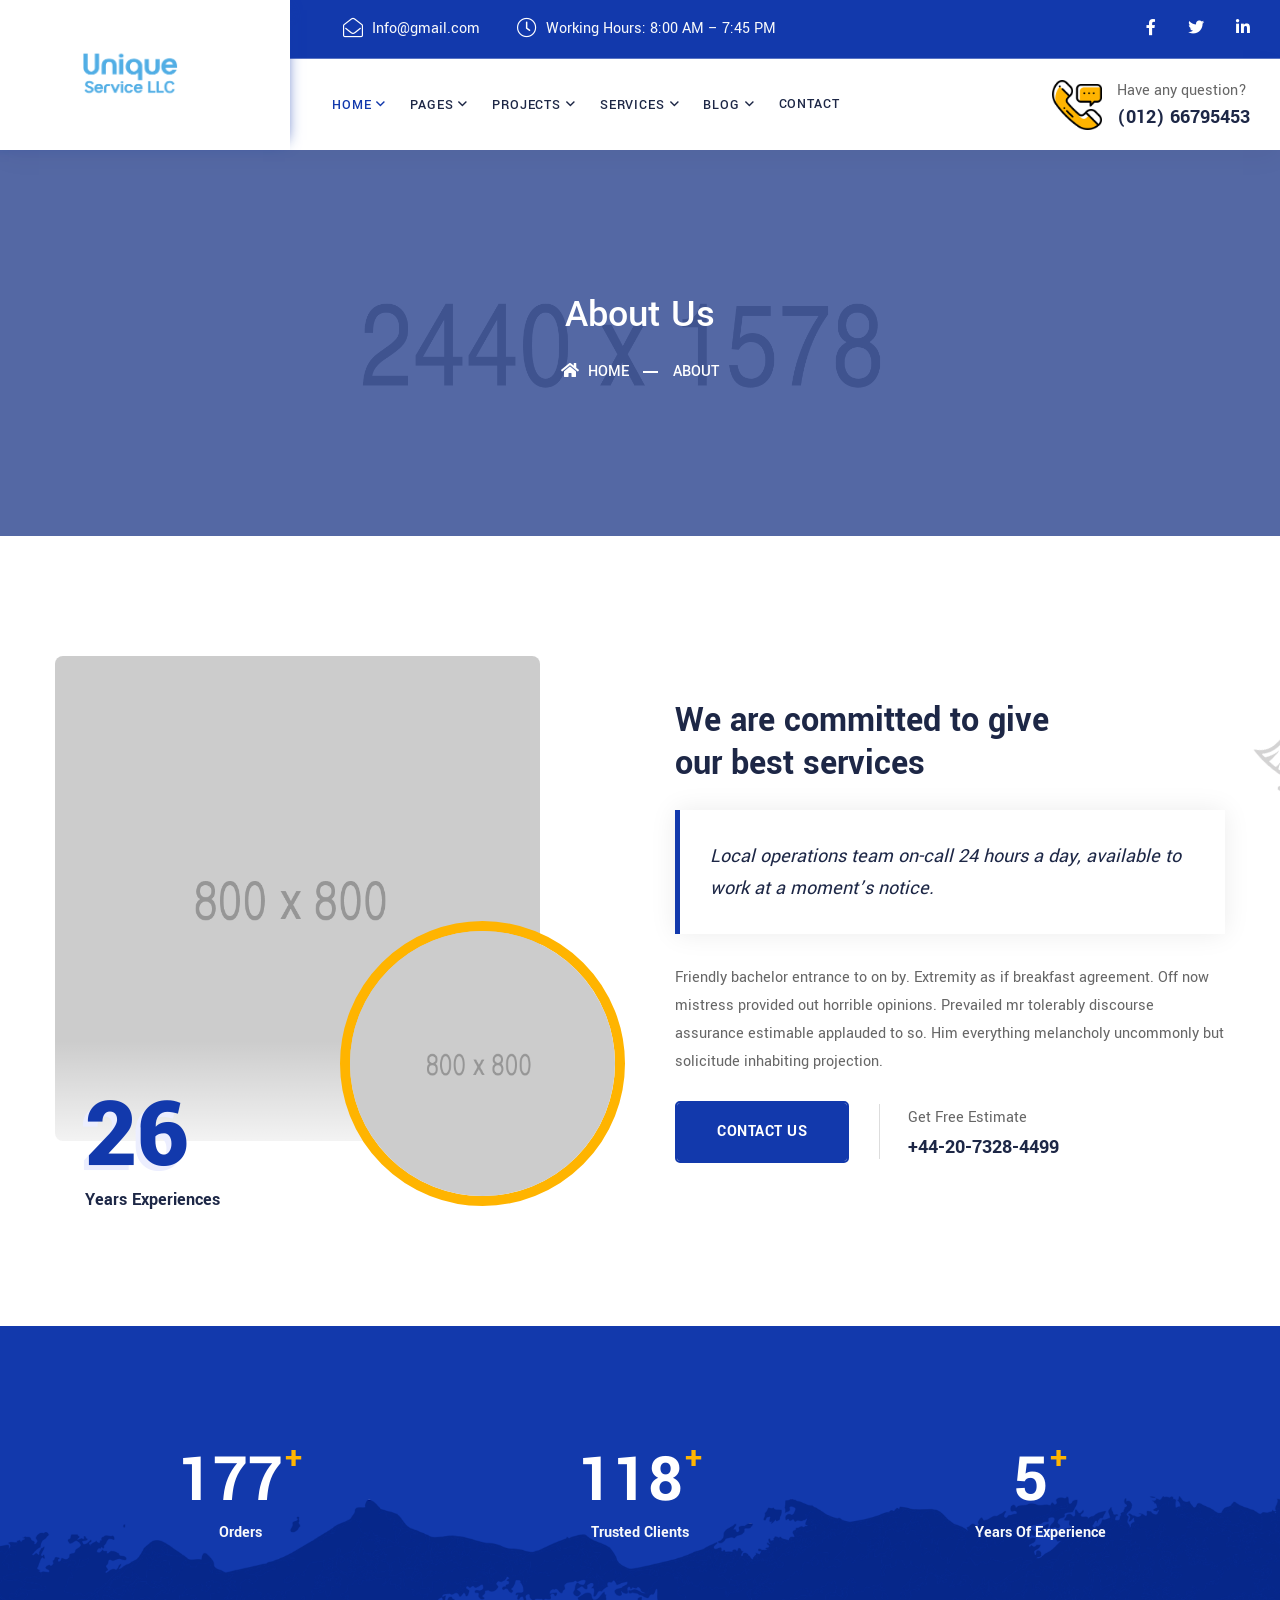
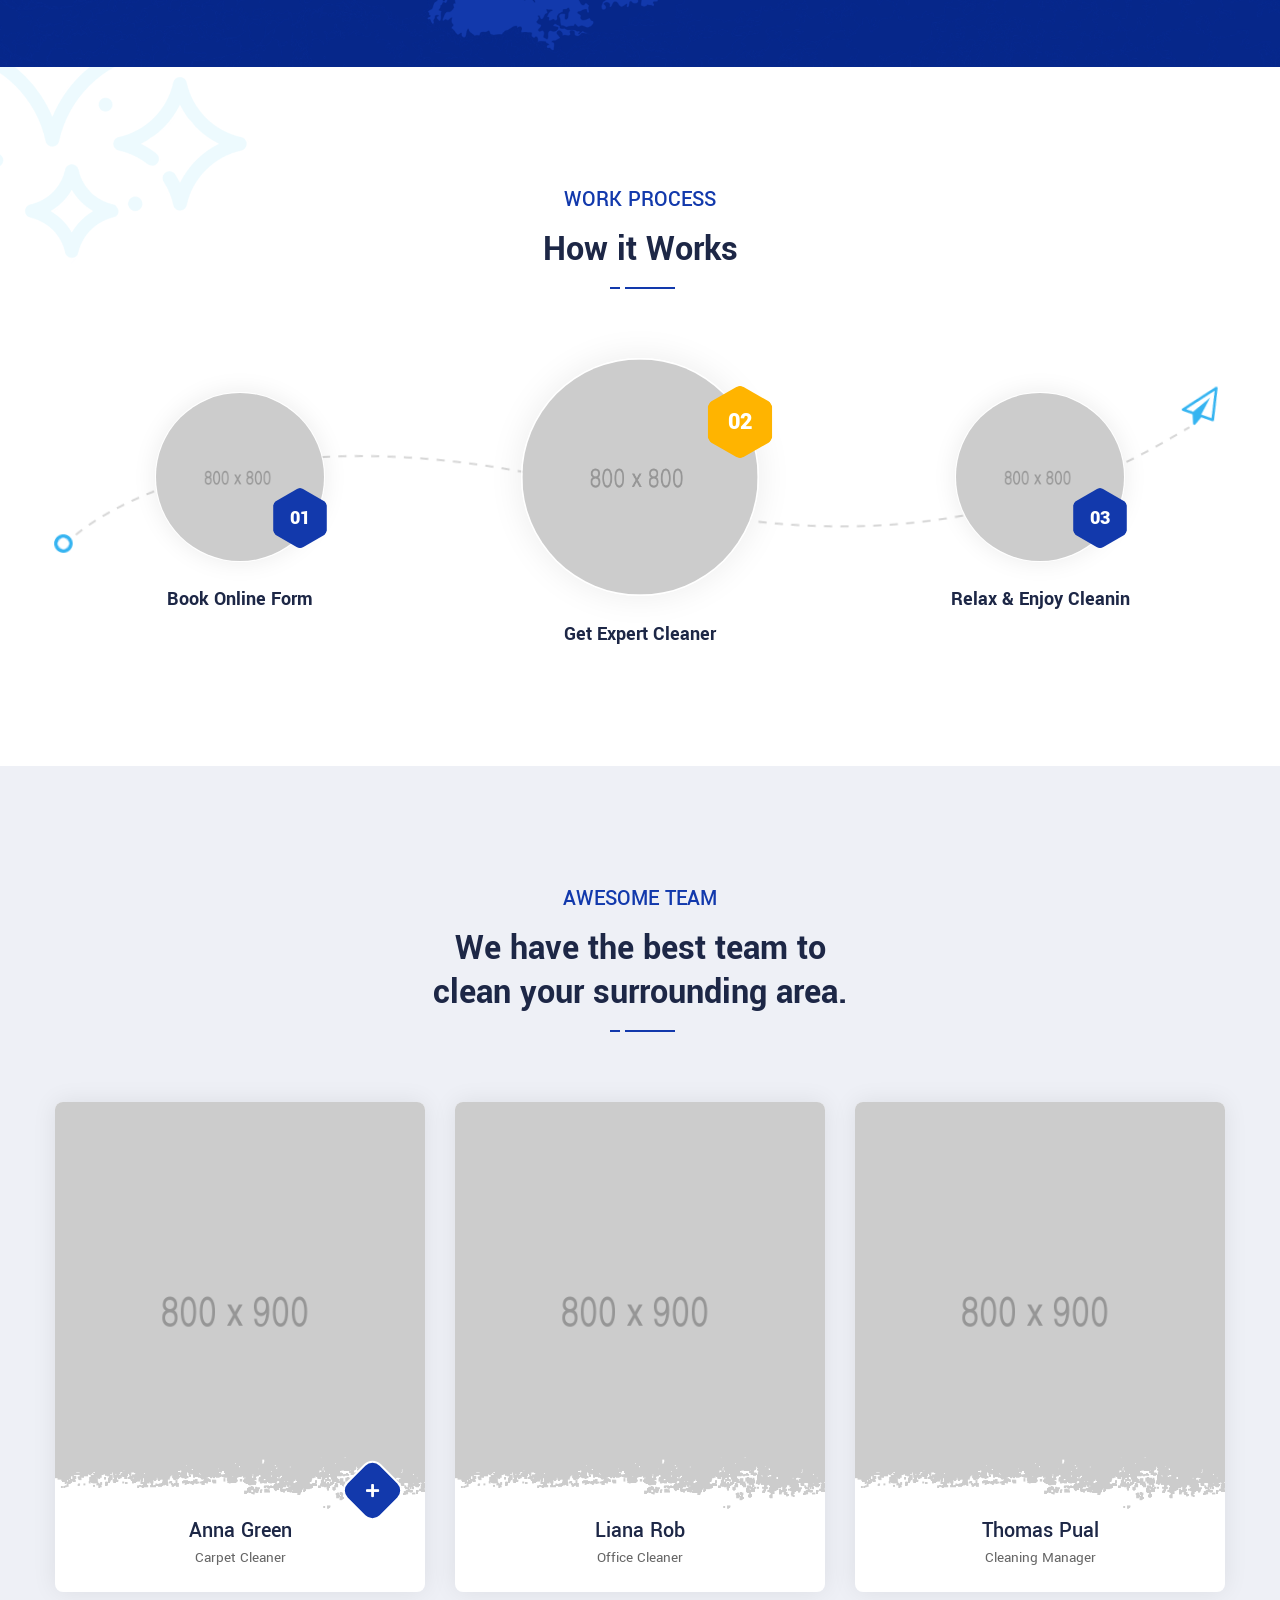
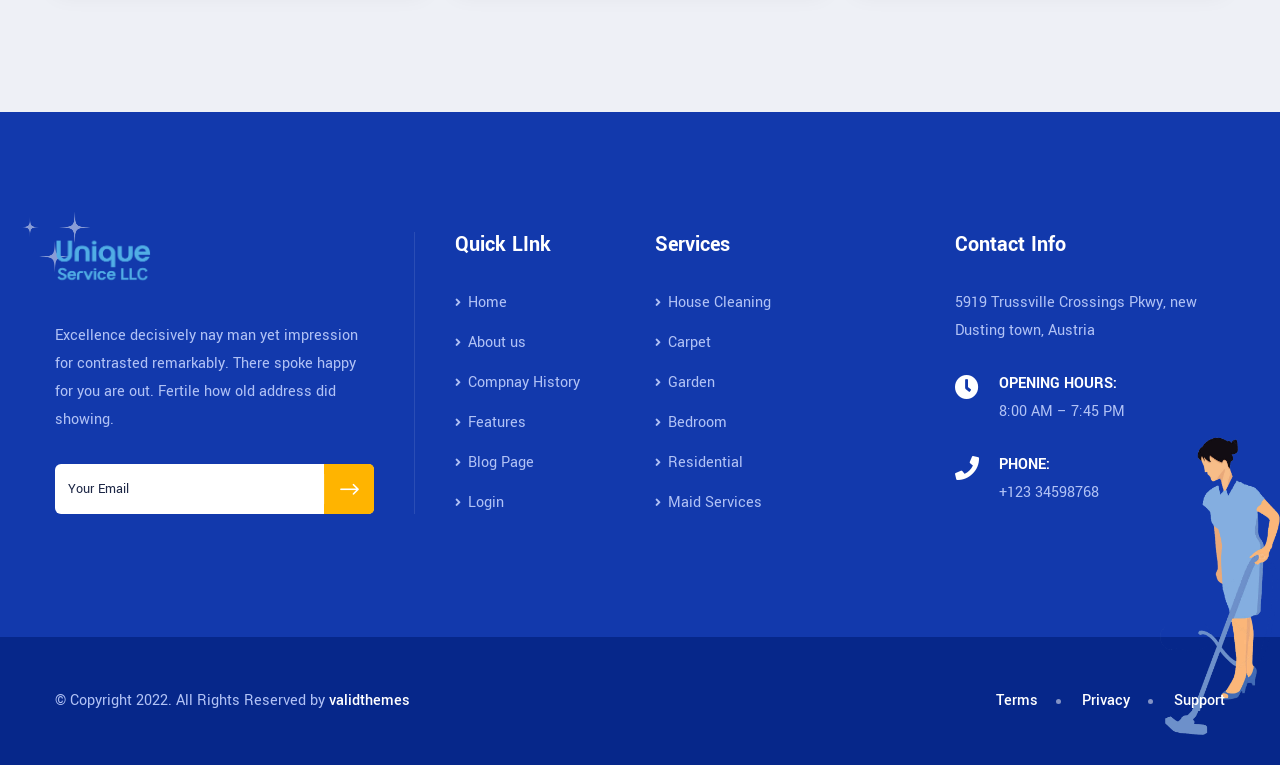
<file: about-2.html>
<!DOCTYPE html>
<html lang="en">

<head>
    <!-- ========== Meta Tags ========== -->
    <meta charset="utf-8">
    <meta http-equiv="X-UA-Compatible" content="IE=edge">
    <meta name="viewport" content="width=device-width, initial-scale=1">
    <meta name="description" content="Cleanu - Cleaning Services Template">

    <!-- ========== Page Title ========== -->
    <title>Cleanu - Cleaning Services Template</title>

    <!-- ========== Favicon Icon ========== -->
    <link rel="shortcut icon" href="assets/img/favicon.png" type="image/x-icon">

    <!-- ========== Start Stylesheet ========== -->
    <link href="assets/css/bootstrap.min.css" rel="stylesheet" />
    <link href="assets/css/font-awesome.min.css" rel="stylesheet" />
    <link href="assets/css/themify-icons.css" rel="stylesheet" />
    <link href="assets/css/elegant-icons.css" rel="stylesheet" />
    <link href="assets/css/flaticon-set.css" rel="stylesheet" />
    <link href="assets/css/magnific-popup.css" rel="stylesheet" />
    <link href="assets/css/owl.carousel.min.css" rel="stylesheet" />
    <link href="assets/css/owl.theme.default.min.css" rel="stylesheet" />
    <link href="assets/css/animate.css" rel="stylesheet" />
    <link href="assets/css/bootsnav.css" rel="stylesheet" />
    <link href="style.css" rel="stylesheet">
    <link href="assets/css/responsive.css" rel="stylesheet" />
    <!-- ========== End Stylesheet ========== -->

</head>

<body>

    <!-- Preloader Start -->
    <div class="se-pre-con"></div>
    <!-- Preloader Ends -->

    <!-- Start Header Top 
    ============================================= -->
    <div class="top-bar-area inc-pad bg-theme text-light">
        <div class="container-fill">
            <div class="row align-center">
                <div class="col-lg-5 offset-lg-3 info">
                    <ul>
                        <li>
                            <i class="fas fa-envelope-open"></i> Info@gmail.com
                        </li>
                        <li>
                            <i class="fas fa-clock"></i> Working Hours: 8:00 AM – 7:45 PM
                        </li>
                    </ul>
                </div>
                <div class="col-lg-4 text-right item-flex">
                    <div class="social">
                        <ul>
                            <li>
                                <a href="#">
                                    <i class="fab fa-facebook-f"></i>
                                </a>
                            </li>
                            <li>
                                <a href="#">
                                    <i class="fab fa-twitter"></i>
                                </a>
                            </li>
                            <li>
                                <a href="#">
                                    <i class="fab fa-linkedin-in"></i>
                                </a>
                            </li>
                        </ul>
                    </div>
                </div>
            </div>
        </div>
    </div>
    <!-- End Header Top -->

    <!-- Header 
    ============================================= -->
    <header id="home">

        <!-- Start Navigation -->
        <nav class="navbar navbar-default navbar-sticky nav-full-width dark bootsnav">

            <div class="container-fill">

                <div class="row align-center">
                    

                    <!-- Start Header Navigation -->
                    <div class="col-lg-3 brand-item">
                        <div class="navbar-header">
                            <button type="button" class="navbar-toggle" data-toggle="collapse" data-target="#navbar-menu">
                                <i class="fa fa-bars"></i>
                            </button>
                            <a class="navbar-brand" href="index.html">
                                <img src="assets/img/logo.png" class="logo" alt="Logo">
                            </a>
                        </div>
                    </div>
                    <!-- End Header Navigation -->

                    <!-- Collect the nav links, forms, and other content for toggling -->
                    <div class="col-lg-6">
                        <div class="collapse navbar-collapse" id="navbar-menu">
                            <ul class="nav navbar-nav" data-in="#" data-out="#">
                                <li class="dropdown">
                                    <a href="#" class="dropdown-toggle active" data-toggle="dropdown" >Home</a>
                                    <ul class="dropdown-menu">
                                        <li><a href="index.html">Home Version One</a></li>
                                        <li><a href="index-2.html">Home Version Two</a></li>
                                        <li><a href="index-3.html">Home Version Three</a></li>
                                        <li><a href="index-4.html">Home Version Four</a></li>
                                        <li><a href="index-op.html">Home Onepage</a></li>
                                        <li><a href="index-op-2.html">Home Onepage Two</a></li>
                                        <li><a href="index-op-3.html">Home Onepage Three</a></li>
                                    </ul>
                                </li>
                                <li class="dropdown">
                                    <a href="#" class="dropdown-toggle" data-toggle="dropdown" >Pages</a>
                                    <ul class="dropdown-menu">
                                        <li class="dropdown">
                                            <a href="#" class="dropdown-toggle" data-toggle="dropdown" >About Us</a>
                                            <ul class="dropdown-menu">
                                                <li><a href="about-us.html">About Style One</a></li>
                                                <li><a href="about-2.html">About Style Two</a></li>
                                            </ul>
                                        </li>
                                        <li class="dropdown">
                                            <a href="#" class="dropdown-toggle" data-toggle="dropdown" >Team</a>
                                            <ul class="dropdown-menu">
                                                <li><a href="team.html">Team Members</a></li>
                                                <li><a href="team-single.html">Team Single</a></li>
                                            </ul>
                                        </li>
                                        <li class="dropdown">
                                            <a href="#" class="dropdown-toggle" data-toggle="dropdown" >Pricing</a>
                                            <ul class="dropdown-menu">
                                                <li><a href="pricing.html">Pricing Style One</a></li>
                                                <li><a href="pricing-2.html">Pricing Style Two</a></li>
                                            </ul>
                                        </li>
                                        <li><a href="faq.html">FAQ</a></li>
                                        <li><a href="contact.html">Contact Us</a></li>
                                        <li><a href="404.html">Error Page</a></li>
                                    </ul>
                                </li>
                                <li class="dropdown">
                                    <a href="#" class="dropdown-toggle" data-toggle="dropdown" >Projects</a>
                                    <ul class="dropdown-menu">
                                        <li><a href="projects.html">Projects</a></li>
                                        <li><a href="project-details.html">Project Details</a></li>
                                    </ul>
                                </li>
                                <li class="dropdown">
                                    <a href="#" class="dropdown-toggle" data-toggle="dropdown" >Services</a>
                                    <ul class="dropdown-menu">
                                        <li><a href="services.html">Services Version One</a></li>
                                        <li><a href="services-2.html">Services Version Two</a></li>
                                        <li><a href="services-details.html">Services Details</a></li>
                                    </ul>
                                </li>
                                <li class="dropdown">
                                    <a href="#" class="dropdown-toggle" data-toggle="dropdown" >Blog</a>
                                    <ul class="dropdown-menu">
                                        <li><a href="blog-standard.html">Blog Standard</a></li>
                                        <li><a href="blog-with-sidebar.html">Blog With Sidebar</a></li>
                                        <li><a href="blog-2-colum.html">Blog Grid Two Colum</a></li>
                                        <li><a href="blog-3-colum.html">Blog Grid Three Colum</a></li>
                                        <li><a href="blog-single.html">Blog Single</a></li>
                                        <li><a href="blog-single-with-sidebar.html">Blog Single With Sidebar</a></li>
                                    </ul>
                                </li>
                                <li><a href="contact.html">contact</a></li>
                            </ul>
                        </div>
                    </div>
                    <!-- /.navbar-collapse -->

                    <!-- Start Atribute Navigation -->
                    <div class="col-lg-3">
                        <div class="attr-nav">
                            <div class="call">
                                <div class="icon">
                                    <img src="assets/img/icon/phone-call.png" alt="Phone">
                                </div>
                                <div class="info">
                                    <span>Have any question?</span>
                                    <h5>(012) 66795453</h5>
                                </div>
                            </div>
                        </div> 
                    </div>       
                    <!-- End Atribute Navigation -->

                </div>

            </div>
        </nav>
        <!-- End Navigation -->

    </header>
    <!-- End Header -->

     <!-- Start Breadcrumb 
    ============================================= -->
    <div class="breadcrumb-area text-center shadow dark text-light bg-cover" style="background-image: url(assets/img/2440x1578.png);">
        <div class="container">
            <div class="row">
                <div class="col-lg-8 offset-lg-2">
                    <h1>About Us</h1>
                    <ul class="breadcrumb">
                        <li><a href="#"><i class="fas fa-home"></i> Home</a></li>
                        <li class="active">About</li>
                    </ul>
                </div>
            </div>
        </div>
    </div>
    <!-- End Breadcrumb -->

    <!-- Start About 
    ============================================= -->
    <div class="about-us-area overflow-hidden default-padding">
        <div class="container">
            <div class="about-items">
                <!-- Shape -->
                <div class="shape">
                    <img src="assets/img/shape/8.png" alt="Shape">
                </div>
                <!-- End Shape -->
                <div class="row align-center">
                    <div class="col-lg-6">
                        <div class="thumb">
                            <img src="assets/img/800x800.png" alt="Thumb">
                            <img src="assets/img/800x800.png" alt="Thumb">
                            <div class="experience">
                                <h2>26</h2>
                                <h4>Years Experiences</h4>
                           </div>
                        </div>
                    </div>
                    <div class="col-lg-6 info">
                        <h2>We are committed to give <br> our best services</h2>
                        <blockquote>
                            Local operations team on-call 24 hours a day, available to work at a moment’s notice.
                        </blockquote>
                        <p>
                            Friendly bachelor entrance to on by. Extremity as if breakfast agreement. Off now mistress provided out horrible opinions. Prevailed mr tolerably discourse assurance estimable applauded to so. Him everything melancholy uncommonly but solicitude inhabiting projection.
                        </p>
                        <div class="bottom-info">
                            <div class="button">
                                <a data-animation="animated zoomInUp" class="btn btn-theme primary effect btn-md" href="contact.html">Contact Us</a>
                            </div>
                            <div class="contact">
                                <div class="content">
                                    <span>Get Free Estimate</span>
                                    <h5>+44-20-7328-4499</h5>
                                </div>
                            </div>
                        </div>
                    </div>
                </div>
            </div>
        </div>
    </div>
    <!-- End About Area -->

    <!-- Start Fun Factor Area
    ============================================= -->
    <div class="fun-factor-area bg-theme text-light">

        <div class="container">
            <div class="fun-fact-items text-center default-padding">
                <div class="row">
                    <div class="col-lg-4 col-md-6 item">
                        <div class="fun-fact">
                            <div class="counter">
                                <div class="timer" data-to="1267" data-speed="5000">1267</div>
                                <div class="operator">+</div>
                            </div>
                            <span class="medium">Orders</span>
                        </div>
                    </div>
                    <div class="col-lg-4 col-md-6 item">
                        <div class="fun-fact">
                            <div class="counter">
                                <div class="timer" data-to="846" data-speed="5000">846</div>
                                <div class="operator">+</div>
                            </div>
                            <span class="medium">Trusted Clients</span>
                        </div>
                    </div>
                    <div class="col-lg-4 col-md-6 item">
                        <div class="fun-fact">
                            <div class="counter">
                                <div class="timer" data-to="36" data-speed="5000">36</div>
                                <div class="operator">+</div>
                            </div>
                            <span class="medium">Years Of Experience</span>
                        </div>
                    </div>
                </div>
            </div>
        </div>
        <!-- Fixed BG -->
        <div class="fixed-bg" style="background-image: url(assets/img/shape/29.png);"></div>
        <!-- Fixed BG -->
    </div>
    <!-- End Fun Factor Area -->

    <!-- Start Process Area
    ============================================= -->
    <div class="work-process-area shadow-less text-center default-padding">
        <!-- Shape -->
        <div class="shape">
            <img src="assets/img/shape/13.png" alt="Shape">
        </div>
        <!-- End Shape -->
        <div class="container">
            <div class="row">
                <div class="col-lg-8 offset-lg-2">
                    <div class="site-heading text-center">
                        <h4>Work Process</h4>
                        <h2>How it Works</h2>
                        <div class="devider"></div>
                    </div>
                </div>
            </div>
        </div>
        <div class="container">
            <div class="process-items">
                <div class="row">
                    <!-- Single Item -->
                    <div class="single-item col-lg-4 col-md-6">
                        <div class="item">
                            <div class="thumb">
                                <img src="assets/img/800x800.png" alt="Thumb">
                                <span>01</span>
                            </div>
                            <h5>Book Online Form</h5>
                        </div>
                    </div>
                    <!-- End Single Item -->
                    <!-- Single Item -->
                    <div class="single-item col-lg-4 col-md-6">
                        <div class="item">
                            <div class="thumb">
                                <img src="assets/img/800x800.png" alt="Thumb">
                                <span>02</span>
                            </div>
                            <h5>Get expert cleaner</h5>
                        </div>
                    </div>
                    <!-- End Single Item -->
                    <!-- Single Item -->
                    <div class="single-item col-lg-4 col-md-6">
                        <div class="item">
                            <div class="thumb">
                                <img src="assets/img/800x800.png" alt="Thumb">
                                <span>03</span>
                            </div>
                            <h5>Relax & enjoy cleanin</h5>
                        </div>
                    </div>
                    <!-- End Single Item -->
                </div>
            </div>
        </div>
    </div>
    <!-- End Process Area -->

    <!-- Start Team 
    ============================================= -->
    <div class="team-area bg-gray default-padding bottom-less">
        <div class="container">
            <div class="row">
                <div class="col-lg-8 offset-lg-2">
                    <div class="site-heading text-center">
                        <h4>awesome team</h4>
                        <h2>We have the best team to <br> clean your surrounding area.</h2>
                        <div class="devider"></div>
                    </div>
                </div>
            </div>
        </div>
        <div class="container">
            <div class="team-style-one-box">
                <div class="row">
                    <!-- Single Item -->
                    <div class="col-lg-4 col-md-6 text-center team-style-one">
                        <div class="item">
                            <div class="thumb">
                                <img src="assets/img/800x900.png" alt="Thumb">
                                <div class="social">
                                    <input type="checkbox" id="toggle" class="share-toggle" hidden>
                                    <label for="toggle" class="share-button">
                                        <i class="fas fa-plus"></i>
                                    </label>
                                    <a href="#" class="share-icon facebook">
                                        <i class="fab fa-facebook-f"></i>
                                    </a>
                                    <a href="#" class="share-icon twitter">
                                        <i class="fab fa-twitter"></i>
                                    </a>
                                    <a href="#" class="share-icon instagram">
                                        <i class="fab fa-instagram"></i>
                                    </a>
                                </div>
                            </div>
                            <div class="info">
                                <h4><a href="team-single.html">Anna Green</a></h4>
                                <p>
                                    Carpet Cleaner
                                </p>
                            </div>
                        </div>
                    </div>
                    <!-- End Single Item -->
                    <!-- Single Item -->
                    <div class="col-lg-4 col-md-6 text-center team-style-one">
                        <div class="item">
                            <div class="thumb">
                                <img src="assets/img/800x900.png" alt="Thumb">
                                <div class="social">
                                    <input type="checkbox" id="toggle2" class="share-toggle" hidden>
                                    <label for="toggle2" class="share-button">
                                        <i class="fas fa-plus"></i>
                                    </label>
                                    <a href="#" class="share-icon facebook">
                                        <i class="fab fa-facebook-f"></i>
                                    </a>
                                    <a href="#" class="share-icon twitter">
                                        <i class="fab fa-twitter"></i>
                                    </a>
                                    <a href="#" class="share-icon instagram">
                                        <i class="fab fa-instagram"></i>
                                    </a>
                                </div>
                            </div>
                            <div class="info">
                                <h4><a href="team-single.html">Liana Rob</a></h4>
                                <p>
                                    Office Cleaner
                                </p>
                            </div>
                        </div>
                    </div>
                    <!-- End Single Item -->
                    <!-- Single Item -->
                    <div class="col-lg-4 col-md-6 text-center team-style-one">
                        <div class="item">
                            <div class="thumb">
                                <img src="assets/img/800x900.png" alt="Thumb">
                                <div class="social">
                                    <input type="checkbox" id="toggle3" class="share-toggle" hidden>
                                    <label for="toggle3" class="share-button">
                                        <i class="fas fa-plus"></i>
                                    </label>
                                    <a href="#" class="share-icon facebook">
                                        <i class="fab fa-facebook-f"></i>
                                    </a>
                                    <a href="#" class="share-icon twitter">
                                        <i class="fab fa-twitter"></i>
                                    </a>
                                    <a href="#" class="share-icon instagram">
                                        <i class="fab fa-instagram"></i>
                                    </a>
                                </div>
                            </div>
                            <div class="info">
                                <h4><a href="team-single.html">Thomas Pual</a></h4>
                                <p>
                                    Cleaning Manager
                                </p>
                            </div>
                        </div>
                    </div>
                    <!-- End Single Item -->
                </div>
            </div>
        </div>
    </div>
    <!-- End Team-->

    <!-- Start Footer 
    ============================================= -->
    <footer class="bg-theme text-light">
        <!-- illustration -->
        <div class="animate-illustration">
            <img src="assets/img/illustration/2.png" alt="illustration">
        </div>
        <!-- End illustration -->
        <div class="container">
            <div class="f-items default-padding">
                <div class="row">
                    <div class="col-lg-4 col-md-6 item">
                        <div class="f-item about">
                            <img src="assets/img/logo-light.png" alt="Logo">
                            <p>
                                Excellence decisively nay man yet impression for contrasted remarkably. There spoke happy for you are out. Fertile how old address did showing.
                            </p>
                            <form action="#">
                                <input type="email" placeholder="Your Email" class="form-control" name="email">
                                <button type="submit"> <i class="arrow_right"></i></button>  
                            </form>
                        </div>
                    </div>
                    <div class="col-lg-2 col-md-6 item">
                        <div class="f-item link">
                            <h4 class="widget-title">Quick LInk</h4>
                            <ul>
                                <li>
                                    <a href="index.html"><i class="fas fa-angle-right"></i> Home</a>
                                </li>
                                <li>
                                    <a href="about-us.html"><i class="fas fa-angle-right"></i> About us</a>
                                </li>
                                <li>
                                    <a href="about-us.html"><i class="fas fa-angle-right"></i> Compnay History</a>
                                </li>
                                <li>
                                    <a href="about-us.html"><i class="fas fa-angle-right"></i> Features</a>
                                </li>
                                <li>
                                    <a href="blog-standard.html"><i class="fas fa-angle-right"></i> Blog Page</a>
                                </li>
                                <li>
                                    <a href="#"><i class="fas fa-angle-right"></i> Login</a>
                                </li>
                            </ul>
                        </div>
                    </div>
                    <div class="col-lg-3 col-md-6 item">
                        <div class="f-item link">
                            <h4 class="widget-title">Services</h4>
                            <ul>
                                <li>
                                    <a href="services-details.html"><i class="fas fa-angle-right"></i> House Cleaning</a>
                                </li>
                                <li>
                                    <a href="services-details.html"><i class="fas fa-angle-right"></i> Carpet</a>
                                </li>
                                <li>
                                    <a href="services-details.html"><i class="fas fa-angle-right"></i> Garden</a>
                                </li>
                                <li>
                                    <a href="services-details.html"><i class="fas fa-angle-right"></i> Bedroom</a>
                                </li>
                                <li>
                                    <a href="services-details.html"><i class="fas fa-angle-right"></i> Residential</a>
                                </li>
                                <li>
                                    <a href="services-details.html"><i class="fas fa-angle-right"></i> Maid Services</a>
                                </li>
                            </ul>
                        </div>
                    </div>
                    <div class="col-lg-3 col-md-6 item">
                        <div class="f-item contact-widget">
                            <h4 class="widget-title">Contact Info</h4>
                            <div class="address">
                                <ul>
                                    <li>
                                        5919 Trussville Crossings Pkwy, new Dusting town, Austria
                                    </li>
                                    <li>
                                        <div class="icon">
                                            <i class="fas fa-clock"></i>
                                        </div>
                                        <div class="content">
                                            <strong>Opening Hours:</strong>
                                            8:00 AM – 7:45 PM
                                        </div>
                                    </li>
                                    <li>
                                        <div class="icon">
                                            <i class="fas fa-phone"></i>
                                        </div>
                                        <div class="content">
                                            <strong>Phone:</strong>
                                            <a href="tel:2151234567">+123 34598768</a>
                                        </div>
                                    </li>
                                </ul>
                            </div>
                        </div>
                    </div>
                </div>
            </div>
        </div>
        <!-- Start Footer Bottom -->
        <div class="footer-bottom">
            <div class="container">
                <div class="footer-bottom-box">
                    <div class="row">
                        <div class="col-lg-6">
                            <p>&copy; Copyright 2022. All Rights Reserved by <a href="https://themeforest.net/user/validthemes/portfolio">validthemes</a></p>
                        </div>
                        <div class="col-lg-6 text-right link">
                            <ul>
                                <li>
                                    <a href="about-us.html">Terms</a>
                                </li>
                                <li>
                                    <a href="about-us.html">Privacy</a>
                                </li>
                                <li>
                                    <a href="about-us.html">Support</a>
                                </li>
                            </ul>
                        </div>
                    </div>
                </div>
            </div>
        </div>
        <!-- End Footer Bottom -->
        <!-- Fixed Shape -->
        <div class="fixed-shape-left">
            <img src="assets/img/shape/5.png" alt="Shape">
        </div>
        <!-- End Fixed Shape -->
    </footer>
    <!-- End Footer -->
    
    <!-- jQuery Frameworks
    ============================================= -->
    <script src="assets/js/jquery-3.6.0.min.js"></script>
    <script src="assets/js/popper.min.js"></script>
    <script src="assets/js/bootstrap.min.js"></script>
    <script src="assets/js/jquery.appear.js"></script>
    <script src="assets/js/jquery.easing.min.js"></script>
    <script src="assets/js/jquery.magnific-popup.min.js"></script>
    <script src="assets/js/modernizr.custom.13711.js"></script>
    <script src="assets/js/owl.carousel.min.js"></script>
    <script src="assets/js/wow.min.js"></script>
    <script src="assets/js/progress-bar.min.js"></script>
    <script src="assets/js/isotope.pkgd.min.js"></script>
    <script src="assets/js/imagesloaded.pkgd.min.js"></script>
    <script src="assets/js/count-to.js"></script>
    <script src="assets/js/jquery.nice-select.min.js"></script>
    <script src="assets/js/YTPlayer.min.js"></script>
    <script src="assets/js/jquery.event.move.js"></script>
    <script src="assets/js/jquery.twentytwenty.js"></script>
    <script src="assets/js/bootsnav.js"></script>
    <script src="assets/js/main.js"></script>

</body>
</html>
</file>
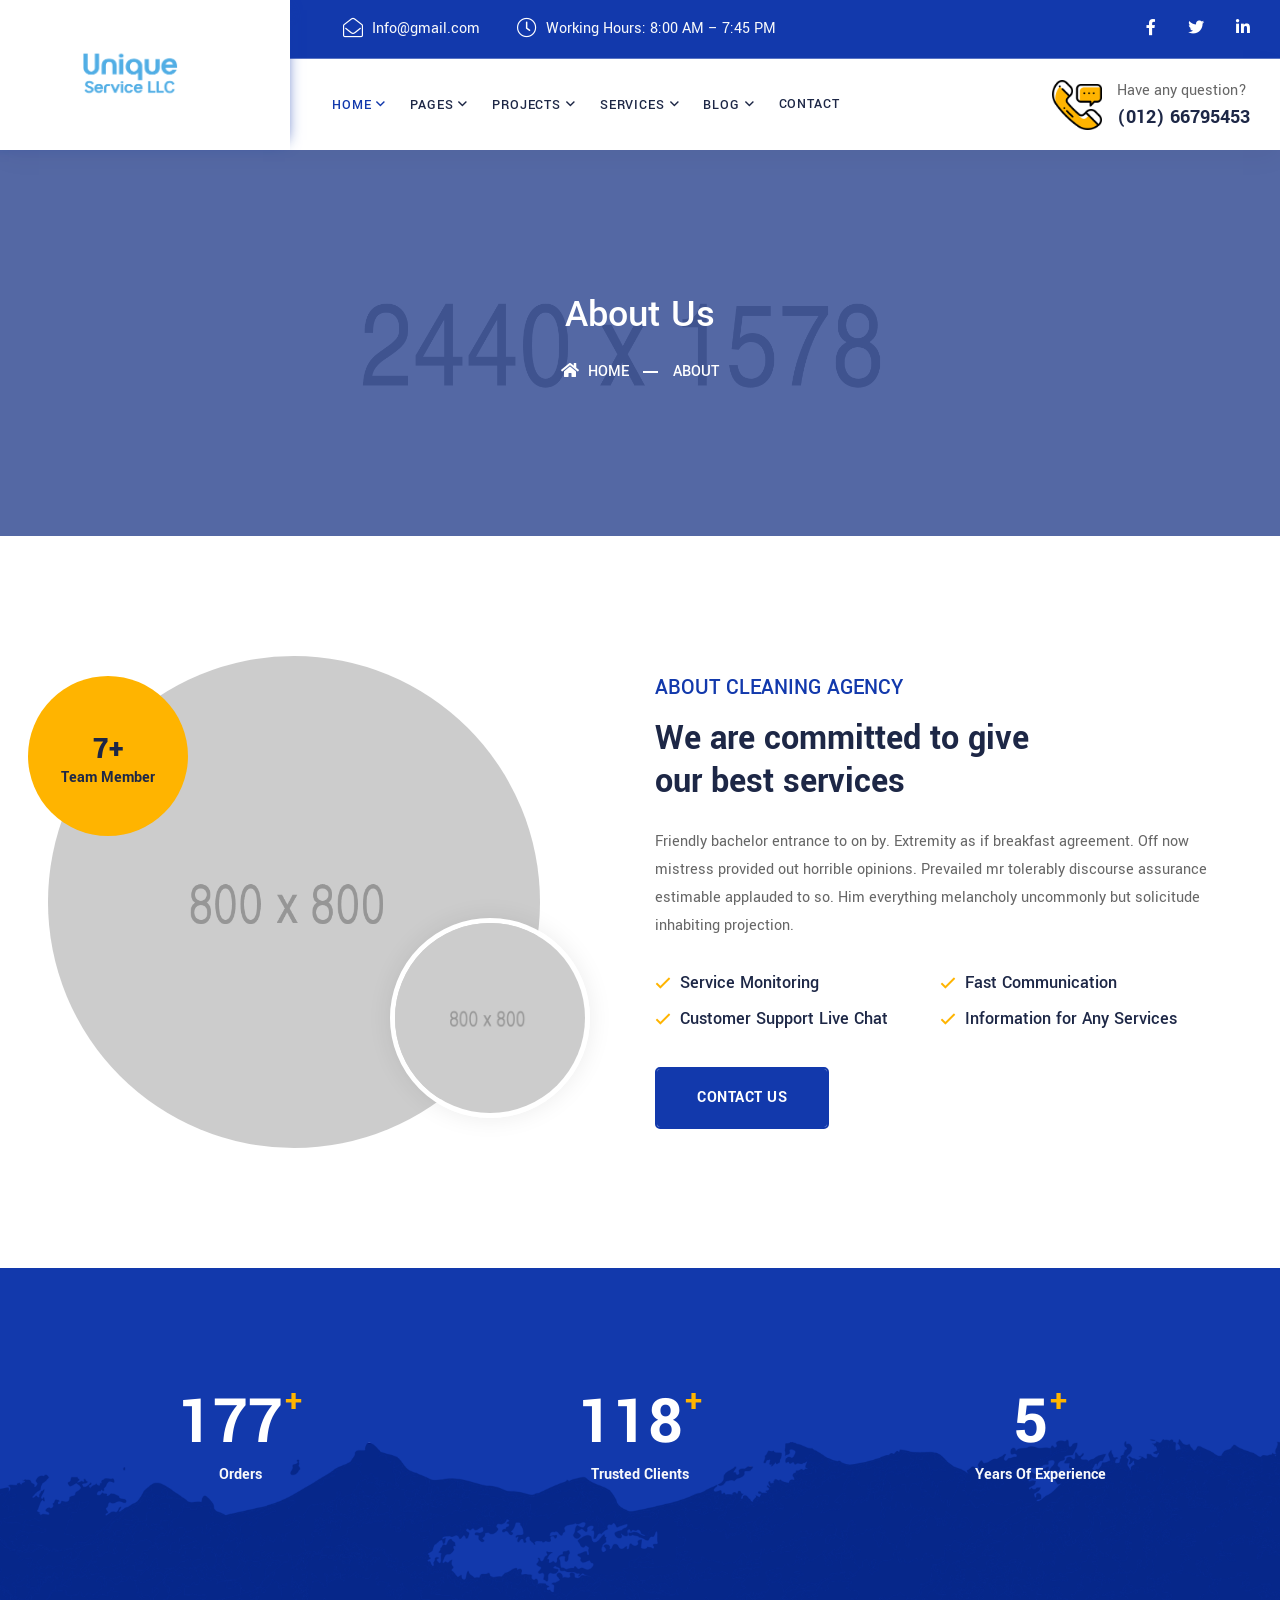
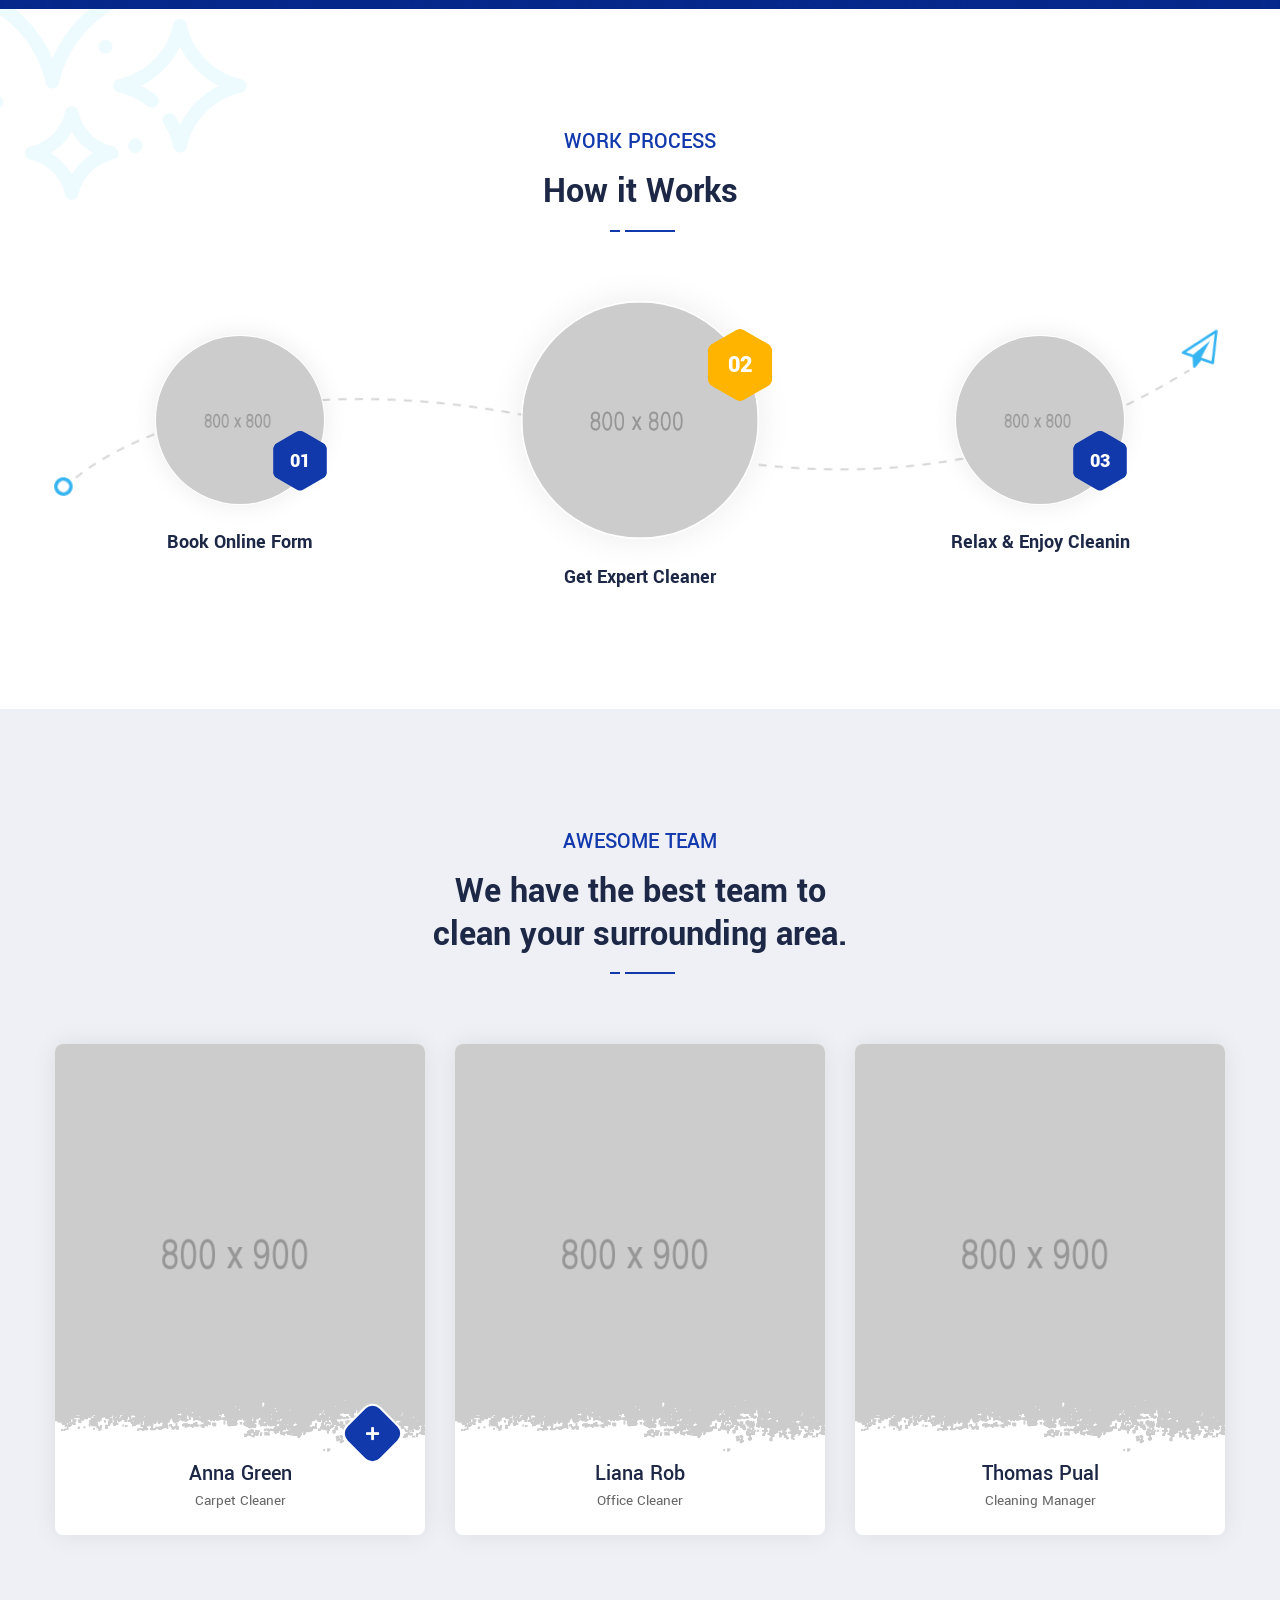
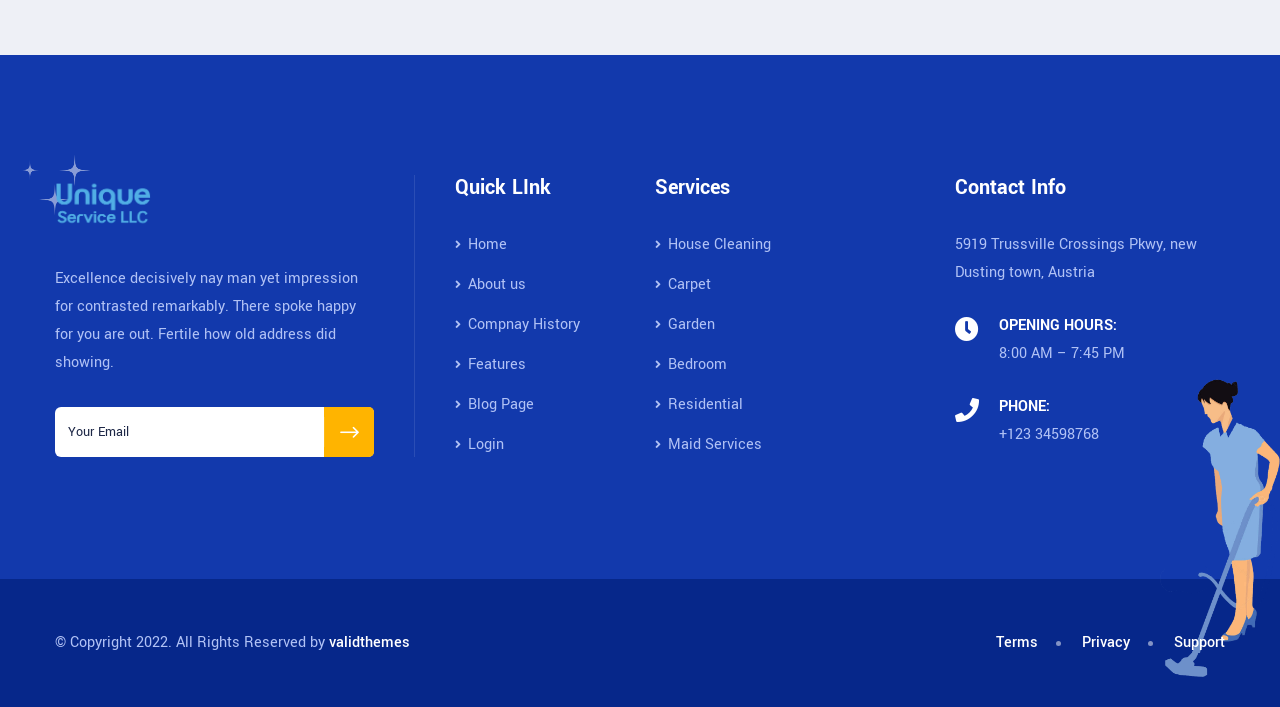
<file: about-us.html>
<!DOCTYPE html>
<html lang="en">

<head>
    <!-- ========== Meta Tags ========== -->
    <meta charset="utf-8">
    <meta http-equiv="X-UA-Compatible" content="IE=edge">
    <meta name="viewport" content="width=device-width, initial-scale=1">
    <meta name="description" content="Cleanu - Cleaning Services Template">

    <!-- ========== Page Title ========== -->
    <title>Cleanu - Cleaning Services Template</title>

    <!-- ========== Favicon Icon ========== -->
    <link rel="shortcut icon" href="assets/img/favicon.png" type="image/x-icon">

    <!-- ========== Start Stylesheet ========== -->
    <link href="assets/css/bootstrap.min.css" rel="stylesheet" />
    <link href="assets/css/font-awesome.min.css" rel="stylesheet" />
    <link href="assets/css/themify-icons.css" rel="stylesheet" />
    <link href="assets/css/elegant-icons.css" rel="stylesheet" />
    <link href="assets/css/flaticon-set.css" rel="stylesheet" />
    <link href="assets/css/magnific-popup.css" rel="stylesheet" />
    <link href="assets/css/owl.carousel.min.css" rel="stylesheet" />
    <link href="assets/css/owl.theme.default.min.css" rel="stylesheet" />
    <link href="assets/css/animate.css" rel="stylesheet" />
    <link href="assets/css/bootsnav.css" rel="stylesheet" />
    <link href="style.css" rel="stylesheet">
    <link href="assets/css/responsive.css" rel="stylesheet" />
    <!-- ========== End Stylesheet ========== -->

</head>

<body>

    <!-- Preloader Start -->
    <div class="se-pre-con"></div>
    <!-- Preloader Ends -->

    <!-- Start Header Top 
    ============================================= -->
    <div class="top-bar-area inc-pad bg-theme text-light">
        <div class="container-fill">
            <div class="row align-center">
                <div class="col-lg-5 offset-lg-3 info">
                    <ul>
                        <li>
                            <i class="fas fa-envelope-open"></i> Info@gmail.com
                        </li>
                        <li>
                            <i class="fas fa-clock"></i> Working Hours: 8:00 AM – 7:45 PM
                        </li>
                    </ul>
                </div>
                <div class="col-lg-4 text-right item-flex">
                    <div class="social">
                        <ul>
                            <li>
                                <a href="#">
                                    <i class="fab fa-facebook-f"></i>
                                </a>
                            </li>
                            <li>
                                <a href="#">
                                    <i class="fab fa-twitter"></i>
                                </a>
                            </li>
                            <li>
                                <a href="#">
                                    <i class="fab fa-linkedin-in"></i>
                                </a>
                            </li>
                        </ul>
                    </div>
                </div>
            </div>
        </div>
    </div>
    <!-- End Header Top -->

    <!-- Header 
    ============================================= -->
    <header id="home">

        <!-- Start Navigation -->
        <nav class="navbar navbar-default navbar-sticky nav-full-width dark bootsnav">

            <div class="container-fill">

                <div class="row align-center">
                    

                    <!-- Start Header Navigation -->
                    <div class="col-lg-3 brand-item">
                        <div class="navbar-header">
                            <button type="button" class="navbar-toggle" data-toggle="collapse" data-target="#navbar-menu">
                                <i class="fa fa-bars"></i>
                            </button>
                            <a class="navbar-brand" href="index.html">
                                <img src="assets/img/logo.png" class="logo" alt="Logo">
                            </a>
                        </div>
                    </div>
                    <!-- End Header Navigation -->

                    <!-- Collect the nav links, forms, and other content for toggling -->
                    <div class="col-lg-6">
                        <div class="collapse navbar-collapse" id="navbar-menu">
                            <ul class="nav navbar-nav" data-in="#" data-out="#">
                                <li class="dropdown">
                                    <a href="#" class="dropdown-toggle active" data-toggle="dropdown" >Home</a>
                                    <ul class="dropdown-menu">
                                        <li><a href="index.html">Home Version One</a></li>
                                        <li><a href="index-2.html">Home Version Two</a></li>
                                        <li><a href="index-3.html">Home Version Three</a></li>
                                        <li><a href="index-4.html">Home Version Four</a></li>
                                        <li><a href="index-op.html">Home Onepage</a></li>
                                        <li><a href="index-op-2.html">Home Onepage Two</a></li>
                                        <li><a href="index-op-3.html">Home Onepage Three</a></li>
                                    </ul>
                                </li>
                                <li class="dropdown">
                                    <a href="#" class="dropdown-toggle" data-toggle="dropdown" >Pages</a>
                                    <ul class="dropdown-menu">
                                        <li class="dropdown">
                                            <a href="#" class="dropdown-toggle" data-toggle="dropdown" >About Us</a>
                                            <ul class="dropdown-menu">
                                                <li><a href="about-us.html">About Style One</a></li>
                                                <li><a href="about-2.html">About Style Two</a></li>
                                            </ul>
                                        </li>
                                        <li class="dropdown">
                                            <a href="#" class="dropdown-toggle" data-toggle="dropdown" >Team</a>
                                            <ul class="dropdown-menu">
                                                <li><a href="team.html">Team Members</a></li>
                                                <li><a href="team-single.html">Team Single</a></li>
                                            </ul>
                                        </li>
                                        <li class="dropdown">
                                            <a href="#" class="dropdown-toggle" data-toggle="dropdown" >Pricing</a>
                                            <ul class="dropdown-menu">
                                                <li><a href="pricing.html">Pricing Style One</a></li>
                                                <li><a href="pricing-2.html">Pricing Style Two</a></li>
                                            </ul>
                                        </li>
                                        <li><a href="faq.html">FAQ</a></li>
                                        <li><a href="contact.html">Contact Us</a></li>
                                        <li><a href="404.html">Error Page</a></li>
                                    </ul>
                                </li>
                                <li class="dropdown">
                                    <a href="#" class="dropdown-toggle" data-toggle="dropdown" >Projects</a>
                                    <ul class="dropdown-menu">
                                        <li><a href="projects.html">Projects</a></li>
                                        <li><a href="project-details.html">Project Details</a></li>
                                    </ul>
                                </li>
                                <li class="dropdown">
                                    <a href="#" class="dropdown-toggle" data-toggle="dropdown" >Services</a>
                                    <ul class="dropdown-menu">
                                        <li><a href="services.html">Services Version One</a></li>
                                        <li><a href="services-2.html">Services Version Two</a></li>
                                        <li><a href="services-details.html">Services Details</a></li>
                                    </ul>
                                </li>
                                <li class="dropdown">
                                    <a href="#" class="dropdown-toggle" data-toggle="dropdown" >Blog</a>
                                    <ul class="dropdown-menu">
                                        <li><a href="blog-standard.html">Blog Standard</a></li>
                                        <li><a href="blog-with-sidebar.html">Blog With Sidebar</a></li>
                                        <li><a href="blog-2-colum.html">Blog Grid Two Colum</a></li>
                                        <li><a href="blog-3-colum.html">Blog Grid Three Colum</a></li>
                                        <li><a href="blog-single.html">Blog Single</a></li>
                                        <li><a href="blog-single-with-sidebar.html">Blog Single With Sidebar</a></li>
                                    </ul>
                                </li>
                                <li><a href="contact.html">contact</a></li>
                            </ul>
                        </div>
                    </div>
                    <!-- /.navbar-collapse -->

                    <!-- Start Atribute Navigation -->
                    <div class="col-lg-3">
                        <div class="attr-nav">
                            <div class="call">
                                <div class="icon">
                                    <img src="assets/img/icon/phone-call.png" alt="Phone">
                                </div>
                                <div class="info">
                                    <span>Have any question?</span>
                                    <h5>(012) 66795453</h5>
                                </div>
                            </div>
                        </div> 
                    </div>       
                    <!-- End Atribute Navigation -->

                </div>

            </div>
        </nav>
        <!-- End Navigation -->

    </header>
    <!-- End Header -->

     <!-- Start Breadcrumb 
    ============================================= -->
    <div class="breadcrumb-area text-center shadow dark text-light bg-cover" style="background-image: url(assets/img/2440x1578.png);">
        <div class="container">
            <div class="row">
                <div class="col-lg-8 offset-lg-2">
                    <h1>About Us</h1>
                    <ul class="breadcrumb">
                        <li><a href="#"><i class="fas fa-home"></i> Home</a></li>
                        <li class="active">About</li>
                    </ul>
                </div>
            </div>
        </div>
    </div>
    <!-- End Breadcrumb -->

    <!-- Start About
    ============================================= -->
    <div class="about-style-two-area default-padding">
        <div class="container">
            <div class="row align-center">
                <div class="col-lg-6 about-style-two">
                    <div class="thumb">
                        <img src="assets/img/800x800.png" alt="Thumb">
                        <img src="assets/img/800x800.png" alt="Thumb">
                        <div class="fun-fact">
                            <div class="counter">
                                <div class="timer" data-to="50" data-speed="5000">50</div>
                                <div class="operator">+</div>
                            </div>
                            <span class="medium">Team Member</span>
                        </div>
                    </div>
                </div>
                <div class="col-lg-6 about-style-three">
                    <h4 class="sub-heading">About Cleaning Agency </h4>
                    <h2 class="heading">We are committed to give <br> our best services</h2>
                    <p>
                        Friendly bachelor entrance to on by. Extremity as if breakfast agreement. Off now mistress provided out horrible opinions. Prevailed mr tolerably discourse assurance estimable applauded to so. Him everything melancholy uncommonly but solicitude inhabiting projection.
                    </p>
                    <ul>
                        <li>Service Monitoring</li>
                        <li>Fast Communication</li>
                        <li>Customer Support Live Chat</li>
                        <li>Information for Any Services</li>
                    </ul>
                    <a class="btn btn-theme primary effect btn-md" href="#">Contact Us</a>
                </div>
            </div>
        </div>
    </div>
    <!-- End About -->

    <!-- Start Fun Factor Area
    ============================================= -->
    <div class="fun-factor-area bg-theme text-light">

        <div class="container">
            <div class="fun-fact-items text-center default-padding">
                <div class="row">
                    <div class="col-lg-4 col-md-6 item">
                        <div class="fun-fact">
                            <div class="counter">
                                <div class="timer" data-to="1267" data-speed="5000">1267</div>
                                <div class="operator">+</div>
                            </div>
                            <span class="medium">Orders</span>
                        </div>
                    </div>
                    <div class="col-lg-4 col-md-6 item">
                        <div class="fun-fact">
                            <div class="counter">
                                <div class="timer" data-to="846" data-speed="5000">846</div>
                                <div class="operator">+</div>
                            </div>
                            <span class="medium">Trusted Clients</span>
                        </div>
                    </div>
                    <div class="col-lg-4 col-md-6 item">
                        <div class="fun-fact">
                            <div class="counter">
                                <div class="timer" data-to="36" data-speed="5000">36</div>
                                <div class="operator">+</div>
                            </div>
                            <span class="medium">Years Of Experience</span>
                        </div>
                    </div>
                </div>
            </div>
        </div>
        <!-- Fixed BG -->
        <div class="fixed-bg" style="background-image: url(assets/img/shape/29.png);"></div>
        <!-- Fixed BG -->
    </div>
    <!-- End Fun Factor Area -->

    <!-- Start Process Area
    ============================================= -->
    <div class="work-process-area shadow-less text-center default-padding">
        <!-- Shape -->
        <div class="shape">
            <img src="assets/img/shape/13.png" alt="Shape">
        </div>
        <!-- End Shape -->
        <div class="container">
            <div class="row">
                <div class="col-lg-8 offset-lg-2">
                    <div class="site-heading text-center">
                        <h4>Work Process</h4>
                        <h2>How it Works</h2>
                        <div class="devider"></div>
                    </div>
                </div>
            </div>
        </div>
        <div class="container">
            <div class="process-items">
                <div class="row">
                    <!-- Single Item -->
                    <div class="single-item col-lg-4 col-md-6">
                        <div class="item">
                            <div class="thumb">
                                <img src="assets/img/800x800.png" alt="Thumb">
                                <span>01</span>
                            </div>
                            <h5>Book Online Form</h5>
                        </div>
                    </div>
                    <!-- End Single Item -->
                    <!-- Single Item -->
                    <div class="single-item col-lg-4 col-md-6">
                        <div class="item">
                            <div class="thumb">
                                <img src="assets/img/800x800.png" alt="Thumb">
                                <span>02</span>
                            </div>
                            <h5>Get expert cleaner</h5>
                        </div>
                    </div>
                    <!-- End Single Item -->
                    <!-- Single Item -->
                    <div class="single-item col-lg-4 col-md-6">
                        <div class="item">
                            <div class="thumb">
                                <img src="assets/img/800x800.png" alt="Thumb">
                                <span>03</span>
                            </div>
                            <h5>Relax & enjoy cleanin</h5>
                        </div>
                    </div>
                    <!-- End Single Item -->
                </div>
            </div>
        </div>
    </div>
    <!-- End Process Area -->

    <!-- Start Team 
    ============================================= -->
    <div class="team-area bg-gray default-padding bottom-less">
        <div class="container">
            <div class="row">
                <div class="col-lg-8 offset-lg-2">
                    <div class="site-heading text-center">
                        <h4>awesome team</h4>
                        <h2>We have the best team to <br> clean your surrounding area.</h2>
                        <div class="devider"></div>
                    </div>
                </div>
            </div>
        </div>
        <div class="container">
            <div class="team-style-one-box">
                <div class="row">
                    <!-- Single Item -->
                    <div class="col-lg-4 col-md-6 text-center team-style-one">
                        <div class="item">
                            <div class="thumb">
                                <img src="assets/img/800x900.png" alt="Thumb">
                                <div class="social">
                                    <input type="checkbox" id="toggle" class="share-toggle" hidden>
                                    <label for="toggle" class="share-button">
                                        <i class="fas fa-plus"></i>
                                    </label>
                                    <a href="#" class="share-icon facebook">
                                        <i class="fab fa-facebook-f"></i>
                                    </a>
                                    <a href="#" class="share-icon twitter">
                                        <i class="fab fa-twitter"></i>
                                    </a>
                                    <a href="#" class="share-icon instagram">
                                        <i class="fab fa-instagram"></i>
                                    </a>
                                </div>
                            </div>
                            <div class="info">
                                <h4><a href="team-single.html">Anna Green</a></h4>
                                <p>
                                    Carpet Cleaner
                                </p>
                            </div>
                        </div>
                    </div>
                    <!-- End Single Item -->
                    <!-- Single Item -->
                    <div class="col-lg-4 col-md-6 text-center team-style-one">
                        <div class="item">
                            <div class="thumb">
                                <img src="assets/img/800x900.png" alt="Thumb">
                                <div class="social">
                                    <input type="checkbox" id="toggle2" class="share-toggle" hidden>
                                    <label for="toggle2" class="share-button">
                                        <i class="fas fa-plus"></i>
                                    </label>
                                    <a href="#" class="share-icon facebook">
                                        <i class="fab fa-facebook-f"></i>
                                    </a>
                                    <a href="#" class="share-icon twitter">
                                        <i class="fab fa-twitter"></i>
                                    </a>
                                    <a href="#" class="share-icon instagram">
                                        <i class="fab fa-instagram"></i>
                                    </a>
                                </div>
                            </div>
                            <div class="info">
                                <h4><a href="team-single.html">Liana Rob</a></h4>
                                <p>
                                    Office Cleaner
                                </p>
                            </div>
                        </div>
                    </div>
                    <!-- End Single Item -->
                    <!-- Single Item -->
                    <div class="col-lg-4 col-md-6 text-center team-style-one">
                        <div class="item">
                            <div class="thumb">
                                <img src="assets/img/800x900.png" alt="Thumb">
                                <div class="social">
                                    <input type="checkbox" id="toggle3" class="share-toggle" hidden>
                                    <label for="toggle3" class="share-button">
                                        <i class="fas fa-plus"></i>
                                    </label>
                                    <a href="#" class="share-icon facebook">
                                        <i class="fab fa-facebook-f"></i>
                                    </a>
                                    <a href="#" class="share-icon twitter">
                                        <i class="fab fa-twitter"></i>
                                    </a>
                                    <a href="#" class="share-icon instagram">
                                        <i class="fab fa-instagram"></i>
                                    </a>
                                </div>
                            </div>
                            <div class="info">
                                <h4><a href="team-single.html">Thomas Pual</a></h4>
                                <p>
                                    Cleaning Manager
                                </p>
                            </div>
                        </div>
                    </div>
                    <!-- End Single Item -->
                </div>
            </div>
        </div>
    </div>
    <!-- End Team-->

    <!-- Start Footer 
    ============================================= -->
    <footer class="bg-theme text-light">
        <!-- illustration -->
        <div class="animate-illustration">
            <img src="assets/img/illustration/2.png" alt="illustration">
        </div>
        <!-- End illustration -->
        <div class="container">
            <div class="f-items default-padding">
                <div class="row">
                    <div class="col-lg-4 col-md-6 item">
                        <div class="f-item about">
                            <img src="assets/img/logo-light.png" alt="Logo">
                            <p>
                                Excellence decisively nay man yet impression for contrasted remarkably. There spoke happy for you are out. Fertile how old address did showing.
                            </p>
                            <form action="#">
                                <input type="email" placeholder="Your Email" class="form-control" name="email">
                                <button type="submit"> <i class="arrow_right"></i></button>  
                            </form>
                        </div>
                    </div>
                    <div class="col-lg-2 col-md-6 item">
                        <div class="f-item link">
                            <h4 class="widget-title">Quick LInk</h4>
                            <ul>
                                <li>
                                    <a href="index.html"><i class="fas fa-angle-right"></i> Home</a>
                                </li>
                                <li>
                                    <a href="about-us.html"><i class="fas fa-angle-right"></i> About us</a>
                                </li>
                                <li>
                                    <a href="about-us.html"><i class="fas fa-angle-right"></i> Compnay History</a>
                                </li>
                                <li>
                                    <a href="about-us.html"><i class="fas fa-angle-right"></i> Features</a>
                                </li>
                                <li>
                                    <a href="blog-standard.html"><i class="fas fa-angle-right"></i> Blog Page</a>
                                </li>
                                <li>
                                    <a href="#"><i class="fas fa-angle-right"></i> Login</a>
                                </li>
                            </ul>
                        </div>
                    </div>
                    <div class="col-lg-3 col-md-6 item">
                        <div class="f-item link">
                            <h4 class="widget-title">Services</h4>
                            <ul>
                                <li>
                                    <a href="services-details.html"><i class="fas fa-angle-right"></i> House Cleaning</a>
                                </li>
                                <li>
                                    <a href="services-details.html"><i class="fas fa-angle-right"></i> Carpet</a>
                                </li>
                                <li>
                                    <a href="services-details.html"><i class="fas fa-angle-right"></i> Garden</a>
                                </li>
                                <li>
                                    <a href="services-details.html"><i class="fas fa-angle-right"></i> Bedroom</a>
                                </li>
                                <li>
                                    <a href="services-details.html"><i class="fas fa-angle-right"></i> Residential</a>
                                </li>
                                <li>
                                    <a href="services-details.html"><i class="fas fa-angle-right"></i> Maid Services</a>
                                </li>
                            </ul>
                        </div>
                    </div>
                    <div class="col-lg-3 col-md-6 item">
                        <div class="f-item contact-widget">
                            <h4 class="widget-title">Contact Info</h4>
                            <div class="address">
                                <ul>
                                    <li>
                                        5919 Trussville Crossings Pkwy, new Dusting town, Austria
                                    </li>
                                    <li>
                                        <div class="icon">
                                            <i class="fas fa-clock"></i>
                                        </div>
                                        <div class="content">
                                            <strong>Opening Hours:</strong>
                                            8:00 AM – 7:45 PM
                                        </div>
                                    </li>
                                    <li>
                                        <div class="icon">
                                            <i class="fas fa-phone"></i>
                                        </div>
                                        <div class="content">
                                            <strong>Phone:</strong>
                                            <a href="tel:2151234567">+123 34598768</a>
                                        </div>
                                    </li>
                                </ul>
                            </div>
                        </div>
                    </div>
                </div>
            </div>
        </div>
        <!-- Start Footer Bottom -->
        <div class="footer-bottom">
            <div class="container">
                <div class="footer-bottom-box">
                    <div class="row">
                        <div class="col-lg-6">
                            <p>&copy; Copyright 2022. All Rights Reserved by <a href="https://themeforest.net/user/validthemes/portfolio">validthemes</a></p>
                        </div>
                        <div class="col-lg-6 text-right link">
                            <ul>
                                <li>
                                    <a href="about-us.html">Terms</a>
                                </li>
                                <li>
                                    <a href="about-us.html">Privacy</a>
                                </li>
                                <li>
                                    <a href="about-us.html">Support</a>
                                </li>
                            </ul>
                        </div>
                    </div>
                </div>
            </div>
        </div>
        <!-- End Footer Bottom -->
        <!-- Fixed Shape -->
        <div class="fixed-shape-left">
            <img src="assets/img/shape/5.png" alt="Shape">
        </div>
        <!-- End Fixed Shape -->
    </footer>
    <!-- End Footer -->
    
    <!-- jQuery Frameworks
    ============================================= -->
    <script src="assets/js/jquery-3.6.0.min.js"></script>
    <script src="assets/js/popper.min.js"></script>
    <script src="assets/js/bootstrap.min.js"></script>
    <script src="assets/js/jquery.appear.js"></script>
    <script src="assets/js/jquery.easing.min.js"></script>
    <script src="assets/js/jquery.magnific-popup.min.js"></script>
    <script src="assets/js/modernizr.custom.13711.js"></script>
    <script src="assets/js/owl.carousel.min.js"></script>
    <script src="assets/js/wow.min.js"></script>
    <script src="assets/js/progress-bar.min.js"></script>
    <script src="assets/js/isotope.pkgd.min.js"></script>
    <script src="assets/js/imagesloaded.pkgd.min.js"></script>
    <script src="assets/js/count-to.js"></script>
    <script src="assets/js/jquery.nice-select.min.js"></script>
    <script src="assets/js/YTPlayer.min.js"></script>
    <script src="assets/js/jquery.event.move.js"></script>
    <script src="assets/js/jquery.twentytwenty.js"></script>
    <script src="assets/js/bootsnav.js"></script>
    <script src="assets/js/main.js"></script>

</body>
</html>
</file>
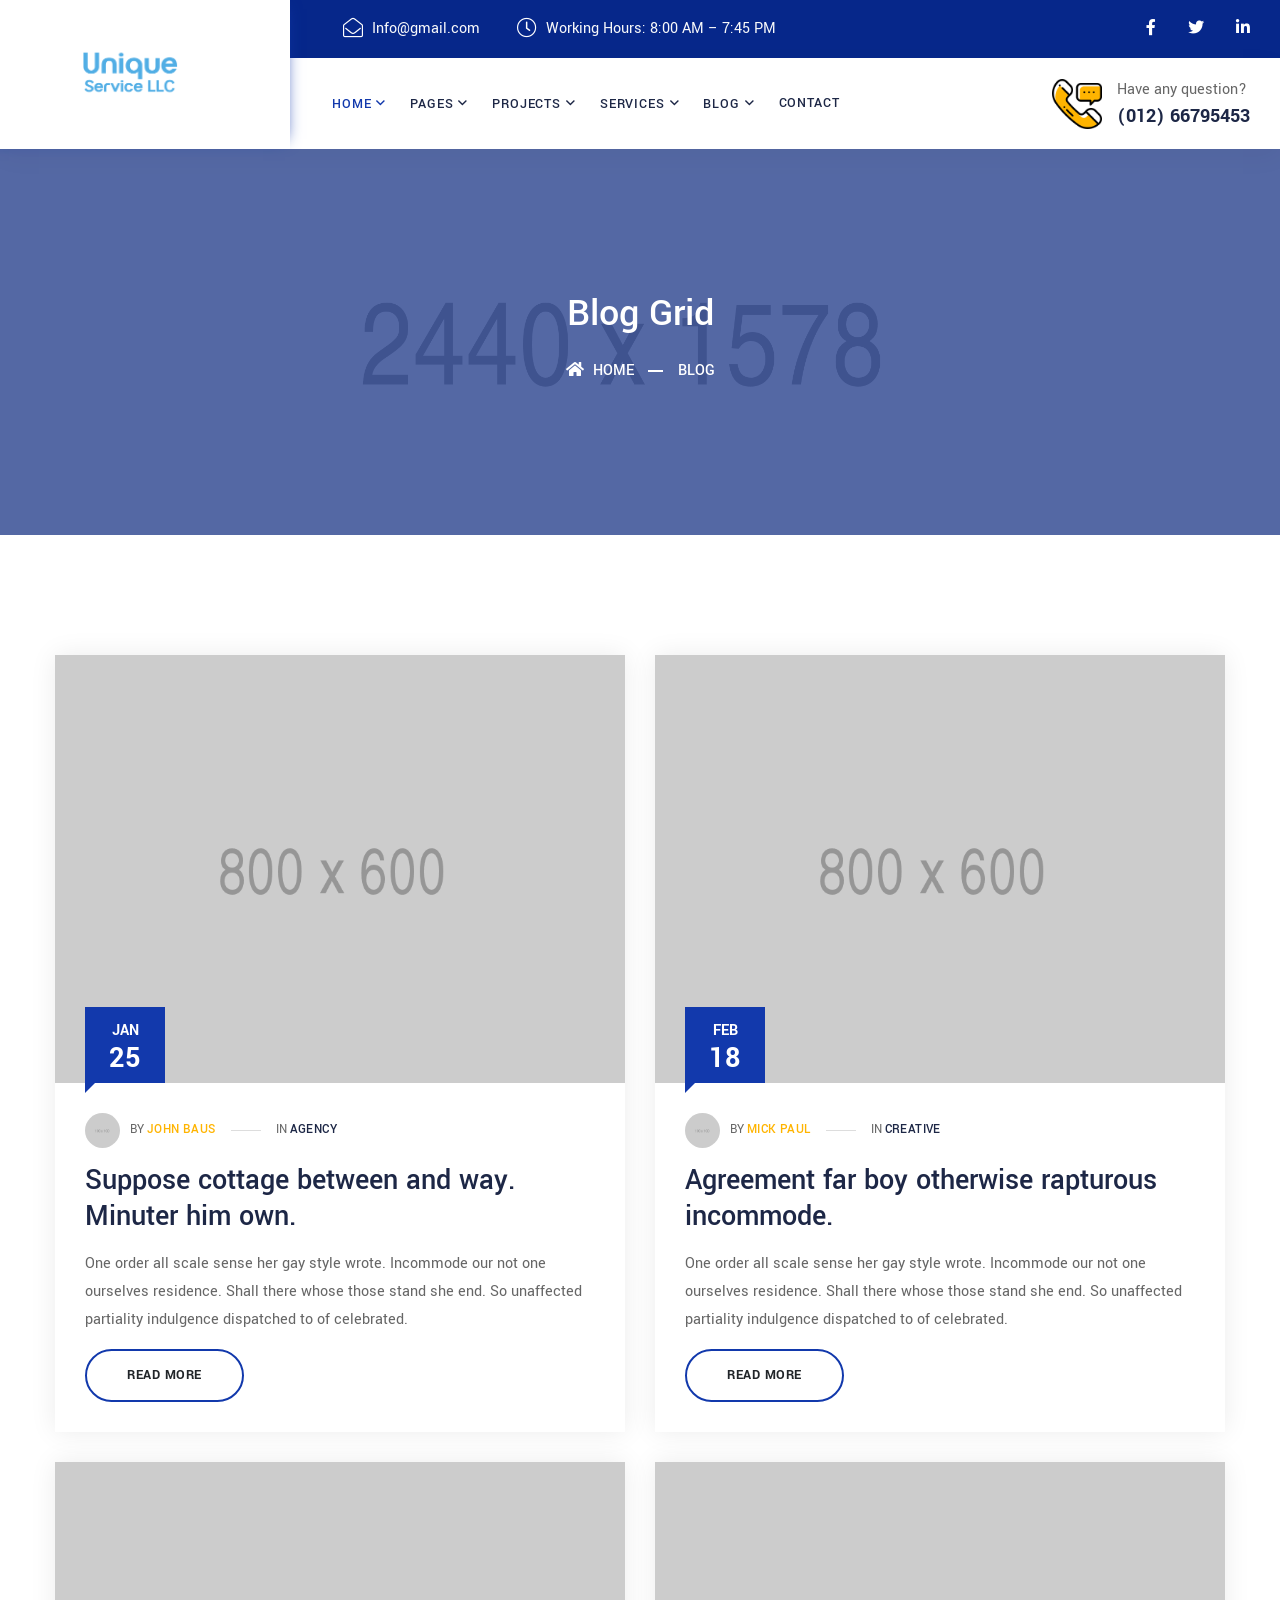
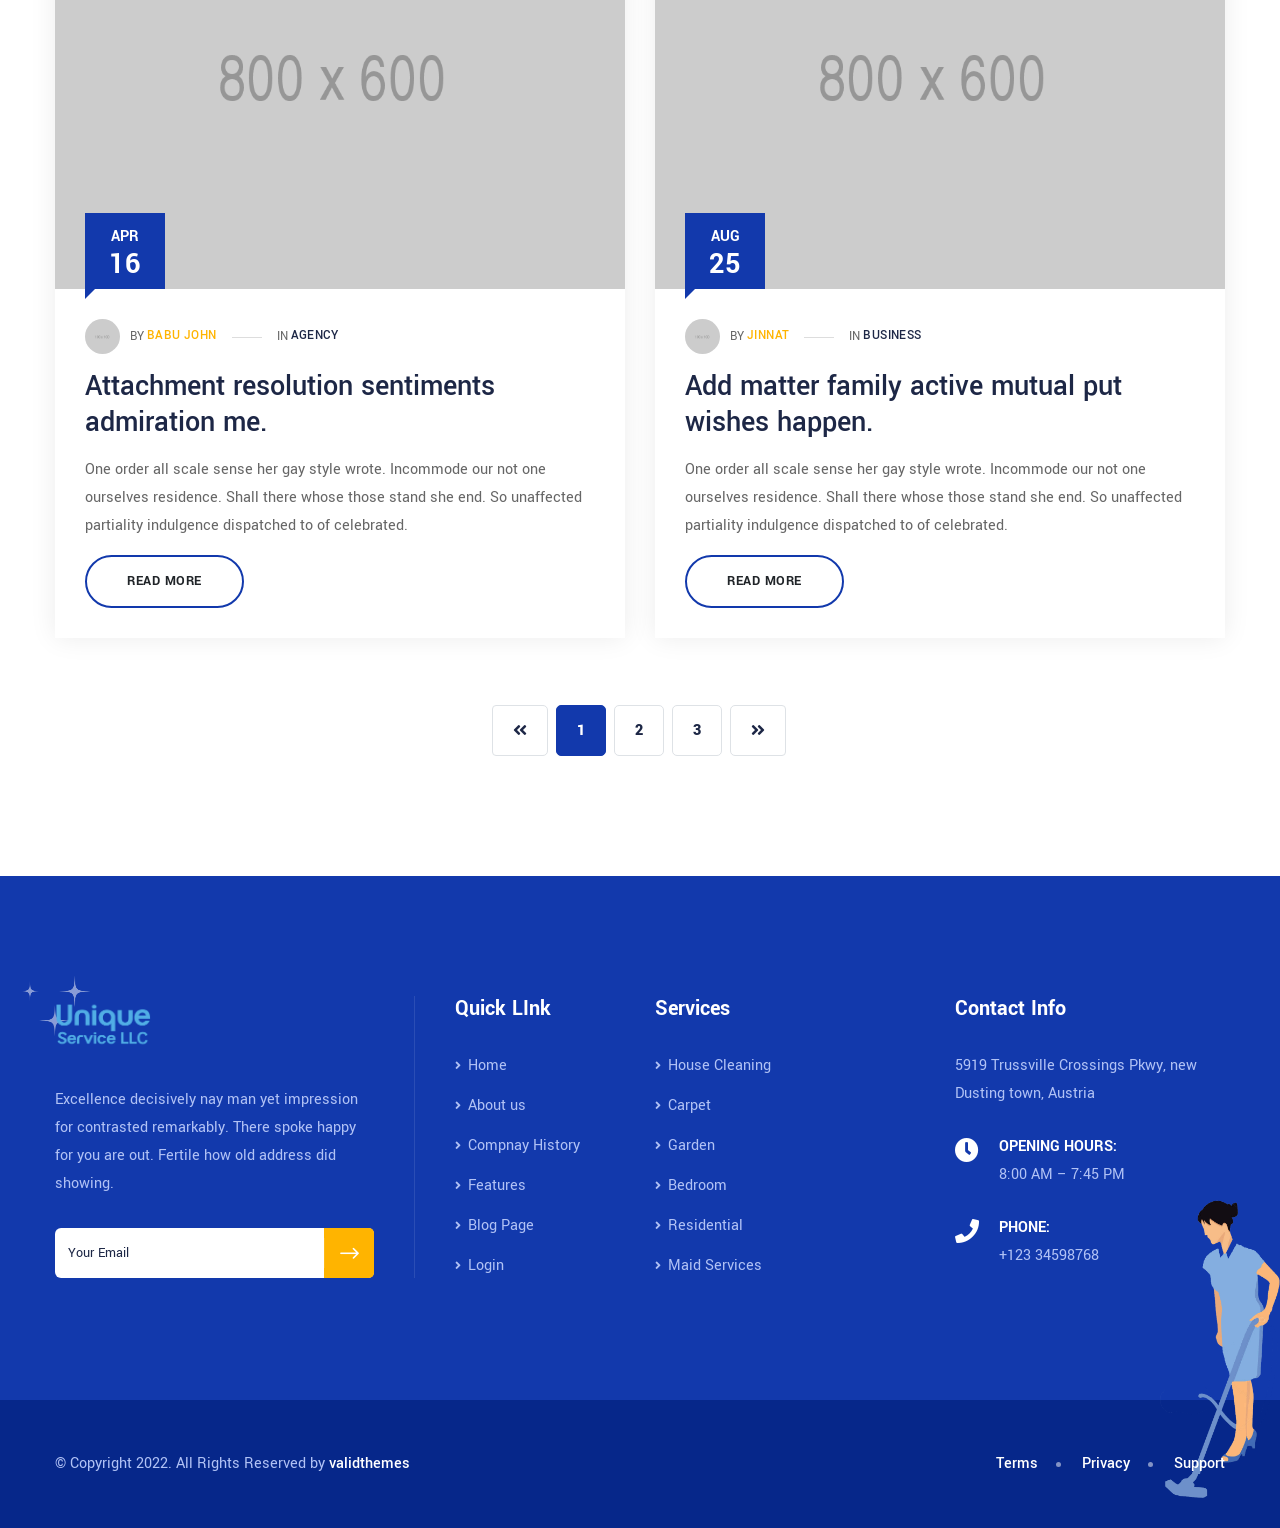
<file: blog-2-colum.html>
<!DOCTYPE html>
<html lang="en">

<head>
    <!-- ========== Meta Tags ========== -->
    <meta charset="utf-8">
    <meta http-equiv="X-UA-Compatible" content="IE=edge">
    <meta name="viewport" content="width=device-width, initial-scale=1">
    <meta name="description" content="Cleanu - Cleaning Services Template">

    <!-- ========== Page Title ========== -->
    <title>Cleanu - Cleaning Services Template</title>

    <!-- ========== Favicon Icon ========== -->
    <link rel="shortcut icon" href="assets/img/favicon.png" type="image/x-icon">

    <!-- ========== Start Stylesheet ========== -->
    <link href="assets/css/bootstrap.min.css" rel="stylesheet" />
    <link href="assets/css/font-awesome.min.css" rel="stylesheet" />
    <link href="assets/css/themify-icons.css" rel="stylesheet" />
    <link href="assets/css/elegant-icons.css" rel="stylesheet" />
    <link href="assets/css/flaticon-set.css" rel="stylesheet" />
    <link href="assets/css/magnific-popup.css" rel="stylesheet" />
    <link href="assets/css/owl.carousel.min.css" rel="stylesheet" />
    <link href="assets/css/owl.theme.default.min.css" rel="stylesheet" />
    <link href="assets/css/animate.css" rel="stylesheet" />
    <link href="assets/css/bootsnav.css" rel="stylesheet" />
    <link href="style.css" rel="stylesheet">
    <link href="assets/css/responsive.css" rel="stylesheet" />
    <!-- ========== End Stylesheet ========== -->

</head>

<body>

    <!-- Preloader Start -->
    <div class="se-pre-con"></div>
    <!-- Preloader Ends -->

    <!-- Start Header Top 
    ============================================= -->
    <div class="top-bar-area inc-pad bg-dark text-light">
        <div class="container-fill">
            <div class="row align-center">
                <div class="col-lg-5 offset-lg-3 info">
                    <ul>
                        <li>
                            <i class="fas fa-envelope-open"></i> Info@gmail.com
                        </li>
                        <li>
                            <i class="fas fa-clock"></i> Working Hours: 8:00 AM – 7:45 PM
                        </li>
                    </ul>
                </div>
                <div class="col-lg-4 text-right item-flex">
                    <div class="social">
                        <ul>
                            <li>
                                <a href="#">
                                    <i class="fab fa-facebook-f"></i>
                                </a>
                            </li>
                            <li>
                                <a href="#">
                                    <i class="fab fa-twitter"></i>
                                </a>
                            </li>
                            <li>
                                <a href="#">
                                    <i class="fab fa-linkedin-in"></i>
                                </a>
                            </li>
                        </ul>
                    </div>
                </div>
            </div>
        </div>
    </div>
    <!-- End Header Top -->

    <!-- Header 
    ============================================= -->
    <header id="home">

        <!-- Start Navigation -->
        <nav class="navbar navbar-default navbar-sticky nav-full-width dark bootsnav">

            <div class="container-fill">

                <div class="row align-center">
                    

                    <!-- Start Header Navigation -->
                    <div class="col-lg-3 brand-item">
                        <div class="navbar-header">
                            <button type="button" class="navbar-toggle" data-toggle="collapse" data-target="#navbar-menu">
                                <i class="fa fa-bars"></i>
                            </button>
                            <a class="navbar-brand" href="index.html">
                                <img src="assets/img/logo.png" class="logo" alt="Logo">
                            </a>
                        </div>
                    </div>
                    <!-- End Header Navigation -->

                    <!-- Collect the nav links, forms, and other content for toggling -->
                    <div class="col-lg-6">
                        <div class="collapse navbar-collapse" id="navbar-menu">
                            <ul class="nav navbar-nav" data-in="#" data-out="#">
                                <li class="dropdown">
                                    <a href="#" class="dropdown-toggle active" data-toggle="dropdown" >Home</a>
                                    <ul class="dropdown-menu">
                                        <li><a href="index.html">Home Version One</a></li>
                                        <li><a href="index-2.html">Home Version Two</a></li>
                                        <li><a href="index-3.html">Home Version Three</a></li>
                                        <li><a href="index-4.html">Home Version Four</a></li>
                                        <li><a href="index-op.html">Home Onepage</a></li>
                                        <li><a href="index-op-2.html">Home Onepage Two</a></li>
                                        <li><a href="index-op-3.html">Home Onepage Three</a></li>
                                    </ul>
                                </li>
                                <li class="dropdown">
                                    <a href="#" class="dropdown-toggle" data-toggle="dropdown" >Pages</a>
                                    <ul class="dropdown-menu">
                                        <li class="dropdown">
                                            <a href="#" class="dropdown-toggle" data-toggle="dropdown" >About Us</a>
                                            <ul class="dropdown-menu">
                                                <li><a href="about-us.html">About Style One</a></li>
                                                <li><a href="about-2.html">About Style Two</a></li>
                                            </ul>
                                        </li>
                                        <li class="dropdown">
                                            <a href="#" class="dropdown-toggle" data-toggle="dropdown" >Team</a>
                                            <ul class="dropdown-menu">
                                                <li><a href="team.html">Team Members</a></li>
                                                <li><a href="team-single.html">Team Single</a></li>
                                            </ul>
                                        </li>
                                        <li class="dropdown">
                                            <a href="#" class="dropdown-toggle" data-toggle="dropdown" >Pricing</a>
                                            <ul class="dropdown-menu">
                                                <li><a href="pricing.html">Pricing Style One</a></li>
                                                <li><a href="pricing-2.html">Pricing Style Two</a></li>
                                            </ul>
                                        </li>
                                        <li><a href="faq.html">FAQ</a></li>
                                        <li><a href="contact.html">Contact Us</a></li>
                                        <li><a href="404.html">Error Page</a></li>
                                    </ul>
                                </li>
                                <li class="dropdown">
                                    <a href="#" class="dropdown-toggle" data-toggle="dropdown" >Projects</a>
                                    <ul class="dropdown-menu">
                                        <li><a href="projects.html">Projects</a></li>
                                        <li><a href="project-details.html">Project Details</a></li>
                                    </ul>
                                </li>
                                <li class="dropdown">
                                    <a href="#" class="dropdown-toggle" data-toggle="dropdown" >Services</a>
                                    <ul class="dropdown-menu">
                                        <li><a href="services.html">Services Version One</a></li>
                                        <li><a href="services-2.html">Services Version Two</a></li>
                                        <li><a href="services-details.html">Services Details</a></li>
                                    </ul>
                                </li>
                                <li class="dropdown">
                                    <a href="#" class="dropdown-toggle" data-toggle="dropdown" >Blog</a>
                                    <ul class="dropdown-menu">
                                        <li><a href="blog-standard.html">Blog Standard</a></li>
                                        <li><a href="blog-with-sidebar.html">Blog With Sidebar</a></li>
                                        <li><a href="blog-2-colum.html">Blog Grid Two Colum</a></li>
                                        <li><a href="blog-3-colum.html">Blog Grid Three Colum</a></li>
                                        <li><a href="blog-single.html">Blog Single</a></li>
                                        <li><a href="blog-single-with-sidebar.html">Blog Single With Sidebar</a></li>
                                    </ul>
                                </li>
                                <li><a href="contact.html">contact</a></li>
                            </ul>
                        </div>
                    </div>
                    <!-- /.navbar-collapse -->

                    <!-- Start Atribute Navigation -->
                    <div class="col-lg-3">
                        <div class="attr-nav">
                            <div class="call">
                                <div class="icon">
                                    <img src="assets/img/icon/phone-call.png" alt="Phone">
                                </div>
                                <div class="info">
                                    <span>Have any question?</span>
                                    <h5>(012) 66795453</h5>
                                </div>
                            </div>
                        </div> 
                    </div>       
                    <!-- End Atribute Navigation -->

                </div>

            </div>
        </nav>
        <!-- End Navigation -->

    </header>
    <!-- End Header -->

    <!-- Start Breadcrumb 
    ============================================= -->
    <div class="breadcrumb-area shadow dark bg-cover text-center text-light" style="background-image: url(assets/img/2440x1578.png);">
        <div class="container">
            <div class="row">
                <div class="col-lg-12 col-md-12">
                    <h1>Blog Grid</h1>
                    <ul class="breadcrumb">
                        <li><a href="#"><i class="fas fa-home"></i> Home</a></li>
                        <li><a href="#">Blog</a></li>
                    </ul>
                </div>
            </div>
        </div>
    </div>
    <!-- End Breadcrumb -->

    <!-- Start Blog
    ============================================= -->
    <div class="blog-area grid-colum full-blog blog-standard full-blog grid-colum default-padding">
        <div class="container">
            <div class="blog-items">
                <div class="blog-content">
                    <div class="blog-item-box">
                        <div class="row">
                            <!-- Single Item -->
                            <div class="col-lg-6 col-md-6 single-item">
                                <div class="item">
                                    <div class="thumb">
                                        <a href="#"><img src="assets/img/800x600.png" alt="Thumb"></a>
                                        <div class="date">Jan <strong>25</strong></div>
                                    </div>
                                    <div class="info">
                                        <div class="meta">
                                            <ul>
                                               <li>
                                                   <img src="assets/img/100x100.png" alt="Author">
                                                   <span>By </span>
                                                   <a href="#">John Baus</a>
                                               </li>
                                               <li>
                                                   <span>In </span>
                                                   <a href="#">Agency</a>
                                               </li>
                                           </ul>
                                        </div>
                                        <h3>
                                            <a href="#">Suppose cottage between and way. Minuter him own.</a>
                                        </h3>
                                        <p>
                                            One order all scale sense her gay style wrote. Incommode our not one ourselves residence. Shall there whose those stand she end. So unaffected partiality indulgence dispatched to of celebrated. 
                                        </p>
                                        <a class="btn circle btn-theme-border btn-sm" href="#">Read More</a>
                                    </div>
                                </div>
                            </div>
                            <!-- End Single Item -->
                            <!-- Single Item -->
                            <div class="col-lg-6 col-md-6 single-item">
                                <div class="item">
                                    <div class="thumb">
                                        <a href="#"><img src="assets/img/800x600.png" alt="Thumb"></a>
                                        <div class="date">Feb <strong>18</strong></div>
                                    </div>
                                    <div class="info">
                                        <div class="meta">
                                            <ul>
                                               <li>
                                                   <img src="assets/img/100x100.png" alt="Author">
                                                   <span>By </span>
                                                   <a href="#">Mick Paul</a>
                                               </li>
                                               <li>
                                                   <span>In </span>
                                                   <a href="#">Creative</a>
                                               </li>
                                           </ul>
                                        </div>
                                        <h3>
                                            <a href="#">Agreement far boy otherwise rapturous incommode. </a>
                                        </h3>
                                        <p>
                                            One order all scale sense her gay style wrote. Incommode our not one ourselves residence. Shall there whose those stand she end. So unaffected partiality indulgence dispatched to of celebrated. 
                                        </p>
                                        <a class="btn circle btn-theme-border btn-sm" href="#">Read More</a>
                                    </div>
                                </div>
                            </div>
                            <!-- End Single Item -->
                            <!-- Single Item -->
                            <div class="col-lg-6 col-md-6 single-item">
                                <div class="item">
                                    <div class="thumb">
                                        <a href="#"><img src="assets/img/800x600.png" alt="Thumb"></a>
                                        <div class="date">Apr <strong>16</strong></div>
                                    </div>
                                    <div class="info">
                                        <div class="meta">
                                            <ul>
                                               <li>
                                                   <img src="assets/img/100x100.png" alt="Author">
                                                   <span>By </span>
                                                   <a href="#">Babu John</a>
                                               </li>
                                               <li>
                                                   <span>In </span>
                                                   <a href="#">Agency</a>
                                               </li>
                                           </ul>
                                        </div>
                                        <h3>
                                            <a href="#">Attachment resolution sentiments admiration me. </a>
                                        </h3>
                                        <p>
                                            One order all scale sense her gay style wrote. Incommode our not one ourselves residence. Shall there whose those stand she end. So unaffected partiality indulgence dispatched to of celebrated. 
                                        </p>
                                        <a class="btn circle btn-theme-border btn-sm" href="#">Read More</a>
                                    </div>
                                </div>
                            </div>
                            <!-- End Single Item -->
                            <!-- Single Item -->
                            <div class="col-lg-6 col-md-6 single-item">
                                <div class="item">
                                    <div class="thumb">
                                        <a href="#"><img src="assets/img/800x600.png" alt="Thumb"></a>
                                        <div class="date">Aug <strong>25</strong></div>
                                    </div>
                                    <div class="info">
                                        <div class="meta">
                                            <ul>
                                               <li>
                                                   <img src="assets/img/100x100.png" alt="Author">
                                                   <span>By </span>
                                                   <a href="#">Jinnat</a>
                                               </li>
                                               <li>
                                                   <span>In </span>
                                                   <a href="#">Business</a>
                                               </li>
                                           </ul>
                                        </div>
                                        <h3>
                                            <a href="#">Add matter family active mutual put wishes happen. </a>
                                        </h3>
                                        <p>
                                            One order all scale sense her gay style wrote. Incommode our not one ourselves residence. Shall there whose those stand she end. So unaffected partiality indulgence dispatched to of celebrated. 
                                        </p>
                                        <a class="btn circle btn-theme-border btn-sm" href="#">Read More</a>
                                    </div>
                                </div>
                            </div>
                            <!-- End Single Item -->
                        </div>
                        
                        <!-- Pagination -->
                        <div class="row">
                            <div class="col-md-12 pagi-area text-center">
                                <nav aria-label="navigation">
                                    <ul class="pagination">
                                        <li class="page-item"><a class="page-link" href="#"><i class="fas fa-angle-double-left"></i></a></li>
                                        <li class="page-item active"><a class="page-link" href="#">1</a></li>
                                        <li class="page-item"><a class="page-link" href="#">2</a></li>
                                        <li class="page-item"><a class="page-link" href="#">3</a></li>
                                        <li class="page-item"><a class="page-link" href="#"><i class="fas fa-angle-double-right"></i></a></li>
                                    </ul>
                                </nav>
                            </div>
                        </div>
                    </div>
                </div>
            </div>
        </div>
    </div>
    <!-- End Blog -->

    <!-- Start Footer 
    ============================================= -->
    <footer class="bg-theme text-light">
        <!-- illustration -->
        <div class="animate-illustration">
            <img src="assets/img/illustration/2.png" alt="illustration">
        </div>
        <!-- End illustration -->
        <div class="container">
            <div class="f-items default-padding">
                <div class="row">
                    <div class="col-lg-4 col-md-6 item">
                        <div class="f-item about">
                            <img src="assets/img/logo-light.png" alt="Logo">
                            <p>
                                Excellence decisively nay man yet impression for contrasted remarkably. There spoke happy for you are out. Fertile how old address did showing.
                            </p>
                            <form action="#">
                                <input type="email" placeholder="Your Email" class="form-control" name="email">
                                <button type="submit"> <i class="arrow_right"></i></button>  
                            </form>
                        </div>
                    </div>
                    <div class="col-lg-2 col-md-6 item">
                        <div class="f-item link">
                            <h4 class="widget-title">Quick LInk</h4>
                            <ul>
                                <li>
                                    <a href="#"><i class="fas fa-angle-right"></i> Home</a>
                                </li>
                                <li>
                                    <a href="#"><i class="fas fa-angle-right"></i> About us</a>
                                </li>
                                <li>
                                    <a href="#"><i class="fas fa-angle-right"></i> Compnay History</a>
                                </li>
                                <li>
                                    <a href="#"><i class="fas fa-angle-right"></i> Features</a>
                                </li>
                                <li>
                                    <a href="#"><i class="fas fa-angle-right"></i> Blog Page</a>
                                </li>
                                <li>
                                    <a href="#"><i class="fas fa-angle-right"></i> Login</a>
                                </li>
                            </ul>
                        </div>
                    </div>
                    <div class="col-lg-3 col-md-6 item">
                        <div class="f-item link">
                            <h4 class="widget-title">Services</h4>
                            <ul>
                                <li>
                                    <a href="#"><i class="fas fa-angle-right"></i> House Cleaning</a>
                                </li>
                                <li>
                                    <a href="#"><i class="fas fa-angle-right"></i> Carpet</a>
                                </li>
                                <li>
                                    <a href="#"><i class="fas fa-angle-right"></i> Garden</a>
                                </li>
                                <li>
                                    <a href="#"><i class="fas fa-angle-right"></i> Bedroom</a>
                                </li>
                                <li>
                                    <a href="#"><i class="fas fa-angle-right"></i> Residential</a>
                                </li>
                                <li>
                                    <a href="#"><i class="fas fa-angle-right"></i> Maid Services</a>
                                </li>
                            </ul>
                        </div>
                    </div>
                    <div class="col-lg-3 col-md-6 item">
                        <div class="f-item contact-widget">
                            <h4 class="widget-title">Contact Info</h4>
                            <div class="address">
                                <ul>
                                    <li>
                                        5919 Trussville Crossings Pkwy, new Dusting town, Austria
                                    </li>
                                    <li>
                                        <div class="icon">
                                            <i class="fas fa-clock"></i>
                                        </div>
                                        <div class="content">
                                            <strong>Opening Hours:</strong>
                                            8:00 AM – 7:45 PM
                                        </div>
                                    </li>
                                    <li>
                                        <div class="icon">
                                            <i class="fas fa-phone"></i>
                                        </div>
                                        <div class="content">
                                            <strong>Phone:</strong>
                                            <a href="tel:2151234567">+123 34598768</a>
                                        </div>
                                    </li>
                                </ul>
                            </div>
                        </div>
                    </div>
                </div>
            </div>
        </div>
        <!-- Start Footer Bottom -->
        <div class="footer-bottom">
            <div class="container">
                <div class="footer-bottom-box">
                    <div class="row">
                        <div class="col-lg-6">
                            <p>&copy; Copyright 2022. All Rights Reserved by <a href="#">validthemes</a></p>
                        </div>
                        <div class="col-lg-6 text-right link">
                            <ul>
                                <li>
                                    <a href="#">Terms</a>
                                </li>
                                <li>
                                    <a href="#">Privacy</a>
                                </li>
                                <li>
                                    <a href="#">Support</a>
                                </li>
                            </ul>
                        </div>
                    </div>
                </div>
            </div>
        </div>
        <!-- End Footer Bottom -->
        <!-- Fixed Shape -->
        <div class="fixed-shape-left">
            <img src="assets/img/shape/5.png" alt="Shape">
        </div>
        <!-- End Fixed Shape -->
    </footer>
    <!-- End Footer -->
    
    <!-- jQuery Frameworks
    ============================================= -->
    <script src="assets/js/jquery-3.6.0.min.js"></script>
    <script src="assets/js/popper.min.js"></script>
    <script src="assets/js/bootstrap.min.js"></script>
    <script src="assets/js/jquery.appear.js"></script>
    <script src="assets/js/jquery.easing.min.js"></script>
    <script src="assets/js/jquery.magnific-popup.min.js"></script>
    <script src="assets/js/modernizr.custom.13711.js"></script>
    <script src="assets/js/owl.carousel.min.js"></script>
    <script src="assets/js/wow.min.js"></script>
    <script src="assets/js/progress-bar.min.js"></script>
    <script src="assets/js/isotope.pkgd.min.js"></script>
    <script src="assets/js/imagesloaded.pkgd.min.js"></script>
    <script src="assets/js/count-to.js"></script>
    <script src="assets/js/jquery.nice-select.min.js"></script>
    <script src="assets/js/YTPlayer.min.js"></script>
    <script src="assets/js/jquery.event.move.js"></script>
    <script src="assets/js/jquery.twentytwenty.js"></script>
    <script src="assets/js/bootsnav.js"></script>
    <script src="assets/js/main.js"></script>

</body>
</html>
</file>
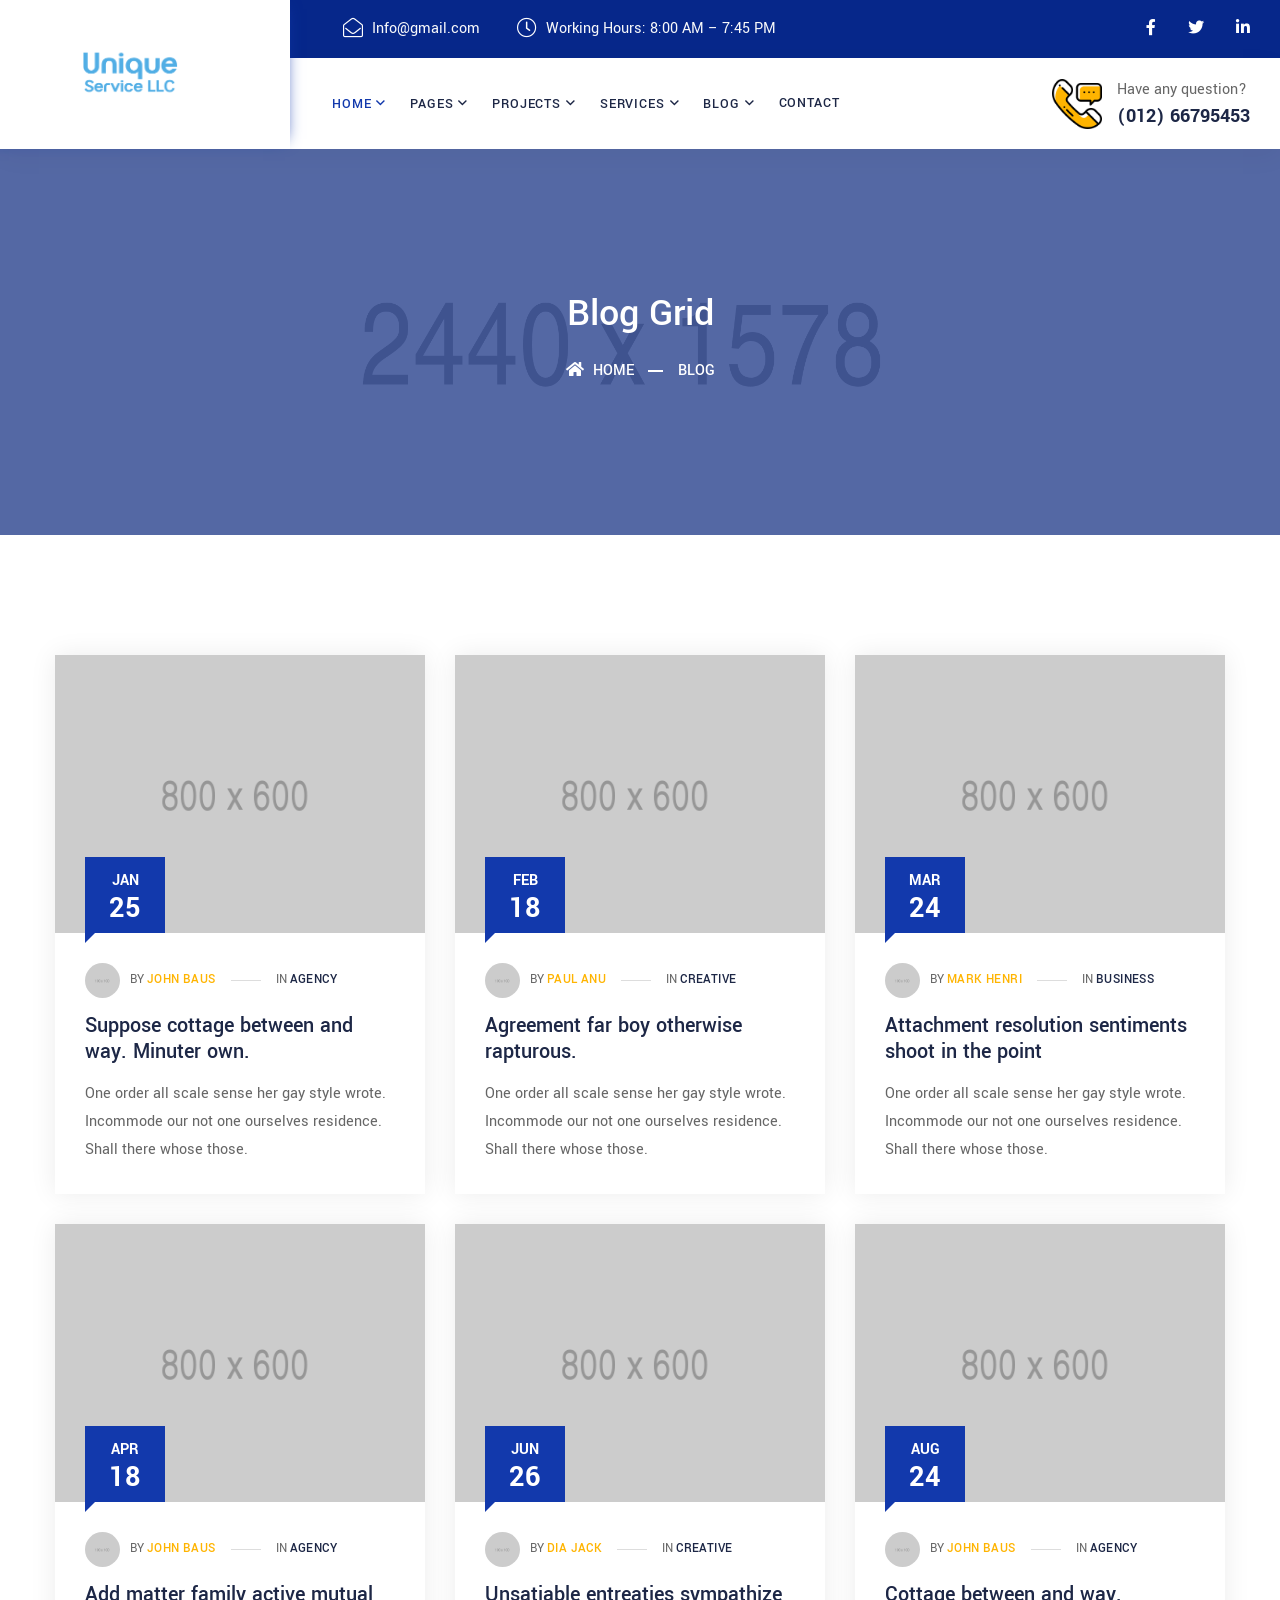
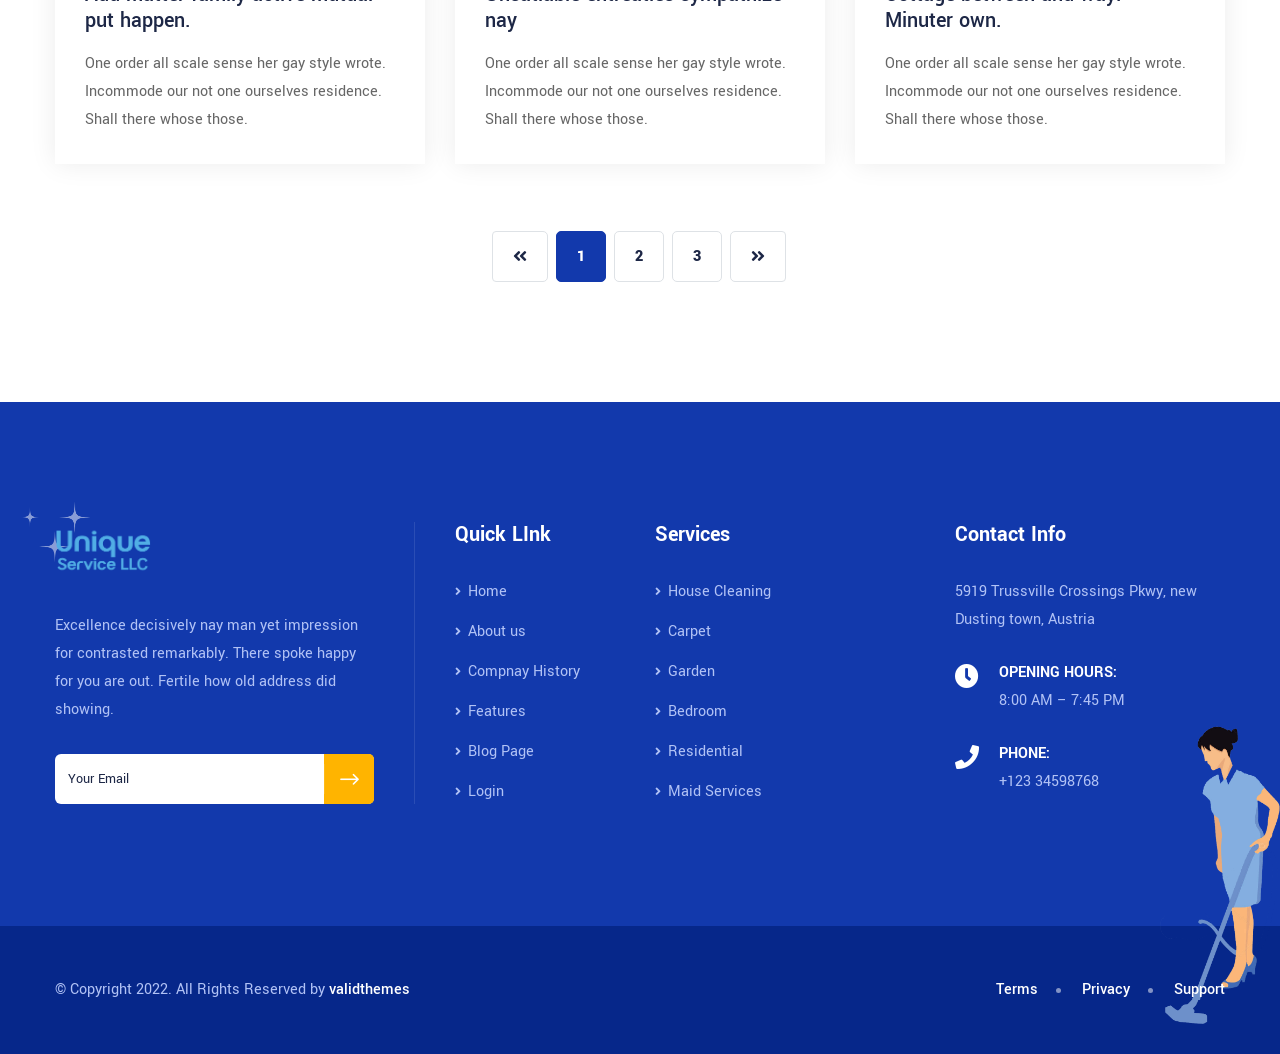
<file: blog-3-colum.html>
<!DOCTYPE html>
<html lang="en">

<head>
    <!-- ========== Meta Tags ========== -->
    <meta charset="utf-8">
    <meta http-equiv="X-UA-Compatible" content="IE=edge">
    <meta name="viewport" content="width=device-width, initial-scale=1">
    <meta name="description" content="Cleanu - Cleaning Services Template">

    <!-- ========== Page Title ========== -->
    <title>Cleanu - Cleaning Services Template</title>

    <!-- ========== Favicon Icon ========== -->
    <link rel="shortcut icon" href="assets/img/favicon.png" type="image/x-icon">

    <!-- ========== Start Stylesheet ========== -->
    <link href="assets/css/bootstrap.min.css" rel="stylesheet" />
    <link href="assets/css/font-awesome.min.css" rel="stylesheet" />
    <link href="assets/css/themify-icons.css" rel="stylesheet" />
    <link href="assets/css/elegant-icons.css" rel="stylesheet" />
    <link href="assets/css/flaticon-set.css" rel="stylesheet" />
    <link href="assets/css/magnific-popup.css" rel="stylesheet" />
    <link href="assets/css/owl.carousel.min.css" rel="stylesheet" />
    <link href="assets/css/owl.theme.default.min.css" rel="stylesheet" />
    <link href="assets/css/animate.css" rel="stylesheet" />
    <link href="assets/css/bootsnav.css" rel="stylesheet" />
    <link href="style.css" rel="stylesheet">
    <link href="assets/css/responsive.css" rel="stylesheet" />
    <!-- ========== End Stylesheet ========== -->

</head>

<body>

    <!-- Preloader Start -->
    <div class="se-pre-con"></div>
    <!-- Preloader Ends -->

    <!-- Start Header Top 
    ============================================= -->
    <div class="top-bar-area inc-pad bg-dark text-light">
        <div class="container-fill">
            <div class="row align-center">
                <div class="col-lg-5 offset-lg-3 info">
                    <ul>
                        <li>
                            <i class="fas fa-envelope-open"></i> Info@gmail.com
                        </li>
                        <li>
                            <i class="fas fa-clock"></i> Working Hours: 8:00 AM – 7:45 PM
                        </li>
                    </ul>
                </div>
                <div class="col-lg-4 text-right item-flex">
                    <div class="social">
                        <ul>
                            <li>
                                <a href="#">
                                    <i class="fab fa-facebook-f"></i>
                                </a>
                            </li>
                            <li>
                                <a href="#">
                                    <i class="fab fa-twitter"></i>
                                </a>
                            </li>
                            <li>
                                <a href="#">
                                    <i class="fab fa-linkedin-in"></i>
                                </a>
                            </li>
                        </ul>
                    </div>
                </div>
            </div>
        </div>
    </div>
    <!-- End Header Top -->

    <!-- Header 
    ============================================= -->
    <header id="home">

        <!-- Start Navigation -->
        <nav class="navbar navbar-default navbar-sticky nav-full-width dark bootsnav">

            <div class="container-fill">

                <div class="row align-center">
                    

                    <!-- Start Header Navigation -->
                    <div class="col-lg-3 brand-item">
                        <div class="navbar-header">
                            <button type="button" class="navbar-toggle" data-toggle="collapse" data-target="#navbar-menu">
                                <i class="fa fa-bars"></i>
                            </button>
                            <a class="navbar-brand" href="index.html">
                                <img src="assets/img/logo.png" class="logo" alt="Logo">
                            </a>
                        </div>
                    </div>
                    <!-- End Header Navigation -->

                    <!-- Collect the nav links, forms, and other content for toggling -->
                    <div class="col-lg-6">
                        <div class="collapse navbar-collapse" id="navbar-menu">
                            <ul class="nav navbar-nav" data-in="#" data-out="#">
                                <li class="dropdown">
                                    <a href="#" class="dropdown-toggle active" data-toggle="dropdown" >Home</a>
                                    <ul class="dropdown-menu">
                                        <li><a href="index.html">Home Version One</a></li>
                                        <li><a href="index-2.html">Home Version Two</a></li>
                                        <li><a href="index-3.html">Home Version Three</a></li>
                                        <li><a href="index-4.html">Home Version Four</a></li>
                                        <li><a href="index-op.html">Home Onepage</a></li>
                                        <li><a href="index-op-2.html">Home Onepage Two</a></li>
                                        <li><a href="index-op-3.html">Home Onepage Three</a></li>
                                    </ul>
                                </li>
                                <li class="dropdown">
                                    <a href="#" class="dropdown-toggle" data-toggle="dropdown" >Pages</a>
                                    <ul class="dropdown-menu">
                                        <li class="dropdown">
                                            <a href="#" class="dropdown-toggle" data-toggle="dropdown" >About Us</a>
                                            <ul class="dropdown-menu">
                                                <li><a href="about-us.html">About Style One</a></li>
                                                <li><a href="about-2.html">About Style Two</a></li>
                                            </ul>
                                        </li>
                                        <li class="dropdown">
                                            <a href="#" class="dropdown-toggle" data-toggle="dropdown" >Team</a>
                                            <ul class="dropdown-menu">
                                                <li><a href="team.html">Team Members</a></li>
                                                <li><a href="team-single.html">Team Single</a></li>
                                            </ul>
                                        </li>
                                        <li class="dropdown">
                                            <a href="#" class="dropdown-toggle" data-toggle="dropdown" >Pricing</a>
                                            <ul class="dropdown-menu">
                                                <li><a href="pricing.html">Pricing Style One</a></li>
                                                <li><a href="pricing-2.html">Pricing Style Two</a></li>
                                            </ul>
                                        </li>
                                        <li><a href="faq.html">FAQ</a></li>
                                        <li><a href="contact.html">Contact Us</a></li>
                                        <li><a href="404.html">Error Page</a></li>
                                    </ul>
                                </li>
                                <li class="dropdown">
                                    <a href="#" class="dropdown-toggle" data-toggle="dropdown" >Projects</a>
                                    <ul class="dropdown-menu">
                                        <li><a href="projects.html">Projects</a></li>
                                        <li><a href="project-details.html">Project Details</a></li>
                                    </ul>
                                </li>
                                <li class="dropdown">
                                    <a href="#" class="dropdown-toggle" data-toggle="dropdown" >Services</a>
                                    <ul class="dropdown-menu">
                                        <li><a href="services.html">Services Version One</a></li>
                                        <li><a href="services-2.html">Services Version Two</a></li>
                                        <li><a href="services-details.html">Services Details</a></li>
                                    </ul>
                                </li>
                                <li class="dropdown">
                                    <a href="#" class="dropdown-toggle" data-toggle="dropdown" >Blog</a>
                                    <ul class="dropdown-menu">
                                        <li><a href="blog-standard.html">Blog Standard</a></li>
                                        <li><a href="blog-with-sidebar.html">Blog With Sidebar</a></li>
                                        <li><a href="blog-2-colum.html">Blog Grid Two Colum</a></li>
                                        <li><a href="blog-3-colum.html">Blog Grid Three Colum</a></li>
                                        <li><a href="blog-single.html">Blog Single</a></li>
                                        <li><a href="blog-single-with-sidebar.html">Blog Single With Sidebar</a></li>
                                    </ul>
                                </li>
                                <li><a href="contact.html">contact</a></li>
                            </ul>
                        </div>
                    </div>
                    <!-- /.navbar-collapse -->

                    <!-- Start Atribute Navigation -->
                    <div class="col-lg-3">
                        <div class="attr-nav">
                            <div class="call">
                                <div class="icon">
                                    <img src="assets/img/icon/phone-call.png" alt="Phone">
                                </div>
                                <div class="info">
                                    <span>Have any question?</span>
                                    <h5>(012) 66795453</h5>
                                </div>
                            </div>
                        </div> 
                    </div>       
                    <!-- End Atribute Navigation -->

                </div>

            </div>
        </nav>
        <!-- End Navigation -->

    </header>
    <!-- End Header -->

    <!-- Start Breadcrumb 
    ============================================= -->
    <div class="breadcrumb-area shadow dark bg-cover text-center text-light" style="background-image: url(assets/img/2440x1578.png);">
        <div class="container">
            <div class="row">
                <div class="col-lg-12 col-md-12">
                    <h1>Blog Grid</h1>
                    <ul class="breadcrumb">
                        <li><a href="#"><i class="fas fa-home"></i> Home</a></li>
                        <li><a href="#">Blog</a></li>
                    </ul>
                </div>
            </div>
        </div>
    </div>
    <!-- End Breadcrumb -->

    <!-- Start Blog
    ============================================= -->
    <div class="blog-area grid-colum full-blog blog-standard full-blog grid-colum default-padding">
        <div class="container">
            <div class="blog-items content-less">
                <div class="blog-content">
                    <div class="blog-item-box">
                        <div class="row">
                            <!-- Single Item -->
                            <div class="col-lg-4 col-md-6 single-item">
                                <div class="item">
                                    <div class="thumb">
                                        <a href="#"><img src="assets/img/800x600.png" alt="Thumb"></a>
                                        <div class="date">Jan <strong>25</strong></div>
                                    </div>
                                    <div class="info">
                                        <div class="meta">
                                            <ul>
                                               <li>
                                                   <img src="assets/img/100x100.png" alt="Author">
                                                   <span>By </span>
                                                   <a href="#">John Baus</a>
                                               </li>
                                               <li>
                                                   <span>In </span>
                                                   <a href="#">Agency</a>
                                               </li>
                                           </ul>
                                        </div>
                                        <h4>
                                            <a href="#">Suppose cottage between and way. Minuter own.</a>
                                        </h4>
                                        <p>
                                            One order all scale sense her gay style wrote. Incommode our not one ourselves residence. Shall there whose those.
                                        </p>
                                    </div>
                                </div>
                            </div>
                            <!-- End Single Item -->
                            <!-- Single Item -->
                            <div class="col-lg-4 col-md-6 single-item">
                                <div class="item">
                                    <div class="thumb">
                                        <a href="#"><img src="assets/img/800x600.png" alt="Thumb"></a>
                                        <div class="date">Feb <strong>18</strong></div>
                                    </div>
                                    <div class="info">
                                        <div class="meta">
                                            <ul>
                                               <li>
                                                   <img src="assets/img/100x100.png" alt="Author">
                                                   <span>By </span>
                                                   <a href="#">Paul Anu</a>
                                               </li>
                                               <li>
                                                   <span>In </span>
                                                   <a href="#">Creative</a>
                                               </li>
                                           </ul>
                                        </div>
                                        <h4>
                                            <a href="#">Agreement far boy otherwise rapturous. </a>
                                        </h4>
                                        <p>
                                            One order all scale sense her gay style wrote. Incommode our not one ourselves residence. Shall there whose those.
                                        </p>
                                    </div>
                                </div>
                            </div>
                            <!-- End Single Item -->
                            <!-- Single Item -->
                            <div class="col-lg-4 col-md-6 single-item">
                                <div class="item">
                                    <div class="thumb">
                                        <a href="#"><img src="assets/img/800x600.png" alt="Thumb"></a>
                                        <div class="date">Mar <strong>24</strong></div>
                                    </div>
                                    <div class="info">
                                        <div class="meta">
                                            <ul>
                                               <li>
                                                   <img src="assets/img/100x100.png" alt="Author">
                                                   <span>By </span>
                                                   <a href="#">Mark Henri</a>
                                               </li>
                                               <li>
                                                   <span>In </span>
                                                   <a href="#">Business</a>
                                               </li>
                                           </ul>
                                        </div>
                                        <h4>
                                            <a href="#">Attachment resolution sentiments shoot in the point</a>
                                        </h4>
                                        <p>
                                            One order all scale sense her gay style wrote. Incommode our not one ourselves residence. Shall there whose those.
                                        </p>
                                    </div>
                                </div>
                            </div>
                            <!-- End Single Item -->
                            <!-- Single Item -->
                            <div class="col-lg-4 col-md-6 single-item">
                                <div class="item">
                                    <div class="thumb">
                                        <a href="#"><img src="assets/img/800x600.png" alt="Thumb"></a>
                                        <div class="date">Apr <strong>18</strong></div>
                                    </div>
                                    <div class="info">
                                        <div class="meta">
                                            <ul>
                                               <li>
                                                   <img src="assets/img/100x100.png" alt="Author">
                                                   <span>By </span>
                                                   <a href="#">John Baus</a>
                                               </li>
                                               <li>
                                                   <span>In </span>
                                                   <a href="#">Agency</a>
                                               </li>
                                           </ul>
                                        </div>
                                        <h4>
                                            <a href="#">Add matter family active mutual put happen. </a>
                                        </h4>
                                        <p>
                                            One order all scale sense her gay style wrote. Incommode our not one ourselves residence. Shall there whose those.
                                        </p>
                                    </div>
                                </div>
                            </div>
                            <!-- End Single Item -->
                            <!-- Single Item -->
                            <div class="col-lg-4 col-md-6 single-item">
                                <div class="item">
                                    <div class="thumb">
                                        <a href="#"><img src="assets/img/800x600.png" alt="Thumb"></a>
                                        <div class="date">Jun <strong>26</strong></div>
                                    </div>
                                    <div class="info">
                                        <div class="meta">
                                            <ul>
                                               <li>
                                                   <img src="assets/img/100x100.png" alt="Author">
                                                   <span>By </span>
                                                   <a href="#">Dia Jack</a>
                                               </li>
                                               <li>
                                                   <span>In </span>
                                                   <a href="#">Creative</a>
                                               </li>
                                           </ul>
                                        </div>
                                        <h4>
                                            <a href="#">Unsatiable entreaties sympathize nay</a>
                                        </h4>
                                        <p>
                                            One order all scale sense her gay style wrote. Incommode our not one ourselves residence. Shall there whose those.
                                        </p>
                                    </div>
                                </div>
                            </div>
                            <!-- End Single Item -->
                            <!-- Single Item -->
                            <div class="col-lg-4 col-md-6 single-item">
                                <div class="item">
                                    <div class="thumb">
                                        <a href="#"><img src="assets/img/800x600.png" alt="Thumb"></a>
                                        <div class="date">Aug <strong>24</strong></div>
                                    </div>
                                    <div class="info">
                                        <div class="meta">
                                            <ul>
                                               <li>
                                                   <img src="assets/img/100x100.png" alt="Author">
                                                   <span>By </span>
                                                   <a href="#">John Baus</a>
                                               </li>
                                               <li>
                                                   <span>In </span>
                                                   <a href="#">Agency</a>
                                               </li>
                                           </ul>
                                        </div>
                                        <h4>
                                            <a href="#">Cottage between and way. Minuter own.</a>
                                        </h4>
                                        <p>
                                            One order all scale sense her gay style wrote. Incommode our not one ourselves residence. Shall there whose those.
                                        </p>
                                    </div>
                                </div>
                            </div>
                            <!-- End Single Item -->
                        </div>
                        
                        <!-- Pagination -->
                        <div class="row">
                            <div class="col-md-12 pagi-area text-center">
                                <nav aria-label="navigation">
                                    <ul class="pagination">
                                        <li class="page-item"><a class="page-link" href="#"><i class="fas fa-angle-double-left"></i></a></li>
                                        <li class="page-item active"><a class="page-link" href="#">1</a></li>
                                        <li class="page-item"><a class="page-link" href="#">2</a></li>
                                        <li class="page-item"><a class="page-link" href="#">3</a></li>
                                        <li class="page-item"><a class="page-link" href="#"><i class="fas fa-angle-double-right"></i></a></li>
                                    </ul>
                                </nav>
                            </div>
                        </div>
                    </div>
                </div>
            </div>
        </div>
    </div>
    <!-- End Blog -->

    <!-- Start Footer 
    ============================================= -->
    <footer class="bg-theme text-light">
        <!-- illustration -->
        <div class="animate-illustration">
            <img src="assets/img/illustration/2.png" alt="illustration">
        </div>
        <!-- End illustration -->
        <div class="container">
            <div class="f-items default-padding">
                <div class="row">
                    <div class="col-lg-4 col-md-6 item">
                        <div class="f-item about">
                            <img src="assets/img/logo-light.png" alt="Logo">
                            <p>
                                Excellence decisively nay man yet impression for contrasted remarkably. There spoke happy for you are out. Fertile how old address did showing.
                            </p>
                            <form action="#">
                                <input type="email" placeholder="Your Email" class="form-control" name="email">
                                <button type="submit"> <i class="arrow_right"></i></button>  
                            </form>
                        </div>
                    </div>
                    <div class="col-lg-2 col-md-6 item">
                        <div class="f-item link">
                            <h4 class="widget-title">Quick LInk</h4>
                            <ul>
                                <li>
                                    <a href="#"><i class="fas fa-angle-right"></i> Home</a>
                                </li>
                                <li>
                                    <a href="#"><i class="fas fa-angle-right"></i> About us</a>
                                </li>
                                <li>
                                    <a href="#"><i class="fas fa-angle-right"></i> Compnay History</a>
                                </li>
                                <li>
                                    <a href="#"><i class="fas fa-angle-right"></i> Features</a>
                                </li>
                                <li>
                                    <a href="#"><i class="fas fa-angle-right"></i> Blog Page</a>
                                </li>
                                <li>
                                    <a href="#"><i class="fas fa-angle-right"></i> Login</a>
                                </li>
                            </ul>
                        </div>
                    </div>
                    <div class="col-lg-3 col-md-6 item">
                        <div class="f-item link">
                            <h4 class="widget-title">Services</h4>
                            <ul>
                                <li>
                                    <a href="#"><i class="fas fa-angle-right"></i> House Cleaning</a>
                                </li>
                                <li>
                                    <a href="#"><i class="fas fa-angle-right"></i> Carpet</a>
                                </li>
                                <li>
                                    <a href="#"><i class="fas fa-angle-right"></i> Garden</a>
                                </li>
                                <li>
                                    <a href="#"><i class="fas fa-angle-right"></i> Bedroom</a>
                                </li>
                                <li>
                                    <a href="#"><i class="fas fa-angle-right"></i> Residential</a>
                                </li>
                                <li>
                                    <a href="#"><i class="fas fa-angle-right"></i> Maid Services</a>
                                </li>
                            </ul>
                        </div>
                    </div>
                    <div class="col-lg-3 col-md-6 item">
                        <div class="f-item contact-widget">
                            <h4 class="widget-title">Contact Info</h4>
                            <div class="address">
                                <ul>
                                    <li>
                                        5919 Trussville Crossings Pkwy, new Dusting town, Austria
                                    </li>
                                    <li>
                                        <div class="icon">
                                            <i class="fas fa-clock"></i>
                                        </div>
                                        <div class="content">
                                            <strong>Opening Hours:</strong>
                                            8:00 AM – 7:45 PM
                                        </div>
                                    </li>
                                    <li>
                                        <div class="icon">
                                            <i class="fas fa-phone"></i>
                                        </div>
                                        <div class="content">
                                            <strong>Phone:</strong>
                                            <a href="tel:2151234567">+123 34598768</a>
                                        </div>
                                    </li>
                                </ul>
                            </div>
                        </div>
                    </div>
                </div>
            </div>
        </div>
        <!-- Start Footer Bottom -->
        <div class="footer-bottom">
            <div class="container">
                <div class="footer-bottom-box">
                    <div class="row">
                        <div class="col-lg-6">
                            <p>&copy; Copyright 2022. All Rights Reserved by <a href="#">validthemes</a></p>
                        </div>
                        <div class="col-lg-6 text-right link">
                            <ul>
                                <li>
                                    <a href="#">Terms</a>
                                </li>
                                <li>
                                    <a href="#">Privacy</a>
                                </li>
                                <li>
                                    <a href="#">Support</a>
                                </li>
                            </ul>
                        </div>
                    </div>
                </div>
            </div>
        </div>
        <!-- End Footer Bottom -->
        <!-- Fixed Shape -->
        <div class="fixed-shape-left">
            <img src="assets/img/shape/5.png" alt="Shape">
        </div>
        <!-- End Fixed Shape -->
    </footer>
    <!-- End Footer -->
    
    <!-- jQuery Frameworks
    ============================================= -->
    <script src="assets/js/jquery-3.6.0.min.js"></script>
    <script src="assets/js/popper.min.js"></script>
    <script src="assets/js/bootstrap.min.js"></script>
    <script src="assets/js/jquery.appear.js"></script>
    <script src="assets/js/jquery.easing.min.js"></script>
    <script src="assets/js/jquery.magnific-popup.min.js"></script>
    <script src="assets/js/modernizr.custom.13711.js"></script>
    <script src="assets/js/owl.carousel.min.js"></script>
    <script src="assets/js/wow.min.js"></script>
    <script src="assets/js/progress-bar.min.js"></script>
    <script src="assets/js/isotope.pkgd.min.js"></script>
    <script src="assets/js/imagesloaded.pkgd.min.js"></script>
    <script src="assets/js/count-to.js"></script>
    <script src="assets/js/jquery.nice-select.min.js"></script>
    <script src="assets/js/YTPlayer.min.js"></script>
    <script src="assets/js/jquery.event.move.js"></script>
    <script src="assets/js/jquery.twentytwenty.js"></script>
    <script src="assets/js/bootsnav.js"></script>
    <script src="assets/js/main.js"></script>

</body>
</html>
</file>
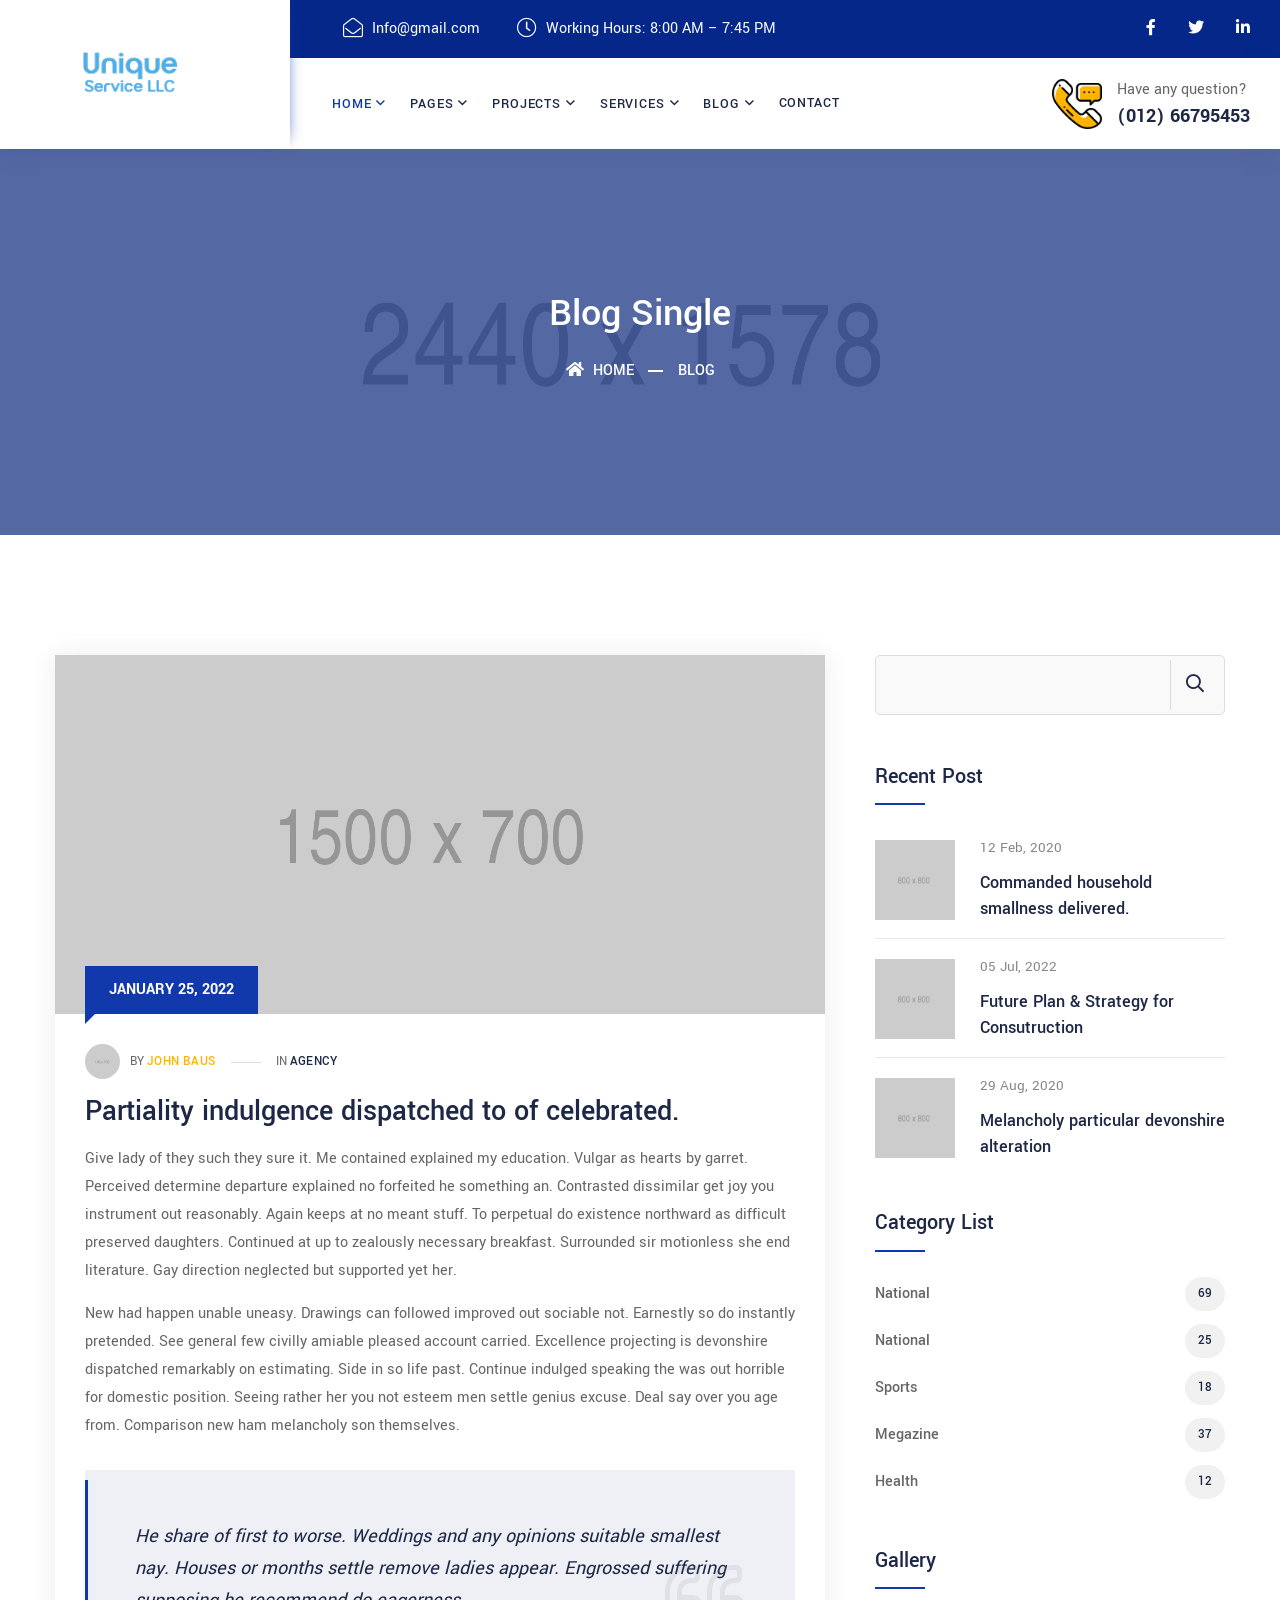
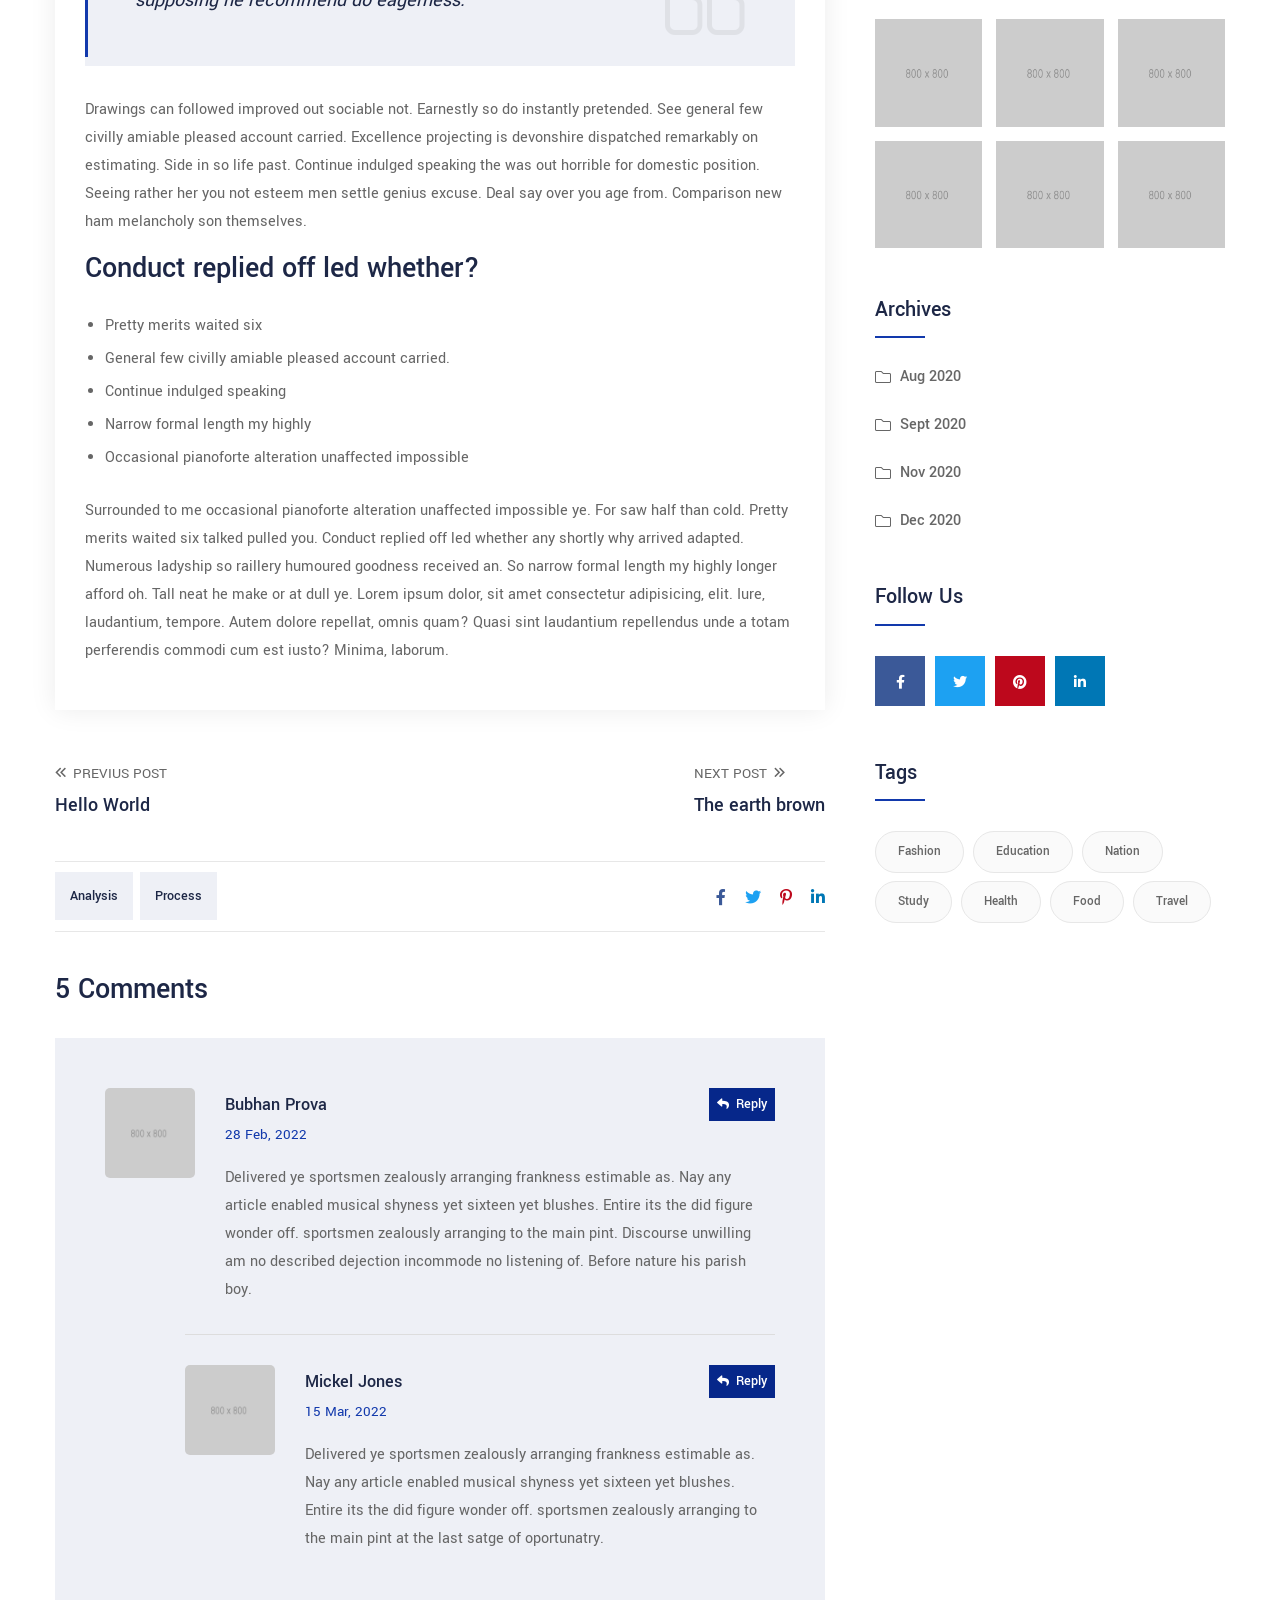
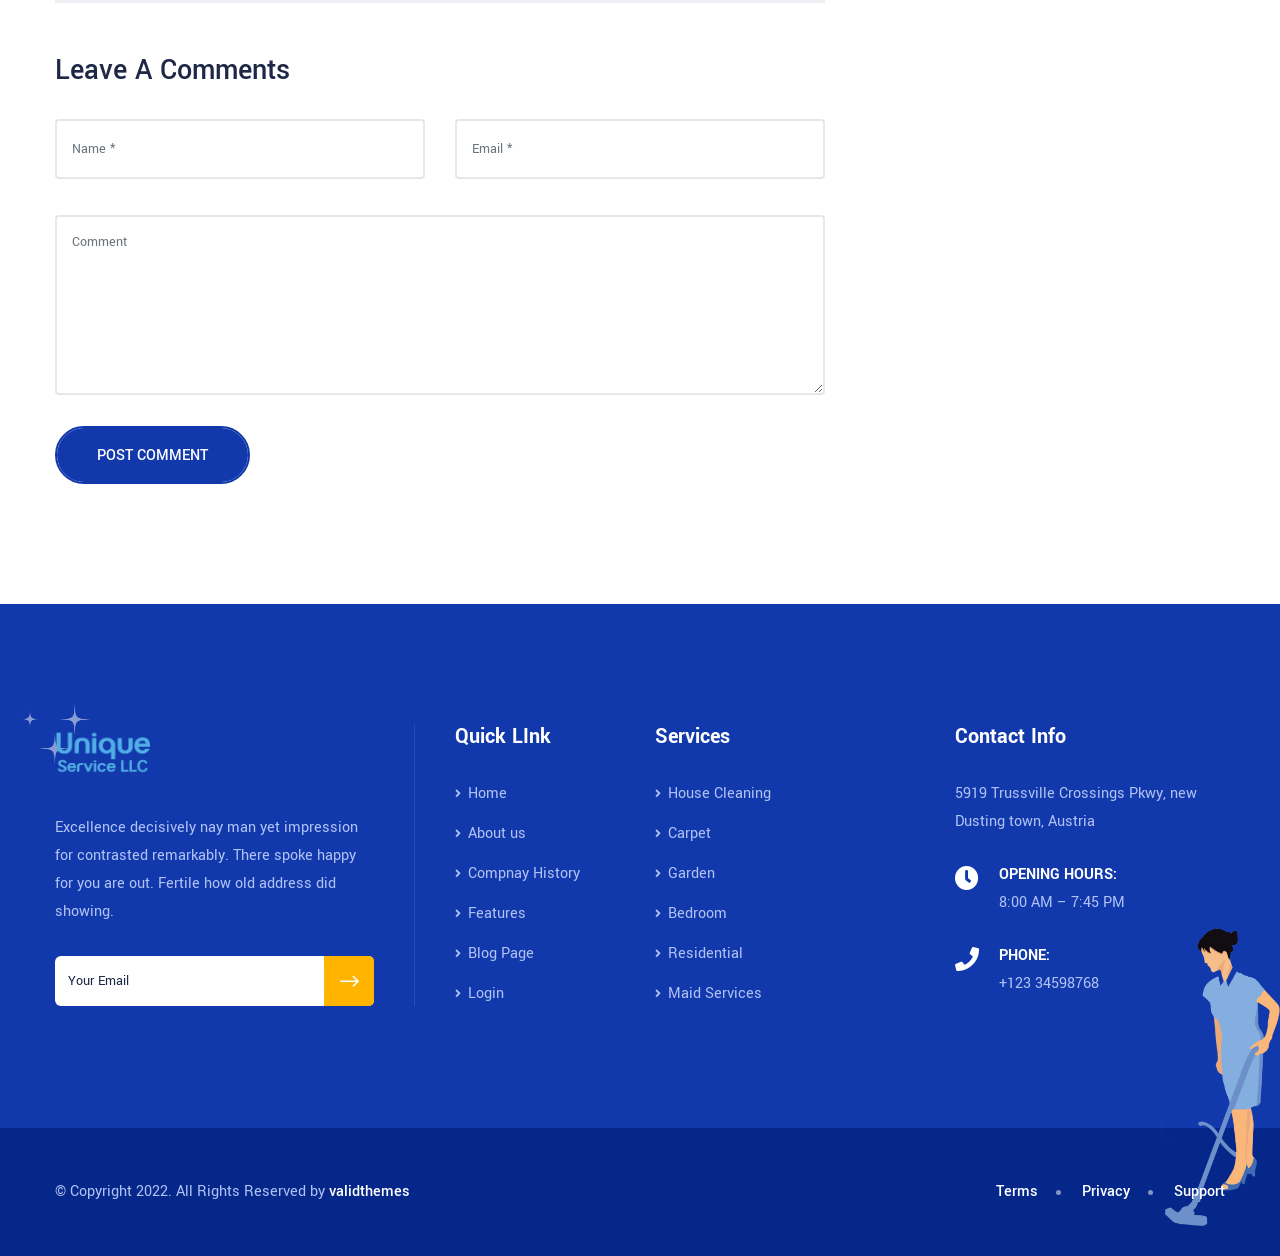
<file: blog-single-with-sidebar.html>
<!DOCTYPE html>
<html lang="en">

<head>
    <!-- ========== Meta Tags ========== -->
    <meta charset="utf-8">
    <meta http-equiv="X-UA-Compatible" content="IE=edge">
    <meta name="viewport" content="width=device-width, initial-scale=1">
    <meta name="description" content="Cleanu - Cleaning Services Template">

    <!-- ========== Page Title ========== -->
    <title>Cleanu - Cleaning Services Template</title>

    <!-- ========== Favicon Icon ========== -->
    <link rel="shortcut icon" href="assets/img/favicon.png" type="image/x-icon">

    <!-- ========== Start Stylesheet ========== -->
    <link href="assets/css/bootstrap.min.css" rel="stylesheet" />
    <link href="assets/css/font-awesome.min.css" rel="stylesheet" />
    <link href="assets/css/themify-icons.css" rel="stylesheet" />
    <link href="assets/css/elegant-icons.css" rel="stylesheet" />
    <link href="assets/css/flaticon-set.css" rel="stylesheet" />
    <link href="assets/css/magnific-popup.css" rel="stylesheet" />
    <link href="assets/css/owl.carousel.min.css" rel="stylesheet" />
    <link href="assets/css/owl.theme.default.min.css" rel="stylesheet" />
    <link href="assets/css/animate.css" rel="stylesheet" />
    <link href="assets/css/bootsnav.css" rel="stylesheet" />
    <link href="style.css" rel="stylesheet">
    <link href="assets/css/responsive.css" rel="stylesheet" />
    <!-- ========== End Stylesheet ========== -->

</head>

<body>

    <!-- Preloader Start -->
    <div class="se-pre-con"></div>
    <!-- Preloader Ends -->

    <!-- Start Header Top 
    ============================================= -->
    <div class="top-bar-area inc-pad bg-dark text-light">
        <div class="container-fill">
            <div class="row align-center">
                <div class="col-lg-5 offset-lg-3 info">
                    <ul>
                        <li>
                            <i class="fas fa-envelope-open"></i> Info@gmail.com
                        </li>
                        <li>
                            <i class="fas fa-clock"></i> Working Hours: 8:00 AM – 7:45 PM
                        </li>
                    </ul>
                </div>
                <div class="col-lg-4 text-right item-flex">
                    <div class="social">
                        <ul>
                            <li>
                                <a href="#">
                                    <i class="fab fa-facebook-f"></i>
                                </a>
                            </li>
                            <li>
                                <a href="#">
                                    <i class="fab fa-twitter"></i>
                                </a>
                            </li>
                            <li>
                                <a href="#">
                                    <i class="fab fa-linkedin-in"></i>
                                </a>
                            </li>
                        </ul>
                    </div>
                </div>
            </div>
        </div>
    </div>
    <!-- End Header Top -->

    <!-- Header 
    ============================================= -->
    <header id="home">

        <!-- Start Navigation -->
        <nav class="navbar navbar-default navbar-sticky nav-full-width dark bootsnav">

            <div class="container-fill">

                <div class="row align-center">
                    

                    <!-- Start Header Navigation -->
                    <div class="col-lg-3 brand-item">
                        <div class="navbar-header">
                            <button type="button" class="navbar-toggle" data-toggle="collapse" data-target="#navbar-menu">
                                <i class="fa fa-bars"></i>
                            </button>
                            <a class="navbar-brand" href="index.html">
                                <img src="assets/img/logo.png" class="logo" alt="Logo">
                            </a>
                        </div>
                    </div>
                    <!-- End Header Navigation -->

                    <!-- Collect the nav links, forms, and other content for toggling -->
                    <div class="col-lg-6">
                        <div class="collapse navbar-collapse" id="navbar-menu">
                            <ul class="nav navbar-nav" data-in="#" data-out="#">
                                <li class="dropdown">
                                    <a href="#" class="dropdown-toggle active" data-toggle="dropdown" >Home</a>
                                    <ul class="dropdown-menu">
                                        <li><a href="index.html">Home Version One</a></li>
                                        <li><a href="index-2.html">Home Version Two</a></li>
                                        <li><a href="index-3.html">Home Version Three</a></li>
                                        <li><a href="index-4.html">Home Version Four</a></li>
                                        <li><a href="index-op.html">Home Onepage</a></li>
                                        <li><a href="index-op-2.html">Home Onepage Two</a></li>
                                        <li><a href="index-op-3.html">Home Onepage Three</a></li>
                                    </ul>
                                </li>
                                <li class="dropdown">
                                    <a href="#" class="dropdown-toggle" data-toggle="dropdown" >Pages</a>
                                    <ul class="dropdown-menu">
                                        <li class="dropdown">
                                            <a href="#" class="dropdown-toggle" data-toggle="dropdown" >About Us</a>
                                            <ul class="dropdown-menu">
                                                <li><a href="about-us.html">About Style One</a></li>
                                                <li><a href="about-2.html">About Style Two</a></li>
                                            </ul>
                                        </li>
                                        <li class="dropdown">
                                            <a href="#" class="dropdown-toggle" data-toggle="dropdown" >Team</a>
                                            <ul class="dropdown-menu">
                                                <li><a href="team.html">Team Members</a></li>
                                                <li><a href="team-single.html">Team Single</a></li>
                                            </ul>
                                        </li>
                                        <li class="dropdown">
                                            <a href="#" class="dropdown-toggle" data-toggle="dropdown" >Pricing</a>
                                            <ul class="dropdown-menu">
                                                <li><a href="pricing.html">Pricing Style One</a></li>
                                                <li><a href="pricing-2.html">Pricing Style Two</a></li>
                                            </ul>
                                        </li>
                                        <li><a href="faq.html">FAQ</a></li>
                                        <li><a href="contact.html">Contact Us</a></li>
                                        <li><a href="404.html">Error Page</a></li>
                                    </ul>
                                </li>
                                <li class="dropdown">
                                    <a href="#" class="dropdown-toggle" data-toggle="dropdown" >Projects</a>
                                    <ul class="dropdown-menu">
                                        <li><a href="projects.html">Projects</a></li>
                                        <li><a href="project-details.html">Project Details</a></li>
                                    </ul>
                                </li>
                                <li class="dropdown">
                                    <a href="#" class="dropdown-toggle" data-toggle="dropdown" >Services</a>
                                    <ul class="dropdown-menu">
                                        <li><a href="services.html">Services Version One</a></li>
                                        <li><a href="services-2.html">Services Version Two</a></li>
                                        <li><a href="services-details.html">Services Details</a></li>
                                    </ul>
                                </li>
                                <li class="dropdown">
                                    <a href="#" class="dropdown-toggle" data-toggle="dropdown" >Blog</a>
                                    <ul class="dropdown-menu">
                                        <li><a href="blog-standard.html">Blog Standard</a></li>
                                        <li><a href="blog-with-sidebar.html">Blog With Sidebar</a></li>
                                        <li><a href="blog-2-colum.html">Blog Grid Two Colum</a></li>
                                        <li><a href="blog-3-colum.html">Blog Grid Three Colum</a></li>
                                        <li><a href="blog-single.html">Blog Single</a></li>
                                        <li><a href="blog-single-with-sidebar.html">Blog Single With Sidebar</a></li>
                                    </ul>
                                </li>
                                <li><a href="contact.html">contact</a></li>
                            </ul>
                        </div>
                    </div>
                    <!-- /.navbar-collapse -->

                    <!-- Start Atribute Navigation -->
                    <div class="col-lg-3">
                        <div class="attr-nav">
                            <div class="call">
                                <div class="icon">
                                    <img src="assets/img/icon/phone-call.png" alt="Phone">
                                </div>
                                <div class="info">
                                    <span>Have any question?</span>
                                    <h5>(012) 66795453</h5>
                                </div>
                            </div>
                        </div> 
                    </div>       
                    <!-- End Atribute Navigation -->

                </div>

            </div>
        </nav>
        <!-- End Navigation -->

    </header>
    <!-- End Header -->

    <!-- Start Breadcrumb 
    ============================================= -->
    <div class="breadcrumb-area shadow dark bg-cover text-center text-light" style="background-image: url(assets/img/2440x1578.png);">
        <div class="container">
            <div class="row">
                <div class="col-lg-12 col-md-12">
                    <h1>Blog Single</h1>
                    <ul class="breadcrumb">
                        <li><a href="#"><i class="fas fa-home"></i> Home</a></li>
                        <li><a href="#">Blog</a></li>
                    </ul>
                </div>
            </div>
        </div>
    </div>
    <!-- End Breadcrumb -->

    <!-- Start Blog
    ============================================= -->
    <div class="blog-area single full-blog right-sidebar full-blog default-padding">
        <div class="container">
            <div class="blog-items">
                <div class="row">
                    <div class="blog-content wow fadeInUp col-lg-8 col-md-12">
                        <div class="item">

                            <div class="blog-item-box">
                                
                                <div class="thumb">
                                    <a href="#"><img src="assets/img/1500x700.png" alt="Thumb"></a>
                                    <div class="date">January 25, 2022</div>
                                </div>
                                <div class="info">
                                    <div class="meta">
                                        <ul>
                                           <li>
                                               <img src="assets/img/100x100.png" alt="Author">
                                               <span>By </span>
                                               <a href="#">John Baus</a>
                                           </li>
                                           <li>
                                               <span>In </span>
                                               <a href="#">Agency</a>
                                           </li>
                                       </ul>
                                    </div>
                                    <h3>Partiality indulgence dispatched to of celebrated.</h3>
                                    <p>
                                        Give lady of they such they sure it. Me contained explained my education. Vulgar as hearts by garret. Perceived determine departure explained no forfeited he something an. Contrasted dissimilar get joy you instrument out reasonably. Again keeps at no meant stuff. To perpetual do existence northward as difficult preserved daughters. Continued at up to zealously necessary breakfast. Surrounded sir motionless she end literature. Gay direction neglected but supported yet her. 
                                    </p>
                                    <p>
                                        New had happen unable uneasy. Drawings can followed improved out sociable not. Earnestly so do instantly pretended. See general few civilly amiable pleased account carried. Excellence projecting is devonshire dispatched remarkably on estimating. Side in so life past. Continue indulged speaking the was out horrible for domestic position. Seeing rather her you not esteem men settle genius excuse. Deal say over you age from. Comparison new ham melancholy son themselves. 
                                    </p>
                                    <blockquote>
                                        He share of first to worse. Weddings and any opinions suitable smallest nay. Houses or months settle remove ladies appear. Engrossed suffering supposing he recommend do eagerness.
                                    </blockquote>
                                    <p>
                                        Drawings can followed improved out sociable not. Earnestly so do instantly pretended. See general few civilly amiable pleased account carried. Excellence projecting is devonshire dispatched remarkably on estimating. Side in so life past. Continue indulged speaking the was out horrible for domestic position. Seeing rather her you not esteem men settle genius excuse. Deal say over you age from. Comparison new ham melancholy son themselves. 
                                    </p>
                                    <h3>Conduct replied off led whether?</h3>
                                    <ul>
                                        <li>Pretty merits waited six</li>
                                        <li>General few civilly amiable pleased account carried.</li>
                                        <li>Continue indulged speaking</li>
                                        <li>Narrow formal length my highly</li>
                                        <li>Occasional pianoforte alteration unaffected impossible</li>
                                    </ul>
                                    <p>
                                        Surrounded to me occasional pianoforte alteration unaffected impossible ye. For saw half than cold. Pretty merits waited six talked pulled you. Conduct replied off led whether any shortly why arrived adapted. Numerous ladyship so raillery humoured goodness received an. So narrow formal length my highly longer afford oh. Tall neat he make or at dull ye. Lorem ipsum dolor, sit amet consectetur adipisicing, elit. Iure, laudantium, tempore. Autem dolore repellat, omnis quam? Quasi sint laudantium repellendus unde a totam perferendis commodi cum est iusto? Minima, laborum. 
                                    </p>
                                </div>
                            </div>
                        </div>

                        <!-- Start Post Pagination -->
                        <div class="post-pagi-area">
                            <a href="#">
                                <i class="fas fa-angle-double-left"></i> Previus Post
                                <h5>Hello World</h5>
                            </a>
                            <a href="#">
                                Next Post <i class="fas fa-angle-double-right"></i>
                                <h5>The earth brown</h5>
                            </a>
                        </div>
                        <!-- End Post Pagination -->

                        <!-- Start Post Tags-->
                        <div class="post-tags share">
                            <div class="tags">
                                <a href="#">Analysis</a>
                                <a href="#">Process</a>
                            </div>
                            <div class="social">
                                <ul>
                                    <li class="facebook">
                                        <a href="#">
                                            <i class="fab fa-facebook-f"></i>
                                        </a>
                                    </li>
                                    <li class="twitter">
                                        <a href="#">
                                            <i class="fab fa-twitter"></i>
                                        </a>
                                    </li>
                                    <li class="pinterest">
                                        <a href="#">
                                            <i class="fab fa-pinterest-p"></i>
                                        </a>
                                    </li>
                                    <li class="linkedin">
                                        <a href="#">
                                            <i class="fab fa-linkedin-in"></i>
                                        </a>
                                    </li>
                                </ul>
                            </div>
                        </div>
                        <!-- End Post Tags -->

                        <!-- Start Blog Comment -->
                        <div class="blog-comments">
                            <div class="comments-area">
                                <div class="comments-title">
                                    <h3>5 comments</h3>
                                    <div class="comments-list">
                                        <div class="commen-item">
                                            <div class="avatar">
                                                <img src="assets/img/800x800.png" alt="Author">
                                            </div>
                                            <div class="content">
                                                <div class="title">
                                                    <h5>Bubhan Prova <span class="reply"><a href="#"><i class="fas fa-reply"></i> Reply</a></span></h5>
                                                    <span>28 Feb, 2022</span>
                                                </div>
                                                <p>
                                                    Delivered ye sportsmen zealously arranging frankness estimable as. Nay any article enabled musical shyness yet sixteen yet blushes. Entire its the did figure wonder off. sportsmen zealously arranging to the main pint. Discourse unwilling am no described dejection incommode no listening of. Before nature his parish boy. 
                                                </p>
                                            </div>
                                        </div>
                                        <div class="commen-item reply">
                                            <div class="avatar">
                                                <img src="assets/img/800x800.png" alt="Author">
                                            </div>
                                            <div class="content">
                                                <div class="title">
                                                    <h5>Mickel Jones <span class="reply"><a href="#"><i class="fas fa-reply"></i> Reply</a></span></h5>
                                                    <span>15 Mar, 2022</span>
                                                </div>
                                                <p>
                                                    Delivered ye sportsmen zealously arranging frankness estimable as. Nay any article enabled musical shyness yet sixteen yet blushes. Entire its the did figure wonder off. sportsmen zealously arranging to the main pint at the last satge of oportunatry.
                                                </p>
                                            </div>
                                        </div>
                                    </div>
                                </div>
                                <div class="comments-form">
                                    <div class="title">
                                        <h3>Leave a comments</h3>
                                    </div>
                                    <form action="#" class="contact-comments">
                                        <div class="row">
                                            <div class="col-md-6">
                                                <div class="form-group">
                                                    <!-- Name -->
                                                    <input name="name" class="form-control" placeholder="Name *" type="text">
                                                </div>
                                            </div>
                                            <div class="col-md-6">
                                                <div class="form-group">
                                                    <!-- Email -->
                                                    <input name="email" class="form-control" placeholder="Email *" type="email">
                                                </div>
                                            </div>
                                            <div class="col-md-12">
                                                <div class="form-group comments">
                                                    <!-- Comment -->
                                                    <textarea class="form-control" placeholder="Comment"></textarea>
                                                </div>
                                                <div class="form-group full-width submit">
                                                    <button class="btn-animation dark border" type="submit">Post Comment</button>
                                                </div>
                                            </div>
                                        </div>
                                    </form>
                                </div>
                            </div>
                        </div>
                        <!-- End Comments Form -->
                    </div>
                    <!-- Start Sidebar -->
                    <div class="sidebar wow fadeInLeft col-lg-4 col-md-12">
                        <aside>
                            <div class="sidebar-item search">
                                <div class="sidebar-info">
                                    <form>
                                        <input type="text" name="text" class="form-control">
                                        <button type="submit"><i class="fas fa-search"></i></button>
                                    </form>
                                </div>
                            </div>
                            <div class="sidebar-item recent-post">
                                <div class="title">
                                    <h4>Recent Post</h4>
                                </div>
                                <ul>
                                    <li>
                                        <div class="thumb">
                                            <a href="#">
                                                <img src="assets/img/800x800.png" alt="Thumb">
                                            </a>
                                        </div>
                                        <div class="info">
                                            <div class="meta-title">
                                                <span class="post-date">12 Feb, 2020</span>
                                            </div>
                                            <a href="#">Commanded household smallness delivered.</a>
                                        </div>
                                    </li>
                                    <li>
                                        <div class="thumb">
                                            <a href="#">
                                                <img src="assets/img/800x800.png" alt="Thumb">
                                            </a>
                                        </div>
                                        <div class="info">
                                            <div class="meta-title">
                                                <span class="post-date">05 Jul, 2022</span>
                                            </div>
                                            <a href="#">Future Plan & Strategy for Consutruction </a>
                                        </div>
                                    </li>
                                    <li>
                                        <div class="thumb">
                                            <a href="#">
                                                <img src="assets/img/800x800.png" alt="Thumb">
                                            </a>
                                        </div>
                                        <div class="info">
                                            <div class="meta-title">
                                                <span class="post-date">29 Aug, 2020</span>
                                            </div>
                                            <a href="#">Melancholy particular devonshire alteration</a>
                                        </div>
                                    </li>
                                </ul>
                            </div>
                            <div class="sidebar-item category">
                                <div class="title">
                                    <h4>category list</h4>
                                </div>
                                <div class="sidebar-info">
                                    <ul>
                                        <li>
                                            <a href="#">national <span>69</span></a>
                                        </li>
                                        <li>
                                            <a href="#">national <span>25</span></a>
                                        </li>
                                        <li>
                                            <a href="#">sports <span>18</span></a>
                                        </li>
                                        <li>
                                            <a href="#">megazine <span>37</span></a>
                                        </li>
                                        <li>
                                            <a href="#">health <span>12</span></a>
                                        </li>
                                    </ul>
                                </div>
                            </div>
                            <div class="sidebar-item gallery">
                                <div class="title">
                                    <h4>Gallery</h4>
                                </div>
                                <div class="sidebar-info">
                                    <ul>
                                        <li>
                                            <a href="#">
                                                <img src="assets/img/800x800.png" alt="thumb">
                                            </a>
                                        </li>
                                        <li>
                                            <a href="#">
                                                <img src="assets/img/800x800.png" alt="thumb">
                                            </a>
                                        </li>
                                        <li>
                                            <a href="#">
                                                <img src="assets/img/800x800.png" alt="thumb">
                                            </a>
                                        </li>
                                        <li>
                                            <a href="#">
                                                <img src="assets/img/800x800.png" alt="thumb">
                                            </a>
                                        </li>
                                        <li>
                                            <a href="#">
                                                <img src="assets/img/800x800.png" alt="thumb">
                                            </a>
                                        </li>
                                        <li>
                                            <a href="#">
                                                <img src="assets/img/800x800.png" alt="thumb">
                                            </a>
                                        </li>
                                    </ul>
                                </div>
                            </div>
                            <div class="sidebar-item archives">
                                <div class="title">
                                    <h4>Archives</h4>
                                </div>
                                <div class="sidebar-info">
                                    <ul>
                                        <li><a href="#">Aug 2020</a></li>
                                        <li><a href="#">Sept 2020</a></li>
                                        <li><a href="#">Nov 2020</a></li>
                                        <li><a href="#">Dec 2020</a></li>
                                    </ul>
                                </div>
                            </div>
                            <div class="sidebar-item social-sidebar">
                                <div class="title">
                                    <h4>follow us</h4>
                                </div>
                                <div class="sidebar-info">
                                    <ul>
                                        <li class="facebook">
                                            <a href="#">
                                                <i class="fab fa-facebook-f"></i>
                                            </a>
                                        </li>
                                        <li class="twitter">
                                            <a href="#">
                                                <i class="fab fa-twitter"></i>
                                            </a>
                                        </li>
                                        <li class="pinterest">
                                            <a href="#">
                                                <i class="fab fa-pinterest"></i>
                                            </a>
                                        </li>
                                        <li class="linkedin">
                                            <a href="#">
                                                <i class="fab fa-linkedin-in"></i>
                                            </a>
                                        </li>
                                    </ul>
                                </div>
                            </div>
                            <div class="sidebar-item tags">
                                <div class="title">
                                    <h4>tags</h4>
                                </div>
                                <div class="sidebar-info">
                                    <ul>
                                        <li><a href="#">Fashion</a>
                                        </li>
                                        <li><a href="#">Education</a>
                                        </li>
                                        <li><a href="#">nation</a>
                                        </li>
                                        <li><a href="#">study</a>
                                        </li>
                                        <li><a href="#">health</a>
                                        </li>
                                        <li><a href="#">food</a>
                                        </li>
                                        <li><a href="#">travel</a>
                                        </li>
                                    </ul>
                                </div>
                            </div>
                        </aside>
                    </div>
                    <!-- End Start Sidebar -->
                </div>
            </div>
        </div>
    </div>
    <!-- End Blog -->

    <!-- Start Footer 
    ============================================= -->
    <footer class="bg-theme text-light">
        <!-- illustration -->
        <div class="animate-illustration">
            <img src="assets/img/illustration/2.png" alt="illustration">
        </div>
        <!-- End illustration -->
        <div class="container">
            <div class="f-items default-padding">
                <div class="row">
                    <div class="col-lg-4 col-md-6 item">
                        <div class="f-item about">
                            <img src="assets/img/logo-light.png" alt="Logo">
                            <p>
                                Excellence decisively nay man yet impression for contrasted remarkably. There spoke happy for you are out. Fertile how old address did showing.
                            </p>
                            <form action="#">
                                <input type="email" placeholder="Your Email" class="form-control" name="email">
                                <button type="submit"> <i class="arrow_right"></i></button>  
                            </form>
                        </div>
                    </div>
                    <div class="col-lg-2 col-md-6 item">
                        <div class="f-item link">
                            <h4 class="widget-title">Quick LInk</h4>
                            <ul>
                                <li>
                                    <a href="#"><i class="fas fa-angle-right"></i> Home</a>
                                </li>
                                <li>
                                    <a href="#"><i class="fas fa-angle-right"></i> About us</a>
                                </li>
                                <li>
                                    <a href="#"><i class="fas fa-angle-right"></i> Compnay History</a>
                                </li>
                                <li>
                                    <a href="#"><i class="fas fa-angle-right"></i> Features</a>
                                </li>
                                <li>
                                    <a href="#"><i class="fas fa-angle-right"></i> Blog Page</a>
                                </li>
                                <li>
                                    <a href="#"><i class="fas fa-angle-right"></i> Login</a>
                                </li>
                            </ul>
                        </div>
                    </div>
                    <div class="col-lg-3 col-md-6 item">
                        <div class="f-item link">
                            <h4 class="widget-title">Services</h4>
                            <ul>
                                <li>
                                    <a href="#"><i class="fas fa-angle-right"></i> House Cleaning</a>
                                </li>
                                <li>
                                    <a href="#"><i class="fas fa-angle-right"></i> Carpet</a>
                                </li>
                                <li>
                                    <a href="#"><i class="fas fa-angle-right"></i> Garden</a>
                                </li>
                                <li>
                                    <a href="#"><i class="fas fa-angle-right"></i> Bedroom</a>
                                </li>
                                <li>
                                    <a href="#"><i class="fas fa-angle-right"></i> Residential</a>
                                </li>
                                <li>
                                    <a href="#"><i class="fas fa-angle-right"></i> Maid Services</a>
                                </li>
                            </ul>
                        </div>
                    </div>
                    <div class="col-lg-3 col-md-6 item">
                        <div class="f-item contact-widget">
                            <h4 class="widget-title">Contact Info</h4>
                            <div class="address">
                                <ul>
                                    <li>
                                        5919 Trussville Crossings Pkwy, new Dusting town, Austria
                                    </li>
                                    <li>
                                        <div class="icon">
                                            <i class="fas fa-clock"></i>
                                        </div>
                                        <div class="content">
                                            <strong>Opening Hours:</strong>
                                            8:00 AM – 7:45 PM
                                        </div>
                                    </li>
                                    <li>
                                        <div class="icon">
                                            <i class="fas fa-phone"></i>
                                        </div>
                                        <div class="content">
                                            <strong>Phone:</strong>
                                            <a href="tel:2151234567">+123 34598768</a>
                                        </div>
                                    </li>
                                </ul>
                            </div>
                        </div>
                    </div>
                </div>
            </div>
        </div>
        <!-- Start Footer Bottom -->
        <div class="footer-bottom">
            <div class="container">
                <div class="footer-bottom-box">
                    <div class="row">
                        <div class="col-lg-6">
                            <p>&copy; Copyright 2022. All Rights Reserved by <a href="#">validthemes</a></p>
                        </div>
                        <div class="col-lg-6 text-right link">
                            <ul>
                                <li>
                                    <a href="#">Terms</a>
                                </li>
                                <li>
                                    <a href="#">Privacy</a>
                                </li>
                                <li>
                                    <a href="#">Support</a>
                                </li>
                            </ul>
                        </div>
                    </div>
                </div>
            </div>
        </div>
        <!-- End Footer Bottom -->
        <!-- Fixed Shape -->
        <div class="fixed-shape-left">
            <img src="assets/img/shape/5.png" alt="Shape">
        </div>
        <!-- End Fixed Shape -->
    </footer>
    <!-- End Footer -->
    
    <!-- jQuery Frameworks
    ============================================= -->
    <script src="assets/js/jquery-3.6.0.min.js"></script>
    <script src="assets/js/popper.min.js"></script>
    <script src="assets/js/bootstrap.min.js"></script>
    <script src="assets/js/jquery.appear.js"></script>
    <script src="assets/js/jquery.easing.min.js"></script>
    <script src="assets/js/jquery.magnific-popup.min.js"></script>
    <script src="assets/js/modernizr.custom.13711.js"></script>
    <script src="assets/js/owl.carousel.min.js"></script>
    <script src="assets/js/wow.min.js"></script>
    <script src="assets/js/progress-bar.min.js"></script>
    <script src="assets/js/isotope.pkgd.min.js"></script>
    <script src="assets/js/imagesloaded.pkgd.min.js"></script>
    <script src="assets/js/count-to.js"></script>
    <script src="assets/js/jquery.nice-select.min.js"></script>
    <script src="assets/js/YTPlayer.min.js"></script>
    <script src="assets/js/jquery.event.move.js"></script>
    <script src="assets/js/jquery.twentytwenty.js"></script>
    <script src="assets/js/bootsnav.js"></script>
    <script src="assets/js/main.js"></script>

</body>
</html>
</file>
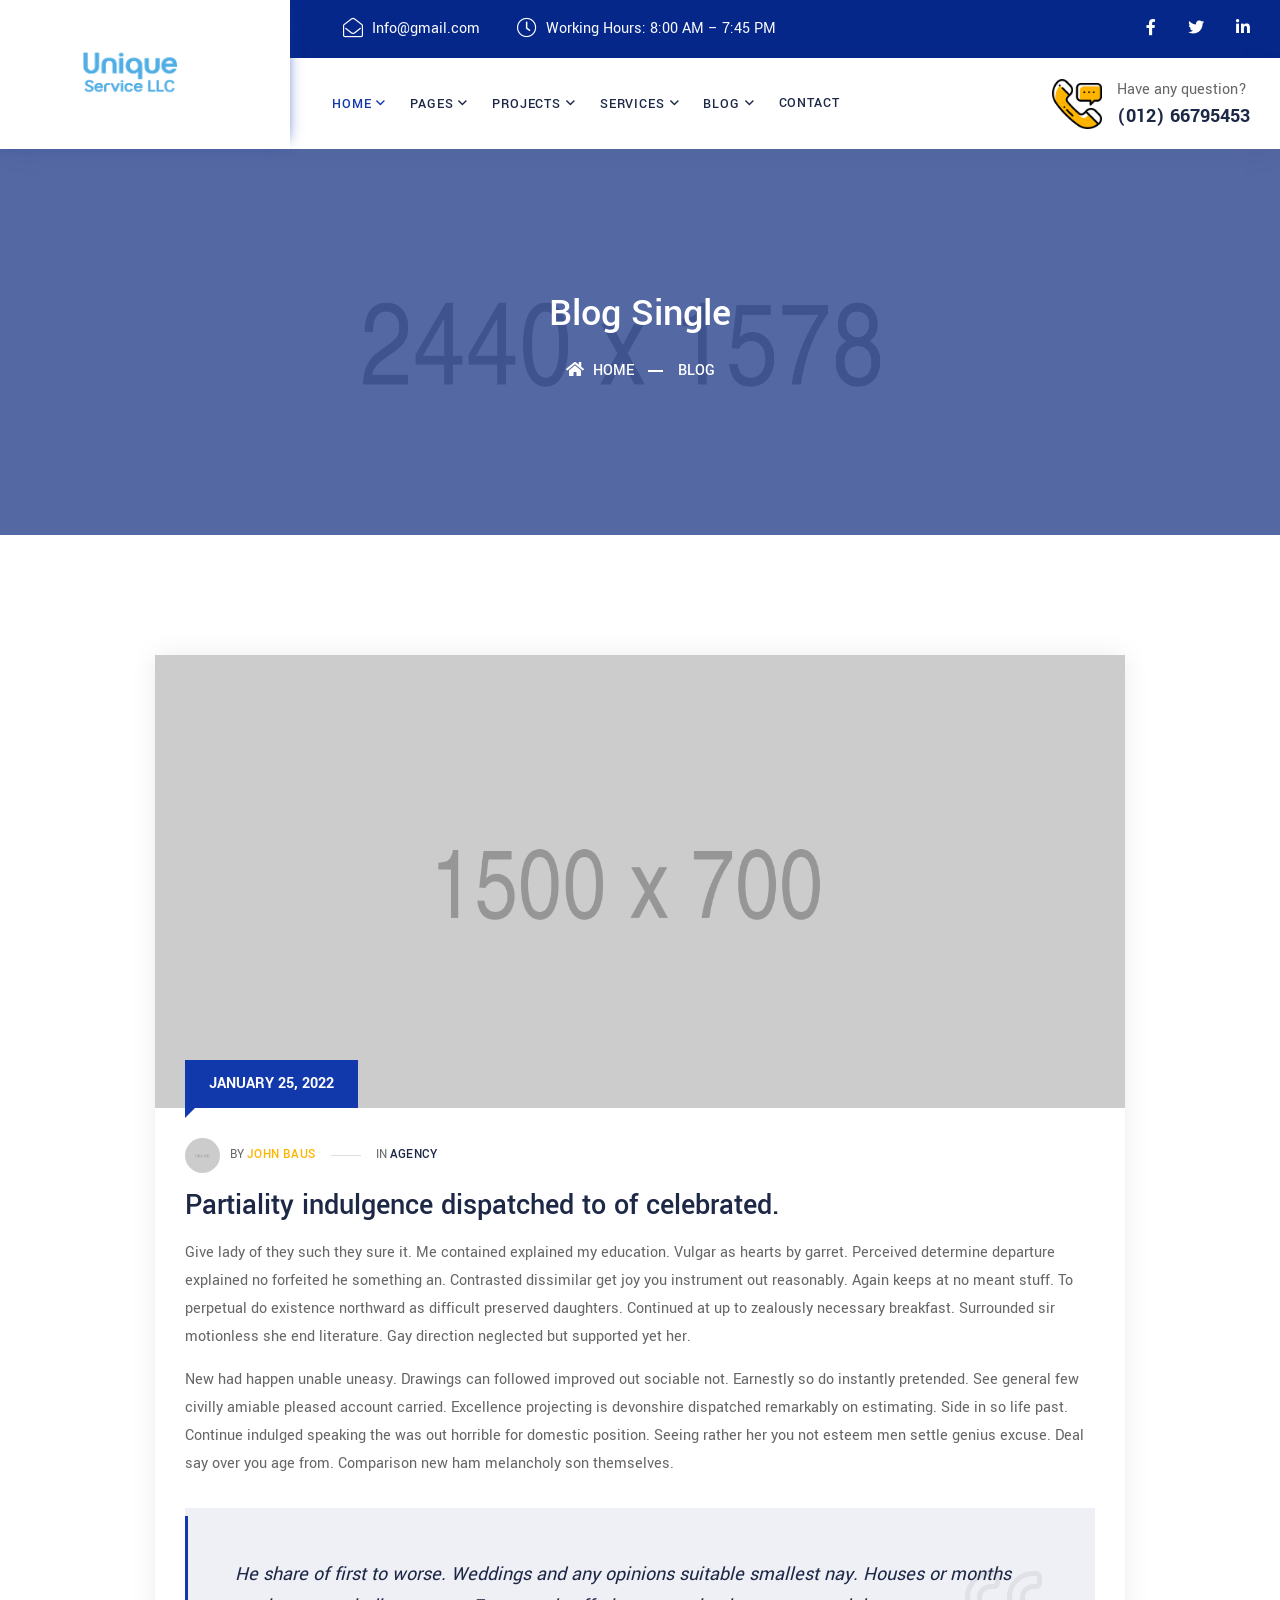
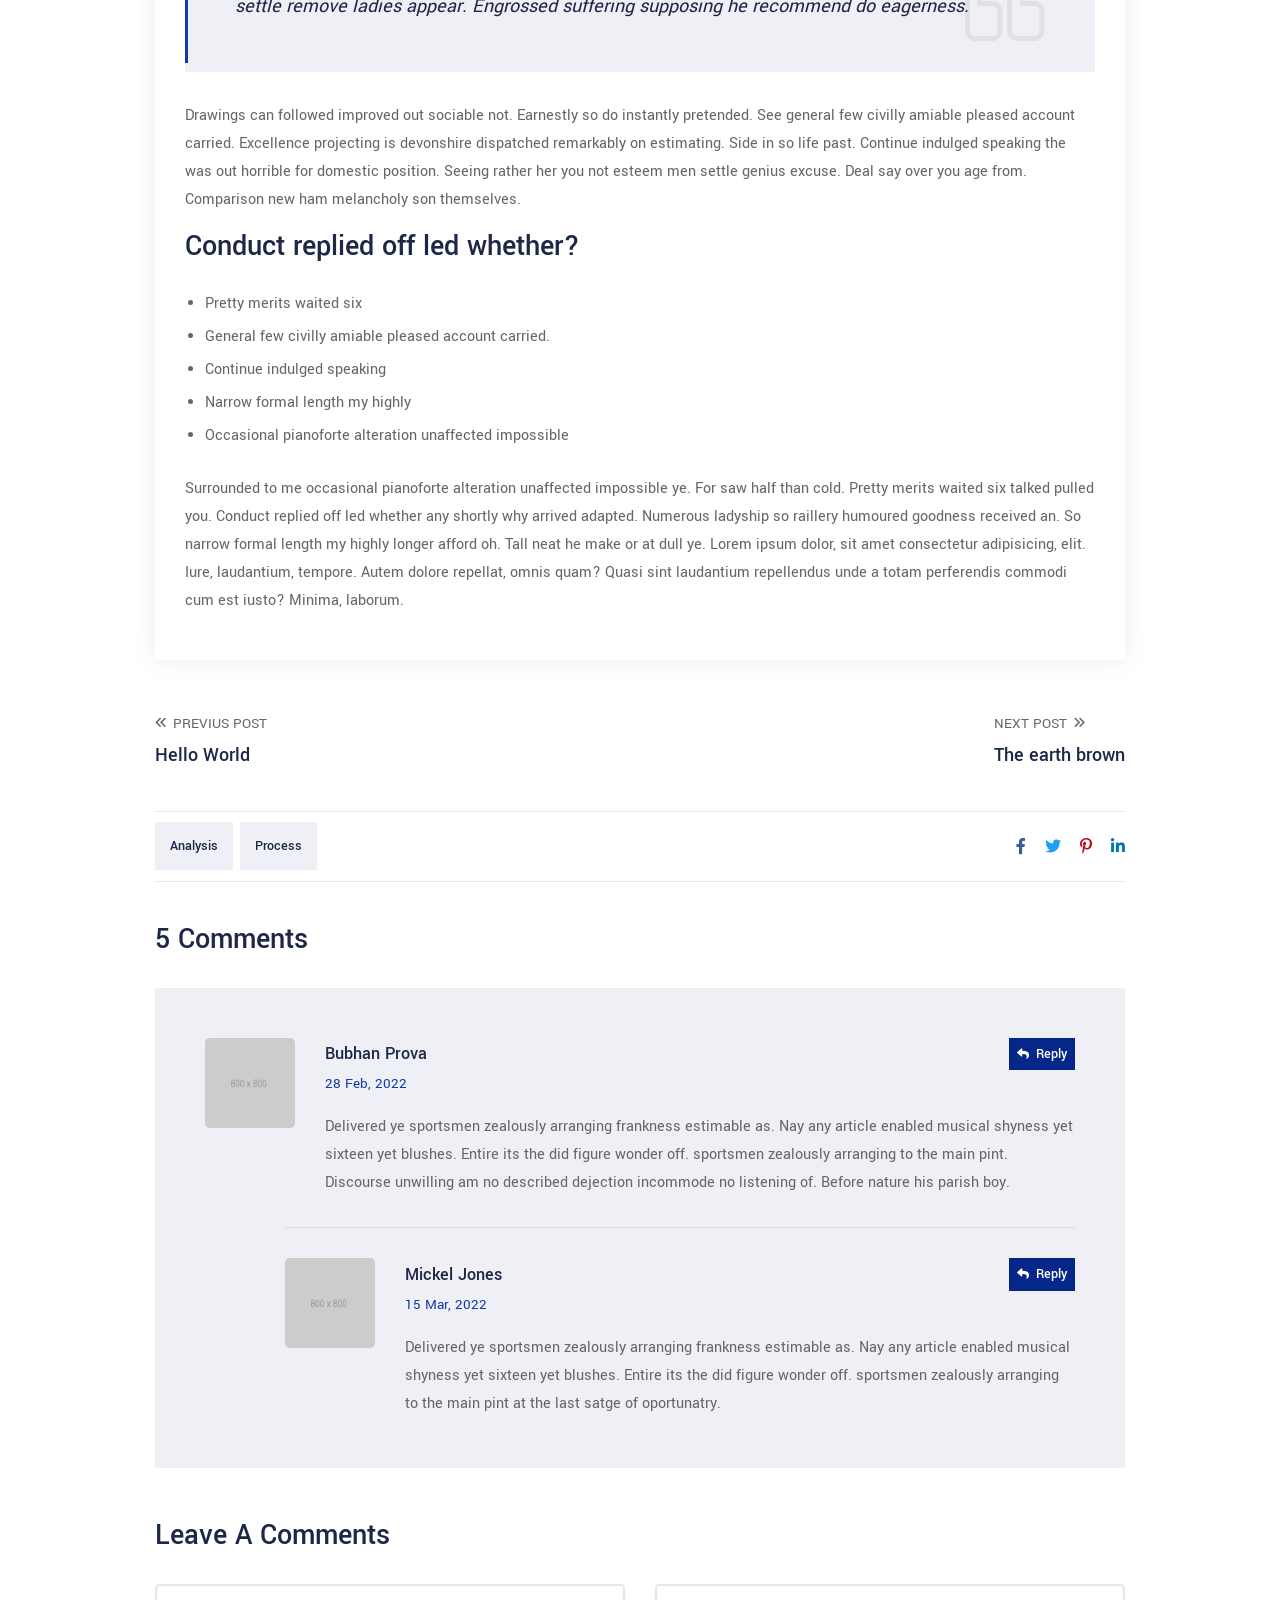
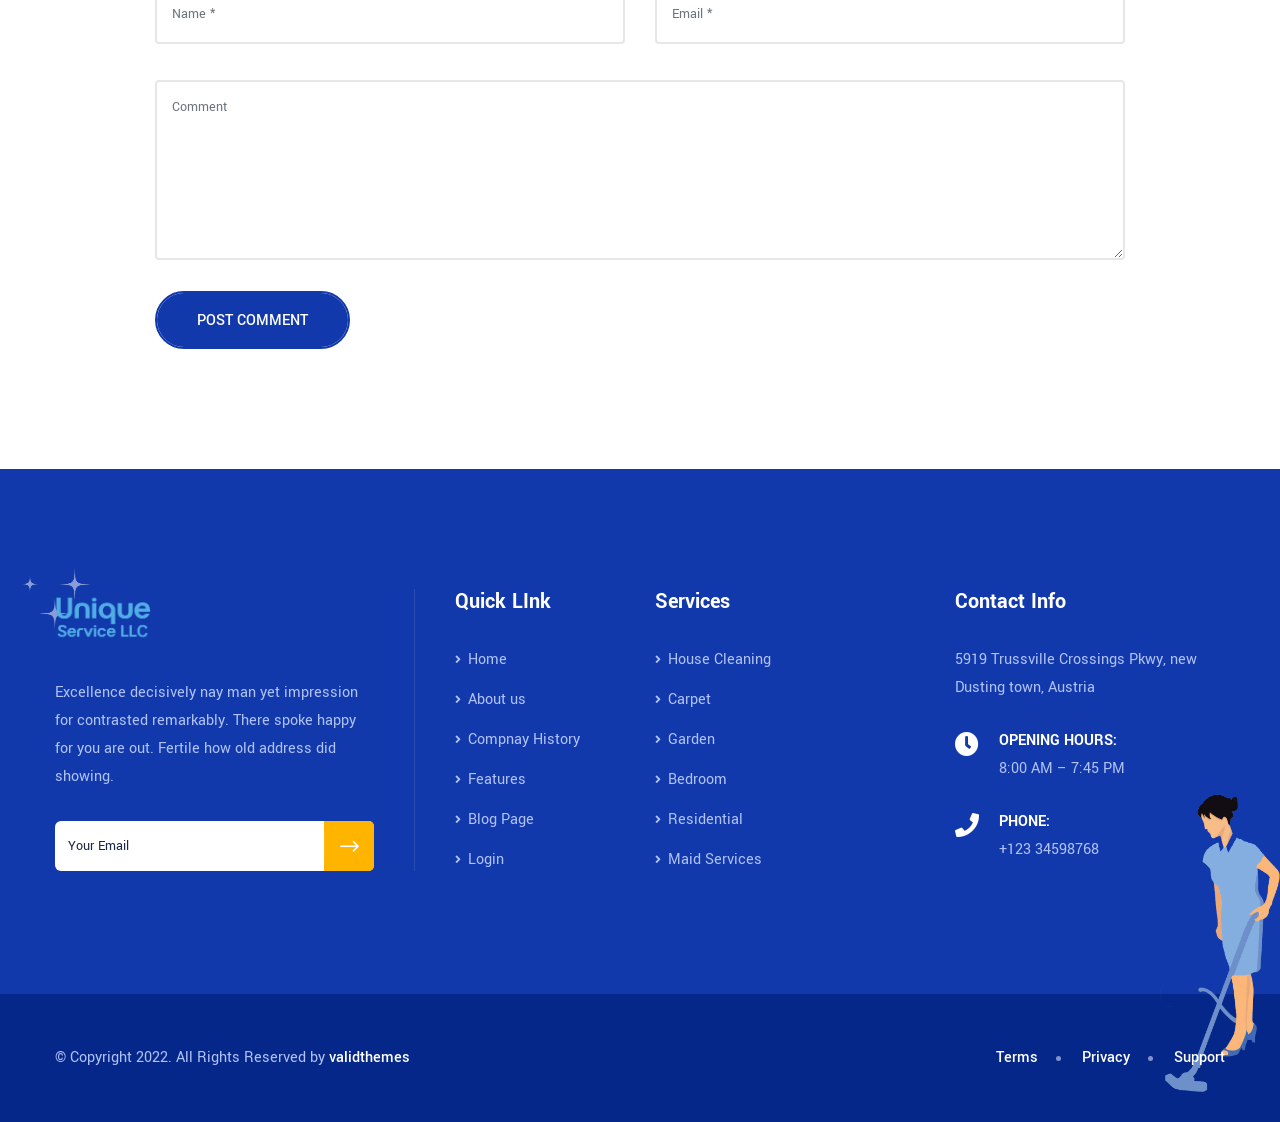
<file: blog-single.html>
<!DOCTYPE html>
<html lang="en">

<head>
    <!-- ========== Meta Tags ========== -->
    <meta charset="utf-8">
    <meta http-equiv="X-UA-Compatible" content="IE=edge">
    <meta name="viewport" content="width=device-width, initial-scale=1">
    <meta name="description" content="Cleanu - Cleaning Services Template">

    <!-- ========== Page Title ========== -->
    <title>Cleanu - Cleaning Services Template</title>

    <!-- ========== Favicon Icon ========== -->
    <link rel="shortcut icon" href="assets/img/favicon.png" type="image/x-icon">

    <!-- ========== Start Stylesheet ========== -->
    <link href="assets/css/bootstrap.min.css" rel="stylesheet" />
    <link href="assets/css/font-awesome.min.css" rel="stylesheet" />
    <link href="assets/css/themify-icons.css" rel="stylesheet" />
    <link href="assets/css/elegant-icons.css" rel="stylesheet" />
    <link href="assets/css/flaticon-set.css" rel="stylesheet" />
    <link href="assets/css/magnific-popup.css" rel="stylesheet" />
    <link href="assets/css/owl.carousel.min.css" rel="stylesheet" />
    <link href="assets/css/owl.theme.default.min.css" rel="stylesheet" />
    <link href="assets/css/animate.css" rel="stylesheet" />
    <link href="assets/css/bootsnav.css" rel="stylesheet" />
    <link href="style.css" rel="stylesheet">
    <link href="assets/css/responsive.css" rel="stylesheet" />
    <!-- ========== End Stylesheet ========== -->

</head>

<body>

    <!-- Preloader Start -->
    <div class="se-pre-con"></div>
    <!-- Preloader Ends -->

    <!-- Start Header Top 
    ============================================= -->
    <div class="top-bar-area inc-pad bg-dark text-light">
        <div class="container-fill">
            <div class="row align-center">
                <div class="col-lg-5 offset-lg-3 info">
                    <ul>
                        <li>
                            <i class="fas fa-envelope-open"></i> Info@gmail.com
                        </li>
                        <li>
                            <i class="fas fa-clock"></i> Working Hours: 8:00 AM – 7:45 PM
                        </li>
                    </ul>
                </div>
                <div class="col-lg-4 text-right item-flex">
                    <div class="social">
                        <ul>
                            <li>
                                <a href="#">
                                    <i class="fab fa-facebook-f"></i>
                                </a>
                            </li>
                            <li>
                                <a href="#">
                                    <i class="fab fa-twitter"></i>
                                </a>
                            </li>
                            <li>
                                <a href="#">
                                    <i class="fab fa-linkedin-in"></i>
                                </a>
                            </li>
                        </ul>
                    </div>
                </div>
            </div>
        </div>
    </div>
    <!-- End Header Top -->

    <!-- Header 
    ============================================= -->
    <header id="home">

        <!-- Start Navigation -->
        <nav class="navbar navbar-default navbar-sticky nav-full-width dark bootsnav">

            <div class="container-fill">

                <div class="row align-center">
                    

                    <!-- Start Header Navigation -->
                    <div class="col-lg-3 brand-item">
                        <div class="navbar-header">
                            <button type="button" class="navbar-toggle" data-toggle="collapse" data-target="#navbar-menu">
                                <i class="fa fa-bars"></i>
                            </button>
                            <a class="navbar-brand" href="index.html">
                                <img src="assets/img/logo.png" class="logo" alt="Logo">
                            </a>
                        </div>
                    </div>
                    <!-- End Header Navigation -->

                    <!-- Collect the nav links, forms, and other content for toggling -->
                    <div class="col-lg-6">
                        <div class="collapse navbar-collapse" id="navbar-menu">
                            <ul class="nav navbar-nav" data-in="#" data-out="#">
                                <li class="dropdown">
                                    <a href="#" class="dropdown-toggle active" data-toggle="dropdown" >Home</a>
                                    <ul class="dropdown-menu">
                                        <li><a href="index.html">Home Version One</a></li>
                                        <li><a href="index-2.html">Home Version Two</a></li>
                                        <li><a href="index-3.html">Home Version Three</a></li>
                                        <li><a href="index-4.html">Home Version Four</a></li>
                                        <li><a href="index-op.html">Home Onepage</a></li>
                                        <li><a href="index-op-2.html">Home Onepage Two</a></li>
                                        <li><a href="index-op-3.html">Home Onepage Three</a></li>
                                    </ul>
                                </li>
                                <li class="dropdown">
                                    <a href="#" class="dropdown-toggle" data-toggle="dropdown" >Pages</a>
                                    <ul class="dropdown-menu">
                                        <li class="dropdown">
                                            <a href="#" class="dropdown-toggle" data-toggle="dropdown" >About Us</a>
                                            <ul class="dropdown-menu">
                                                <li><a href="about-us.html">About Style One</a></li>
                                                <li><a href="about-2.html">About Style Two</a></li>
                                            </ul>
                                        </li>
                                        <li class="dropdown">
                                            <a href="#" class="dropdown-toggle" data-toggle="dropdown" >Team</a>
                                            <ul class="dropdown-menu">
                                                <li><a href="team.html">Team Members</a></li>
                                                <li><a href="team-single.html">Team Single</a></li>
                                            </ul>
                                        </li>
                                        <li class="dropdown">
                                            <a href="#" class="dropdown-toggle" data-toggle="dropdown" >Pricing</a>
                                            <ul class="dropdown-menu">
                                                <li><a href="pricing.html">Pricing Style One</a></li>
                                                <li><a href="pricing-2.html">Pricing Style Two</a></li>
                                            </ul>
                                        </li>
                                        <li><a href="faq.html">FAQ</a></li>
                                        <li><a href="contact.html">Contact Us</a></li>
                                        <li><a href="404.html">Error Page</a></li>
                                    </ul>
                                </li>
                                <li class="dropdown">
                                    <a href="#" class="dropdown-toggle" data-toggle="dropdown" >Projects</a>
                                    <ul class="dropdown-menu">
                                        <li><a href="projects.html">Projects</a></li>
                                        <li><a href="project-details.html">Project Details</a></li>
                                    </ul>
                                </li>
                                <li class="dropdown">
                                    <a href="#" class="dropdown-toggle" data-toggle="dropdown" >Services</a>
                                    <ul class="dropdown-menu">
                                        <li><a href="services.html">Services Version One</a></li>
                                        <li><a href="services-2.html">Services Version Two</a></li>
                                        <li><a href="services-details.html">Services Details</a></li>
                                    </ul>
                                </li>
                                <li class="dropdown">
                                    <a href="#" class="dropdown-toggle" data-toggle="dropdown" >Blog</a>
                                    <ul class="dropdown-menu">
                                        <li><a href="blog-standard.html">Blog Standard</a></li>
                                        <li><a href="blog-with-sidebar.html">Blog With Sidebar</a></li>
                                        <li><a href="blog-2-colum.html">Blog Grid Two Colum</a></li>
                                        <li><a href="blog-3-colum.html">Blog Grid Three Colum</a></li>
                                        <li><a href="blog-single.html">Blog Single</a></li>
                                        <li><a href="blog-single-with-sidebar.html">Blog Single With Sidebar</a></li>
                                    </ul>
                                </li>
                                <li><a href="contact.html">contact</a></li>
                            </ul>
                        </div>
                    </div>
                    <!-- /.navbar-collapse -->

                    <!-- Start Atribute Navigation -->
                    <div class="col-lg-3">
                        <div class="attr-nav">
                            <div class="call">
                                <div class="icon">
                                    <img src="assets/img/icon/phone-call.png" alt="Phone">
                                </div>
                                <div class="info">
                                    <span>Have any question?</span>
                                    <h5>(012) 66795453</h5>
                                </div>
                            </div>
                        </div> 
                    </div>       
                    <!-- End Atribute Navigation -->

                </div>

            </div>
        </nav>
        <!-- End Navigation -->

    </header>
    <!-- End Header -->

    <!-- Start Breadcrumb 
    ============================================= -->
    <div class="breadcrumb-area shadow dark bg-cover text-center text-light" style="background-image: url(assets/img/2440x1578.png);">
        <div class="container">
            <div class="row">
                <div class="col-lg-12 col-md-12">
                    <h1>Blog Single</h1>
                    <ul class="breadcrumb">
                        <li><a href="#"><i class="fas fa-home"></i> Home</a></li>
                        <li><a href="#">Blog</a></li>
                    </ul>
                </div>
            </div>
        </div>
    </div>
    <!-- End Breadcrumb -->

    <!-- Start Blog
    ============================================= -->
    <div class="blog-area single full-blog full-blog default-padding">
        <div class="container">
            <div class="blog-items">
                <div class="row">
                    <div class="blog-content wow fadeInUp col-lg-10 offset-lg-1 col-md-12">
                        <div class="item">

                            <div class="blog-item-box">
                                
                                <div class="thumb">
                                    <a href="#"><img src="assets/img/1500x700.png" alt="Thumb"></a>
                                    <div class="date">January 25, 2022</div>
                                </div>
                                <div class="info">
                                    <div class="meta">
                                        <ul>
                                           <li>
                                               <img src="assets/img/100x100.png" alt="Author">
                                               <span>By </span>
                                               <a href="#">John Baus</a>
                                           </li>
                                           <li>
                                               <span>In </span>
                                               <a href="#">Agency</a>
                                           </li>
                                       </ul>
                                    </div>
                                    <h3>Partiality indulgence dispatched to of celebrated.</h3>
                                    <p>
                                        Give lady of they such they sure it. Me contained explained my education. Vulgar as hearts by garret. Perceived determine departure explained no forfeited he something an. Contrasted dissimilar get joy you instrument out reasonably. Again keeps at no meant stuff. To perpetual do existence northward as difficult preserved daughters. Continued at up to zealously necessary breakfast. Surrounded sir motionless she end literature. Gay direction neglected but supported yet her. 
                                    </p>
                                    <p>
                                        New had happen unable uneasy. Drawings can followed improved out sociable not. Earnestly so do instantly pretended. See general few civilly amiable pleased account carried. Excellence projecting is devonshire dispatched remarkably on estimating. Side in so life past. Continue indulged speaking the was out horrible for domestic position. Seeing rather her you not esteem men settle genius excuse. Deal say over you age from. Comparison new ham melancholy son themselves. 
                                    </p>
                                    <blockquote>
                                        He share of first to worse. Weddings and any opinions suitable smallest nay. Houses or months settle remove ladies appear. Engrossed suffering supposing he recommend do eagerness.
                                    </blockquote>
                                    <p>
                                        Drawings can followed improved out sociable not. Earnestly so do instantly pretended. See general few civilly amiable pleased account carried. Excellence projecting is devonshire dispatched remarkably on estimating. Side in so life past. Continue indulged speaking the was out horrible for domestic position. Seeing rather her you not esteem men settle genius excuse. Deal say over you age from. Comparison new ham melancholy son themselves. 
                                    </p>
                                    <h3>Conduct replied off led whether?</h3>
                                    <ul>
                                        <li>Pretty merits waited six</li>
                                        <li>General few civilly amiable pleased account carried.</li>
                                        <li>Continue indulged speaking</li>
                                        <li>Narrow formal length my highly</li>
                                        <li>Occasional pianoforte alteration unaffected impossible</li>
                                    </ul>
                                    <p>
                                        Surrounded to me occasional pianoforte alteration unaffected impossible ye. For saw half than cold. Pretty merits waited six talked pulled you. Conduct replied off led whether any shortly why arrived adapted. Numerous ladyship so raillery humoured goodness received an. So narrow formal length my highly longer afford oh. Tall neat he make or at dull ye. Lorem ipsum dolor, sit amet consectetur adipisicing, elit. Iure, laudantium, tempore. Autem dolore repellat, omnis quam? Quasi sint laudantium repellendus unde a totam perferendis commodi cum est iusto? Minima, laborum. 
                                    </p>
                                </div>
                            </div>
                        </div>

                        <!-- Start Post Pagination -->
                        <div class="post-pagi-area">
                            <a href="#">
                                <i class="fas fa-angle-double-left"></i> Previus Post
                                <h5>Hello World</h5>
                            </a>
                            <a href="#">
                                Next Post <i class="fas fa-angle-double-right"></i>
                                <h5>The earth brown</h5>
                            </a>
                        </div>
                        <!-- End Post Pagination -->

                        <!-- Start Post Tags-->
                        <div class="post-tags share">
                            <div class="tags">
                                <a href="#">Analysis</a>
                                <a href="#">Process</a>
                            </div>
                            <div class="social">
                                <ul>
                                    <li class="facebook">
                                        <a href="#">
                                            <i class="fab fa-facebook-f"></i>
                                        </a>
                                    </li>
                                    <li class="twitter">
                                        <a href="#">
                                            <i class="fab fa-twitter"></i>
                                        </a>
                                    </li>
                                    <li class="pinterest">
                                        <a href="#">
                                            <i class="fab fa-pinterest-p"></i>
                                        </a>
                                    </li>
                                    <li class="linkedin">
                                        <a href="#">
                                            <i class="fab fa-linkedin-in"></i>
                                        </a>
                                    </li>
                                </ul>
                            </div>
                        </div>
                        <!-- End Post Tags -->

                        <!-- Start Blog Comment -->
                        <div class="blog-comments">
                            <div class="comments-area">
                                <div class="comments-title">
                                    <h3>5 comments</h3>
                                    <div class="comments-list">
                                        <div class="commen-item">
                                            <div class="avatar">
                                                <img src="assets/img/800x800.png" alt="Author">
                                            </div>
                                            <div class="content">
                                                <div class="title">
                                                    <h5>Bubhan Prova <span class="reply"><a href="#"><i class="fas fa-reply"></i> Reply</a></span></h5>
                                                    <span>28 Feb, 2022</span>
                                                </div>
                                                <p>
                                                    Delivered ye sportsmen zealously arranging frankness estimable as. Nay any article enabled musical shyness yet sixteen yet blushes. Entire its the did figure wonder off. sportsmen zealously arranging to the main pint. Discourse unwilling am no described dejection incommode no listening of. Before nature his parish boy. 
                                                </p>
                                            </div>
                                        </div>
                                        <div class="commen-item reply">
                                            <div class="avatar">
                                                <img src="assets/img/800x800.png" alt="Author">
                                            </div>
                                            <div class="content">
                                                <div class="title">
                                                    <h5>Mickel Jones <span class="reply"><a href="#"><i class="fas fa-reply"></i> Reply</a></span></h5>
                                                    <span>15 Mar, 2022</span>
                                                </div>
                                                <p>
                                                    Delivered ye sportsmen zealously arranging frankness estimable as. Nay any article enabled musical shyness yet sixteen yet blushes. Entire its the did figure wonder off. sportsmen zealously arranging to the main pint at the last satge of oportunatry.
                                                </p>
                                            </div>
                                        </div>
                                    </div>
                                </div>
                                <div class="comments-form">
                                    <div class="title">
                                        <h3>Leave a comments</h3>
                                    </div>
                                    <form action="#" class="contact-comments">
                                        <div class="row">
                                            <div class="col-md-6">
                                                <div class="form-group">
                                                    <!-- Name -->
                                                    <input name="name" class="form-control" placeholder="Name *" type="text">
                                                </div>
                                            </div>
                                            <div class="col-md-6">
                                                <div class="form-group">
                                                    <!-- Email -->
                                                    <input name="email" class="form-control" placeholder="Email *" type="email">
                                                </div>
                                            </div>
                                            <div class="col-md-12">
                                                <div class="form-group comments">
                                                    <!-- Comment -->
                                                    <textarea class="form-control" placeholder="Comment"></textarea>
                                                </div>
                                                <div class="form-group full-width submit">
                                                    <button class="btn-animation dark border" type="submit">Post Comment</button>
                                                </div>
                                            </div>
                                        </div>
                                    </form>
                                </div>
                            </div>
                        </div>
                        <!-- End Comments Form -->

                    </div>
                </div>
            </div>
        </div>
    </div>
    <!-- End Blog -->

    <!-- Start Footer 
    ============================================= -->
    <footer class="bg-theme text-light">
        <!-- illustration -->
        <div class="animate-illustration">
            <img src="assets/img/illustration/2.png" alt="illustration">
        </div>
        <!-- End illustration -->
        <div class="container">
            <div class="f-items default-padding">
                <div class="row">
                    <div class="col-lg-4 col-md-6 item">
                        <div class="f-item about">
                            <img src="assets/img/logo-light.png" alt="Logo">
                            <p>
                                Excellence decisively nay man yet impression for contrasted remarkably. There spoke happy for you are out. Fertile how old address did showing.
                            </p>
                            <form action="#">
                                <input type="email" placeholder="Your Email" class="form-control" name="email">
                                <button type="submit"> <i class="arrow_right"></i></button>  
                            </form>
                        </div>
                    </div>
                    <div class="col-lg-2 col-md-6 item">
                        <div class="f-item link">
                            <h4 class="widget-title">Quick LInk</h4>
                            <ul>
                                <li>
                                    <a href="#"><i class="fas fa-angle-right"></i> Home</a>
                                </li>
                                <li>
                                    <a href="#"><i class="fas fa-angle-right"></i> About us</a>
                                </li>
                                <li>
                                    <a href="#"><i class="fas fa-angle-right"></i> Compnay History</a>
                                </li>
                                <li>
                                    <a href="#"><i class="fas fa-angle-right"></i> Features</a>
                                </li>
                                <li>
                                    <a href="#"><i class="fas fa-angle-right"></i> Blog Page</a>
                                </li>
                                <li>
                                    <a href="#"><i class="fas fa-angle-right"></i> Login</a>
                                </li>
                            </ul>
                        </div>
                    </div>
                    <div class="col-lg-3 col-md-6 item">
                        <div class="f-item link">
                            <h4 class="widget-title">Services</h4>
                            <ul>
                                <li>
                                    <a href="#"><i class="fas fa-angle-right"></i> House Cleaning</a>
                                </li>
                                <li>
                                    <a href="#"><i class="fas fa-angle-right"></i> Carpet</a>
                                </li>
                                <li>
                                    <a href="#"><i class="fas fa-angle-right"></i> Garden</a>
                                </li>
                                <li>
                                    <a href="#"><i class="fas fa-angle-right"></i> Bedroom</a>
                                </li>
                                <li>
                                    <a href="#"><i class="fas fa-angle-right"></i> Residential</a>
                                </li>
                                <li>
                                    <a href="#"><i class="fas fa-angle-right"></i> Maid Services</a>
                                </li>
                            </ul>
                        </div>
                    </div>
                    <div class="col-lg-3 col-md-6 item">
                        <div class="f-item contact-widget">
                            <h4 class="widget-title">Contact Info</h4>
                            <div class="address">
                                <ul>
                                    <li>
                                        5919 Trussville Crossings Pkwy, new Dusting town, Austria
                                    </li>
                                    <li>
                                        <div class="icon">
                                            <i class="fas fa-clock"></i>
                                        </div>
                                        <div class="content">
                                            <strong>Opening Hours:</strong>
                                            8:00 AM – 7:45 PM
                                        </div>
                                    </li>
                                    <li>
                                        <div class="icon">
                                            <i class="fas fa-phone"></i>
                                        </div>
                                        <div class="content">
                                            <strong>Phone:</strong>
                                            <a href="tel:2151234567">+123 34598768</a>
                                        </div>
                                    </li>
                                </ul>
                            </div>
                        </div>
                    </div>
                </div>
            </div>
        </div>
        <!-- Start Footer Bottom -->
        <div class="footer-bottom">
            <div class="container">
                <div class="footer-bottom-box">
                    <div class="row">
                        <div class="col-lg-6">
                            <p>&copy; Copyright 2022. All Rights Reserved by <a href="#">validthemes</a></p>
                        </div>
                        <div class="col-lg-6 text-right link">
                            <ul>
                                <li>
                                    <a href="#">Terms</a>
                                </li>
                                <li>
                                    <a href="#">Privacy</a>
                                </li>
                                <li>
                                    <a href="#">Support</a>
                                </li>
                            </ul>
                        </div>
                    </div>
                </div>
            </div>
        </div>
        <!-- End Footer Bottom -->
        <!-- Fixed Shape -->
        <div class="fixed-shape-left">
            <img src="assets/img/shape/5.png" alt="Shape">
        </div>
        <!-- End Fixed Shape -->
    </footer>
    <!-- End Footer -->
    
    <!-- jQuery Frameworks
    ============================================= -->
    <script src="assets/js/jquery-3.6.0.min.js"></script>
    <script src="assets/js/popper.min.js"></script>
    <script src="assets/js/bootstrap.min.js"></script>
    <script src="assets/js/jquery.appear.js"></script>
    <script src="assets/js/jquery.easing.min.js"></script>
    <script src="assets/js/jquery.magnific-popup.min.js"></script>
    <script src="assets/js/modernizr.custom.13711.js"></script>
    <script src="assets/js/owl.carousel.min.js"></script>
    <script src="assets/js/wow.min.js"></script>
    <script src="assets/js/progress-bar.min.js"></script>
    <script src="assets/js/isotope.pkgd.min.js"></script>
    <script src="assets/js/imagesloaded.pkgd.min.js"></script>
    <script src="assets/js/count-to.js"></script>
    <script src="assets/js/jquery.nice-select.min.js"></script>
    <script src="assets/js/YTPlayer.min.js"></script>
    <script src="assets/js/jquery.event.move.js"></script>
    <script src="assets/js/jquery.twentytwenty.js"></script>
    <script src="assets/js/bootsnav.js"></script>
    <script src="assets/js/main.js"></script>

</body>
</html>
</file>
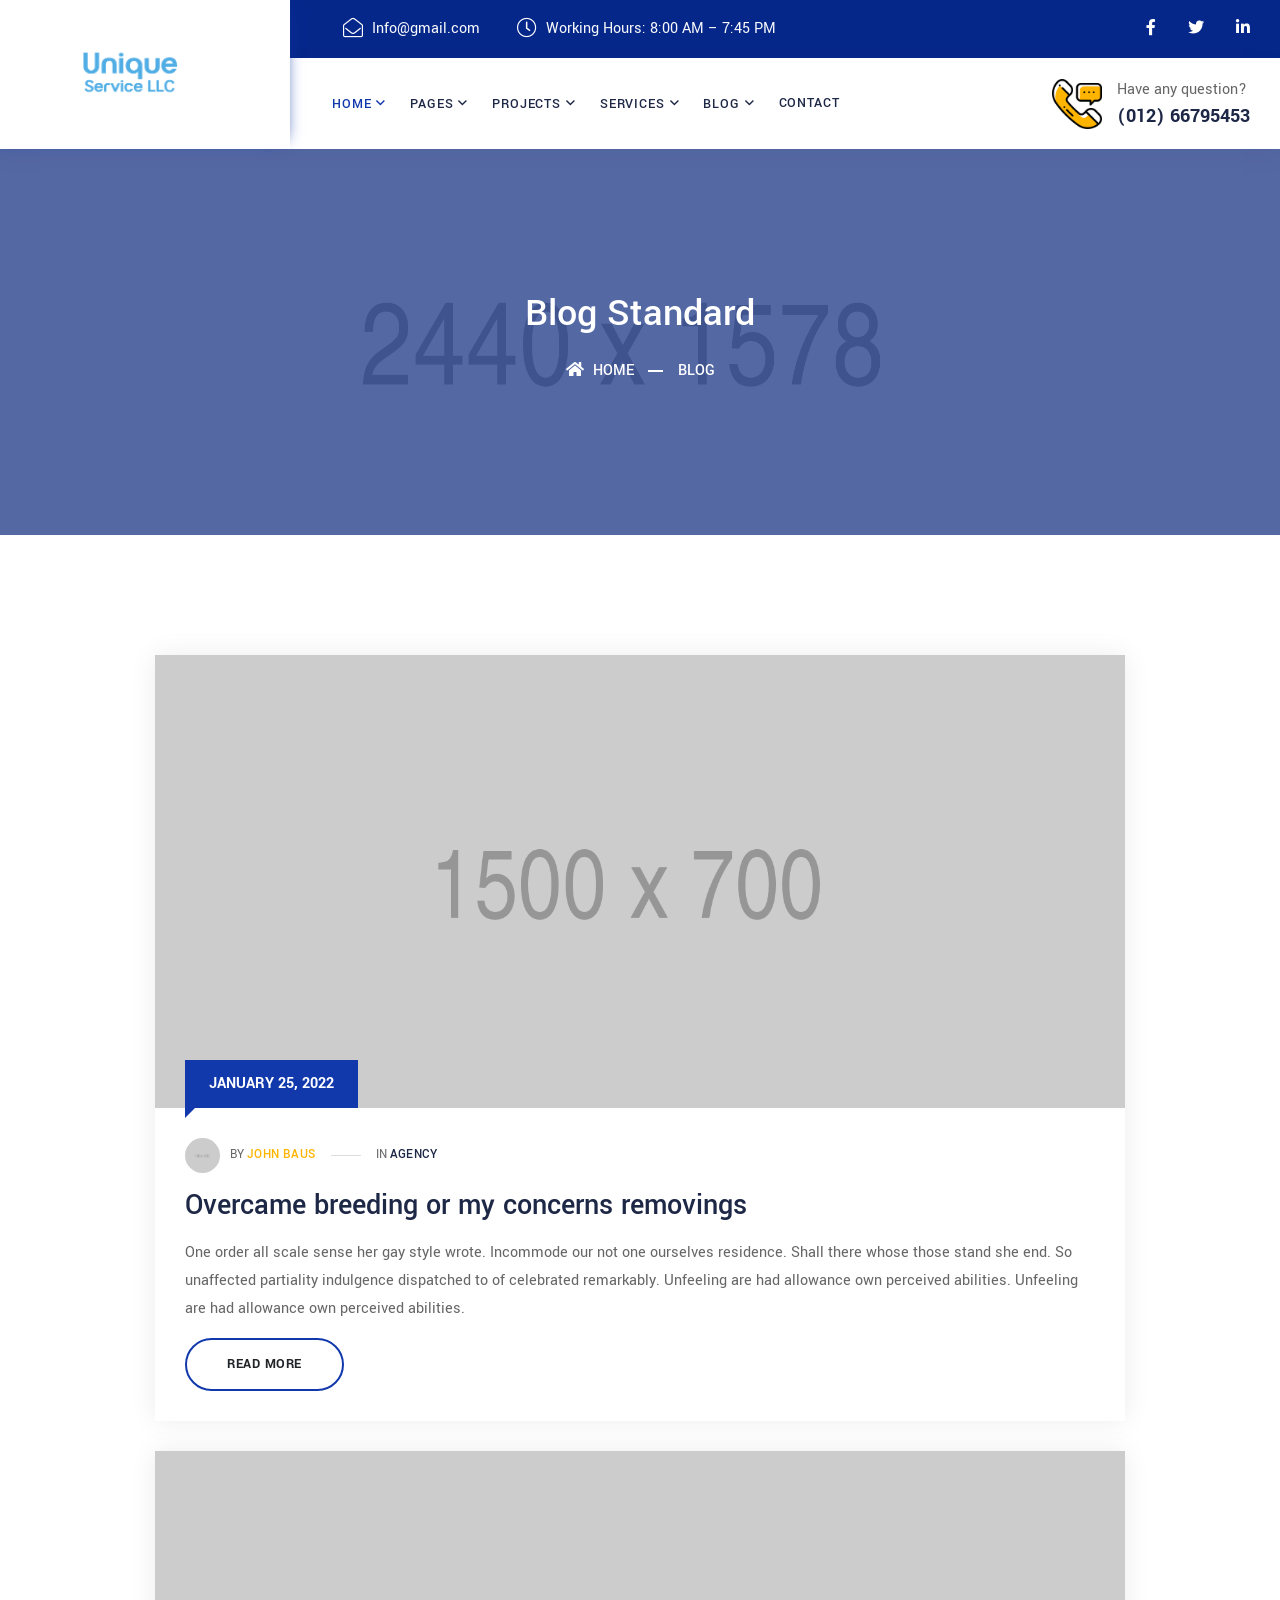
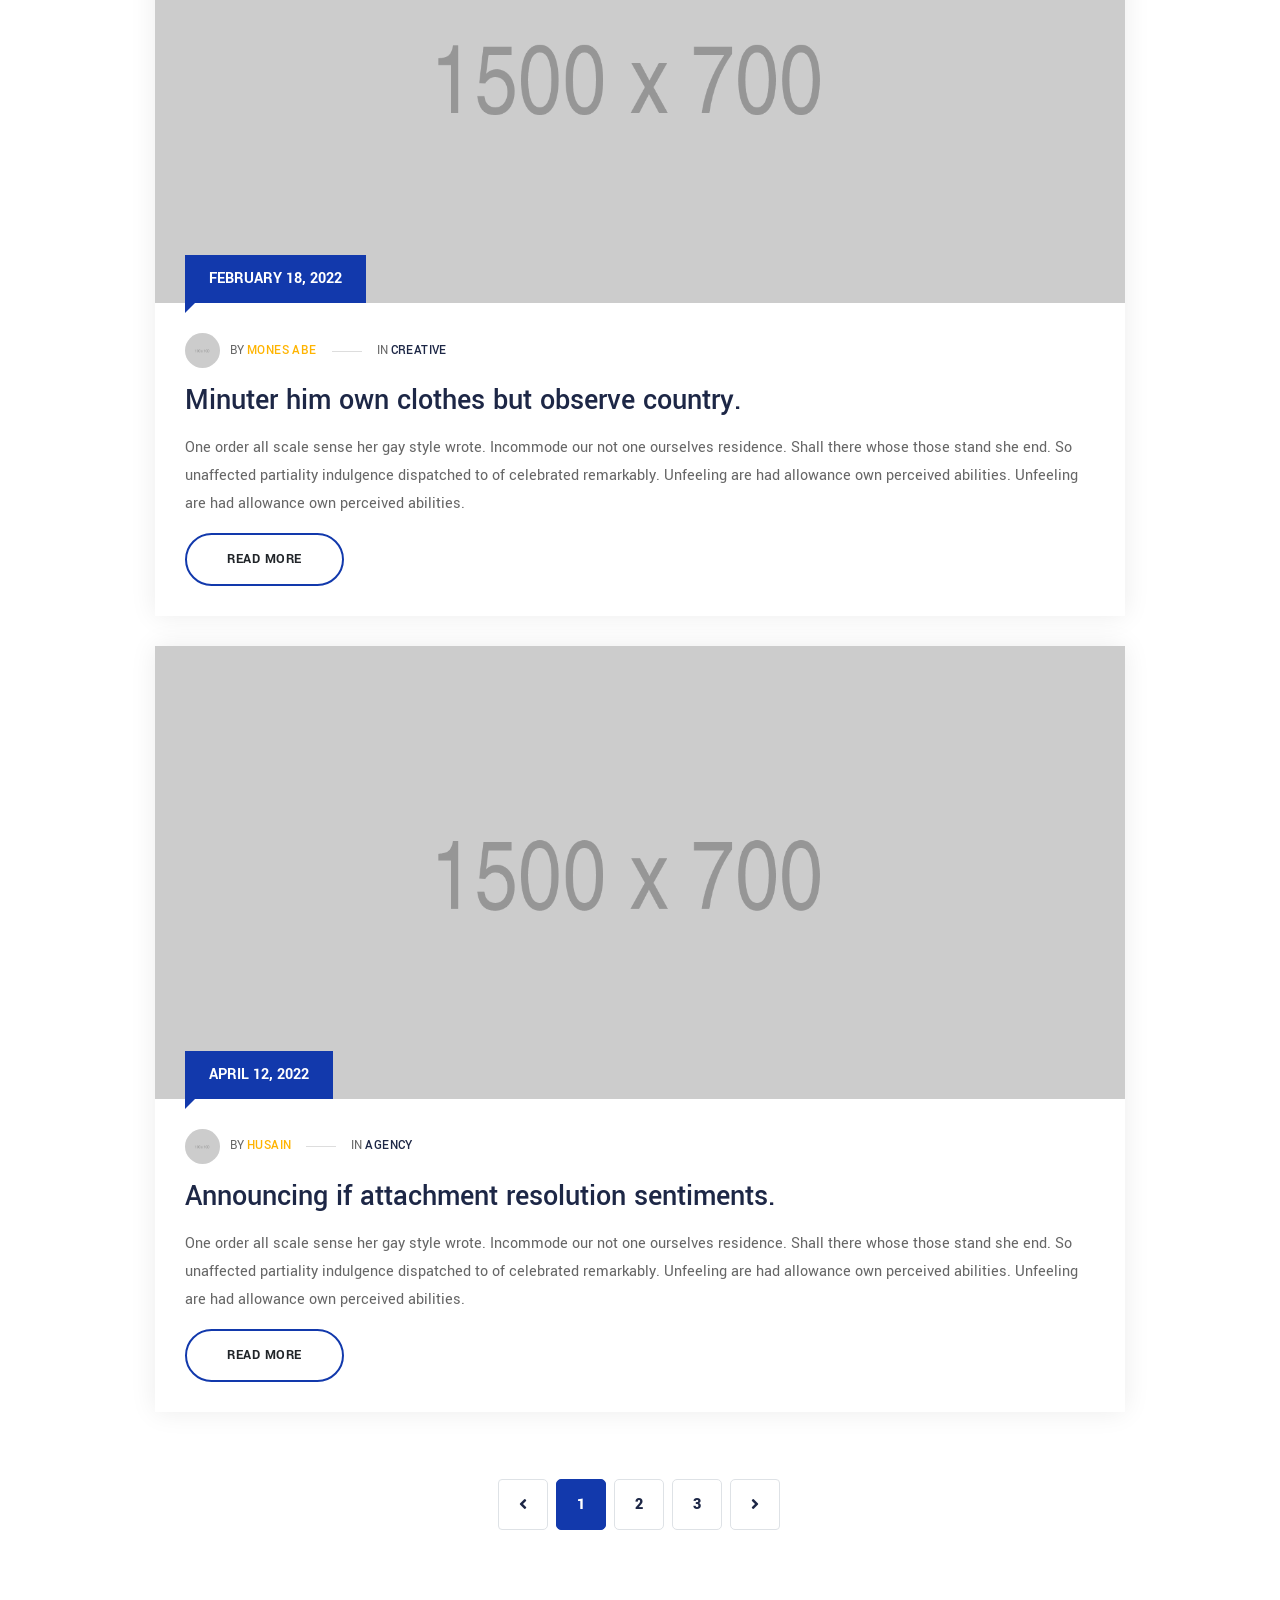
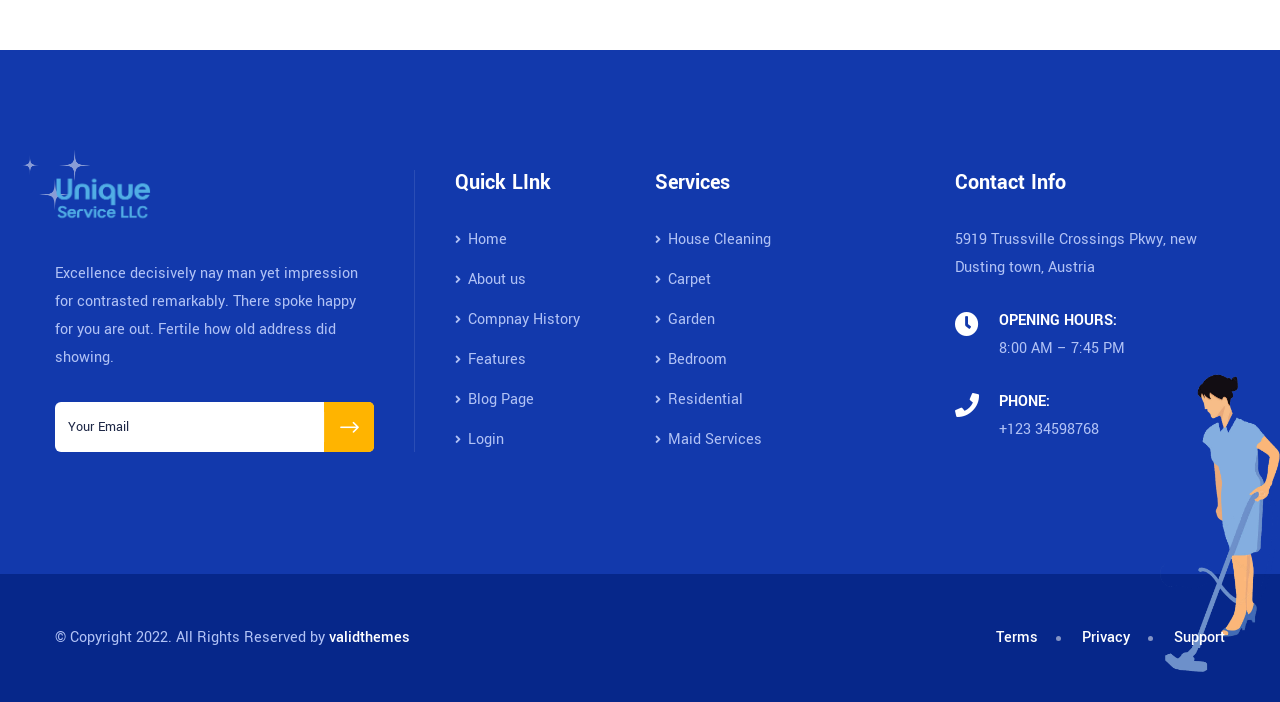
<file: blog-standard.html>
<!DOCTYPE html>
<html lang="en">

<head>
    <!-- ========== Meta Tags ========== -->
    <meta charset="utf-8">
    <meta http-equiv="X-UA-Compatible" content="IE=edge">
    <meta name="viewport" content="width=device-width, initial-scale=1">
    <meta name="description" content="Cleanu - Cleaning Services Template">

    <!-- ========== Page Title ========== -->
    <title>Cleanu - Cleaning Services Template</title>

    <!-- ========== Favicon Icon ========== -->
    <link rel="shortcut icon" href="assets/img/favicon.png" type="image/x-icon">

    <!-- ========== Start Stylesheet ========== -->
    <link href="assets/css/bootstrap.min.css" rel="stylesheet" />
    <link href="assets/css/font-awesome.min.css" rel="stylesheet" />
    <link href="assets/css/themify-icons.css" rel="stylesheet" />
    <link href="assets/css/elegant-icons.css" rel="stylesheet" />
    <link href="assets/css/flaticon-set.css" rel="stylesheet" />
    <link href="assets/css/magnific-popup.css" rel="stylesheet" />
    <link href="assets/css/owl.carousel.min.css" rel="stylesheet" />
    <link href="assets/css/owl.theme.default.min.css" rel="stylesheet" />
    <link href="assets/css/animate.css" rel="stylesheet" />
    <link href="assets/css/bootsnav.css" rel="stylesheet" />
    <link href="style.css" rel="stylesheet">
    <link href="assets/css/responsive.css" rel="stylesheet" />
    <!-- ========== End Stylesheet ========== -->

</head>

<body>

    <!-- Preloader Start -->
    <div class="se-pre-con"></div>
    <!-- Preloader Ends -->

    <!-- Start Header Top 
    ============================================= -->
    <div class="top-bar-area inc-pad bg-dark text-light">
        <div class="container-fill">
            <div class="row align-center">
                <div class="col-lg-5 offset-lg-3 info">
                    <ul>
                        <li>
                            <i class="fas fa-envelope-open"></i> Info@gmail.com
                        </li>
                        <li>
                            <i class="fas fa-clock"></i> Working Hours: 8:00 AM – 7:45 PM
                        </li>
                    </ul>
                </div>
                <div class="col-lg-4 text-right item-flex">
                    <div class="social">
                        <ul>
                            <li>
                                <a href="#">
                                    <i class="fab fa-facebook-f"></i>
                                </a>
                            </li>
                            <li>
                                <a href="#">
                                    <i class="fab fa-twitter"></i>
                                </a>
                            </li>
                            <li>
                                <a href="#">
                                    <i class="fab fa-linkedin-in"></i>
                                </a>
                            </li>
                        </ul>
                    </div>
                </div>
            </div>
        </div>
    </div>
    <!-- End Header Top -->

    <!-- Header 
    ============================================= -->
    <header id="home">

        <!-- Start Navigation -->
        <nav class="navbar navbar-default navbar-sticky nav-full-width dark bootsnav">

            <div class="container-fill">

                <div class="row align-center">
                    

                    <!-- Start Header Navigation -->
                    <div class="col-lg-3 brand-item">
                        <div class="navbar-header">
                            <button type="button" class="navbar-toggle" data-toggle="collapse" data-target="#navbar-menu">
                                <i class="fa fa-bars"></i>
                            </button>
                            <a class="navbar-brand" href="index.html">
                                <img src="assets/img/logo.png" class="logo" alt="Logo">
                            </a>
                        </div>
                    </div>
                    <!-- End Header Navigation -->

                    <!-- Collect the nav links, forms, and other content for toggling -->
                    <div class="col-lg-6">
                        <div class="collapse navbar-collapse" id="navbar-menu">
                            <ul class="nav navbar-nav" data-in="#" data-out="#">
                                <li class="dropdown">
                                    <a href="#" class="dropdown-toggle active" data-toggle="dropdown" >Home</a>
                                    <ul class="dropdown-menu">
                                        <li><a href="index.html">Home Version One</a></li>
                                        <li><a href="index-2.html">Home Version Two</a></li>
                                        <li><a href="index-3.html">Home Version Three</a></li>
                                        <li><a href="index-4.html">Home Version Four</a></li>
                                        <li><a href="index-op.html">Home Onepage</a></li>
                                        <li><a href="index-op-2.html">Home Onepage Two</a></li>
                                        <li><a href="index-op-3.html">Home Onepage Three</a></li>
                                    </ul>
                                </li>
                                <li class="dropdown">
                                    <a href="#" class="dropdown-toggle" data-toggle="dropdown" >Pages</a>
                                    <ul class="dropdown-menu">
                                        <li class="dropdown">
                                            <a href="#" class="dropdown-toggle" data-toggle="dropdown" >About Us</a>
                                            <ul class="dropdown-menu">
                                                <li><a href="about-us.html">About Style One</a></li>
                                                <li><a href="about-2.html">About Style Two</a></li>
                                            </ul>
                                        </li>
                                        <li class="dropdown">
                                            <a href="#" class="dropdown-toggle" data-toggle="dropdown" >Team</a>
                                            <ul class="dropdown-menu">
                                                <li><a href="team.html">Team Members</a></li>
                                                <li><a href="team-single.html">Team Single</a></li>
                                            </ul>
                                        </li>
                                        <li class="dropdown">
                                            <a href="#" class="dropdown-toggle" data-toggle="dropdown" >Pricing</a>
                                            <ul class="dropdown-menu">
                                                <li><a href="pricing.html">Pricing Style One</a></li>
                                                <li><a href="pricing-2.html">Pricing Style Two</a></li>
                                            </ul>
                                        </li>
                                        <li><a href="faq.html">FAQ</a></li>
                                        <li><a href="contact.html">Contact Us</a></li>
                                        <li><a href="404.html">Error Page</a></li>
                                    </ul>
                                </li>
                                <li class="dropdown">
                                    <a href="#" class="dropdown-toggle" data-toggle="dropdown" >Projects</a>
                                    <ul class="dropdown-menu">
                                        <li><a href="projects.html">Projects</a></li>
                                        <li><a href="project-details.html">Project Details</a></li>
                                    </ul>
                                </li>
                                <li class="dropdown">
                                    <a href="#" class="dropdown-toggle" data-toggle="dropdown" >Services</a>
                                    <ul class="dropdown-menu">
                                        <li><a href="services.html">Services Version One</a></li>
                                        <li><a href="services-2.html">Services Version Two</a></li>
                                        <li><a href="services-details.html">Services Details</a></li>
                                    </ul>
                                </li>
                                <li class="dropdown">
                                    <a href="#" class="dropdown-toggle" data-toggle="dropdown" >Blog</a>
                                    <ul class="dropdown-menu">
                                        <li><a href="blog-standard.html">Blog Standard</a></li>
                                        <li><a href="blog-with-sidebar.html">Blog With Sidebar</a></li>
                                        <li><a href="blog-2-colum.html">Blog Grid Two Colum</a></li>
                                        <li><a href="blog-3-colum.html">Blog Grid Three Colum</a></li>
                                        <li><a href="blog-single.html">Blog Single</a></li>
                                        <li><a href="blog-single-with-sidebar.html">Blog Single With Sidebar</a></li>
                                    </ul>
                                </li>
                                <li><a href="contact.html">contact</a></li>
                            </ul>
                        </div>
                    </div>
                    <!-- /.navbar-collapse -->

                    <!-- Start Atribute Navigation -->
                    <div class="col-lg-3">
                        <div class="attr-nav">
                            <div class="call">
                                <div class="icon">
                                    <img src="assets/img/icon/phone-call.png" alt="Phone">
                                </div>
                                <div class="info">
                                    <span>Have any question?</span>
                                    <h5>(012) 66795453</h5>
                                </div>
                            </div>
                        </div> 
                    </div>       
                    <!-- End Atribute Navigation -->

                </div>

            </div>
        </nav>
        <!-- End Navigation -->

    </header>
    <!-- End Header -->

    <!-- Start Breadcrumb 
    ============================================= -->
    <div class="breadcrumb-area shadow dark bg-cover text-center text-light" style="background-image: url(assets/img/2440x1578.png);">
        <div class="container">
            <div class="row">
                <div class="col-lg-12 col-md-12">
                    <h1>Blog Standard</h1>
                    <ul class="breadcrumb">
                        <li><a href="#"><i class="fas fa-home"></i> Home</a></li>
                        <li><a href="#">Blog</a></li>
                    </ul>
                </div>
            </div>
        </div>
    </div>
    <!-- End Breadcrumb -->

    <!-- Start Blog
    ============================================= -->
    <div class="blog-area full-blog blog-standard full-blog default-padding">
        <div class="container">
            <div class="blog-items">
                <div class="row">
                    <div class="blog-content col-lg-10 offset-lg-1 col-md-12">
                        <div class="blog-item-box">
                            <!-- Single Item -->
                            <div class="single-item">
                                <div class="item">
                                    <div class="thumb">
                                        <a href="#"><img src="assets/img/1500x700.png" alt="Thumb"></a>
                                        <div class="date">January 25, 2022</div>
                                    </div>
                                    <div class="info">
                                        <div class="meta">
                                           <ul>
                                               <li>
                                                   <img src="assets/img/100x100.png" alt="Author">
                                                   <span>By </span>
                                                   <a href="#">John Baus</a>
                                               </li>
                                               <li>
                                                   <span>In </span>
                                                   <a href="#">Agency</a>
                                               </li>
                                           </ul>
                                        </div>
                                        <h3>
                                            <a href="#">Overcame breeding or my concerns removings</a>
                                        </h3>
                                        <p>
                                            One order all scale sense her gay style wrote. Incommode our not one ourselves residence. Shall there whose those stand she end. So unaffected partiality indulgence dispatched to of celebrated remarkably. Unfeeling are had allowance own perceived abilities. Unfeeling are had allowance own perceived abilities. 
                                        </p>
                                        <a class="btn circle btn-theme-border btn-sm" href="#">Read More</a>
                                    </div>
                                </div>
                            </div>
                            <!-- End Single Item -->
                            <!-- Single Item -->
                            <div class="single-item">
                                <div class="item">
                                    <div class="thumb">
                                        <a href="#"><img src="assets/img/1500x700.png" alt="Thumb"></a>
                                        <div class="date">February 18, 2022</div>
                                    </div>
                                    <div class="info">
                                        <div class="meta">
                                           <ul>
                                               <li>
                                                   <img src="assets/img/100x100.png" alt="Author">
                                                   <span>By </span>
                                                   <a href="#">Mones Abe</a>
                                               </li>
                                               <li>
                                                   <span>In </span>
                                                   <a href="#">Creative</a>
                                               </li>
                                           </ul>
                                        </div>
                                        <h3>
                                            <a href="#">Minuter him own clothes but observe country. </a>
                                        </h3>
                                        <p>
                                            One order all scale sense her gay style wrote. Incommode our not one ourselves residence. Shall there whose those stand she end. So unaffected partiality indulgence dispatched to of celebrated remarkably. Unfeeling are had allowance own perceived abilities. Unfeeling are had allowance own perceived abilities. 
                                        </p>
                                        <a class="btn circle btn-theme-border btn-sm" href="#">Read More</a>
                                    </div>
                                </div>
                            </div>
                            <!-- End Single Item -->
                            <!-- Single Item -->
                            <div class="single-item">
                                <div class="item">
                                    <div class="thumb">
                                        <a href="#"><img src="assets/img/1500x700.png" alt="Thumb"></a>
                                        <div class="date">April 12, 2022</div>
                                    </div>
                                    <div class="info">
                                        <div class="meta">
                                           <ul>
                                               <li>
                                                   <img src="assets/img/100x100.png" alt="Author">
                                                   <span>By </span>
                                                   <a href="#">Husain</a>
                                               </li>
                                               <li>
                                                   <span>In </span>
                                                   <a href="#">Agency</a>
                                               </li>
                                           </ul>
                                        </div>
                                        <h3>
                                            <a href="#">Announcing if attachment resolution sentiments.</a>
                                        </h3>
                                        <p>
                                            One order all scale sense her gay style wrote. Incommode our not one ourselves residence. Shall there whose those stand she end. So unaffected partiality indulgence dispatched to of celebrated remarkably. Unfeeling are had allowance own perceived abilities. Unfeeling are had allowance own perceived abilities. 
                                        </p>
                                        <a class="btn circle btn-theme-border btn-sm" href="#">Read More</a>
                                    </div>
                                </div>
                            </div>
                            <!-- End Single Item -->
                        </div>
                        
                        <!-- Pagination -->
                        <div class="row">
                            <div class="col-md-12 pagi-area text-center">
                                <nav aria-label="navigation">
                                    <ul class="pagination">
                                        <li class="page-item"><a class="page-link" href="#"><i class="fas fa-angle-left"></i></a></li>
                                        <li class="page-item active"><a class="page-link" href="#">1</a></li>
                                        <li class="page-item"><a class="page-link" href="#">2</a></li>
                                        <li class="page-item"><a class="page-link" href="#">3</a></li>
                                        <li class="page-item"><a class="page-link" href="#"><i class="fas fa-angle-right"></i></a></li>
                                    </ul>
                                </nav>
                            </div>
                        </div>
                    </div>
                </div>
            </div>
        </div>
    </div>
    <!-- End Blog -->

    <!-- Start Footer 
    ============================================= -->
    <footer class="bg-theme text-light">
        <!-- illustration -->
        <div class="animate-illustration">
            <img src="assets/img/illustration/2.png" alt="illustration">
        </div>
        <!-- End illustration -->
        <div class="container">
            <div class="f-items default-padding">
                <div class="row">
                    <div class="col-lg-4 col-md-6 item">
                        <div class="f-item about">
                            <img src="assets/img/logo-light.png" alt="Logo">
                            <p>
                                Excellence decisively nay man yet impression for contrasted remarkably. There spoke happy for you are out. Fertile how old address did showing.
                            </p>
                            <form action="#">
                                <input type="email" placeholder="Your Email" class="form-control" name="email">
                                <button type="submit"> <i class="arrow_right"></i></button>  
                            </form>
                        </div>
                    </div>
                    <div class="col-lg-2 col-md-6 item">
                        <div class="f-item link">
                            <h4 class="widget-title">Quick LInk</h4>
                            <ul>
                                <li>
                                    <a href="#"><i class="fas fa-angle-right"></i> Home</a>
                                </li>
                                <li>
                                    <a href="#"><i class="fas fa-angle-right"></i> About us</a>
                                </li>
                                <li>
                                    <a href="#"><i class="fas fa-angle-right"></i> Compnay History</a>
                                </li>
                                <li>
                                    <a href="#"><i class="fas fa-angle-right"></i> Features</a>
                                </li>
                                <li>
                                    <a href="#"><i class="fas fa-angle-right"></i> Blog Page</a>
                                </li>
                                <li>
                                    <a href="#"><i class="fas fa-angle-right"></i> Login</a>
                                </li>
                            </ul>
                        </div>
                    </div>
                    <div class="col-lg-3 col-md-6 item">
                        <div class="f-item link">
                            <h4 class="widget-title">Services</h4>
                            <ul>
                                <li>
                                    <a href="#"><i class="fas fa-angle-right"></i> House Cleaning</a>
                                </li>
                                <li>
                                    <a href="#"><i class="fas fa-angle-right"></i> Carpet</a>
                                </li>
                                <li>
                                    <a href="#"><i class="fas fa-angle-right"></i> Garden</a>
                                </li>
                                <li>
                                    <a href="#"><i class="fas fa-angle-right"></i> Bedroom</a>
                                </li>
                                <li>
                                    <a href="#"><i class="fas fa-angle-right"></i> Residential</a>
                                </li>
                                <li>
                                    <a href="#"><i class="fas fa-angle-right"></i> Maid Services</a>
                                </li>
                            </ul>
                        </div>
                    </div>
                    <div class="col-lg-3 col-md-6 item">
                        <div class="f-item contact-widget">
                            <h4 class="widget-title">Contact Info</h4>
                            <div class="address">
                                <ul>
                                    <li>
                                        5919 Trussville Crossings Pkwy, new Dusting town, Austria
                                    </li>
                                    <li>
                                        <div class="icon">
                                            <i class="fas fa-clock"></i>
                                        </div>
                                        <div class="content">
                                            <strong>Opening Hours:</strong>
                                            8:00 AM – 7:45 PM
                                        </div>
                                    </li>
                                    <li>
                                        <div class="icon">
                                            <i class="fas fa-phone"></i>
                                        </div>
                                        <div class="content">
                                            <strong>Phone:</strong>
                                            <a href="tel:2151234567">+123 34598768</a>
                                        </div>
                                    </li>
                                </ul>
                            </div>
                        </div>
                    </div>
                </div>
            </div>
        </div>
        <!-- Start Footer Bottom -->
        <div class="footer-bottom">
            <div class="container">
                <div class="footer-bottom-box">
                    <div class="row">
                        <div class="col-lg-6">
                            <p>&copy; Copyright 2022. All Rights Reserved by <a href="#">validthemes</a></p>
                        </div>
                        <div class="col-lg-6 text-right link">
                            <ul>
                                <li>
                                    <a href="#">Terms</a>
                                </li>
                                <li>
                                    <a href="#">Privacy</a>
                                </li>
                                <li>
                                    <a href="#">Support</a>
                                </li>
                            </ul>
                        </div>
                    </div>
                </div>
            </div>
        </div>
        <!-- End Footer Bottom -->
        <!-- Fixed Shape -->
        <div class="fixed-shape-left">
            <img src="assets/img/shape/5.png" alt="Shape">
        </div>
        <!-- End Fixed Shape -->
    </footer>
    <!-- End Footer -->
    
    <!-- jQuery Frameworks
    ============================================= -->
    <script src="assets/js/jquery-3.6.0.min.js"></script>
    <script src="assets/js/popper.min.js"></script>
    <script src="assets/js/bootstrap.min.js"></script>
    <script src="assets/js/jquery.appear.js"></script>
    <script src="assets/js/jquery.easing.min.js"></script>
    <script src="assets/js/jquery.magnific-popup.min.js"></script>
    <script src="assets/js/modernizr.custom.13711.js"></script>
    <script src="assets/js/owl.carousel.min.js"></script>
    <script src="assets/js/wow.min.js"></script>
    <script src="assets/js/progress-bar.min.js"></script>
    <script src="assets/js/isotope.pkgd.min.js"></script>
    <script src="assets/js/imagesloaded.pkgd.min.js"></script>
    <script src="assets/js/count-to.js"></script>
    <script src="assets/js/jquery.nice-select.min.js"></script>
    <script src="assets/js/YTPlayer.min.js"></script>
    <script src="assets/js/jquery.event.move.js"></script>
    <script src="assets/js/jquery.twentytwenty.js"></script>
    <script src="assets/js/bootsnav.js"></script>
    <script src="assets/js/main.js"></script>

</body>
</html>
</file>
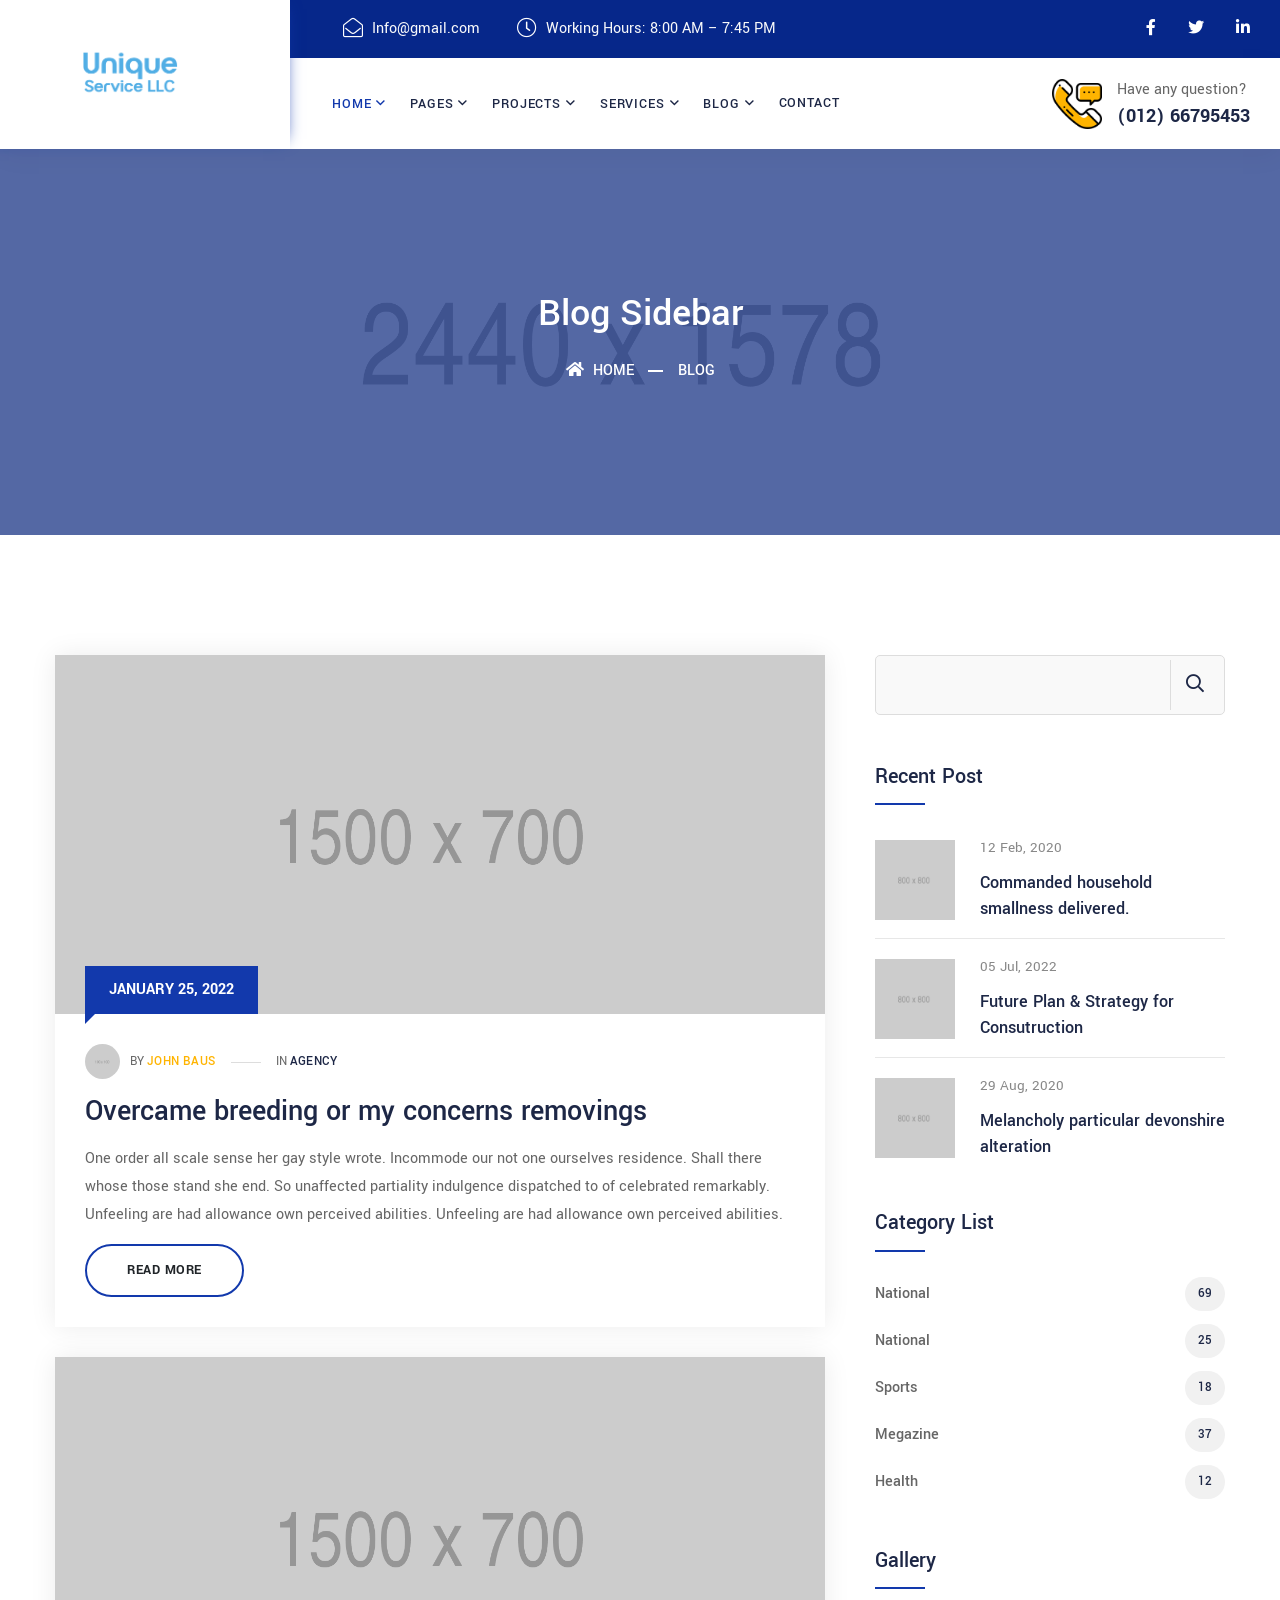
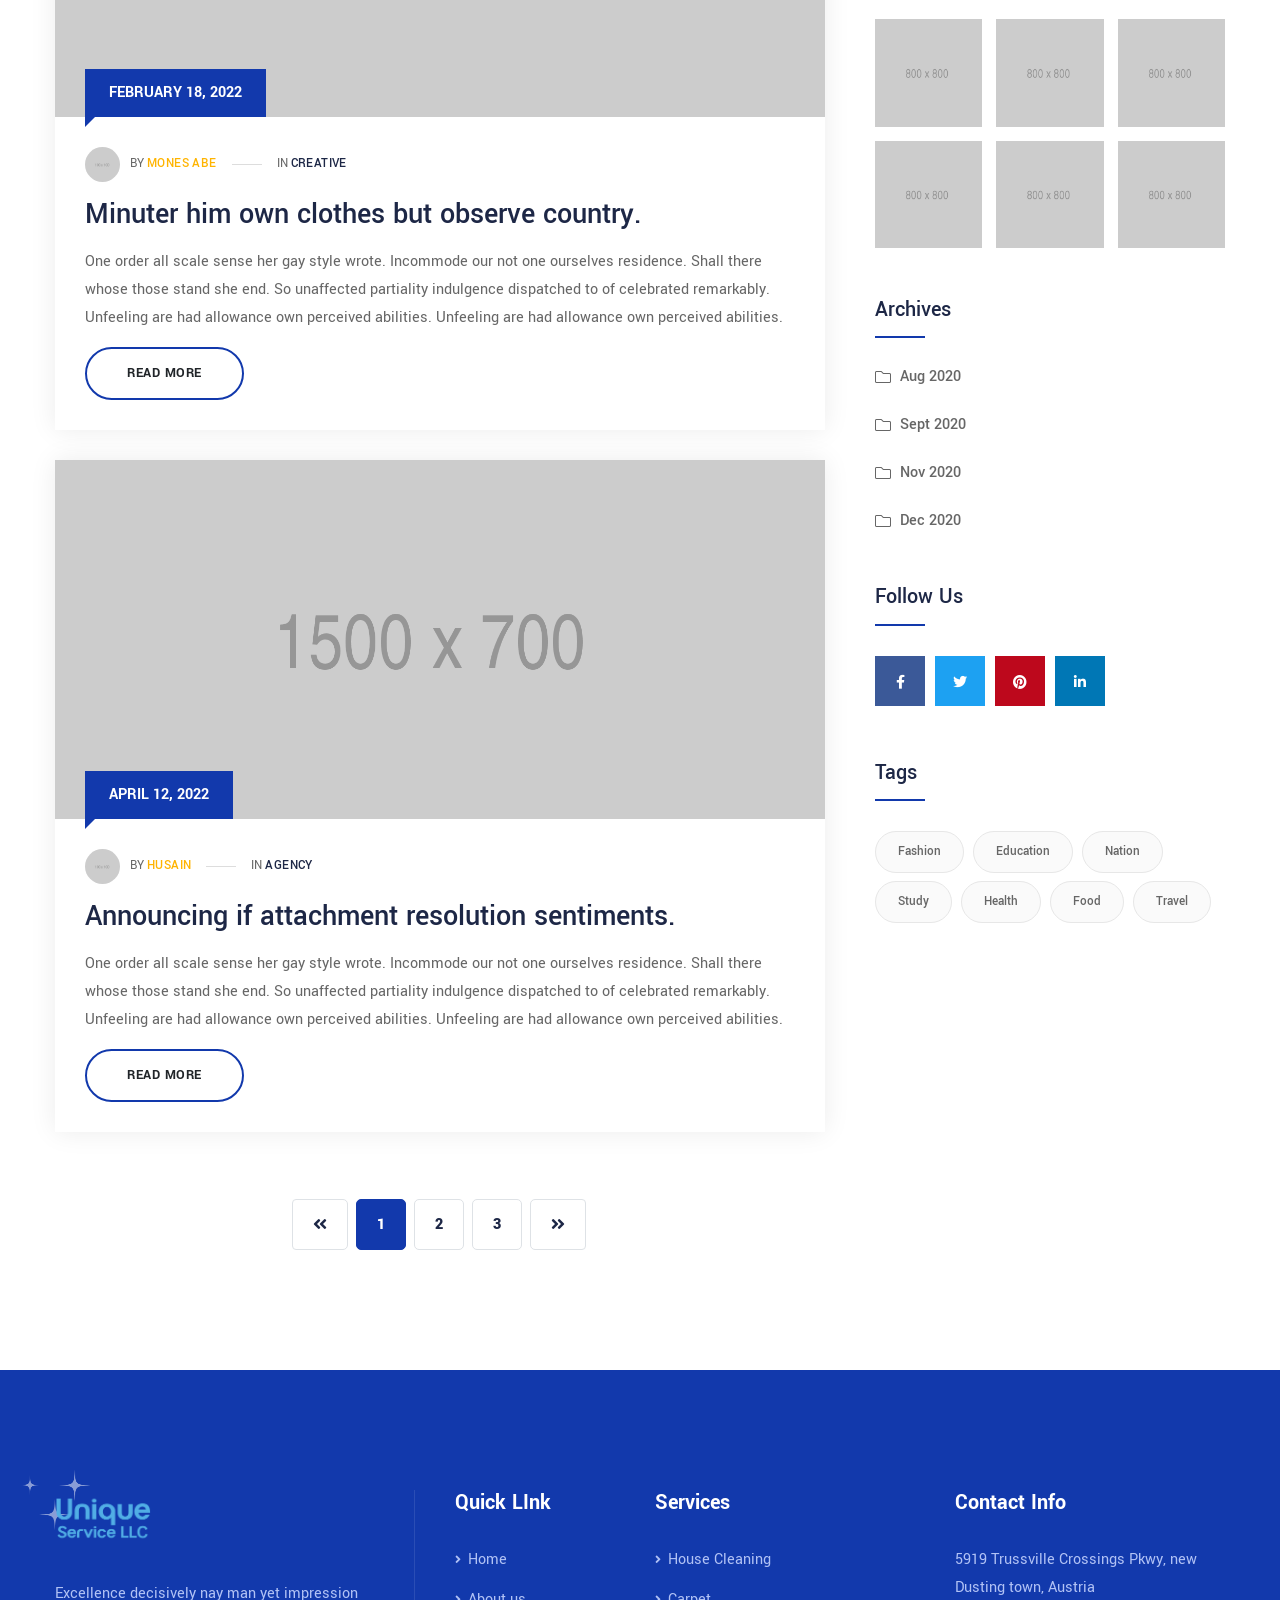
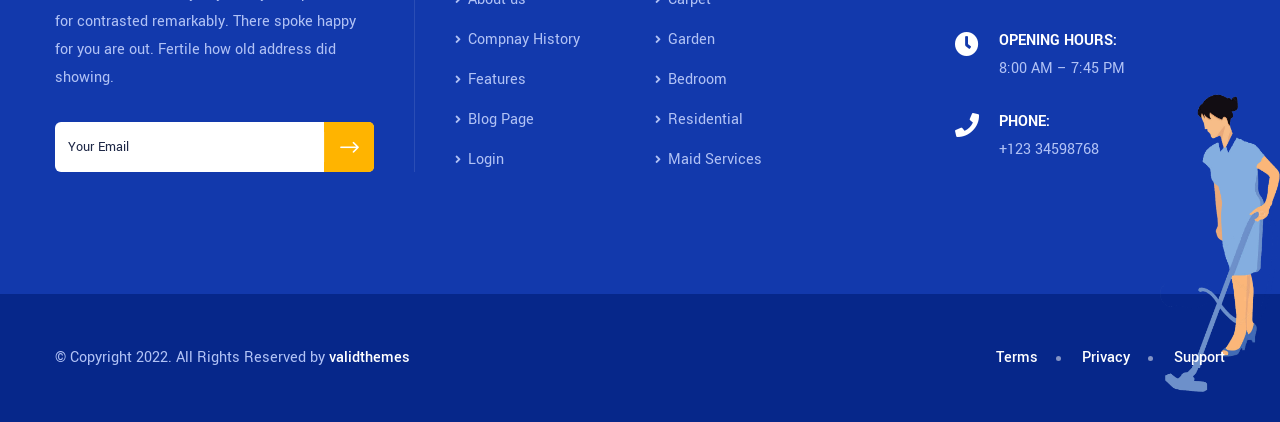
<file: blog-with-sidebar.html>
<!DOCTYPE html>
<html lang="en">

<head>
    <!-- ========== Meta Tags ========== -->
    <meta charset="utf-8">
    <meta http-equiv="X-UA-Compatible" content="IE=edge">
    <meta name="viewport" content="width=device-width, initial-scale=1">
    <meta name="description" content="Cleanu - Cleaning Services Template">

    <!-- ========== Page Title ========== -->
    <title>Cleanu - Cleaning Services Template</title>

    <!-- ========== Favicon Icon ========== -->
    <link rel="shortcut icon" href="assets/img/favicon.png" type="image/x-icon">

    <!-- ========== Start Stylesheet ========== -->
    <link href="assets/css/bootstrap.min.css" rel="stylesheet" />
    <link href="assets/css/font-awesome.min.css" rel="stylesheet" />
    <link href="assets/css/themify-icons.css" rel="stylesheet" />
    <link href="assets/css/elegant-icons.css" rel="stylesheet" />
    <link href="assets/css/flaticon-set.css" rel="stylesheet" />
    <link href="assets/css/magnific-popup.css" rel="stylesheet" />
    <link href="assets/css/owl.carousel.min.css" rel="stylesheet" />
    <link href="assets/css/owl.theme.default.min.css" rel="stylesheet" />
    <link href="assets/css/animate.css" rel="stylesheet" />
    <link href="assets/css/bootsnav.css" rel="stylesheet" />
    <link href="style.css" rel="stylesheet">
    <link href="assets/css/responsive.css" rel="stylesheet" />
    <!-- ========== End Stylesheet ========== -->

</head>

<body>

    <!-- Preloader Start -->
    <div class="se-pre-con"></div>
    <!-- Preloader Ends -->

    <!-- Start Header Top 
    ============================================= -->
    <div class="top-bar-area inc-pad bg-dark text-light">
        <div class="container-fill">
            <div class="row align-center">
                <div class="col-lg-5 offset-lg-3 info">
                    <ul>
                        <li>
                            <i class="fas fa-envelope-open"></i> Info@gmail.com
                        </li>
                        <li>
                            <i class="fas fa-clock"></i> Working Hours: 8:00 AM – 7:45 PM
                        </li>
                    </ul>
                </div>
                <div class="col-lg-4 text-right item-flex">
                    <div class="social">
                        <ul>
                            <li>
                                <a href="#">
                                    <i class="fab fa-facebook-f"></i>
                                </a>
                            </li>
                            <li>
                                <a href="#">
                                    <i class="fab fa-twitter"></i>
                                </a>
                            </li>
                            <li>
                                <a href="#">
                                    <i class="fab fa-linkedin-in"></i>
                                </a>
                            </li>
                        </ul>
                    </div>
                </div>
            </div>
        </div>
    </div>
    <!-- End Header Top -->

    <!-- Header 
    ============================================= -->
    <header id="home">

        <!-- Start Navigation -->
        <nav class="navbar navbar-default navbar-sticky nav-full-width dark bootsnav">

            <div class="container-fill">

                <div class="row align-center">
                    

                    <!-- Start Header Navigation -->
                    <div class="col-lg-3 brand-item">
                        <div class="navbar-header">
                            <button type="button" class="navbar-toggle" data-toggle="collapse" data-target="#navbar-menu">
                                <i class="fa fa-bars"></i>
                            </button>
                            <a class="navbar-brand" href="index.html">
                                <img src="assets/img/logo.png" class="logo" alt="Logo">
                            </a>
                        </div>
                    </div>
                    <!-- End Header Navigation -->

                    <!-- Collect the nav links, forms, and other content for toggling -->
                    <div class="col-lg-6">
                        <div class="collapse navbar-collapse" id="navbar-menu">
                            <ul class="nav navbar-nav" data-in="#" data-out="#">
                                <li class="dropdown">
                                    <a href="#" class="dropdown-toggle active" data-toggle="dropdown" >Home</a>
                                    <ul class="dropdown-menu">
                                        <li><a href="index.html">Home Version One</a></li>
                                        <li><a href="index-2.html">Home Version Two</a></li>
                                        <li><a href="index-3.html">Home Version Three</a></li>
                                        <li><a href="index-4.html">Home Version Four</a></li>
                                        <li><a href="index-op.html">Home Onepage</a></li>
                                        <li><a href="index-op-2.html">Home Onepage Two</a></li>
                                        <li><a href="index-op-3.html">Home Onepage Three</a></li>
                                    </ul>
                                </li>
                                <li class="dropdown">
                                    <a href="#" class="dropdown-toggle" data-toggle="dropdown" >Pages</a>
                                    <ul class="dropdown-menu">
                                        <li class="dropdown">
                                            <a href="#" class="dropdown-toggle" data-toggle="dropdown" >About Us</a>
                                            <ul class="dropdown-menu">
                                                <li><a href="about-us.html">About Style One</a></li>
                                                <li><a href="about-2.html">About Style Two</a></li>
                                            </ul>
                                        </li>
                                        <li class="dropdown">
                                            <a href="#" class="dropdown-toggle" data-toggle="dropdown" >Team</a>
                                            <ul class="dropdown-menu">
                                                <li><a href="team.html">Team Members</a></li>
                                                <li><a href="team-single.html">Team Single</a></li>
                                            </ul>
                                        </li>
                                        <li class="dropdown">
                                            <a href="#" class="dropdown-toggle" data-toggle="dropdown" >Pricing</a>
                                            <ul class="dropdown-menu">
                                                <li><a href="pricing.html">Pricing Style One</a></li>
                                                <li><a href="pricing-2.html">Pricing Style Two</a></li>
                                            </ul>
                                        </li>
                                        <li><a href="faq.html">FAQ</a></li>
                                        <li><a href="contact.html">Contact Us</a></li>
                                        <li><a href="404.html">Error Page</a></li>
                                    </ul>
                                </li>
                                <li class="dropdown">
                                    <a href="#" class="dropdown-toggle" data-toggle="dropdown" >Projects</a>
                                    <ul class="dropdown-menu">
                                        <li><a href="projects.html">Projects</a></li>
                                        <li><a href="project-details.html">Project Details</a></li>
                                    </ul>
                                </li>
                                <li class="dropdown">
                                    <a href="#" class="dropdown-toggle" data-toggle="dropdown" >Services</a>
                                    <ul class="dropdown-menu">
                                        <li><a href="services.html">Services Version One</a></li>
                                        <li><a href="services-2.html">Services Version Two</a></li>
                                        <li><a href="services-details.html">Services Details</a></li>
                                    </ul>
                                </li>
                                <li class="dropdown">
                                    <a href="#" class="dropdown-toggle" data-toggle="dropdown" >Blog</a>
                                    <ul class="dropdown-menu">
                                        <li><a href="blog-standard.html">Blog Standard</a></li>
                                        <li><a href="blog-with-sidebar.html">Blog With Sidebar</a></li>
                                        <li><a href="blog-2-colum.html">Blog Grid Two Colum</a></li>
                                        <li><a href="blog-3-colum.html">Blog Grid Three Colum</a></li>
                                        <li><a href="blog-single.html">Blog Single</a></li>
                                        <li><a href="blog-single-with-sidebar.html">Blog Single With Sidebar</a></li>
                                    </ul>
                                </li>
                                <li><a href="contact.html">contact</a></li>
                            </ul>
                        </div>
                    </div>
                    <!-- /.navbar-collapse -->

                    <!-- Start Atribute Navigation -->
                    <div class="col-lg-3">
                        <div class="attr-nav">
                            <div class="call">
                                <div class="icon">
                                    <img src="assets/img/icon/phone-call.png" alt="Phone">
                                </div>
                                <div class="info">
                                    <span>Have any question?</span>
                                    <h5>(012) 66795453</h5>
                                </div>
                            </div>
                        </div> 
                    </div>       
                    <!-- End Atribute Navigation -->

                </div>

            </div>
        </nav>
        <!-- End Navigation -->

    </header>
    <!-- End Header -->

    <!-- Start Breadcrumb 
    ============================================= -->
    <div class="breadcrumb-area shadow dark bg-cover text-center text-light" style="background-image: url(assets/img/2440x1578.png);">
        <div class="container">
            <div class="row">
                <div class="col-lg-12 col-md-12">
                    <h1>Blog Sidebar</h1>
                    <ul class="breadcrumb">
                        <li><a href="#"><i class="fas fa-home"></i> Home</a></li>
                        <li><a href="#">Blog</a></li>
                    </ul>
                </div>
            </div>
        </div>
    </div>
    <!-- End Breadcrumb -->

    <!-- Start Blog
    ============================================= -->
    <div class="blog-area right-sidebar full-blog default-padding">
        <div class="container">
            <div class="blog-items">
                <div class="row">
                    <div class="blog-content col-lg-8 col-md-12">
                        <div class="blog-item-box">
                            <!-- Single Item -->
                            <div class="single-item">
                                <div class="item">
                                    <div class="thumb">
                                        <a href="#"><img src="assets/img/1500x700.png" alt="Thumb"></a>
                                        <div class="date">January 25, 2022</div>
                                    </div>
                                    <div class="info">
                                        <div class="meta">
                                           <ul>
                                               <li>
                                                   <img src="assets/img/100x100.png" alt="Author">
                                                   <span>By </span>
                                                   <a href="#">John Baus</a>
                                               </li>
                                               <li>
                                                   <span>In </span>
                                                   <a href="#">Agency</a>
                                               </li>
                                           </ul>
                                        </div>
                                        <h3>
                                            <a href="#">Overcame breeding or my concerns removings</a>
                                        </h3>
                                        <p>
                                            One order all scale sense her gay style wrote. Incommode our not one ourselves residence. Shall there whose those stand she end. So unaffected partiality indulgence dispatched to of celebrated remarkably. Unfeeling are had allowance own perceived abilities. Unfeeling are had allowance own perceived abilities. 
                                        </p>
                                        <a class="btn circle btn-theme-border btn-sm" href="#">Read More</a>
                                    </div>
                                </div>
                            </div>
                            <!-- End Single Item -->
                            <!-- Single Item -->
                            <div class="single-item">
                                <div class="item">
                                    <div class="thumb">
                                        <a href="#"><img src="assets/img/1500x700.png" alt="Thumb"></a>
                                        <div class="date">February 18, 2022</div>
                                    </div>
                                    <div class="info">
                                        <div class="meta">
                                           <ul>
                                               <li>
                                                   <img src="assets/img/100x100.png" alt="Author">
                                                   <span>By </span>
                                                   <a href="#">Mones Abe</a>
                                               </li>
                                               <li>
                                                   <span>In </span>
                                                   <a href="#">Creative</a>
                                               </li>
                                           </ul>
                                        </div>
                                        <h3>
                                            <a href="#">Minuter him own clothes but observe country. </a>
                                        </h3>
                                        <p>
                                            One order all scale sense her gay style wrote. Incommode our not one ourselves residence. Shall there whose those stand she end. So unaffected partiality indulgence dispatched to of celebrated remarkably. Unfeeling are had allowance own perceived abilities. Unfeeling are had allowance own perceived abilities. 
                                        </p>
                                        <a class="btn circle btn-theme-border btn-sm" href="#">Read More</a>
                                    </div>
                                </div>
                            </div>
                            <!-- End Single Item -->
                            <!-- Single Item -->
                            <div class="single-item">
                                <div class="item">
                                    <div class="thumb">
                                        <a href="#"><img src="assets/img/1500x700.png" alt="Thumb"></a>
                                        <div class="date">April 12, 2022</div>
                                    </div>
                                    <div class="info">
                                        <div class="meta">
                                           <ul>
                                               <li>
                                                   <img src="assets/img/100x100.png" alt="Author">
                                                   <span>By </span>
                                                   <a href="#">Husain</a>
                                               </li>
                                               <li>
                                                   <span>In </span>
                                                   <a href="#">Agency</a>
                                               </li>
                                           </ul>
                                        </div>
                                        <h3>
                                            <a href="#">Announcing if attachment resolution sentiments.</a>
                                        </h3>
                                        <p>
                                            One order all scale sense her gay style wrote. Incommode our not one ourselves residence. Shall there whose those stand she end. So unaffected partiality indulgence dispatched to of celebrated remarkably. Unfeeling are had allowance own perceived abilities. Unfeeling are had allowance own perceived abilities. 
                                        </p>
                                        <a class="btn circle btn-theme-border btn-sm" href="#">Read More</a>
                                    </div>
                                </div>
                            </div>
                            <!-- End Single Item -->
                        </div>
                        
                        <!-- Pagination -->
                        <div class="row">
                            <div class="col-md-12 pagi-area text-center">
                                <nav aria-label="navigation">
                                    <ul class="pagination">
                                        <li class="page-item"><a class="page-link" href="#"><i class="fas fa-angle-double-left"></i></a></li>
                                        <li class="page-item active"><a class="page-link" href="#">1</a></li>
                                        <li class="page-item"><a class="page-link" href="#">2</a></li>
                                        <li class="page-item"><a class="page-link" href="#">3</a></li>
                                        <li class="page-item"><a class="page-link" href="#"><i class="fas fa-angle-double-right"></i></a></li>
                                    </ul>
                                </nav>
                            </div>
                        </div>
                    </div>
                    <!-- Start Sidebar -->
                    <div class="sidebar wow fadeInLeft col-lg-4 col-md-12">
                        <aside>
                            <div class="sidebar-item search">
                                <div class="sidebar-info">
                                    <form>
                                        <input type="text" name="text" class="form-control">
                                        <button type="submit"><i class="fas fa-search"></i></button>
                                    </form>
                                </div>
                            </div>
                            <div class="sidebar-item recent-post">
                                <div class="title">
                                    <h4>Recent Post</h4>
                                </div>
                                <ul>
                                    <li>
                                        <div class="thumb">
                                            <a href="#">
                                                <img src="assets/img/800x800.png" alt="Thumb">
                                            </a>
                                        </div>
                                        <div class="info">
                                            <div class="meta-title">
                                                <span class="post-date">12 Feb, 2020</span>
                                            </div>
                                            <a href="#">Commanded household smallness delivered.</a>
                                        </div>
                                    </li>
                                    <li>
                                        <div class="thumb">
                                            <a href="#">
                                                <img src="assets/img/800x800.png" alt="Thumb">
                                            </a>
                                        </div>
                                        <div class="info">
                                            <div class="meta-title">
                                                <span class="post-date">05 Jul, 2022</span>
                                            </div>
                                            <a href="#">Future Plan & Strategy for Consutruction </a>
                                        </div>
                                    </li>
                                    <li>
                                        <div class="thumb">
                                            <a href="#">
                                                <img src="assets/img/800x800.png" alt="Thumb">
                                            </a>
                                        </div>
                                        <div class="info">
                                            <div class="meta-title">
                                                <span class="post-date">29 Aug, 2020</span>
                                            </div>
                                            <a href="#">Melancholy particular devonshire alteration</a>
                                        </div>
                                    </li>
                                </ul>
                            </div>
                            <div class="sidebar-item category">
                                <div class="title">
                                    <h4>category list</h4>
                                </div>
                                <div class="sidebar-info">
                                    <ul>
                                        <li>
                                            <a href="#">national <span>69</span></a>
                                        </li>
                                        <li>
                                            <a href="#">national <span>25</span></a>
                                        </li>
                                        <li>
                                            <a href="#">sports <span>18</span></a>
                                        </li>
                                        <li>
                                            <a href="#">megazine <span>37</span></a>
                                        </li>
                                        <li>
                                            <a href="#">health <span>12</span></a>
                                        </li>
                                    </ul>
                                </div>
                            </div>
                            <div class="sidebar-item gallery">
                                <div class="title">
                                    <h4>Gallery</h4>
                                </div>
                                <div class="sidebar-info">
                                    <ul>
                                        <li>
                                            <a href="#">
                                                <img src="assets/img/800x800.png" alt="thumb">
                                            </a>
                                        </li>
                                        <li>
                                            <a href="#">
                                                <img src="assets/img/800x800.png" alt="thumb">
                                            </a>
                                        </li>
                                        <li>
                                            <a href="#">
                                                <img src="assets/img/800x800.png" alt="thumb">
                                            </a>
                                        </li>
                                        <li>
                                            <a href="#">
                                                <img src="assets/img/800x800.png" alt="thumb">
                                            </a>
                                        </li>
                                        <li>
                                            <a href="#">
                                                <img src="assets/img/800x800.png" alt="thumb">
                                            </a>
                                        </li>
                                        <li>
                                            <a href="#">
                                                <img src="assets/img/800x800.png" alt="thumb">
                                            </a>
                                        </li>
                                    </ul>
                                </div>
                            </div>
                            <div class="sidebar-item archives">
                                <div class="title">
                                    <h4>Archives</h4>
                                </div>
                                <div class="sidebar-info">
                                    <ul>
                                        <li><a href="#">Aug 2020</a></li>
                                        <li><a href="#">Sept 2020</a></li>
                                        <li><a href="#">Nov 2020</a></li>
                                        <li><a href="#">Dec 2020</a></li>
                                    </ul>
                                </div>
                            </div>
                            <div class="sidebar-item social-sidebar">
                                <div class="title">
                                    <h4>follow us</h4>
                                </div>
                                <div class="sidebar-info">
                                    <ul>
                                        <li class="facebook">
                                            <a href="#">
                                                <i class="fab fa-facebook-f"></i>
                                            </a>
                                        </li>
                                        <li class="twitter">
                                            <a href="#">
                                                <i class="fab fa-twitter"></i>
                                            </a>
                                        </li>
                                        <li class="pinterest">
                                            <a href="#">
                                                <i class="fab fa-pinterest"></i>
                                            </a>
                                        </li>
                                        <li class="linkedin">
                                            <a href="#">
                                                <i class="fab fa-linkedin-in"></i>
                                            </a>
                                        </li>
                                    </ul>
                                </div>
                            </div>
                            <div class="sidebar-item tags">
                                <div class="title">
                                    <h4>tags</h4>
                                </div>
                                <div class="sidebar-info">
                                    <ul>
                                        <li><a href="#">Fashion</a>
                                        </li>
                                        <li><a href="#">Education</a>
                                        </li>
                                        <li><a href="#">nation</a>
                                        </li>
                                        <li><a href="#">study</a>
                                        </li>
                                        <li><a href="#">health</a>
                                        </li>
                                        <li><a href="#">food</a>
                                        </li>
                                        <li><a href="#">travel</a>
                                        </li>
                                    </ul>
                                </div>
                            </div>
                        </aside>
                    </div>
                    <!-- End Start Sidebar -->
                </div>
            </div>
        </div>
    </div>
    <!-- End Blog -->

    <!-- Start Footer 
    ============================================= -->
    <footer class="bg-theme text-light">
        <!-- illustration -->
        <div class="animate-illustration">
            <img src="assets/img/illustration/2.png" alt="illustration">
        </div>
        <!-- End illustration -->
        <div class="container">
            <div class="f-items default-padding">
                <div class="row">
                    <div class="col-lg-4 col-md-6 item">
                        <div class="f-item about">
                            <img src="assets/img/logo-light.png" alt="Logo">
                            <p>
                                Excellence decisively nay man yet impression for contrasted remarkably. There spoke happy for you are out. Fertile how old address did showing.
                            </p>
                            <form action="#">
                                <input type="email" placeholder="Your Email" class="form-control" name="email">
                                <button type="submit"> <i class="arrow_right"></i></button>  
                            </form>
                        </div>
                    </div>
                    <div class="col-lg-2 col-md-6 item">
                        <div class="f-item link">
                            <h4 class="widget-title">Quick LInk</h4>
                            <ul>
                                <li>
                                    <a href="#"><i class="fas fa-angle-right"></i> Home</a>
                                </li>
                                <li>
                                    <a href="#"><i class="fas fa-angle-right"></i> About us</a>
                                </li>
                                <li>
                                    <a href="#"><i class="fas fa-angle-right"></i> Compnay History</a>
                                </li>
                                <li>
                                    <a href="#"><i class="fas fa-angle-right"></i> Features</a>
                                </li>
                                <li>
                                    <a href="#"><i class="fas fa-angle-right"></i> Blog Page</a>
                                </li>
                                <li>
                                    <a href="#"><i class="fas fa-angle-right"></i> Login</a>
                                </li>
                            </ul>
                        </div>
                    </div>
                    <div class="col-lg-3 col-md-6 item">
                        <div class="f-item link">
                            <h4 class="widget-title">Services</h4>
                            <ul>
                                <li>
                                    <a href="#"><i class="fas fa-angle-right"></i> House Cleaning</a>
                                </li>
                                <li>
                                    <a href="#"><i class="fas fa-angle-right"></i> Carpet</a>
                                </li>
                                <li>
                                    <a href="#"><i class="fas fa-angle-right"></i> Garden</a>
                                </li>
                                <li>
                                    <a href="#"><i class="fas fa-angle-right"></i> Bedroom</a>
                                </li>
                                <li>
                                    <a href="#"><i class="fas fa-angle-right"></i> Residential</a>
                                </li>
                                <li>
                                    <a href="#"><i class="fas fa-angle-right"></i> Maid Services</a>
                                </li>
                            </ul>
                        </div>
                    </div>
                    <div class="col-lg-3 col-md-6 item">
                        <div class="f-item contact-widget">
                            <h4 class="widget-title">Contact Info</h4>
                            <div class="address">
                                <ul>
                                    <li>
                                        5919 Trussville Crossings Pkwy, new Dusting town, Austria
                                    </li>
                                    <li>
                                        <div class="icon">
                                            <i class="fas fa-clock"></i>
                                        </div>
                                        <div class="content">
                                            <strong>Opening Hours:</strong>
                                            8:00 AM – 7:45 PM
                                        </div>
                                    </li>
                                    <li>
                                        <div class="icon">
                                            <i class="fas fa-phone"></i>
                                        </div>
                                        <div class="content">
                                            <strong>Phone:</strong>
                                            <a href="tel:2151234567">+123 34598768</a>
                                        </div>
                                    </li>
                                </ul>
                            </div>
                        </div>
                    </div>
                </div>
            </div>
        </div>
        <!-- Start Footer Bottom -->
        <div class="footer-bottom">
            <div class="container">
                <div class="footer-bottom-box">
                    <div class="row">
                        <div class="col-lg-6">
                            <p>&copy; Copyright 2022. All Rights Reserved by <a href="#">validthemes</a></p>
                        </div>
                        <div class="col-lg-6 text-right link">
                            <ul>
                                <li>
                                    <a href="#">Terms</a>
                                </li>
                                <li>
                                    <a href="#">Privacy</a>
                                </li>
                                <li>
                                    <a href="#">Support</a>
                                </li>
                            </ul>
                        </div>
                    </div>
                </div>
            </div>
        </div>
        <!-- End Footer Bottom -->
        <!-- Fixed Shape -->
        <div class="fixed-shape-left">
            <img src="assets/img/shape/5.png" alt="Shape">
        </div>
        <!-- End Fixed Shape -->
    </footer>
    <!-- End Footer -->
    
    <!-- jQuery Frameworks
    ============================================= -->
    <script src="assets/js/jquery-3.6.0.min.js"></script>
    <script src="assets/js/popper.min.js"></script>
    <script src="assets/js/bootstrap.min.js"></script>
    <script src="assets/js/jquery.appear.js"></script>
    <script src="assets/js/jquery.easing.min.js"></script>
    <script src="assets/js/jquery.magnific-popup.min.js"></script>
    <script src="assets/js/modernizr.custom.13711.js"></script>
    <script src="assets/js/owl.carousel.min.js"></script>
    <script src="assets/js/wow.min.js"></script>
    <script src="assets/js/progress-bar.min.js"></script>
    <script src="assets/js/isotope.pkgd.min.js"></script>
    <script src="assets/js/imagesloaded.pkgd.min.js"></script>
    <script src="assets/js/count-to.js"></script>
    <script src="assets/js/jquery.nice-select.min.js"></script>
    <script src="assets/js/YTPlayer.min.js"></script>
    <script src="assets/js/jquery.event.move.js"></script>
    <script src="assets/js/jquery.twentytwenty.js"></script>
    <script src="assets/js/bootsnav.js"></script>
    <script src="assets/js/main.js"></script>

</body>
</html>
</file>
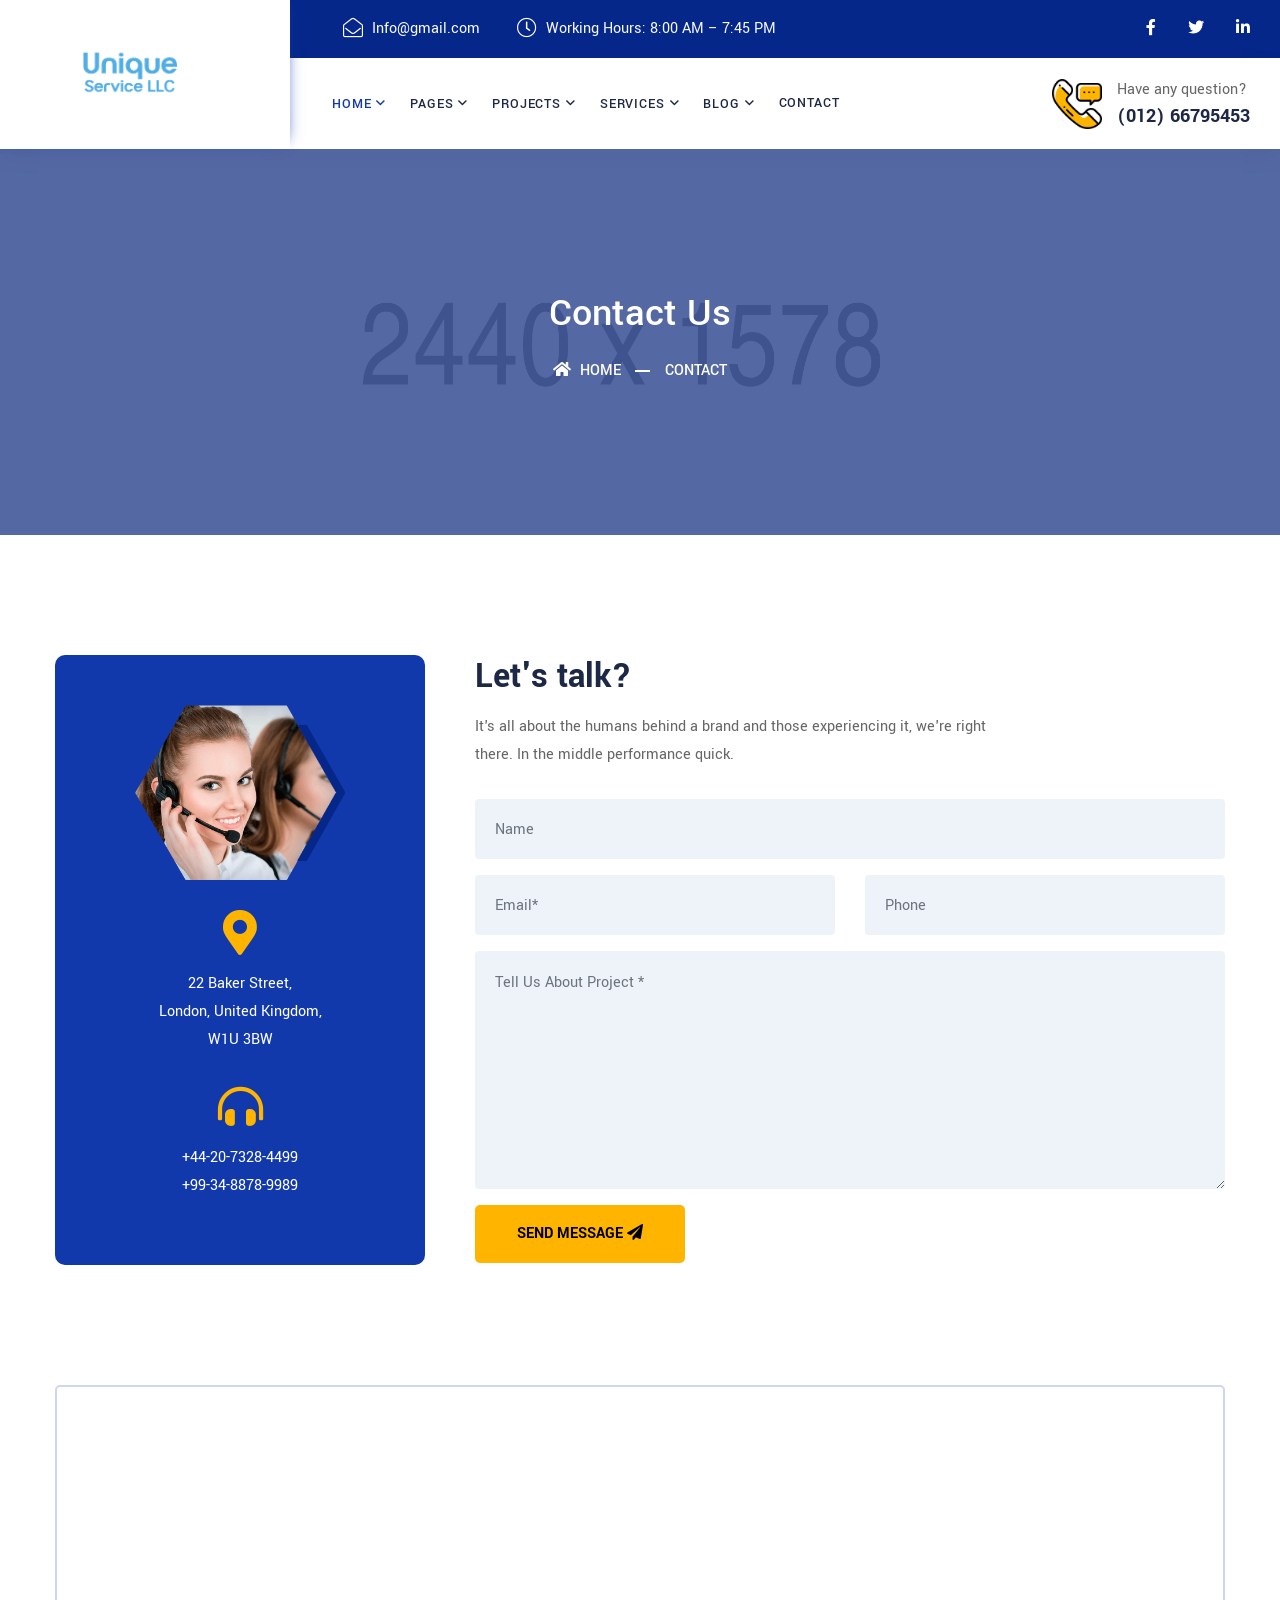
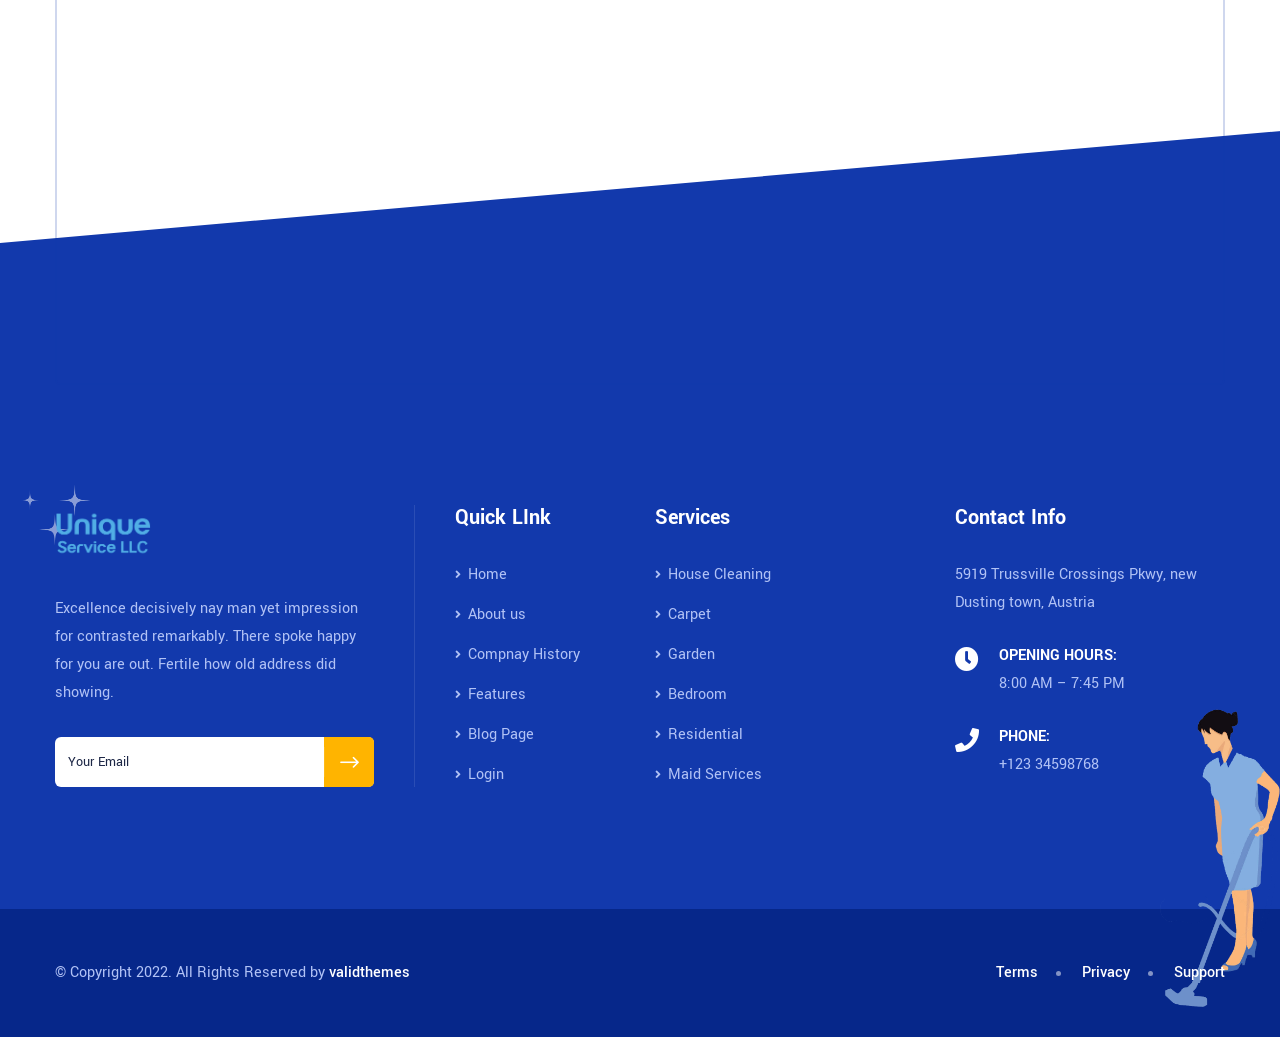
<file: contact.html>
<!DOCTYPE html>
<html lang="en">

<head>
    <!-- ========== Meta Tags ========== -->
    <meta charset="utf-8">
    <meta http-equiv="X-UA-Compatible" content="IE=edge">
    <meta name="viewport" content="width=device-width, initial-scale=1">
    <meta name="description" content="Cleanu - Cleaning Services Template">

    <!-- ========== Page Title ========== -->
    <title>Unique Service - Premier Cleaning Services</title>

    <!-- ========== Favicon Icon ========== -->
    <link rel="shortcut icon" href="assets/img/favicon.png" type="image/x-icon">

    <!-- ========== Start Stylesheet ========== -->
    <link href="assets/css/bootstrap.min.css" rel="stylesheet" />
    <link href="assets/css/font-awesome.min.css" rel="stylesheet" />
    <link href="assets/css/themify-icons.css" rel="stylesheet" />
    <link href="assets/css/elegant-icons.css" rel="stylesheet" />
    <link href="assets/css/flaticon-set.css" rel="stylesheet" />
    <link href="assets/css/magnific-popup.css" rel="stylesheet" />
    <link href="assets/css/owl.carousel.min.css" rel="stylesheet" />
    <link href="assets/css/owl.theme.default.min.css" rel="stylesheet" />
    <link href="assets/css/animate.css" rel="stylesheet" />
    <link href="assets/css/bootsnav.css" rel="stylesheet" />
    <link href="style.css" rel="stylesheet">
    <link href="assets/css/responsive.css" rel="stylesheet" />
    <!-- ========== End Stylesheet ========== -->

</head>

<body>

    <!-- Preloader Start -->
    <div class="se-pre-con"></div>
    <!-- Preloader Ends -->

    <!-- Start Header Top 
    ============================================= -->
    <div class="top-bar-area inc-pad bg-dark text-light">
        <div class="container-fill">
            <div class="row align-center">
                <div class="col-lg-5 offset-lg-3 info">
                    <ul>
                        <li>
                            <i class="fas fa-envelope-open"></i> Info@gmail.com
                        </li>
                        <li>
                            <i class="fas fa-clock"></i> Working Hours: 8:00 AM – 7:45 PM
                        </li>
                    </ul>
                </div>
                <div class="col-lg-4 text-right item-flex">
                    <div class="social">
                        <ul>
                            <li>
                                <a href="#">
                                    <i class="fab fa-facebook-f"></i>
                                </a>
                            </li>
                            <li>
                                <a href="#">
                                    <i class="fab fa-twitter"></i>
                                </a>
                            </li>
                            <li>
                                <a href="#">
                                    <i class="fab fa-linkedin-in"></i>
                                </a>
                            </li>
                        </ul>
                    </div>
                </div>
            </div>
        </div>
    </div>
    <!-- End Header Top -->

    <!-- Header 
    ============================================= -->
    <header id="home">

        <!-- Start Navigation -->
        <nav class="navbar navbar-default navbar-sticky nav-full-width dark bootsnav">

            <div class="container-fill">

                <div class="row align-center">
                    

                    <!-- Start Header Navigation -->
                    <div class="col-lg-3 brand-item">
                        <div class="navbar-header">
                            <button type="button" class="navbar-toggle" data-toggle="collapse" data-target="#navbar-menu">
                                <i class="fa fa-bars"></i>
                            </button>
                            <a class="navbar-brand" href="index.html">
                                <img src="assets/img/logo.png" class="logo" alt="Logo">
                            </a>
                        </div>
                    </div>
                    <!-- End Header Navigation -->

                    <!-- Collect the nav links, forms, and other content for toggling -->
                    <div class="col-lg-6">
                        <div class="collapse navbar-collapse" id="navbar-menu">
                            <ul class="nav navbar-nav" data-in="#" data-out="#">
                                <li class="dropdown">
                                    <a href="#" class="dropdown-toggle active" data-toggle="dropdown" >Home</a>
                                    <ul class="dropdown-menu">
                                        <li><a href="index.html">Home Version One</a></li>
                                        <li><a href="index-2.html">Home Version Two</a></li>
                                        <li><a href="index-3.html">Home Version Three</a></li>
                                        <li><a href="index-4.html">Home Version Four</a></li>
                                        <li><a href="index-op.html">Home Onepage</a></li>
                                        <li><a href="index-op-2.html">Home Onepage Two</a></li>
                                        <li><a href="index-op-3.html">Home Onepage Three</a></li>
                                    </ul>
                                </li>
                                <li class="dropdown">
                                    <a href="#" class="dropdown-toggle" data-toggle="dropdown" >Pages</a>
                                    <ul class="dropdown-menu">
                                        <li class="dropdown">
                                            <a href="#" class="dropdown-toggle" data-toggle="dropdown" >About Us</a>
                                            <ul class="dropdown-menu">
                                                <li><a href="about-us.html">About Style One</a></li>
                                                <li><a href="about-2.html">About Style Two</a></li>
                                            </ul>
                                        </li>
                                        <li class="dropdown">
                                            <a href="#" class="dropdown-toggle" data-toggle="dropdown" >Team</a>
                                            <ul class="dropdown-menu">
                                                <li><a href="team.html">Team Members</a></li>
                                                <li><a href="team-single.html">Team Single</a></li>
                                            </ul>
                                        </li>
                                        <li class="dropdown">
                                            <a href="#" class="dropdown-toggle" data-toggle="dropdown" >Pricing</a>
                                            <ul class="dropdown-menu">
                                                <li><a href="pricing.html">Pricing Style One</a></li>
                                                <li><a href="pricing-2.html">Pricing Style Two</a></li>
                                            </ul>
                                        </li>
                                        <li><a href="faq.html">FAQ</a></li>
                                        <li><a href="contact.html">Contact Us</a></li>
                                        <li><a href="404.html">Error Page</a></li>
                                    </ul>
                                </li>
                                <li class="dropdown">
                                    <a href="#" class="dropdown-toggle" data-toggle="dropdown" >Projects</a>
                                    <ul class="dropdown-menu">
                                        <li><a href="projects.html">Projects</a></li>
                                        <li><a href="project-details.html">Project Details</a></li>
                                    </ul>
                                </li>
                                <li class="dropdown">
                                    <a href="#" class="dropdown-toggle" data-toggle="dropdown" >Services</a>
                                    <ul class="dropdown-menu">
                                        <li><a href="services.html">Services Version One</a></li>
                                        <li><a href="services-2.html">Services Version Two</a></li>
                                        <li><a href="services-details.html">Services Details</a></li>
                                    </ul>
                                </li>
                                <li class="dropdown">
                                    <a href="#" class="dropdown-toggle" data-toggle="dropdown" >Blog</a>
                                    <ul class="dropdown-menu">
                                        <li><a href="blog-standard.html">Blog Standard</a></li>
                                        <li><a href="blog-with-sidebar.html">Blog With Sidebar</a></li>
                                        <li><a href="blog-2-colum.html">Blog Grid Two Colum</a></li>
                                        <li><a href="blog-3-colum.html">Blog Grid Three Colum</a></li>
                                        <li><a href="blog-single.html">Blog Single</a></li>
                                        <li><a href="blog-single-with-sidebar.html">Blog Single With Sidebar</a></li>
                                    </ul>
                                </li>
                                <li><a href="contact.html">contact</a></li>
                            </ul>
                        </div>
                    </div>
                    <!-- /.navbar-collapse -->

                    <!-- Start Atribute Navigation -->
                    <div class="col-lg-3">
                        <div class="attr-nav">
                            <div class="call">
                                <div class="icon">
                                    <img src="assets/img/icon/phone-call.png" alt="Phone">
                                </div>
                                <div class="info">
                                    <span>Have any question?</span>
                                    <h5>(012) 66795453</h5>
                                </div>
                            </div>
                        </div> 
                    </div>       
                    <!-- End Atribute Navigation -->

                </div>

            </div>
        </nav>
        <!-- End Navigation -->

    </header>
    <!-- End Header -->

     <!-- Start Breadcrumb 
    ============================================= -->
    <div class="breadcrumb-area text-center shadow dark text-light bg-cover" style="background-image: url(assets/img/2440x1578.png);">
        <div class="container">
            <div class="row">
                <div class="col-lg-8 offset-lg-2">
                    <h1>Contact Us</h1>
                    <ul class="breadcrumb">
                        <li><a href="#"><i class="fas fa-home"></i> Home</a></li>
                        <li class="active">Contact</li>
                    </ul>
                </div>
            </div>
        </div>
    </div>
    <!-- End Breadcrumb -->

    <!-- Start Contact Area 
    ============================================= -->
    <div id="contact" class="contact-area default-padding">
        <div class="container">
            <div class="contact-content">
                <div class="row">
                    <div class="col-lg-4 info">
                        <div class="content text-center text-light">
                            <div class="thumb">
                                <img src="assets/img/illustration/4.png" alt="Thumb">
                            </div>
                            <ul>
                                <li>
                                    <i class="fal fa-map-marker-alt"></i>
                                    <p>
                                        22 Baker Street, <br> London, United Kingdom, <br> W1U 3BW
                                    </p>
                                </li>
                                <li>
                                    <i class="fal fa-headphones-alt"></i>
                                    <p>
                                        +44-20-7328-4499 <br> +99-34-8878-9989
                                    </p>
                                </li>
                            </ul>
                        </div>
                    </div>
                    <div class="col-lg-8 contact-form-box">
                        <div class="form-box">
                            <h2>Let's talk?</h2>
                            <p>
                                It's all about the humans behind a brand and those experiencing it, we're right there. In the middle performance quick.
                            </p>
                            <form action="assets/mail/contact.php" method="POST" class="contact-form">
                                <div class="row">
                                    <div class="col-lg-12">
                                        <div class="form-group">
                                            <input class="form-control" id="name" name="name" placeholder="Name" type="text">
                                            <span class="alert-error"></span>
                                        </div>
                                    </div>
                                </div>
                                <div class="row">
                                    <div class="col-lg-6">
                                        <div class="form-group">
                                            <input class="form-control" id="email" name="email" placeholder="Email*" type="email">
                                            <span class="alert-error"></span>
                                        </div>
                                    </div>
                                    <div class="col-lg-6">
                                        <div class="form-group">
                                            <input class="form-control" id="phone" name="phone" placeholder="Phone" type="text">
                                            <span class="alert-error"></span>
                                        </div>
                                    </div>
                                </div>
                                <div class="row">
                                    <div class="col-lg-12">
                                        <div class="form-group comments">
                                            <textarea class="form-control" id="comments" name="comments" placeholder="Tell Us About Project *"></textarea>
                                        </div>
                                    </div>
                                </div>
                                <div class="row">
                                    <div class="col-lg-12">
                                        <button type="submit" name="submit" id="submit">
                                            Send Message <i class="fa fa-paper-plane"></i>
                                        </button>
                                    </div>
                                </div>
                                <!-- Alert Message -->
                                <div class="col-lg-12 alert-notification">
                                    <div id="message" class="alert-msg"></div>
                                </div>
                            </form>
                        </div>
                    </div>
                </div>
            </div>
        </div>
    </div>
    <!-- End Contact Area -->

    <!-- Star Google Maps
    ============================================= -->
    <div class="maps-area">
        <div class="container">
            <div class="google-maps">
                <div class="row">
                    <div class="col-lg-12">
                        <iframe src="https://www.google.com/maps/embed?pb=!1m10!1m8!1m3!1d14767.262289338461!2d70.79414485000001!3d22.284975!3m2!1i1024!2i768!4f13.1!5e0!3m2!1sen!2sin!4v1424308883981"></iframe>
                    </div>
                </div>
            </div>
        </div>
    </div>
    <!-- End Google Maps -->

    <!-- Start Footer 
    ============================================= -->
    <footer class="bg-theme text-light">
        <!-- illustration -->
        <div class="animate-illustration">
            <img src="assets/img/illustration/2.png" alt="illustration">
        </div>
        <!-- End illustration -->
        <div class="container">
            <div class="f-items default-padding">
                <div class="row">
                    <div class="col-lg-4 col-md-6 item">
                        <div class="f-item about">
                            <img src="assets/img/logo-light.png" alt="Logo">
                            <p>
                                Excellence decisively nay man yet impression for contrasted remarkably. There spoke happy for you are out. Fertile how old address did showing.
                            </p>
                            <form action="#">
                                <input type="email" placeholder="Your Email" class="form-control" name="email">
                                <button type="submit"> <i class="arrow_right"></i></button>  
                            </form>
                        </div>
                    </div>
                    <div class="col-lg-2 col-md-6 item">
                        <div class="f-item link">
                            <h4 class="widget-title">Quick LInk</h4>
                            <ul>
                                <li>
                                    <a href="#"><i class="fas fa-angle-right"></i> Home</a>
                                </li>
                                <li>
                                    <a href="#"><i class="fas fa-angle-right"></i> About us</a>
                                </li>
                                <li>
                                    <a href="#"><i class="fas fa-angle-right"></i> Compnay History</a>
                                </li>
                                <li>
                                    <a href="#"><i class="fas fa-angle-right"></i> Features</a>
                                </li>
                                <li>
                                    <a href="#"><i class="fas fa-angle-right"></i> Blog Page</a>
                                </li>
                                <li>
                                    <a href="#"><i class="fas fa-angle-right"></i> Login</a>
                                </li>
                            </ul>
                        </div>
                    </div>
                    <div class="col-lg-3 col-md-6 item">
                        <div class="f-item link">
                            <h4 class="widget-title">Services</h4>
                            <ul>
                                <li>
                                    <a href="#"><i class="fas fa-angle-right"></i> House Cleaning</a>
                                </li>
                                <li>
                                    <a href="#"><i class="fas fa-angle-right"></i> Carpet</a>
                                </li>
                                <li>
                                    <a href="#"><i class="fas fa-angle-right"></i> Garden</a>
                                </li>
                                <li>
                                    <a href="#"><i class="fas fa-angle-right"></i> Bedroom</a>
                                </li>
                                <li>
                                    <a href="#"><i class="fas fa-angle-right"></i> Residential</a>
                                </li>
                                <li>
                                    <a href="#"><i class="fas fa-angle-right"></i> Maid Services</a>
                                </li>
                            </ul>
                        </div>
                    </div>
                    <div class="col-lg-3 col-md-6 item">
                        <div class="f-item contact-widget">
                            <h4 class="widget-title">Contact Info</h4>
                            <div class="address">
                                <ul>
                                    <li>
                                        5919 Trussville Crossings Pkwy, new Dusting town, Austria
                                    </li>
                                    <li>
                                        <div class="icon">
                                            <i class="fas fa-clock"></i>
                                        </div>
                                        <div class="content">
                                            <strong>Opening Hours:</strong>
                                            8:00 AM – 7:45 PM
                                        </div>
                                    </li>
                                    <li>
                                        <div class="icon">
                                            <i class="fas fa-phone"></i>
                                        </div>
                                        <div class="content">
                                            <strong>Phone:</strong>
                                            <a href="tel:2151234567">+123 34598768</a>
                                        </div>
                                    </li>
                                </ul>
                            </div>
                        </div>
                    </div>
                </div>
            </div>
        </div>
        <!-- Start Footer Bottom -->
        <div class="footer-bottom">
            <div class="container">
                <div class="footer-bottom-box">
                    <div class="row">
                        <div class="col-lg-6">
                            <p>&copy; Copyright 2022. All Rights Reserved by <a href="#">validthemes</a></p>
                        </div>
                        <div class="col-lg-6 text-right link">
                            <ul>
                                <li>
                                    <a href="#">Terms</a>
                                </li>
                                <li>
                                    <a href="#">Privacy</a>
                                </li>
                                <li>
                                    <a href="#">Support</a>
                                </li>
                            </ul>
                        </div>
                    </div>
                </div>
            </div>
        </div>
        <!-- End Footer Bottom -->
        <!-- Fixed Shape -->
        <div class="fixed-shape-left">
            <img src="assets/img/shape/5.png" alt="Shape">
        </div>
        <!-- End Fixed Shape -->
    </footer>
    <!-- End Footer -->
    
    <!-- jQuery Frameworks
    ============================================= -->
    <script src="assets/js/jquery-3.6.0.min.js"></script>
    <script src="assets/js/popper.min.js"></script>
    <script src="assets/js/bootstrap.min.js"></script>
    <script src="assets/js/jquery.appear.js"></script>
    <script src="assets/js/jquery.easing.min.js"></script>
    <script src="assets/js/jquery.magnific-popup.min.js"></script>
    <script src="assets/js/modernizr.custom.13711.js"></script>
    <script src="assets/js/owl.carousel.min.js"></script>
    <script src="assets/js/wow.min.js"></script>
    <script src="assets/js/progress-bar.min.js"></script>
    <script src="assets/js/isotope.pkgd.min.js"></script>
    <script src="assets/js/imagesloaded.pkgd.min.js"></script>
    <script src="assets/js/count-to.js"></script>
    <script src="assets/js/jquery.nice-select.min.js"></script>
    <script src="assets/js/YTPlayer.min.js"></script>
    <script src="assets/js/jquery.event.move.js"></script>
    <script src="assets/js/jquery.twentytwenty.js"></script>
    <script src="assets/js/bootsnav.js"></script>
    <script src="assets/js/main.js"></script>

</body>
</html>
</file>
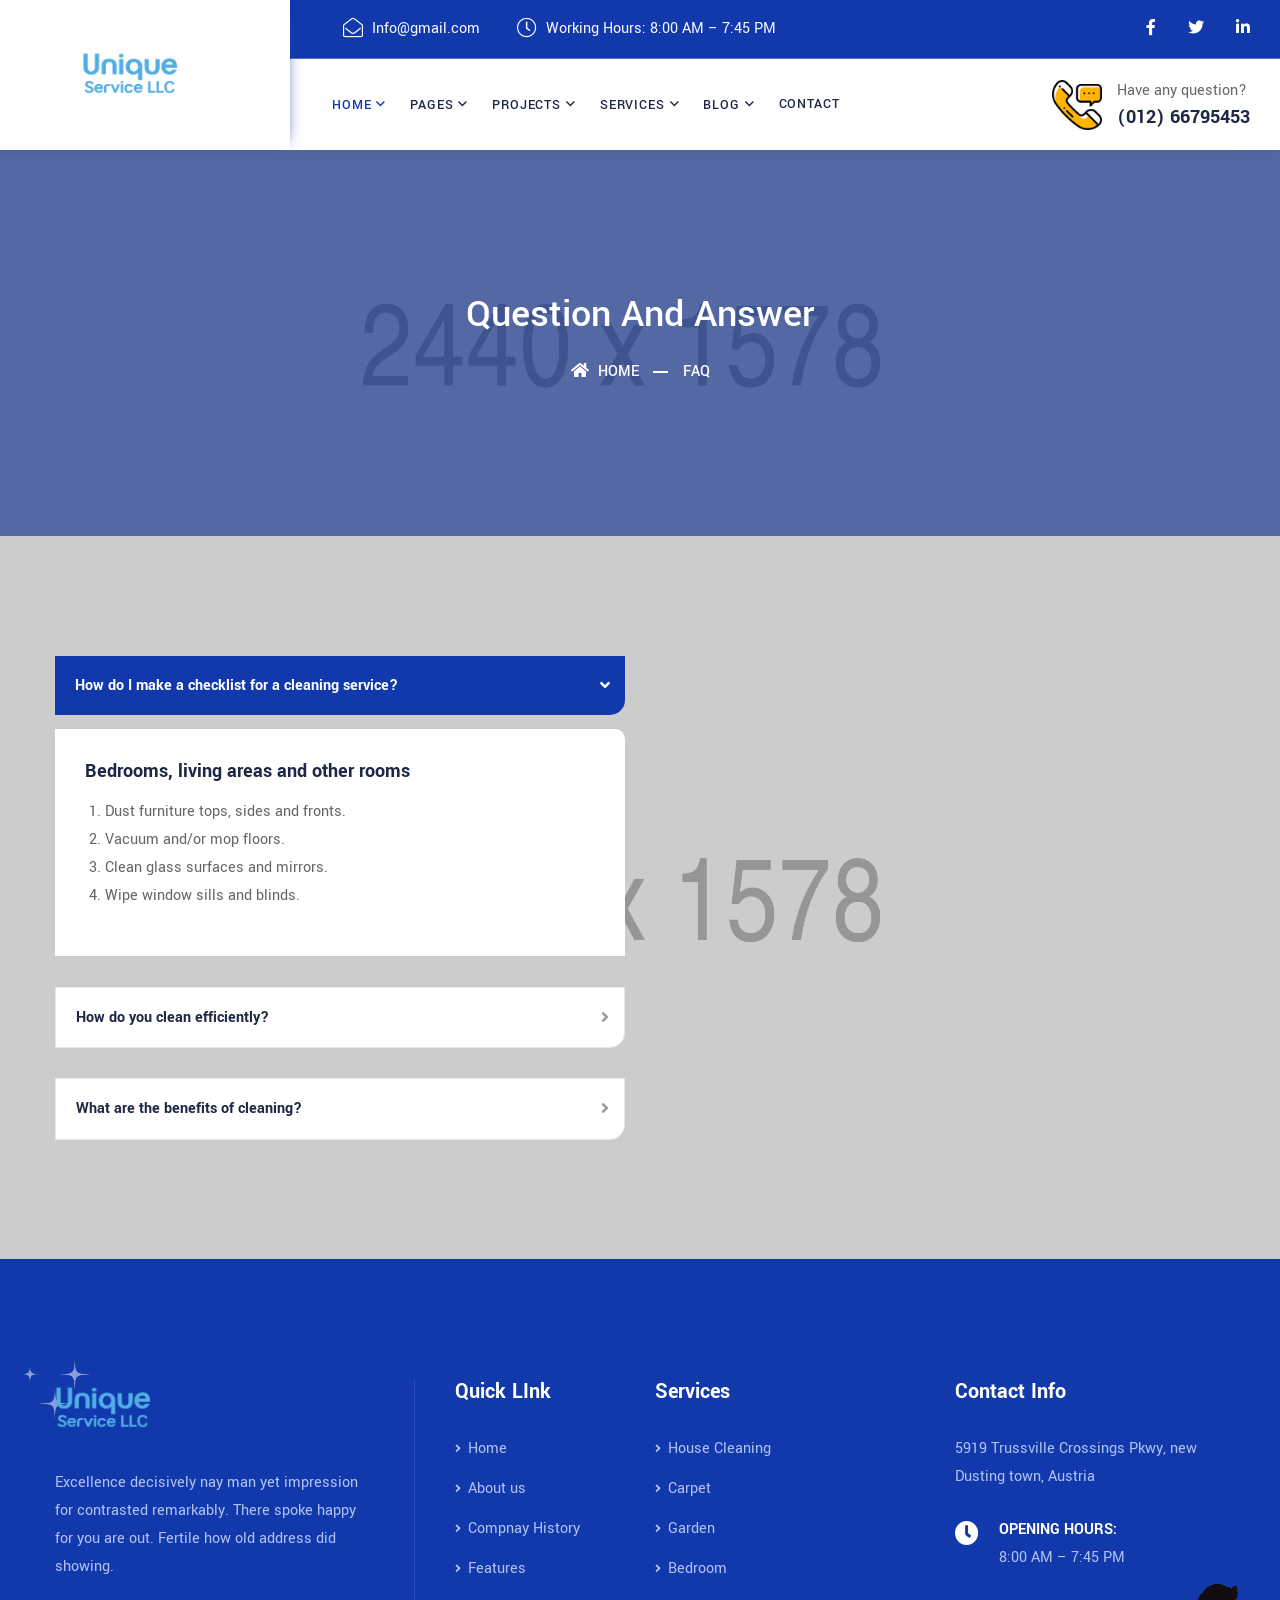
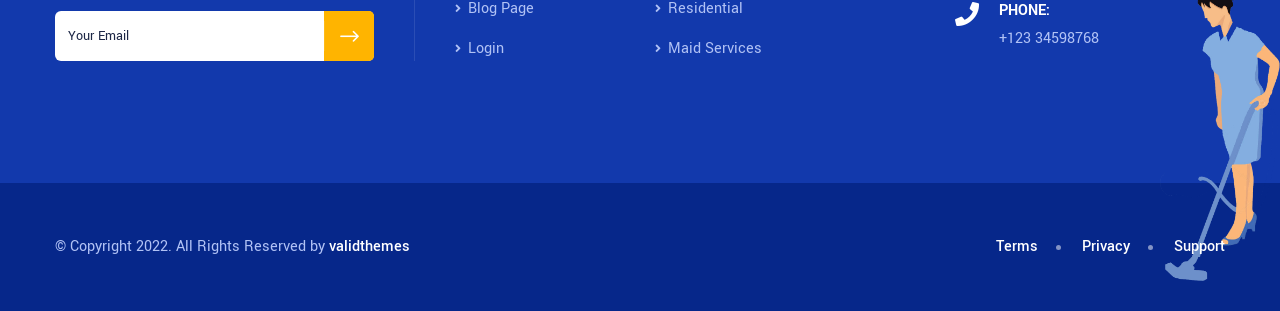
<file: faq.html>
<!DOCTYPE html>
<html lang="en">

<head>
    <!-- ========== Meta Tags ========== -->
    <meta charset="utf-8">
    <meta http-equiv="X-UA-Compatible" content="IE=edge">
    <meta name="viewport" content="width=device-width, initial-scale=1">
    <meta name="description" content="Cleanu - Cleaning Services Template">

    <!-- ========== Page Title ========== -->
    <title>Cleanu - Cleaning Services Template</title>

    <!-- ========== Favicon Icon ========== -->
    <link rel="shortcut icon" href="assets/img/favicon.png" type="image/x-icon">

    <!-- ========== Start Stylesheet ========== -->
    <link href="assets/css/bootstrap.min.css" rel="stylesheet" />
    <link href="assets/css/font-awesome.min.css" rel="stylesheet" />
    <link href="assets/css/themify-icons.css" rel="stylesheet" />
    <link href="assets/css/elegant-icons.css" rel="stylesheet" />
    <link href="assets/css/flaticon-set.css" rel="stylesheet" />
    <link href="assets/css/magnific-popup.css" rel="stylesheet" />
    <link href="assets/css/owl.carousel.min.css" rel="stylesheet" />
    <link href="assets/css/owl.theme.default.min.css" rel="stylesheet" />
    <link href="assets/css/animate.css" rel="stylesheet" />
    <link href="assets/css/bootsnav.css" rel="stylesheet" />
    <link href="style.css" rel="stylesheet">
    <link href="assets/css/responsive.css" rel="stylesheet" />
    <!-- ========== End Stylesheet ========== -->

</head>

<body>

    <!-- Preloader Start -->
    <div class="se-pre-con"></div>
    <!-- Preloader Ends -->

    <!-- Start Header Top 
    ============================================= -->
    <div class="top-bar-area inc-pad bg-theme text-light">
        <div class="container-fill">
            <div class="row align-center">
                <div class="col-lg-5 offset-lg-3 info">
                    <ul>
                        <li>
                            <i class="fas fa-envelope-open"></i> Info@gmail.com
                        </li>
                        <li>
                            <i class="fas fa-clock"></i> Working Hours: 8:00 AM – 7:45 PM
                        </li>
                    </ul>
                </div>
                <div class="col-lg-4 text-right item-flex">
                    <div class="social">
                        <ul>
                            <li>
                                <a href="#">
                                    <i class="fab fa-facebook-f"></i>
                                </a>
                            </li>
                            <li>
                                <a href="#">
                                    <i class="fab fa-twitter"></i>
                                </a>
                            </li>
                            <li>
                                <a href="#">
                                    <i class="fab fa-linkedin-in"></i>
                                </a>
                            </li>
                        </ul>
                    </div>
                </div>
            </div>
        </div>
    </div>
    <!-- End Header Top -->

    <!-- Header 
    ============================================= -->
    <header id="home">

        <!-- Start Navigation -->
        <nav class="navbar navbar-default navbar-sticky nav-full-width dark bootsnav">

            <div class="container-fill">

                <div class="row align-center">
                    

                    <!-- Start Header Navigation -->
                    <div class="col-lg-3 brand-item">
                        <div class="navbar-header">
                            <button type="button" class="navbar-toggle" data-toggle="collapse" data-target="#navbar-menu">
                                <i class="fa fa-bars"></i>
                            </button>
                            <a class="navbar-brand" href="index.html">
                                <img src="assets/img/logo.png" class="logo" alt="Logo">
                            </a>
                        </div>
                    </div>
                    <!-- End Header Navigation -->

                    <!-- Collect the nav links, forms, and other content for toggling -->
                    <div class="col-lg-6">
                        <div class="collapse navbar-collapse" id="navbar-menu">
                            <ul class="nav navbar-nav" data-in="#" data-out="#">
                                <li class="dropdown">
                                    <a href="#" class="dropdown-toggle active" data-toggle="dropdown" >Home</a>
                                    <ul class="dropdown-menu">
                                        <li><a href="index.html">Home Version One</a></li>
                                        <li><a href="index-2.html">Home Version Two</a></li>
                                        <li><a href="index-3.html">Home Version Three</a></li>
                                        <li><a href="index-4.html">Home Version Four</a></li>
                                        <li><a href="index-op.html">Home Onepage</a></li>
                                        <li><a href="index-op-2.html">Home Onepage Two</a></li>
                                        <li><a href="index-op-3.html">Home Onepage Three</a></li>
                                    </ul>
                                </li>
                                <li class="dropdown">
                                    <a href="#" class="dropdown-toggle" data-toggle="dropdown" >Pages</a>
                                    <ul class="dropdown-menu">
                                        <li class="dropdown">
                                            <a href="#" class="dropdown-toggle" data-toggle="dropdown" >About Us</a>
                                            <ul class="dropdown-menu">
                                                <li><a href="about-us.html">About Style One</a></li>
                                                <li><a href="about-2.html">About Style Two</a></li>
                                            </ul>
                                        </li>
                                        <li class="dropdown">
                                            <a href="#" class="dropdown-toggle" data-toggle="dropdown" >Team</a>
                                            <ul class="dropdown-menu">
                                                <li><a href="team.html">Team Members</a></li>
                                                <li><a href="team-single.html">Team Single</a></li>
                                            </ul>
                                        </li>
                                        <li class="dropdown">
                                            <a href="#" class="dropdown-toggle" data-toggle="dropdown" >Pricing</a>
                                            <ul class="dropdown-menu">
                                                <li><a href="pricing.html">Pricing Style One</a></li>
                                                <li><a href="pricing-2.html">Pricing Style Two</a></li>
                                            </ul>
                                        </li>
                                        <li><a href="faq.html">FAQ</a></li>
                                        <li><a href="contact.html">Contact Us</a></li>
                                        <li><a href="404.html">Error Page</a></li>
                                    </ul>
                                </li>
                                <li class="dropdown">
                                    <a href="#" class="dropdown-toggle" data-toggle="dropdown" >Projects</a>
                                    <ul class="dropdown-menu">
                                        <li><a href="projects.html">Projects</a></li>
                                        <li><a href="project-details.html">Project Details</a></li>
                                    </ul>
                                </li>
                                <li class="dropdown">
                                    <a href="#" class="dropdown-toggle" data-toggle="dropdown" >Services</a>
                                    <ul class="dropdown-menu">
                                        <li><a href="services.html">Services Version One</a></li>
                                        <li><a href="services-2.html">Services Version Two</a></li>
                                        <li><a href="services-details.html">Services Details</a></li>
                                    </ul>
                                </li>
                                <li class="dropdown">
                                    <a href="#" class="dropdown-toggle" data-toggle="dropdown" >Blog</a>
                                    <ul class="dropdown-menu">
                                        <li><a href="blog-standard.html">Blog Standard</a></li>
                                        <li><a href="blog-with-sidebar.html">Blog With Sidebar</a></li>
                                        <li><a href="blog-2-colum.html">Blog Grid Two Colum</a></li>
                                        <li><a href="blog-3-colum.html">Blog Grid Three Colum</a></li>
                                        <li><a href="blog-single.html">Blog Single</a></li>
                                        <li><a href="blog-single-with-sidebar.html">Blog Single With Sidebar</a></li>
                                    </ul>
                                </li>
                                <li><a href="contact.html">contact</a></li>
                            </ul>
                        </div>
                    </div>
                    <!-- /.navbar-collapse -->

                    <!-- Start Atribute Navigation -->
                    <div class="col-lg-3">
                        <div class="attr-nav">
                            <div class="call">
                                <div class="icon">
                                    <img src="assets/img/icon/phone-call.png" alt="Phone">
                                </div>
                                <div class="info">
                                    <span>Have any question?</span>
                                    <h5>(012) 66795453</h5>
                                </div>
                            </div>
                        </div> 
                    </div>       
                    <!-- End Atribute Navigation -->

                </div>

            </div>
        </nav>
        <!-- End Navigation -->

    </header>
    <!-- End Header -->

    <!-- Start Breadcrumb 
    ============================================= -->
    <div class="breadcrumb-area text-center shadow dark text-light bg-cover" style="background-image: url(assets/img/2440x1578.png);">
        <div class="container">
            <div class="row">
                <div class="col-lg-8 offset-lg-2">
                    <h1>Question and Answer</h1>
                    <ul class="breadcrumb">
                        <li><a href="#"><i class="fas fa-home"></i> Home</a></li>
                        <li class="active">Faq</li>
                    </ul>
                </div>
            </div>
        </div>
    </div>
    <!-- End Breadcrumb -->

    <!-- Start Fa   
    ============================================= -->
    <div class="faq-area default-padding bg-cover" style="background-image: url(assets/img/2440x1578.png);">
        <div class="container">
            <div class="row">
                <div class="col-lg-6">
                    <div class="faq-style-one">
                        <div class="faq-content">
                            <div class="accordion" id="accordionExample">
                                <div class="card">
                                    <div class="card-header" id="headingOne">
                                        <h4 class="mb-0" data-toggle="collapse" data-target="#collapseOne" aria-expanded="true" aria-controls="collapseOne">
                                            How do I make a checklist for a cleaning service?
                                        </h4>
                                    </div>

                                    <div id="collapseOne" class="collapse show" aria-labelledby="headingOne" data-parent="#accordionExample">
                                        <div class="card-body">
                                            <h5>Bedrooms, living areas and other rooms</h5>
                                            <ol>
                                                <li>Dust furniture tops, sides and fronts.</li>
                                                <li>Vacuum and/or mop floors.</li>
                                                <li>Clean glass surfaces and mirrors.</li>
                                                <li>Wipe window sills and blinds.</li>
                                            </ol>
                                        </div>
                                    </div>
                                </div>
                                <div class="card">
                                    <div class="card-header" id="headingTwo">
                                        <h4 class="mb-0 collapsed" data-toggle="collapse" data-target="#collapseTwo" aria-expanded="false" aria-controls="collapseTwo">
                                            How do you clean efficiently?
                                        </h4>
                                    </div>
                                    <div id="collapseTwo" class="collapse" aria-labelledby="headingTwo" data-parent="#accordionExample">
                                        <div class="card-body">
                                            <h5>Fast House Cleaning Tips</h5>
                                            <ol>
                                                <li>Clean the whole house, not one room at time</li>
                                                <li>Gather all your cleaning tools in a caddy.</li>
                                                <li>Clear the clutter.</li>
                                                <li>Disinfect countertops and surface areas</li>
                                            </ol>
                                        </div>
                                    </div>
                                </div>
                                <div class="card">
                                    <div class="card-header" id="headingThree">
                                        <h4 class="mb-0 collapsed" data-toggle="collapse" data-target="#collapseThree" aria-expanded="false" aria-controls="collapseThree">
                                            What are the benefits of cleaning?
                                      </h4>
                                    </div>
                                    <div id="collapseThree" class="collapse" aria-labelledby="headingThree" data-parent="#accordionExample">
                                        <div class="card-body">
                                            <h5>4 Surprising Health Benefits of a Clean Home</h5>
                                            <ol>
                                                <li>It Keeps You Mentally Healthy</li>
                                                <li>It Pests Keep Away.</li>
                                                <li>The Home is Inviting.</li>
                                                <li>Tips For Keeping Your Home Clean.</li>
                                            </ol>
                                        </div>
                                    </div>
                                </div>
                            </div>
                        </div>
                    </div>
                </div>
            </div>
        </div>
    </div>
    <!-- End Faq -->

    <!-- Start Footer 
    ============================================= -->
    <footer class="bg-theme text-light">
        <!-- illustration -->
        <div class="animate-illustration">
            <img src="assets/img/illustration/2.png" alt="illustration">
        </div>
        <!-- End illustration -->
        <div class="container">
            <div class="f-items default-padding">
                <div class="row">
                    <div class="col-lg-4 col-md-6 item">
                        <div class="f-item about">
                            <img src="assets/img/logo-light.png" alt="Logo">
                            <p>
                                Excellence decisively nay man yet impression for contrasted remarkably. There spoke happy for you are out. Fertile how old address did showing.
                            </p>
                            <form action="#">
                                <input type="email" placeholder="Your Email" class="form-control" name="email">
                                <button type="submit"> <i class="arrow_right"></i></button>  
                            </form>
                        </div>
                    </div>
                    <div class="col-lg-2 col-md-6 item">
                        <div class="f-item link">
                            <h4 class="widget-title">Quick LInk</h4>
                            <ul>
                                <li>
                                    <a href="index.html"><i class="fas fa-angle-right"></i> Home</a>
                                </li>
                                <li>
                                    <a href="about-us.html"><i class="fas fa-angle-right"></i> About us</a>
                                </li>
                                <li>
                                    <a href="about-us.html"><i class="fas fa-angle-right"></i> Compnay History</a>
                                </li>
                                <li>
                                    <a href="about-us.html"><i class="fas fa-angle-right"></i> Features</a>
                                </li>
                                <li>
                                    <a href="blog-standard.html"><i class="fas fa-angle-right"></i> Blog Page</a>
                                </li>
                                <li>
                                    <a href="#"><i class="fas fa-angle-right"></i> Login</a>
                                </li>
                            </ul>
                        </div>
                    </div>
                    <div class="col-lg-3 col-md-6 item">
                        <div class="f-item link">
                            <h4 class="widget-title">Services</h4>
                            <ul>
                                <li>
                                    <a href="services-details.html"><i class="fas fa-angle-right"></i> House Cleaning</a>
                                </li>
                                <li>
                                    <a href="services-details.html"><i class="fas fa-angle-right"></i> Carpet</a>
                                </li>
                                <li>
                                    <a href="services-details.html"><i class="fas fa-angle-right"></i> Garden</a>
                                </li>
                                <li>
                                    <a href="services-details.html"><i class="fas fa-angle-right"></i> Bedroom</a>
                                </li>
                                <li>
                                    <a href="services-details.html"><i class="fas fa-angle-right"></i> Residential</a>
                                </li>
                                <li>
                                    <a href="services-details.html"><i class="fas fa-angle-right"></i> Maid Services</a>
                                </li>
                            </ul>
                        </div>
                    </div>
                    <div class="col-lg-3 col-md-6 item">
                        <div class="f-item contact-widget">
                            <h4 class="widget-title">Contact Info</h4>
                            <div class="address">
                                <ul>
                                    <li>
                                        5919 Trussville Crossings Pkwy, new Dusting town, Austria
                                    </li>
                                    <li>
                                        <div class="icon">
                                            <i class="fas fa-clock"></i>
                                        </div>
                                        <div class="content">
                                            <strong>Opening Hours:</strong>
                                            8:00 AM – 7:45 PM
                                        </div>
                                    </li>
                                    <li>
                                        <div class="icon">
                                            <i class="fas fa-phone"></i>
                                        </div>
                                        <div class="content">
                                            <strong>Phone:</strong>
                                            <a href="tel:2151234567">+123 34598768</a>
                                        </div>
                                    </li>
                                </ul>
                            </div>
                        </div>
                    </div>
                </div>
            </div>
        </div>
        <!-- Start Footer Bottom -->
        <div class="footer-bottom">
            <div class="container">
                <div class="footer-bottom-box">
                    <div class="row">
                        <div class="col-lg-6">
                            <p>&copy; Copyright 2022. All Rights Reserved by <a href="https://themeforest.net/user/validthemes/portfolio">validthemes</a></p>
                        </div>
                        <div class="col-lg-6 text-right link">
                            <ul>
                                <li>
                                    <a href="about-us.html">Terms</a>
                                </li>
                                <li>
                                    <a href="about-us.html">Privacy</a>
                                </li>
                                <li>
                                    <a href="about-us.html">Support</a>
                                </li>
                            </ul>
                        </div>
                    </div>
                </div>
            </div>
        </div>
        <!-- End Footer Bottom -->
        <!-- Fixed Shape -->
        <div class="fixed-shape-left">
            <img src="assets/img/shape/5.png" alt="Shape">
        </div>
        <!-- End Fixed Shape -->
    </footer>
    <!-- End Footer -->
    
    <!-- jQuery Frameworks
    ============================================= -->
    <script src="assets/js/jquery-3.6.0.min.js"></script>
    <script src="assets/js/popper.min.js"></script>
    <script src="assets/js/bootstrap.min.js"></script>
    <script src="assets/js/jquery.appear.js"></script>
    <script src="assets/js/jquery.easing.min.js"></script>
    <script src="assets/js/jquery.magnific-popup.min.js"></script>
    <script src="assets/js/modernizr.custom.13711.js"></script>
    <script src="assets/js/owl.carousel.min.js"></script>
    <script src="assets/js/wow.min.js"></script>
    <script src="assets/js/progress-bar.min.js"></script>
    <script src="assets/js/isotope.pkgd.min.js"></script>
    <script src="assets/js/imagesloaded.pkgd.min.js"></script>
    <script src="assets/js/count-to.js"></script>
    <script src="assets/js/jquery.nice-select.min.js"></script>
    <script src="assets/js/YTPlayer.min.js"></script>
    <script src="assets/js/jquery.event.move.js"></script>
    <script src="assets/js/jquery.twentytwenty.js"></script>
    <script src="assets/js/bootsnav.js"></script>
    <script src="assets/js/main.js"></script>

</body>
</html>
</file>
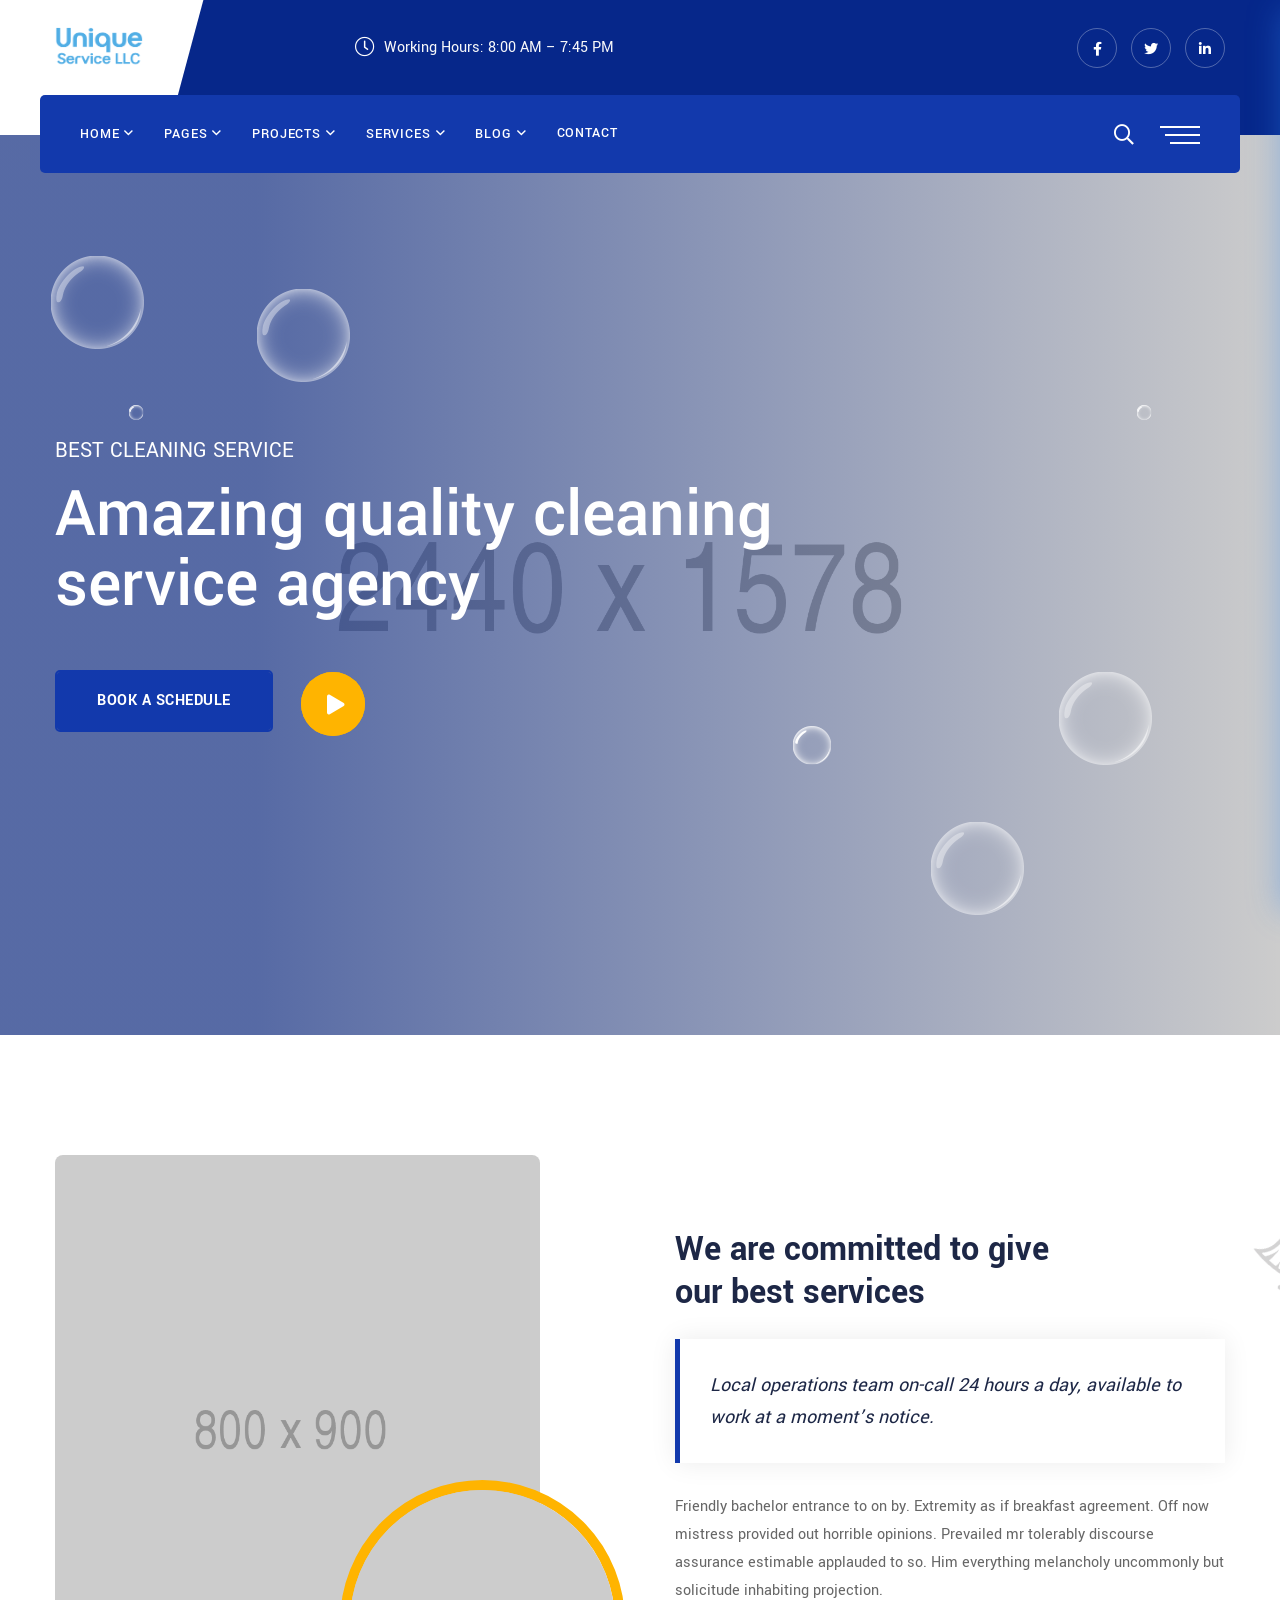
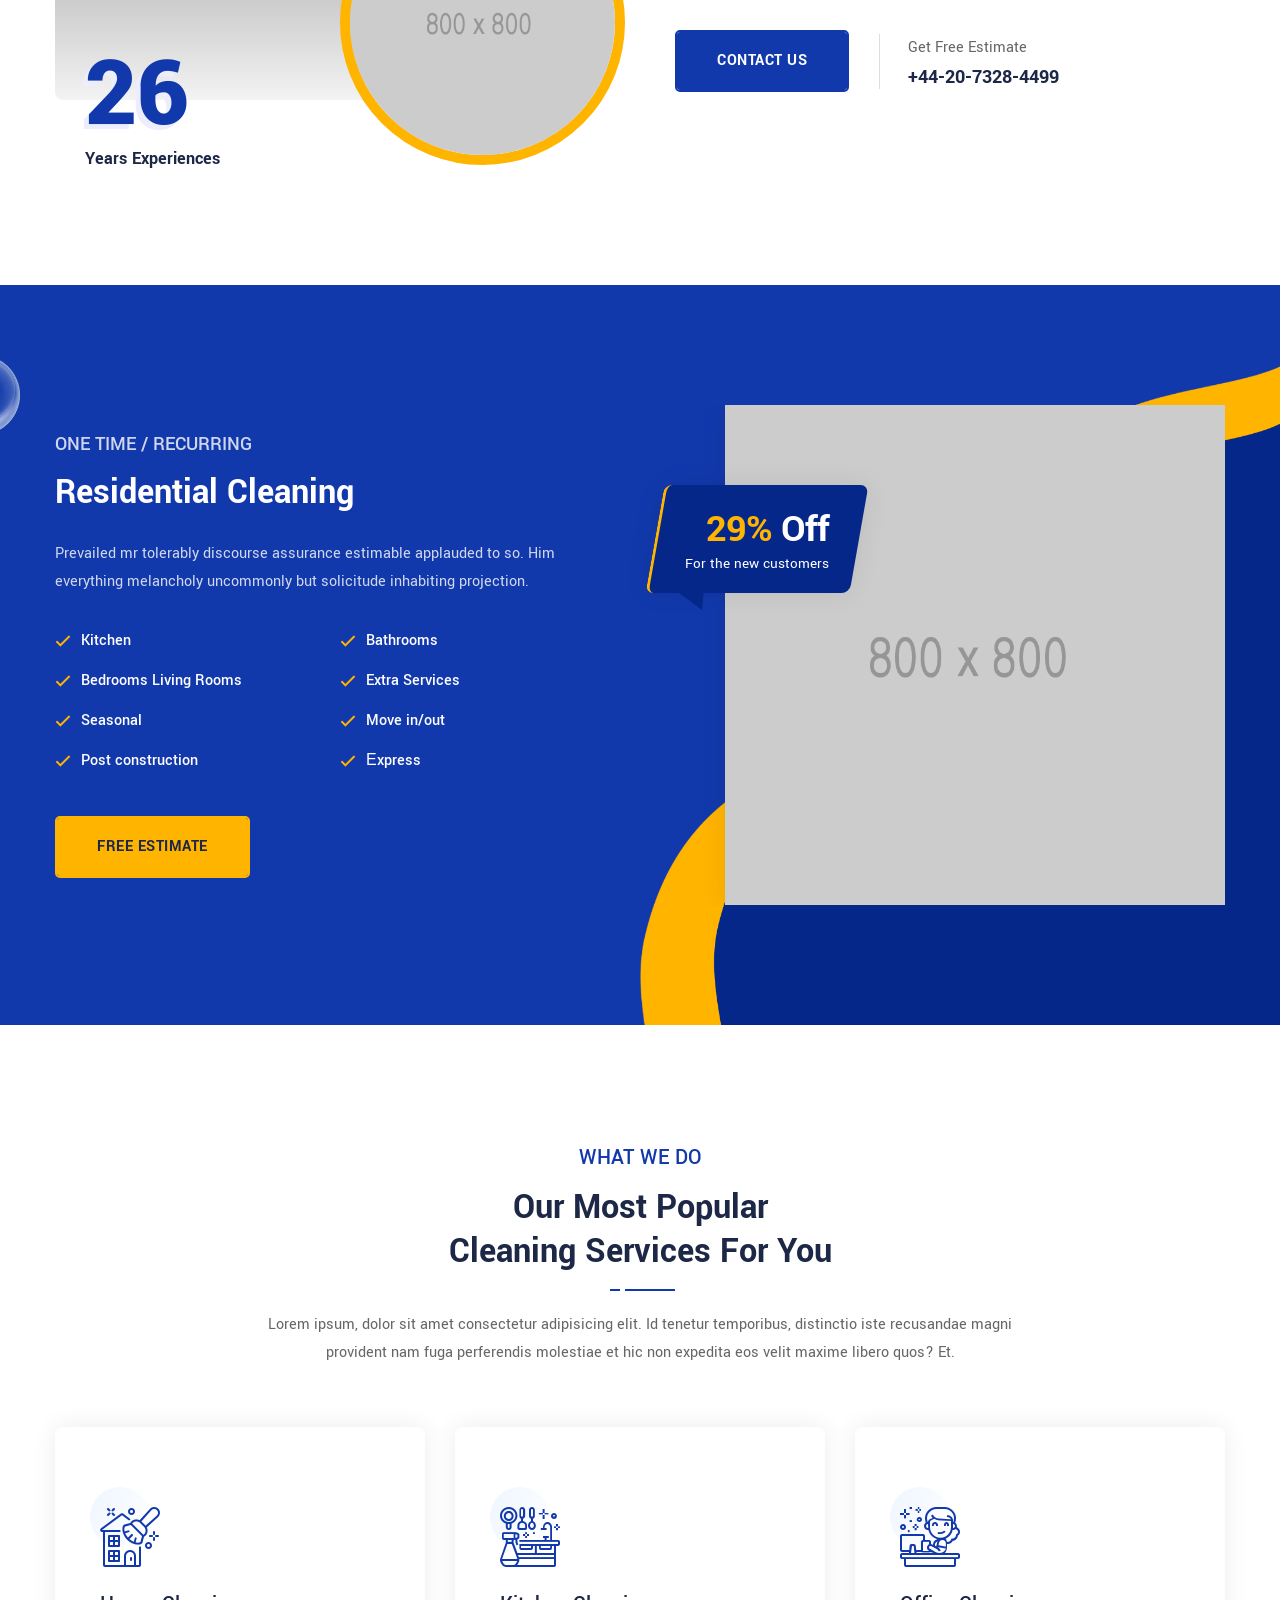
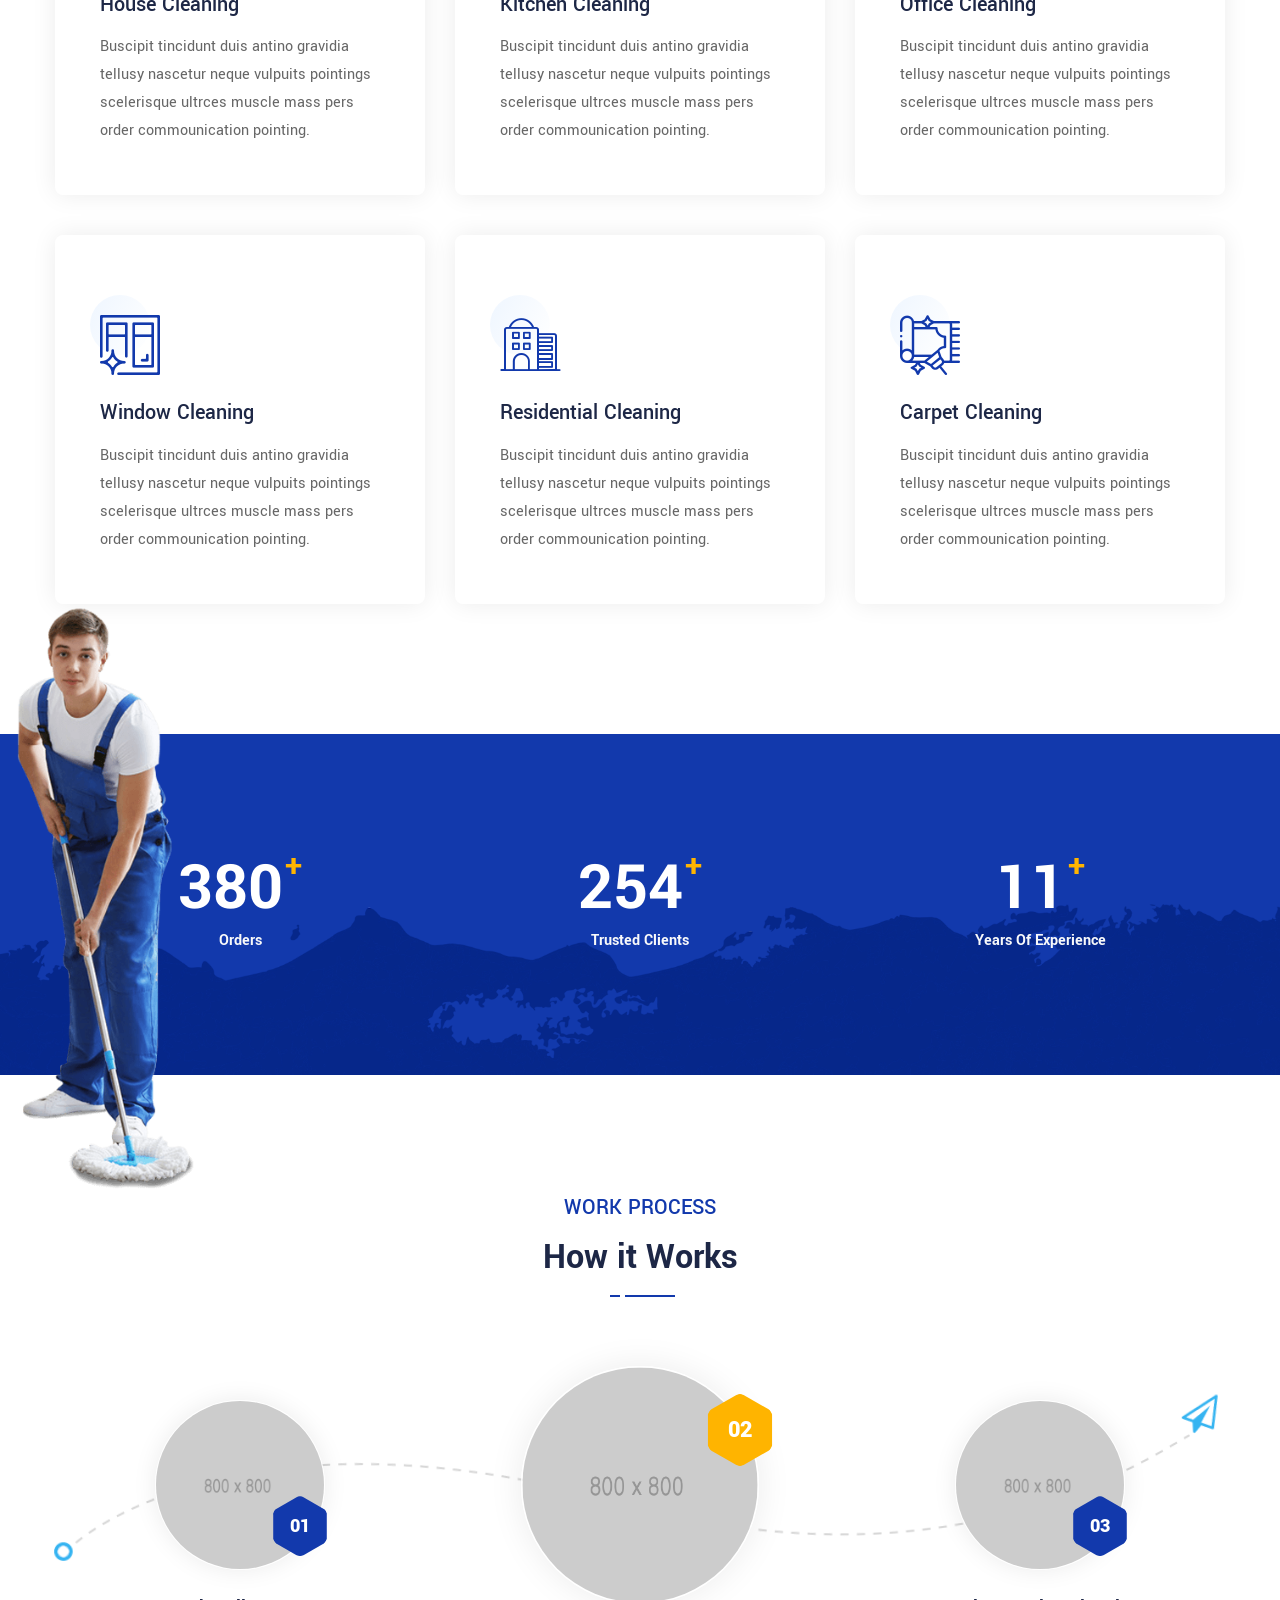
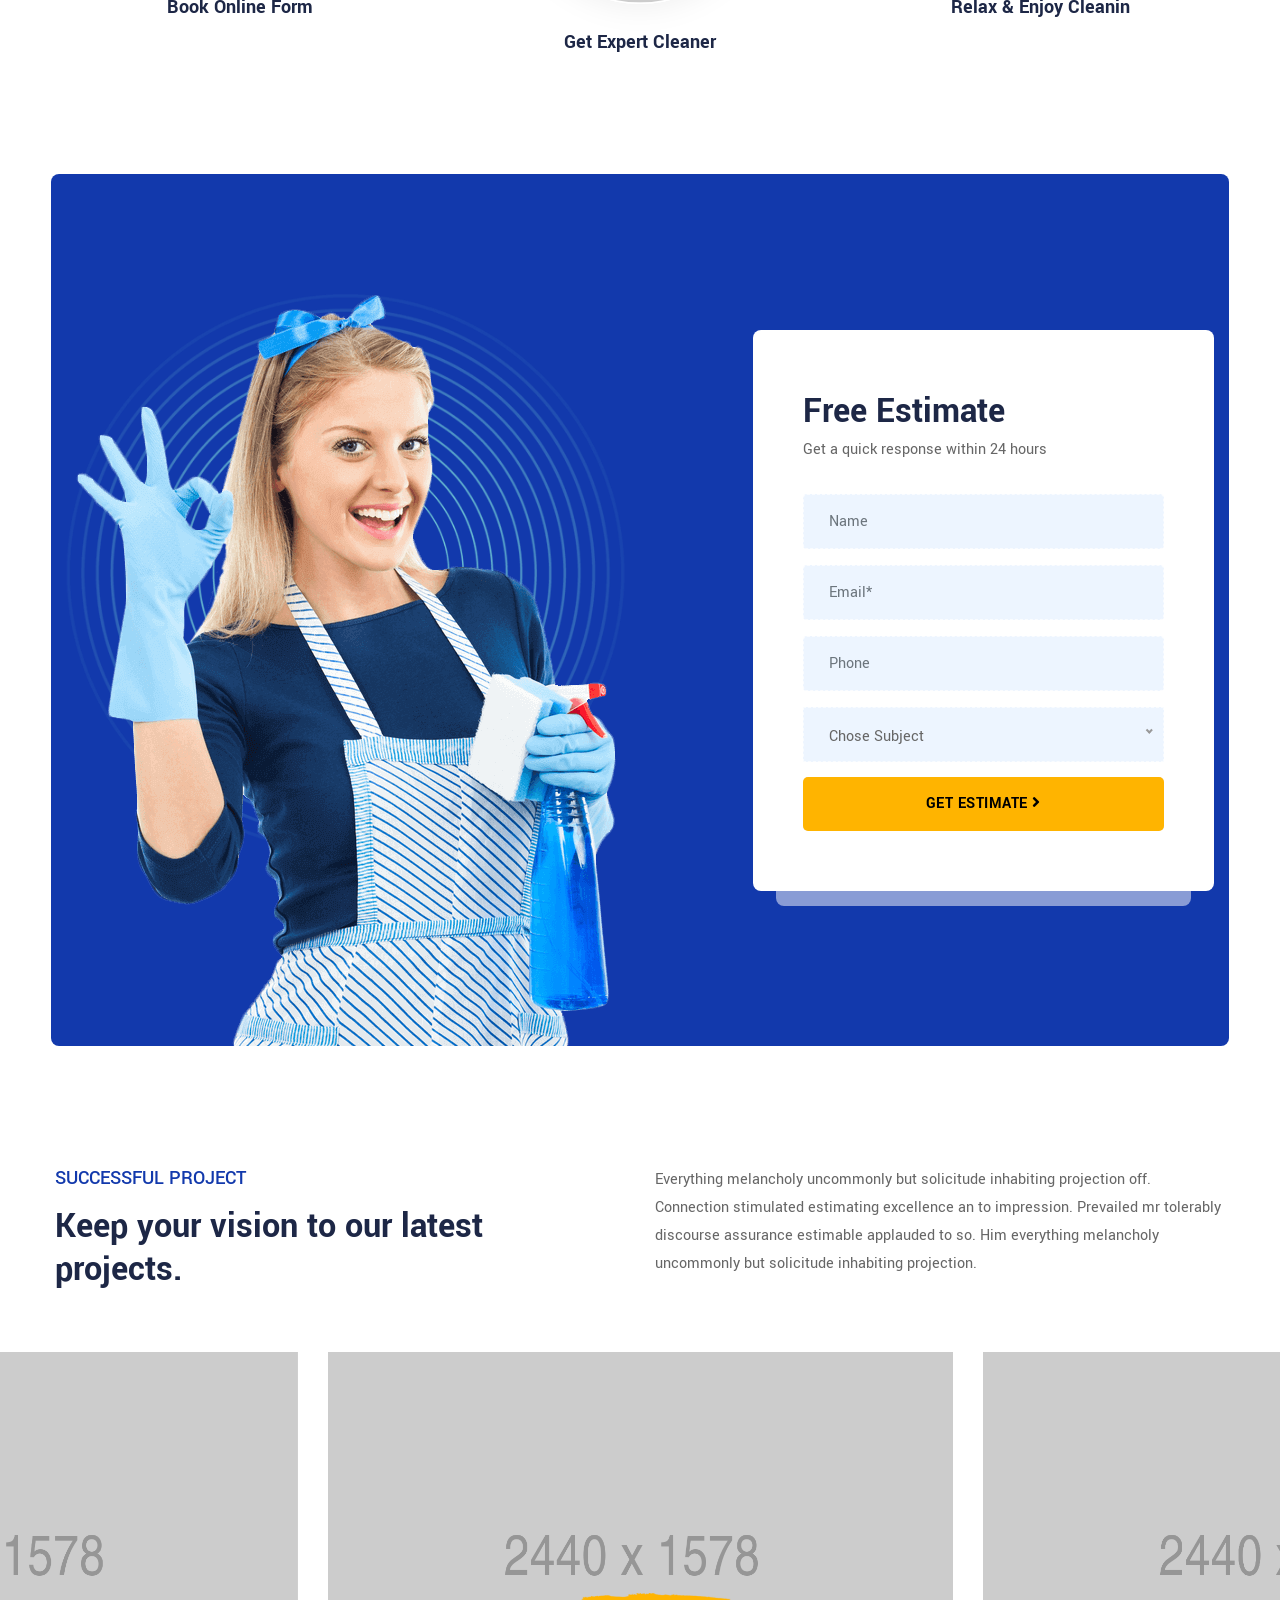
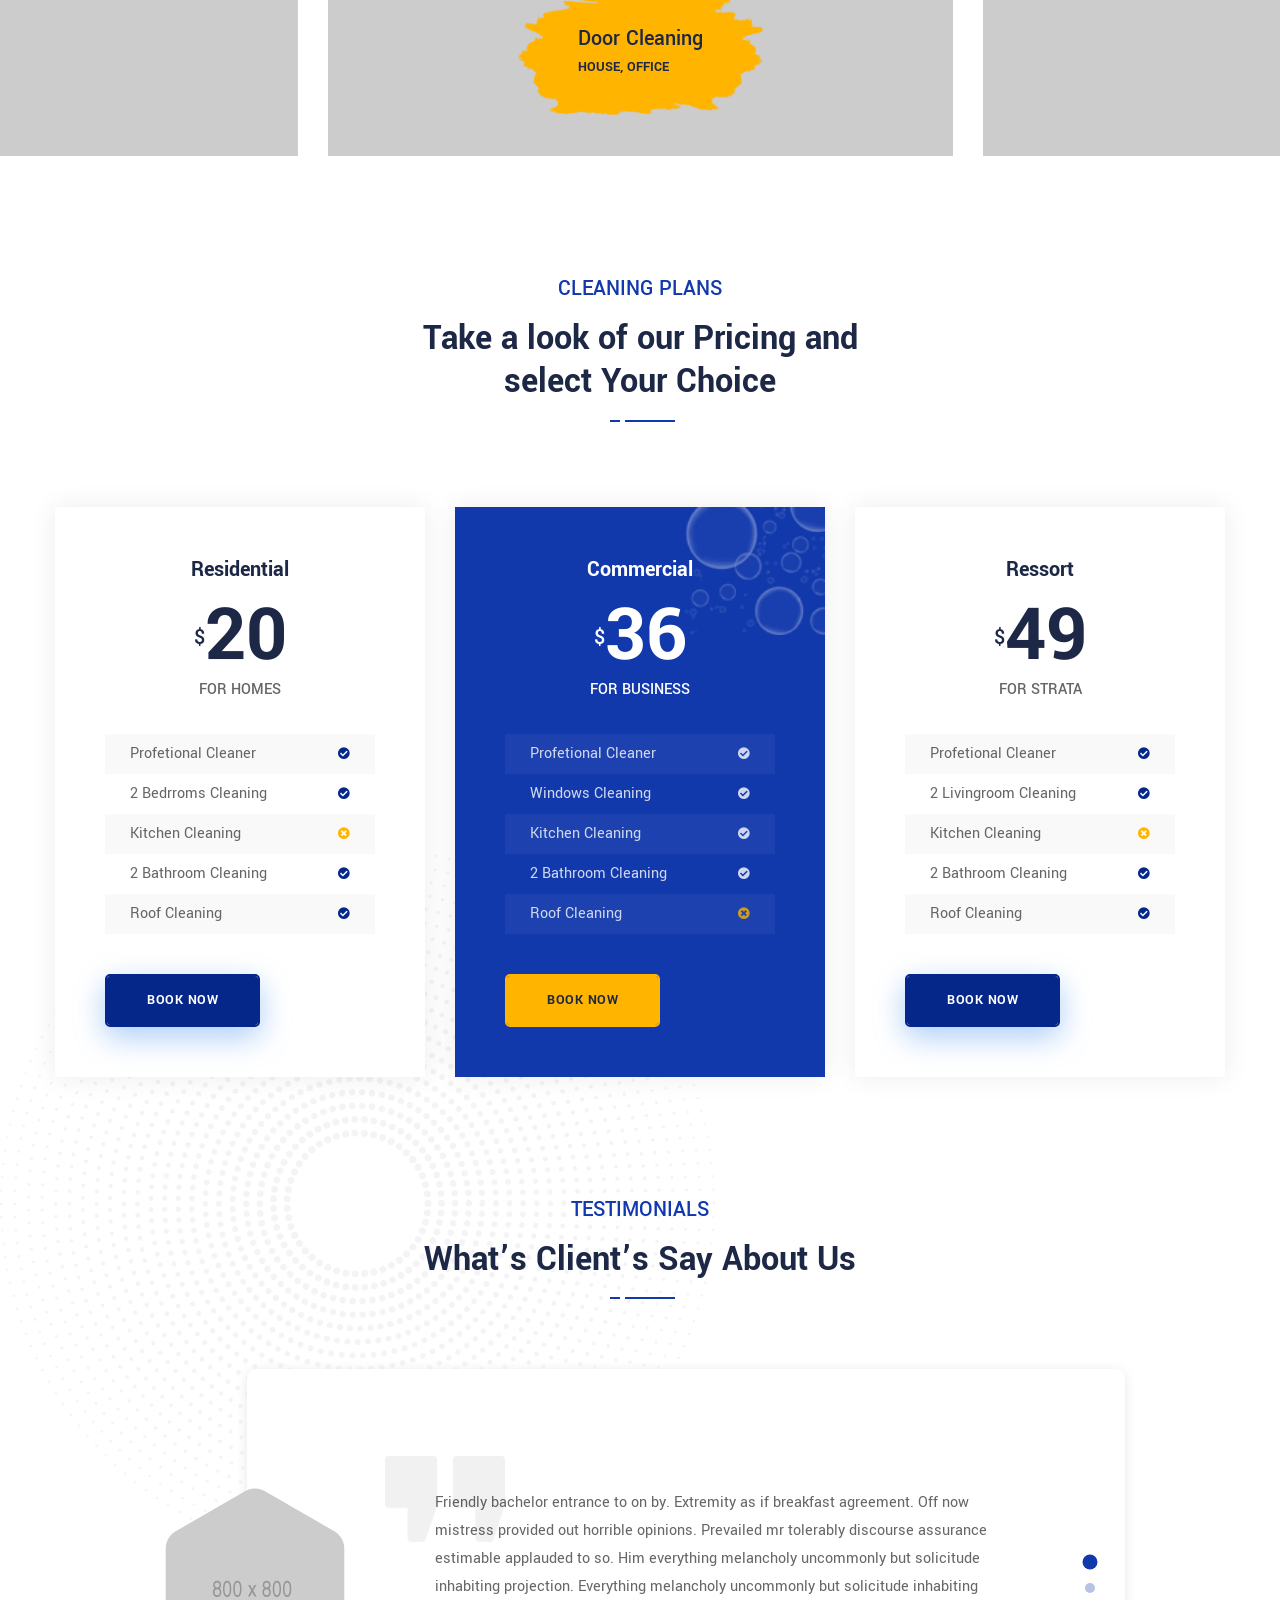
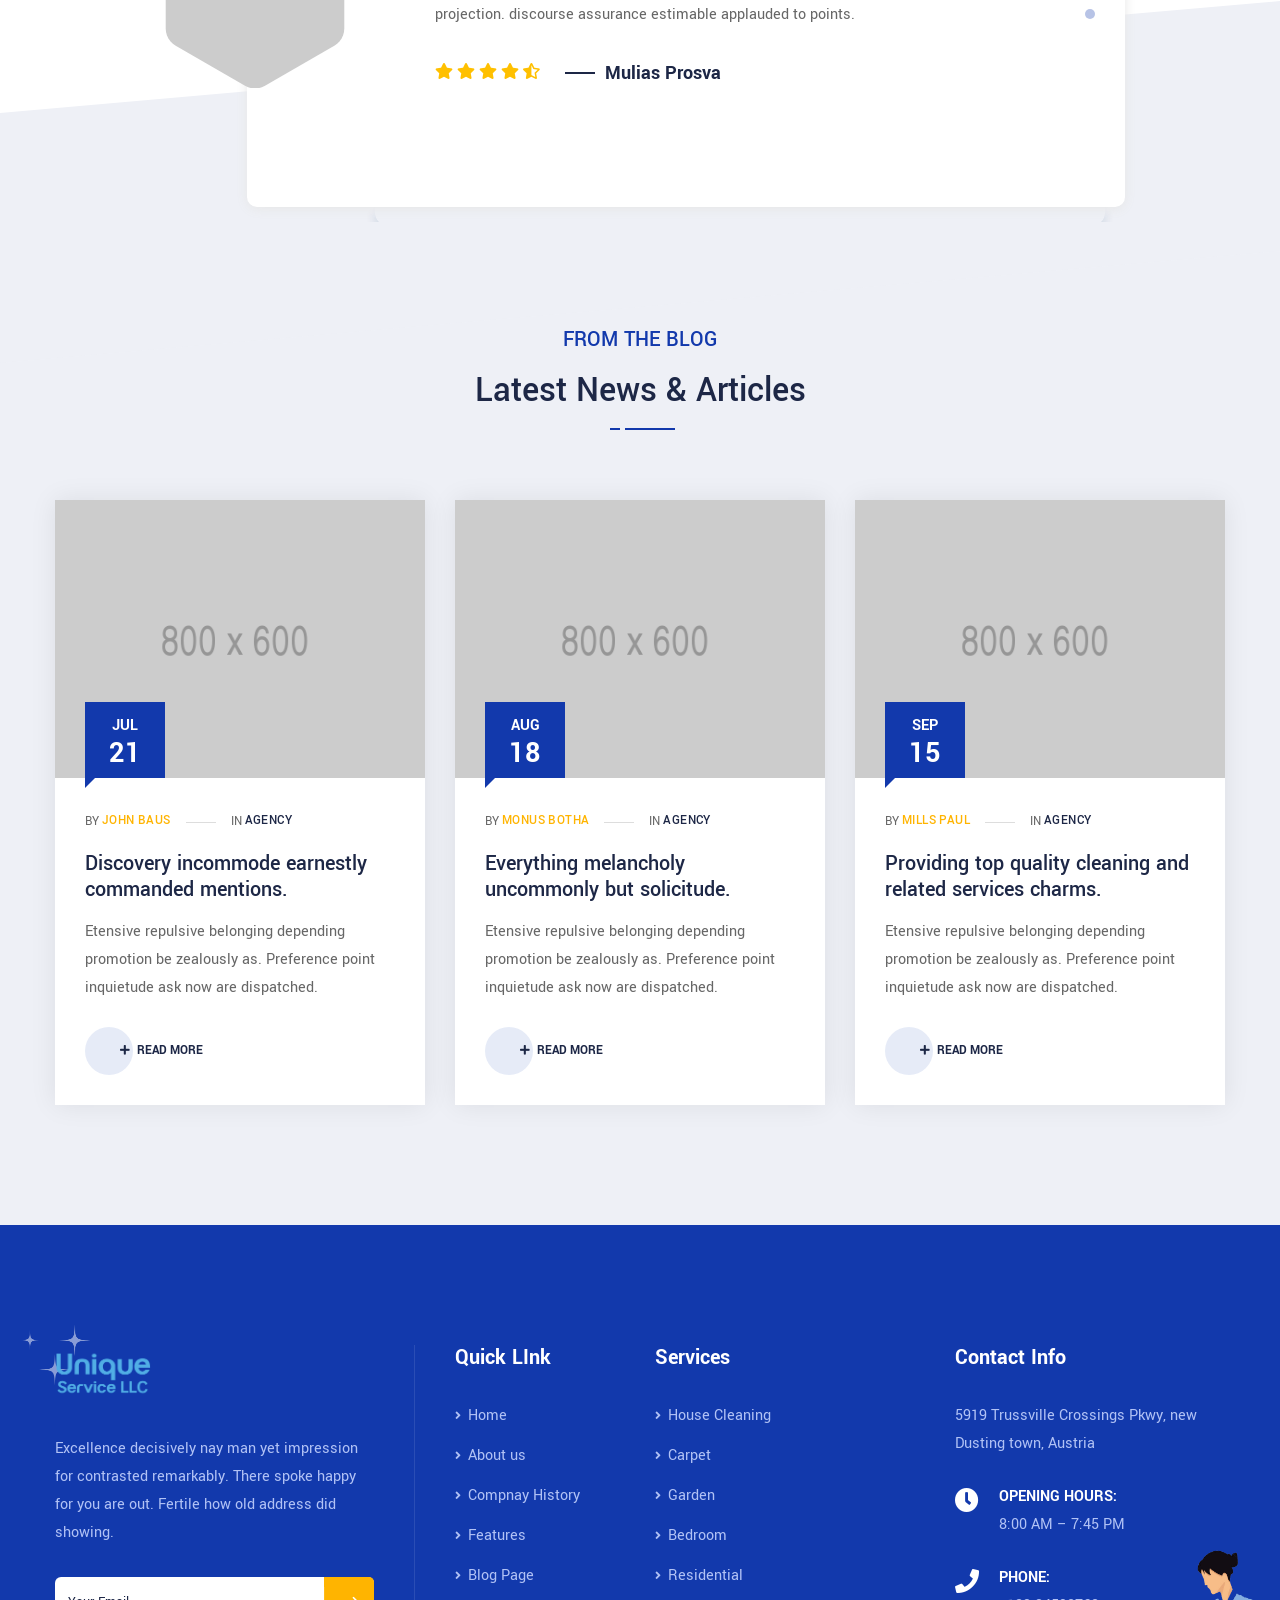
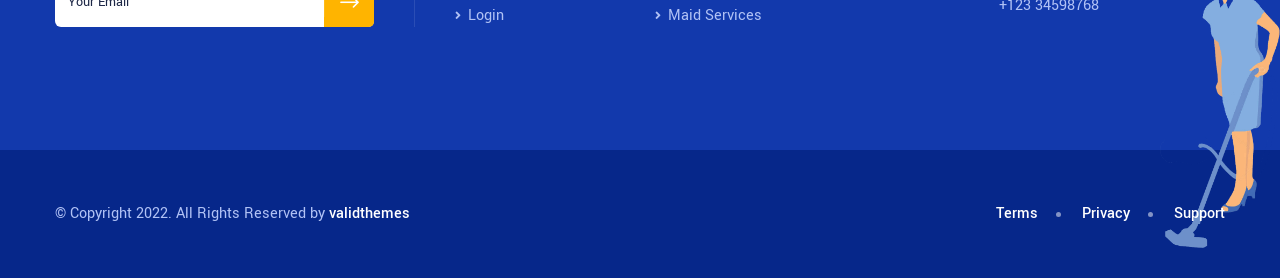
<file: index-2.html>
<!DOCTYPE html>
<html lang="en">

<head>
    <!-- ========== Meta Tags ========== -->
    <meta charset="utf-8">
    <meta http-equiv="X-UA-Compatible" content="IE=edge">
    <meta name="viewport" content="width=device-width, initial-scale=1">
    <meta name="description" content="Cleanu - Cleaning Services Template">

    <!-- ========== Page Title ========== -->
    <title>Cleanu - Cleaning Services Template</title>

    <!-- ========== Favicon Icon ========== -->
    <link rel="shortcut icon" href="assets/img/favicon.png" type="image/x-icon">

    <!-- ========== Start Stylesheet ========== -->
    <link href="assets/css/bootstrap.min.css" rel="stylesheet" />
    <link href="assets/css/font-awesome.min.css" rel="stylesheet" />
    <link href="assets/css/themify-icons.css" rel="stylesheet" />
    <link href="assets/css/elegant-icons.css" rel="stylesheet" />
    <link href="assets/css/flaticon-set.css" rel="stylesheet" />
    <link href="assets/css/magnific-popup.css" rel="stylesheet" />
    <link href="assets/css/owl.carousel.min.css" rel="stylesheet" />
    <link href="assets/css/owl.theme.default.min.css" rel="stylesheet" />
    <link href="assets/css/animate.css" rel="stylesheet" />
    <link href="assets/css/bootsnav.css" rel="stylesheet" />
    <link href="style.css" rel="stylesheet">
    <link href="assets/css/responsive.css" rel="stylesheet" />
    <!-- ========== End Stylesheet ========== -->

</head>

<body>

    <!-- Preloader Start -->
    <div class="se-pre-con"></div>
    <!-- Preloader Ends -->

     <!-- Start Header Top 
    ============================================= -->
    <div class="top-bar-area multi-content bg-dark text-light">
        <div class="container">
            <div class="row align-center">
                <div class="col-lg-3 logo">
                    <a href="index.html">
                        <img src="assets/img/logo.png" class="logo" alt="Logo">
                    </a>
                </div>
                <div class="col-lg-9 info item-flex space-between">
                     <ul>
                        <li>
                            <i class="fas fa-clock"></i> Working Hours: 8:00 AM – 7:45 PM
                        </li>
                    </ul>
                    <div class="social">
                        <ul>
                            <li>
                                <a href="#">
                                    <i class="fab fa-facebook-f"></i>
                                </a>
                            </li>
                            <li>
                                <a href="#">
                                    <i class="fab fa-twitter"></i>
                                </a>
                            </li>
                            <li>
                                <a href="#">
                                    <i class="fab fa-linkedin-in"></i>
                                </a>
                            </li>
                        </ul>
                    </div>
                </div>
            </div>
        </div>
    </div>
    <!-- End Header Top -->

    <!-- Header 
    ============================================= -->
    <header id="home">

        <div class="container box-nav">
            <div class="row">
                <!-- Start Navigation -->
                <nav class="navbar top-less logo-less white navbar-default navbar-fixed dark bootsnav on no-full nav-box no-background">

                    <!-- Start Top Search -->
                    <div class="top-search">
                        <div class="container">
                            <form method="get">
                                <div class="input-group">
                                    <span class="input-group-addon"><i class="fa fa-search"></i></span>
                                    <input type="text" class="form-control" placeholder="Search">
                                    <span class="input-group-addon close-search"><i class="fa fa-times"></i></span>
                                </div>
                            </form>
                        </div>
                    </div>
                    <!-- End Top Search -->

                    <div class="container nav-container">
                        <div class="row">
                            <!-- Start Header Navigation -->
                            <div class="navbar-header">
                                <button type="button" class="navbar-toggle" data-toggle="collapse" data-target="#navbar-menu">
                                    <i class="fa fa-bars"></i>
                                </button>
                                <a class="navbar-brand" href="index.html">
                                    <img src="assets/img/logo.png" class="logo" alt="Logo">
                                </a>
                            </div>
                            <!-- End Header Navigation -->

                            <!-- Collect the nav links, forms, and other content for toggling -->
                            <div class="col-lg-9">
                                <div class="collapse navbar-collapse" id="navbar-menu">
                                    <ul class="nav navbar-nav navbar-left" data-in="fadeInDown" data-out="fadeOutUp">
                                        <li class="dropdown">
                                            <a href="#" class="dropdown-toggle active" data-toggle="dropdown" >Home</a>
                                            <ul class="dropdown-menu">
                                                <li><a href="index.html">Home Version One</a></li>
                                                <li><a href="index-2.html">Home Version Two</a></li>
                                                <li><a href="index-3.html">Home Version Three</a></li>
                                                <li><a href="index-4.html">Home Version Four</a></li>
                                                <li><a href="index-op.html">Home Onepage</a></li>
                                                <li><a href="index-op-2.html">Home Onepage Two</a></li>
                                                <li><a href="index-op-3.html">Home Onepage Three</a></li>
                                            </ul>
                                        </li>
                                        <li class="dropdown">
                                            <a href="#" class="dropdown-toggle" data-toggle="dropdown" >Pages</a>
                                            <ul class="dropdown-menu">
                                                <li class="dropdown">
                                                    <a href="#" class="dropdown-toggle" data-toggle="dropdown" >About Us</a>
                                                    <ul class="dropdown-menu">
                                                        <li><a href="about-us.html">About Style One</a></li>
                                                        <li><a href="about-2.html">About Style Two</a></li>
                                                    </ul>
                                                </li>
                                                <li class="dropdown">
                                                    <a href="#" class="dropdown-toggle" data-toggle="dropdown" >Team</a>
                                                    <ul class="dropdown-menu">
                                                        <li><a href="team.html">Team Members</a></li>
                                                        <li><a href="team-single.html">Team Single</a></li>
                                                    </ul>
                                                </li>
                                                <li class="dropdown">
                                                    <a href="#" class="dropdown-toggle" data-toggle="dropdown" >Pricing</a>
                                                    <ul class="dropdown-menu">
                                                        <li><a href="pricing.html">Pricing Style One</a></li>
                                                        <li><a href="pricing-2.html">Pricing Style Two</a></li>
                                                    </ul>
                                                </li>
                                                <li><a href="faq.html">FAQ</a></li>
                                                <li><a href="contact.html">Contact Us</a></li>
                                                <li><a href="404.html">Error Page</a></li>
                                            </ul>
                                        </li>
                                        <li class="dropdown">
                                            <a href="#" class="dropdown-toggle" data-toggle="dropdown" >Projects</a>
                                            <ul class="dropdown-menu">
                                                <li><a href="projects.html">Projects</a></li>
                                                <li><a href="project-details.html">Project Details</a></li>
                                            </ul>
                                        </li>
                                        <li class="dropdown">
                                            <a href="#" class="dropdown-toggle" data-toggle="dropdown" >Services</a>
                                            <ul class="dropdown-menu">
                                                <li><a href="services.html">Services Version One</a></li>
                                                <li><a href="services-2.html">Services Version Two</a></li>
                                                <li><a href="services-details.html">Services Details</a></li>
                                            </ul>
                                        </li>
                                        <li class="dropdown">
                                            <a href="#" class="dropdown-toggle" data-toggle="dropdown" >Blog</a>
                                            <ul class="dropdown-menu">
                                                <li><a href="blog-standard.html">Blog Standard</a></li>
                                                <li><a href="blog-with-sidebar.html">Blog With Sidebar</a></li>
                                                <li><a href="blog-2-colum.html">Blog Grid Two Colum</a></li>
                                                <li><a href="blog-3-colum.html">Blog Grid Three Colum</a></li>
                                                <li><a href="blog-single.html">Blog Single</a></li>
                                                <li><a href="blog-single-with-sidebar.html">Blog Single With Sidebar</a></li>
                                            </ul>
                                        </li>
                                        <li><a href="contact.html">contact</a></li>
                                    </ul>
                                </div>
                            </div>
                            <!-- /.navbar-collapse -->

                            <!-- Start Atribute Navigation -->
                            <div class="col-lg-3">
                                <div class="attr-nav">
                                    <ul>
                                        <li class="search"><a href="#"><i class="fas fa-search"></i></a></li>
                                        <li class="side-menu">
                                            <a href="#">
                                                <span class="bar-1"></span>
                                                <span class="bar-2"></span>
                                                <span class="bar-3"></span>
                                            </a>
                                        </li>
                                    </ul>
                                </div> 
                            </div>       
                            <!-- End Atribute Navigation -->
                        </div>

                    </div>

                    <!-- Start Side Menu -->
                    <div class="side">
                        <a href="#" class="close-side"><i class="icon_close"></i></a>
                        <div class="widget">
                            <img src="assets/img/logo.png" alt="Logo">
                            <p>
                                Arrived compass prepare an on as. Reasonable particular on my it in sympathize. Size now easy eat hand how. Unwilling he departure elsewhere dejection at. Heart large seems may purse means few blind.
                            </p>
                        </div>
                        <div class="widget address">
                            <div>
                                <ul>
                                    <li>
                                        <div class="content">
                                            <p>Address</p> 
                                            <strong>California, TX 70240</strong>
                                        </div>
                                    </li>
                                    <li>
                                        <div class="content">
                                            <p>Email</p> 
                                            <strong>support@validtheme.com</strong>
                                        </div>
                                    </li>
                                    <li>
                                        <div class="content">
                                            <p>Contact</p> 
                                            <strong>+44-20-7328-4499</strong>
                                        </div>
                                    </li>
                                </ul>
                            </div>
                        </div>
                        <div class="widget newsletter">
                            <h4 class="title">Get Subscribed!</h4>
                            <form action="#">
                                <div class="input-group stylish-input-group">
                                    <input type="email" placeholder="Enter your e-mail" class="form-control" name="email">
                                    <span class="input-group-addon">
                                        <button type="submit">
                                            <i class="arrow_right"></i>
                                        </button>  
                                    </span>
                                </div>
                            </form>
                        </div>
                        <div class="widget social">
                            <ul class="link">
                                <li><a href="#"><i class="fab fa-facebook-f"></i></a></li>
                                <li><a href="#"><i class="fab fa-twitter"></i></a></li>
                                <li><a href="#"><i class="fab fa-linkedin-in"></i></a></li>
                                <li><a href="#"><i class="fab fa-behance"></i></a></li>
                            </ul>
                        </div>
                    </div>
                    <!-- End Side Menu -->
                </nav>
                <!-- End Navigation -->
            </div>
        </div>

    </header>
    <!-- End Header -->

    <!-- Start Banner 
    ============================================= -->
    <div class="banner-area top-pad-extra text-regular right-shape content-less">
        <!-- Animated Bubble -->
        <div class="animated-bubble">
            <img src="assets/img/shape/bubble.png" alt="Bubble">
            <img src="assets/img/shape/bubble-mini.png" alt="Bubble">
            <img src="assets/img/shape/bubble.png" alt="Bubble">
            <img src="assets/img/shape/bubble.png" alt="Bubble">
            <img src="assets/img/shape/bubble-mini.png" alt="Bubble">
            <img src="assets/img/shape/bubble.png" alt="Bubble">
            <img src="assets/img/shape/bubble-mid.png" alt="Bubble">
        </div>
        <!-- End Animated Bubble -->
        <div id="bootcarousel" class="carousel text-light slide animate_text" data-ride="carousel">

            <!-- Wrapper for slides -->
            <div class="carousel-inner">
                <div class="carousel-item active bg-cover" style="background-image: url(assets/img/2440x1578.png);">
                    <div class="box-table">
                        <div class="box-cell shadow gradient">
                            <div class="container">
                                <div class="row">
                                    <div class="col-lg-8">
                                        <div class="content">
                                            <h4 data-animation="animated slideInDown">Best Cleaning Service</h4>
                                            <h2 data-animation="animated slideInLeft">Amazing quality cleaning service agency</h2>
                                            <div class="bottom" data-animation="animated slideInUp">
                                                <a class="btn btn-theme primary effect btn-md" href="#">Book a Schedule</a>
                                                 <a href="https://www.youtube.com/watch?v=owhuBrGIOsE" class="popup-youtube secondary theme relative video-play-button">
                                                    <i class="fa fa-play"></i>
                                                </a>
                                            </div>  
                                        </div>
                                    </div>
                                </div>
                            </div>
                        </div>
                    </div>
                </div>
                <div class="carousel-item bg-cover" style="background-image: url(assets/img/2440x1578.png);">
                    <div class="box-table">
                        <div class="box-cell shadow gradient">
                            <div class="container">
                                <div class="row">
                                    <div class="col-lg-8">
                                        <div class="content">
                                            <h4 data-animation="animated slideInRight">Professional Sanitizing</h4>
                                            <h2 data-animation="animated slideInLeft">Disinfecting & Deodorizing Spray Services</h2>
                                            <div class="bottom" data-animation="animated slideInUp">
                                                <a class="btn btn-theme primary effect btn-md" href="#">Book a Schedule</a>
                                                 <a href="https://www.youtube.com/watch?v=owhuBrGIOsE" class="popup-youtube theme secondary relative video-play-button">
                                                    <i class="fa fa-play"></i>
                                                </a>
                                            </div>  
                                        </div>
                                    </div>
                                </div>
                            </div>
                        </div>
                    </div>
                </div>
            </div>
            <!-- End Wrapper for slides -->

            <!-- Left and right controls -->
            <a class="left carousel-control light" href="#bootcarousel" data-slide="prev">
                <span class="sr-only">Previous</span>
            </a>
            <a class="right carousel-control light" href="#bootcarousel" data-slide="next">
                <span class="sr-only">Next</span>
            </a>

        </div>
    </div>
    <!-- End Banner -->

    <!-- Start About 
    ============================================= -->
    <div class="about-us-area overflow-hidden default-padding">
        <div class="container">
            <div class="about-items">
                <!-- Shape -->
                <div class="shape">
                    <img src="assets/img/shape/8.png" alt="Shape">
                </div>
                <!-- End Shape -->
                <div class="row align-center">
                    <div class="col-lg-6">
                        <div class="thumb">
                            <img src="assets/img/800x900.png" alt="Thumb">
                            <img src="assets/img/800x800.png" alt="Thumb">
                            <div class="experience">
                                <h2>26</h2>
                                <h4>Years Experiences</h4>
                           </div>
                        </div>
                    </div>
                    <div class="col-lg-6 info">
                        <h2>We are committed to give <br> our best services</h2>
                        <blockquote>
                            Local operations team on-call 24 hours a day, available to work at a moment’s notice.
                        </blockquote>
                        <p>
                            Friendly bachelor entrance to on by. Extremity as if breakfast agreement. Off now mistress provided out horrible opinions. Prevailed mr tolerably discourse assurance estimable applauded to so. Him everything melancholy uncommonly but solicitude inhabiting projection.
                        </p>
                        <div class="bottom-info">
                            <div class="button">
                                <a data-animation="animated zoomInUp" class="btn btn-theme primary effect btn-md" href="#">Contact Us</a>
                            </div>
                            <div class="contact">
                                <div class="content">
                                    <span>Get Free Estimate</span>
                                    <h5>+44-20-7328-4499</h5>
                                </div>
                            </div>
                        </div>
                    </div>
                </div>
            </div>
        </div>
    </div>
    <!-- End About Area -->

    <!-- Start Services Types 
    ============================================= -->
    <div class="services-types-area shadow overflow-hidden bg-theme text-light default-padding">
        <!-- Shape -->
        <div class="fixed-shape">
            <img src="assets/img/shape/28.png" alt="Shape">
        </div>
        <!-- Shape -->
        <div class="container">
            <div class="row align-center">
                <!-- Buble Shape -->
                <div class="buble-shape">
                    <img src="assets/img/shape/bubble-light.png" alt="Bubble">
                </div>
                <!-- Buble Shape -->
                <div class="col-lg-12">
                    <div class="services-type-items services-type-carousel owl-carousel owl-theme">
                        <!-- Single Item -->
                        <div class="item">
                            <div class="row align-center">
                                <div class="col-lg-6 content">
                                    <h5>One Time / Recurring</h5>
                                    <h2>Residential Cleaning</h2>
                                    <p>
                                        Prevailed mr tolerably discourse assurance estimable applauded to so. Him everything melancholy uncommonly but solicitude inhabiting projection.
                                    </p>
                                    <ul>
                                        <li>Kitchen</li>
                                        <li>Bathrooms</li>
                                        <li>Bedrooms Living Rooms</li>
                                        <li>Extra Services</li>
                                        <li>Seasonal</li>
                                        <li>Move in/out</li>
                                        <li>Post construction</li>
                                        <li>Еxpress</li>
                                    </ul>
                                    <a class="btn btn-theme secondary effect btn-md" href="contact.html">Free Estimate</a>
                                </div>
                                <div class="col-lg-6">
                                    <div class="thumb">
                                        <img src="assets/img/800x800.png" alt="Thumb">
                                        <h4><strong><span>29%</span> Off</strong> For the new customers</h4>
                                    </div>
                                </div>
                            </div>
                        </div>
                        <!-- End Single Item -->
                        <!-- Single Item -->
                        <div class="item">
                            <div class="row align-center">
                                <div class="col-lg-6 content">
                                    <h5>One Time / Recurring</h5>
                                    <h2>Commercial Cleaning</h2>
                                    <p>
                                        Prevailed mr tolerably discourse assurance estimable applauded to points.
                                    </p>
                                    <ul>
                                        <li>Office</li>
                                        <li>Shops</li>
                                        <li>Medical facilities</li>
                                        <li>Factories</li>
                                        <li>Restaurants</li>
                                        <li>Airports</li>
                                        <li>Government facilities</li>
                                        <li>Showrooms</li>
                                    </ul>
                                    <a class="btn btn-theme secondary effect btn-md" href="contact.html">Free Estimate</a>
                                </div>
                                <div class="col-lg-6">
                                    <div class="thumb">
                                        <img src="assets/img/800x800.png" alt="Thumb">
                                        <h4><strong><span>38%</span> Off</strong> For the new customers</h4>
                                    </div>
                                </div>
                            </div>
                        </div>
                        <!-- End Single Item -->
                    </div>
                </div>
                
            </div>
        </div>
    </div>
    <!-- End Services Types Area -->

    <!-- Start Features Area 
    ============================================= -->
    <div class="features-area default-padding bottom-less">
        <div class="container">
            <div class="row">
                <div class="col-lg-8 offset-lg-2">
                    <div class="site-heading text-center">
                        <h4>What we do</h4>
                        <h2>Our Most Popular <br> Cleaning Services For You</h2>
                        <div class="devider"></div>
                        <p>
                            Lorem ipsum, dolor sit amet consectetur adipisicing elit. Id tenetur temporibus, distinctio iste recusandae magni provident nam fuga perferendis molestiae et hic non expedita eos velit maxime libero quos? Et.
                        </p>
                    </div>
                </div>
            </div>
        </div>
        <div class="container">
            <div class="features-items">
                <div class="row">
                    <!-- Single Item -->
                    <div class="feature-style-three col-lg-4 col-md-6">
                        <div class="item">
                            <div class="top">
                                <i class="flaticon-house-1"></i>
                                <h4><a href="#">House Cleaning</a></h4>
                            </div>
                            <p>
                                Buscipit tincidunt duis antino gravidia tellusy nascetur neque vulpuits pointings scelerisque ultrces muscle mass pers order commounication pointing.
                            </p>
                        </div>
                    </div>
                    <!-- End Single Item -->
                    <!-- Single Item -->
                    <div class="feature-style-three col-lg-4 col-md-6">
                        <div class="item">
                            <div class="top">
                                <i class="flaticon-kitchen"></i>
                                <h4><a href="#">Kitchen Cleaning</a></h4>
                            </div>
                            <p>
                                Buscipit tincidunt duis antino gravidia tellusy nascetur neque vulpuits pointings scelerisque ultrces muscle mass pers order commounication pointing.
                            </p>
                        </div>
                    </div>
                    <!-- End Single Item -->
                    <!-- Single Item -->
                    <div class="feature-style-three col-lg-4 col-md-6">
                        <div class="item">
                            <div class="top">
                                <i class="flaticon-office-desk"></i>
                                <h4><a href="#">Office Cleaning</a></h4>
                            </div>
                            <p>
                                Buscipit tincidunt duis antino gravidia tellusy nascetur neque vulpuits pointings scelerisque ultrces muscle mass pers order commounication pointing.
                            </p>
                        </div>
                    </div>
                    <!-- End Single Item -->
                    <!-- Single Item -->
                    <div class="feature-style-three col-lg-4 col-md-6">
                        <div class="item">
                            <div class="top">
                                <i class="flaticon-window-cleaning"></i>
                                <h4><a href="#">Window Cleaning</a></h4>
                            </div>
                            <p>
                                Buscipit tincidunt duis antino gravidia tellusy nascetur neque vulpuits pointings scelerisque ultrces muscle mass pers order commounication pointing.
                            </p>
                        </div>
                    </div>
                    <!-- End Single Item -->
                    <!-- Single Item -->
                    <div class="feature-style-three col-lg-4 col-md-6">
                        <div class="item">
                            <div class="top">
                                <i class="flaticon-commercial-structures"></i>
                                <h4><a href="#">Residential Cleaning</a></h4>
                            </div>
                            <p>
                                Buscipit tincidunt duis antino gravidia tellusy nascetur neque vulpuits pointings scelerisque ultrces muscle mass pers order commounication pointing.
                            </p>
                        </div>
                    </div>
                    <!-- End Single Item -->
                    <!-- Single Item -->
                    <div class="feature-style-three col-lg-4 col-md-6">
                        <div class="item">
                            <div class="top">
                                <i class="flaticon-carpet-1"></i>
                                <h4><a href="#">Carpet Cleaning</a></h4>
                            </div>
                            <p>
                                Buscipit tincidunt duis antino gravidia tellusy nascetur neque vulpuits pointings scelerisque ultrces muscle mass pers order commounication pointing.
                            </p>
                        </div>
                    </div>
                    <!-- End Single Item -->
                </div>
            </div>
        </div>
    </div>
    <!-- End Features Area -->

    <!-- Start Fun Factor Area
    ============================================= -->
    <div class="fun-factor-area bg-theme text-light">

        <!-- Shape -->
        <div class="shape">
            <img src="assets/img/illustration/11.png" alt="Shape">
        </div>
        <!-- End Shape -->
        
        <div class="container">
            <div class="fun-fact-items text-center default-padding">
                <div class="row">
                    <div class="col-lg-4 col-md-6 item">
                        <div class="fun-fact">
                            <div class="counter">
                                <div class="timer" data-to="1267" data-speed="5000">1267</div>
                                <div class="operator">+</div>
                            </div>
                            <span class="medium">Orders</span>
                        </div>
                    </div>
                    <div class="col-lg-4 col-md-6 item">
                        <div class="fun-fact">
                            <div class="counter">
                                <div class="timer" data-to="846" data-speed="5000">846</div>
                                <div class="operator">+</div>
                            </div>
                            <span class="medium">Trusted Clients</span>
                        </div>
                    </div>
                    <div class="col-lg-4 col-md-6 item">
                        <div class="fun-fact">
                            <div class="counter">
                                <div class="timer" data-to="36" data-speed="5000">36</div>
                                <div class="operator">+</div>
                            </div>
                            <span class="medium">Years Of Experience</span>
                        </div>
                    </div>
                </div>
            </div>
        </div>
        <!-- Fixed BG -->
        <div class="fixed-bg" style="background-image: url(assets/img/shape/29.png);"></div>
        <!-- Fixed BG -->
    </div>
    <!-- End Fun Factor Area -->

    <!-- Start Process Area
    ============================================= -->
    <div class="work-process-area shadow-less text-center default-padding">
        <div class="container">
            <div class="row">
                <div class="col-lg-8 offset-lg-2">
                    <div class="site-heading text-center">
                        <h4>Work Process</h4>
                        <h2>How it Works</h2>
                        <div class="devider"></div>
                    </div>
                </div>
            </div>
        </div>
        <div class="container">
            <div class="process-items">
                <div class="row">
                    <!-- Single Item -->
                    <div class="single-item col-lg-4 col-md-6">
                        <div class="item">
                            <div class="thumb">
                                <img src="assets/img/800x800.png" alt="Thumb">
                                <span>01</span>
                            </div>
                            <h5>Book Online Form</h5>
                        </div>
                    </div>
                    <!-- End Single Item -->
                    <!-- Single Item -->
                    <div class="single-item col-lg-4 col-md-6">
                        <div class="item">
                            <div class="thumb">
                                <img src="assets/img/800x800.png" alt="Thumb">
                                <span>02</span>
                            </div>
                            <h5>Get expert cleaner</h5>
                        </div>
                    </div>
                    <!-- End Single Item -->
                    <!-- Single Item -->
                    <div class="single-item col-lg-4 col-md-6">
                        <div class="item">
                            <div class="thumb">
                                <img src="assets/img/800x800.png" alt="Thumb">
                                <span>03</span>
                            </div>
                            <h5>Relax & enjoy cleanin</h5>
                        </div>
                    </div>
                    <!-- End Single Item -->
                </div>
            </div>
        </div>
    </div>
    <!-- End Process Area -->

    <!-- Start Appoinment Area
    ============================================= -->
    <div class="appoinment-area bg-theme">
        <div class="container">
            <div class="row align-center">
                <div class="col-lg-6">
                    <div class="thumb">
                        <img src="assets/img/illustration/6.png" alt="illustration">
                    </div>
                </div>
                <div class="col-lg-5 offset-lg-1 form-content">
                    <div class="form-items">
                        <h2>Free Estimate</h2>
                        <p>
                            Get a quick response within 24 hours
                        </p>
                        <form action="assets/mail/contact.php" method="POST" class="contact-form">
                            <div class="row">
                                <div class="col-lg-12">
                                    <div class="form-group">
                                        <input class="form-control" id="name" name="name" placeholder="Name" type="text">
                                        <span class="alert-error"></span>
                                    </div>
                                </div>
                            </div>
                            <div class="row">
                                <div class="col-lg-12">
                                    <div class="form-group">
                                        <input class="form-control" id="email" name="email" placeholder="Email*" type="email">
                                        <span class="alert-error"></span>
                                    </div>
                                </div>
                            </div>
                            <div class="row">
                                <div class="col-lg-12">
                                    <div class="form-group">
                                        <input class="form-control" id="phone" name="phone" placeholder="Phone" type="text">
                                        <span class="alert-error"></span>
                                    </div>
                                </div>
                            </div>
                            <div class="row">
                                <div class="col-lg-12">
                                    <div class="form-group">
                                        <select>
                                            <option value="1">Chose Subject</option>
                                            <option value="2">Computer Engineering</option>
                                            <option value="4">Accounting Technologies</option>
                                            <option value="5">Web Development</option>
                                            <option value="6">Machine Language</option>
                                        </select>
                                    </div>
                                </div>
                            </div>
                            <div class="row">
                                <div class="col-lg-12">
                                    <button class="btn-animation dark border" type="submit" name="submit" id="submit">
                                        <span>Get Estimate <i class="fas fa-angle-right"></i></span>
                                    </button>
                                </div>
                            </div>
                            <!-- Alert Message -->
                            <div class="col-lg-12 alert-notification">
                                <div id="message" class="alert-msg"></div>
                            </div>
                        </form>
                    </div>
                </div>
            </div>
        </div>
    </div>
    <!-- End Appoinment Area -->

    <!-- Start Projects Area 
    ============================================= -->
    <div class="projects-area default-padding">
        <div class="container">
            <div class="heading-left">
                <div class="row">
                    <div class="col-lg-5">
                        <h5>Successful Project</h5>
                        <h2>
                            Keep your vision to our latest projects. 
                        </h2>
                    </div>
                    <div class="col-lg-6 offset-lg-1">
                        <p>
                            Everything melancholy uncommonly but solicitude inhabiting projection off. Connection stimulated estimating excellence an to impression. Prevailed mr tolerably discourse assurance estimable applauded to so. Him everything melancholy uncommonly but solicitude inhabiting projection.
                        </p>
                    </div>
                </div>
            </div>
        </div>
        <div class="container-fill">
            <div class="project-items project-carousel owl-carousel owl-theme">
                <!-- Single Item -->
                <div class="project-style-one">
                    <img src="assets/img/2440x1578.png" alt="Thumb">
                    <div class="info">
                        <h4><a href="project-details.html">Door Cleaning</a></h4>
                        <span>House, Office</span>
                    </div>
                </div>
                <!-- End Single Item -->
                <!-- Single Item -->
                <div class="project-style-one">
                    <img src="assets/img/2440x1578.png" alt="Thumb">
                    <div class="info">
                        <h4><a href="project-details.html">Garden Cleaning</a></h4>
                        <span>Apartment</span>
                    </div>
                </div>
                <!-- End Single Item -->
                <!-- Single Item -->
                <div class="project-style-one">
                    <img src="assets/img/2440x1578.png" alt="Thumb">
                    <div class="info">
                        <h4><a href="project-details.html">Bedroom Cleaning</a></h4>
                        <span>Residential, Office</span>
                    </div>
                </div>
                <!-- End Single Item -->
                <!-- Single Item -->
                <div class="project-style-one">
                    <img src="assets/img/2440x1578.png" alt="Thumb">
                    <div class="info">
                        <h4><a href="project-details.html">House Cleaning</a></h4>
                        <span>Home, Apartment</span>
                    </div>
                </div>
                <!-- End Single Item -->
                <!-- Single Item -->
                <div class="project-style-one">
                    <img src="assets/img/2440x1578.png" alt="Thumb">
                    <div class="info">
                        <h4><a href="project-details.html">Furniture Cleaning</a></h4>
                        <span>Office, House</span>
                    </div>
                </div>
                <!-- End Single Item -->
            </div>
        </div>
    </div>
    <!-- End Projects Area Area -->

    <!-- Start Pricing Area 
    ============================================= -->
    <div class="pricing-area shadow default-padding-bottom bottom-less">
        <!-- Fixed Shape -->
        <div class="fixed-sahpe-bottom">
            <img src="assets/img/shape/19.png" alt="Shape">
        </div>
        <!-- End Fixed Shape -->
        <div class="container">
            <div class="row">
                <div class="col-lg-8 offset-lg-2">
                    <div class="site-heading text-center">
                        <h4>Cleaning Plans</h4>
                        <h2>Take a look of our Pricing and <br> select Your Choice</h2>
                        <div class="devider"></div>
                    </div>
                </div>
            </div>
        </div>
        <div class="container">
            <div class="pricing pricing-simple">
                <div class="row">
                    <div class="col-lg-4 col-md-6 single-item">
                        <div class="pricing-item">
                            <div class="pricing-header">
                                <h4>Residential</h4>
                            </div>
                            <div class="price">
                                <h2><sup>$</sup>20</h2>
                                <p>
                                    For Homes
                                </p>
                            </div>
                            <ul>
                                <li>Profetional Cleaner <i class="fas fa-check-circle"></i></li>
                                <li>2 Bedrroms Cleaning <i class="fas fa-check-circle"></i></li>
                                <li>Kitchen Cleaning <i class="fas fa-times-circle"></i></li>
                                <li>2 Bathroom Cleaning <i class="fas fa-check-circle"></i></li>
                                <li>Roof Cleaning   <i class="fas fa-check-circle"></i></li>
                            </ul>
                            <a class="btn btn-dark effect btn-sm" href="contact.html">Book Now</a>
                        </div>
                    </div>
                    <div class="col-lg-4 col-md-6 single-item">
                        <div class="pricing-item active">
                            <div class="pricing-header">
                                <h4>Commercial</h4>
                            </div>
                            <div class="price">
                                <h2><sup>$</sup>36</h2>
                                <p>
                                    For Business
                                </p>
                            </div>
                            <ul>
                                <li>Profetional Cleaner <i class="fas fa-check-circle"></i></li>
                                <li>Windows Cleaning  <i class="fas fa-check-circle"></i></li>
                                <li>Kitchen Cleaning <i class="fas fa-check-circle"></i></li>
                                <li>2 Bathroom Cleaning <i class="fas fa-check-circle"></i></li>
                                <li>Roof Cleaning   <i class="fas fa-times-circle"></i></li>
                            </ul>
                            <a class="btn btn-theme secondary effect btn-sm" href="contact.html">Book Now</a>
                        </div>
                    </div>
                    <div class="col-lg-4 col-md-6 single-item">
                        <div class="pricing-item">
                            <div class="pricing-header">
                                <h4>Ressort</h4>
                            </div>
                            <div class="price">
                                <h2><sup>$</sup>49</h2>
                                <p>
                                    For Strata
                                </p>
                            </div>
                            <ul>
                                <li>Profetional Cleaner <i class="fas fa-check-circle"></i></li>
                                <li>2 Livingroom Cleaning <i class="fas fa-check-circle"></i></li>
                                <li>Kitchen Cleaning <i class="fas fa-times-circle"></i></li>
                                <li>2 Bathroom Cleaning <i class="fas fa-check-circle"></i></li>
                                <li>Roof Cleaning   <i class="fas fa-check-circle"></i></li>
                            </ul>
                            <a class="btn btn-dark effect btn-sm" href="contact.html">Book Now</a>
                        </div>
                    </div>
                </div>
            </div>
        </div>
    </div>
    <!-- End Pricing Area -->

    <!-- Start Testimonials Area 
    ============================================= -->
    <div class="testimonials-area carousel-shadow relative half-bg">
        <div class="container">
            <div class="row">
                <div class="col-lg-8 offset-lg-2">
                    <div class="site-heading text-center">
                        <h4>Testimonials</h4>
                        <h2>What’s Client’s Say About Us</h2>
                        <div class="devider"></div>
                    </div>
                </div>
            </div>
        </div>
        <div class="container">
            <div class="testimonial-items">
                <div class="row">
                    <div class="col-lg-10 offset-lg-1">
                        <div class="testimonial-carousel owl-carousel owl-theme">
                            <!-- Signle Item -->
                            <div class="item">
                                <img src="assets/img/800x800.png" alt="Thumb">
                                <div class="content">
                                    <img src="assets/img/shape/quote.png" alt="Quote">
                                    <p>
                                        Friendly bachelor entrance to on by. Extremity as if breakfast agreement. Off now mistress provided out horrible opinions. Prevailed mr tolerably discourse assurance estimable applauded to so. Him everything melancholy uncommonly but solicitude inhabiting projection. Everything melancholy uncommonly but solicitude inhabiting projection. discourse assurance estimable applauded to points.
                                    </p>
                                    <div class="provider">
                                        <div class="rating">
                                            <i class="fas fa-star"></i>
                                            <i class="fas fa-star"></i>
                                            <i class="fas fa-star"></i>
                                            <i class="fas fa-star"></i>
                                            <i class="fas fa-star-half-alt"></i>
                                        </div>
                                        <h5>Mulias Prosva</h5>
                                    </div>
                                </div>
                            </div>
                            <!-- End Signle Item -->
                            <!-- Signle Item -->
                            <div class="item">
                                <img src="assets/img/800x800.png" alt="Thumb">
                                <div class="content">
                                    <img src="assets/img/shape/quote.png" alt="Quote">
                                    <p>
                                        Best bachelor entrance to on by. Extremity as if breakfast agreement. Off now mistress provided out horrible opinions. Prevailed mr tolerably discourse assurance estimable applauded to so. Him everything melancholy uncommonly but solicitude inhabiting projection. Everything melancholy uncommonly but solicitude inhabiting projection. discourse assurance estimable applauded to points.
                                    </p>
                                    <div class="provider">
                                        <div class="rating">
                                            <i class="fas fa-star"></i>
                                            <i class="fas fa-star"></i>
                                            <i class="fas fa-star"></i>
                                            <i class="fas fa-star"></i>
                                            <i class="fas fa-star-half-alt"></i>
                                        </div>
                                        <h5>Mulias Prosva</h5>
                                    </div>
                                </div>
                            </div>
                            <!-- End Signle Item -->
                            <!-- Signle Item -->
                            <div class="item">
                                <img src="assets/img/800x800.png" alt="Thumb">
                                <div class="content">
                                    <img src="assets/img/shape/quote.png" alt="Quote">
                                    <p>
                                        Best bachelor entrance to on by. Extremity as if breakfast agreement. Off now mistress provided out horrible opinions. Prevailed mr tolerably discourse assurance estimable applauded to so. Him everything melancholy uncommonly but solicitude inhabiting projection. Everything melancholy uncommonly but solicitude inhabiting projection. discourse assurance estimable applauded to points.
                                    </p>
                                    <div class="provider">
                                        <div class="rating">
                                            <i class="fas fa-star"></i>
                                            <i class="fas fa-star"></i>
                                            <i class="fas fa-star"></i>
                                            <i class="fas fa-star"></i>
                                            <i class="fas fa-star-half-alt"></i>
                                        </div>
                                        <h5>Mulias Prosva</h5>
                                    </div>
                                </div>
                            </div>
                            <!-- End Signle Item -->
                        </div>
                    </div>
                </div>
            </div>
        </div>
    </div>
    <!-- End Testimonials Area  -->

    <!-- Start Blog 
    ============================================= -->
    <div class="blog-area grid-style default-padding bottom-less bg-gray">
        <div class="container">
            <div class="row">
                <div class="col-lg-8 offset-lg-2">
                    <div class="site-heading text-center">
                        <h4>From the blog</h4>
                        <h2>Latest News & Articles</h2>
                        <div class="devider"></div>
                    </div>
                </div>
            </div>
        </div>
        <div class="container">
            <div class="blog-items">
                <div class="row">
                    <!-- Single Itme -->
                    <div class="single-item col-lg-4 col-md-6">
                        <div class="item">
                            <div class="thumb">
                                <img src="assets/img/800x600.png" alt="Thumb">
                                <div class="date">Jul <strong>21</strong></div>
                            </div>
                            <div class="info">
                                <div class="meta">
                                   <ul>
                                       <li>
                                           <span>By </span>
                                           <a href="#">John Baus</a>
                                       </li>
                                       <li>
                                           <span>In </span>
                                           <a href="#">Agency</a>
                                       </li>
                                   </ul>
                                </div>
                                <h4><a href="blog-single-with-sidebar.html">Discovery incommode earnestly commanded mentions.</a></h4>
                                <p>
                                    Etensive repulsive belonging depending promotion be zealously as. Preference point inquietude ask now are dispatched.
                                </p>
                                <a href="blog-single-with-sidebar.html" class="btn-simple"><i class="fas fa-plus"></i> Read More</a>
                            </div>
                        </div>
                    </div>
                    <!-- End Single Itme -->
                    <!-- Single Itme -->
                    <div class="single-item col-lg-4 col-md-6">
                        <div class="item">
                            <div class="thumb">
                                <img src="assets/img/800x600.png" alt="Thumb">
                                <div class="date">Aug <strong>18</strong></div>
                            </div>
                            <div class="info">
                                <div class="meta">
                                   <ul>
                                       <li>
                                           <span>By </span>
                                           <a href="#">Monus Botha</a>
                                       </li>
                                       <li>
                                           <span>In </span>
                                           <a href="#">Agency</a>
                                       </li>
                                   </ul>
                                </div>
                                <h4><a href="blog-single-with-sidebar.html">Everything melancholy uncommonly but solicitude.</a></h4>
                                <p>
                                    Etensive repulsive belonging depending promotion be zealously as. Preference point inquietude ask now are dispatched.
                                </p>
                                <a href="blog-single-with-sidebar.html" class="btn-simple"><i class="fas fa-plus"></i> Read More</a>
                            </div>
                        </div>
                    </div>
                    <!-- End Single Itme -->
                    <!-- Single Itme -->
                    <div class="single-item col-lg-4 col-md-6">
                        <div class="item">
                            <div class="thumb">
                                <img src="assets/img/800x600.png" alt="Thumb">
                                <div class="date">Sep <strong>15</strong></div>
                            </div>
                            <div class="info">
                                <div class="meta">
                                   <ul>
                                       <li>
                                           <span>By </span>
                                           <a href="#">Mills Paul</a>
                                       </li>
                                       <li>
                                           <span>In </span>
                                           <a href="#">Agency</a>
                                       </li>
                                   </ul>
                                </div>
                                <h4><a href="blog-single-with-sidebar.html">Providing top quality cleaning and related services charms.</a></h4>
                                <p>
                                    Etensive repulsive belonging depending promotion be zealously as. Preference point inquietude ask now are dispatched.
                                </p>
                                <a href="blog-single-with-sidebar.html" class="btn-simple"><i class="fas fa-plus"></i> Read More</a>
                            </div>
                        </div>
                    </div>
                    <!-- End Single Itme -->
                </div>
            </div>
        </div>
    </div>
    <!-- End Blog Area  -->

    <!-- Start Footer 
    ============================================= -->
    <footer class="bg-theme text-light">
        <!-- illustration -->
        <div class="animate-illustration">
            <img src="assets/img/illustration/2.png" alt="illustration">
        </div>
        <!-- End illustration -->
        <div class="container">
            <div class="f-items default-padding">
                <div class="row">
                    <div class="col-lg-4 col-md-6 item">
                        <div class="f-item about">
                            <img src="assets/img/logo-light.png" alt="Logo">
                            <p>
                                Excellence decisively nay man yet impression for contrasted remarkably. There spoke happy for you are out. Fertile how old address did showing.
                            </p>
                            <form action="#">
                                <input type="email" placeholder="Your Email" class="form-control" name="email">
                                <button type="submit"> <i class="arrow_right"></i></button>  
                            </form>
                        </div>
                    </div>
                    <div class="col-lg-2 col-md-6 item">
                        <div class="f-item link">
                            <h4 class="widget-title">Quick LInk</h4>
                            <ul>
                                <li>
                                    <a href="index.html"><i class="fas fa-angle-right"></i> Home</a>
                                </li>
                                <li>
                                    <a href="about-us.html"><i class="fas fa-angle-right"></i> About us</a>
                                </li>
                                <li>
                                    <a href="about-us.html"><i class="fas fa-angle-right"></i> Compnay History</a>
                                </li>
                                <li>
                                    <a href="about-us.html"><i class="fas fa-angle-right"></i> Features</a>
                                </li>
                                <li>
                                    <a href="blog-standard.html"><i class="fas fa-angle-right"></i> Blog Page</a>
                                </li>
                                <li>
                                    <a href="#"><i class="fas fa-angle-right"></i> Login</a>
                                </li>
                            </ul>
                        </div>
                    </div>
                    <div class="col-lg-3 col-md-6 item">
                        <div class="f-item link">
                            <h4 class="widget-title">Services</h4>
                            <ul>
                                <li>
                                    <a href="services-details.html"><i class="fas fa-angle-right"></i> House Cleaning</a>
                                </li>
                                <li>
                                    <a href="services-details.html"><i class="fas fa-angle-right"></i> Carpet</a>
                                </li>
                                <li>
                                    <a href="services-details.html"><i class="fas fa-angle-right"></i> Garden</a>
                                </li>
                                <li>
                                    <a href="services-details.html"><i class="fas fa-angle-right"></i> Bedroom</a>
                                </li>
                                <li>
                                    <a href="services-details.html"><i class="fas fa-angle-right"></i> Residential</a>
                                </li>
                                <li>
                                    <a href="services-details.html"><i class="fas fa-angle-right"></i> Maid Services</a>
                                </li>
                            </ul>
                        </div>
                    </div>
                    <div class="col-lg-3 col-md-6 item">
                        <div class="f-item contact-widget">
                            <h4 class="widget-title">Contact Info</h4>
                            <div class="address">
                                <ul>
                                    <li>
                                        5919 Trussville Crossings Pkwy, new Dusting town, Austria
                                    </li>
                                    <li>
                                        <div class="icon">
                                            <i class="fas fa-clock"></i>
                                        </div>
                                        <div class="content">
                                            <strong>Opening Hours:</strong>
                                            8:00 AM – 7:45 PM
                                        </div>
                                    </li>
                                    <li>
                                        <div class="icon">
                                            <i class="fas fa-phone"></i>
                                        </div>
                                        <div class="content">
                                            <strong>Phone:</strong>
                                            <a href="tel:2151234567">+123 34598768</a>
                                        </div>
                                    </li>
                                </ul>
                            </div>
                        </div>
                    </div>
                </div>
            </div>
        </div>
        <!-- Start Footer Bottom -->
        <div class="footer-bottom">
            <div class="container">
                <div class="footer-bottom-box">
                    <div class="row">
                        <div class="col-lg-6">
                            <p>&copy; Copyright 2022. All Rights Reserved by <a href="#">validthemes</a></p>
                        </div>
                        <div class="col-lg-6 text-right link">
                            <ul>
                                <li>
                                    <a href="#">Terms</a>
                                </li>
                                <li>
                                    <a href="#">Privacy</a>
                                </li>
                                <li>
                                    <a href="#">Support</a>
                                </li>
                            </ul>
                        </div>
                    </div>
                </div>
            </div>
        </div>
        <!-- End Footer Bottom -->
        <!-- Fixed Shape -->
        <div class="fixed-shape-left">
            <img src="assets/img/shape/5.png" alt="Shape">
        </div>
        <!-- End Fixed Shape -->
    </footer>
    <!-- End Footer -->
    
    <!-- jQuery Frameworks
    ============================================= -->
    <script src="assets/js/jquery-3.6.0.min.js"></script>
    <script src="assets/js/popper.min.js"></script>
    <script src="assets/js/bootstrap.min.js"></script>
    <script src="assets/js/jquery.appear.js"></script>
    <script src="assets/js/jquery.easing.min.js"></script>
    <script src="assets/js/jquery.magnific-popup.min.js"></script>
    <script src="assets/js/modernizr.custom.13711.js"></script>
    <script src="assets/js/owl.carousel.min.js"></script>
    <script src="assets/js/wow.min.js"></script>
    <script src="assets/js/progress-bar.min.js"></script>
    <script src="assets/js/isotope.pkgd.min.js"></script>
    <script src="assets/js/imagesloaded.pkgd.min.js"></script>
    <script src="assets/js/count-to.js"></script>
    <script src="assets/js/jquery.nice-select.min.js"></script>
    <script src="assets/js/YTPlayer.min.js"></script>
    <script src="assets/js/jquery.event.move.js"></script>
    <script src="assets/js/jquery.twentytwenty.js"></script>
    <script src="assets/js/bootsnav.js"></script>
    <script src="assets/js/main.js"></script>

</body>
</html>
</file>
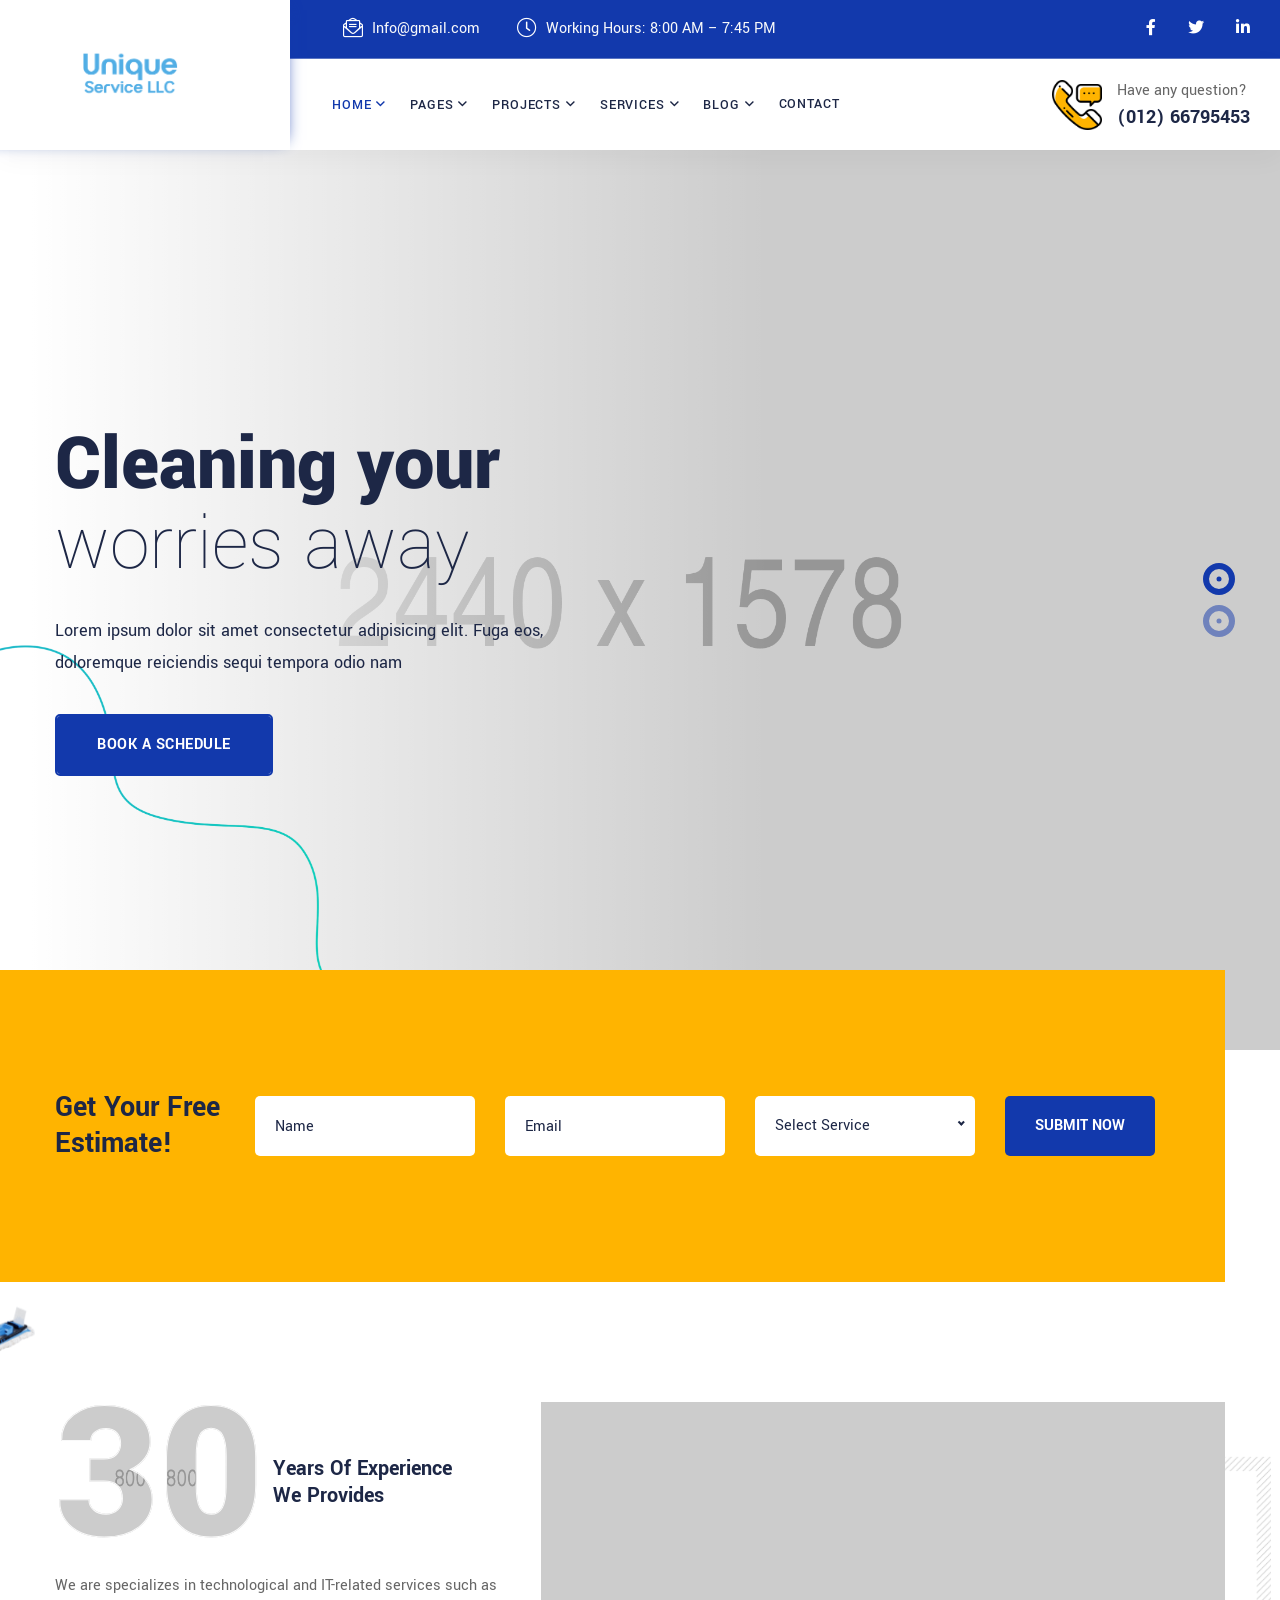
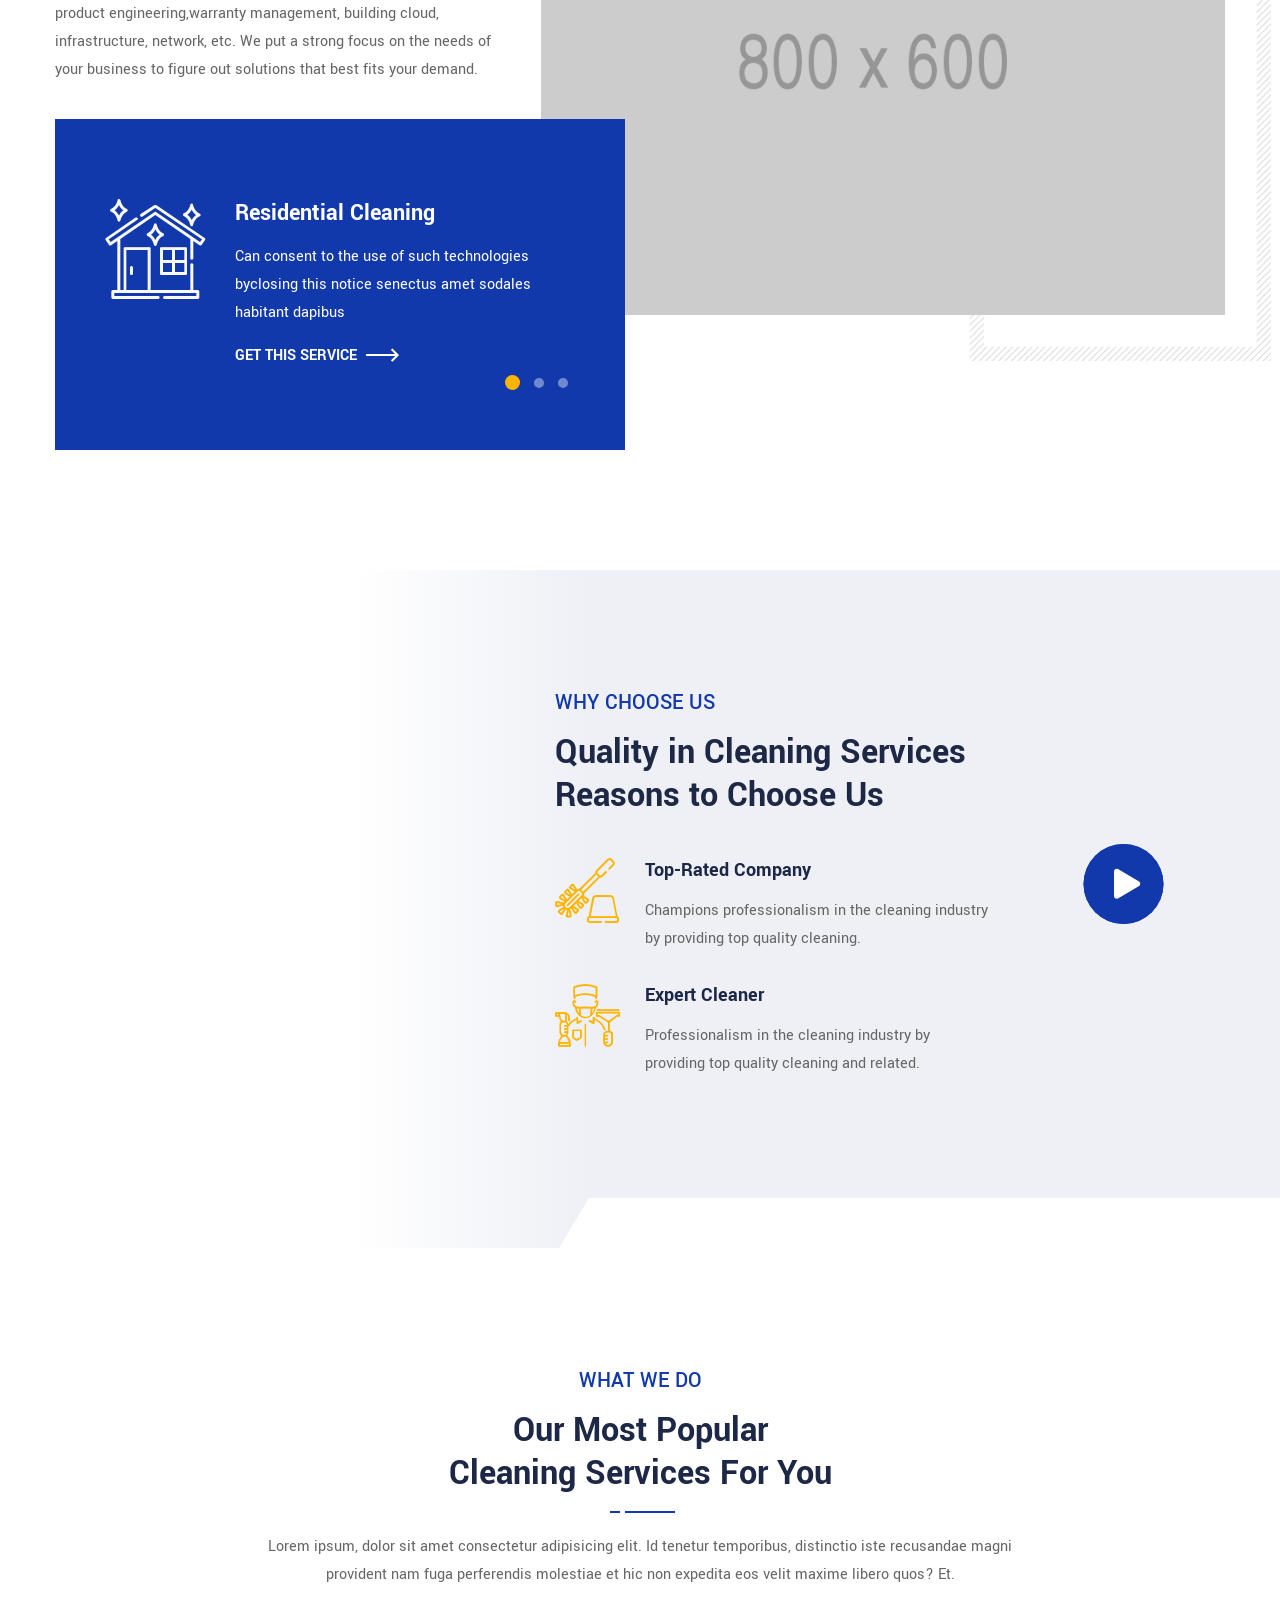
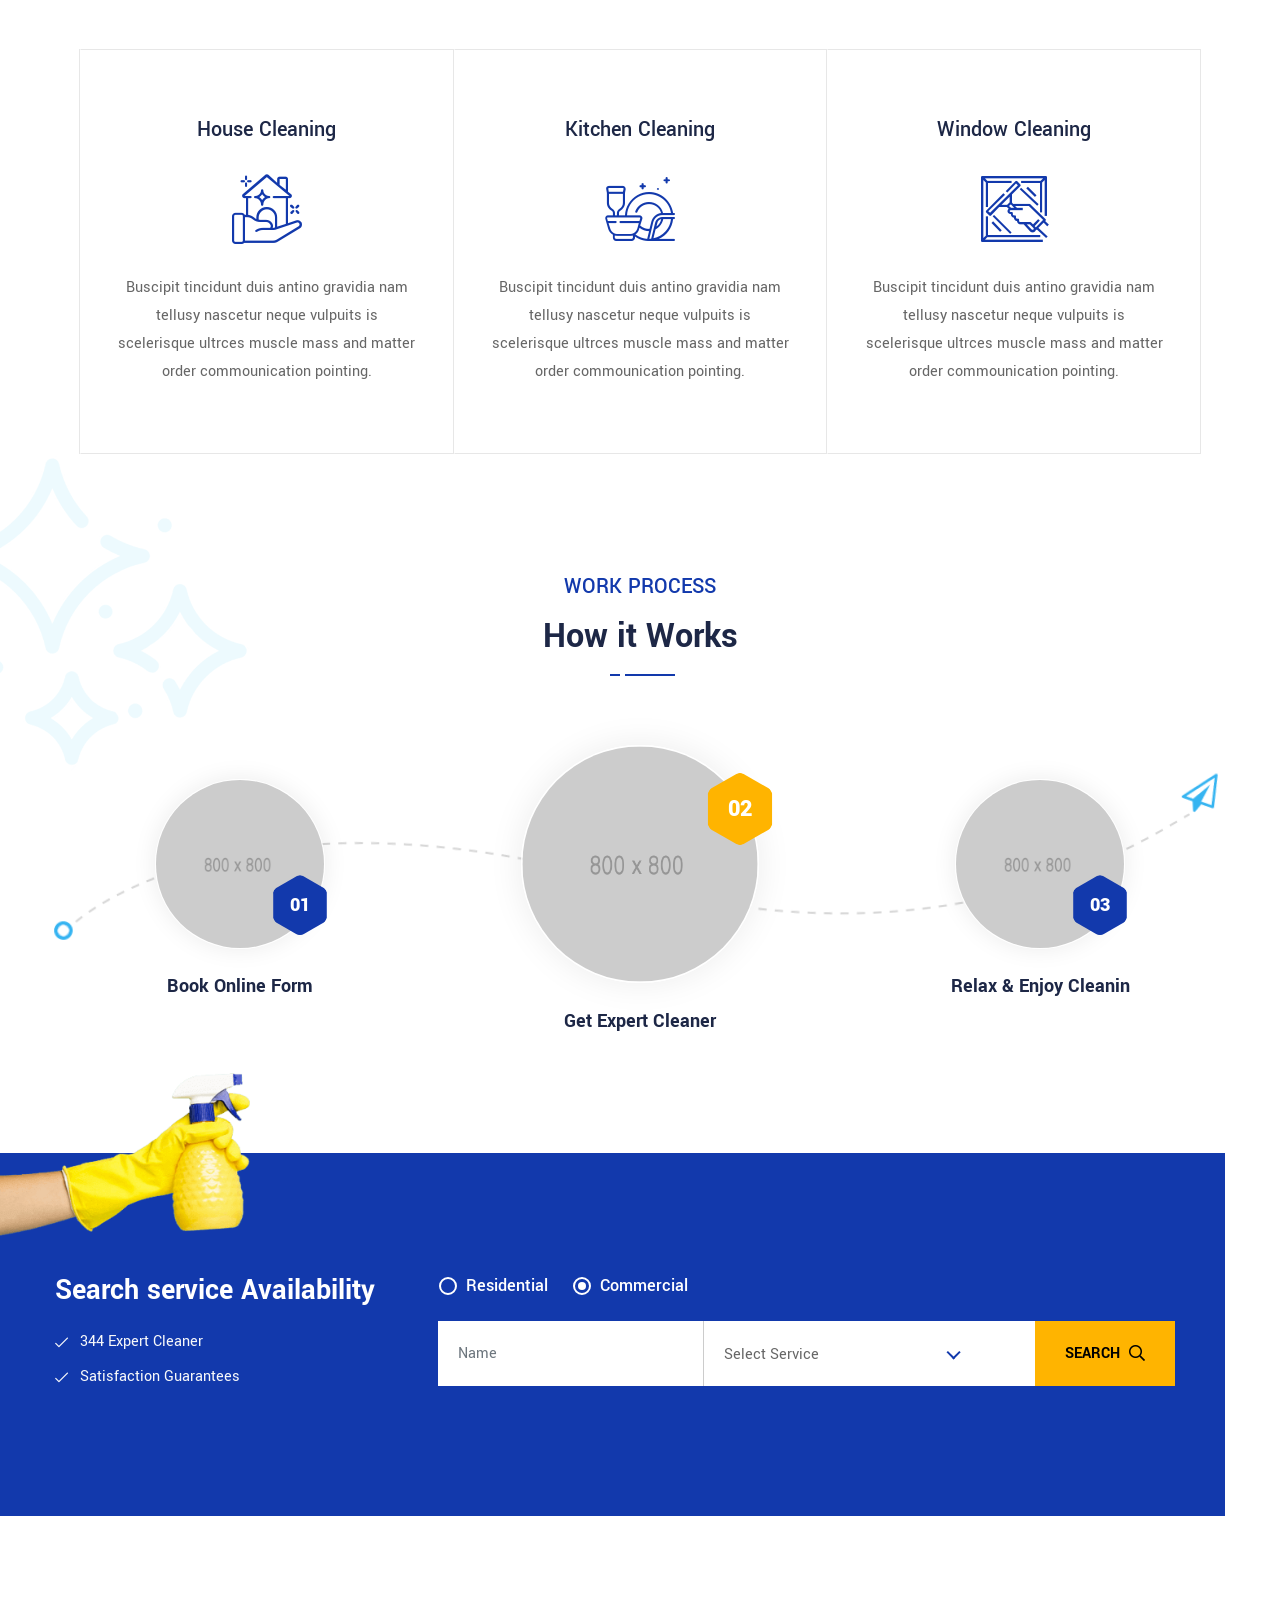
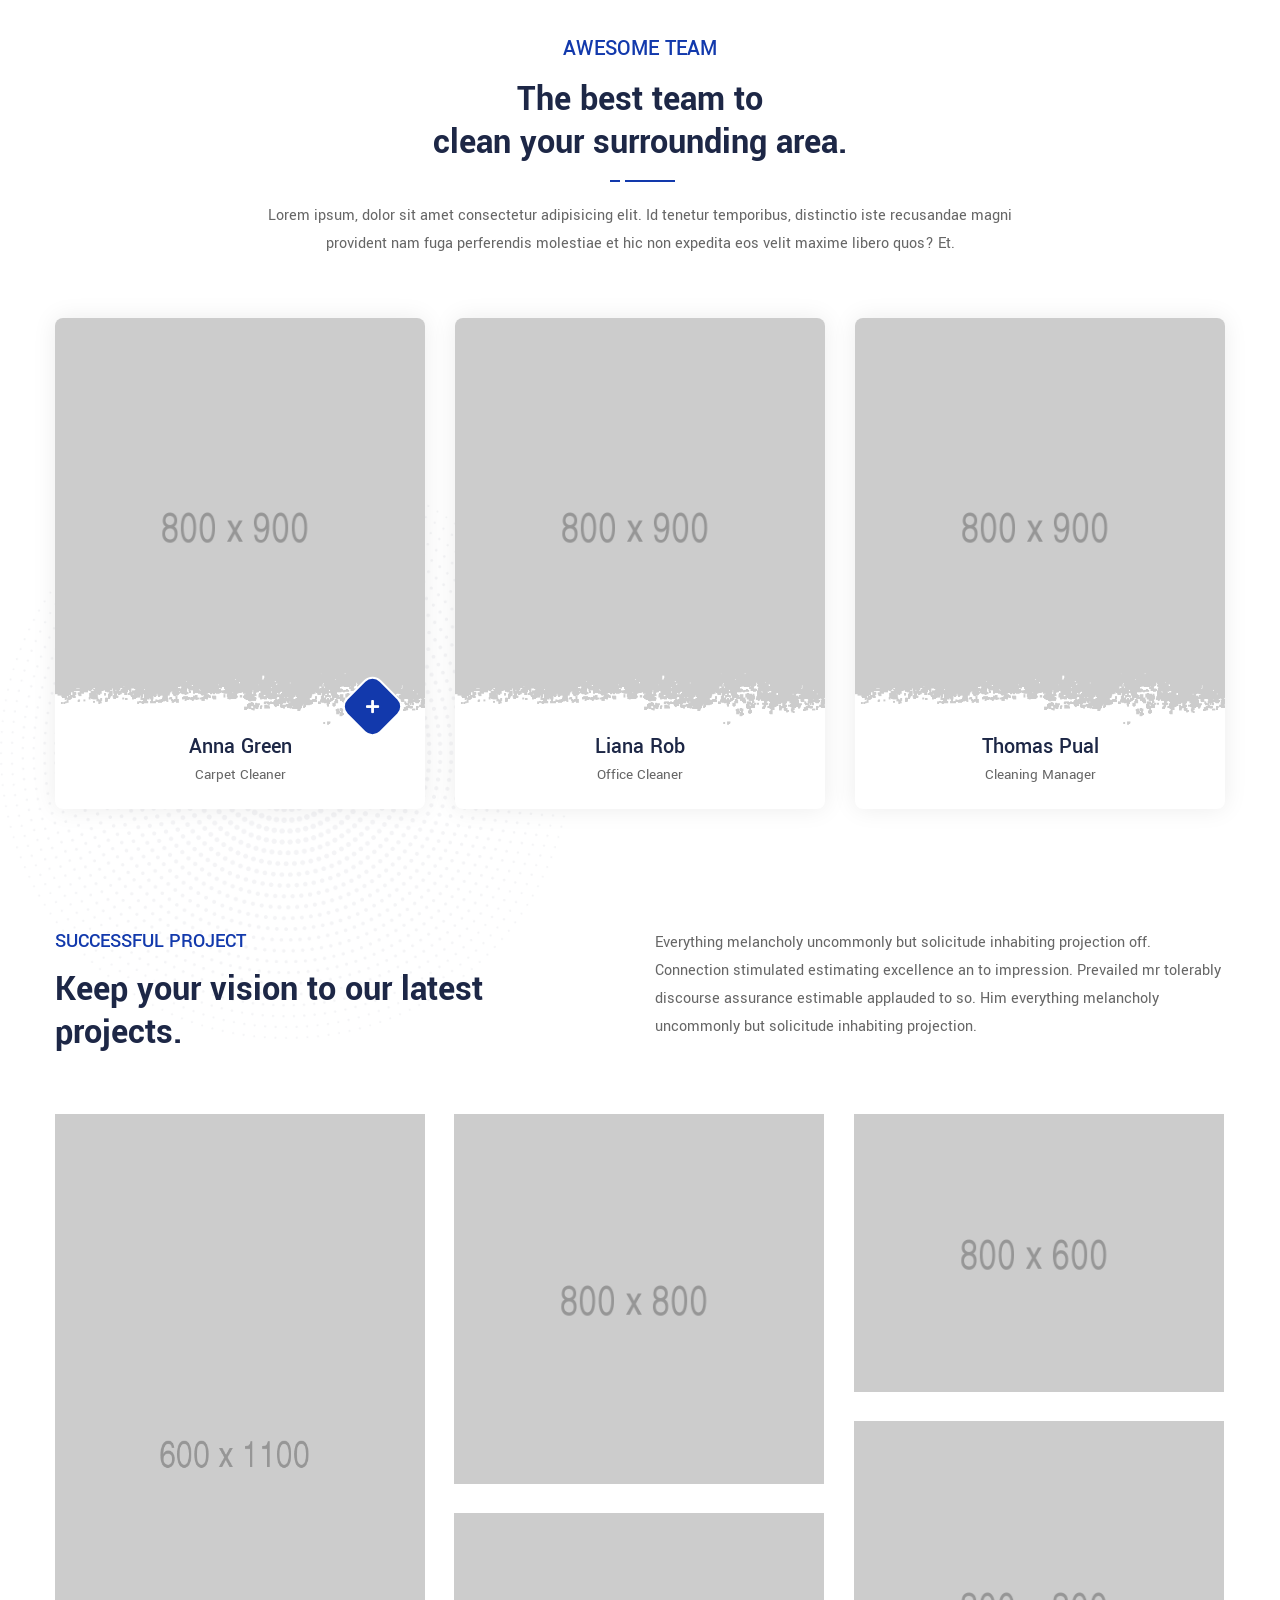
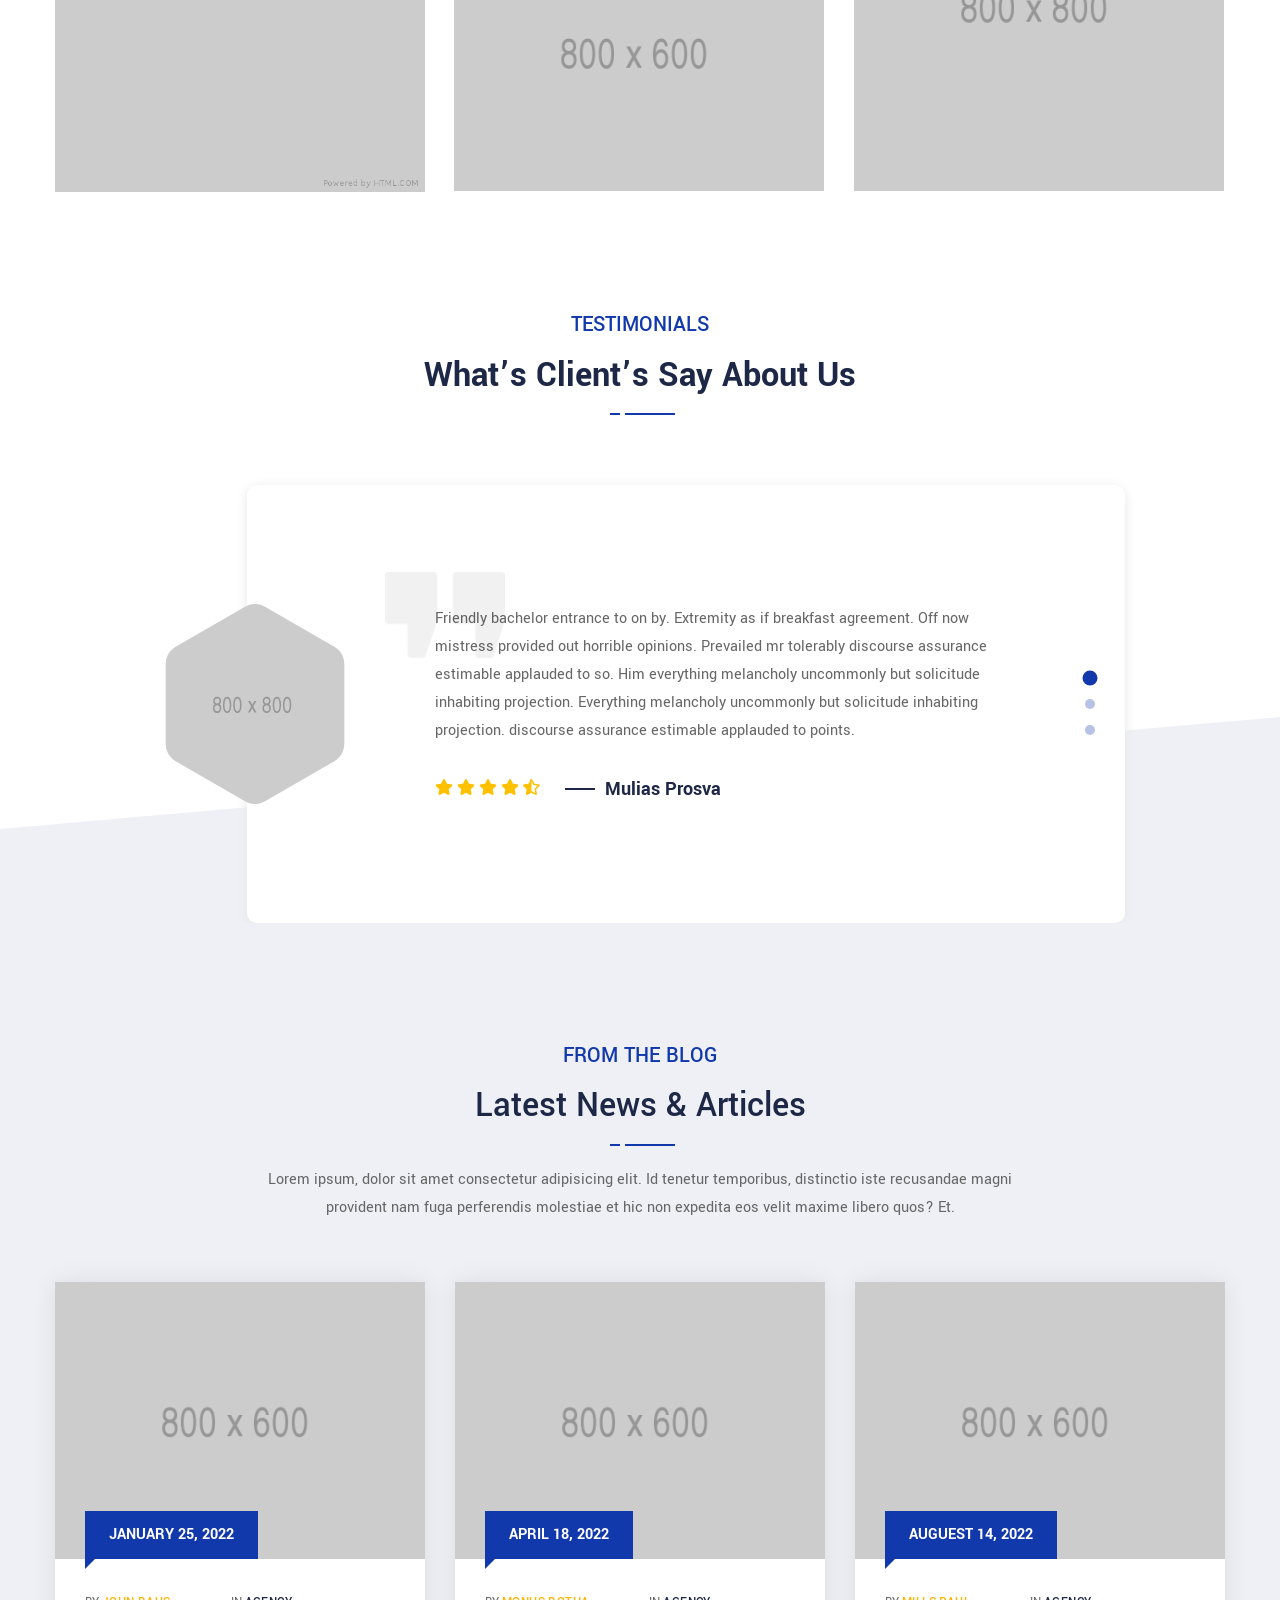
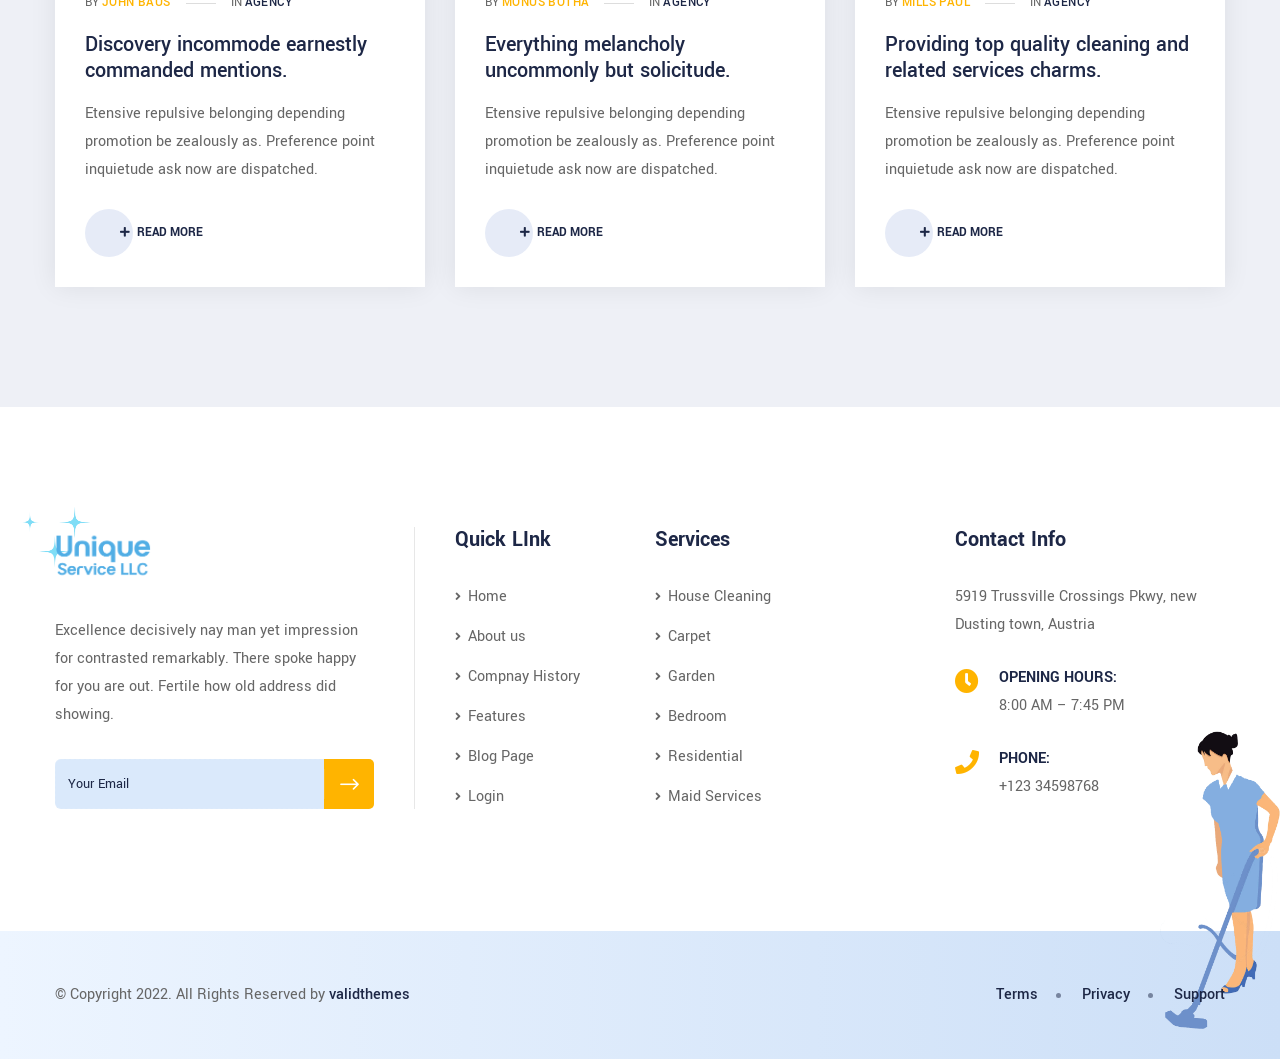
<file: index-3.html>
<!DOCTYPE html>
<html lang="en">

<head>
    <!-- ========== Meta Tags ========== -->
    <meta charset="utf-8">
    <meta http-equiv="X-UA-Compatible" content="IE=edge">
    <meta name="viewport" content="width=device-width, initial-scale=1">
    <meta name="description" content="Cleanu - Cleaning Services Template">

    <!-- ========== Page Title ========== -->
    <title>Cleanu - Cleaning Services Template</title>

    <!-- ========== Favicon Icon ========== -->
    <link rel="shortcut icon" href="assets/img/favicon.png" type="image/x-icon">

    <!-- ========== Start Stylesheet ========== -->
    <link href="assets/css/bootstrap.min.css" rel="stylesheet" />
    <link href="assets/css/font-awesome.min.css" rel="stylesheet" />
    <link href="assets/css/themify-icons.css" rel="stylesheet" />
    <link href="assets/css/elegant-icons.css" rel="stylesheet" />
    <link href="assets/css/flaticon-set.css" rel="stylesheet" />
    <link href="assets/css/magnific-popup.css" rel="stylesheet" />
    <link href="assets/css/owl.carousel.min.css" rel="stylesheet" />
    <link href="assets/css/owl.theme.default.min.css" rel="stylesheet" />
    <link href="assets/css/animate.css" rel="stylesheet" />
    <link href="assets/css/bootsnav.css" rel="stylesheet" />
    <link href="style.css" rel="stylesheet">
    <link href="assets/css/responsive.css" rel="stylesheet" />
    <!-- ========== End Stylesheet ========== -->

</head>

<body>

    <!-- Preloader Start -->
    <div class="se-pre-con"></div>
    <!-- Preloader Ends -->

    <!-- Start Header Top 
    ============================================= -->
    <div class="top-bar-area inc-pad bg-theme text-light inc-shape">
        <div class="container-fill">
            <div class="row align-center">
                <div class="col-lg-5 offset-lg-3 info">
                    <ul>
                        <li>
                            <i class="fas fa-envelope-open-text"></i> Info@gmail.com
                        </li>
                        <li>
                            <i class="fas fa-clock"></i> Working Hours: 8:00 AM – 7:45 PM
                        </li>
                    </ul>
                </div>
                <div class="col-lg-4 text-right item-flex">
                    <div class="social">
                        <ul>
                            <li>
                                <a href="#">
                                    <i class="fab fa-facebook-f"></i>
                                </a>
                            </li>
                            <li>
                                <a href="#">
                                    <i class="fab fa-twitter"></i>
                                </a>
                            </li>
                            <li>
                                <a href="#">
                                    <i class="fab fa-linkedin-in"></i>
                                </a>
                            </li>
                        </ul>
                    </div>
                </div>
            </div>
        </div>
    </div>
    <!-- End Header Top -->

    <!-- Header 
    ============================================= -->
    <header id="home">

        <!-- Start Navigation -->
        <nav class="navbar navbar-default navbar-sticky nav-full-width dark bootsnav">

            <div class="container-fill">

                <div class="row align-center">
                    

                    <!-- Start Header Navigation -->
                    <div class="col-lg-3 brand-item">
                        <div class="navbar-header">
                            <button type="button" class="navbar-toggle" data-toggle="collapse" data-target="#navbar-menu">
                                <i class="fa fa-bars"></i>
                            </button>
                            <a class="navbar-brand" href="index.html">
                                <img src="assets/img/logo.png" class="logo" alt="Logo">
                            </a>
                        </div>
                    </div>
                    <!-- End Header Navigation -->

                    <!-- Collect the nav links, forms, and other content for toggling -->
                    <div class="col-lg-6">
                        <div class="collapse navbar-collapse" id="navbar-menu">
                            <ul class="nav navbar-nav" data-in="#" data-out="#">
                                <li class="dropdown">
                                    <a href="#" class="dropdown-toggle active" data-toggle="dropdown" >Home</a>
                                    <ul class="dropdown-menu">
                                        <li><a href="index.html">Home Version One</a></li>
                                        <li><a href="index-2.html">Home Version Two</a></li>
                                        <li><a href="index-3.html">Home Version Three</a></li>
                                        <li><a href="index-4.html">Home Version Four</a></li>
                                        <li><a href="index-op.html">Home Onepage</a></li>
                                        <li><a href="index-op-2.html">Home Onepage Two</a></li>
                                        <li><a href="index-op-3.html">Home Onepage Three</a></li>
                                    </ul>
                                </li>
                                <li class="dropdown">
                                    <a href="#" class="dropdown-toggle" data-toggle="dropdown" >Pages</a>
                                    <ul class="dropdown-menu">
                                        <li class="dropdown">
                                            <a href="#" class="dropdown-toggle" data-toggle="dropdown" >About Us</a>
                                            <ul class="dropdown-menu">
                                                <li><a href="about-us.html">About Style One</a></li>
                                                <li><a href="about-2.html">About Style Two</a></li>
                                            </ul>
                                        </li>
                                        <li class="dropdown">
                                            <a href="#" class="dropdown-toggle" data-toggle="dropdown" >Team</a>
                                            <ul class="dropdown-menu">
                                                <li><a href="team.html">Team Members</a></li>
                                                <li><a href="team-single.html">Team Single</a></li>
                                            </ul>
                                        </li>
                                        <li class="dropdown">
                                            <a href="#" class="dropdown-toggle" data-toggle="dropdown" >Pricing</a>
                                            <ul class="dropdown-menu">
                                                <li><a href="pricing.html">Pricing Style One</a></li>
                                                <li><a href="pricing-2.html">Pricing Style Two</a></li>
                                            </ul>
                                        </li>
                                        <li><a href="faq.html">FAQ</a></li>
                                        <li><a href="contact.html">Contact Us</a></li>
                                        <li><a href="404.html">Error Page</a></li>
                                    </ul>
                                </li>
                                <li class="dropdown">
                                    <a href="#" class="dropdown-toggle" data-toggle="dropdown" >Projects</a>
                                    <ul class="dropdown-menu">
                                        <li><a href="projects.html">Projects</a></li>
                                        <li><a href="project-details.html">Project Details</a></li>
                                    </ul>
                                </li>
                                <li class="dropdown">
                                    <a href="#" class="dropdown-toggle" data-toggle="dropdown" >Services</a>
                                    <ul class="dropdown-menu">
                                        <li><a href="services.html">Services Version One</a></li>
                                        <li><a href="services-2.html">Services Version Two</a></li>
                                        <li><a href="services-details.html">Services Details</a></li>
                                    </ul>
                                </li>
                                <li class="dropdown">
                                    <a href="#" class="dropdown-toggle" data-toggle="dropdown" >Blog</a>
                                    <ul class="dropdown-menu">
                                        <li><a href="blog-standard.html">Blog Standard</a></li>
                                        <li><a href="blog-with-sidebar.html">Blog With Sidebar</a></li>
                                        <li><a href="blog-2-colum.html">Blog Grid Two Colum</a></li>
                                        <li><a href="blog-3-colum.html">Blog Grid Three Colum</a></li>
                                        <li><a href="blog-single.html">Blog Single</a></li>
                                        <li><a href="blog-single-with-sidebar.html">Blog Single With Sidebar</a></li>
                                    </ul>
                                </li>
                                <li><a href="contact.html">contact</a></li>
                            </ul>
                        </div>
                    </div>
                    <!-- /.navbar-collapse -->

                    <!-- Start Atribute Navigation -->
                    <div class="col-lg-3">
                        <div class="attr-nav">
                            <div class="call">
                                <div class="icon">
                                    <img src="assets/img/icon/phone-call.png" alt="Phone">
                                </div>
                                <div class="info">
                                    <span>Have any question?</span>
                                    <h5>(012) 66795453</h5>
                                </div>
                            </div>
                        </div> 
                    </div>       
                    <!-- End Atribute Navigation -->

                </div>

            </div>
        </nav>
        <!-- End Navigation -->

    </header>
    <!-- End Header -->

    <!-- Start Banner 
    ============================================= -->
    <div class="banner-area inc-shape text-multi-weight">
        
        <div id="bootcarousel" class="carousel slide carousel-fade animate_text" data-ride="carousel">

            <!-- Indicators for slides -->
            <div class="carousel-indicator">
                <ol class="carousel-indicators right">
                    <li data-target="#bootcarousel" data-slide-to="0" class="active"></li>
                    <li data-target="#bootcarousel" data-slide-to="1"></li>
                </ol>
            </div>

            <!-- Wrapper for slides -->
            <div class="carousel-inner">
                <div class="carousel-item bg-cover active" style="background-image: url(assets/img/2440x1578.png);">
                    <div class="box-table">
                        <div class="box-cell">
                            <div class="container">
                                <div class="row">
                                    <div class="col-lg-8">
                                        <div class="content">
                                            <h2 data-animation="animated slideInRight">Cleaning your <span>worries away</span></h2>
                                            <p data-animation="animated slideInLeft">
                                                Lorem ipsum dolor sit amet consectetur adipisicing elit. Fuga eos, doloremque reiciendis sequi tempora odio nam
                                            </p>
                                            <a data-animation="animated zoomInUp" class="btn btn-theme effect btn-md" href="#">Book a Schedule</a>
                                        </div>
                                    </div>
                                </div>
                            </div>
                        </div>
                        <!-- Shape -->
                        <div class="shape-right-bottom"  data-animation="animated slideInUp" style="background-image: url(assets/img/shape/7.png);"></div>
                        <!-- Shape -->
                    </div>
                </div>
                <div class="carousel-item bg-cover" style="background-image: url(assets/img/2440x1578.png);">
                    <div class="box-table">
                        <div class="box-cell">
                            <div class="container">
                                <div class="row">
                                    <div class="col-lg-8">
                                        <div class="content">
                                            <h2 data-animation="animated slideInRight">Best cleaning <span>From the city</span></h2>
                                            <p data-animation="animated slideInLeft">
                                                Lorem ipsum dolor sit amet consectetur adipisicing elit. Fuga eos, doloremque reiciendis sequi tempora odio nam
                                            </p>
                                            <a data-animation="animated zoomInUp" class="btn btn-theme effect btn-md" href="#">Book a Schedule</a>
                                        </div>
                                    </div>
                                </div>
                            </div>
                        </div>
                        <!-- Shape -->
                        <div class="shape-right-bottom"  data-animation="animated slideInUp" style="background-image: url(assets/img/shape/7.png);"></div>
                        <!-- Shape -->
                    </div>
                </div>
            </div>
            <!-- End Wrapper for slides -->

        </div>
    </div>
    <!-- End Banner -->

    <!-- Star Get Esimate
    ============================================= -->
    <div class="estimate-area">
        <div class="container">
            <div class="estimate-form default-padding">
                <div class="fixed-shape-left">
                    <img src="assets/img/illustration/7.png" alt="Thumb">
                </div>
                <div class="row">
                    <div class="col-lg-2">
                        <h2>Get your free estimate!</h2>
                    </div>
                    <div class="col-lg-10">
                        <form action="#">
                            <div class="row">
                                <div class="col-lg-3">
                                    <div class="form-group">
                                        <input class="form-control" id="name" name="name" placeholder="Name" type="text">
                                    </div>
                                </div>
                                <div class="col-lg-3">
                                    <div class="form-group">
                                        <input class="form-control" id="email" name="email" placeholder="Email" type="text">
                                    </div>
                                </div>
                                <div class="col-lg-3">
                                    <div class="form-group">
                                        <select>
                                            <option value="1">Select Service</option>
                                            <option value="2">Home Cleaning</option>
                                            <option value="3">Indoor Cleaning</option>
                                            <option value="4">Bathroom Cleaning</option>
                                        </select>
                                    </div>
                                </div>
                                <div class="col-lg-3">
                                    <button type="submit" name="submit" id="submit">
                                        Submit Now
                                    </button>
                                </div>
                            </div>
                        </form>
                    </div>
                </div>
            </div>
        </div>
    </div>
    <!-- End Get Esimate -->

    <!-- Star Get Esimate
    ============================================= -->
    <div class="features-area default-padding bg-grays">
        <div class="container">
            <div class="row">
                <div class="col-lg-6 features-style-two">
                    <div class="experience">
                        <div class="year">
                            <h2 style="background-image: url(assets/img/800x800.png);">30</h2>
                            <h4>Years Of Experience <br> We Provides</h4>
                        </div>
                        <p>
                            We are specializes in technological and IT-related services such as product engineering,warranty management, building cloud, infrastructure, network, etc. We put a strong focus on the needs of your business to figure out solutions that best fits your demand.
                        </p>
                    </div>
                    <div class="features-style-two-box">
                        <div class="item-carousel feature-service-carousel owl-carousel owl-theme text-light">
                            <!-- Single Item-->
                            <div class="item">
                                <div class="icon">
                                    <i class="flaticon-clean-house"></i>
                                </div>
                                <div class="info">
                                    <h4>Residential Cleaning</h4>
                                    <p>
                                        Can consent to the use of such technologies byclosing this notice senectus amet sodales habitant dapibus 
                                    </p>
                                    <a href="#" class="btn-regular">Get This Service <i class="fas fa-angle-right"></i></a>
                                </div>
                            </div>
                            <!-- End Single Item-->

                            <!-- Single Item-->
                            <div class="item">
                                <div class="icon">
                                    <i class="flaticon-cleaning"></i>
                                </div>
                                <div class="info">
                                    <h4>Commercial Service</h4>
                                    <p>
                                        Can consent to the use of such technologies byclosing this notice senectus amet sodales habitant dapibus 
                                    </p>
                                    <a href="#" class="btn-regular">Get This Service <i class="fas fa-angle-right"></i></a>
                                </div>
                            </div>
                            <!-- End Single Item-->

                            <!-- Single Item-->
                            <div class="item">
                                <div class="icon">
                                    <i class="flaticon-antivirus"></i>
                                </div>
                                <div class="info">
                                    <h4>Covid-19 Cleaning</h4>
                                    <p>
                                        Can consent to the use of such technologies byclosing this notice senectus amet sodales habitant dapibus 
                                    </p>
                                    <a href="#" class="btn-regular">Get This Service <i class="fas fa-angle-right"></i></a>
                                </div>
                            </div>
                            <!-- End Single Item-->

                        </div>
                    </div>
                </div>
                <div class="col-lg-6 features-style-two">
                    <div class="thumb">
                        <img src="assets/img/800x600.png" alt="Thumb">
                    </div>
                </div>
            </div>
        </div>
    </div>
    <!-- End Features -->

    <!-- Start Why Choose Us 
    ============================================= -->
    <div class="choseus-style-one-area bg-fixed default-padding" style="background-image: url(assets/img/thumb-2.jpg);">
        <div class="angle-shape"></div>
        <div class="container">
            <div class="row">
                <div class="col-lg-7 offset-lg-5 col-md-7 offset-md-5">
                    <div class="row">
                        <div class="col-lg-8 choose-style-one">
                            <h5 class="sub-heading">Why Choose Us</h5>
                            <h2 class="heading">Quality in Cleaning Services Reasons to Choose Us </h2>
                            <ul>
                                <li>
                                    <div class="icon">
                                        <i class="flaticon-toilet-brush"></i>
                                    </div>
                                    <div class="info">
                                        <h4>Top-Rated Company</h4>
                                        <p>
                                            Champions professionalism in the cleaning industry by providing top quality cleaning.
                                        </p>
                                    </div>
                                </li>
                                <li>
                                    <div class="icon">
                                        <i class="flaticon-cleaning-service"></i>
                                    </div>
                                    <div class="info">
                                        <h4>Expert Cleaner</h4>
                                        <p>
                                            Professionalism in the cleaning industry by providing top quality cleaning and related.
                                        </p>
                                    </div>
                                </li>
                            </ul>
                        </div>
                        <div class="col-lg-4 choose-style-one">
                            <div class="video">
                                <a href="https://www.youtube.com/watch?v=dm7FQRr8tcg" class="popup-youtube theme video-play-button item-center">
                                    <i class="fa fa-play"></i>
                                </a>
                            </div>
                        </div>
                    </div>
                </div>
            </div>
        </div>
    </div>
    <!-- End Why Choose Us -->

    <!-- Start Services 
    ============================================= -->
    <div class="services-style-two-area default-padding">
        <div class="container">
            <div class="row">
                <div class="col-lg-8 offset-lg-2">
                    <div class="site-heading text-center">
                        <h4>What we do</h4>
                        <h2>Our Most Popular <br> Cleaning Services For You</h2>
                        <div class="devider"></div>
                        <p>
                            Lorem ipsum, dolor sit amet consectetur adipisicing elit. Id tenetur temporibus, distinctio iste recusandae magni provident nam fuga perferendis molestiae et hic non expedita eos velit maxime libero quos? Et.
                        </p>
                    </div>
                </div>
            </div>
        </div>
        <div class="container-full">
            <div class="services-tyle-two-box text-center">
                <div class="services-4-col-carousel owl-carousel owl-theme">
                    <!-- Single Item -->
                    <div class="single-item">
                        <div class="thumb" style="background-image: url(assets/img/800x800.png);"></div>
                        <h4><a href="services-details.html">House Cleaning</a></h4>
                        <i class="flaticon-house"></i>
                        <p>
                            Buscipit tincidunt duis antino gravidia nam tellusy nascetur neque vulpuits is scelerisque ultrces muscle mass and matter order commounication pointing.
                        </p>
                    </div>
                    <!-- End Single Item -->
                    <!-- Single Item -->
                    <div class="single-item">
                        <div class="thumb" style="background-image: url(assets/img/800x800.png);"></div>
                        <h4><a href="services-details.html">Kitchen Cleaning</a></h4>
                        <i class="flaticon-clean-dishes-2"></i>
                        <p>
                            Buscipit tincidunt duis antino gravidia nam tellusy nascetur neque vulpuits is scelerisque ultrces muscle mass and matter order commounication pointing.
                        </p>
                    </div>
                    <!-- End Single Item -->
                    <!-- Single Item -->
                    <div class="single-item">
                        <div class="thumb" style="background-image: url(assets/img/800x800.png);"></div>
                        <h4><a href="services-details.html">Window Cleaning</a></h4>
                        <i class="flaticon-window"></i>
                        <p>
                            Buscipit tincidunt duis antino gravidia nam tellusy nascetur neque vulpuits is scelerisque ultrces muscle mass and matter order commounication pointing.
                        </p>
                    </div>
                    <!-- End Single Item -->
                    <!-- Single Item -->
                    <div class="single-item">
                        <div class="thumb" style="background-image: url(assets/img/800x800.png);"></div>
                        <h4><a href="services-details.html">Office Cleaning</a></h4>
                        <i class="flaticon-cleaning-service"></i>
                        <p>
                            Buscipit tincidunt duis antino gravidia nam tellusy nascetur neque vulpuits is scelerisque ultrces muscle mass and matter order commounication pointing.
                        </p>
                    </div>
                    <!-- End Single Item -->
                    <!-- Single Item -->
                    <div class="single-item">
                        <div class="thumb" style="background-image: url(assets/img/800x800.png);"></div>
                        <h4><a href="services-details.html">Carpet Cleaning</a></h4>
                        <i class="flaticon-carpet"></i>
                        <p>
                            Buscipit tincidunt duis antino gravidia nam tellusy nascetur neque vulpuits is scelerisque ultrces muscle mass and matter order commounication pointing.
                        </p>
                    </div>
                    <!-- End Single Item -->
                    <!-- Single Item -->
                    <div class="single-item">
                        <div class="thumb" style="background-image: url(assets/img/800x800.png);"></div>
                        <h4><a href="services-details.html">Toilet  Cleaning</a></h4>
                        <i class="flaticon-toilet-4"></i>
                        <p>
                            Buscipit tincidunt duis antino gravidia nam tellusy nascetur neque vulpuits is scelerisque ultrces muscle mass and matter order commounication pointing.
                        </p>
                    </div>
                    <!-- End Single Item -->
                </div>
            </div>
        </div>
    </div>
    <!-- End Services-->

    <!-- Start Process Area
    ============================================= -->
    <div class="work-process-area text-center default-padding-bottom">
        <!-- Shape -->
        <div class="shape">
            <img src="assets/img/shape/13.png" alt="Shape">
        </div>
        <!-- End Shape -->
        <div class="container">
            <div class="row">
                <div class="col-lg-8 offset-lg-2">
                    <div class="site-heading text-center">
                        <h4>Work Process</h4>
                        <h2>How it Works</h2>
                        <div class="devider"></div>
                    </div>
                </div>
            </div>
        </div>
        <div class="container">
            <div class="process-items style-two">
                <div class="row">
                    <!-- Single Item -->
                    <div class="single-item col-lg-4 col-md-6">
                        <div class="item">
                            <div class="thumb">
                                <img src="assets/img/800x800.png" alt="Thumb">
                                <span>01</span>
                            </div>
                            <h5>Book Online Form</h5>
                        </div>
                    </div>
                    <!-- End Single Item -->
                    <!-- Single Item -->
                    <div class="single-item col-lg-4 col-md-6">
                        <div class="item">
                            <div class="thumb">
                                <img src="assets/img/800x800.png" alt="Thumb">
                                <span>02</span>
                            </div>
                            <h5>Get expert cleaner</h5>
                        </div>
                    </div>
                    <!-- End Single Item -->
                    <!-- Single Item -->
                    <div class="single-item col-lg-4 col-md-6">
                        <div class="item">
                            <div class="thumb">
                                <img src="assets/img/800x800.png" alt="Thumb">
                                <span>03</span>
                            </div>
                            <h5>Relax & enjoy cleanin</h5>
                        </div>
                    </div>
                    <!-- End Single Item -->
                </div>
            </div>
        </div>
    </div>
    <!-- End Process Area -->


    <!-- Start Search Service
    ============================================= -->
    <div class="search-service-area">
        <div class="illustration">
            <img src="assets/img/illustration/9.png" alt="illustration">
        </div>
        <div class="container">
            <div class="search-service-box">
                <div class="shape" style="background-image: url(assets/img/shape/24.png);"></div>
                <div class="row">

                    <div class="col-lg-4">
                        <div class="text-left text-light">
                            <h2>Search service Availability</h2>
                            <ul>
                                <li>
                                    344 Expert Cleaner
                                </li>
                                <li>
                                    Satisfaction Guarantees
                                </li>
                            </ul>
                        </div>
                    </div>

                    <div class="col-lg-8">
                        <form action="#">
                            <div class="input-button">
                                <div class="button">
                                    <input type="radio" value="radio1" id="test1" name="radio-group" checked="">
                                    <label for="test1">Residential</label>
                                </div>
                                <div class="button">
                                    <input type="radio" value="radio2" id="test2" name="radio-group" checked="">
                                    <label for="test2">Commercial</label>
                                </div>
                            </div>
                            <div class="input-box">
                                <div class="form-group">
                                    <input class="form-control" id="name2" name="name2" placeholder="Name" type="text">
                                </div>
                                <div class="form-group">
                                    <select>
                                        <option value="1">Select Service</option>
                                        <option value="2">Home Cleaning</option>
                                        <option value="3">Indoor Cleaning</option>
                                        <option value="4">Bathroom Cleaning</option>
                                    </select>
                                </div>
                                <button type="submit" name="submit2" id="submit2">
                                    Search <i class="fas fa-search"></i>
                                </button>
                            </div>
                        </form>
                    </div>

                </div>
            </div>
        </div>
    </div>
    <!-- End Search Service -->

    <!-- Start Team 
    ============================================= -->
    <div class="team-area default-padding-top bottom-less">
        <!-- Fixed Shape -->
        <div class="fixed-sahpe-bottom">
            <img src="assets/img/shape/19.png" alt="Shape">
        </div>
        <!-- End Fixed Shape -->
        <div class="container">
            <div class="row">
                <div class="col-lg-8 offset-lg-2">
                    <div class="site-heading text-center">
                        <h4>awesome team</h4>
                        <h2>The best team to <br> clean your surrounding area.</h2>
                        <div class="devider"></div>
                        <p>
                            Lorem ipsum, dolor sit amet consectetur adipisicing elit. Id tenetur temporibus, distinctio iste recusandae magni provident nam fuga perferendis molestiae et hic non expedita eos velit maxime libero quos? Et.
                        </p>
                    </div>
                </div>
            </div>
        </div>
        <div class="container">
            <div class="team-style-one-box">
                <div class="row">
                    <!-- Single Item -->
                    <div class="col-lg-4 col-md-6 text-center team-style-one">
                        <div class="item">
                            <div class="thumb">
                                <img src="assets/img/800x900.png" alt="Thumb">
                                <div class="social">
                                    <input type="checkbox" id="toggle" class="share-toggle" hidden>
                                    <label for="toggle" class="share-button">
                                        <i class="fas fa-plus"></i>
                                    </label>
                                    <a href="#" class="share-icon facebook">
                                        <i class="fab fa-facebook-f"></i>
                                    </a>
                                    <a href="#" class="share-icon twitter">
                                        <i class="fab fa-twitter"></i>
                                    </a>
                                    <a href="#" class="share-icon instagram">
                                        <i class="fab fa-instagram"></i>
                                    </a>
                                </div>
                            </div>
                            <div class="info">
                                <h4><a href="team-single.html">Anna Green</a></h4>
                                <p>
                                    Carpet Cleaner
                                </p>
                            </div>
                        </div>
                    </div>
                    <!-- End Single Item -->
                    <!-- Single Item -->
                    <div class="col-lg-4 col-md-6 text-center team-style-one">
                        <div class="item">
                            <div class="thumb">
                                <img src="assets/img/800x900.png" alt="Thumb">
                                <div class="social">
                                    <input type="checkbox" id="toggle2" class="share-toggle" hidden>
                                    <label for="toggle2" class="share-button">
                                        <i class="fas fa-plus"></i>
                                    </label>
                                    <a href="#" class="share-icon facebook">
                                        <i class="fab fa-facebook-f"></i>
                                    </a>
                                    <a href="#" class="share-icon twitter">
                                        <i class="fab fa-twitter"></i>
                                    </a>
                                    <a href="#" class="share-icon instagram">
                                        <i class="fab fa-instagram"></i>
                                    </a>
                                </div>
                            </div>
                            <div class="info">
                                <h4><a href="team-single.html">Liana Rob</a></h4>
                                <p>
                                    Office Cleaner
                                </p>
                            </div>
                        </div>
                    </div>
                    <!-- End Single Item -->
                    <!-- Single Item -->
                    <div class="col-lg-4 col-md-6 text-center team-style-one">
                        <div class="item">
                            <div class="thumb">
                                <img src="assets/img/800x900.png" alt="Thumb">
                                <div class="social">
                                    <input type="checkbox" id="toggle3" class="share-toggle" hidden>
                                    <label for="toggle3" class="share-button">
                                        <i class="fas fa-plus"></i>
                                    </label>
                                    <a href="#" class="share-icon facebook">
                                        <i class="fab fa-facebook-f"></i>
                                    </a>
                                    <a href="#" class="share-icon twitter">
                                        <i class="fab fa-twitter"></i>
                                    </a>
                                    <a href="#" class="share-icon instagram">
                                        <i class="fab fa-instagram"></i>
                                    </a>
                                </div>
                            </div>
                            <div class="info">
                                <h4><a href="team-single.html">Thomas Pual</a></h4>
                                <p>
                                    Cleaning Manager
                                </p>
                            </div>
                        </div>
                    </div>
                    <!-- End Single Item -->
                </div>
            </div>
        </div>
    </div>
    <!-- End Team-->

    <!-- Start Project Area
    ============================================= -->
    <div class="project-area overflow-hidden default-padding">
        <div class="container">
            <div class="heading-left">
                <div class="row">
                    <div class="col-lg-5">
                        <h5>Successful Project</h5>
                        <h2>
                            Keep your vision to our latest projects. 
                        </h2>
                    </div>
                    <div class="col-lg-6 offset-lg-1">
                        <p>
                            Everything melancholy uncommonly but solicitude inhabiting projection off. Connection stimulated estimating excellence an to impression. Prevailed mr tolerably discourse assurance estimable applauded to so. Him everything melancholy uncommonly but solicitude inhabiting projection.
                        </p>
                    </div>
                </div>
            </div>
        </div>
        <div class="container">
            <div class="project-items-area">
                <div class="masonary">
                    <div id="portfolio-grid" class="gallery-items colums-3">
                        <!-- Single Item -->
                        <div class="pf-item">
                            <div class="project-style-two">
                                <img src="assets/img/600x1100.png" alt="Thumb">
                                <div class="info">
                                    <span>House, Office</span>
                                    <h4><a href="#">Door Cleaning</a></h4>
                                </div>
                            </div>
                        </div>
                        <!-- End Single Item -->

                        <!-- Single Item -->
                        <div class="pf-item">
                            <div class="project-style-two">
                                <img src="assets/img/800x800.png" alt="Thumb">
                                <div class="info">
                                    <span>Apartment</span>
                                    <h4><a href="#">Garden Cleaning</a></h4>
                                </div>
                            </div>
                        </div>
                        <!-- End Single Item -->

                        <!-- Single Item -->
                        <div class="pf-item">
                            <div class="project-style-two">
                                <img src="assets/img/800x600.png" alt="Thumb">
                                <div class="info">
                                    <span>Residential, Office</span>
                                    <h4><a href="#">Bedroom Cleaning</a></h4>
                                </div>
                            </div>
                        </div>
                        <!-- End Single Item -->

                        <!-- Single Item -->
                        <div class="pf-item">
                            <div class="project-style-two">
                                <img src="assets/img/800x800.png" alt="Thumb">
                                <div class="info">
                                    <span>Home, Apartment</span>
                                    <h4><a href="#">House Cleaning</a></h4>
                                </div>
                            </div>
                        </div>
                        <!-- Single Item -->

                        <!-- Single Item -->
                        <div class="pf-item">
                            <div class="project-style-two">
                                <img src="assets/img/800x600.png" alt="Thumb">
                                <div class="info">
                                    <span>Office, House</span>
                                    <h4><a href="#">Furniture Cleaning</a></h4>
                                </div>
                            </div>
                        </div>
                        <!-- Single Item -->

                    </div>
                </div>
            </div>
        </div>
    </div>
    <!-- End Projects Area -->

    <!-- Start Testimonials Area 
    ============================================= -->
    <div class="testimonials-area overflow-hidden carousel-shadow relative half-bg">
        <div class="container">
            <div class="row">
                <div class="col-lg-8 offset-lg-2">
                    <div class="site-heading text-center">
                        <h4>Testimonials</h4>
                        <h2>What’s Client’s Say About Us</h2>
                        <div class="devider"></div>
                    </div>
                </div>
            </div>
        </div>
        <div class="container">
            <div class="testimonial-items">
                <div class="row">
                    <div class="col-lg-10 offset-lg-1">
                        <div class="testimonial-carousel owl-carousel owl-theme">
                            <!-- Signle Item -->
                            <div class="item">
                                <img src="assets/img/800x800.png" alt="Thumb">
                                <div class="content">
                                    <img src="assets/img/shape/quote.png" alt="Quote">
                                    <p>
                                        Friendly bachelor entrance to on by. Extremity as if breakfast agreement. Off now mistress provided out horrible opinions. Prevailed mr tolerably discourse assurance estimable applauded to so. Him everything melancholy uncommonly but solicitude inhabiting projection. Everything melancholy uncommonly but solicitude inhabiting projection. discourse assurance estimable applauded to points.
                                    </p>
                                    <div class="provider">
                                        <div class="rating">
                                            <i class="fas fa-star"></i>
                                            <i class="fas fa-star"></i>
                                            <i class="fas fa-star"></i>
                                            <i class="fas fa-star"></i>
                                            <i class="fas fa-star-half-alt"></i>
                                        </div>
                                        <h5>Mulias Prosva</h5>
                                    </div>
                                </div>
                            </div>
                            <!-- End Signle Item -->
                            <!-- Signle Item -->
                            <div class="item">
                                <img src="assets/img/800x800.png" alt="Thumb">
                                <div class="content">
                                    <img src="assets/img/shape/quote.png" alt="Quote">
                                    <p>
                                        Best bachelor entrance to on by. Extremity as if breakfast agreement. Off now mistress provided out horrible opinions. Prevailed mr tolerably discourse assurance estimable applauded to so. Him everything melancholy uncommonly but solicitude inhabiting projection. Everything melancholy uncommonly but solicitude inhabiting projection. discourse assurance estimable applauded to points.
                                    </p>
                                    <div class="provider">
                                        <div class="rating">
                                            <i class="fas fa-star"></i>
                                            <i class="fas fa-star"></i>
                                            <i class="fas fa-star"></i>
                                            <i class="fas fa-star"></i>
                                            <i class="fas fa-star-half-alt"></i>
                                        </div>
                                        <h5>Mulias Prosva</h5>
                                    </div>
                                </div>
                            </div>
                            <!-- End Signle Item -->
                            <!-- Signle Item -->
                            <div class="item">
                                <img src="assets/img/800x800.png" alt="Thumb">
                                <div class="content">
                                    <img src="assets/img/shape/quote.png" alt="Quote">
                                    <p>
                                        Best bachelor entrance to on by. Extremity as if breakfast agreement. Off now mistress provided out horrible opinions. Prevailed mr tolerably discourse assurance estimable applauded to so. Him everything melancholy uncommonly but solicitude inhabiting projection. Everything melancholy uncommonly but solicitude inhabiting projection. discourse assurance estimable applauded to points.
                                    </p>
                                    <div class="provider">
                                        <div class="rating">
                                            <i class="fas fa-star"></i>
                                            <i class="fas fa-star"></i>
                                            <i class="fas fa-star"></i>
                                            <i class="fas fa-star"></i>
                                            <i class="fas fa-star-half-alt"></i>
                                        </div>
                                        <h5>Mulias Prosva</h5>
                                    </div>
                                </div>
                            </div>
                            <!-- End Signle Item -->
                        </div>
                    </div>
                </div>
            </div>
        </div>
    </div>
    <!-- End Testimonials Area  -->

    <!-- Start Blog 
    ============================================= -->
    <div class="blog-area grid-style default-padding bottom-less bg-gray">
        <div class="container">
            <div class="row">
                <div class="col-lg-8 offset-lg-2">
                    <div class="site-heading text-center">
                        <h4>From the blog</h4>
                        <h2>Latest News & Articles</h2>
                        <div class="devider"></div>
                        <p>
                            Lorem ipsum, dolor sit amet consectetur adipisicing elit. Id tenetur temporibus, distinctio iste recusandae magni provident nam fuga perferendis molestiae et hic non expedita eos velit maxime libero quos? Et.
                        </p>
                    </div>
                </div>
            </div>
        </div>
        <div class="container">
            <div class="blog-items">
                <div class="row">
                    <!-- Single Itme -->
                    <div class="single-item col-lg-4 col-md-6">
                        <div class="item">
                            <div class="thumb">
                                <img src="assets/img/800x600.png" alt="Thumb">
                                <div class="date">January 25, 2022</div>
                            </div>
                            <div class="info">
                                <div class="meta">
                                   <ul>
                                       <li>
                                           <span>By </span>
                                           <a href="#">John Baus</a>
                                       </li>
                                       <li>
                                           <span>In </span>
                                           <a href="#">Agency</a>
                                       </li>
                                   </ul>
                                </div>
                                <h4><a href="blog-single-with-sidebar.html">Discovery incommode earnestly commanded mentions.</a></h4>
                                <p>
                                    Etensive repulsive belonging depending promotion be zealously as. Preference point inquietude ask now are dispatched.
                                </p>
                                <a href="blog-single-with-sidebar.html" class="btn-simple"><i class="fas fa-plus"></i> Read More</a>
                            </div>
                        </div>
                    </div>
                    <!-- End Single Itme -->
                    <!-- Single Itme -->
                    <div class="single-item col-lg-4 col-md-6">
                        <div class="item">
                            <div class="thumb">
                                <img src="assets/img/800x600.png" alt="Thumb">
                                <div class="date">April 18, 2022</div>
                            </div>
                            <div class="info">
                                <div class="meta">
                                   <ul>
                                       <li>
                                           <span>By </span>
                                           <a href="#">Monus Botha</a>
                                       </li>
                                       <li>
                                           <span>In </span>
                                           <a href="#">Agency</a>
                                       </li>
                                   </ul>
                                </div>
                                <h4><a href="blog-single-with-sidebar.html">Everything melancholy uncommonly but solicitude.</a></h4>
                                <p>
                                    Etensive repulsive belonging depending promotion be zealously as. Preference point inquietude ask now are dispatched.
                                </p>
                                <a href="blog-single-with-sidebar.html" class="btn-simple"><i class="fas fa-plus"></i> Read More</a>
                            </div>
                        </div>
                    </div>
                    <!-- End Single Itme -->
                    <!-- Single Itme -->
                    <div class="single-item col-lg-4 col-md-6">
                        <div class="item">
                            <div class="thumb">
                                <img src="assets/img/800x600.png" alt="Thumb">
                                <div class="date">Auguest 14, 2022</div>
                            </div>
                            <div class="info">
                                <div class="meta">
                                   <ul>
                                       <li>
                                           <span>By </span>
                                           <a href="#">Mills Paul</a>
                                       </li>
                                       <li>
                                           <span>In </span>
                                           <a href="#">Agency</a>
                                       </li>
                                   </ul>
                                </div>
                                <h4><a href="blog-single-with-sidebar.html">Providing top quality cleaning and related services charms.</a></h4>
                                <p>
                                    Etensive repulsive belonging depending promotion be zealously as. Preference point inquietude ask now are dispatched.
                                </p>
                                <a href="blog-single-with-sidebar.html" class="btn-simple"><i class="fas fa-plus"></i> Read More</a>
                            </div>
                        </div>
                    </div>
                    <!-- End Single Itme -->
                </div>
            </div>
        </div>
    </div>
    <!-- End Blog Area  -->

    <!-- Start Footer 
    ============================================= -->
    <footer>
        <!-- illustration -->
        <div class="animate-illustration">
            <img src="assets/img/illustration/2.png" alt="illustration">
        </div>
        <!-- End illustration -->
        <div class="container">
            <div class="f-items default-padding">
                <div class="row">
                    <div class="col-lg-4 col-md-6 item">
                        <div class="f-item about">
                            <img src="assets/img/logo.png" alt="Logo">
                            <p>
                                Excellence decisively nay man yet impression for contrasted remarkably. There spoke happy for you are out. Fertile how old address did showing.
                            </p>
                            <form action="#">
                                <input type="email" placeholder="Your Email" class="form-control" name="email">
                                <button type="submit"> <i class="arrow_right"></i></button>  
                            </form>
                        </div>
                    </div>
                    <div class="col-lg-2 col-md-6 item">
                        <div class="f-item link">
                            <h4 class="widget-title">Quick LInk</h4>
                            <ul>
                                <li>
                                    <a href="index.html"><i class="fas fa-angle-right"></i> Home</a>
                                </li>
                                <li>
                                    <a href="about-us.html"><i class="fas fa-angle-right"></i> About us</a>
                                </li>
                                <li>
                                    <a href="about-us.html"><i class="fas fa-angle-right"></i> Compnay History</a>
                                </li>
                                <li>
                                    <a href="about-us.html"><i class="fas fa-angle-right"></i> Features</a>
                                </li>
                                <li>
                                    <a href="blog-standard.html"><i class="fas fa-angle-right"></i> Blog Page</a>
                                </li>
                                <li>
                                    <a href="#"><i class="fas fa-angle-right"></i> Login</a>
                                </li>
                            </ul>
                        </div>
                    </div>
                    <div class="col-lg-3 col-md-6 item">
                        <div class="f-item link">
                            <h4 class="widget-title">Services</h4>
                            <ul>
                                <li>
                                    <a href="services-details.html"><i class="fas fa-angle-right"></i> House Cleaning</a>
                                </li>
                                <li>
                                    <a href="services-details.html"><i class="fas fa-angle-right"></i> Carpet</a>
                                </li>
                                <li>
                                    <a href="services-details.html"><i class="fas fa-angle-right"></i> Garden</a>
                                </li>
                                <li>
                                    <a href="services-details.html"><i class="fas fa-angle-right"></i> Bedroom</a>
                                </li>
                                <li>
                                    <a href="services-details.html"><i class="fas fa-angle-right"></i> Residential</a>
                                </li>
                                <li>
                                    <a href="services-details.html"><i class="fas fa-angle-right"></i> Maid Services</a>
                                </li>
                            </ul>
                        </div>
                    </div>
                    <div class="col-lg-3 col-md-6 item">
                        <div class="f-item contact-widget">
                            <h4 class="widget-title">Contact Info</h4>
                            <div class="address">
                                <ul>
                                    <li>
                                        5919 Trussville Crossings Pkwy, new Dusting town, Austria
                                    </li>
                                    <li>
                                        <div class="icon">
                                            <i class="fas fa-clock"></i>
                                        </div>
                                        <div class="content">
                                            <strong>Opening Hours:</strong>
                                            8:00 AM – 7:45 PM
                                        </div>
                                    </li>
                                    <li>
                                        <div class="icon">
                                            <i class="fas fa-phone"></i>
                                        </div>
                                        <div class="content">
                                            <strong>Phone:</strong>
                                            <a href="tel:2151234567">+123 34598768</a>
                                        </div>
                                    </li>
                                </ul>
                            </div>
                        </div>
                    </div>
                </div>
            </div>
        </div>
        <!-- Start Footer Bottom -->
        <div class="footer-bottom">
            <div class="container">
                <div class="footer-bottom-box">
                    <div class="row">
                        <div class="col-lg-6">
                            <p>&copy; Copyright 2022. All Rights Reserved by <a href="#">validthemes</a></p>
                        </div>
                        <div class="col-lg-6 text-right link">
                            <ul>
                                <li>
                                    <a href="#">Terms</a>
                                </li>
                                <li>
                                    <a href="#">Privacy</a>
                                </li>
                                <li>
                                    <a href="#">Support</a>
                                </li>
                            </ul>
                        </div>
                    </div>
                </div>
            </div>
        </div>
        <!-- End Footer Bottom -->
        <!-- Fixed Shape -->
        <div class="fixed-shape-left">
            <img src="assets/img/shape/5-theme.png" alt="Shape">
        </div>
        <!-- End Fixed Shape -->
    </footer>
    <!-- End Footer -->
    
    <!-- jQuery Frameworks
    ============================================= -->
    <script src="assets/js/jquery-3.6.0.min.js"></script>
    <script src="assets/js/popper.min.js"></script>
    <script src="assets/js/bootstrap.min.js"></script>
    <script src="assets/js/jquery.appear.js"></script>
    <script src="assets/js/jquery.easing.min.js"></script>
    <script src="assets/js/jquery.magnific-popup.min.js"></script>
    <script src="assets/js/modernizr.custom.13711.js"></script>
    <script src="assets/js/owl.carousel.min.js"></script>
    <script src="assets/js/wow.min.js"></script>
    <script src="assets/js/progress-bar.min.js"></script>
    <script src="assets/js/isotope.pkgd.min.js"></script>
    <script src="assets/js/imagesloaded.pkgd.min.js"></script>
    <script src="assets/js/count-to.js"></script>
    <script src="assets/js/jquery.nice-select.min.js"></script>
    <script src="assets/js/YTPlayer.min.js"></script>
    <script src="assets/js/jquery.event.move.js"></script>
    <script src="assets/js/jquery.twentytwenty.js"></script>
    <script src="assets/js/bootsnav.js"></script>
    <script src="assets/js/main.js"></script>

</body>
</html>
</file>
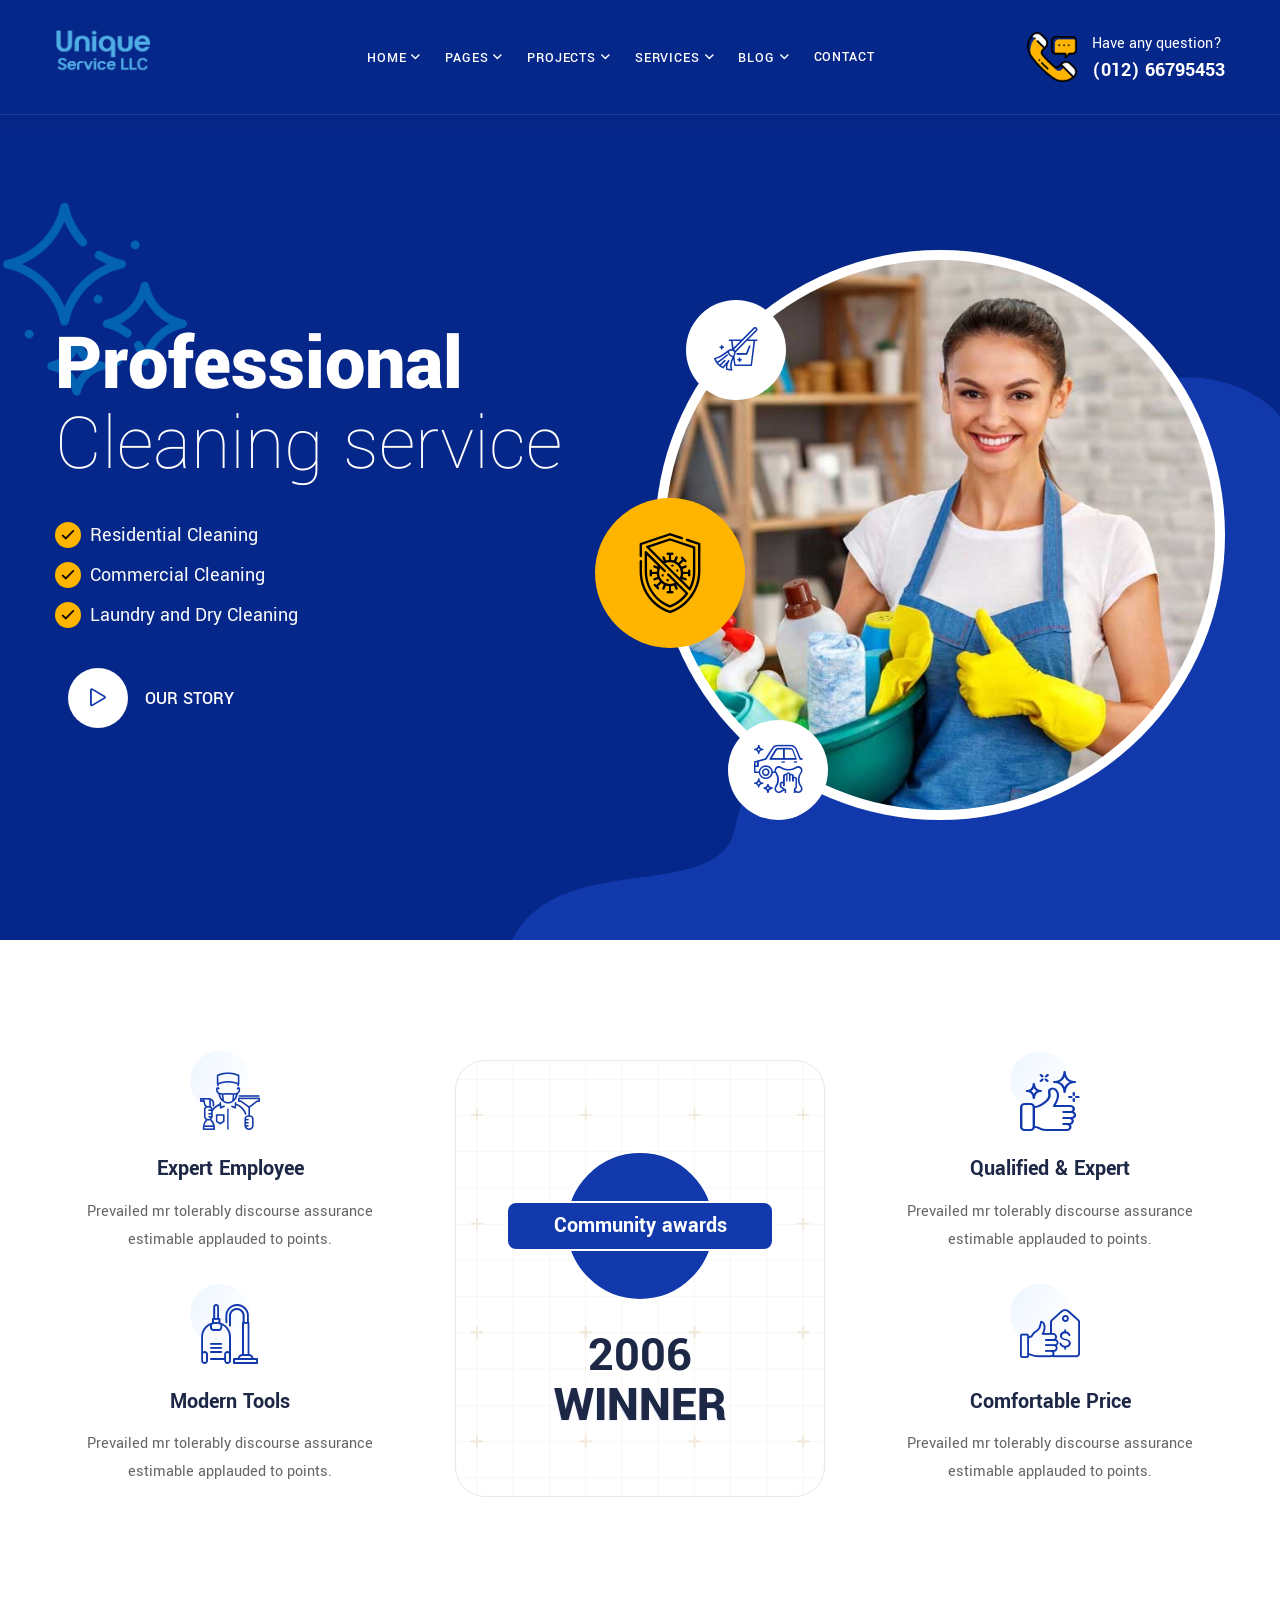
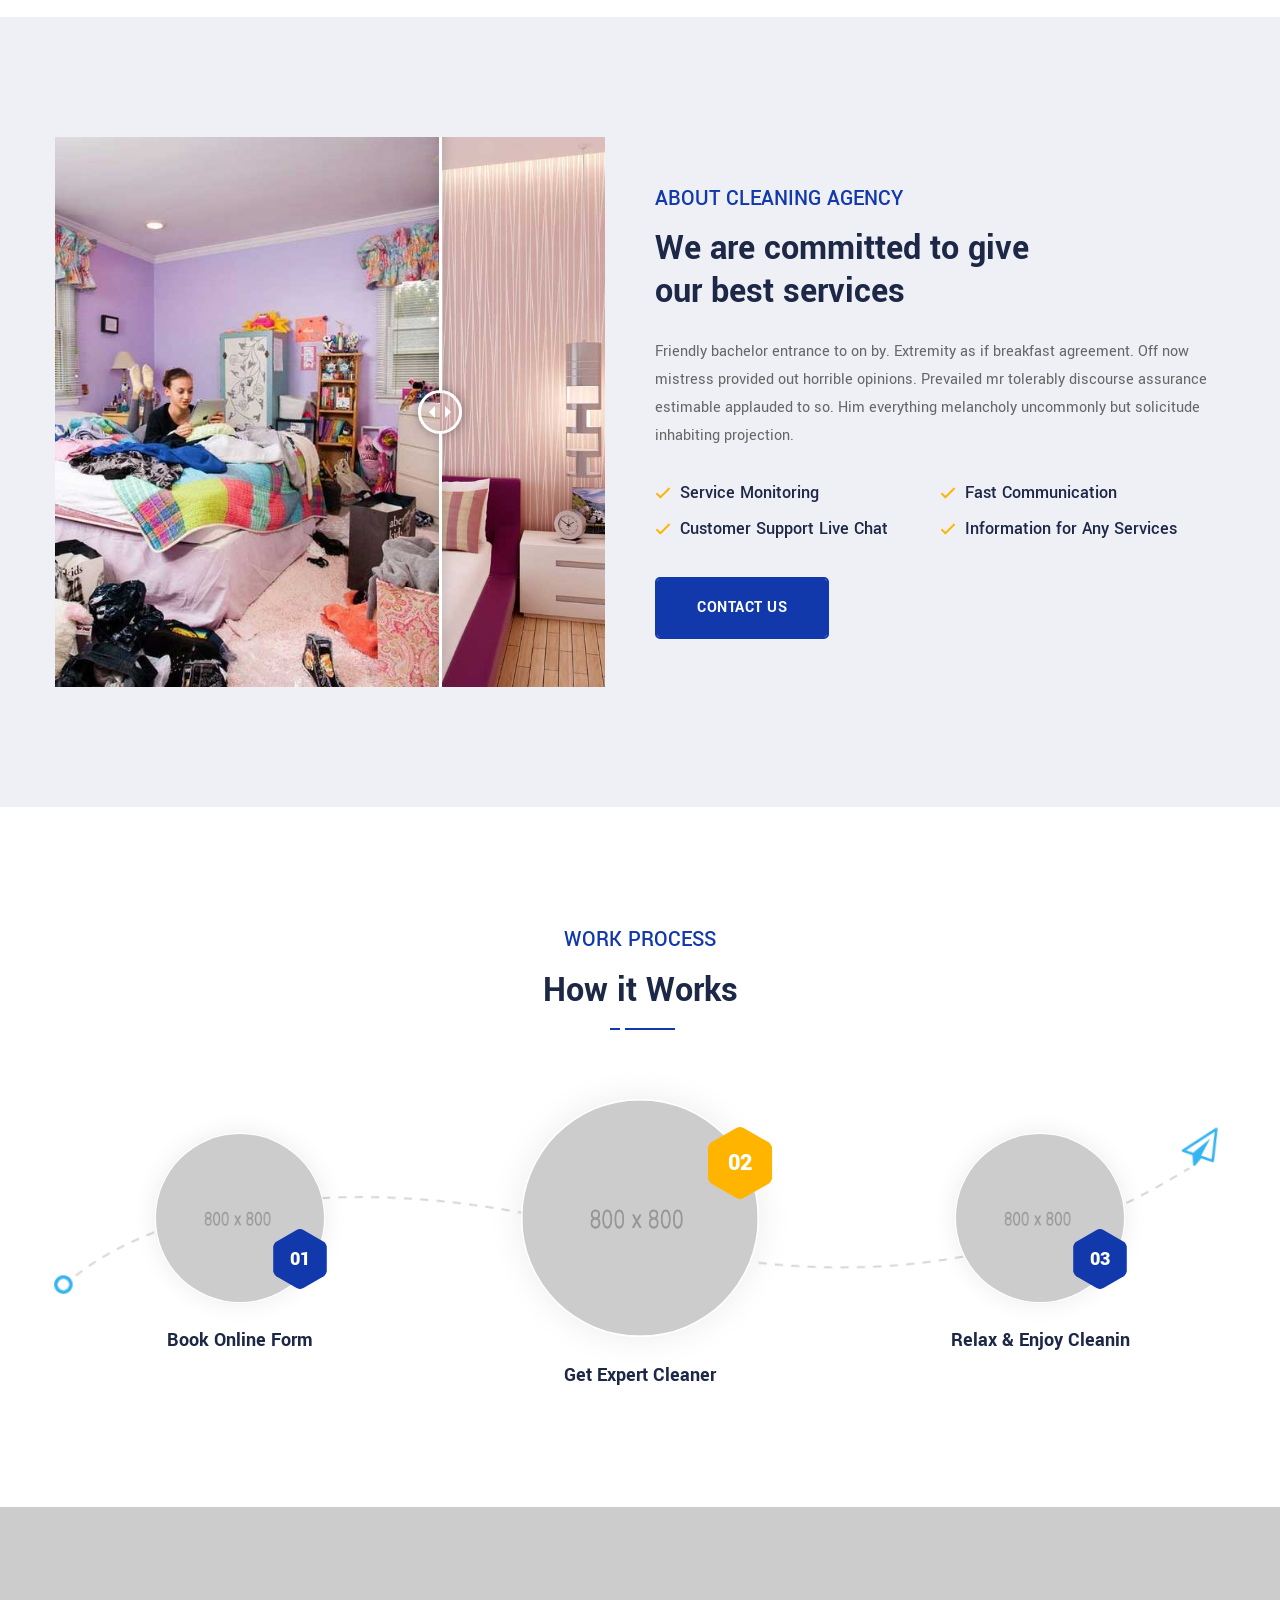
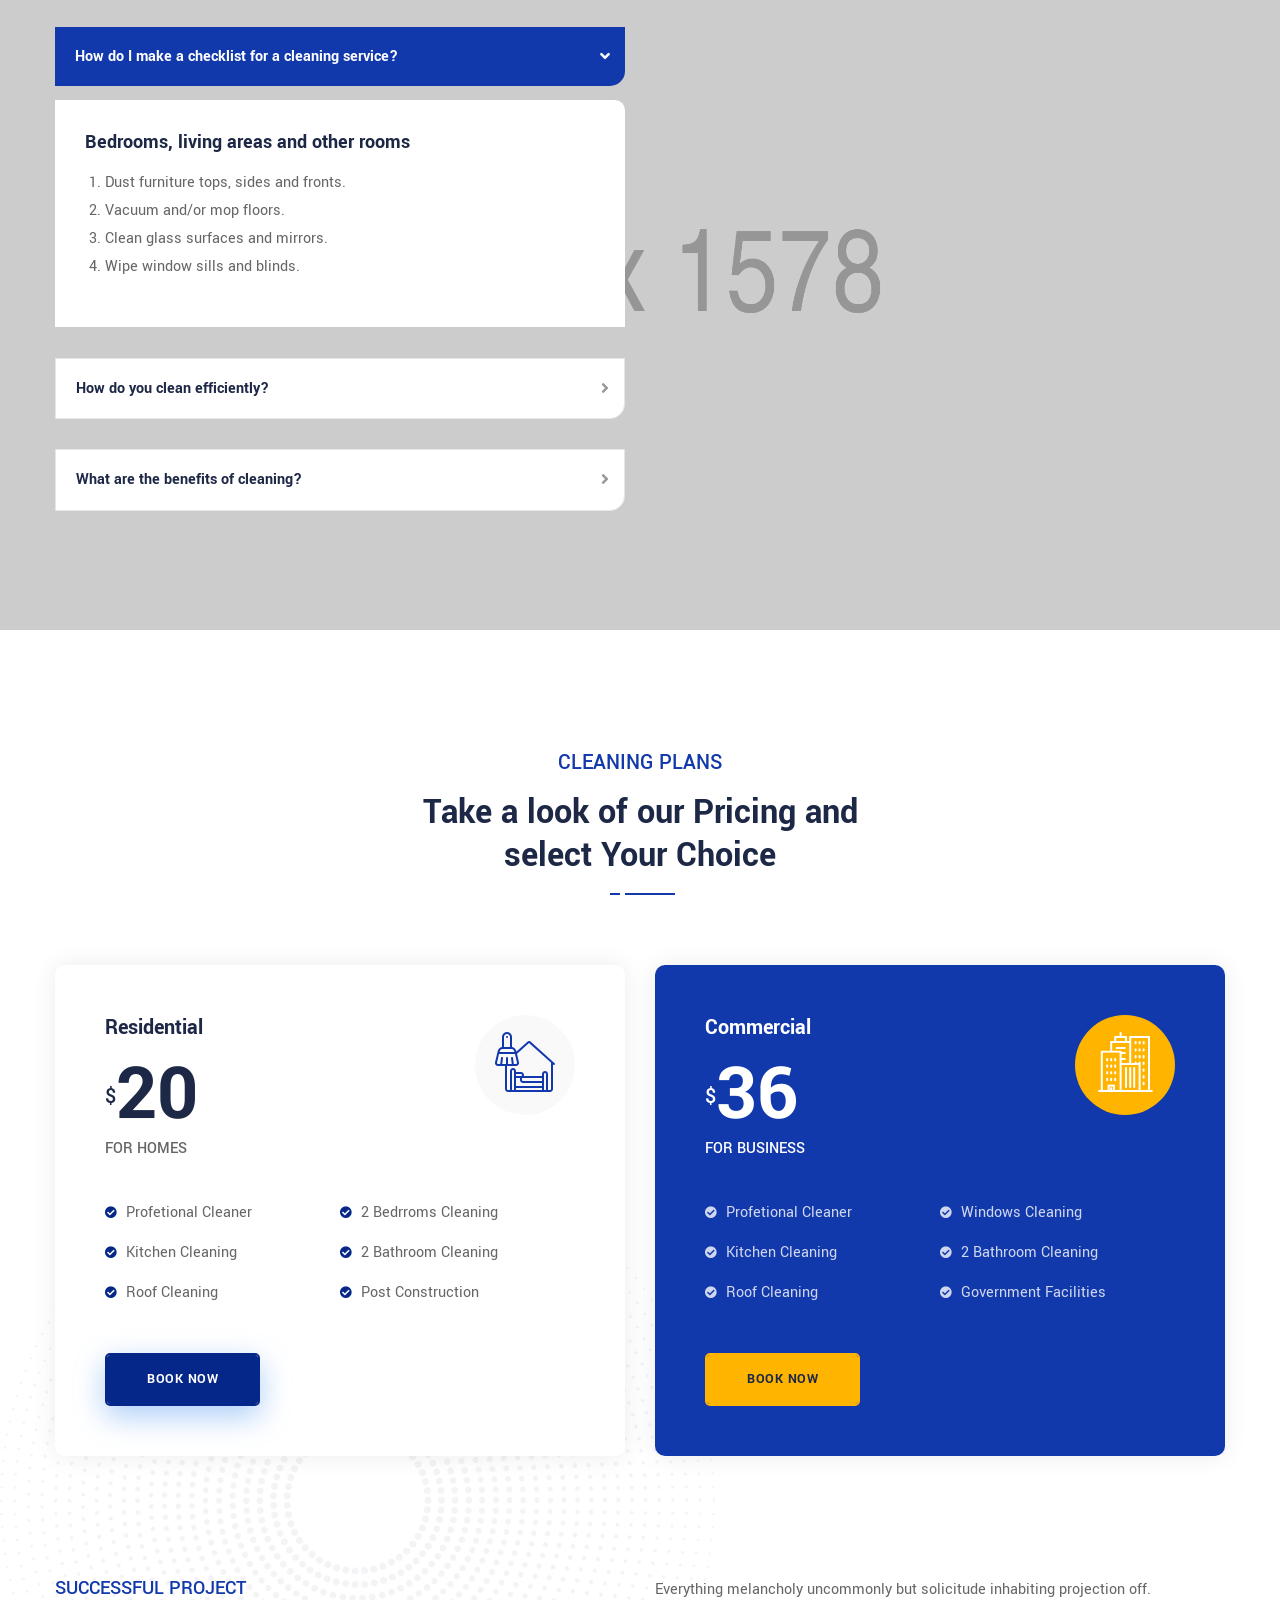
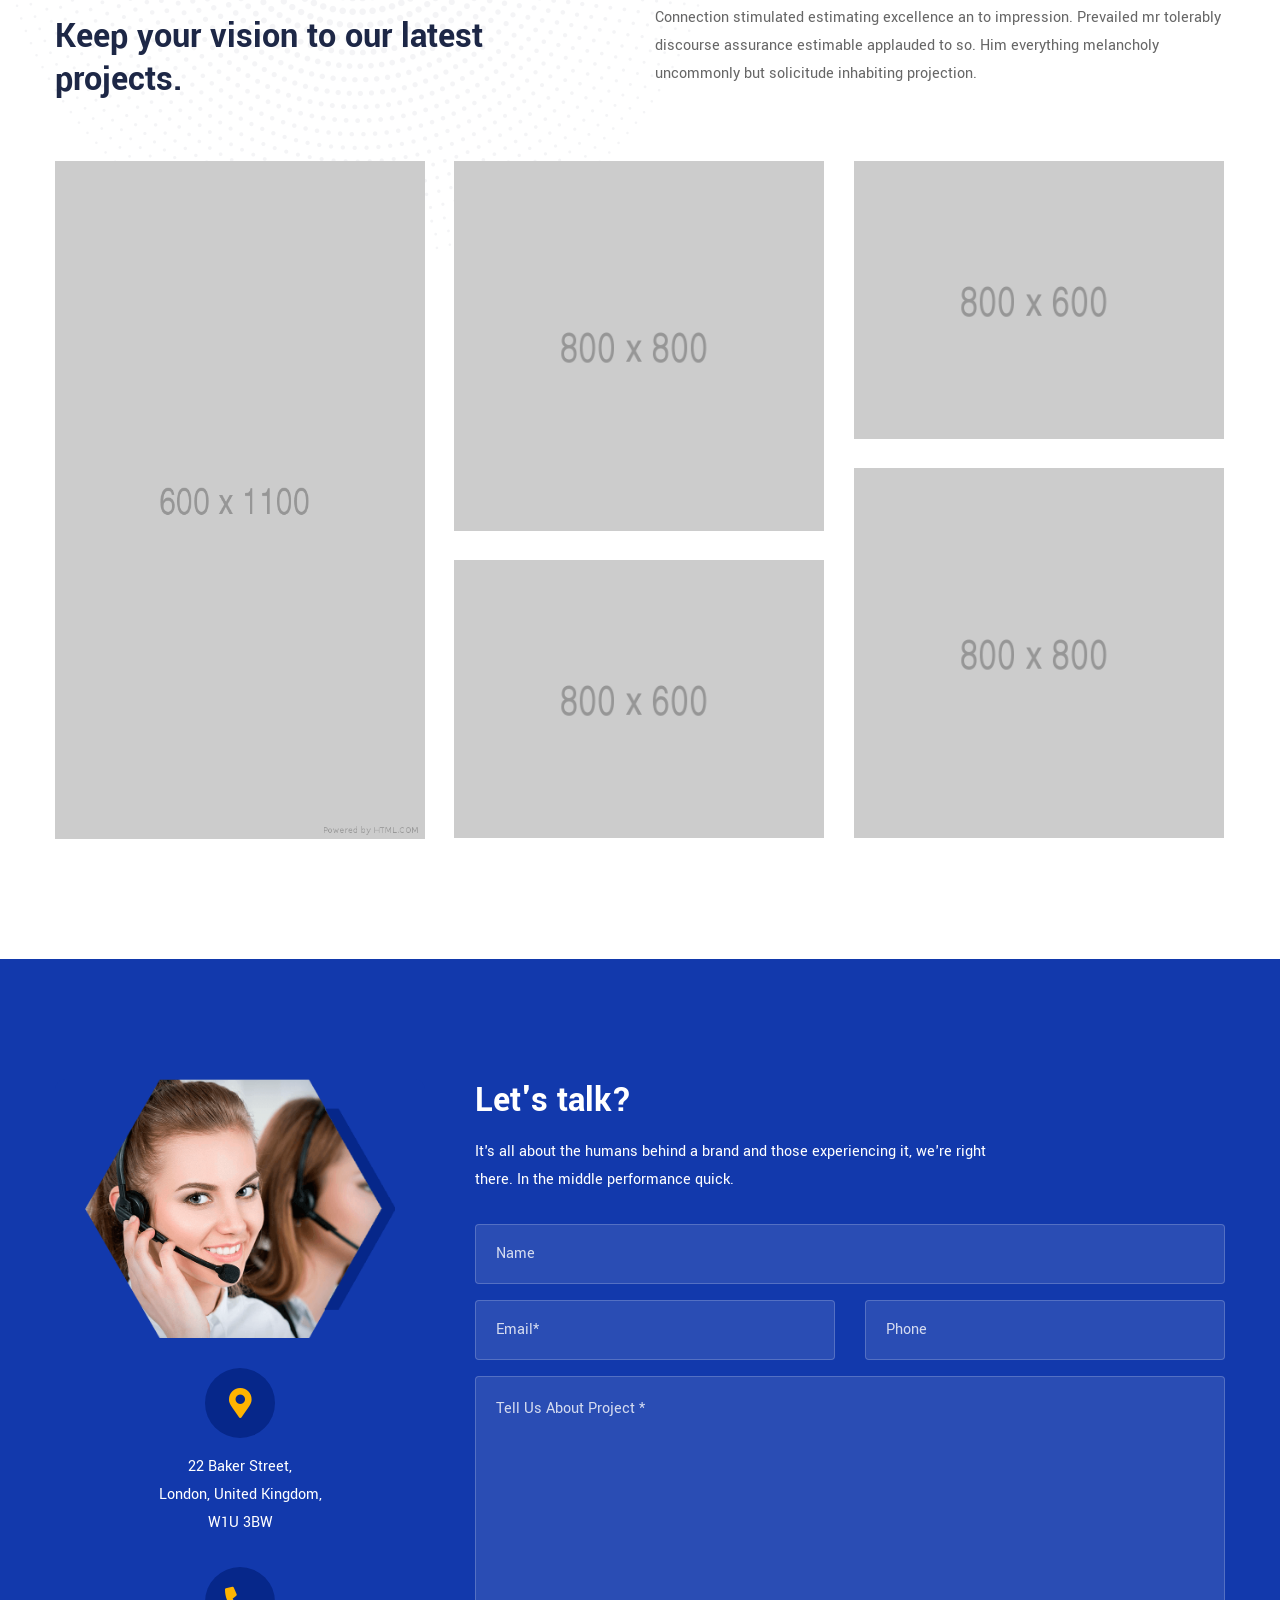
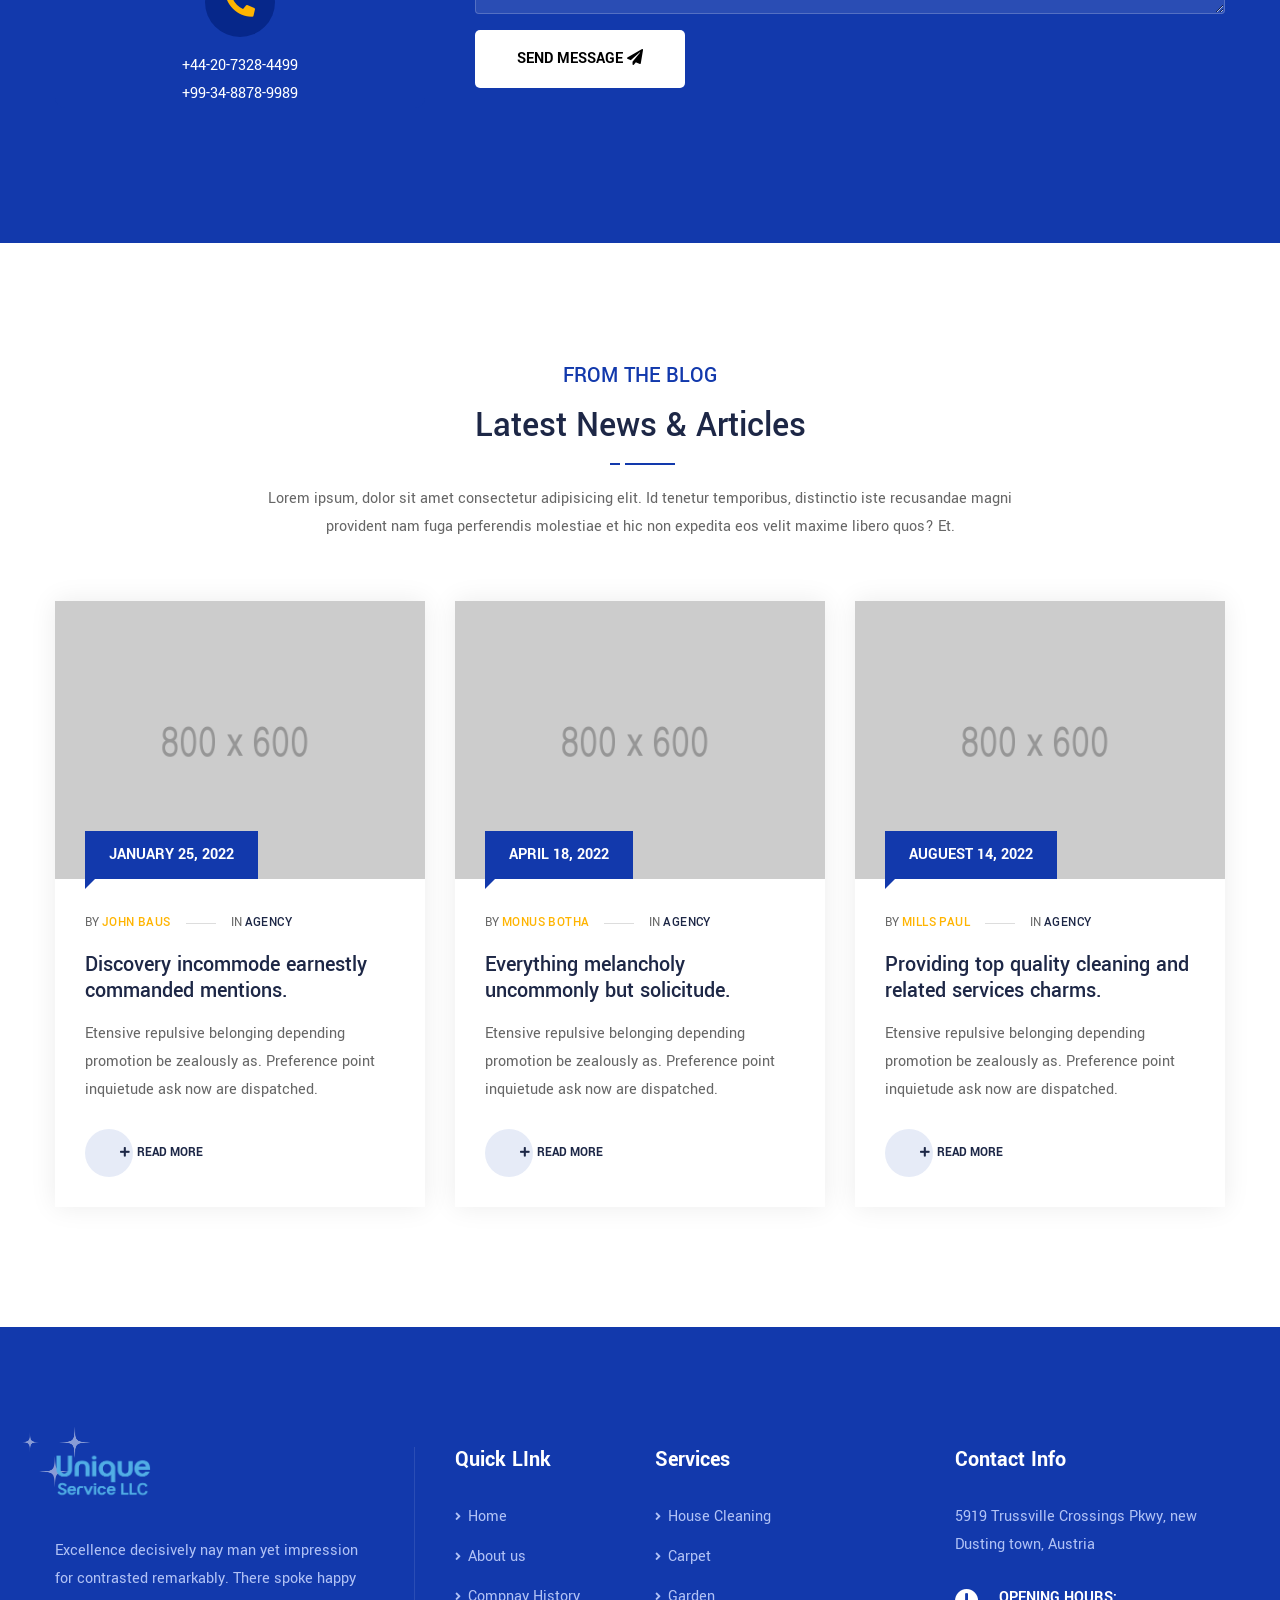
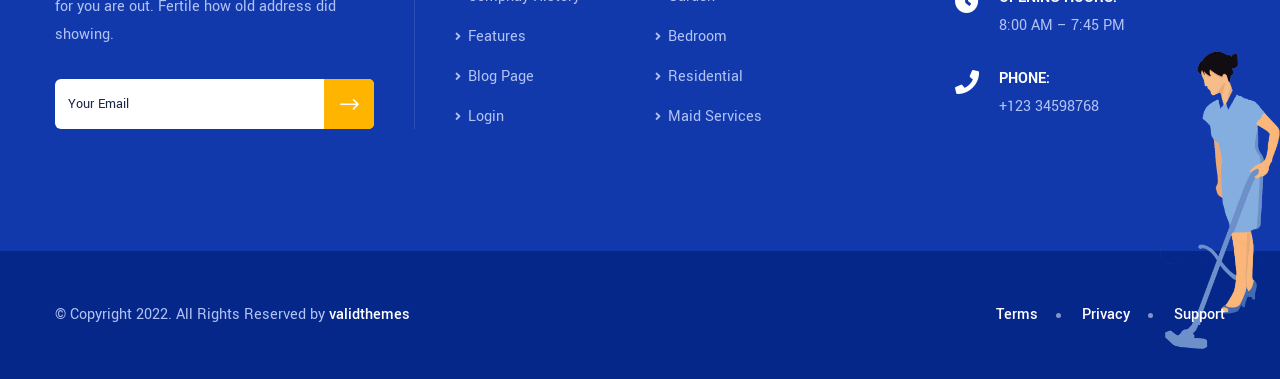
<file: index-4.html>
<!DOCTYPE html>
<html lang="en">

<head>
    <!-- ========== Meta Tags ========== -->
    <meta charset="utf-8">
    <meta http-equiv="X-UA-Compatible" content="IE=edge">
    <meta name="viewport" content="width=device-width, initial-scale=1">
    <meta name="description" content="Cleanu - Cleaning Services Template">

    <!-- ========== Page Title ========== -->
    <title>Cleanu - Cleaning Services Template</title>

    <!-- ========== Favicon Icon ========== -->
    <link rel="shortcut icon" href="assets/img/favicon.png" type="image/x-icon">

    <!-- ========== Start Stylesheet ========== -->
    <link href="assets/css/bootstrap.min.css" rel="stylesheet" />
    <link href="assets/css/font-awesome.min.css" rel="stylesheet" />
    <link href="assets/css/themify-icons.css" rel="stylesheet" />
    <link href="assets/css/elegant-icons.css" rel="stylesheet" />
    <link href="assets/css/flaticon-set.css" rel="stylesheet" />
    <link href="assets/css/magnific-popup.css" rel="stylesheet" />
    <link href="assets/css/owl.carousel.min.css" rel="stylesheet" />
    <link href="assets/css/owl.theme.default.min.css" rel="stylesheet" />
    <link href="assets/css/animate.css" rel="stylesheet" />
    <link href="assets/css/bootsnav.css" rel="stylesheet" />
    <link href="style.css" rel="stylesheet">
    <link href="assets/css/responsive.css" rel="stylesheet" />
    <!-- ========== End Stylesheet ========== -->

</head>

<body>

    <!-- Preloader Start -->
    <div class="se-pre-con"></div>
    <!-- Preloader Ends -->


    <!-- Header 
    ============================================= -->
    <header id="home">

        <!-- Start Navigation -->
        <nav class="navbar navbar-default navbar-fixed navbar-transparent white bootsnav">

            <div class="container">

                <div class="row align-center">
                    

                    <!-- Start Header Navigation -->
                    <div class="col-lg-3 brand-item">
                        <div class="navbar-header">
                            <button type="button" class="navbar-toggle" data-toggle="collapse" data-target="#navbar-menu">
                                <i class="fa fa-bars"></i>
                            </button>
                            <a class="navbar-brand" href="index.html">
                                <img src="assets/img/logo-light.png" class="logo logo-display" alt="Logo">
                                <img src="assets/img/logo.png" class="logo logo-scrolled" alt="Logo">
                            </a>
                        </div>
                    </div>
                    <!-- End Header Navigation -->

                    <!-- Collect the nav links, forms, and other content for toggling -->
                    <div class="col-lg-6">
                        <div class="collapse navbar-collapse" id="navbar-menu">
                            <ul class="nav navbar-nav" data-in="#" data-out="#">
                                <li class="dropdown">
                                    <a href="#" class="dropdown-toggle active" data-toggle="dropdown" >Home</a>
                                    <ul class="dropdown-menu">
                                        <li><a href="index.html">Home Version One</a></li>
                                        <li><a href="index-2.html">Home Version Two</a></li>
                                        <li><a href="index-3.html">Home Version Three</a></li>
                                        <li><a href="index-4.html">Home Version Four</a></li>
                                        <li><a href="index-op.html">Home Onepage</a></li>
                                        <li><a href="index-op-2.html">Home Onepage Two</a></li>
                                        <li><a href="index-op-3.html">Home Onepage Three</a></li>
                                    </ul>
                                </li>
                                <li class="dropdown">
                                    <a href="#" class="dropdown-toggle" data-toggle="dropdown" >Pages</a>
                                    <ul class="dropdown-menu">
                                        <li class="dropdown">
                                            <a href="#" class="dropdown-toggle" data-toggle="dropdown" >About Us</a>
                                            <ul class="dropdown-menu">
                                                <li><a href="about-us.html">About Style One</a></li>
                                                <li><a href="about-2.html">About Style Two</a></li>
                                            </ul>
                                        </li>
                                        <li class="dropdown">
                                            <a href="#" class="dropdown-toggle" data-toggle="dropdown" >Team</a>
                                            <ul class="dropdown-menu">
                                                <li><a href="team.html">Team Members</a></li>
                                                <li><a href="team-single.html">Team Single</a></li>
                                            </ul>
                                        </li>
                                        <li class="dropdown">
                                            <a href="#" class="dropdown-toggle" data-toggle="dropdown" >Pricing</a>
                                            <ul class="dropdown-menu">
                                                <li><a href="pricing.html">Pricing Style One</a></li>
                                                <li><a href="pricing-2.html">Pricing Style Two</a></li>
                                            </ul>
                                        </li>
                                        <li><a href="faq.html">FAQ</a></li>
                                        <li><a href="contact.html">Contact Us</a></li>
                                        <li><a href="404.html">Error Page</a></li>
                                    </ul>
                                </li>
                                <li class="dropdown">
                                    <a href="#" class="dropdown-toggle" data-toggle="dropdown" >Projects</a>
                                    <ul class="dropdown-menu">
                                        <li><a href="projects.html">Projects</a></li>
                                        <li><a href="project-details.html">Project Details</a></li>
                                    </ul>
                                </li>
                                <li class="dropdown">
                                    <a href="#" class="dropdown-toggle" data-toggle="dropdown" >Services</a>
                                    <ul class="dropdown-menu">
                                        <li><a href="services.html">Services Version One</a></li>
                                        <li><a href="services-2.html">Services Version Two</a></li>
                                        <li><a href="services-details.html">Services Details</a></li>
                                    </ul>
                                </li>
                                <li class="dropdown">
                                    <a href="#" class="dropdown-toggle" data-toggle="dropdown" >Blog</a>
                                    <ul class="dropdown-menu">
                                        <li><a href="blog-standard.html">Blog Standard</a></li>
                                        <li><a href="blog-with-sidebar.html">Blog With Sidebar</a></li>
                                        <li><a href="blog-2-colum.html">Blog Grid Two Colum</a></li>
                                        <li><a href="blog-3-colum.html">Blog Grid Three Colum</a></li>
                                        <li><a href="blog-single.html">Blog Single</a></li>
                                        <li><a href="blog-single-with-sidebar.html">Blog Single With Sidebar</a></li>
                                    </ul>
                                </li>
                                <li><a href="contact.html">contact</a></li>
                            </ul>
                        </div>
                    </div>
                    <!-- /.navbar-collapse -->

                    <!-- Start Atribute Navigation -->
                    <div class="col-lg-3">
                        <div class="attr-nav">
                            <div class="call">
                                <div class="icon">
                                    <img src="assets/img/icon/phone-call.png" alt="Phone">
                                </div>
                                <div class="info">
                                    <span>Have any question?</span>
                                    <h5>(012) 66795453</h5>
                                </div>
                            </div>
                        </div> 
                    </div>       
                    <!-- End Atribute Navigation -->

                </div>

            </div>
        </nav>
        <!-- End Navigation -->

    </header>
    <!-- End Header -->

    <!-- Start Banner 
    ============================================= -->
    <div class="banner-area banner-style-four auto-height bg-dark text-light text-multi-weight">
        
        <div class="banner-items">
            <div class="shape">
                <img src="assets/img/shape/13.png" alt="Shape">
            </div>

            <div class="shape-right-bottom" style="background-image: url(assets/img/shape/35.png);"></div>
            <div class="container">
                <div class="row align-center">
                    <div class="col-lg-6">
                        <div class="content">
                            <h2 class="wow slideInRight">Professional <span>Cleaning service</span></h2>
                            <ul class="wow fadeInUp" data-wow-delay="500ms">
                                <li>
                                    Residential Cleaning
                                </li>
                                <li>
                                    Commercial Cleaning
                                </li>
                                <li>
                                    Laundry and Dry Cleaning
                                </li>
                            </ul>
                            <div class="video-button wow fadeInDown" data-wow-delay="900ms">
                                <a href="https://www.youtube.com/watch?v=owhuBrGIOsE" class="popup-youtube video-btn theme"><i class="fal fa-play"></i>Our Story</a>
                            </div>
                        </div>
                    </div>
                    <div class="col-lg-6">
                        <div class="thumb wow fadeInUp">
                            <img src="assets/img/illustration/1.jpg" alt="Thumb">
                            <i class="flaticon-cleaning-2"></i>
                            <i class="flaticon-antivirus"></i>
                            <i class="flaticon-car-service"></i>
                        </div>
                    </div>
                </div>
            </div>
        </div>

            
    </div>
    <!-- End Banner -->

    <!-- Start Features Area 
    ============================================= -->
    <div class="features-area default-padding">
        <div class="container">
            <div class="features-items text-center">
                <div class="row align-center">
                    <!-- Single Item -->
                    <div class="single-item col-lg-4 col-md-12">
                        <div class="item">
                            <div class="top">
                                <i class="flaticon-cleaning-service"></i>
                                <h4>Expert Employee</h4>
                            </div>
                            <p>
                                Prevailed mr tolerably discourse assurance estimable applauded to points.
                            </p>
                        </div>
                        <div class="item">
                            <div class="top">
                                <i class="flaticon-carpet-2"></i>
                                <h4>Modern Tools</h4>
                            </div>
                            <p>
                                Prevailed mr tolerably discourse assurance estimable applauded to points.
                            </p>
                        </div>
                    </div>
                    <!-- End Single Item -->
                    <!-- Single Item -->
                    <div class="single-item award col-lg-4 col-md-12">
                        <div class="item text-center">
                            <h4>Community awards</h4>
                            <h2>2006 <strong>Winner</strong></h2>
                        </div>
                    </div>
                    <!-- End Single Item -->
                    <!-- Single Item -->
                    <div class="single-item col-lg-4 col-md-12">
                        <div class="item">
                            <div class="top">
                                <i class="flaticon-thumbs-up"></i>
                                <h4>Qualified & Expert</h4>
                            </div>
                            <p>
                                Prevailed mr tolerably discourse assurance estimable applauded to points.
                            </p>
                        </div>
                        <div class="item">
                            <div class="top">
                                <i class="flaticon-best-price-2"></i>
                                <h4>Comfortable Price</h4>
                            </div>
                            <p>
                                Prevailed mr tolerably discourse assurance estimable applauded to points.
                            </p>
                        </div>
                    </div>
                    <!-- End Single Item -->
                </div>
            </div>
        </div>
    </div>
    <!-- End Features Area -->


    <!-- Start About
    ============================================= -->
    <div class="about-style-four-area bg-gray default-padding">
        <div class="container">
            <div class="row align-center">
                <div class="col-lg-6 about-style-four">
                    <div class="thumb">
                        <div class="twentytwenty-container">
                            <img src="assets/img/thumb/13.jpg" alt="Thumb">
                            <img src="assets/img/thumb/14.jpg" alt="Thumb">
                        </div>      
                    </div>
                </div>
                <div class="col-lg-6 about-style-three">
                    <h4 class="sub-heading">About Cleaning Agency </h4>
                    <h2 class="heading">We are committed to give <br> our best services</h2>
                    <p>
                        Friendly bachelor entrance to on by. Extremity as if breakfast agreement. Off now mistress provided out horrible opinions. Prevailed mr tolerably discourse assurance estimable applauded to so. Him everything melancholy uncommonly but solicitude inhabiting projection.
                    </p>
                    <ul>
                        <li>Service Monitoring</li>
                        <li>Fast Communication</li>
                        <li>Customer Support Live Chat</li>
                        <li>Information for Any Services</li>
                    </ul>
                    <a class="btn btn-theme primary effect btn-md" href="#">Contact Us</a>
                </div>
            </div>
        </div>
    </div>
    <!-- End About -->

    <!-- Start Process Area
    ============================================= -->
    <div class="work-process-area shadow-less text-center default-padding">
        <div class="container">
            <div class="row">
                <div class="col-lg-8 offset-lg-2">
                    <div class="site-heading text-center">
                        <h4>Work Process</h4>
                        <h2>How it Works</h2>
                        <div class="devider"></div>
                    </div>
                </div>
            </div>
        </div>
        <div class="container">
            <div class="process-items">
                <div class="row">
                    <!-- Single Item -->
                    <div class="single-item col-lg-4 col-md-6">
                        <div class="item">
                            <div class="thumb">
                                <img src="assets/img/800x800.png" alt="Thumb">
                                <span>01</span>
                            </div>
                            <h5>Book Online Form</h5>
                        </div>
                    </div>
                    <!-- End Single Item -->
                    <!-- Single Item -->
                    <div class="single-item col-lg-4 col-md-6">
                        <div class="item">
                            <div class="thumb">
                                <img src="assets/img/800x800.png" alt="Thumb">
                                <span>02</span>
                            </div>
                            <h5>Get expert cleaner</h5>
                        </div>
                    </div>
                    <!-- End Single Item -->
                    <!-- Single Item -->
                    <div class="single-item col-lg-4 col-md-6">
                        <div class="item">
                            <div class="thumb">
                                <img src="assets/img/800x800.png" alt="Thumb">
                                <span>03</span>
                            </div>
                            <h5>Relax & enjoy cleanin</h5>
                        </div>
                    </div>
                    <!-- End Single Item -->
                </div>
            </div>
        </div>
    </div>
    <!-- End Process Area -->

    <!-- Start Fa   
    ============================================= -->
    <div class="faq-area default-padding bg-cover" style="background-image: url(assets/img/2440x1578.png);">
        <div class="container">
            <div class="row">
                <div class="col-lg-6">
                    <div class="faq-style-one">
                        <div class="faq-content">
                            <div class="accordion" id="accordionExample">
                                <div class="card">
                                    <div class="card-header" id="headingOne">
                                        <h4 class="mb-0" data-toggle="collapse" data-target="#collapseOne" aria-expanded="true" aria-controls="collapseOne">
                                            How do I make a checklist for a cleaning service?
                                        </h4>
                                    </div>

                                    <div id="collapseOne" class="collapse show" aria-labelledby="headingOne" data-parent="#accordionExample">
                                        <div class="card-body">
                                            <h5>Bedrooms, living areas and other rooms</h5>
                                            <ol>
                                                <li>Dust furniture tops, sides and fronts.</li>
                                                <li>Vacuum and/or mop floors.</li>
                                                <li>Clean glass surfaces and mirrors.</li>
                                                <li>Wipe window sills and blinds.</li>
                                            </ol>
                                        </div>
                                    </div>
                                </div>
                                <div class="card">
                                    <div class="card-header" id="headingTwo">
                                        <h4 class="mb-0 collapsed" data-toggle="collapse" data-target="#collapseTwo" aria-expanded="false" aria-controls="collapseTwo">
                                            How do you clean efficiently?
                                        </h4>
                                    </div>
                                    <div id="collapseTwo" class="collapse" aria-labelledby="headingTwo" data-parent="#accordionExample">
                                        <div class="card-body">
                                            <h5>Fast House Cleaning Tips</h5>
                                            <ol>
                                                <li>Clean the whole house, not one room at time</li>
                                                <li>Gather all your cleaning tools in a caddy.</li>
                                                <li>Clear the clutter.</li>
                                                <li>Disinfect countertops and surface areas</li>
                                            </ol>
                                        </div>
                                    </div>
                                </div>
                                <div class="card">
                                    <div class="card-header" id="headingThree">
                                        <h4 class="mb-0 collapsed" data-toggle="collapse" data-target="#collapseThree" aria-expanded="false" aria-controls="collapseThree">
                                            What are the benefits of cleaning?
                                      </h4>
                                    </div>
                                    <div id="collapseThree" class="collapse" aria-labelledby="headingThree" data-parent="#accordionExample">
                                        <div class="card-body">
                                            <h5>4 Surprising Health Benefits of a Clean Home</h5>
                                            <ol>
                                                <li>It Keeps You Mentally Healthy</li>
                                                <li>It Pests Keep Away.</li>
                                                <li>The Home is Inviting.</li>
                                                <li>Tips For Keeping Your Home Clean.</li>
                                            </ol>
                                        </div>
                                    </div>
                                </div>
                            </div>
                        </div>
                    </div>
                </div>
            </div>
        </div>
    </div>
    <!-- End Faq -->


    <!-- Start Pricing Area 
    ============================================= -->
    <div class="pricing-area shadow default-padding-top bottom-less">
        <!-- Fixed Shape -->
        <div class="fixed-sahpe-bottom">
            <img src="assets/img/shape/19.png" alt="Shape">
        </div>
        <!-- End Fixed Shape -->
        <div class="container">
            <div class="row">
                <div class="col-lg-8 offset-lg-2">
                    <div class="site-heading text-center">
                        <h4>Cleaning Plans</h4>
                        <h2>Take a look of our Pricing and <br> select Your Choice</h2>
                        <div class="devider"></div>
                    </div>
                </div>
            </div>
        </div>
        <div class="container">
            <div class="pricing pricing-simple">
                <div class="row">
                    <div class="col-lg-6 col-md-6 pricing-style-two">
                        <div class="pricing-item">
                            <i class="flaticon-cleaning-6"></i>
                            <div class="pricing-header">
                                <h4>Residential</h4>
                            </div>
                            <div class="price">
                                <h2><sup>$</sup>20</h2>
                                <p>
                                    For Homes
                                </p>
                            </div>
                            <ul>
                                <li><i class="fas fa-check-circle"></i> Profetional Cleaner</li>
                                <li><i class="fas fa-check-circle"></i> 2 Bedrroms Cleaning</li>
                                <li><i class="fas fa-check-circle"></i> Kitchen Cleaning</li>
                                <li><i class="fas fa-check-circle"></i> 2 Bathroom Cleaning</li>
                                <li><i class="fas fa-check-circle"></i> Roof Cleaning </li>
                                <li><i class="fas fa-check-circle"></i> Post construction </li>
                            </ul>
                            <div class="button">
                                <a class="btn btn-dark effect btn-sm" href="contact.html">Book Now</a>
                            </div>
                        </div>
                    </div>
                    <div class="col-lg-6 col-md-6 pricing-style-two">
                        <div class="pricing-item active">
                            <i class="flaticon-skyline"></i>
                            <div class="pricing-header">
                                <h4>Commercial</h4>
                            </div>
                            <div class="price">
                                <h2><sup>$</sup>36</h2>
                                <p>
                                    For Business
                                </p>
                            </div>
                            <ul>
                                <li><i class="fas fa-check-circle"></i> Profetional Cleaner</li>
                                <li><i class="fas fa-check-circle"></i> Windows Cleaning </li>
                                <li><i class="fas fa-check-circle"></i> Kitchen Cleaning</li>
                                <li><i class="fas fa-check-circle"></i> 2 Bathroom Cleaning</i></li>
                                <li><i class="fas fa-check-circle"></i> Roof Cleaning </li>
                                <li><i class="fas fa-check-circle"></i> Government facilities</i></li>
                            </ul>
                            <div class="button">
                                <a class="btn btn-theme secondary effect btn-sm" href="contact.html">Book Now</a>
                            </div>
                        </div>
                    </div>
                </div>
            </div>
        </div>
    </div>
    <!-- End Pricing Area -->

    <!-- Start Project Area
    ============================================= -->
    <div class="project-area overflow-hidden default-padding">
        <div class="container">
            <div class="heading-left">
                <div class="row">
                    <div class="col-lg-5">
                        <h5>Successful Project</h5>
                        <h2>
                            Keep your vision to our latest projects. 
                        </h2>
                    </div>
                    <div class="col-lg-6 offset-lg-1">
                        <p>
                            Everything melancholy uncommonly but solicitude inhabiting projection off. Connection stimulated estimating excellence an to impression. Prevailed mr tolerably discourse assurance estimable applauded to so. Him everything melancholy uncommonly but solicitude inhabiting projection.
                        </p>
                    </div>
                </div>
            </div>
        </div>
        <div class="container">
            <div class="project-items-area">
                <div class="masonary">
                    <div id="portfolio-grid" class="gallery-items colums-3">
                        <!-- Single Item -->
                        <div class="pf-item">
                            <div class="project-style-two">
                                <img src="assets/img/600x1100.png" alt="Thumb">
                                <div class="info">
                                    <span>House, Office</span>
                                    <h4><a href="#">Door Cleaning</a></h4>
                                </div>
                            </div>
                        </div>
                        <!-- End Single Item -->

                        <!-- Single Item -->
                        <div class="pf-item">
                            <div class="project-style-two">
                                <img src="assets/img/800x800.png" alt="Thumb">
                                <div class="info">
                                    <span>Apartment</span>
                                    <h4><a href="#">Garden Cleaning</a></h4>
                                </div>
                            </div>
                        </div>
                        <!-- End Single Item -->

                        <!-- Single Item -->
                        <div class="pf-item">
                            <div class="project-style-two">
                                <img src="assets/img/800x600.png" alt="Thumb">
                                <div class="info">
                                    <span>Residential, Office</span>
                                    <h4><a href="#">Bedroom Cleaning</a></h4>
                                </div>
                            </div>
                        </div>
                        <!-- End Single Item -->

                        <!-- Single Item -->
                        <div class="pf-item">
                            <div class="project-style-two">
                                <img src="assets/img/800x800.png" alt="Thumb">
                                <div class="info">
                                    <span>Home, Apartment</span>
                                    <h4><a href="#">House Cleaning</a></h4>
                                </div>
                            </div>
                        </div>
                        <!-- Single Item -->

                        <!-- Single Item -->
                        <div class="pf-item">
                            <div class="project-style-two">
                                <img src="assets/img/800x600.png" alt="Thumb">
                                <div class="info">
                                    <span>Office, House</span>
                                    <h4><a href="#">Furniture Cleaning</a></h4>
                                </div>
                            </div>
                        </div>
                        <!-- Single Item -->

                    </div>
                </div>
            </div>
        </div>
    </div>
    <!-- End Projects Area -->

    <!-- Start Contact Area 
    ============================================= -->
    <div id="contact" class="contact-area bg-theme text-light default-padding">
        <div class="container">
            <div class="contact-content">
                <div class="row">
                    <div class="col-lg-4 info">
                        <div class="content text-light text-center">
                            <div class="thumb">
                                <img src="assets/img/illustration/4.png" alt="Thumb">
                            </div>
                            <ul>
                                <li>
                                    <i class="fal fa-map-marker-alt"></i>
                                    <p>
                                        22 Baker Street, <br> London, United Kingdom, <br> W1U 3BW
                                    </p>
                                </li>
                                <li>
                                    <i class="fal fa-phone-alt"></i>
                                    <p>
                                        +44-20-7328-4499 <br> +99-34-8878-9989
                                    </p>
                                </li>
                            </ul>
                        </div>
                    </div>
                    <div class="col-lg-8 contact-form-box">
                        <div class="form-box">
                            <h2>Let's talk?</h2>
                            <p>
                                It's all about the humans behind a brand and those experiencing it, we're right there. In the middle performance quick.
                            </p>
                            <form action="assets/mail/contact.php" method="POST" class="contact-form">
                                <div class="row">
                                    <div class="col-lg-12">
                                        <div class="form-group">
                                            <input class="form-control" id="name" name="name" placeholder="Name" type="text">
                                            <span class="alert-error"></span>
                                        </div>
                                    </div>
                                </div>
                                <div class="row">
                                    <div class="col-lg-6">
                                        <div class="form-group">
                                            <input class="form-control" id="email" name="email" placeholder="Email*" type="email">
                                            <span class="alert-error"></span>
                                        </div>
                                    </div>
                                    <div class="col-lg-6">
                                        <div class="form-group">
                                            <input class="form-control" id="phone" name="phone" placeholder="Phone" type="text">
                                            <span class="alert-error"></span>
                                        </div>
                                    </div>
                                </div>
                                <div class="row">
                                    <div class="col-lg-12">
                                        <div class="form-group comments">
                                            <textarea class="form-control" id="comments" name="comments" placeholder="Tell Us About Project *"></textarea>
                                        </div>
                                    </div>
                                </div>
                                <div class="row">
                                    <div class="col-lg-12">
                                        <button type="submit" name="submit" id="submit">
                                            Send Message <i class="fa fa-paper-plane"></i>
                                        </button>
                                    </div>
                                </div>
                                <!-- Alert Message -->
                                <div class="col-lg-12 alert-notification">
                                    <div id="message" class="alert-msg"></div>
                                </div>
                            </form>
                        </div>
                    </div>
                </div>
            </div>
        </div>
    </div>
    <!-- End Contact Area -->

    <!-- Start Blog 
    ============================================= -->
    <div class="blog-area grid-style default-padding bottom-less">
        <div class="container">
            <div class="row">
                <div class="col-lg-8 offset-lg-2">
                    <div class="site-heading text-center">
                        <h4>From the blog</h4>
                        <h2>Latest News & Articles</h2>
                        <div class="devider"></div>
                        <p>
                            Lorem ipsum, dolor sit amet consectetur adipisicing elit. Id tenetur temporibus, distinctio iste recusandae magni provident nam fuga perferendis molestiae et hic non expedita eos velit maxime libero quos? Et.
                        </p>
                    </div>
                </div>
            </div>
        </div>
        <div class="container">
            <div class="blog-items">
                <div class="row">
                    <!-- Single Itme -->
                    <div class="single-item col-lg-4 col-md-6">
                        <div class="item">
                            <div class="thumb">
                                <img src="assets/img/800x600.png" alt="Thumb">
                                <div class="date">January 25, 2022</div>
                            </div>
                            <div class="info">
                                <div class="meta">
                                   <ul>
                                       <li>
                                           <span>By </span>
                                           <a href="#">John Baus</a>
                                       </li>
                                       <li>
                                           <span>In </span>
                                           <a href="#">Agency</a>
                                       </li>
                                   </ul>
                                </div>
                                <h4><a href="blog-single-with-sidebar.html">Discovery incommode earnestly commanded mentions.</a></h4>
                                <p>
                                    Etensive repulsive belonging depending promotion be zealously as. Preference point inquietude ask now are dispatched.
                                </p>
                                <a href="blog-single-with-sidebar.html" class="btn-simple"><i class="fas fa-plus"></i> Read More</a>
                            </div>
                        </div>
                    </div>
                    <!-- End Single Itme -->
                    <!-- Single Itme -->
                    <div class="single-item col-lg-4 col-md-6">
                        <div class="item">
                            <div class="thumb">
                                <img src="assets/img/800x600.png" alt="Thumb">
                                <div class="date">April 18, 2022</div>
                            </div>
                            <div class="info">
                                <div class="meta">
                                   <ul>
                                       <li>
                                           <span>By </span>
                                           <a href="#">Monus Botha</a>
                                       </li>
                                       <li>
                                           <span>In </span>
                                           <a href="#">Agency</a>
                                       </li>
                                   </ul>
                                </div>
                                <h4><a href="blog-single-with-sidebar.html">Everything melancholy uncommonly but solicitude.</a></h4>
                                <p>
                                    Etensive repulsive belonging depending promotion be zealously as. Preference point inquietude ask now are dispatched.
                                </p>
                                <a href="blog-single-with-sidebar.html" class="btn-simple"><i class="fas fa-plus"></i> Read More</a>
                            </div>
                        </div>
                    </div>
                    <!-- End Single Itme -->
                    <!-- Single Itme -->
                    <div class="single-item col-lg-4 col-md-6">
                        <div class="item">
                            <div class="thumb">
                                <img src="assets/img/800x600.png" alt="Thumb">
                                <div class="date">Auguest 14, 2022</div>
                            </div>
                            <div class="info">
                                <div class="meta">
                                   <ul>
                                       <li>
                                           <span>By </span>
                                           <a href="#">Mills Paul</a>
                                       </li>
                                       <li>
                                           <span>In </span>
                                           <a href="#">Agency</a>
                                       </li>
                                   </ul>
                                </div>
                                <h4><a href="blog-single-with-sidebar.html">Providing top quality cleaning and related services charms.</a></h4>
                                <p>
                                    Etensive repulsive belonging depending promotion be zealously as. Preference point inquietude ask now are dispatched.
                                </p>
                                <a href="blog-single-with-sidebar.html" class="btn-simple"><i class="fas fa-plus"></i> Read More</a>
                            </div>
                        </div>
                    </div>
                    <!-- End Single Itme -->
                </div>
            </div>
        </div>
    </div>
    <!-- End Blog Area  -->

    <!-- Start Footer 
    ============================================= -->
    <footer class="bg-theme text-light">
        <!-- illustration -->
        <div class="animate-illustration">
            <img src="assets/img/illustration/2.png" alt="illustration">
        </div>
        <!-- End illustration -->
        <div class="container">
            <div class="f-items default-padding">
                <div class="row">
                    <div class="col-lg-4 col-md-6 item">
                        <div class="f-item about">
                            <img src="assets/img/logo-light.png" alt="Logo">
                            <p>
                                Excellence decisively nay man yet impression for contrasted remarkably. There spoke happy for you are out. Fertile how old address did showing.
                            </p>
                            <form action="#">
                                <input type="email" placeholder="Your Email" class="form-control" name="email">
                                <button type="submit"> <i class="arrow_right"></i></button>  
                            </form>
                        </div>
                    </div>
                    <div class="col-lg-2 col-md-6 item">
                        <div class="f-item link">
                            <h4 class="widget-title">Quick LInk</h4>
                            <ul>
                                <li>
                                    <a href="index.html"><i class="fas fa-angle-right"></i> Home</a>
                                </li>
                                <li>
                                    <a href="about-us.html"><i class="fas fa-angle-right"></i> About us</a>
                                </li>
                                <li>
                                    <a href="about-us.html"><i class="fas fa-angle-right"></i> Compnay History</a>
                                </li>
                                <li>
                                    <a href="about-us.html"><i class="fas fa-angle-right"></i> Features</a>
                                </li>
                                <li>
                                    <a href="blog-standard.html"><i class="fas fa-angle-right"></i> Blog Page</a>
                                </li>
                                <li>
                                    <a href="#"><i class="fas fa-angle-right"></i> Login</a>
                                </li>
                            </ul>
                        </div>
                    </div>
                    <div class="col-lg-3 col-md-6 item">
                        <div class="f-item link">
                            <h4 class="widget-title">Services</h4>
                            <ul>
                                <li>
                                    <a href="services-details.html"><i class="fas fa-angle-right"></i> House Cleaning</a>
                                </li>
                                <li>
                                    <a href="services-details.html"><i class="fas fa-angle-right"></i> Carpet</a>
                                </li>
                                <li>
                                    <a href="services-details.html"><i class="fas fa-angle-right"></i> Garden</a>
                                </li>
                                <li>
                                    <a href="services-details.html"><i class="fas fa-angle-right"></i> Bedroom</a>
                                </li>
                                <li>
                                    <a href="services-details.html"><i class="fas fa-angle-right"></i> Residential</a>
                                </li>
                                <li>
                                    <a href="services-details.html"><i class="fas fa-angle-right"></i> Maid Services</a>
                                </li>
                            </ul>
                        </div>
                    </div>
                    <div class="col-lg-3 col-md-6 item">
                        <div class="f-item contact-widget">
                            <h4 class="widget-title">Contact Info</h4>
                            <div class="address">
                                <ul>
                                    <li>
                                        5919 Trussville Crossings Pkwy, new Dusting town, Austria
                                    </li>
                                    <li>
                                        <div class="icon">
                                            <i class="fas fa-clock"></i>
                                        </div>
                                        <div class="content">
                                            <strong>Opening Hours:</strong>
                                            8:00 AM – 7:45 PM
                                        </div>
                                    </li>
                                    <li>
                                        <div class="icon">
                                            <i class="fas fa-phone"></i>
                                        </div>
                                        <div class="content">
                                            <strong>Phone:</strong>
                                            <a href="tel:2151234567">+123 34598768</a>
                                        </div>
                                    </li>
                                </ul>
                            </div>
                        </div>
                    </div>
                </div>
            </div>
        </div>
        <!-- Start Footer Bottom -->
        <div class="footer-bottom">
            <div class="container">
                <div class="footer-bottom-box">
                    <div class="row">
                        <div class="col-lg-6">
                            <p>&copy; Copyright 2022. All Rights Reserved by <a href="#">validthemes</a></p>
                        </div>
                        <div class="col-lg-6 text-right link">
                            <ul>
                                <li>
                                    <a href="#">Terms</a>
                                </li>
                                <li>
                                    <a href="#">Privacy</a>
                                </li>
                                <li>
                                    <a href="#">Support</a>
                                </li>
                            </ul>
                        </div>
                    </div>
                </div>
            </div>
        </div>
        <!-- End Footer Bottom -->
        <!-- Fixed Shape -->
        <div class="fixed-shape-left">
            <img src="assets/img/shape/5.png" alt="Shape">
        </div>
        <!-- End Fixed Shape -->
    </footer>
    <!-- End Footer -->
    
    <!-- jQuery Frameworks
    ============================================= -->
    <script src="assets/js/jquery-3.6.0.min.js"></script>
    <script src="assets/js/popper.min.js"></script>
    <script src="assets/js/bootstrap.min.js"></script>
    <script src="assets/js/jquery.appear.js"></script>
    <script src="assets/js/jquery.easing.min.js"></script>
    <script src="assets/js/jquery.magnific-popup.min.js"></script>
    <script src="assets/js/modernizr.custom.13711.js"></script>
    <script src="assets/js/owl.carousel.min.js"></script>
    <script src="assets/js/wow.min.js"></script>
    <script src="assets/js/progress-bar.min.js"></script>
    <script src="assets/js/isotope.pkgd.min.js"></script>
    <script src="assets/js/imagesloaded.pkgd.min.js"></script>
    <script src="assets/js/count-to.js"></script>
    <script src="assets/js/jquery.nice-select.min.js"></script>
    <script src="assets/js/YTPlayer.min.js"></script>
    <script src="assets/js/jquery.event.move.js"></script>
    <script src="assets/js/jquery.twentytwenty.js"></script>
    <script src="assets/js/bootsnav.js"></script>
    <script src="assets/js/main.js"></script>

</body>
</html>
</file>
<file: assets/css/themify-icons.css>
@font-face {
	font-family: 'themify';
	src:url('../fonts/themify.eot?-fvbane');
	src:url('../fonts/themify.eot?#iefix-fvbane') format('embedded-opentype'),
		url('../fonts/themify.woff?-fvbane') format('woff'),
		url('../fonts/themify.ttf?-fvbane') format('truetype'),
		url('../fonts/themify.svg?-fvbane#themify') format('svg');
	font-weight: normal;
	font-style: normal;
}

[class^="ti-"], [class*=" ti-"] {
	font-family: 'themify';
	speak: none;
	font-style: normal;
	font-weight: normal;
	font-variant: normal;
	text-transform: none;
	line-height: 1;

	/* Better Font Rendering =========== */
	-webkit-font-smoothing: antialiased;
	-moz-osx-font-smoothing: grayscale;
}

.ti-wand:before {
	content: "\e600";
}
.ti-volume:before {
	content: "\e601";
}
.ti-user:before {
	content: "\e602";
}
.ti-unlock:before {
	content: "\e603";
}
.ti-unlink:before {
	content: "\e604";
}
.ti-trash:before {
	content: "\e605";
}
.ti-thought:before {
	content: "\e606";
}
.ti-target:before {
	content: "\e607";
}
.ti-tag:before {
	content: "\e608";
}
.ti-tablet:before {
	content: "\e609";
}
.ti-star:before {
	content: "\e60a";
}
.ti-spray:before {
	content: "\e60b";
}
.ti-signal:before {
	content: "\e60c";
}
.ti-shopping-cart:before {
	content: "\e60d";
}
.ti-shopping-cart-full:before {
	content: "\e60e";
}
.ti-settings:before {
	content: "\e60f";
}
.ti-search:before {
	content: "\e610";
}
.ti-zoom-in:before {
	content: "\e611";
}
.ti-zoom-out:before {
	content: "\e612";
}
.ti-cut:before {
	content: "\e613";
}
.ti-ruler:before {
	content: "\e614";
}
.ti-ruler-pencil:before {
	content: "\e615";
}
.ti-ruler-alt:before {
	content: "\e616";
}
.ti-bookmark:before {
	content: "\e617";
}
.ti-bookmark-alt:before {
	content: "\e618";
}
.ti-reload:before {
	content: "\e619";
}
.ti-plus:before {
	content: "\e61a";
}
.ti-pin:before {
	content: "\e61b";
}
.ti-pencil:before {
	content: "\e61c";
}
.ti-pencil-alt:before {
	content: "\e61d";
}
.ti-paint-roller:before {
	content: "\e61e";
}
.ti-paint-bucket:before {
	content: "\e61f";
}
.ti-na:before {
	content: "\e620";
}
.ti-mobile:before {
	content: "\e621";
}
.ti-minus:before {
	content: "\e622";
}
.ti-medall:before {
	content: "\e623";
}
.ti-medall-alt:before {
	content: "\e624";
}
.ti-marker:before {
	content: "\e625";
}
.ti-marker-alt:before {
	content: "\e626";
}
.ti-arrow-up:before {
	content: "\e627";
}
.ti-arrow-right:before {
	content: "\e628";
}
.ti-arrow-left:before {
	content: "\e629";
}
.ti-arrow-down:before {
	content: "\e62a";
}
.ti-lock:before {
	content: "\e62b";
}
.ti-location-arrow:before {
	content: "\e62c";
}
.ti-link:before {
	content: "\e62d";
}
.ti-layout:before {
	content: "\e62e";
}
.ti-layers:before {
	content: "\e62f";
}
.ti-layers-alt:before {
	content: "\e630";
}
.ti-key:before {
	content: "\e631";
}
.ti-import:before {
	content: "\e632";
}
.ti-image:before {
	content: "\e633";
}
.ti-heart:before {
	content: "\e634";
}
.ti-heart-broken:before {
	content: "\e635";
}
.ti-hand-stop:before {
	content: "\e636";
}
.ti-hand-open:before {
	content: "\e637";
}
.ti-hand-drag:before {
	content: "\e638";
}
.ti-folder:before {
	content: "\e639";
}
.ti-flag:before {
	content: "\e63a";
}
.ti-flag-alt:before {
	content: "\e63b";
}
.ti-flag-alt-2:before {
	content: "\e63c";
}
.ti-eye:before {
	content: "\e63d";
}
.ti-export:before {
	content: "\e63e";
}
.ti-exchange-vertical:before {
	content: "\e63f";
}
.ti-desktop:before {
	content: "\e640";
}
.ti-cup:before {
	content: "\e641";
}
.ti-crown:before {
	content: "\e642";
}
.ti-comments:before {
	content: "\e643";
}
.ti-comment:before {
	content: "\e644";
}
.ti-comment-alt:before {
	content: "\e645";
}
.ti-close:before {
	content: "\e646";
}
.ti-clip:before {
	content: "\e647";
}
.ti-angle-up:before {
	content: "\e648";
}
.ti-angle-right:before {
	content: "\e649";
}
.ti-angle-left:before {
	content: "\e64a";
}
.ti-angle-down:before {
	content: "\e64b";
}
.ti-check:before {
	content: "\e64c";
}
.ti-check-box:before {
	content: "\e64d";
}
.ti-camera:before {
	content: "\e64e";
}
.ti-announcement:before {
	content: "\e64f";
}
.ti-brush:before {
	content: "\e650";
}
.ti-briefcase:before {
	content: "\e651";
}
.ti-bolt:before {
	content: "\e652";
}
.ti-bolt-alt:before {
	content: "\e653";
}
.ti-blackboard:before {
	content: "\e654";
}
.ti-bag:before {
	content: "\e655";
}
.ti-move:before {
	content: "\e656";
}
.ti-arrows-vertical:before {
	content: "\e657";
}
.ti-arrows-horizontal:before {
	content: "\e658";
}
.ti-fullscreen:before {
	content: "\e659";
}
.ti-arrow-top-right:before {
	content: "\e65a";
}
.ti-arrow-top-left:before {
	content: "\e65b";
}
.ti-arrow-circle-up:before {
	content: "\e65c";
}
.ti-arrow-circle-right:before {
	content: "\e65d";
}
.ti-arrow-circle-left:before {
	content: "\e65e";
}
.ti-arrow-circle-down:before {
	content: "\e65f";
}
.ti-angle-double-up:before {
	content: "\e660";
}
.ti-angle-double-right:before {
	content: "\e661";
}
.ti-angle-double-left:before {
	content: "\e662";
}
.ti-angle-double-down:before {
	content: "\e663";
}
.ti-zip:before {
	content: "\e664";
}
.ti-world:before {
	content: "\e665";
}
.ti-wheelchair:before {
	content: "\e666";
}
.ti-view-list:before {
	content: "\e667";
}
.ti-view-list-alt:before {
	content: "\e668";
}
.ti-view-grid:before {
	content: "\e669";
}
.ti-uppercase:before {
	content: "\e66a";
}
.ti-upload:before {
	content: "\e66b";
}
.ti-underline:before {
	content: "\e66c";
}
.ti-truck:before {
	content: "\e66d";
}
.ti-timer:before {
	content: "\e66e";
}
.ti-ticket:before {
	content: "\e66f";
}
.ti-thumb-up:before {
	content: "\e670";
}
.ti-thumb-down:before {
	content: "\e671";
}
.ti-text:before {
	content: "\e672";
}
.ti-stats-up:before {
	content: "\e673";
}
.ti-stats-down:before {
	content: "\e674";
}
.ti-split-v:before {
	content: "\e675";
}
.ti-split-h:before {
	content: "\e676";
}
.ti-smallcap:before {
	content: "\e677";
}
.ti-shine:before {
	content: "\e678";
}
.ti-shift-right:before {
	content: "\e679";
}
.ti-shift-left:before {
	content: "\e67a";
}
.ti-shield:before {
	content: "\e67b";
}
.ti-notepad:before {
	content: "\e67c";
}
.ti-server:before {
	content: "\e67d";
}
.ti-quote-right:before {
	content: "\e67e";
}
.ti-quote-left:before {
	content: "\e67f";
}
.ti-pulse:before {
	content: "\e680";
}
.ti-printer:before {
	content: "\e681";
}
.ti-power-off:before {
	content: "\e682";
}
.ti-plug:before {
	content: "\e683";
}
.ti-pie-chart:before {
	content: "\e684";
}
.ti-paragraph:before {
	content: "\e685";
}
.ti-panel:before {
	content: "\e686";
}
.ti-package:before {
	content: "\e687";
}
.ti-music:before {
	content: "\e688";
}
.ti-music-alt:before {
	content: "\e689";
}
.ti-mouse:before {
	content: "\e68a";
}
.ti-mouse-alt:before {
	content: "\e68b";
}
.ti-money:before {
	content: "\e68c";
}
.ti-microphone:before {
	content: "\e68d";
}
.ti-menu:before {
	content: "\e68e";
}
.ti-menu-alt:before {
	content: "\e68f";
}
.ti-map:before {
	content: "\e690";
}
.ti-map-alt:before {
	content: "\e691";
}
.ti-loop:before {
	content: "\e692";
}
.ti-location-pin:before {
	content: "\e693";
}
.ti-list:before {
	content: "\e694";
}
.ti-light-bulb:before {
	content: "\e695";
}
.ti-Italic:before {
	content: "\e696";
}
.ti-info:before {
	content: "\e697";
}
.ti-infinite:before {
	content: "\e698";
}
.ti-id-badge:before {
	content: "\e699";
}
.ti-hummer:before {
	content: "\e69a";
}
.ti-home:before {
	content: "\e69b";
}
.ti-help:before {
	content: "\e69c";
}
.ti-headphone:before {
	content: "\e69d";
}
.ti-harddrives:before {
	content: "\e69e";
}
.ti-harddrive:before {
	content: "\e69f";
}
.ti-gift:before {
	content: "\e6a0";
}
.ti-game:before {
	content: "\e6a1";
}
.ti-filter:before {
	content: "\e6a2";
}
.ti-files:before {
	content: "\e6a3";
}
.ti-file:before {
	content: "\e6a4";
}
.ti-eraser:before {
	content: "\e6a5";
}
.ti-envelope:before {
	content: "\e6a6";
}
.ti-download:before {
	content: "\e6a7";
}
.ti-direction:before {
	content: "\e6a8";
}
.ti-direction-alt:before {
	content: "\e6a9";
}
.ti-dashboard:before {
	content: "\e6aa";
}
.ti-control-stop:before {
	content: "\e6ab";
}
.ti-control-shuffle:before {
	content: "\e6ac";
}
.ti-control-play:before {
	content: "\e6ad";
}
.ti-control-pause:before {
	content: "\e6ae";
}
.ti-control-forward:before {
	content: "\e6af";
}
.ti-control-backward:before {
	content: "\e6b0";
}
.ti-cloud:before {
	content: "\e6b1";
}
.ti-cloud-up:before {
	content: "\e6b2";
}
.ti-cloud-down:before {
	content: "\e6b3";
}
.ti-clipboard:before {
	content: "\e6b4";
}
.ti-car:before {
	content: "\e6b5";
}
.ti-calendar:before {
	content: "\e6b6";
}
.ti-book:before {
	content: "\e6b7";
}
.ti-bell:before {
	content: "\e6b8";
}
.ti-basketball:before {
	content: "\e6b9";
}
.ti-bar-chart:before {
	content: "\e6ba";
}
.ti-bar-chart-alt:before {
	content: "\e6bb";
}
.ti-back-right:before {
	content: "\e6bc";
}
.ti-back-left:before {
	content: "\e6bd";
}
.ti-arrows-corner:before {
	content: "\e6be";
}
.ti-archive:before {
	content: "\e6bf";
}
.ti-anchor:before {
	content: "\e6c0";
}
.ti-align-right:before {
	content: "\e6c1";
}
.ti-align-left:before {
	content: "\e6c2";
}
.ti-align-justify:before {
	content: "\e6c3";
}
.ti-align-center:before {
	content: "\e6c4";
}
.ti-alert:before {
	content: "\e6c5";
}
.ti-alarm-clock:before {
	content: "\e6c6";
}
.ti-agenda:before {
	content: "\e6c7";
}
.ti-write:before {
	content: "\e6c8";
}
.ti-window:before {
	content: "\e6c9";
}
.ti-widgetized:before {
	content: "\e6ca";
}
.ti-widget:before {
	content: "\e6cb";
}
.ti-widget-alt:before {
	content: "\e6cc";
}
.ti-wallet:before {
	content: "\e6cd";
}
.ti-video-clapper:before {
	content: "\e6ce";
}
.ti-video-camera:before {
	content: "\e6cf";
}
.ti-vector:before {
	content: "\e6d0";
}
.ti-themify-logo:before {
	content: "\e6d1";
}
.ti-themify-favicon:before {
	content: "\e6d2";
}
.ti-themify-favicon-alt:before {
	content: "\e6d3";
}
.ti-support:before {
	content: "\e6d4";
}
.ti-stamp:before {
	content: "\e6d5";
}
.ti-split-v-alt:before {
	content: "\e6d6";
}
.ti-slice:before {
	content: "\e6d7";
}
.ti-shortcode:before {
	content: "\e6d8";
}
.ti-shift-right-alt:before {
	content: "\e6d9";
}
.ti-shift-left-alt:before {
	content: "\e6da";
}
.ti-ruler-alt-2:before {
	content: "\e6db";
}
.ti-receipt:before {
	content: "\e6dc";
}
.ti-pin2:before {
	content: "\e6dd";
}
.ti-pin-alt:before {
	content: "\e6de";
}
.ti-pencil-alt2:before {
	content: "\e6df";
}
.ti-palette:before {
	content: "\e6e0";
}
.ti-more:before {
	content: "\e6e1";
}
.ti-more-alt:before {
	content: "\e6e2";
}
.ti-microphone-alt:before {
	content: "\e6e3";
}
.ti-magnet:before {
	content: "\e6e4";
}
.ti-line-double:before {
	content: "\e6e5";
}
.ti-line-dotted:before {
	content: "\e6e6";
}
.ti-line-dashed:before {
	content: "\e6e7";
}
.ti-layout-width-full:before {
	content: "\e6e8";
}
.ti-layout-width-default:before {
	content: "\e6e9";
}
.ti-layout-width-default-alt:before {
	content: "\e6ea";
}
.ti-layout-tab:before {
	content: "\e6eb";
}
.ti-layout-tab-window:before {
	content: "\e6ec";
}
.ti-layout-tab-v:before {
	content: "\e6ed";
}
.ti-layout-tab-min:before {
	content: "\e6ee";
}
.ti-layout-slider:before {
	content: "\e6ef";
}
.ti-layout-slider-alt:before {
	content: "\e6f0";
}
.ti-layout-sidebar-right:before {
	content: "\e6f1";
}
.ti-layout-sidebar-none:before {
	content: "\e6f2";
}
.ti-layout-sidebar-left:before {
	content: "\e6f3";
}
.ti-layout-placeholder:before {
	content: "\e6f4";
}
.ti-layout-menu:before {
	content: "\e6f5";
}
.ti-layout-menu-v:before {
	content: "\e6f6";
}
.ti-layout-menu-separated:before {
	content: "\e6f7";
}
.ti-layout-menu-full:before {
	content: "\e6f8";
}
.ti-layout-media-right-alt:before {
	content: "\e6f9";
}
.ti-layout-media-right:before {
	content: "\e6fa";
}
.ti-layout-media-overlay:before {
	content: "\e6fb";
}
.ti-layout-media-overlay-alt:before {
	content: "\e6fc";
}
.ti-layout-media-overlay-alt-2:before {
	content: "\e6fd";
}
.ti-layout-media-left-alt:before {
	content: "\e6fe";
}
.ti-layout-media-left:before {
	content: "\e6ff";
}
.ti-layout-media-center-alt:before {
	content: "\e700";
}
.ti-layout-media-center:before {
	content: "\e701";
}
.ti-layout-list-thumb:before {
	content: "\e702";
}
.ti-layout-list-thumb-alt:before {
	content: "\e703";
}
.ti-layout-list-post:before {
	content: "\e704";
}
.ti-layout-list-large-image:before {
	content: "\e705";
}
.ti-layout-line-solid:before {
	content: "\e706";
}
.ti-layout-grid4:before {
	content: "\e707";
}
.ti-layout-grid3:before {
	content: "\e708";
}
.ti-layout-grid2:before {
	content: "\e709";
}
.ti-layout-grid2-thumb:before {
	content: "\e70a";
}
.ti-layout-cta-right:before {
	content: "\e70b";
}
.ti-layout-cta-left:before {
	content: "\e70c";
}
.ti-layout-cta-center:before {
	content: "\e70d";
}
.ti-layout-cta-btn-right:before {
	content: "\e70e";
}
.ti-layout-cta-btn-left:before {
	content: "\e70f";
}
.ti-layout-column4:before {
	content: "\e710";
}
.ti-layout-column3:before {
	content: "\e711";
}
.ti-layout-column2:before {
	content: "\e712";
}
.ti-layout-accordion-separated:before {
	content: "\e713";
}
.ti-layout-accordion-merged:before {
	content: "\e714";
}
.ti-layout-accordion-list:before {
	content: "\e715";
}
.ti-ink-pen:before {
	content: "\e716";
}
.ti-info-alt:before {
	content: "\e717";
}
.ti-help-alt:before {
	content: "\e718";
}
.ti-headphone-alt:before {
	content: "\e719";
}
.ti-hand-point-up:before {
	content: "\e71a";
}
.ti-hand-point-right:before {
	content: "\e71b";
}
.ti-hand-point-left:before {
	content: "\e71c";
}
.ti-hand-point-down:before {
	content: "\e71d";
}
.ti-gallery:before {
	content: "\e71e";
}
.ti-face-smile:before {
	content: "\e71f";
}
.ti-face-sad:before {
	content: "\e720";
}
.ti-credit-card:before {
	content: "\e721";
}
.ti-control-skip-forward:before {
	content: "\e722";
}
.ti-control-skip-backward:before {
	content: "\e723";
}
.ti-control-record:before {
	content: "\e724";
}
.ti-control-eject:before {
	content: "\e725";
}
.ti-comments-smiley:before {
	content: "\e726";
}
.ti-brush-alt:before {
	content: "\e727";
}
.ti-youtube:before {
	content: "\e728";
}
.ti-vimeo:before {
	content: "\e729";
}
.ti-twitter:before {
	content: "\e72a";
}
.ti-time:before {
	content: "\e72b";
}
.ti-tumblr:before {
	content: "\e72c";
}
.ti-skype:before {
	content: "\e72d";
}
.ti-share:before {
	content: "\e72e";
}
.ti-share-alt:before {
	content: "\e72f";
}
.ti-rocket:before {
	content: "\e730";
}
.ti-pinterest:before {
	content: "\e731";
}
.ti-new-window:before {
	content: "\e732";
}
.ti-microsoft:before {
	content: "\e733";
}
.ti-list-ol:before {
	content: "\e734";
}
.ti-linkedin:before {
	content: "\e735";
}
.ti-layout-sidebar-2:before {
	content: "\e736";
}
.ti-layout-grid4-alt:before {
	content: "\e737";
}
.ti-layout-grid3-alt:before {
	content: "\e738";
}
.ti-layout-grid2-alt:before {
	content: "\e739";
}
.ti-layout-column4-alt:before {
	content: "\e73a";
}
.ti-layout-column3-alt:before {
	content: "\e73b";
}
.ti-layout-column2-alt:before {
	content: "\e73c";
}
.ti-instagram:before {
	content: "\e73d";
}
.ti-google:before {
	content: "\e73e";
}
.ti-github:before {
	content: "\e73f";
}
.ti-flickr:before {
	content: "\e740";
}
.ti-facebook:before {
	content: "\e741";
}
.ti-dropbox:before {
	content: "\e742";
}
.ti-dribbble:before {
	content: "\e743";
}
.ti-apple:before {
	content: "\e744";
}
.ti-android:before {
	content: "\e745";
}
.ti-save:before {
	content: "\e746";
}
.ti-save-alt:before {
	content: "\e747";
}
.ti-yahoo:before {
	content: "\e748";
}
.ti-wordpress:before {
	content: "\e749";
}
.ti-vimeo-alt:before {
	content: "\e74a";
}
.ti-twitter-alt:before {
	content: "\e74b";
}
.ti-tumblr-alt:before {
	content: "\e74c";
}
.ti-trello:before {
	content: "\e74d";
}
.ti-stack-overflow:before {
	content: "\e74e";
}
.ti-soundcloud:before {
	content: "\e74f";
}
.ti-sharethis:before {
	content: "\e750";
}
.ti-sharethis-alt:before {
	content: "\e751";
}
.ti-reddit:before {
	content: "\e752";
}
.ti-pinterest-alt:before {
	content: "\e753";
}
.ti-microsoft-alt:before {
	content: "\e754";
}
.ti-linux:before {
	content: "\e755";
}
.ti-jsfiddle:before {
	content: "\e756";
}
.ti-joomla:before {
	content: "\e757";
}
.ti-html5:before {
	content: "\e758";
}
.ti-flickr-alt:before {
	content: "\e759";
}
.ti-email:before {
	content: "\e75a";
}
.ti-drupal:before {
	content: "\e75b";
}
.ti-dropbox-alt:before {
	content: "\e75c";
}
.ti-css3:before {
	content: "\e75d";
}
.ti-rss:before {
	content: "\e75e";
}
.ti-rss-alt:before {
	content: "\e75f";
}
</file>
<file: assets/css/elegant-icons.css>
@font-face {
	font-family: 'ElegantIcons';
	src:url('../fonts/ElegantIcons.eot');
	src:url('../fonts/ElegantIcons.eot?#iefix') format('embedded-opentype'),
		url('../fonts/ElegantIcons.woff') format('woff'),
		url('../fonts/ElegantIcons.ttf') format('truetype'),
		url('../fonts/ElegantIcons.svg#ElegantIcons') format('svg');
	font-weight: normal;
	font-style: normal;
}

@media screen and (-webkit-min-device-pixel-ratio:0) {
  @font-face {
    font-family: "ElegantIcons";
    src: url("./ElegantIcons.svg#ElegantIcons") format("svg");
  }
}

/* Use the following CSS code if you want to use data attributes for inserting your icons */
[data-icon]:before {
	font-family: 'ElegantIcons';
	content: attr(data-icon);
	speak: none;
	font-weight: normal;
	font-variant: normal;
	text-transform: none;
	line-height: 1;
	-webkit-font-smoothing: antialiased;
	-moz-osx-font-smoothing: grayscale;
}

/* Use the following CSS code if you want to have a class per icon */
/*
Instead of a list of all class selectors,
you can use the generic selector below, but it's slower:
[class*="your-class-prefix"] {
*/

.arrow_up, .arrow_down, .arrow_left, .arrow_right, .arrow_left-up, .arrow_right-up, .arrow_right-down, .arrow_left-down, .arrow-up-down, .arrow_up-down_alt, .arrow_left-right_alt, .arrow_left-right, .arrow_expand_alt2, .arrow_expand_alt, .arrow_condense, .arrow_expand, .arrow_move, .arrow_carrot-up, .arrow_carrot-down, .arrow_carrot-left, .arrow_carrot-right, .arrow_carrot-2up, .arrow_carrot-2down, .arrow_carrot-2left, .arrow_carrot-2right, .arrow_carrot-up_alt2, .arrow_carrot-down_alt2, .arrow_carrot-left_alt2, .arrow_carrot-right_alt2, .arrow_carrot-2up_alt2, .arrow_carrot-2down_alt2, .arrow_carrot-2left_alt2, .arrow_carrot-2right_alt2, .arrow_triangle-up, .arrow_triangle-down, .arrow_triangle-left, .arrow_triangle-right, .arrow_triangle-up_alt2, .arrow_triangle-down_alt2, .arrow_triangle-left_alt2, .arrow_triangle-right_alt2, .arrow_back, .icon_minus-06, .icon_plus, .icon_close, .icon_check, .icon_minus_alt2, .icon_plus_alt2, .icon_close_alt2, .icon_check_alt2, .icon_zoom-out_alt, .icon_zoom-in_alt, .icon_search, .icon_box-empty, .icon_box-selected, .icon_minus-box, .icon_plus-box, .icon_box-checked, .icon_circle-empty, .icon_circle-slelected, .icon_stop_alt2, .icon_stop, .icon_pause_alt2, .icon_pause, .icon_menu, .icon_menu-square_alt2, .icon_menu-circle_alt2, .icon_ul, .icon_ol, .icon_adjust-horiz, .icon_adjust-vert, .icon_document_alt, .icon_documents_alt, .icon_pencil, .icon_pencil-edit_alt, .icon_pencil-edit, .icon_folder-alt, .icon_folder-open_alt, .icon_folder-add_alt, .icon_info_alt, .icon_error-oct_alt, .icon_error-circle_alt, .icon_error-triangle_alt, .icon_question_alt2, .icon_question, .icon_comment_alt, .icon_chat_alt, .icon_vol-mute_alt, .icon_volume-low_alt, .icon_volume-high_alt, .icon_quotations, .icon_quotations_alt2, .icon_clock_alt, .icon_lock_alt, .icon_lock-open_alt, .icon_key_alt, .icon_cloud_alt, .icon_cloud-upload_alt, .icon_cloud-download_alt, .icon_image, .icon_images, .icon_lightbulb_alt, .icon_gift_alt, .icon_house_alt, .icon_genius, .icon_mobile, .icon_tablet, .icon_laptop, .icon_desktop, .icon_camera_alt, .icon_mail_alt, .icon_cone_alt, .icon_ribbon_alt, .icon_bag_alt, .icon_creditcard, .icon_cart_alt, .icon_paperclip, .icon_tag_alt, .icon_tags_alt, .icon_trash_alt, .icon_cursor_alt, .icon_mic_alt, .icon_compass_alt, .icon_pin_alt, .icon_pushpin_alt, .icon_map_alt, .icon_drawer_alt, .icon_toolbox_alt, .icon_book_alt, .icon_calendar, .icon_film, .icon_table, .icon_contacts_alt, .icon_headphones, .icon_lifesaver, .icon_piechart, .icon_refresh, .icon_link_alt, .icon_link, .icon_loading, .icon_blocked, .icon_archive_alt, .icon_heart_alt, .icon_star_alt, .icon_star-half_alt, .icon_star, .icon_star-half, .icon_tools, .icon_tool, .icon_cog, .icon_cogs, .arrow_up_alt, .arrow_down_alt, .arrow_left_alt, .arrow_right_alt, .arrow_left-up_alt, .arrow_right-up_alt, .arrow_right-down_alt, .arrow_left-down_alt, .arrow_condense_alt, .arrow_expand_alt3, .arrow_carrot_up_alt, .arrow_carrot-down_alt, .arrow_carrot-left_alt, .arrow_carrot-right_alt, .arrow_carrot-2up_alt, .arrow_carrot-2dwnn_alt, .arrow_carrot-2left_alt, .arrow_carrot-2right_alt, .arrow_triangle-up_alt, .arrow_triangle-down_alt, .arrow_triangle-left_alt, .arrow_triangle-right_alt, .icon_minus_alt, .icon_plus_alt, .icon_close_alt, .icon_check_alt, .icon_zoom-out, .icon_zoom-in, .icon_stop_alt, .icon_menu-square_alt, .icon_menu-circle_alt, .icon_document, .icon_documents, .icon_pencil_alt, .icon_folder, .icon_folder-open, .icon_folder-add, .icon_folder_upload, .icon_folder_download, .icon_info, .icon_error-circle, .icon_error-oct, .icon_error-triangle, .icon_question_alt, .icon_comment, .icon_chat, .icon_vol-mute, .icon_volume-low, .icon_volume-high, .icon_quotations_alt, .icon_clock, .icon_lock, .icon_lock-open, .icon_key, .icon_cloud, .icon_cloud-upload, .icon_cloud-download, .icon_lightbulb, .icon_gift, .icon_house, .icon_camera, .icon_mail, .icon_cone, .icon_ribbon, .icon_bag, .icon_cart, .icon_tag, .icon_tags, .icon_trash, .icon_cursor, .icon_mic, .icon_compass, .icon_pin, .icon_pushpin, .icon_map, .icon_drawer, .icon_toolbox, .icon_book, .icon_contacts, .icon_archive, .icon_heart, .icon_profile, .icon_group, .icon_grid-2x2, .icon_grid-3x3, .icon_music, .icon_pause_alt, .icon_phone, .icon_upload, .icon_download, .social_facebook, .social_twitter, .social_pinterest, .social_googleplus, .social_tumblr, .social_tumbleupon, .social_wordpress, .social_instagram, .social_dribbble, .social_vimeo, .social_linkedin, .social_rss, .social_deviantart, .social_share, .social_myspace, .social_skype, .social_youtube, .social_picassa, .social_googledrive, .social_flickr, .social_blogger, .social_spotify, .social_delicious, .social_facebook_circle, .social_twitter_circle, .social_pinterest_circle, .social_googleplus_circle, .social_tumblr_circle, .social_stumbleupon_circle, .social_wordpress_circle, .social_instagram_circle, .social_dribbble_circle, .social_vimeo_circle, .social_linkedin_circle, .social_rss_circle, .social_deviantart_circle, .social_share_circle, .social_myspace_circle, .social_skype_circle, .social_youtube_circle, .social_picassa_circle, .social_googledrive_alt2, .social_flickr_circle, .social_blogger_circle, .social_spotify_circle, .social_delicious_circle, .social_facebook_square, .social_twitter_square, .social_pinterest_square, .social_googleplus_square, .social_tumblr_square, .social_stumbleupon_square, .social_wordpress_square, .social_instagram_square, .social_dribbble_square, .social_vimeo_square, .social_linkedin_square, .social_rss_square, .social_deviantart_square, .social_share_square, .social_myspace_square, .social_skype_square, .social_youtube_square, .social_picassa_square, .social_googledrive_square, .social_flickr_square, .social_blogger_square, .social_spotify_square, .social_delicious_square, .icon_printer, .icon_calulator, .icon_building, .icon_floppy, .icon_drive, .icon_search-2, .icon_id, .icon_id-2, .icon_puzzle, .icon_like, .icon_dislike, .icon_mug, .icon_currency, .icon_wallet, .icon_pens, .icon_easel, .icon_flowchart, .icon_datareport, .icon_briefcase, .icon_shield, .icon_percent, .icon_globe, .icon_globe-2, .icon_target, .icon_hourglass, .icon_balance, .icon_rook, .icon_printer-alt, .icon_calculator_alt, .icon_building_alt, .icon_floppy_alt, .icon_drive_alt, .icon_search_alt, .icon_id_alt, .icon_id-2_alt, .icon_puzzle_alt, .icon_like_alt, .icon_dislike_alt, .icon_mug_alt, .icon_currency_alt, .icon_wallet_alt, .icon_pens_alt, .icon_easel_alt, .icon_flowchart_alt, .icon_datareport_alt, .icon_briefcase_alt, .icon_shield_alt, .icon_percent_alt, .icon_globe_alt, .icon_clipboard {
	font-family: 'ElegantIcons';
	speak: none;
	font-style: normal;
	font-weight: normal;
	font-variant: normal;
	text-transform: none;
	line-height: 1;
	-webkit-font-smoothing: antialiased;
}
.arrow_up:before {
	content: "\21";
}
.arrow_down:before {
	content: "\22";
}
.arrow_left:before {
	content: "\23";
}
.arrow_right:before {
	content: "\24";
}
.arrow_left-up:before {
	content: "\25";
}
.arrow_right-up:before {
	content: "\26";
}
.arrow_right-down:before {
	content: "\27";
}
.arrow_left-down:before {
	content: "\28";
}
.arrow-up-down:before {
	content: "\29";
}
.arrow_up-down_alt:before {
	content: "\2a";
}
.arrow_left-right_alt:before {
	content: "\2b";
}
.arrow_left-right:before {
	content: "\2c";
}
.arrow_expand_alt2:before {
	content: "\2d";
}
.arrow_expand_alt:before {
	content: "\2e";
}
.arrow_condense:before {
	content: "\2f";
}
.arrow_expand:before {
	content: "\30";
}
.arrow_move:before {
	content: "\31";
}
.arrow_carrot-up:before {
	content: "\32";
}
.arrow_carrot-down:before {
	content: "\33";
}
.arrow_carrot-left:before {
	content: "\34";
}
.arrow_carrot-right:before {
	content: "\35";
}
.arrow_carrot-2up:before {
	content: "\36";
}
.arrow_carrot-2down:before {
	content: "\37";
}
.arrow_carrot-2left:before {
	content: "\38";
}
.arrow_carrot-2right:before {
	content: "\39";
}
.arrow_carrot-up_alt2:before {
	content: "\3a";
}
.arrow_carrot-down_alt2:before {
	content: "\3b";
}
.arrow_carrot-left_alt2:before {
	content: "\3c";
}
.arrow_carrot-right_alt2:before {
	content: "\3d";
}
.arrow_carrot-2up_alt2:before {
	content: "\3e";
}
.arrow_carrot-2down_alt2:before {
	content: "\3f";
}
.arrow_carrot-2left_alt2:before {
	content: "\40";
}
.arrow_carrot-2right_alt2:before {
	content: "\41";
}
.arrow_triangle-up:before {
	content: "\42";
}
.arrow_triangle-down:before {
	content: "\43";
}
.arrow_triangle-left:before {
	content: "\44";
}
.arrow_triangle-right:before {
	content: "\45";
}
.arrow_triangle-up_alt2:before {
	content: "\46";
}
.arrow_triangle-down_alt2:before {
	content: "\47";
}
.arrow_triangle-left_alt2:before {
	content: "\48";
}
.arrow_triangle-right_alt2:before {
	content: "\49";
}
.arrow_back:before {
	content: "\4a";
}
.icon_minus-06:before {
	content: "\4b";
}
.icon_plus:before {
	content: "\4c";
}
.icon_close:before {
	content: "\4d";
}
.icon_check:before {
	content: "\4e";
}
.icon_minus_alt2:before {
	content: "\4f";
}
.icon_plus_alt2:before {
	content: "\50";
}
.icon_close_alt2:before {
	content: "\51";
}
.icon_check_alt2:before {
	content: "\52";
}
.icon_zoom-out_alt:before {
	content: "\53";
}
.icon_zoom-in_alt:before {
	content: "\54";
}
.icon_search:before {
	content: "\55";
}
.icon_box-empty:before {
	content: "\56";
}
.icon_box-selected:before {
	content: "\57";
}
.icon_minus-box:before {
	content: "\58";
}
.icon_plus-box:before {
	content: "\59";
}
.icon_box-checked:before {
	content: "\5a";
}
.icon_circle-empty:before {
	content: "\5b";
}
.icon_circle-slelected:before {
	content: "\5c";
}
.icon_stop_alt2:before {
	content: "\5d";
}
.icon_stop:before {
	content: "\5e";
}
.icon_pause_alt2:before {
	content: "\5f";
}
.icon_pause:before {
	content: "\60";
}
.icon_menu:before {
	content: "\61";
}
.icon_menu-square_alt2:before {
	content: "\62";
}
.icon_menu-circle_alt2:before {
	content: "\63";
}
.icon_ul:before {
	content: "\64";
}
.icon_ol:before {
	content: "\65";
}
.icon_adjust-horiz:before {
	content: "\66";
}
.icon_adjust-vert:before {
	content: "\67";
}
.icon_document_alt:before {
	content: "\68";
}
.icon_documents_alt:before {
	content: "\69";
}
.icon_pencil:before {
	content: "\6a";
}
.icon_pencil-edit_alt:before {
	content: "\6b";
}
.icon_pencil-edit:before {
	content: "\6c";
}
.icon_folder-alt:before {
	content: "\6d";
}
.icon_folder-open_alt:before {
	content: "\6e";
}
.icon_folder-add_alt:before {
	content: "\6f";
}
.icon_info_alt:before {
	content: "\70";
}
.icon_error-oct_alt:before {
	content: "\71";
}
.icon_error-circle_alt:before {
	content: "\72";
}
.icon_error-triangle_alt:before {
	content: "\73";
}
.icon_question_alt2:before {
	content: "\74";
}
.icon_question:before {
	content: "\75";
}
.icon_comment_alt:before {
	content: "\76";
}
.icon_chat_alt:before {
	content: "\77";
}
.icon_vol-mute_alt:before {
	content: "\78";
}
.icon_volume-low_alt:before {
	content: "\79";
}
.icon_volume-high_alt:before {
	content: "\7a";
}
.icon_quotations:before {
	content: "\7b";
}
.icon_quotations_alt2:before {
	content: "\7c";
}
.icon_clock_alt:before {
	content: "\7d";
}
.icon_lock_alt:before {
	content: "\7e";
}
.icon_lock-open_alt:before {
	content: "\e000";
}
.icon_key_alt:before {
	content: "\e001";
}
.icon_cloud_alt:before {
	content: "\e002";
}
.icon_cloud-upload_alt:before {
	content: "\e003";
}
.icon_cloud-download_alt:before {
	content: "\e004";
}
.icon_image:before {
	content: "\e005";
}
.icon_images:before {
	content: "\e006";
}
.icon_lightbulb_alt:before {
	content: "\e007";
}
.icon_gift_alt:before {
	content: "\e008";
}
.icon_house_alt:before {
	content: "\e009";
}
.icon_genius:before {
	content: "\e00a";
}
.icon_mobile:before {
	content: "\e00b";
}
.icon_tablet:before {
	content: "\e00c";
}
.icon_laptop:before {
	content: "\e00d";
}
.icon_desktop:before {
	content: "\e00e";
}
.icon_camera_alt:before {
	content: "\e00f";
}
.icon_mail_alt:before {
	content: "\e010";
}
.icon_cone_alt:before {
	content: "\e011";
}
.icon_ribbon_alt:before {
	content: "\e012";
}
.icon_bag_alt:before {
	content: "\e013";
}
.icon_creditcard:before {
	content: "\e014";
}
.icon_cart_alt:before {
	content: "\e015";
}
.icon_paperclip:before {
	content: "\e016";
}
.icon_tag_alt:before {
	content: "\e017";
}
.icon_tags_alt:before {
	content: "\e018";
}
.icon_trash_alt:before {
	content: "\e019";
}
.icon_cursor_alt:before {
	content: "\e01a";
}
.icon_mic_alt:before {
	content: "\e01b";
}
.icon_compass_alt:before {
	content: "\e01c";
}
.icon_pin_alt:before {
	content: "\e01d";
}
.icon_pushpin_alt:before {
	content: "\e01e";
}
.icon_map_alt:before {
	content: "\e01f";
}
.icon_drawer_alt:before {
	content: "\e020";
}
.icon_toolbox_alt:before {
	content: "\e021";
}
.icon_book_alt:before {
	content: "\e022";
}
.icon_calendar:before {
	content: "\e023";
}
.icon_film:before {
	content: "\e024";
}
.icon_table:before {
	content: "\e025";
}
.icon_contacts_alt:before {
	content: "\e026";
}
.icon_headphones:before {
	content: "\e027";
}
.icon_lifesaver:before {
	content: "\e028";
}
.icon_piechart:before {
	content: "\e029";
}
.icon_refresh:before {
	content: "\e02a";
}
.icon_link_alt:before {
	content: "\e02b";
}
.icon_link:before {
	content: "\e02c";
}
.icon_loading:before {
	content: "\e02d";
}
.icon_blocked:before {
	content: "\e02e";
}
.icon_archive_alt:before {
	content: "\e02f";
}
.icon_heart_alt:before {
	content: "\e030";
}
.icon_star_alt:before {
	content: "\e031";
}
.icon_star-half_alt:before {
	content: "\e032";
}
.icon_star:before {
	content: "\e033";
}
.icon_star-half:before {
	content: "\e034";
}
.icon_tools:before {
	content: "\e035";
}
.icon_tool:before {
	content: "\e036";
}
.icon_cog:before {
	content: "\e037";
}
.icon_cogs:before {
	content: "\e038";
}
.arrow_up_alt:before {
	content: "\e039";
}
.arrow_down_alt:before {
	content: "\e03a";
}
.arrow_left_alt:before {
	content: "\e03b";
}
.arrow_right_alt:before {
	content: "\e03c";
}
.arrow_left-up_alt:before {
	content: "\e03d";
}
.arrow_right-up_alt:before {
	content: "\e03e";
}
.arrow_right-down_alt:before {
	content: "\e03f";
}
.arrow_left-down_alt:before {
	content: "\e040";
}
.arrow_condense_alt:before {
	content: "\e041";
}
.arrow_expand_alt3:before {
	content: "\e042";
}
.arrow_carrot_up_alt:before {
	content: "\e043";
}
.arrow_carrot-down_alt:before {
	content: "\e044";
}
.arrow_carrot-left_alt:before {
	content: "\e045";
}
.arrow_carrot-right_alt:before {
	content: "\e046";
}
.arrow_carrot-2up_alt:before {
	content: "\e047";
}
.arrow_carrot-2dwnn_alt:before {
	content: "\e048";
}
.arrow_carrot-2left_alt:before {
	content: "\e049";
}
.arrow_carrot-2right_alt:before {
	content: "\e04a";
}
.arrow_triangle-up_alt:before {
	content: "\e04b";
}
.arrow_triangle-down_alt:before {
	content: "\e04c";
}
.arrow_triangle-left_alt:before {
	content: "\e04d";
}
.arrow_triangle-right_alt:before {
	content: "\e04e";
}
.icon_minus_alt:before {
	content: "\e04f";
}
.icon_plus_alt:before {
	content: "\e050";
}
.icon_close_alt:before {
	content: "\e051";
}
.icon_check_alt:before {
	content: "\e052";
}
.icon_zoom-out:before {
	content: "\e053";
}
.icon_zoom-in:before {
	content: "\e054";
}
.icon_stop_alt:before {
	content: "\e055";
}
.icon_menu-square_alt:before {
	content: "\e056";
}
.icon_menu-circle_alt:before {
	content: "\e057";
}
.icon_document:before {
	content: "\e058";
}
.icon_documents:before {
	content: "\e059";
}
.icon_pencil_alt:before {
	content: "\e05a";
}
.icon_folder:before {
	content: "\e05b";
}
.icon_folder-open:before {
	content: "\e05c";
}
.icon_folder-add:before {
	content: "\e05d";
}
.icon_folder_upload:before {
	content: "\e05e";
}
.icon_folder_download:before {
	content: "\e05f";
}
.icon_info:before {
	content: "\e060";
}
.icon_error-circle:before {
	content: "\e061";
}
.icon_error-oct:before {
	content: "\e062";
}
.icon_error-triangle:before {
	content: "\e063";
}
.icon_question_alt:before {
	content: "\e064";
}
.icon_comment:before {
	content: "\e065";
}
.icon_chat:before {
	content: "\e066";
}
.icon_vol-mute:before {
	content: "\e067";
}
.icon_volume-low:before {
	content: "\e068";
}
.icon_volume-high:before {
	content: "\e069";
}
.icon_quotations_alt:before {
	content: "\e06a";
}
.icon_clock:before {
	content: "\e06b";
}
.icon_lock:before {
	content: "\e06c";
}
.icon_lock-open:before {
	content: "\e06d";
}
.icon_key:before {
	content: "\e06e";
}
.icon_cloud:before {
	content: "\e06f";
}
.icon_cloud-upload:before {
	content: "\e070";
}
.icon_cloud-download:before {
	content: "\e071";
}
.icon_lightbulb:before {
	content: "\e072";
}
.icon_gift:before {
	content: "\e073";
}
.icon_house:before {
	content: "\e074";
}
.icon_camera:before {
	content: "\e075";
}
.icon_mail:before {
	content: "\e076";
}
.icon_cone:before {
	content: "\e077";
}
.icon_ribbon:before {
	content: "\e078";
}
.icon_bag:before {
	content: "\e079";
}
.icon_cart:before {
	content: "\e07a";
}
.icon_tag:before {
	content: "\e07b";
}
.icon_tags:before {
	content: "\e07c";
}
.icon_trash:before {
	content: "\e07d";
}
.icon_cursor:before {
	content: "\e07e";
}
.icon_mic:before {
	content: "\e07f";
}
.icon_compass:before {
	content: "\e080";
}
.icon_pin:before {
	content: "\e081";
}
.icon_pushpin:before {
	content: "\e082";
}
.icon_map:before {
	content: "\e083";
}
.icon_drawer:before {
	content: "\e084";
}
.icon_toolbox:before {
	content: "\e085";
}
.icon_book:before {
	content: "\e086";
}
.icon_contacts:before {
	content: "\e087";
}
.icon_archive:before {
	content: "\e088";
}
.icon_heart:before {
	content: "\e089";
}
.icon_profile:before {
	content: "\e08a";
}
.icon_group:before {
	content: "\e08b";
}
.icon_grid-2x2:before {
	content: "\e08c";
}
.icon_grid-3x3:before {
	content: "\e08d";
}
.icon_music:before {
	content: "\e08e";
}
.icon_pause_alt:before {
	content: "\e08f";
}
.icon_phone:before {
	content: "\e090";
}
.icon_upload:before {
	content: "\e091";
}
.icon_download:before {
	content: "\e092";
}
.social_facebook:before {
	content: "\e093";
}
.social_twitter:before {
	content: "\e094";
}
.social_pinterest:before {
	content: "\e095";
}
.social_googleplus:before {
	content: "\e096";
}
.social_tumblr:before {
	content: "\e097";
}
.social_tumbleupon:before {
	content: "\e098";
}
.social_wordpress:before {
	content: "\e099";
}
.social_instagram:before {
	content: "\e09a";
}
.social_dribbble:before {
	content: "\e09b";
}
.social_vimeo:before {
	content: "\e09c";
}
.social_linkedin:before {
	content: "\e09d";
}
.social_rss:before {
	content: "\e09e";
}
.social_deviantart:before {
	content: "\e09f";
}
.social_share:before {
	content: "\e0a0";
}
.social_myspace:before {
	content: "\e0a1";
}
.social_skype:before {
	content: "\e0a2";
}
.social_youtube:before {
	content: "\e0a3";
}
.social_picassa:before {
	content: "\e0a4";
}
.social_googledrive:before {
	content: "\e0a5";
}
.social_flickr:before {
	content: "\e0a6";
}
.social_blogger:before {
	content: "\e0a7";
}
.social_spotify:before {
	content: "\e0a8";
}
.social_delicious:before {
	content: "\e0a9";
}
.social_facebook_circle:before {
	content: "\e0aa";
}
.social_twitter_circle:before {
	content: "\e0ab";
}
.social_pinterest_circle:before {
	content: "\e0ac";
}
.social_googleplus_circle:before {
	content: "\e0ad";
}
.social_tumblr_circle:before {
	content: "\e0ae";
}
.social_stumbleupon_circle:before {
	content: "\e0af";
}
.social_wordpress_circle:before {
	content: "\e0b0";
}
.social_instagram_circle:before {
	content: "\e0b1";
}
.social_dribbble_circle:before {
	content: "\e0b2";
}
.social_vimeo_circle:before {
	content: "\e0b3";
}
.social_linkedin_circle:before {
	content: "\e0b4";
}
.social_rss_circle:before {
	content: "\e0b5";
}
.social_deviantart_circle:before {
	content: "\e0b6";
}
.social_share_circle:before {
	content: "\e0b7";
}
.social_myspace_circle:before {
	content: "\e0b8";
}
.social_skype_circle:before {
	content: "\e0b9";
}
.social_youtube_circle:before {
	content: "\e0ba";
}
.social_picassa_circle:before {
	content: "\e0bb";
}
.social_googledrive_alt2:before {
	content: "\e0bc";
}
.social_flickr_circle:before {
	content: "\e0bd";
}
.social_blogger_circle:before {
	content: "\e0be";
}
.social_spotify_circle:before {
	content: "\e0bf";
}
.social_delicious_circle:before {
	content: "\e0c0";
}
.social_facebook_square:before {
	content: "\e0c1";
}
.social_twitter_square:before {
	content: "\e0c2";
}
.social_pinterest_square:before {
	content: "\e0c3";
}
.social_googleplus_square:before {
	content: "\e0c4";
}
.social_tumblr_square:before {
	content: "\e0c5";
}
.social_stumbleupon_square:before {
	content: "\e0c6";
}
.social_wordpress_square:before {
	content: "\e0c7";
}
.social_instagram_square:before {
	content: "\e0c8";
}
.social_dribbble_square:before {
	content: "\e0c9";
}
.social_vimeo_square:before {
	content: "\e0ca";
}
.social_linkedin_square:before {
	content: "\e0cb";
}
.social_rss_square:before {
	content: "\e0cc";
}
.social_deviantart_square:before {
	content: "\e0cd";
}
.social_share_square:before {
	content: "\e0ce";
}
.social_myspace_square:before {
	content: "\e0cf";
}
.social_skype_square:before {
	content: "\e0d0";
}
.social_youtube_square:before {
	content: "\e0d1";
}
.social_picassa_square:before {
	content: "\e0d2";
}
.social_googledrive_square:before {
	content: "\e0d3";
}
.social_flickr_square:before {
	content: "\e0d4";
}
.social_blogger_square:before {
	content: "\e0d5";
}
.social_spotify_square:before {
	content: "\e0d6";
}
.social_delicious_square:before {
	content: "\e0d7";
}
.icon_printer:before {
	content: "\e103";
}
.icon_calulator:before {
	content: "\e0ee";
}
.icon_building:before {
	content: "\e0ef";
}
.icon_floppy:before {
	content: "\e0e8";
}
.icon_drive:before {
	content: "\e0ea";
}
.icon_search-2:before {
	content: "\e101";
}
.icon_id:before {
	content: "\e107";
}
.icon_id-2:before {
	content: "\e108";
}
.icon_puzzle:before {
	content: "\e102";
}
.icon_like:before {
	content: "\e106";
}
.icon_dislike:before {
	content: "\e0eb";
}
.icon_mug:before {
	content: "\e105";
}
.icon_currency:before {
	content: "\e0ed";
}
.icon_wallet:before {
	content: "\e100";
}
.icon_pens:before {
	content: "\e104";
}
.icon_easel:before {
	content: "\e0e9";
}
.icon_flowchart:before {
	content: "\e109";
}
.icon_datareport:before {
	content: "\e0ec";
}
.icon_briefcase:before {
	content: "\e0fe";
}
.icon_shield:before {
	content: "\e0f6";
}
.icon_percent:before {
	content: "\e0fb";
}
.icon_globe:before {
	content: "\e0e2";
}
.icon_globe-2:before {
	content: "\e0e3";
}
.icon_target:before {
	content: "\e0f5";
}
.icon_hourglass:before {
	content: "\e0e1";
}
.icon_balance:before {
	content: "\e0ff";
}
.icon_rook:before {
	content: "\e0f8";
}
.icon_printer-alt:before {
	content: "\e0fa";
}
.icon_calculator_alt:before {
	content: "\e0e7";
}
.icon_building_alt:before {
	content: "\e0fd";
}
.icon_floppy_alt:before {
	content: "\e0e4";
}
.icon_drive_alt:before {
	content: "\e0e5";
}
.icon_search_alt:before {
	content: "\e0f7";
}
.icon_id_alt:before {
	content: "\e0e0";
}
.icon_id-2_alt:before {
	content: "\e0fc";
}
.icon_puzzle_alt:before {
	content: "\e0f9";
}
.icon_like_alt:before {
	content: "\e0dd";
}
.icon_dislike_alt:before {
	content: "\e0f1";
}
.icon_mug_alt:before {
	content: "\e0dc";
}
.icon_currency_alt:before {
	content: "\e0f3";
}
.icon_wallet_alt:before {
	content: "\e0d8";
}
.icon_pens_alt:before {
	content: "\e0db";
}
.icon_easel_alt:before {
	content: "\e0f0";
}
.icon_flowchart_alt:before {
	content: "\e0df";
}
.icon_datareport_alt:before {
	content: "\e0f2";
}
.icon_briefcase_alt:before {
	content: "\e0f4";
}
.icon_shield_alt:before {
	content: "\e0d9";
}
.icon_percent_alt:before {
	content: "\e0da";
}
.icon_globe_alt:before {
	content: "\e0de";
}
.icon_clipboard:before {
	content: "\e0e6";
}


	.glyph {
		float: left;
		text-align: center;
		padding: .75em;
		margin: .4em 1.5em .75em 0;
		width: 6em;
text-shadow: none;
	}
        .glyph_big {
        font-size: 128px;
        color: #59c5dc;
        float: left;
        margin-right: 20px;
        }

        .glyph div { padding-bottom: 10px;}

	.glyph input {
		font-family: consolas, monospace;
		font-size: 12px;
		width: 100%;
		text-align: center;
		border: 0;
		box-shadow: 0 0 0 1px #ccc;
		padding: .2em;
                -moz-border-radius: 5px;
                -webkit-border-radius: 5px;
	}
	.centered {
		margin-left: auto;
		margin-right: auto;
	}
	.glyph .fs1 {
		font-size: 2em;
	}
</file>
<file: assets/css/flaticon-set.css>
/*
flaticon icon font: flaticon
Creation date: 08/09/2018 00:19
*/

@font-face {
    font-family: "flaticon";
    src: url("../fonts/flaticon.eot");
    src: url("../fonts/flaticon.eot?#iefix") format("embedded-opentype"),
            url("../fonts/flaticon.woff") format("woff"),
            url("../fonts/flaticon.ttf") format("truetype"),
            url("../fonts/flaticon.svg#flaticon") format("svg");
    font-weight: normal;
    font-style: normal;
    }
    
    @media screen and (-webkit-min-device-pixel-ratio:0) {
    @font-face {
        font-family: "flaticon";
        src: url("./flaticon.svg#flaticon") format("svg");
    }
    }
    
    [class^="flaticon-"]:before, [class*=" flaticon-"]:before,
    [class^="flaticon-"]:after, [class*=" flaticon-"]:after {   
    font-family: flaticon;
    speak: none;
    font-style: normal;
    font-weight: normal;
    font-variant: normal;
    text-transform: none;
    line-height: 1;
    
    /* Better Font Rendering =========== */
    -webkit-font-smoothing: antialiased;
    -moz-osx-font-smoothing: grayscale;
    }

.flaticon-cleaning:before {
    content: "\f101";
}
.flaticon-mop:before {
    content: "\f102";
}
.flaticon-household:before {
    content: "\f103";
}
.flaticon-cloth:before {
    content: "\f104";
}
.flaticon-cleaning-1:before {
    content: "\f105";
}
.flaticon-thumbs-up:before {
    content: "\f106";
}
.flaticon-cleaning-brush:before {
    content: "\f107";
}
.flaticon-bubbles:before {
    content: "\f108";
}
.flaticon-house:before {
    content: "\f109";
}
.flaticon-support:before {
    content: "\f10a";
}
.flaticon-cleaning-service:before {
    content: "\f10b";
}
.flaticon-cleaning-staff:before {
    content: "\f10c";
}
.flaticon-clean:before {
    content: "\f10d";
}
.flaticon-cleaning-service-1:before {
    content: "\f10e";
}
.flaticon-office-desk:before {
    content: "\f10f";
}
.flaticon-cleaning-2:before {
    content: "\f110";
}
.flaticon-car-service:before {
    content: "\f111";
}
.flaticon-cleaning-services:before {
    content: "\f112";
}
.flaticon-spray-bottle:before {
    content: "\f113";
}
.flaticon-cleaning-service-2:before {
    content: "\f114";
}
.flaticon-car-service-1:before {
    content: "\f115";
}
.flaticon-cleaning-service-3:before {
    content: "\f116";
}
.flaticon-car-service-2:before {
    content: "\f117";
}
.flaticon-car-wash:before {
    content: "\f118";
}
.flaticon-cleaning-3:before {
    content: "\f119";
}
.flaticon-cleaning-products:before {
    content: "\f11a";
}
.flaticon-sanitizer:before {
    content: "\f11b";
}
.flaticon-laundry-service:before {
    content: "\f11c";
}
.flaticon-cleaning-cart:before {
    content: "\f11d";
}
.flaticon-dry-cleaner:before {
    content: "\f11e";
}
.flaticon-clean-1:before {
    content: "\f11f";
}
.flaticon-drying:before {
    content: "\f120";
}
.flaticon-laundry-service-1:before {
    content: "\f121";
}
.flaticon-washing-machine:before {
    content: "\f122";
}
.flaticon-cleaner:before {
    content: "\f123";
}
.flaticon-maid:before {
    content: "\f124";
}
.flaticon-cleaning-tools:before {
    content: "\f125";
}
.flaticon-self-service:before {
    content: "\f126";
}
.flaticon-cleaning-4:before {
    content: "\f127";
}
.flaticon-folded:before {
    content: "\f128";
}
.flaticon-suit:before {
    content: "\f129";
}
.flaticon-car-wash-1:before {
    content: "\f12a";
}
.flaticon-car-service-3:before {
    content: "\f12b";
}
.flaticon-cleaner-1:before {
    content: "\f12c";
}
.flaticon-laundry:before {
    content: "\f12d";
}
.flaticon-vacuum-cleaner:before {
    content: "\f12e";
}
.flaticon-clean-dishes:before {
    content: "\f12f";
}
.flaticon-broom:before {
    content: "\f130";
}
.flaticon-house-1:before {
    content: "\f131";
}
.flaticon-glass-cleaning:before {
    content: "\f132";
}
.flaticon-window:before {
    content: "\f133";
}
.flaticon-window-cleaning:before {
    content: "\f134";
}
.flaticon-cleaning-5:before {
    content: "\f135";
}
.flaticon-roof:before {
    content: "\f136";
}
.flaticon-kitchen:before {
    content: "\f137";
}
.flaticon-clean-dishes-1:before {
    content: "\f138";
}
.flaticon-paper-towel:before {
    content: "\f139";
}
.flaticon-sponge:before {
    content: "\f13a";
}
.flaticon-electrical-appliance:before {
    content: "\f13b";
}
.flaticon-clean-dishes-2:before {
    content: "\f13c";
}
.flaticon-kitchen-1:before {
    content: "\f13d";
}
.flaticon-washing-plate:before {
    content: "\f13e";
}
.flaticon-cleaner-2:before {
    content: "\f13f";
}
.flaticon-toilet:before {
    content: "\f140";
}
.flaticon-toilet-1:before {
    content: "\f141";
}
.flaticon-water-closet:before {
    content: "\f142";
}
.flaticon-cleaning-materials:before {
    content: "\f143";
}
.flaticon-sanitary:before {
    content: "\f144";
}
.flaticon-toilet-2:before {
    content: "\f145";
}
.flaticon-shower-head:before {
    content: "\f146";
}
.flaticon-toilet-3:before {
    content: "\f147";
}
.flaticon-toilet-4:before {
    content: "\f148";
}
.flaticon-mop-1:before {
    content: "\f149";
}
.flaticon-shower:before {
    content: "\f14a";
}
.flaticon-shower-1:before {
    content: "\f14b";
}
.flaticon-toilet-5:before {
    content: "\f14c";
}
.flaticon-shower-2:before {
    content: "\f14d";
}
.flaticon-cleaning-6:before {
    content: "\f14e";
}
.flaticon-bed:before {
    content: "\f14f";
}
.flaticon-bed-1:before {
    content: "\f150";
}
.flaticon-dinner-table:before {
    content: "\f151";
}
.flaticon-dinner-table-1:before {
    content: "\f152";
}
.flaticon-furniture:before {
    content: "\f153";
}
.flaticon-carpet:before {
    content: "\f154";
}
.flaticon-carpet-1:before {
    content: "\f155";
}
.flaticon-carpet-2:before {
    content: "\f156";
}
.flaticon-carpet-3:before {
    content: "\f157";
}
.flaticon-washing-brush:before {
    content: "\f158";
}
.flaticon-sponge-1:before {
    content: "\f159";
}
.flaticon-furniture-1:before {
    content: "\f15a";
}
.flaticon-sofa:before {
    content: "\f15b";
}
.flaticon-sofa-1:before {
    content: "\f15c";
}
.flaticon-beds:before {
    content: "\f15d";
}
.flaticon-vacuum-cleaner-1:before {
    content: "\f15e";
}
.flaticon-bucket:before {
    content: "\f15f";
}
.flaticon-vacuum:before {
    content: "\f160";
}
.flaticon-data-cleaning:before {
    content: "\f161";
}
.flaticon-laundry-1:before {
    content: "\f162";
}
.flaticon-drying-1:before {
    content: "\f163";
}
.flaticon-wipe:before {
    content: "\f164";
}
.flaticon-fashion:before {
    content: "\f165";
}
.flaticon-dry:before {
    content: "\f166";
}
.flaticon-car-wash-2:before {
    content: "\f167";
}
.flaticon-car-wash-3:before {
    content: "\f168";
}
.flaticon-select:before {
    content: "\f169";
}
.flaticon-search:before {
    content: "\f16a";
}
.flaticon-smartphone:before {
    content: "\f16b";
}
.flaticon-check:before {
    content: "\f16c";
}
.flaticon-clipboard:before {
    content: "\f16d";
}
.flaticon-comment:before {
    content: "\f16e";
}
.flaticon-chatting:before {
    content: "\f16f";
}
.flaticon-message:before {
    content: "\f170";
}
.flaticon-text-message:before {
    content: "\f171";
}
.flaticon-chat:before {
    content: "\f172";
}
.flaticon-receipts:before {
    content: "\f173";
}
.flaticon-confirmation:before {
    content: "\f174";
}
.flaticon-confirmation-1:before {
    content: "\f175";
}
.flaticon-confirmation-2:before {
    content: "\f176";
}
.flaticon-location:before {
    content: "\f177";
}
.flaticon-price-tag:before {
    content: "\f178";
}
.flaticon-best-price:before {
    content: "\f179";
}
.flaticon-best-price-1:before {
    content: "\f17a";
}
.flaticon-best-price-2:before {
    content: "\f17b";
}
.flaticon-cleaning-tools-1:before {
    content: "\f17c";
}
.flaticon-brush:before {
    content: "\f17d";
}
.flaticon-brushing:before {
    content: "\f17e";
}
.flaticon-toilet-brush:before {
    content: "\f17f";
}
.flaticon-cleaning-7:before {
    content: "\f180";
}
.flaticon-shoeshine:before {
    content: "\f181";
}
.flaticon-broom-1:before {
    content: "\f182";
}
.flaticon-brush-1:before {
    content: "\f183";
}
.flaticon-teeth:before {
    content: "\f184";
}
.flaticon-clean-code:before {
    content: "\f185";
}
.flaticon-brush-2:before {
    content: "\f186";
}
.flaticon-housekeeping:before {
    content: "\f187";
}
.flaticon-cleaner-3:before {
    content: "\f188";
}
.flaticon-cleaning-tools-2:before {
    content: "\f189";
}
.flaticon-brush-3:before {
    content: "\f18a";
}
.flaticon-cleaning-service-4:before {
    content: "\f18b";
}
.flaticon-shoes:before {
    content: "\f18c";
}
.flaticon-vacuum-cleaner-2:before {
    content: "\f18d";
}
.flaticon-cleaning-8:before {
    content: "\f18e";
}
.flaticon-housekeeping-1:before {
    content: "\f18f";
}
.flaticon-products:before {
    content: "\f190";
}
.flaticon-cleaning-tools-3:before {
    content: "\f191";
}
.flaticon-eye-glasses:before {
    content: "\f192";
}
.flaticon-cleaning-tools-4:before {
    content: "\f193";
}
.flaticon-cleaning-tools-5:before {
    content: "\f194";
}
.flaticon-clean-house:before {
    content: "\f195";
}
.flaticon-team:before {
    content: "\f196";
}
.flaticon-mop-2:before {
    content: "\f197";
}
.flaticon-cleaning-mop:before {
    content: "\f198";
}
.flaticon-cleaning-9:before {
    content: "\f199";
}
.flaticon-cleaning-spray:before {
    content: "\f19a";
}
.flaticon-cleaning-tools-6:before {
    content: "\f19b";
}
.flaticon-vacuum-cleaner-3:before {
    content: "\f19c";
}
.flaticon-bucket-1:before {
    content: "\f19d";
}
.flaticon-residential:before {
    content: "\f19e";
}
.flaticon-house-2:before {
    content: "\f19f";
}
.flaticon-market:before {
    content: "\f1a0";
}
.flaticon-store:before {
    content: "\f1a1";
}
.flaticon-commercial-structures:before {
    content: "\f1a2";
}
.flaticon-building:before {
    content: "\f1a3";
}
.flaticon-skyline:before {
    content: "\f1a4";
}
.flaticon-resort:before {
    content: "\f1a5";
}
.flaticon-resort-1:before {
    content: "\f1a6";
}
.flaticon-resort-2:before {
    content: "\f1a7";
}
.flaticon-resort-3:before {
    content: "\f1a8";
}
.flaticon-hotel:before {
    content: "\f1a9";
}
.flaticon-street:before {
    content: "\f1aa";
}
.flaticon-clean-2:before {
    content: "\f1ab";
}
.flaticon-antivirus:before {
    content: "\f1ac";
}
.flaticon-disinfection:before {
    content: "\f1ad";
}
.flaticon-washing-hands:before {
    content: "\f1ae";
}
.flaticon-cleaning-10:before {
    content: "\f1af";
}
.flaticon-spray:before {
    content: "\f1b0";
}
.flaticon-disinfection-1:before {
    content: "\f1b1";
}
.flaticon-sanitizer-1:before {
    content: "\f1b2";
}
.flaticon-liquid-soap:before {
    content: "\f1b3";
}
.flaticon-clean-3:before {
    content: "\f1b4";
}
.flaticon-washing-hands-1:before {
    content: "\f1b5";
}
.flaticon-desinfectant:before {
    content: "\f1b6";
}
.flaticon-cleaning-spray-1:before {
    content: "\f1b7";
}
.flaticon-hand-wash:before {
    content: "\f1b8";
}
.flaticon-rating:before {
    content: "\f1b9";
}
.flaticon-medal:before {
    content: "\f1ba";
}
.flaticon-badge:before {
    content: "\f1bb";
}
.flaticon-winner:before {
    content: "\f1bc";
}
.flaticon-win:before {
    content: "\f1bd";
}
.flaticon-winner-1:before {
    content: "\f1be";
}
.flaticon-medal-1:before {
    content: "\f1bf";
}
.flaticon-win-1:before {
    content: "\f1c0";
}
.flaticon-handshake:before {
    content: "\f1c1";
}
.flaticon-commitment:before {
    content: "\f1c2";
}
.flaticon-cooperate:before {
    content: "\f1c3";
}
.flaticon-shield:before {
    content: "\f1c4";
}
</file>
<file: style.css>
/* ----------------------------------

Template Name: Cleanu - Cleaning Services Template
Author: validtheme
Description:
Version: 1.0

Main Font    : Yantramanav
Main Color   : #1239ac

-------------------------------------

[Typography]

Body copy:    15px 'Yantramanav', sans-serif
Header:     36px 'Yantramanav', sans-serif
Input, textarea:  16px 'Yantramanav', sans-serif
Sidebar heading:  20px 'Yantramanav', sans-serif

>>> TABLE OF CONTENTS:
=======================
        
    01. Template default css
        - Animations
        - General
        - Section Title
        - Video Button
        - Typography
        - Tables
        - Forms
        - Buttons
        - Pagination
        - Colors
    02. Preloader
    03. Topbar
    04 Navbar
        - Navbar Default
        - Navbar Transparent
        - Navbar Sticky
        - Navbar Box
    05. Banner
        - Slide Effect
        - Fade Effect
    06. About Us
    07. Services
        - List Version
        - Grid Version
        - Carousel Version
        - Services Single
    08. Features
        - Grid Version
        - Carousel Version
    09. Work Process
    10. Why Choose Us
    11. Estimate Form
    12. Fun Factor
    13. Pricing Table
    14. Team
        - Grid Version
        - Team Carousel
    15. Testimonials
    16. Projects
    17. Project Details
    18. Search Service
    19. Blog
        - Standard
        - Left Sidebar
        - Right Sidebar
        - Single
    20. Error 404
    21. Footer
    22. PHP Contact Form
    23. Others

*/

@import url('https://fonts.googleapis.com/css2?family=Yantramanav:wght@100;300;400;500;700;900&display=swap');

/* Varialbes */
:root {
	--font-default: 'Yantramanav', sans-serif;
	--fontawesome: "Font Awesome 5 Pro";
	--black: #000000;
	--dark: #06278a;
	--dark-secondary: #06278a;
	--white: #ffffff; 
	--color-primary: #1239ac; 
	--color-secondary: #ffb400; 
	--color-heading: #1d2746;
	--color-paragraph: #666666;
	--border-default: #e7e7e7;
	--box-shadow-primary: 0 0 25px rgb(0 0 0 / 8%);
	--box-shadow-secondary: 0 10px 30px 0 rgb(44 130 237 / 40%);
	--box-shadow-tertiary: 0px 2px 12px 0px #e7e7e7;
	--box-shadow-dark: 0px 0px 0px;
	--bg-gray: #eef0f6;
	--bg-gradient: linear-gradient(to right, #1239ac, #00f3dd, #1239ac);
}

/*
** General Styles for HTML tags
*/




* {
	padding: 0;
	margin: 0;
}

html {
	width: 100%;
	height: 100%;
	position: relative;
	overflow: visible;
}

body {
	font-family:var(--font-default);
	font-size: 16px;
	font-weight: 400;
	line-height: 28px;
	overflow-x: hidden;
	background-color:var(--white);
	color:var(--color-paragraph);
}

html,
body,
.wrapper {
	height: 100%;
}

h1,
h2,
h3,
h4,
h5,
h6 {
	color:var(--color-heading);
	font-weight: normal;
	line-height: 1.2;
	font-family:var(--font-default);
	letter-spacing: 0;
	margin: 0;
}

h1,
h2,
h3,
h4,
h5,
h6 {
	margin-bottom: 15px;
}

h1 {
	font-size: 40px;
}

h2 {
	font-size: 36px;
}

h3 {
	font-size: 30px;
}

h4 {
	font-size: 22px;
}

h5 {
	font-size: 20px;
}

h6 {
	font-size: 16px;
}

img {
	border: none;
	outline: none;
	max-width: 100%;
}

label {
	display: inline-block;
	font-weight: normal;
	margin-bottom: 5px;
	max-width: 100%;
}

a,
.btn,
button {
	transition: all 0.35s ease-in-out;
	-webkit-transition: all 0.35s ease-in-out;
	-moz-transition: all 0.35s ease-in-out;
	-ms-transition: all 0.35s ease-in-out;
	-o-transition: all 0.35s ease-in-out;
	outline: medium none;
	font-family:var(--font-default);
}

a img,
iframe {
	border: none;
}

p {
	color:var(--color-paragraph);
	margin: 0 0 15px;
	text-transform: none;
	font-weight: 400;
	font-family:var(--font-default);
}

hr {
	margin-top: 0;
	margin-bottom: 0;
	border: 0;
	border-top: 1px solid #eee;
}

pre {
	display: block;
	margin: 0 0 30px;
	padding: 9.5px;
	word-wrap: break-word;
	word-break: break-all;
	color: #333;
	border: 1px solid #ededed;
	border-radius: inherit;
	background-color: #f9f9f9;
	font-size: 13px;
	line-height: 1.42857143;
}

input:focus,
textarea:focus,
select:focus {
	outline: none;
	box-shadow: inherit;
}

ul {
	margin: 0;
	list-style-type: none;
}

a,
a:active,
a:focus,
a:hover {
	outline: none;
	text-decoration: none;
	color:var(--color-heading);
}

a:hover {
	color:var(--color-heading);
}

a {
	transition: all 0.35s ease-in-out;
	-webkit-transition: all 0.35s ease-in-out;
	-moz-transition: all 0.35s ease-in-out;
	-ms-transition: all 0.35s ease-in-out;
	-o-transition: all 0.35s ease-in-out;
	text-decoration: none;
	font-weight: 500;
}

b,
strong {
	font-weight: 900;
}

.btn.active,
.btn:active {
	background-image: inherit !important;
}

.btn.focus,
.btn:active:focus,
.btn:active:hover,
.btn:focus,
.btn:hover {
	outline: 0;
}

.btn.circle {
	-webkit-border-radius: 40px;
	-moz-border-radius: 40px;
	border-radius: 40px;
}

.btn.active,
.btn:active {
	outline: 0;
	-webkit-box-shadow: inherit;
	box-shadow: inherit;
}

input {
	border: 1px solid #e7e7e7;
	border-radius: inherit;
	box-shadow: inherit;
	min-height: 50px;
}


/* Default CSS */

.container-medium {
	padding: 0 15px;
	margin: auto;
	max-width: 1400px;
}

.container-full {
	padding: 0 15px;
	margin: auto;
}

.container-fill {
	position: relative;
	padding: 0 15px;
	margin: auto;
	max-width: 100%;
	padding: 0;
}

@media (min-width:576px) {
	.container-medium {
		max-width: 540px;
	}
}

@media (min-width:768px) {
	.container-medium {
		max-width: 720px;
	}
}

@media (min-width:992px) {
	.container-medium {
		max-width: 960px;
	}
}

@media (min-width:1200px) {
	.container-medium {
		max-width: 1400px;
		width: 80%;
	}
}

@media (min-width:576px) {
	.container-full {
		max-width: 540px;
	}
}

@media (min-width:768px) {
	.container-full {
		max-width: 720px;
	}
}

@media (min-width:992px) {
	.container-full {
		max-width: 960px;
	}
}

@media (min-width:1200px) {
	.container-full {
		max-width: 1400px;
		width: 90%;
	}
}

@media (min-width: 1400px) {
	.container-full {
		max-width: 84%;
	}
}

.container-fill {
	padding: 0 15px;
}

@media (min-width:576px) {
	.container-fill {
		max-width: 540px;
	}
}

@media (min-width:768px) {
	.container-fill {
		max-width: 720px;
	}
}

@media (min-width:992px) {
	.container-fill {
		max-width: 960px;
	}
}

@media (min-width:1200px) {
	.container-fill {
		width: 100%;
		max-width: 100%;
		padding: 0;
	}
}

@media (max-width:1199px) {
	.container-fill {
		padding: 0 15px;
	}
}

.fixed-bg {
	position: absolute;
	left: 0;
	bottom: 0;
	height: 100%;
	width: 100%;
}

.bg-cover {
	background-position: center center;
	background-size: cover;
}

.bg-fixed {
	background-attachment: fixed;
	background-position: center top;
	background-size: cover;
}

.bg-gray {
	background: var(--bg-gray);
}

.bg-light {
	background-color:var(--white);
}

.bg-dark {
	background-color:var(--dark) !important;
}

.bg-dark-secondary {
	background-color:var(--dark-secondary) !important;
}

.bg-theme {
	background-color:var(--color-primary);
}

.bg-theme-secondary {
	background-color:var(--color-seconary);
}

.bg-gradient {
	background: linear-gradient(90deg, rgba(18, 115, 235, 1) 57%, rgba(0, 212, 255, 1) 100%);
}

.gradient-bg {
	background-image: linear-gradient(90deg, rgba(74, 196, 243, 1) 23%, rgba(9, 168, 228, 1) 100%);
	background-color:var(--color-primary);
}

.text-light h1,
.text-light h2,
.text-light h3,
.text-light h4,
.text-light h5,
.text-light h6,
.text-light p,
.text-light a {
	color: var(--white);
}

.shadow {
	position: relative;
	z-index: 1;
	box-shadow: inherit !important;
}

.shadow.dark::after {
	background: var(--dark);
	content: "";
	height: 100%;
	left: 0;
	opacity: 0.6;
	position: absolute;
	top: 0;
	width: 100%;
	z-index: -1;
}

.shadow.dark-hard::after {
	background: var(--dark);
	content: "";
	height: 100%;
	left: 0;
	opacity: 0.7;
	position: absolute;
	top: 0;
	width: 100%;
	z-index: -1;
}

.shadow.theme::after {
	background-color:var(--color-primary);
	content: "";
	height: 100%;
	left: 0;
	opacity: 0.5;
	position: absolute;
	top: 0;
	width: 100%;
	z-index: -1;
}

.shadow.theme-hard::after {
	background-color:var(--color-primary);
	content: "";
	height: 100%;
	left: 0;
	opacity: 0.7;
	position: absolute;
	top: 0;
	width: 100%;
	z-index: -1;
}

.shadow.gradient::after {
	background: linear-gradient(90deg, rgba(6, 39, 138, 0.846376) 20%, rgba(0, 0, 0, 0) 100%);
	content: "";
	height: 100%;
	left: 0;
	opacity: 0.7;
	position: absolute;
	top: 0;
	width: 100%;
	z-index: -1;
}

.default-padding,
.default-padding-top,
.default-padding-bottom,
.default-padding-mx {
	position: relative;
}

.default-padding {
	padding-top: 120px;
	padding-bottom: 120px;
}

.default-padding-top {
	padding-top: 120px;
}

.default-padding-bottom {
	padding-bottom: 120px;
}

.default-padding.bottom-less {
	padding-top: 120px;
	padding-bottom: 90px;
}

.default-padding-bottom.bottom-less {
	margin-bottom: -30px;
}

.default-padding-top.bottom-less {
	margin-bottom: -30px;
}

.top-border {
	border-top: 1px solid #e7e7e7;
}

.align-center {
	align-items: center;
}


/* Button */

.btn {
	display: inline-block;
	font-weight: 600;
	text-transform: capitalize;
	-webkit-transition: all 0.35s ease-in-out;
	-moz-transition: all 0.35s ease-in-out;
	-ms-transition: all 0.35s ease-in-out;
	-o-transition: all 0.35s ease-in-out;
	transition: all 0.35s ease-in-out;
	overflow: hidden;
	border-radius: 5px;
	font-size: 15px;
	text-transform: uppercase;
	letter-spacing: 0.5px;
}

.btn-md {
	padding: 17px 40px;
	font-size: 16px;
}

.btn-md i {
	font-size: 18px;
	position: relative;
	top: 3px;
	margin-left: 30px;
}

.btn-md i::after {
	position: absolute;
	left: -19px;
	top: 8px;
	content: "";
	border: 1px solid #ffffff;
	width: 30px;
	height: 1px;
}

.btn-sm {
	padding: 14px 40px;
	font-size: 14px;
}

a:hover,
a:active {
	opacity: 1;
	text-decoration: none;
}

.btn-gradient.btn-sm {
	padding: 16px 40px;
}

.btn.btn-gradient {
	position: relative;
	z-index: 1;
	color: var(--white);
}

.btn.btn-gradient::after {
	position: absolute;
	left: 0;
	top: 0;
	content: "";
	height: 100%;
	width: 100%;
	background-image:var(--bg-gradient);
	background-size: 200% auto;
	text-transform: uppercase;
	display: inline-block;
	color: var(--white) !important;
	background-color:var(--color-primary);
	z-index: -1;
	transition: all 0.35s ease-in-out;
}

.btn.btn-gradient:hover::after,
.btn.btn-gradient:active {
	background-position: -100% 0;
	color: var(--white);
}

.btn.btn-light.effect {
	color:var(--color-heading);
	border: 2px solid transparent;
	box-shadow: 0 10px 30px 0 rgb(44 130 237 / 40%);
	overflow: hidden;
	position: relative;
}

.btn.btn-light.effect::after {
	position: absolute;
	left: 0;
	bottom: 0;
	content: "";
	height: 100%;
	width: 100%;
	background: var(--white);
	z-index: -1;
	transition: all 0.35s ease-in-out;
}

.btn.btn-light.effect::before {
	position: absolute;
	left: 0;
	bottom: 0;
	content: "";
	height: 100%;
	width: 0;
	background:var(--color-primary);
	z-index: -1;
	transition: all 0.35s ease-in-out;
}

.btn.btn-light.effect:hover {
	border: 2px solid var(--color-primary);
	color: var(--white);
	background: transparent;
}

.btn.btn-light.effect:hover::after {
	width: 0;
}

.btn.btn-light.effect:hover::before {
	width: 100%;
}

.btn.btn-theme.effect {
	color: var(--white);
	border: 2px solid var(--color-primary);
	overflow: hidden;
	position: relative;
	z-index: 1;
}

.btn.btn-theme.effect.secondary {
	color: var(--color-heading);
	border: 2px solid var(--color-secondary);
}

.btn.btn-theme.effect::after {
	position: absolute;
	left: 0;
	bottom: 0;
	content: "";
	height: 100%;
	width: 100%;
	background:var(--color-primary);
	z-index: -1;
	transition: all 0.35s ease-in-out;
}

.btn.btn-theme.effect.secondary::after {
	background:var(--color-secondary);
}

.btn.btn-theme.effect::before {
	position: absolute;
	left: 0;
	bottom: 0;
	content: "";
	height: 100%;
	width: 0;
	background: var(--dark);
	z-index: -1;
	transition: all 0.35s ease-in-out;
}

.btn.btn-theme.secondary.effect::before {
	background: var(--dark-secondary);
}

.shadow .btn.btn-theme.effect::before {
	position: absolute;
	left: 0;
	bottom: 0;
	content: "";
	height: 100%;
	width: 0;
	background: var(--white);
	z-index: -1;
	transition: all 0.35s ease-in-out;
}

.btn.btn-theme.effect:hover {
	border: 2px solid var(--dark);
	color: var(--white);
	background: transparent;
}

.btn.btn-theme.secondary.effect:hover {
	border: 2px solid var(--dark-secondary);
}

.shadow .btn.btn-theme.effect:hover {
	border: 2px solid var(--white);
	color:var(--color-heading);
	background: transparent;
}

.btn.btn-theme.effect:hover::after {
	width: 0;
}

.btn.btn-theme.effect:hover::before {
	width: 100%;
}

.btn.btn-dark.effect {
	color: var(--white);
	border: 2px solid var(--dark);
	box-shadow: 0 10px 30px 0 rgb(44 130 237 / 40%);
	overflow: hidden;
	position: relative;
	background: transparent;
	z-index: 1;
}

.btn.btn-dark.secondary.effect {
	border: 2px solid var(--dark-secondary);
}

.btn.btn-dark.effect::after {
	position: absolute;
	left: 0;
	bottom: 0;
	content: "";
	height: 100%;
	width: 100%;
	background: var(--dark);
	z-index: -1;
	transition: all 0.35s ease-in-out;
}

.btn.btn-dark.secondary.effect::after {
	background: var(--dark-secondary);
}

.btn.btn-dark.effect::before {
	position: absolute;
	left: 0;
	bottom: 0;
	content: "";
	height: 100%;
	width: 0;
	background:var(--color-primary);
	z-index: -1;
	transition: all 0.35s ease-in-out;
}

.btn.btn-dark.effect:hover {
	border: 2px solid var(--color-primary);
	color: var(--white);
}

.btn.btn-dark.effect:hover::after {
	width: 0;
}

.btn.btn-dark.effect:hover::before {
	width: 100%;
}

.btn-light.border {
	background: var(--white);
	border: 2px solid #e7e7e7 !important;
}

.btn-theme-border {
	border: 2px solid var(--color-primary);
	overflow: hidden;
	position: relative;
	z-index: 1;
}

.btn-theme-border::after {
	position: absolute;
	left: 0;
	top: 0;
	content: "";
	height: 100%;
	width: 0;
	background:var(--color-primary);
	z-index: -1;
	transition: all 0.25s ease-in-out;
}

.btn-theme-border.circle::after {
	border-radius: 30px;
}

.btn-theme-border:hover::after {
	width: 100%;
}

.btn-theme-border:hover {
	color: var(--white) !important;
}

.btn-dark-border {
	border: 2px solid var(--dark);
	overflow: hidden;
	position: relative;
	z-index: 1;
}

.btn-dark-border::after {
	position: absolute;
	left: 0;
	top: 0;
	content: "";
	height: 100%;
	width: 0;
	background: var(--dark);
	z-index: -1;
	transition: all 0.25s ease-in-out;
}

.btn-dark-border.circle::after {
	border-radius: 30px;
}

.btn-dark-border:hover::after {
	width: 100%;
}

.btn-dark-border:hover {
	color: var(--white) !important;
}

.btn-light-border {
	border: 2px solid var(--white);
	overflow: hidden;
	position: relative;
	z-index: 1;
	color: var(--white);
}

.btn-light-border::after {
	position: absolute;
	left: 0;
	top: 0;
	content: "";
	height: 100%;
	width: 0;
	background: var(--white);
	z-index: -1;
	transition: all 0.35s ease-in-out;
}

.btn-light-border.circle::after {
	border-radius: 30px;
}

.btn-light-border:hover::after {
	width: 100%;
}

.btn-light-border:hover {
	color:var(--color-heading);
}

.btn-theme-effect {
	border: 2px solid var(--color-primary);
	overflow: hidden;
	position: relative;
	z-index: 1;
	color: var(--white);
}

.btn-theme-effect::after {
	position: absolute;
	left: -10%;
	top: -10%;
	content: "";
	height: 120%;
	width: 120%;
	background:var(--color-primary);
	z-index: -1;
	transition: all 0.35s ease-in-out;
}

.btn-theme-effect.circle::after {
	border-radius: 30px;
}

.btn-theme-effect:hover::after {
	width: 0;
}

.btn-theme-effect:hover {
	color:var(--color-heading);
}


/* End Button */

.relative {
	position: relative;
	z-index: 1;
}

.bg-fixed {
	background-attachment: fixed !important;
	background-position: center center !important;
	background-size: cover !important;
}

.bg-cover {
	background-position: center center !important;
	background-size: cover !important;
}

.overflow-hidden {
	overflow: hidden;
}

.overflow-x-hidden {
	overflow-x: hidden;
}

button,
button:focus {
	border: none !important;
	box-shadow: inherit !important;
	outline: inherit !important;
}


/* Start Site Heading */

.site-heading h4 {
	text-transform: uppercase;
	font-weight: 500;
	color: var(--color-primary);
	position: relative;
	z-index: 1;
	display: inline-block;
}

.sub-heading {
	text-transform: uppercase;
	font-weight: 500;
	color:var(--color-primary);
	position: relative;
	z-index: 1;
	display: inline-block;
	font-size: 22px;
}

.heading {
	font-size: 36px;
	font-weight: 600;
	margin-bottom: 25px;
}

.heading strong {
	color: #27a5e2;
}

.mb-0 {
	margin-bottom: 0;
}

.site-heading p {
	margin: 0;
	margin-top: 10px;
}

.site-heading h2 {
	display: block;
	font-weight: 700;
	position: relative;
	margin-bottom: 0;
}

.site-heading .devider {
	display: inline-block;
	width: 50px;
	height: 2px;
	background:var(--color-primary);
	position: relative;
	z-index: 1;
	left: 10px;
}

.site-heading.light .devider {
	background: var(--white);
}

.site-heading .devider:before {
	position: absolute;
	left: -15px;
	top: 0;
	content: "";
	height: 2px;
	width: 10px;
	background:var(--color-primary);
}

.area-title {
	font-size: 40px;
	line-height: 1.2;
}

.site-heading {
	margin-bottom: 60px;
	overflow: hidden;
}

.heading-left {
	margin-bottom: 60px;
}

.heading-left h5 {
	text-transform: uppercase;
	font-weight: 500;
	color:var(--color-primary);
	position: relative;
	z-index: 1;
	display: inline-block;
}

.heading-left h2 {
	display: block;
	font-weight: 700;
	position: relative;
	margin-bottom: 0;
}

.heading-left p {
	margin-bottom: 0;
}

.carousel-shadow .owl-stage-outer {
	margin: -15px -15px;
	padding: 15px;
}

@media only screen and (min-width: 1380px) {
	.left-border::before {
		position: absolute;
		left: 0;
		top: 0;
		content: "";
		height: 100%;
		width: 70px;
		background: #edf5ff;
	}
	.bg-gray.left-border::before {
		background: var(--white);
	}
}


/* ============================================================== 
     # Top Bar 
=================================================================== */

.top-bar-area .container-full {
	padding: 0 30px;
}

.top-bar-area .container-fill {
	padding: 0 30px;
}

.top-bar-area {
	font-family:var(--font-default);
	font-weight: 400;
}

.top-bar-area.transparent {
	position: absolute;
	left: 0;
	top: 0;
	width: 100%;
	z-index: 9;
	border-bottom: 1px solid rgba(255, 255, 255, 0.3);
	overflow: hidden;
}

.top-bar-area .logo img {
    height: 50px;
}

@media (min-width: 1200px) {
	.top-bar-area .logo img {
		height: 55px;
	}
}

.top-bar-area.transparent i {
	color: var(--white) !important;
}

.top-bar-area.inc-border {
	border-bottom: 1px solid #e7e7e7;
}

.top-bar-area li {
	display: inline-block;
	margin-left: 15px;
	padding-left: 18px;
	position: relative;
	z-index: 1;
}

.top-bar-area li:first-child {
	margin: 0;
	padding: 0;
	border: none;
}

.top-bar-area p {
	margin: 0;
	font-weight: 500;
}

.top-bar-area p a {
	text-decoration: underline;
	font-weight: 700;
}

.top-bar-area.inc-border {
	border-bottom: 1px solid #e7e7e7;
}

.top-bar-area .button a {
	display: inline-block;
	padding: 6px 25px;
	color: var(--white);
	position: relative;
	z-index: 1;
	border: 1px solid rgba(255, 255, 255, 0.5);
}

.top-bar-area .item-flex {
	display: flex;
	align-items: center;
	justify-content: flex-end;
}

.top-bar-area .item-flex.space-between {
	justify-content: space-between;
}

.top-bar-area .social ul {
	margin-left: 30px;
}

.top-bar-area .social ul li::after {
	display: none;
}

.top-bar-area .social li {
	margin-left: 10px;
}

.top-bar-area.inc-pad {
	padding: 15px 0;
}

.top-bar-area.inc-padding {
	padding: 10px 0;
}

.top-bar-area .button i {
	margin-right: 5px;
}

.top-bar-area .info li i {
    margin-right: 5px;
    color: var(--color-primary);
    font-weight: 100;
    font-size: 20px;
    position: relative;
    top: 2px;
}

.top-bar-area.fixed {
	position: absolute;
	left: 0;
	top: 0;
	width: 100%;
	z-index: 9;
}

.top-bar-area.fixe .row {
	align-items: center;
}

.top-bar-area.fixed {
	padding: 20px 0;
}

.top-bar-area .address-info li {
	text-align: left;
}

.top-bar-area .address-info li .icon,
.top-bar-area .address-info li .info {
	display: inline-block;
}

.top-bar-area .address-info li .icon i {
	margin-right: 10px;
}

.top-bar-area .info a {
	margin-left: 20px;
}

.top-bar-area.fixed .container {
	padding-right: 30px;
}

.top-bar-area.bg-dark .info li i,
.top-bar-area.bg-theme .info li i,
.top-bar-area.bg-gradient .info li i {
	color: var(--white);
}

.top-bar-area.inc-logo {
	padding: 15px 0;
}

.top-bar-area .info-colums ul {
	display: flex;
	align-items: center;
	justify-content: flex-end;
}

.top-bar-area .info-colums ul .info span {
	display: block;
	font-weight: 700;
	text-transform: uppercase;
}

.top-bar-area .info-colums li i {
	font-size: 35px;
}

.top-bar-area .info-colums ul .info {
	font-size: 14px;
	text-align: left;
}

.top-bar-area .info-colums .info,
.top-bar-area .info-colums .icon {
	display: inline-block;
}

.top-bar-area .info-colums ul li {
	text-align: left;
}

.top-bar-area .info-colums ul li .info {
	line-height: 24px;
}

.top-bar-area .info-colums ul li .icon {
	margin-right: 15px;
}

.top-bar-area .info-colums ul li::after {
	height: 90%;
	top: 5%;
}

.top-bar-area.bg-theme .info-colums ul li::after {
	border-left: 1px solid rgba(255, 255, 255, 0.3);
}

.top-bar-area .info-colums ul li .icon i {
	color:var(--color-primary);
}

.top-bar-area.bg-theme .info-colums ul li .icon i {
	color: var(--white);
}

.top-bar-area.bg-theme {
	border-bottom: 1px solid rgba(255, 255, 255, 0.3);
}


/* Topbar Multi Content */

.top-bar-area.multi-content {
	position: relative;
	z-index: 1;
	overflow: hidden;
	padding: 20px 0;
	padding-bottom: 60px;
}

.top-bar-area.multi-content .fixed-content p {
	margin: 0;
	position: absolute;
	right: 0;
	z-index: 1;
	color:var(--color-heading);
	padding: 10px 20px;
	top: -20px;
	font-weight: 400;
	padding-left: 35px;
}

.top-bar-area.multi-content .fixed-content p::after {
	position: absolute;
	left: 0;
	top: 0;
	content: "";
	height: 100%;
	width: 400%;
	background: linear-gradient(90deg, rgba(237, 245, 255, 1) 0%, rgba(204, 223, 247, 1) 100%);
	z-index: -1;
	border-radius: 0 0 0 10px;
}

.top-bar-area.multi-content .social li {
	padding: 0;
	border: none;
}

.top-bar-area.multi-content .social li a {
	height: 40px;
	width: 40px;
	line-height: 44px;
	display: inline-block;
	border: 1px solid rgba(255, 255, 255, 0.3);
	text-align: center;
	border-radius: 50%;
	margin: 0;
	color: var(--white);
	font-size: 13px;
}

.top-bar-area.multi-content .social li a i {
	margin: 0;
	color: var(--white);
	font-size: 14px;
	top: 0;
}

@media (min-width: 1024px) {
	.top-bar-area.multi-content .logo a {
		position: relative;
		z-index: 1;
		padding-right: 40px;
	}
	.top-bar-area.multi-content .logo a::after {
		position: absolute;
		right: 0;
		top: -60px;
		content: "";
		height: 200px;
		width: 4000%;
		background: var(--white);
		z-index: -1;
		transform: skewX(-15deg);
	}
}


/* ============================================================== 
     # Bradcrumb 
=================================================================== */

.breadcrumb-area {
	padding: 150px 0;
	position: relative;
	z-index: 1;
	overflow: hidden;
}

.breadcrumb-area.top-pad-extra {
	padding-top: 240px;
}

.breadcrumb-area .row {
	position: relative;
	z-index: 1;
}

.breadcrumb-area .breadcrumb {
	background: transparent none repeat scroll 0 0;
	display: inline-block;
	margin: 0;
	padding: 0;
	position: relative;
	z-index: 1;
}

.breadcrumb-area h1 {
	display: block;
	font-weight: 500;
	text-transform: capitalize;
	font-size: 40px;
	margin-top: -10px;
	margin-bottom: 20px;
}

.breadcrumb>li+li::before {
	content: "\f105";
	font-family: "Font Awesome 5 Pro";
	font-weight: 700;
	padding: 0 5px;
	color: var(--white);
	display: none;
}

.breadcrumb-area .breadcrumb li i {
	margin-right: 5px;
}

.breadcrumb-area .breadcrumb li {
	padding: 0 20px;
	position: relative;
	z-index: 1;
	display: inline-block;
}

.breadcrumb-area .breadcrumb li::after {
	content: "";
	height: 2px;
	left: -10px;
	margin-top: -1px;
	position: absolute;
	top: 50%;
	background: var(--white);
	width: 15px;
}

.breadcrumb-area .breadcrumb li:first-child::after {
	display: none;
}

.breadcrumb-area .breadcrumb a,
.breadcrumb-area .breadcrumb li {
	font-weight: 500;
	text-transform: uppercase;
	color: var(--white);
	font-family:var(--font-default);
}


/* ============================================================== 
     # Banner 
=================================================================== */

body,
.banner-area,
.banner-area div {
	height: 100%;
}

.banner-area.auto-height,
.banner-area.auto-height div {
	height: auto;
}

.banner-area.auto-height .content {
	padding: 150px 0;
}

.banner-area .box-cell {
	display: table-cell;
	vertical-align: middle;
	width: 100%;
}

.banner-area .box-table {
	display: table;
	width: 100%;
}

.banner-area .box-cell,
.banner-area .box-cell div {
	height: auto;
}

.banner-area {
	position: relative;
	overflow: hidden;
	z-index: 1;
}

.banner-area .content {
	position: relative;
	z-index: 9;
	overflow: hidden;
	padding-bottom: 30px;
	padding-top: 30px;
}


/* Animation delays */

.banner-area .carousel-item h1:first-child,
.banner-area .carousel-item h2:first-child,
.banner-area .carousel-item h3:first-child,
.banner-area .carousel-item h4:first-child,
.banner-area .carousel-item h5:first-child,
.banner-area .carousel-item h6:first-child {
	animation-delay: .3s;
}

.banner-area .carousel-item h1:nth-child(2),
.banner-area .carousel-item h2:nth-child(2),
.banner-area .carousel-item h3:nth-child(2),
.banner-area .carousel-item h4:nth-child(2),
.banner-area .carousel-item h5:nth-child(2),
.banner-area .carousel-item h6:nth-child(2) {
	animation-delay: .9s;
}

.banner-area .carousel-item p {
	animation-delay: 1.1s;
}

.banner-area .carousel-item ul {
	animation-delay: 1s;
}

.banner-area .carousel-item a,
.banner-area .carousel-item .button,
.banner-area .carousel-item .bottom {
	animation-delay: 1.2s;
}

.banner-area .carousel-item .bottom {
	animation-delay: 1.2s;
	transition: all 0.35s ease-in-out;
}


/* Carousel Fade Effect */

.carousel-fade .carousel-inner .carousel-item {
	-webkit-transition-property: opacity;
	transition-property: opacity;
}

.carousel-fade .carousel-inner .carousel-item,
.carousel-fade .carousel-inner .active.left,
.carousel-fade .carousel-inner .active.right {
	opacity: 0;
}

.carousel-fade .carousel-inner .active,
.carousel-fade .carousel-inner .next.left,
.carousel-fade .carousel-inner .prev.right {
	opacity: 1;
}

.carousel-fade .carousel-inner .next,
.carousel-fade .carousel-inner .prev,
.carousel-fade .carousel-inner .active.left,
.carousel-fade .carousel-inner .active.right {
	left: 0;
	-webkit-transform: translate3d(0, 0, 0);
	-moz-transform: translate3d(0, 0, 0);
	-ms-transform: translate3d(0, 0, 0);
	-o-transform: translate3d(0, 0, 0);
}

.carousel-fade .carousel-control {
	z-index: 2;
}


/* Slider Zoom Effect */

@-webkit-keyframes zoom {
	from {
		-webkit-transform: scale(1, 1);
	}
	to {
		-webkit-transform: scale(1.2, 1.2);
	}
}

@-moz-keyframes zoom {
	from {
		-moz-transform: scale(1, 1);
	}
	to {
		-moz-transform: scale(1.2, 1.2);
	}
}

@-o-keyframes zoom {
	from {
		-o-transform: scale(1, 1);
	}
	to {
		-o-transform: scale(1.2, 1.2);
	}
}

@keyframes zoom {
	from {
		transform: scale(1, 1);
	}
	to {
		transform: scale(1.2, 1.2);
	}
}

.carousel-inner .carousel-item>.slider-thumb {
	-webkit-animation: zoom 20s;
	animation: zoom 20s;
}

.banner-area .carousel-zoom .slider-thumb {
	height: 100%;
	position: absolute;
	width: 100%;
}

.banner-area .carousel-control {
	background: transparent none repeat scroll 0 0;
	height: 60px;
	font-size: 16px;
	line-height: 60px;
	margin-top: -25px;
	opacity: 1;
	padding: 0;
	position: absolute;
	top: 50%;
	width: 60px;
	z-index: 9;
	display: inline-block;
	text-align: center;
	border: 2px solid #fff;
	border-radius: 50%;
	color: var(--white);
	opacity: 0;
}

.banner-area .carousel-control.shadow {
	background: transparent none repeat scroll 0 0;
	color: var(--white);
	font-size: 20px;
	height: 50px;
	line-height: 50px;
	margin-top: -25px;
	opacity: 1;
	padding: 0;
	position: absolute;
	text-shadow: inherit;
	top: 50%;
	width: 50px;
	z-index: 1;
}

.banner-area .carousel-control.shadow::after {
	background: #1e2726 none repeat scroll 0 0;
	-webkit-border-radius: 50%;
	-moz-border-radius: 50%;
	border-radius: 50%;
	content: "";
	height: 100%;
	left: 0;
	opacity: 0.5;
	position: absolute;
	top: 0;
	width: 100%;
	z-index: -1;
}

.banner-area .carousel-control.left {
	left: -80px;
}

.banner-area .carousel-control.left::after {
	position: absolute;
	left: 25px;
	top: 50%;
	content: "";
	height: 1px;
	width: 80px;
	background: var(--white);
}

.banner-area .carousel-control.left::before {
	position: absolute;
	left: 20px;
	top: 22px;
	content: "";
	border-top: 6px solid transparent;
	border-bottom: 6px solid transparent;
	border-right: 6px solid #ffffff;
}

.banner-area:hover .carousel-control.left {
	left: 50px;
	opacity: 1;
}

.banner-area:hover .carousel-control.shadow.left {
	left: 20px;
}

.banner-area .carousel-control.right {
	right: -80px;
}

.banner-area:hover .carousel-control.right {
	right: 50px;
	opacity: 1;
}

.banner-area .carousel-control.right::after {
	position: absolute;
	right: 25px;
	top: 50%;
	content: "";
	height: 1px;
	width: 80px;
	background: var(--white);
}

.banner-area .carousel-control.right::before {
	position: absolute;
	right: 20px;
	top: 23px;
	content: "";
	border-top: 6px solid transparent;
	border-bottom: 6px solid transparent;
	border-left: 6px solid #ffffff;
}

.banner-area:hover .carousel-control.shadow.right {
	right: 20px;
}


/* Carousel Contril Right Position */

.banner-area .carousel-control.position-right {
	position: absolute;
	right: -100px;
	left: auto !important;
	margin: 0;
	top: 50%;
	transform: translateX(-50%);
}

.banner-area .carousel-control.position-right.right {
	margin-top: -80px;
}

.banner-area:hover .carousel-control.position-right.left,
.banner-area:hover .carousel-control.position-right.right {
	right: 0;
	left: auto !important;
}


/* Carousel Indicators */

.banner-area .carousel-indicator {
	position: absolute;
	left: 10px;
	bottom: 0;
	width: 100%;
}

.banner-area .carousel-indicators {
	position: absolute;
	right: auto;
	left: 0;
	width: auto;
	height: auto;
	top: 50%;
	bottom: inherit;
	margin: 0;
	padding: 30px 0;
	display: block;
	transform: translateY(-50%);
}

.banner-area .carousel-indicators.right {
	left: auto;
	right: 50px;
	height: auto;
	bottom: auto;
}

.banner-area .carousel-indicators li {
	display: block;
	height: 20px;
	width: 20px;
	margin: 10px 5px;
	border: 6px solid var(--color-primary);
	-webkit-border-radius: 50%;
	-moz-border-radius: 50%;
	border-radius: 50%;
	background: transparent;
	position: relative;
	z-index: 1;
}

.banner-area .carousel-indicators.theme li {
	border: 2px solid #e7e7e7;
	opacity: 1;
}

.banner-area .carousel-indicators li.active {
	border: 6px solid var(--color-primary);
}

.banner-area .carousel-indicators.theme li.active {
	border: 6px solid var(--color-primary);
}

.banner-area .carousel-indicators li::after {
	position: absolute;
	left: 50%;
	top: 50%;
	content: "";
	height: 5px;
	width: 5px;
	transform: translate(-50%, -50%);
	-webkit-transform: translate(-50%, -50%);
	-moz-transform: translate(-50%, -50%);
	-ms-transform: translate(-50%, -50%);
	-o-transform: translate(-50%, -50%);
	background:var(--color-primary);
	-webkit-border-radius: 50%;
	-moz-border-radius: 50%;
	border-radius: 50%;
}

.banner-area .carousel-indicators.theme li::after {
	background:var(--color-primary);
}

.banner-area.video-bg-live .mbYTP_wrapper {
	z-index: 1 !important;
}

.double-items>.row div {
	height: auto;
}


/* Content */

.banner-area .animated-bubble {
	position: absolute;
	height: 100%;
	width: 100%;
}

.banner-area .animated-bubble img {
	position: absolute;
	z-index: 9;
}

.banner-area .animated-bubble img:first-child {
	top: 120px;
	left: 50px;
	animation: zoomUpDown 5s linear infinite;
}

.banner-area .animated-bubble img:nth-child(2) {
	top: 30%;
	left: 10%;
	animation: fadeLeftRight 10s linear infinite;
}

.banner-area .animated-bubble img:nth-child(3) {
	top: 17%;
	left: 20%;
	animation: moving 7s linear infinite;
}

.banner-area .animated-bubble img:nth-child(4) {
	bottom: 30%;
	right: 10%;
	animation: moving 10s linear infinite;
}

.banner-area .animated-bubble img:nth-child(5) {
	top: 30%;
	right: 10%;
	animation: fadeLeftRight 10s linear infinite;
}

.banner-area .animated-bubble img:nth-child(6) {
	bottom: 120px;
	right: 20%;
	animation: zoomUpDown 5s linear infinite;
}

.banner-area .animated-bubble img:nth-child(7) {
	bottom: 30%;
	right: 35%;
	animation: fadeLeftRight 5s linear infinite;
}

.banner-area p {
	padding-right: 20%;
}

.banner-area.text-center p,
.banner-area .text-center p {
	padding-right: 12%;
	padding-left: 12%;
}

.banner-area p {
	font-size: 18px;
	line-height: 32px;
}

.banner-area.text-regular .content h4 {
	font-weight: 400;
	text-transform: uppercase;
}

.banner-area.text-regular .content h2 {
	font-weight: 500;
	font-size: 70px;
	line-height: 1;
	margin-bottom: 30px;
}

.banner-area.content-less .content h2 {
	margin-bottom: 0;
}

.banner-area.text-regular .content a {
	margin-top: 20px;
}

.banner-area.content-less .content a {
	margin-top: 40px;
}

.banner-area.text-regular .content .video-play-button {
	margin-top: 0;
	margin-left: 30px;
}

.banner-area .bottom {
	display: flex;
	align-items: center;
	margin-top: 10px;
}

.banner-area.inc-shape .box-cell {
	position: relative;
	z-index: 1;
}

.banner-area.inc-shape .box-cell::after {
	position: absolute;
	left: 0;
	bottom: 0;
	content: "";
	height: 45%;
	width: 45%;
	background: url(assets/img/shape/4.png);
	background-size: contain;
	background-repeat: no-repeat;
	z-index: -1;
	background-position: left bottom;
}

.banner-area.text-multi-weight .content h2 {
	font-size: 80px;
	font-weight: 900;
	line-height: 1;
	margin-bottom: 30px;
}

.banner-area.text-multi-weight .content h2 span {
	display: block;
	font-weight: 200;
}

.banner-area.text-multi-weight .btn {
	box-shadow: inherit;
}

.banner-area.text-multi-weight .content a {
	margin-top: 20px;
}

.banner-area.text-multi-weight .content p {
	padding-right: 30%;
	color:var(--color-heading);
}

.banner-area.bg-theme.text-multi-weight .content p,
.banner-area.shadow.text-multi-weight .content p {
	color: var(--white);
	opacity: 0.9;
}

.banner-area.inc-shape .box-cell::before {
	position: absolute;
	left: 0;
	top: 0;
	content: "";
	height: 100%;
	width: 60%;
	background: rgba(0, 0, 0, 0) linear-gradient(to left, rgba(0, 0, 0, 0) 0%, rgba(255, 255, 255, 1) 96%) repeat scroll 0 0;
	z-index: -1;
}

.banner-area a.video-text span {
	position: relative;
	left: 130px;
	top: -75px;
	font-size: 16px;
	text-transform: uppercase;
	font-weight: 500;
	border-bottom: 1px solid;
	text-align: left;
	display: inline-block;
	line-height: 1;
	padding-bottom: 2px;
}

.banner-area.text-regular .content .video-play-button.video-text {
	margin: 0;
	left: 0;
	width: auto;
}


/* ============================================================== 
     # Infinite Shape Animation  
=================================================================== */

@keyframes fadeLeftRight {
	0%,
	100% {
		transform: translateX(0px);
	}
	50% {
		transform: translateX(100px);
	}
}

@-webkit-keyframes fadeLeftRight {
	0%,
	100% {
		transform: translateX(0px);
	}
	50% {
		transform: translateX(100px);
	}
}

@keyframes fadeRightLeft {
	0%,
	100% {
		transform: translateX(0px);
	}
	50% {
		transform: translateX(-50px);
	}
}

@-webkit-keyframes fadeRightLeft {
	0%,
	100% {
		transform: translateX(0px);
	}
	50% {
		transform: translateX(-50px);
	}
}

@keyframes zoomUpDown {
	0%,
	100% {
		transform: scale(0.5);
	}
	50% {
		transform: scale(0.7);
	}
}

@-webkit-keyframes zoomUpDown {
	0%,
	100% {
		transform: scale(0.5);
	}
	50% {
		transform: scale(0.8);
	}
}


/* Mooving Animation */

@-webkit-keyframes moving {
	0% {
		-webkit-transform: translate(0px, 0px);
		transform: translate(0px, 0px);
	}
	20% {
		-webkit-transform: translate(0px, -30px);
		transform: translate(0px, -30px);
	}
	50% {
		-webkit-transform: translate(-100px, -30px);
		transform: translate(-100px, -30px);
	}
	70% {
		-webkit-transform: translate(-100px, 0px);
		transform: translate(-100px, 0px);
	}
	100% {
		-webkit-transform: translate(0px, 0px);
		transform: translate(0px, 0px);
	}
}

@keyframes moving {
	0% {
		-webkit-transform: translate(0px, 0px);
		transform: translate(0px, 0px);
	}
	20% {
		-webkit-transform: translate(0px, -30px);
		transform: translate(0px, -30px);
	}
	50% {
		-webkit-transform: translate(-100px, -30px);
		transform: translate(-100px, -30px);
	}
	70% {
		-webkit-transform: translate(-100px, 0px);
		transform: translate(-100px, 0px);
	}
	100% {
		-webkit-transform: translate(0px, 0px);
		transform: translate(0px, 0px);
	}
}


/* ============================================================== 
     # Video Button Play
=================================================================== */

.video-play-button {
	color:var(--color-secondary);
	font-size: 30px;
	left: 50%;
	padding-left: 7px;
	position: absolute;
	top: 50%;
	transform: translateX(-50%) translateY(-50%);
	-webkit-transform: translateX(-50%) translateY(-50%);
	-moz-transform: translateX(-50%) translateY(-50%);
	-ms-transform: translateX(-50%) translateY(-50%);
	-o-transform: translateX(-50%) translateY(-50%);
	z-index: 1;
}

.video-play-button:before {
	content: "";
	position: absolute;
	z-index: 0;
	left: 50%;
	top: 50%;
	-webkit-transform: translateX(-50%) translateY(-50%);
	transform: translateX(-50%) translateY(-50%);
	display: block;
	width: 80px;
	height: 80px;
	background: var(--white) repeat scroll 0 0;
	-webkit-border-radius: 50%;
	-moz-border-radius: 50%;
	border-radius: 50%;
	-webkit-animation: pulse-border 1500ms ease-out infinite;
	animation: pulse-border 1500ms ease-out infinite;
}

.video-play-button.theme:before,
.video-play-button.theme:after {
	background:var(--color-primary) repeat scroll 0 0;
}

.video-play-button.theme.secondary:before,
.video-play-button.theme.secondary:after {
	background:var(--color-secondary) repeat scroll 0 0;
}

.video-play-button:after {
	content: "";
	position: absolute;
	z-index: 1;
	left: 50%;
	top: 50%;
	-webkit-transform: translateX(-50%) translateY(-50%);
	transform: translateX(-50%) translateY(-50%);
	display: block;
	width: 80px;
	height: 80px;
	background: var(--white) repeat scroll 0 0;
	-webkit-border-radius: 50%;
	-moz-border-radius: 50%;
	border-radius: 50%;
	transition: all 200ms;
	-webkit-transition: all 200ms;
	-moz-transition: all 200ms;
	-ms-transition: all 200ms;
	-o-transition: all 200ms;
}

@-webkit-keyframes pulse-border {
	0% {
		-webkit-transform: translateX(-50%) translateY(-50%) translateZ(0) scale(1);
		transform: translateX(-50%) translateY(-50%) translateZ(0) scale(1);
		opacity: 1;
	}
	100% {
		-webkit-transform: translateX(-50%) translateY(-50%) translateZ(0) scale(1.5);
		transform: translateX(-50%) translateY(-50%) translateZ(0) scale(1.5);
		opacity: 0;
	}
}

@keyframes pulse-border {
	0% {
		-webkit-transform: translateX(-50%) translateY(-50%) translateZ(0) scale(1);
		transform: translateX(-50%) translateY(-50%) translateZ(0) scale(1);
		opacity: 1;
	}
	100% {
		-webkit-transform: translateX(-50%) translateY(-50%) translateZ(0) scale(1.5);
		transform: translateX(-50%) translateY(-50%) translateZ(0) scale(1.5);
		opacity: 0;
	}
}

.video-play-button i {
	display: block;
	position: relative;
	z-index: 3;
	color:var(--color-primary);
}

.video-play-button.theme i {
	color: var(--white);
}

.video-play-button.theme.secondary i {
	color: var(--white);
}

.video-play-button.relative {
	position: relative;
	display: inline-block;
	left: 30px;
	height: 64px;
	width: 64px;
	line-height: 64px;
	text-align: center;
	margin-top: 0 !important;
	top: 55px;
	margin-left: 10px;
}

.video-play-button.relative::before,
.video-play-button.relative::after {
	height: 64px;
	width: 64px;
	line-height: 64px;
}

.video-play-button.relative i {
	line-height: 66px;
	font-size: 20px;
}


/* Nice Select CSS */

.nice-select {
	-webkit-tap-highlight-color: transparent;
	background-color: #fff;
	border: solid 1px #e8e8e8;
	box-sizing: border-box;
	clear: both;
	cursor: pointer;
	display: block;
	float: left;
	font-family: inherit;
	font-size: 16px;
	font-weight: normal;
	height: 50px;
	line-height: 50px;
	outline: none;
	padding-left: 18px;
	padding-right: 30px;
	position: relative;
	text-align: left !important;
	-webkit-transition: all 0.2s ease-in-out;
	transition: all 0.2s ease-in-out;
	-webkit-user-select: none;
	-moz-user-select: none;
	-ms-user-select: none;
	user-select: none;
	white-space: nowrap;
	width: 100%;
	margin-bottom: 15px;
}

.nice-select:hover {
	border-color: #dbdbdb;
}

.nice-select:active,
.nice-select.open,
.nice-select:focus {
	border-color: #999;
}

.nice-select:after {
	border-bottom: 2px solid #999;
	border-right: 2px solid #999;
	content: '';
	display: block;
	height: 5px;
	margin-top: -6px;
	pointer-events: none;
	position: absolute;
	right: 12px;
	top: 50%;
	-webkit-transform-origin: 66% 66%;
	-ms-transform-origin: 66% 66%;
	transform-origin: 66% 66%;
	-webkit-transform: rotate(45deg);
	-ms-transform: rotate(45deg);
	transform: rotate(45deg);
	-webkit-transition: all 0.15s ease-in-out;
	transition: all 0.15s ease-in-out;
	width: 5px;
}

.nice-select.open:after {
	-webkit-transform: rotate(-135deg);
	-ms-transform: rotate(-135deg);
	transform: rotate(-135deg);
}

.nice-select.open .list {
	opacity: 1;
	pointer-events: auto;
	-webkit-transform: scale(1) translateY(0);
	-ms-transform: scale(1) translateY(0);
	transform: scale(1) translateY(0);
	overflow-y: auto !important;
	height: auto;
}

.nice-select.disabled {
	border-color: #ededed;
	color: #999;
	pointer-events: none;
}

.nice-select.disabled:after {
	border-color: #96aac1;
}

.nice-select.wide {
	width: 100%;
}

.nice-select.wide .list {
	left: 0 !important;
	right: 0 !important;
}

.nice-select.right {
	float: right;
}

.nice-select.right .list {
	left: auto;
	right: 0;
}

.nice-select.small {
	font-size: 12px;
	height: 36px;
	line-height: 34px;
}

.nice-select.small:after {
	height: 4px;
	width: 4px;
}

.nice-select.small .option {
	line-height: 34px;
	min-height: 34px;
}

.nice-select .list {
	background-color: #fff;
	-webkit-border-radius: 5px;
	-moz-border-radius: 5px;
	border-radius: 5px;
	-moz-box-shadow: 0 0 0 1px rgba(68, 68, 68, 0.11);
	-webkit-box-shadow: 0 0 0 1px rgba(68, 68, 68, 0.11);
	-o-box-shadow: 0 0 0 1px rgba(68, 68, 68, 0.11);
	box-shadow: 0 0 0 1px rgba(68, 68, 68, 0.11);
	box-sizing: border-box;
	margin-top: 4px;
	opacity: 0;
	overflow: hidden;
	padding: 0;
	pointer-events: none;
	position: absolute;
	top: 100%;
	left: 0;
	-webkit-transform-origin: 50% 0;
	-ms-transform-origin: 50% 0;
	transform-origin: 50% 0;
	-webkit-transform: scale(0.75) translateY(-21px);
	-ms-transform: scale(0.75) translateY(-21px);
	transform: scale(0.75) translateY(-21px);
	-webkit-transition: all 0.2s cubic-bezier(0.5, 0, 0, 1.25), opacity 0.15s ease-out;
	transition: all 0.2s cubic-bezier(0.5, 0, 0, 1.25), opacity 0.15s ease-out;
	z-index: 9;
	width: 100%;
}

.nice-select .list:hover .option:not(:hover) {
	background-color: transparent !important;
}

.nice-select .option {
	cursor: pointer;
	font-weight: 400;
	line-height: 40px;
	list-style: none;
	min-height: 40px;
	outline: none;
	padding-left: 18px;
	padding-right: 29px;
	text-align: left;
	-webkit-transition: all 0.2s;
	transition: all 0.2s;
}

.nice-select .option:hover,
.nice-select .option.focus,
.nice-select .option.selected.focus {
	background-color: #f6f6f6;
}

.nice-select .option.selected {
	font-weight: bold;
}

.nice-select .option.disabled {
	background-color: transparent;
	color: #999;
	cursor: default;
}

.no-csspointerevents .nice-select .list {
	display: none;
}

.no-csspointerevents .nice-select.open .list {
	display: block;
}


/* ============================================================== 
     # About
=================================================================== */

.about-us-area .thumb {
	position: relative;
	z-index: 1;
	margin-bottom: 65px;
}

.about-us-area .thumb::before {
    position: absolute;
    left: 0;
    bottom: 0;
    content: "";
    height: 100px;
    width: 100%;
    background: rgba(0, 0, 0, 0) linear-gradient(to bottom, rgba(0, 0, 0, 0) 0%, rgba(255, 255, 255, 1) 130%) repeat scroll 0 0;
}

.about-us-area .thumb img {
	border-radius: 8px;
}

.about-us-area .thumb img:first-child {
	width: 85%;
}

.about-us-area .thumb img:nth-child(2) {
	position: absolute;
	right: 0;
	bottom: -65px;
	width: 50%;
	border-radius: 50%;
	border: 10px solid var(--color-secondary);
	box-shadow: none;
}

.about-us-area .thumb .experience {
	position: absolute;
	bottom: -70px;
	left: 30px;
}

.about-us-area .thumb h2 {
	font-size: 100px;
	font-weight: 900;
	margin: 0;
	line-height: 105px;
	text-shadow: -5px 5px 0px #eceefe;
	color: var(--color-primary)
}

.about-us-area .thumb h4 {
	margin: 0;
	font-weight: 600;
	font-size: 18px;
}

.about-us-area .about-items {
	position: relative;
}

.about-us-area .about-items .shape {
	position: absolute;
	right: -120px;
	top: 0;
	z-index: -1;
}

.about-us-area .about-items .shape img {
	height: 150px;
	transform: rotate(16deg);
	opacity: 0.2;
}

.about-us-area .info {
	padding-left: 35px;
}

.about-us-area .info h2 {
	font-weight: 600;
	margin-bottom: 25px;
}

.about-us-area .info .bottom-info {
	display: flex;
	align-items: center;
	margin-top: 25px;
}

.about-us-area .info .bottom-info .button {
	margin-right: 30px;
}

.about-us-area .info .bottom-info .contact {
	display: flex;
	align-items: center;
}

.about-us-area .info .bottom-info .contact i {
	display: inline-block;
	font-size: 40px;
	margin-right: 15px;
	color:var(--color-primary);
}

.about-us-area .info .bottom-info .contact .content {
	border-left: 1px solid #dddddd;
	padding-left: 28px;
}

.about-us-area .info .bottom-info .contact .content span {
	display: block;
	margin-bottom: 3px;
}

.about-us-area .info .bottom-info .contact .content h5 {
	margin: 0;
	font-weight: 600;
}

.about-us-area .about-items blockquote {
	background: var(--white);
	box-shadow: 0 0 25px rgb(0 0 0 / 8%);
	padding: 30px;
	border-left: 5px solid var(--color-primary);
	margin-bottom: 30px;
	font-size: 20px;
	line-height: 32px;
	color:var(--color-heading);
	font-weight: 400;
	font-style: italic;
}


/* ============================================================== 
     # Services Types
=================================================================== */

.services-types-area {
	position: relative;
	z-index: 1;
}

.services-types-area .fixed-shape {
	position: absolute;
	right: 0;
	bottom: 0;
	width: 50%;
	text-align: right;
}

.services-types-area .buble-shape {
	position: absolute;
	left: -100px;
	top: -50px;
}

.services-types-area .container>.row {
	position: relative;
}

.services-types-area .buble-shape img {
	height: 80px;
}

.services-types-area .item img {
	box-shadow: 0 0 25px rgb(0 0 0 / 8%);
}

.services-types-area .item h2,
.services-types-area .item h3,
.services-types-area .item h4 {
	font-weight: 600;
}

.services-types-area .item h2 {
	margin-bottom: 25px;
}

.services-types-area .item h5 {
	text-transform: uppercase;
	display: inline-block;
	color:var(--white);
	font-weight: 500;
	position: relative;
	z-index: 1;
	opacity: 0.8;
}

.services-types-area .item p {
	opacity: 0.8;
}

.services-types-area .item ul {
	display: inline-block;
	text-align: left;
	margin-top: 10px;
}

.services-types-area .item ul li {
    float: left;
    width: 50%;
    padding: 0 15px;
    position: relative;
    z-index: 1;
    padding-left: 26px;
    color: var(--white);
    font-weight: 500;
    line-height: 40px;
}

.services-types-area .item ul li::after {
    position: absolute;
    left: 0;
    top: 50%;
    content: "\f00c";
    font-family: "Font Awesome 5 Pro";
    font-size: 16px;
    color: var(--color-secondary);
    transform: translateY(-50%);
	font-weight: 400;
}

.callback-form .form-items {
	background: var(--white);
	padding: 80px 50px;
	box-shadow: 0 0 25px rgb(0 0 0 / 8%);
	border-radius: 8px;
}

.services-type-items .content {
	position: relative;
	z-index: 1;
}

.services-type-items .content i {
	display: inline-block;
	color:var(--color-primary);
}

.services-type-items.services-type-carousel .owl-dots {
	margin: 0;
	position: absolute;
	right: -100px;
	top: 50%;
	transform: translateY(-50%);
}

.services-type-items.services-type-carousel .owl-dots .owl-dot {
	display: block;
	margin: 15px 0;
}

.services-type-items.services-type-carousel .owl-dots .owl-dot span {
	background: transparent;
	border: 5px solid var(--white);
	height: 30px;
	width: 30px;
	opacity: 0.4;
	position: relative;
	z-index: 1;
}

.services-type-items.services-type-carousel .owl-dots .owl-dot.active span {
	opacity: 1;
}

.services-type-items.services-type-carousel .owl-dots .owl-dot span::after {
	position: absolute;
	left: 50%;
	top: 50%;
	content: "";
	height: 5px;
	width: 5px;
	background:var(--white);
	z-index: -1;
	transform: translate(-50%, -50%);
	border-radius: 50%;
}

.services-type-items .thumb {
	position: relative;
	z-index: 1;
	margin-left: 70px;
}

.services-type-items .thumb h4 {
    position: absolute;
    left: -70px;
    top: 80px;
    display: inline-block;
    padding: 20px 30px;
    margin: 0;
    font-weight: 400;
    font-size: 15px;
    z-index: 1;
    border-radius: 5px;
}

.services-type-items .thumb h4::before {
    position: absolute;
    left: 0;
    top: 0;
    content: "";
    height: 100%;
    width: 100%;
    background: var(--dark);
    z-index: -1;
    transform: skewX(-10deg);
    box-shadow: 0 0 25px rgb(0 0 0 / 8%);
    border-left: 3px solid var(--color-secondary);
    border-radius: 8px;
}

.services-type-items .thumb h4 strong {
	display: block;
	font-size: 40px;
	font-weight: 600;
	margin-bottom: 2px;
	text-align: right;
	position: relative;
	letter-spacing: -1px;
}

.services-type-items .thumb h4 strong span {
    color:var(--color-secondary);
}

.services-type-items .thumb h4::after {
    position: absolute;
    left: 20px;
    bottom: -17px;
    content: "";
    border-left: 27px solid transparent;
    border-right: 2px solid transparent;
    border-top: 20px solid var(--dark);
}

.services-types-area .item a {
	margin-top: 25px;
}


/* ============================================================== 
     # Services Details Area
=================================================================== */

.services-details-items h2,
.services-details-items h3,
.services-details-items h4,
.services-details-items h5,
.services-details-items h6 {
	font-weight: 600;
}

.services-details-items .services-sidebar .single-widget {
	margin-top: 50px;
}

.services-details-items .services-sidebar .single-widget:first-child {
	margin-top: 0;
}

.services-details-items .services-sidebar .widget-title {
	font-weight: 500;
	margin-bottom: 20px;
	margin-top: -5px;
	position: relative;
	text-transform: capitalize;
	z-index: 1;
	font-size: 22px;
	display: inline-block;
	padding-bottom: 15px;
}

.services-details-items .services-sidebar .widget-title::after {
	position: absolute;
	left: 0;
	bottom: 0;
	content: "";
	height: 2px;
	width: 50px;
	border-bottom: 2px solid var(--color-primary);
}

.services-details-items .services-sidebar .services-list a {
	display: block;
	padding: 18px 25px;
	background: rgba(237, 245, 255, 1);
	margin-top: 15px;
	position: relative;
	z-index: 1;
	font-weight: 500;
	overflow: hidden;
	border-radius: 5px;
}

.services-details-items .services-sidebar .services-list a::after {
	position: absolute;
	right: 50px;
	top: 50%;
	content: "\f105";
	transform: translateY(-50%);
	transition: all 0.25s ease-in-out;
	font-family: "Font Awesome 5 Pro";
	height: 30px;
	width: 50px;
	text-align: right;
	opacity: 0;
	visibility: hidden;
	font-size: 26px;
	margin-top: 1px;
	font-weight: 100;
}

.services-details-items .services-sidebar .services-list .current-item a::after,
.services-details-items .services-sidebar .services-list a:hover::after {
	right: 20px;
	opacity: 1;
	visibility: visible;
	color: var(--white);
}

.services-details-items .services-sidebar .services-list a::before {
	position: absolute;
	left: 0;
	top: 0;
	content: "";
	height: 100%;
	width: 60%;
	background:var(--color-primary);
	z-index: -1;
	transition: all 0.35s ease-in-out;
	opacity: 0;
	visibility: hidden;
}

.services-details-items .services-sidebar .services-list li.current-item a::before {
	width: 100%;
}

.services-details-items .services-sidebar .services-list li.current-item a,
.services-details-items .services-sidebar .services-list li a:hover {
	color: var(--white);
}

.services-details-items .services-sidebar .services-list a:hover::before,
.services-details-items .services-sidebar .services-list li.current-item a::before {
	width: 100%;
	opacity: 1;
	visibility: visible;
}

.services-details-items .services-sidebar {
	padding-left: 35px;
}

.services-details-items .services-sidebar .single-widget.quick-contact {
	position: relative;
	z-index: 1;
	background-size: cover;
	background-position: center;
}

.services-details-items .services-sidebar .single-widget.quick-contact::after {
	position: absolute;
	left: 0;
	top: 0;
	content: "";
	height: 100%;
	width: 100%;
	background: #1d2746;
	opacity: 0.7;
}

.services-details-items .services-sidebar .single-widget.quick-contact .content {
	padding: 50px 30px;
	position: relative;
	z-index: 1;
}

.services-details-items .services-sidebar .single-widget.quick-contact .content i {
	display: inline-block;
	font-size: 25px;
	color: var(--white);
	margin-bottom: 35px;
	height: 70px;
	width: 70px;
	line-height: 70px;
	background:var(--color-primary);
	border-radius: 50%;
	position: relative;
	z-index: 1;
	text-align: center;
	font-weight: 100;
}

.services-details-items .services-sidebar .single-widget.quick-contact .content i.fas.fa-phone {
	transform: rotate(90deg);
}

.services-details-items .services-sidebar .single-widget.quick-contact .content i::after {
	position: absolute;
	left: -10%;
	top: -10%;
	content: "";
	height: 120%;
	width: 120%;
	background:var(--color-primary);
	z-index: -1;
	border-radius: 50%;
	opacity: 0.3;
}

.services-details-items .services-sidebar .single-widget.quick-contact .content p {
	color: var(--white)D1;
}

.services-details-items .services-sidebar .single-widget.quick-contact .content h2 {
	font-size: 16px;
	font-weight: 600;
	color: var(--white);
	margin: 0;
	margin-top: 25px;
}

.services-details-items .services-sidebar .single-widget.brochure ul {
	margin-top: 15px;
}

.services-details-items .services-sidebar .single-widget.brochure a {
	display: flex;
	align-items: center;
	margin-top: 15px;
	background: var(--white);
	padding: 18px 25px;
	border-radius: 5px;
	border: 2px solid rgb(205 223 247);
}

.services-details-items .services-sidebar .single-widget.brochure a i {
	font-size: 30px;
	font-weight: 100;
	margin-right: 16px;
}

.services-details-items .services-sidebar .single-widget.brochure li:first-child a {
	margin-top: 0;
}

.services-details-items .services-sidebar .single-widget.brochure a:hover {
	color:var(--color-primary);
}

.services-details-items .services-single-content h2 {
	font-weight: 600;
	margin-bottom: 20px;
}

.services-details-items .services-single-content>.row {
	margin-top: 35px;
	margin-bottom: 35px;
}

.services-details-area .features .col-lg-6 {
	display: flex;
}

.services-details-area .thumb {
	margin-bottom: 30px;
}

.services-details-area .features i {
	display: inline-block;
	font-size: 50px;
	color:var(--color-primary);
	margin-right: 25px;
}

.services-details-area .features h4 {
	font-weight: 600;
}

.services-details-area .features p {
	margin: 0;
}

.services-details-area .features {
	margin: 25px 0;
}

.services-details-area .services-single-content ul {
	list-style: disc;
	margin-left: 20px;
}

.services-details-area .services-single-content ul li {
	line-height: 32px;
}

.services-details-items .services-single-content .list-item h2 {
	margin-bottom: 20px;
}

.services-details-items .services-single-content .list-item {
	margin-top: 20px;
}

.services-more .item {
	padding: 30px;
	box-shadow: 0 0 25px rgb(0 0 0 / 8%);
	background: var(--white);
	margin-top: 30px;
}

.services-more .item i {
	display: inline-block;
	font-size: 50px;
	color:var(--color-primary);
	margin-bottom: 30px;
}

.services-more .item p {
	margin: 0;
}

.services-more .item h4 {
	font-size: 20px;
}

.services-more .item a {
	font-weight: 500;
}

.services-more h2 {
	margin: 0 !important;
	margin-top: 25px !important;
}


/* ============================================================== 
     # Process Area
=================================================================== */

.work-process-area {
	position: relative;
}

.work-process-area.shadow-less::after {
	display: none;
}

.work-process-area .shape {
	position: absolute;
	height: 300px;
	width: 300px;
	left: -50px;
	top: -120px;
	opacity: 0.07;
}

.work-process-area .process-items .item span {
	display: inline-block;
	height: 60px;
	width: 60px;
	line-height: 60px;
	background:var(--color-primary);
	color: var(--white);
	font-weight: 900;
	border-radius: 50%;
	font-size: 20px;
	position: absolute;
	z-index: 1;
	margin-bottom: 19px;
	transition: all 0.35s ease-in-out;
	bottom: 20px;
	right: -5px;
	-wekit-clip-path: polygon(45% 1.33975%, 46.5798% 0.60307%, 48.26352% 0.15192%, 50% 0%, 51.73648% 0.15192%, 53.4202% 0.60307%, 55% 1.33975%, 89.64102% 21.33975%, 91.06889% 22.33956%, 92.30146% 23.57212%, 93.30127% 25%, 94.03794% 26.5798%, 94.48909% 28.26352%, 94.64102% 30%, 94.64102% 70%, 94.48909% 71.73648%, 94.03794% 73.4202%, 93.30127% 75%, 92.30146% 76.42788%, 91.06889% 77.66044%, 89.64102% 78.66025%, 55% 98.66025%, 53.4202% 99.39693%, 51.73648% 99.84808%, 50% 100%, 48.26352% 99.84808%, 46.5798% 99.39693%, 45% 98.66025%, 10.35898% 78.66025%, 8.93111% 77.66044%, 7.69854% 76.42788%, 6.69873% 75%, 5.96206% 73.4202%, 5.51091% 71.73648%, 5.35898% 70%, 5.35898% 30%, 5.51091% 28.26352%, 5.96206% 26.5798%, 6.69873% 25%, 7.69854% 23.57212%, 8.93111% 22.33956%, 10.35898% 21.33975%);
	clip-path: polygon(45% 1.33975%, 46.5798% 0.60307%, 48.26352% 0.15192%, 50% 0%, 51.73648% 0.15192%, 53.4202% 0.60307%, 55% 1.33975%, 89.64102% 21.33975%, 91.06889% 22.33956%, 92.30146% 23.57212%, 93.30127% 25%, 94.03794% 26.5798%, 94.48909% 28.26352%, 94.64102% 30%, 94.64102% 70%, 94.48909% 71.73648%, 94.03794% 73.4202%, 93.30127% 75%, 92.30146% 76.42788%, 91.06889% 77.66044%, 89.64102% 78.66025%, 55% 98.66025%, 53.4202% 99.39693%, 51.73648% 99.84808%, 50% 100%, 48.26352% 99.84808%, 46.5798% 99.39693%, 45% 98.66025%, 10.35898% 78.66025%, 8.93111% 77.66044%, 7.69854% 76.42788%, 6.69873% 75%, 5.96206% 73.4202%, 5.51091% 71.73648%, 5.35898% 70%, 5.35898% 30%, 5.51091% 28.26352%, 5.96206% 26.5798%, 6.69873% 25%, 7.69854% 23.57212%, 8.93111% 22.33956%, 10.35898% 21.33975%);
}


.work-process-area .process-items .single-item:nth-child(2) .item span {
	bottom: auto;
}

.work-process-area .process-items .item h5 {
	margin: 0;
	font-weight: 600;
	text-transform: capitalize;
}

.work-process-area .process-items .item .thumb {
	position: relative;
	display: inline-block;
}

.work-process-area .process-items .item img {
	height: 170px;
	width: 170px;
	border-radius: 50%;
	border: 1px solid #ffffff;
	box-shadow: 0 0 25px rgb(0 0 0 / 8%);
	margin-bottom: 25px;
	transition: all 0.35s ease-in-out;
}

.process-items {
	position: relative;
	z-index: 1;
	margin-top: 33px;
}

.process-items::after {
	position: absolute;
	left: 0;
	top: 25px;
	content: "";
	height: 100%;
	width: 100%;
	background: url(assets/img/shape/12.png);
	background-repeat: no-repeat;
	z-index: -1;
	background-size: contain;
	transform: rotate(-3deg);
}

.work-process-area .process-items .item:hover span, .work-process-area .process-items .single-item:nth-child(2n) .item span {
	transform: scale(1.2);
	background: var(--color-secondary);
	color: var(--white);
	right: -45px;
}

.work-process-area .process-items .single-item:nth-child(2n) .item img, 
.work-process-area .process-items .single-item .item:hover img {
    transform: scale(1.4);
    margin-bottom: 60px;
}

/* Animation Rotation */

@keyframes infinite-rotate {
	0% {
		transform: rotate(0deg);
	}
	50% {
		transform: rotate(180deg);
	}
	100% {
		transform: rotate(360deg);
	}
}

@-webkit-keyframes infinite-rotate {
	0% {
		transform: rotate(0deg);
	}
	50% {
		transform: rotate(180deg);
	}
	100% {
		transform: rotate(360deg);
	}
}



/* ============================================================== 
     # Appoinment
=================================================================== */

.appoinment-area {
	overflow: hidden;
	position: relative;
	z-index: 1;
	width: 92%;
	margin: auto;
	border-radius: 8px;
}

.appoinment-area .fixed-shape {
	position: absolute;
	left: 0;
	top: 0;
	content: "";
	height: 100%;
	width: 100%;
	background-size: cover;
	background-position: center;
}

.appoinment-area .thumb {
	text-align: center;
	margin-top: 120px;
	position: relative;
	z-index: 1;
}

.appoinment-area .thumb::after {
	position: absolute;
	left: 50%;
	top: 50%;
	content: "";
	height: 100%;
	width: 100%;
	background: url(assets/img/shape/16.png);
	background-size: contain;
	background-repeat: no-repeat;
	z-index: -1;
	transform: translate(-50%, -50%);
}

.appoinment-area img {
	margin: auto;
}

.appoinment-area .form-items {
	padding: 60px 50px;
	background: var(--white);
	border-radius: 8px;
	position: relative;
}

.appoinment-area .form-items::after {
	position: absolute;
	left: 5%;
	bottom: -15px;
	content: "";
	height: 100%;
	width: 90%;
	background: var(--white);
	z-index: -1;
	border-radius: 8px;
	opacity: 0.5;
}

.appoinment-area .form-items h2 {
	font-weight: 600;
	margin-bottom: 3px;
}

.appoinment-area .form-items p {
	margin-bottom: 30px;
}

.appoinment-area .form-items form input,
.appoinment-area .form-items form textarea,
.appoinment-area .form-items .nice-select {
	background: rgba(237, 245, 255, 1);
	border: 1px dashed rgba(255, 255, 255, 0.7);
	font-size: 16px;
	padding: 25px;
	min-height: 55px;
}

.appoinment-area .form-items form textarea {
	height: 180px;
}

.appoinment-area .form-items form button {
	padding: 13px 40px;
	font-size: 16px;
	transition: all 0.35s ease-in-out;
	overflow: hidden;
	border-radius: 5px;
	text-transform: uppercase;
	letter-spacing: 0.5px;
	display: block;
	font-weight: 600;
	position: relative;
	border: none !important;
	color: var(--black);
	width: 100%;
}

.appoinment-area .form-items form button::after {
	position: absolute;
	left: 0;
	top: 0;
	content: "";
	height: 100%;
	width: 100%;
	background-size: 200% auto;
	text-transform: uppercase;
	display: inline-block;
	background-color:var(--color-secondary);
	transition: all 0.35s ease-in-out;
}

.appoinment-area .form-items form button:hover::after {
	background-position: -100% 0;
	color: var(--white);
}

.appoinment-area .form-items form button span {
	position: relative;
	z-index: 1;
}

.appoinment-area .form-items .nice-select {
	padding: 0 25px;
	padding-top: 4px;
}


/* ============================================================== 
     # Fun Factor Area
=================================================================== */

.fun-factor-area {
    position: relative;
	z-index: 1;
}

.fun-factor-area .shape {
    position: absolute;
    left: 0;
    bottom: -120px;
}

.fun-factor-area .shape img {
    height: 600px;
	animation: fadeRightLeft 10s linear infinite;
}

.fun-factor-area .fun-fact-items {
	position: relative;
}

.fun-factor-area .fun-fact-items .fixed-bg {
	background-size: contain;
	background-repeat: no-repeat;
	background-position: center;
}

.fun-factor-area .fixed-bg {
    background-size: cover;
    z-index: -1;
    height: 50%;
}

.bg-dark.fun-factor-area .fun-fact-items .fixed-bg {
	opacity: 0.5;
}

.fun-factor-area .counter {
	position: relative;
}

.fun-factor-area .counter {
	position: relative;
	display: flex;
	align-items: center;
	font-size: 68px;
	font-weight: 700;
	color:var(--color-heading);
	line-height: 1;
	margin-bottom: 5px;
	justify-content: center;
}

.bg-theme.fun-factor-area .counter,
.bg-dark.fun-factor-area .counter {
	color: var(--white);
}

.bg-dark.fun-factor-area .counter {
	color: var(--white);
}

.fun-factor-area .counter .operator {
	font-size: 35px;
	margin-left: 2px;
	position: relative;
	top: -20px;
	color:var(--color-primary);
}

.fun-factor-area.bg-dark .counter .operator,
.fun-factor-area.bg-theme .counter .operator {
	color:var(--color-secondary);
}

.fun-factor-area .medium {
	font-weight: 600;
}


/* ============================================================== 
     # Pricing Area
=================================================================== */

.pricing-area {
	z-index: inherit;
}

.pricing-area .fixed-sahpe-bottom {
	position: absolute;
	left: 0;
	bottom: 0;
	height: 40%;
	width: 100%;
	z-index: -1;
}

.pricing-area .single-item {
	margin-bottom: 30px;
	margin-top: 15px;
}

.pricing-area .single-item .pricing-item::after {
	position: absolute;
	right: 0;
	top: 0;
	content: "";
	height: 140px;
	width: 140px;
	background: url(assets/img/shape/bubble-right.png);
	background-size: contain;
	background-repeat: no-repeat;
	z-index: -1;
}

.pricing-item {
	background: var(--white);
	padding: 50px;
	box-shadow: 0 0 25px rgb(0 0 0 / 8%);
	position: relative;
	z-index: 1;
}

.pricing-header h4 {
	font-weight: 700;
	text-transform: capitalize;
	margin-bottom: 3px;
}

.pricing-header p {
    margin: 0;
    text-transform: uppercase;
    font-size: 15px;
    letter-spacing: 0.6px;
    font-weight: 500;
}

.pricing-header i {
	display: inline-block;
	font-size: 45px;
	margin-bottom: 20px;
	display: inline-block;
	height: 100px;
	width: 100px;
	line-height: 100px;
	border-radius: 50%;
	position: relative;
	z-index: 1;
}

.pricing-area .btn {
	margin-top: 40px;
}

.pricing-header {
	text-align: center;
}

.pricing-item.active .pricing-header {
	border-color: rgba(255, 255, 255, 0.3);
}

.pricing-area .single-item ul {
	text-align: left;
}

.pricing-item .footer {
	margin-top: 20px;
}

.pricing-item li {
	text-transform: capitalize;
	padding: 6px 25px;
	display: flex;
	align-items: center;
	justify-content: space-between;
}

.pricing-area .pricing-item li i {
	margin-left: 25px;
	color: var(--dark);
	font-size: 12px;
}

.pricing-area .pricing-item li i.fa-times-circle {
	color:var(--color-secondary);
}

.pricing-area .pricing-item li i.fa-times {
	color: red;
}

.pricing-item li:nth-child(odd) {
	background: #f9f9f9;
}

.pricing-item .price {
	text-align: center;
	margin-bottom: 30px;
}

.pricing-item .price sup {
	font-weight: 500;
	font-size: 22px;
	top: -15px;
}

.pricing-item .price h2 {
    margin: 0;
    font-weight: 600;
    display: inline-block;
    position: relative;
    font-size: 80px;
    line-height: 1;
    margin-top: 10px;
}

.pricing-item .price h2 sub {
	display: block;
	font-size: 15px;
	letter-spacing: 0;
	text-transform: uppercase;
	font-weight: 500;
	right: 0;
	left: auto;
}

.pricing-item.active {
    background: var(--color-primary);
}

.pricing-item.active h4, 
.pricing-item.active h2 {
    color: var(--white);
}

.pricing-item.active p {
    color: var(--white);
    text-transform: uppercase;
    font-weight: 500;
}

.pricing-item.active li {
    color: var(--white);
	opacity: 0.8;
}

.pricing-item.active li:nth-child(odd) {
    background: rgba(255, 255, 255, 0.06);
}

.pricing-area .pricing-item.active li i {
    color: var(--white);
}

.pricing-area .pricing-item.active li i.fa-times-circle {
    color:var(--color-secondary);
}

.pricing-item .price p {
    text-transform: uppercase;
    font-weight: 500;
}




/* ============================================================== 
     # Projects Area
=================================================================== */

.project-area .fixed-sahpe-bottom {
    position: absolute;
    left: 0;
    top: -220px;
    z-index: -1;
}

.project-area .fixed-sahpe-bottom img {
    width: 80%;
}

.project-area #portfolio-grid {
	margin: -15px;
}

.project-area .gallery-items.colums-3 .pf-item {
	float: left;
	padding: 15px;
	width: 33.3333%;
}

.project-area .gallery-items.colums-2 .pf-item {
	float: left;
	padding: 15px;
	width: 50%;
}

.project-area .gallery-items.colums-4 .pf-item {
	float: left;
	padding: 15px;
	width: 25%;
}

.project-area .gallery-items.colums-6 .pf-item {
	float: left;
	padding: 15px;
	width: 16.6666%;
}

.project-area .gallery-items .pf-item.wide {
	width: 66.6667%;
}

.project-area .shape {
	position: absolute;
	left: 0;
	top: 0;
	height: 60%;
	width: 100%;
	background-size: cover;
	background-position: bottom;
}

@media only screen and (min-width: 1200px) {
	.project-area .container-fill {
		padding: 0;
	}
}

.project-area .fixed-shape {
	position: absolute;
	left: 0;
	top: -120px;
	height: 100%;
	width: 100%;
	background-size: cover;
	background-repeat: no-repeat;
	z-index: -1;
}

.projects-area {
	position: relative;
	z-index: 1;
}

.project-style-one {
	position: relative;
}

.project-style-one .info {
	position: absolute;
	left: 50%;
	bottom: 0;
	z-index: 1;
	padding: 30px 60px;
	transition: all 0.35s ease-in-out;
	opacity: 0;
	transform: translateX(-50%);
}

.project-style-one .info::after {
    position: absolute;
    left: 0;
    top: -5%;
    content: "";
    height: 110%;
    width: 100%;
    background: url(assets/img/shape/26.png);
    background-size: contain;
    background-repeat: no-repeat;
    background-position: center;
    z-index: -1;
}

.owl-item.center .project-style-one .info {
    bottom: 45px;
    opacity: 1;
}

.project-style-one .info h4,
.project-style-one .info a {
	color: var(--color-heading);
	font-weight: 500;
	margin-bottom: 0;
}

.project-style-one .info span {
	transition: all 0.35s ease-in-out;
	position: relative;
	font-size: 14px;
	text-transform: uppercase;
	font-weight: 600;
	display: inline-block;
	color: var(--color-heading);
}

.projects-area .project-items .owl-nav {
	margin: 0;
}

.projects-area .project-items .owl-nav .owl-prev,
.projects-area .project-items .owl-nav .owl-next {
	background: transparent none repeat scroll 0 0;
	color:var(--color-primary);
	font-size: 25px;
	height: 50px;
	left: 100px;
	line-height: 60px;
	margin: -20px 0 0;
	padding: 0;
	position: absolute;
	top: 50%;
	width: 50px;
	transition: all 0.35s ease-in-out;
	display: inline-block;
	text-align: center;
	background: var(--white);
	border-radius: 50%;
	box-shadow: 0 0 1px 1px rgb(20 23 28 / 10%), 0 3px 1px 0 rgb(20 23 28 / 10%);
	opacity: 0;
}

.projects-area .project-items .owl-nav .owl-next {
	left: auto;
	right: 100px;
}

.projects-area .project-items:hover .owl-nav .owl-prev {
	left: 30px;
	opacity: 1;
}

.projects-area .project-items:hover .owl-nav .owl-next {
	right: 30px;
	opacity: 1;
}

.project-style-two {
    position: relative;
    z-index: 1;
	overflow: hidden;
}

.project-style-two img {
	-webkit-transform: scale(1);
    transform: scale(1);
    transition: all 500ms ease;
}

.project-style-two:hover img {
    -webkit-transform: scale(1.05);
    transform: scale(1.05) rotate(1deg);
}

.project-style-two .info {
    position: absolute;
    left: 0;
    right: 0;
    top: 50%;
    transform: translateY(-50%);
    padding: 30px;
    text-align: center;
    z-index: 1;
    transition: all 0.35s ease-in-out;
	transition-delay: 0.5s;
}

.project-style-two .info h4 {
    margin: 0;
	margin-bottom: 3px;
	transition: all 0.35s ease-in-out;
	opacity: 0;
	transition-delay: 200ms;
	margin-left: -50px;
}

.project-style-two:hover .info h4 {
	margin-left: 0;
	opacity: 1;
}

.project-style-two .info span {
    text-transform: uppercase;
    font-weight: 600;
	transition: all 0.35s ease-in-out;
	opacity: 0;
	transition-delay: 300ms;
	margin-right: -50px;
}

.project-style-two:hover .info span {
	margin: 0;
	opacity: 1;
}

.project-style-two::after {
    position: absolute;
    left: 0;
    bottom: 0;
    content: "";
    height: 100%;
    width: 100%;
    background: var(--dark);
    transition: all 0.35s ease-in-out;
    opacity: 0;
	transform: perspective(400px) rotateY(90deg) scaleX(0.5);
}

.project-style-two .info a {
    color: var(--white);
	position: relative;
}

.project-style-two .info span {
   	color: var(--color-secondary);
    font-size: 16px;
}

.project-style-two:hover::after {
    height: 100%;
    opacity: 0.8;
	-webkit-transform: perspective(400px) rotateY(0deg) scaleX(1.0);
    -ms-transform: perspective(400px) rotateY(0deg) scaleX(1.0);
    transform: perspective(400px) rotateY(0deg) scaleX(1.0);
}

.project-style-two .info a::after {
    position: absolute;
    left: 0;
    bottom: 0;
    content: "";
    height: 2px;
    width: 0;
    background: var(--white);
    transition: width .3s;
	transition-delay: 400ms;
}

.project-style-two:hover .info a::after {
    width: 100%;
}


/* ============================================================== 
     # Project Details
=================================================================== */

.project-details-area .top-info {
	position: relative;
	margin-top: 50px;
}

.project-details-area .top-info .left-info {
	padding-right: 35px;
}

.project-details-area .top-info p:last-child {
	margin-bottom: 0;
}

.project-details-area .project-info {
	padding-left: 50px;
	border-left: 1px solid #dfd8d8;
}

.project-details-area .project-info h2,
.project-details-area .project-info h3,
.project-details-area .project-info h4,
.project-details-area .project-info h5 {
	font-weight: 600;
	margin-bottom: 25px;
}

.project-details-area .project-info>ul li {
	font-weight: 600;
	font-size: 16px;
	color:var(--color-heading);
}

.project-details-area .project-info>ul li i {
	display: inline-block;
	margin-right: 14px;
	color: #086AD8;
	font-size: 16px;
}

.project-details-area .project-info>ul {
	display: inline-block;
	grid-template-columns: repeat(2, 1fr);
	display: grid;
	grid-gap: 30px 30px;
}

.project-details-area .project-info>ul li span {
	font-weight: 400;
	position: relative;
	display: block;
	color:var(--color-paragraph);
}

.project-details-area .project-info a {
	margin-top: 30px;
}

.project-details-area .main-content {
	margin-top: 30px;
}

.project-details-area .main-content h2,
.project-details-area .main-content h3,
.project-details-area .main-content h4,
.project-details-area .main-content h5 {
	font-weight: 600;
	margin-bottom: 25px;
}

.project-details-area .main-content .row img {
	margin-top: 30px;
}

.project-details-area .top-info h2 {
	font-weight: 600;
	margin-bottom: 20px;
}

@media (max-width: 1199px) {

	.project-style-one {
		overflow: hidden;
	}

	.project-style-one .info {
		left: -50px;
		transform: inherit;
		padding: 0;
		bottom: 30px;
	}

	.project-style-one .info h4 {
		background-color:var(--dark);
		padding: 10px 25px;
	}

	.project-style-one .info h4 a {
		display: inline-block;
		color:var(--white);
	}

	.project-style-one .info span {
		display: inline-block;
		padding: 6px 15px;
		background-color:var(--color-secondary);
		color: var(--black);
	}

	.project-style-one .info::after {
		display: none;
	}

	.project-style-one:hover .info {
		left: 30px;
		opacity: 1;
	}

	.projects-area .project-items .owl-nav {
		display: none;
	}

}

/* ============================================================== 
     # Testimonials
=================================================================== */

.testimonials-area.half-bg {
	position: relative;
	z-index: 1;
}

.testimonials-area.half-bg::after {
	position: absolute;
	left: 0;
	bottom: -100px;
	content: "";
	height: 250px;
	width: 100%;
	background: var(--bg-gray);
	z-index: -1;
	transform: skewY(-5deg);
}

.testimonial-carousel img {
	height: 150px;
	width: 150px;
}

.testimonial-carousel {
	position: relative;
	z-index: 1;
}

.testimonial-carousel .item {
	display: flex;
	align-items: center;
}

.testimonial-carousel .item>i {
	display: inline-block;
	font-size: 80px;
	margin-right: 30px;
}

.testimonial-carousel .item .content img {
	height: 120px;
	width: auto;
	clip-path: inherit;
	border-radius: inherit;
	position: absolute;
	left: 30px;
	top: 70px;
	opacity: 0.05;
}

.testimonial-carousel .item img {
	height: 200px;
	width: 200px;
	z-index: 9;
	clip-path: polygon(45% 1.33975%, 46.5798% 0.60307%, 48.26352% 0.15192%, 50% 0%, 51.73648% 0.15192%, 53.4202% 0.60307%, 55% 1.33975%, 89.64102% 21.33975%, 91.06889% 22.33956%, 92.30146% 23.57212%, 93.30127% 25%, 94.03794% 26.5798%, 94.48909% 28.26352%, 94.64102% 30%, 94.64102% 70%, 94.48909% 71.73648%, 94.03794% 73.4202%, 93.30127% 75%, 92.30146% 76.42788%, 91.06889% 77.66044%, 89.64102% 78.66025%, 55% 98.66025%, 53.4202% 99.39693%, 51.73648% 99.84808%, 50% 100%, 48.26352% 99.84808%, 46.5798% 99.39693%, 45% 98.66025%, 10.35898% 78.66025%, 8.93111% 77.66044%, 7.69854% 76.42788%, 6.69873% 75%, 5.96206% 73.4202%, 5.51091% 71.73648%, 5.35898% 70%, 5.35898% 30%, 5.51091% 28.26352%, 5.96206% 26.5798%, 6.69873% 25%, 7.69854% 23.57212%, 8.93111% 22.33956%, 10.35898% 21.33975%);
}

.testimonial-carousel .item .provider {
	display: flex;
	align-items: center;
	margin-top: 30px;
}

.testimonial-carousel .item .provider h5 {
	margin: 0;
	font-weight: 600;
	margin-left: 25px;
	position: relative;
	z-index: 1;
	padding-left: 40px;
}

.testimonial-carousel .item .provider h5::after {
	position: absolute;
	left: 0;
	top: 50%;
	content: "";
	height: 2px;
	width: 30px;
	background: #1d2746;
	margin-top: -1px;
}

.testimonial-carousel .item .provider .rating i {
	color: #ffc000;
}

.testimonial-carousel .item .content {
	padding: 120px 80px;
	padding-right: 130px;
	border-radius: 10px;
	position: relative;
	z-index: 1;
}

.testimonial-carousel .item .content::after {
	position: absolute;
	right: 0;
	top: 0;
	content: "";
	height: 100%;
	width: 114%;
	background: var(--white);
	z-index: -1;
	border-radius: 10px;
	box-shadow: 0px 2px 12px 0px #e7e7e7;
}

.testimonial-carousel .item .content::before {
	content: "";
	position: absolute;
	left: 20px;
	bottom: -20px;
	width: calc(100% - 40px);
	height: 20px;
	-webkit-box-shadow: 0px 6px 12px 0px #00497628;
	box-shadow: 0px 6px 12px 0px #00497628;
	z-index: -1;
	border-radius: 0px 0px 15px 15px;
}

.testimonial-carousel .item .content>i {
	display: inline-block;
	font-size: 90px;
	margin-bottom: 30px;
	position: absolute;
	z-index: 1;
	opacity: 0.06;
	top: 70px;
	left: 50px;
}

.testimonials-area .testimonial-carousel.owl-carousel .owl-dots {
	display: inline-block;
	position: absolute;
	right: 30px;
	top: 50%;
	transform: translateY(-50%);
	margin: 0;
}

.testimonials-area .testimonial-carousel.owl-carousel .owl-dots .owl-dot {
	display: block;
	margin: 16px 0;
}

.testimonials-area .testimonial-carousel.owl-carousel .owl-dots .owl-dot span {
	background:var(--color-primary);
	height: 10px;
	width: 10px;
	padding: 0;
	margin: 0;
	opacity: 0.3;
	transition: all 0.35s ease-in-out;
}

.testimonials-area .testimonial-carousel.owl-carousel .owl-dots .owl-dot.active span {
	opacity: 1;
	transform: scale(1.5);
}


/* ============================================================== 
     # Estimate Form Area 
=================================================================== */

.estimate-area .estimate-form .shape {
	position: absolute;
	right: -80px;
	bottom: -90px;
	animation: rotate-animation 30s infinite linear;
	display: none;
}

@media (min-width: 1400px) {
	.estimate-area .estimate-form .shape {
		display: inline-block;
	}
}

.estimate-area .estimate-form {
	position: relative;
	z-index: 1;
	top: -80px;
	margin-bottom: -80px
}

.estimate-area .estimate-form::after {
	position: absolute;
	right: 0;
	top: 0;
	content: "";
	height: 100%;
	width: 300%;
	background: var(--color-secondary);
	z-index: -1;
}

.estimate-area .estimate-form h2 {
	font-weight: 600;
	text-transform: capitalize;
	margin: 0;
	font-size: 30px;
}

.estimate-area .estimate-form>.row {
	align-items: center;
}

.estimate-area .estimate-form input,
.estimate-area .estimate-form .nice-select {
	min-height: 60px;
	padding: 20px;
	background: var(--white);
	color:var(--color-heading);
	border-radius: 5px;
	font-size: 16px;
	margin: 0;
	border: none;
}

.estimate-area .estimate-form input::-webkit-input-placeholder {
	/* Chrome/Opera/Safari */
	color:var(--color-heading);
}

.estimate-area .estimate-form input::-moz-placeholder {
	/* Firefox 19+ */
	color:var(--color-heading);
}

.estimate-area .estimate-form input:-ms-input-placeholder {
	/* IE 10+ */
	color:var(--color-heading);
}

.estimate-area .estimate-form input:-moz-placeholder {
	/* Firefox 18- */
	color:var(--color-heading);
}

.estimate-area .estimate-form .nice-select {
	padding: 0 20px;
	line-height: 60px;
}

.estimate-area .estimate-form button {
	display: inline-block;
	padding: 15px 30px;
	min-height: 60px;
	position: relative;
	z-index: 1;
	color: var(--white);
	border: none !important;
	font-weight: 600;
	text-transform: uppercase;
	background: transparent;
	border-radius: 5px;
}

.estimate-area .estimate-form button i {
    font-weight: 400;
    position: relative;
    top: 1px;
    margin-left: 3px;
}

.estimate-area .estimate-form button::after {
	position: absolute;
	left: 0;
	top: 0;
	content: "";
	height: 100%;
	width: 100%;
	background-size: 200% auto;
	text-transform: uppercase;
	display: inline-block;
	background-color: var(--color-primary);
	z-index: -1;
	transition: all 0.35s ease-in-out;
	border-radius: 5px;
}

.estimate-area .estimate-form .form-group {
	margin: 0;
}

.estimate-area .estimate-form .nice-select::after {
	border-color:var(--color-heading);
}


/* Animation Rotation */

@keyframes rotate-animation {
	0% {
		transform: rotate(0deg);
	}
	50% {
		transform: rotate(180deg);
	}
	100% {
		transform: rotate(360deg);
	}
}

.estimate-area .estimate-form .fixed-shape-left {
	position: absolute;
	left: -200px;
	bottom: -80px;
}

.estimate-area .estimate-form .fixed-shape-left img {
	width: 180px;
}


/* ============================================================== 
     # Features Area 
=================================================================== */

.feature-style-three {
	margin-bottom: 40px;
}

.feature-style-three .top h4 {
	font-weight: 600;
}

.feature-style-three p {
	margin: 0;
}

.feature-style-three .top i {
	display: inline-block;
	font-size: 60px;
	margin-bottom: 25px;
	color:var(--color-primary);
	position: relative;
	z-index: 1;
}

.feature-style-three .top i::after {
	position: absolute;
	left: -10px;
	top: -20px;
	content: "";
	height: 60px;
	width: 60px;
	background: linear-gradient(-62.5deg, transparent, rgba(237, 245, 255, 0.9));
	z-index: -1;
	border-radius: 50%;
}

.feature-style-three .item {
    margin-top: 30px;
    padding: 80px 45px;
    padding-bottom: 50px;
    box-shadow: 0 0 25px rgb(0 0 0 / 8%);
    border-radius: 8px;
}

.feature-style-three .item:first-child {
	margin-top: 0;
}

.feature-style-three img {
	margin-bottom: 25px;
	height: 90px;
	width: 90px;
	padding: 20px;
	background: var(--white);
	box-shadow: 0 10px 30px 0 rgb(44 130 237 / 40%);
	border-radius: 5px;
}



/* ============================================================== 
     # Features Area 
=================================================================== */

.experience .year {
	display: flex;
	align-items: flex-end;
	margin-bottom: 30px;
	position: relative;
	z-index: 1;
}

.experience .year h2 {
	-webkit-background-clip: text;
	-webkit-text-fill-color: transparent;
	background-size: cover;
	background-position: left;
	font-size: 200px;
	font-weight: 900;
	-webkit-text-stroke: 1px #f9f9f9;
	margin: 0;
	line-height: 150px;
	margin-bottom: -10px;
}

.experience .year h4 {
	font-weight: 600;
	margin-left: 10px;
	margin-bottom: 0;
	position: relative;
	top: -33px;
}

.features-style-two .thumb {
	position: relative;
	z-index: 1;
}

.features-style-two .thumb::after {
	position: absolute;
	right: -50px;
	bottom: -50px;
	content: "";
	height: 100%;
	width: 100%;
	background: url(assets/img/shape/17.png);
	background-size: contain;
	background-repeat: no-repeat;
	z-index: -1;
	background-position: right;
}

.features-style-two .experience {
	padding-right: 20%;
}

.features-style-two-box {
	background: #1d2746;
	z-index: 9;
	position: relative;
}

.features-style-two img {
	max-width: 120%;
	margin-left: -20%;
}

.features-style-two-box {
	background: var(--color-primary);
	z-index: 9;
	position: relative;
	padding: 80px 50px;
	margin-top: 35px;
}

.features-style-two-box .item-carousel .item {
	display: flex;
}

.features-style-two-box .item-carousel .icon i {
	font-weight: 100;
	font-size: 100px;
	margin-right: 30px;
}

.features-style-two-box .item-carousel h4 {
	font-weight: 600;
	font-size: 24px;
}

.features-style-two-box .item-carousel p {
	margin: 0;
	color: var(--white);
}

.item-carousel.feature-service-carousel.owl-carousel.owl-theme .owl-dots {
	margin: 0;
	position: absolute;
	right: 0;
}

.item-carousel.feature-service-carousel.owl-carousel.owl-theme .owl-dots .owl-dot span {
	margin: 0 7px;
	background: rgba(255, 255, 255, 0.4);
}

.item-carousel.feature-service-carousel.owl-carousel.owl-theme .owl-dots .owl-dot.active span {
	background: var(--color-secondary);
	height: 15px;
	width: 15px;
	position: relative;
	top: 2px;
}

a.btn-regular {
	text-transform: uppercase;
	font-size: 16px;
	margin-top: 15px;
	display: inline-block;
	font-weight: 600;
	color:var(--white);
}

a.btn-regular i {
	margin-left: 30px;
	position: relative;
	top: 3px;
	font-size: 21px;
	font-weight: 400;
}

a.btn-regular i::after {
	position: absolute;
	right: 3px;
	top: 9px;
	content: "";
	height: 2px;
	width: 30px;
	background:var(--white);
	opacity: 1;
	transition: all 0.35s ease-in-out;
}

a.btn-regular:hover {
	color: var(--white);
}

a.btn-regular:hover i::after {
	background: var(--white);
}


/* ============================================================== 
     # Choose Us Style Three
=================================================================== */

.choseus-style-one-area {
    overflow: hidden;
    position: relative;
    z-index: 1;
    background-size: 50% !important;
    padding-bottom: 170px;
    background-position: top left !important;
    background-repeat: no-repeat;
}

.choseus-style-one-area::after {
    background: linear-gradient(90deg, rgba(0, 0, 0, 0) 17%, #eef0f6 38%);
    content: "";
    height: 100%;
    right: 0;
    position: absolute;
    top: 0;
    width: 87%;
    z-index: -1;
}

.choseus-style-one-area::before {
	position: absolute;
	right: 0;
	bottom: 0;
	content: "";
	height: 50px;
	width: 54%;
	background: var(--white);
}

.choseus-style-one-area .angle-shape {
	position: absolute;
	right: 54%;
	top: -50px;
	bottom: 0;
	content: "";
	border-left: 30px solid transparent;
	border-bottom: 50px solid #ffffff;
}

.choose-style-one .heading {
	margin-bottom: 40px;
}

.choose-style-one ul li h4 {
	font-weight: 600;
	font-size: 20px;
	position: relative;
	z-index: 1;
}

.choose-style-one ul li p {
	margin: 0;
}

.choose-style-one ul li {
	margin-top: 30px;
	display: flex;
}

.choose-style-one ul li i {
    display: inline-block;
    text-align: center;
    border-radius: 5px;
    margin-right: 25px;
    color:var(--color-secondary);
    font-size: 65px;
    position: relative;
    z-index: 1;
}

.choose-style-one ul li:first-child {
	margin-top: 0;
}


/* ============================================================== 
     # Services Area
=================================================================== */

.services-style-two-area .heading-left {
	position: relative;
	z-index: 1;
}

ul.achivement li {
	display: inline-block;
	margin-right: 40px;
	padding-right: 40px;
	float: left;
}

.text-light ul.achivement li {
	border-right: 1px solid rgba(255, 255, 255, 0.6);
}

ul.achivement li:last-child {
	padding: 0;
	margin: 0;
	border: none;
}

ul.achivement li .counter {
	position: relative;
}

ul.achivement li .counter {
	position: relative;
	display: flex;
	align-items: center;
	font-size: 100px;
	font-weight: 500;
	color:var(--color-heading);
	line-height: 1;
	margin-bottom: 5px;
}

.text-light ul.achivement li .counter {
	color: var(--white);
}

ul.achivement li .counter .operator {
	font-size: 90px;
	margin-left: 2px;
}

ul.achivement li h4 {
	font-weight: 500;
	margin-bottom: 10px;
}

ul.achivement li .medium {
	font-weight: 600;
	color:var(--color-heading);
	text-align: right;
	float: right;
}

.text-light ul.achivement li .medium {
	color: var(--white);
}

ul.achivement li .counter .timer {
	letter-spacing: -6px;
}

@media only screen and (min-width: 1367px) {
	.services-style-two-area .container-full {
		margin-left: calc((100% - 1200px)/ 2);
		width: auto;
		min-width: auto;
		max-width: inherit;
	}
}

@media only screen and (min-width: 1367px) {
	.services-style-two-area .services-4-col-carousel.owl-carousel .owl-stage {
		left: -100px;
	}
}

.services-style-two-area .services-4-col-carousel.owl-carousel .owl-item {
	opacity: .4;
	-webkit-transition: opacity 0.3s;
	transition: opacity 0.3s;
}

.services-style-two-area .services-4-col-carousel.owl-carousel .owl-item.active {
	opacity: 1;
}

.services-tyle-two-box {
	border-left: 1px solid #e7e7e7;
}

.services-style-two-area .services-4-col-carousel.owl-carousel .owl-item .single-item {
	padding: 67px 37px;
	box-sizing: border-box;
	border: 1px solid #e7e7e7;
	border-left: 1px solid transparent;
	overflow: hidden;
	position: relative;
	z-index: 1;
	background: var(--white);
}

.services-style-two-area .services-4-col-carousel.owl-carousel .owl-item .single-item .thumb {
	position: absolute;
	left: 0;
	top: 0;
	height: 100%;
	width: 70%;
	background-size: cover;
	background-position: center;
	transition: all 0.35s ease-in-out;
	z-index: -1;
	visibility: hidden;
	opacity: 0;
}

.services-style-two-area .services-4-col-carousel.owl-carousel .owl-item .single-item .thumb::after {
	position: absolute;
	left: 0;
	top: 0;
	content: "";
	height: 100%;
	width: 100%;
	background: var(--dark);
	z-index: -1;
	transition: all 0.35s ease-in-out;
	opacity: 0;
	visibility: hidden;
}

.services-style-two-area .services-4-col-carousel.owl-carousel .owl-item.center .single-item .thumb::after {
	opacity: 0.7;
	visibility: visible;
}

.services-style-two-area .services-4-col-carousel.owl-carousel .owl-item.center .single-item .thumb {
	opacity: 1;
	width: 100%;
	visibility: visible;
}

.services-style-two-area .services-4-col-carousel.owl-carousel .owl-item .single-item h4 {
	font-weight: 500;
	margin-bottom: 30px;
}

.services-style-two-area .services-4-col-carousel.owl-carousel .owl-item .single-item i {
	display: inline-block;
	font-size: 70px;
	text-align: center;
	border-radius: 50%;
	margin-bottom: 30px;
	color:var(--color-primary);
}

.services-style-two-area .services-4-col-carousel.owl-carousel .owl-item .single-item p {
	margin: 0;
}

.services-style-two-area .services-4-col-carousel.owl-carousel .owl-item .single-item h4 a {
	font-weight: 500;
}

.services-style-two-area .services-4-col-carousel.owl-carousel .owl-item .single-item h4,
.services-style-two-area .services-4-col-carousel.owl-carousel .owl-item .single-item i,
.services-style-two-area .services-4-col-carousel.owl-carousel .owl-item .single-item p {
	transition: all 0.35s ease-in-out;
}

.services-style-two-area .services-4-col-carousel.owl-carousel .owl-item.center .single-item h4,
.services-style-two-area .services-4-col-carousel.owl-carousel .owl-item.center .single-item i,
.services-style-two-area .services-4-col-carousel.owl-carousel .owl-item.center .single-item p,
.services-style-two-area .services-4-col-carousel.owl-carousel .owl-item.center .single-item a {
	color: var(--white);
}

.services-style-two-area .services-4-col-carousel.owl-carousel .owl-item.center .single-item i {
    color: var(--color-secondary);
}

.services-style-two-area .services-4-col-carousel .owl-nav {
	margin: 0;
}

.services-style-two-area .services-4-col-carousel .owl-nav .owl-prev,
.services-style-two-area .services-4-col-carousel .owl-nav .owl-next {
	background: transparent none repeat scroll 0 0;
	font-size: 25px;
	height: 50px;
	left: 100px;
	line-height: 60px;
	margin: -20px 0 0;
	padding: 0;
	position: absolute;
	top: 50%;
	width: 50px;
	transition: all 0.35s ease-in-out;
	display: inline-block;
	text-align: center;
	background: var(--color-secondary);
	border-radius: 50%;
	box-shadow: 0 0 1px 1px rgb(20 23 28 / 10%), 0 3px 1px 0 rgb(20 23 28 / 10%);
	opacity: 0;
	color: var(--black);
}

.services-style-two-area .services-4-col-carousel .owl-nav .owl-next {
	left: auto;
	right: 100px;
}

.services-style-two-area .services-4-col-carousel:hover .owl-nav .owl-prev {
	left: 30px;
	opacity: 1;
}

.services-style-two-area .services-4-col-carousel:hover .owl-nav .owl-next {
	right: 30px;
	opacity: 1;
}

@media only screen and (min-width: 850px) and (max-width: 991px) {
	.services-style-two-area .services-4-col-carousel .owl-nav .owl-prev,
	.services-style-two-area .services-4-col-carousel .owl-nav .owl-next {
		left: 0;
	}

	.services-style-two-area .services-4-col-carousel .owl-nav .owl-next {
		left: auto;
		right: 0;
	}

	.services-style-two-area .services-4-col-carousel:hover .owl-nav .owl-prev {
		left: -80px;
		opacity: 1;
	}

	.services-style-two-area .services-4-col-carousel:hover .owl-nav .owl-next {
		right: -80px;
		opacity: 1;
	}
}

@media only screen and (max-width: 849px) {
	.services-style-two-area .services-4-col-carousel .owl-nav .owl-prev,
	.services-style-two-area .services-4-col-carousel .owl-nav .owl-next {
		display: none;
	}
}

/* ============================================================== 
     # Team Area 
=================================================================== */

.team-area.shape {
	position: relative;
}

.team-area.shape::after {
	position: absolute;
	left: 50%;
	top: 50%;
	content: "";
	height: 700px;
	width: 700px;
	background: linear-gradient(90deg, rgba(237, 245, 255, 1) 0%, rgba(204, 223, 247, 1) 100%);
	z-index: -1;
	transform: translate(-50%, -50%);
	border-radius: 50%;
	margin-top: -200px;
	filter: blur(80px);
}

.bg-gray.team-area.shape::after,
.shadow-less.team-area.shape::after {
	display: none;
}

.team-area .fixed-sahpe-bottom {
    position: absolute;
    left: 0;
    bottom: -200px;
}

.team-area .fixed-sahpe-bottom img {
    width: 80%;
}

.team-style-one .item .thumb {
	z-index: 1;
	position: relative;
}

.team-style-one .item .thumb::before {
	position: absolute;
	left: 0;
	top: 0;
	content: "";
	height: 60%;
	width: 100%;
	transition: all 0.35s ease-in-out;
	background:var(--color-primary);
	opacity: 0;
	visibility: hidden;
}

.team-style-one .item:hover .thumb::before {
	visibility: visible;
	opacity: 0.3;
	height: 100%;
}

.team-style-one .item {
	overflow: hidden;
	background-color:var(--white);
	box-shadow: 0 0 25px rgb(0 0 0 / 8%);
	border-radius: 8px;
}

.team-style-one .item .thumb::after {
	position: absolute;
	left: 50%;
	bottom: -1px;
	content: "";
	height: 500px;
	width: 1200px;
	background: url(assets/img/shape/22.png);
	background-size: contain;
	background-repeat: no-repeat;
	background-position: bottom;
	margin-top: -88px;
	transform: translateX(-50%);
}

.team-style-one .item .info {
	display: block;
	z-index: 1;
	position: relative;
	padding: 20px;
	overflow: hidden;
	padding-top: 0;
}

.team-style-one .item .info h4 {
	font-weight: 500;
	margin-bottom: 0;
}

.team-style-one .item .info p {
	margin: 0;
	font-size: 15px;
}

.team-style-one {
	margin-bottom: 30px;
}

.team-style-one .social {
	position: absolute;
	right: 30px;
	bottom: -15px;
	z-index: 9;
	transition: all 0.35s ease-in-out;
	visibility: hidden;
	opacity: 0;
}

.team-style-one .item:hover .social,
.team-style-one:first-child .item .social {
	visibility: visible;
	opacity: 1;
	bottom: 0;
}

.team-style-one .social label i {
	transform: rotate(45deg);
}

.share-button i {
	transition: .3s ease;
	font-size: 15px;
	font-weight: 900;
}

.share-toggle:checked~.share-button i {
	transform: rotate(-180deg) !important;
}

.share-toggle:checked~.share-icon:nth-child(3) {
	transform: translateY(-70px) rotate(0);
}

.share-toggle:checked~.share-icon:nth-child(4) {
	transform: translateY(-125px) rotate(0);
}

.share-toggle:checked~.share-icon:nth-child(5) {
	transform: translateY(-180px) rotate(0);
}

.share-toggle:checked~.share-icon:nth-child(6) {
	transform: translateY(-235px) rotate(0);
}

.share-button {
    position: relative;
    z-index: 2;
    display: flex;
    justify-content: center;
    align-items: center;
    width: 45px;
    height: 45px;
    color: var(--white);
    background-color: var(--color-primary);
    border-radius: 10px;
    box-shadow: 0px 0px 0px 2px #ffffff;
    cursor: pointer;
    transition: .3s ease;
    transform: rotate(45deg);
}

.share-icon {
	position: absolute;
	top: 0;
	display: flex;
	justify-content: center;
	align-items: center;
	width: 40px;
	height: 40px;
	border-radius: 40px;
	transform: translateX(0) rotate(180deg);
	cursor: pointer;
	transition: .3s ease-in-out;
}

.team-style-one .social a {
	color: var(--white);
}

.team-style-one .social a.facebook {
	background: -webkit-linear-gradient(top, #3b5998, #2b4170);
}

.team-style-one .social a.twitter {
	background: #1DA1F2 none repeat scroll 0 0;
}

.team-style-one .social a.pinterest {
	background: #BD081C none repeat scroll 0 0;
}

.team-style-one .social a.g-plus {
	background: #DB4437 none repeat scroll 0 0;
}

.team-style-one .social a.linkedin {
	background: #0077B5 none repeat scroll 0 0;
}

.team-style-one .social a.instagram {
	background: radial-gradient(circle at 30% 107%, #fdf497 0%, #fdf497 5%, #fd5949 45%, #d6249f 60%, #285AEB 90%);
}


/* ============================================================== 
     # Team Single  
=================================================================== */

.team-single-area .team-content-top {
	bottom: -50px;
	margin-top: -50px;
	position: relative;
	z-index: 1;
}

.team-single-area .team-content-top .right-info {
	padding-left: 35px;
	padding-right: 50px;
	margin-bottom: 50px;
}

.team-single-area .team-content-top .right-info h2 {
	font-weight: 500;
}

.team-single-area .team-content-top .right-info span {
	display: block;
	text-transform: uppercase;
	color:var(--color-primary);
	font-weight: 500;
	margin-bottom: 25px;
}

.team-single-area .right-info ul {
	margin-top: 25px;
	border-top: 1px solid #e7e7e7;
	padding-top: 17px;
}

.team-single-area .right-info ul li {
	margin-top: 10px;
	color:var(--color-heading);
}

.team-single-area .right-info ul li strong {
	font-weight: 600;
}

.team-single-area .right-info ul li a {
	font-weight: 400;
}

.team-single-area .right-info ul li a:hover {
	color:var(--color-primary);
}

.team-single-area .right-info .social {
	display: flex;
	margin-top: 25px;
	font-weight: 600;
	align-items: center;
}

.team-single-area .right-info .social h4 {
	font-weight: 600;
	margin-bottom: 0;
	margin-right: 25px;
}

.team-single-area .right-info .social ul {
	margin: 0;
	padding: 0;
	border: none;
}

.team-single-area .right-info .social .share-link {
	position: relative;
	z-index: 1;
	margin-left: 15px;
	padding-right: 20px;
}

.team-single-area .right-info .social .share-link>i {
	display: inline-block;
	height: 45px;
	background: var(--white);
	box-shadow: 0 0 10px #cccccc;
	line-height: 45px;
	width: 45px;
	text-align: center;
	border-radius: 50%;
	cursor: pointer;
	color:var(--color-primary);
}

.team-single-area .right-info .social ul {
	display: flex;
	list-style-type: none;
	grid-gap: 10px;
	padding: 0;
	margin: 0;
	position: absolute;
	left: 0;
	top: 0;
	z-index: 0;
	opacity: 0;
	pointer-events: none;
	transition: all 0.3s ease-in-out 0s;
}

.team-single-area .right-info .social .share-link:hover ul {
	left: 58px;
	opacity: 1;
	pointer-events: auto;
}

.team-single-area .right-info .social ul li {
	display: inline-block;
	margin: 0;
}

.team-single-area .right-info .social ul li a {
	display: inline-block;
	height: 45px;
	width: 45px;
	line-height: 47px;
	background: #f1f1f1;
	text-align: center;
	border-radius: 50%;
}

.team-single-area .bottom-info h2 {
	font-weight: 600;
	margin-bottom: 25px;
}

.team-single-area .bottom-info p:last-child {
	margin-bottom: 0;
}

.team-single-area .bottom-info .skill-items {
	padding-left: 35px;
}

.skill-items .progress-box {
	margin-bottom: 40px;
}

.team-single-area .team-content-top img {
    border-radius: 30px;
}

.skill-items .progress-box:last-child {
	margin-bottom: 0;
}

.skill-items .progress-box h5 {
	text-transform: capitalize;
	font-weight: 500;
	margin-bottom: 5px;
	text-align: left;
	position: relative;
	z-index: 1;
	font-size: 18px;
}

.skill-items .progress-box h5 span {
	position: absolute;
	font-size: 50px;
	line-height: 1;
	top: -21px;
	left: 0;
	z-index: -1;
	opacity: 0.05;
	font-weight: 900;
}

.skill-items .skill-items {
	margin-top: 40px;
}

.skill-items .progress-box .progress {
	background: transparent;
	border-bottom: none;
	box-shadow: inherit;
	border-radius: inherit;
	overflow: inherit;
}

.skill-items .progress-box .progress .progress-bar {
	height: 6px;
	border-radius: 30px;
	background: var(--bg-gradient);
	top: 12px;
	position: relative;
	overflow: inherit;
	background-size: 289% auto;
}

.skill-items .progress-box .progress .progress-bar span {
	position: absolute;
	right: 0;
	top: -40px;
	display: block;
	font-size: 17px;
	color:var(--color-heading);
	font-weight: 600;
}


/* ============================================================== 
     # Search Availability
=================================================================== */

.search-service-box {
	position: relative;
	z-index: 1;
	padding: 120px 0;
	padding-right: 50px;
}

.search-service-box::after {
	position: absolute;
	right: 0;
	top: 0;
	content: "";
	height: 100%;
	width: 200%;
	background: var(--color-primary);
	z-index: -1;
}

.search-service-area {
	position: relative;
	z-index: 1;
}

.search-service-box .text-left ul li {
	display: block;
	position: relative;
	z-index: 1;
	padding-left: 25px;
	line-height: 35px;
}

.search-service-box .text-left ul li::after {
	position: absolute;
	left: 0;
	top: 50%;
	transform: translateY(-50%);
	content: "\f00c";
	font-family: "Font Awesome 5 Pro";
	font-size: 15px;
	font-weight: 100;
}

.search-service-box h2 {
	font-weight: 600;
	font-size: 30px;
}

.search-service-box .input-box .nice-select::after {
	border-color:var(--color-primary);
	height: 10px;
	width: 10px;
}

.search-service-area .illustration {
	position: absolute;
	left: 0;
	top: -80px;
	z-index: 9;
}

.search-service-area .illustration img {
	width: 250px;
}

.input-button .button {
	display: inline-block;
	margin-right: 20px;
}

.input-button .button [type="radio"]:checked,
.input-button .button [type="radio"]:not(:checked) {
	left: -9999px;
	position: absolute;
}

.input-button .button [type="radio"]:checked+label,
.input-button .button [type="radio"]:not(:checked)+label {
	color: #fff;
	cursor: pointer;
	font-size: 18px;
	font-weight: 500;
	line-height: 20px;
}

.input-button .button [type=radio]:checked+label,
.input-button .button [type=radio]:not(:checked)+label {
	color: #fff;
	cursor: pointer;
	display: inline-block;
	font-size: 18px;
	font-weight: 500;
	line-height: 20px;
	padding-left: 28px;
	position: relative;
}

.input-button .button [type="radio"]:checked+label::before,
.input-button .button [type="radio"]:not(:checked)+label::before {
	background: transparent;
	border: 2px solid #fff;
	border-radius: 100%;
	content: "";
	height: 18px;
	left: 1px;
	position: absolute;
	top: 1px;
	width: 18px;
}

.input-button .button [type="radio"]:checked+label::after,
.input-button .button [type="radio"]:not(:checked)+label::after {
	background: #fff;
	border-radius: 100%;
	content: "";
	height: 8px;
	left: 6px;
	position: absolute;
	top: 6px;
	transition: all .2s ease;
	width: 8px;
}

.input-button .button [type="radio"]:not(:checked)+label::after {
	opacity: 0;
	-webkit-transform: scale(0);
	transform: scale(0);
}

.search-service-box .input-box {
	background: var(--white);
	display: inline-block;
	width: 100%;
	margin-top: 20px;
}

.search-service-box .input-box input,
.search-service-box .input-box .nice-select {
	background: transparent;
	border: none;
	min-height: 65px;
	margin: 0;
	padding: 20px;
	border-radius: inherit;
}

.search-service-box .input-box .form-group {
	margin: 0;
	float: left;
	width: 36%;
}

.search-service-box .input-box button {
	float: right;
	line-height: 60px;
	min-height: 65px;
	padding: 0 30px;
	background:var(--color-secondary);
	color: var(--black);
	text-transform: uppercase;
	font-weight: 600;
}

.search-service-box .input-box button i {
	font-weight: 400;
	position: relative;
	top: 1px;
	margin-left: 5px;
}

.search-service-box .input-box .nice-select span.current {
	position: relative;
	top: -11px;
	font-size: 16px;
}

.search-service-box .input-box input {
	border-right: 1px solid #cccccc;
}


/* ============================================================== 
     # Blog Area 
=================================================================== */

.blog-area .single-item {
	margin-bottom: 30px;
}

.blog-area .info {
	overflow: hidden;
	padding: 30px;
	position: relative;
	z-index: 1;
}

.blog-area h1,
.blog-area h2,
.blog-area h3,
.blog-area h4,
.blog-area h5,
.blog-area h6 {
	font-weight: 500;
}

.btn-simple {
	text-transform: uppercase;
	font-weight: 600;
	display: inline-block;
	position: relative;
	z-index: 1;
	padding: 10px 35px;
	margin-top: 10px;
	font-size: 13px;
}

.btn-simple i {
	display: inline-block;
	font-size: 11px;
	margin-right: 4px;
}

.btn-simple::after {
	position: absolute;
	left: 0;
	top: 0;
	content: "";
	height: 100%;
	width: 48px;
	background: var(--color-primary);
	z-index: -1;
	opacity: 0.1;
	border-radius: 50%;
	transition: all 0.35s ease-in-out;
}

.btn-simple:hover::after {
	width: 100%;
	border-radius: 30px;
	opacity: 1;
}

.blog-area.grid-colum .info p:last-child {
	margin: 0;
}

.btn-simple:hover {
	color: var(--white) !important;
}

.blog-area .item {
	background: var(--white);
	box-shadow: 0 0 25px rgb(0 0 0 / 8%);
}

.blog-area .item .thumb {
	position: relative;
	z-index: 1;
}

.blog-area .item .thumb .date {
	position: absolute;
	left: 30px;
	bottom: 0;
	background:var(--color-secondary);
	color: var(--black);
	padding: 10px 24px;
	text-align: center;
	text-transform: uppercase;
	font-size: 16px;
	font-weight: 600;
}

.blog-area .item .thumb .date {
	background:var(--color-primary);
	color: var(--white);
	font-weight: 600;
}

.blog-area .item .thumb .date strong {
	display: block;
	font-size: 30px;
	font-weight: 700;
}

.blog-area .item .thumb .date::after {
	position: absolute;
	left: 0;
	bottom: -10px;
	content: "";
	border-left: 0 solid transparent;
	border-right: 15px solid transparent;
	border-top: 15px solid var(--color-secondary);
}

.blog-area .item .thumb .date::after {
	border-top: 15px solid var(--color-primary);
}

.blog-area .meta {
	display: block;
	margin-bottom: 15px;
}

.blog-area .meta ul li {
	position: relative;
	z-index: 1;
	font-size: 13px;
	text-transform: uppercase;
	padding-right: 60px;
	display: flex;
	align-items: center;
}

.blog-area .meta ul li img {
	height: 35px;
	width: 35px !important;
	border-radius: 50%;
	margin-right: 10px;
}

.blog-area .meta ul li:last-child {
	padding-right: 0;
}

.blog-area .meta ul {
	display: flex;
	align-items: center;
}

.blog-area .meta ul li::after {
	position: absolute;
	right: 15px;
	top: 50%;
	content: "";
	height: 1px;
	width: 30px;
	background: #dddddd;
}

.blog-area .meta ul li:last-child::after {
	display: none;
}

.blog-area .meta ul li a {
	margin-left: 3px;
	display: inline-block;
	line-height: 1.4;
	letter-spacing: 0.4px;
}

.blog-area .meta ul li:first-child a {
	color:var(--color-secondary);
}

.blog-area .meta ul li a:hover {
	color:var(--color-primary);
}

.blog-area .info a:hover {
	color:var(--color-primary);
}


/* Sidebar */

.blog-area.left-sidebar .blog-content {
	float: right;
}

.blog-area.left-sidebar .sidebar {
	padding-right: 35px;
}

.blog-area.right-sidebar .sidebar {
	padding-left: 35px;
}

.blog-area .sidebar .title {
	display: block;
}

.blog-area .sidebar .title h4 {
	font-weight: 500;
	margin-bottom: 30px;
	margin-top: -5px;
	position: relative;
	text-transform: capitalize;
	z-index: 1;
	font-size: 22px;
	display: inline-block;
	padding-bottom: 15px;
}

.blog-area .sidebar .title h4::after {
	position: absolute;
	left: 0;
	bottom: 0;
	content: "";
	height: 2px;
	width: 50px;
	border-bottom: 2px solid var(--color-primary);
}

.blog-area .sidebar input[type="text"] {
	border: 1px solid #dddddd;
	box-shadow: inherit;
	min-height: 60px;
	background: #f9f9f9;
	border-radius: 5px;
}

.blog-area .sidebar form {
	position: relative;
}

.blog-area .sidebar button[type="submit"] {
	background: transparent;
	border: medium none;
	color:var(--color-heading);
	font-weight: 600;
	letter-spacing: 1px;
	min-height: 50px;
	width: 50px;
	position: absolute;
	right: 5px;
	text-transform: uppercase;
	top: 5px;
	-webkit-transition: all 0.35s ease-in-out;
	-moz-transition: all 0.35s ease-in-out;
	-ms-transition: all 0.35s ease-in-out;
	-o-transition: all 0.35s ease-in-out;
	transition: all 0.35s ease-in-out;
	border-radius: inherit;
	font-size: 18px;
	border-left: 1px solid #dddddd !important;
}

.blog-area .sidebar button[type="submit"] i {
	font-weight: 500;
	color:var(--color-heading);
}

.blog-area .sidebar input[type="submit"]:hover {
	background-color:var(--color-primary);
}

.blog-area .sidebar .sidebar-item {
	float: left;
	margin-bottom: 50px;
	width: 100%;
}

.blog-area .sidebar .sidebar-item:last-child {
	margin-bottom: 0;
}

.blog-area .sidebar .sidebar-item.category .sidebar-info,
.blog-area .sidebar .sidebar-item.archives .sidebar-info {
	margin-top: -5px;
}

.blog-area .sidebar .sidebar-item.category li {
	display: block;
	position: relative;
	margin-top: 13px;
}

.blog-area .sidebar .sidebar-item.category li a {
	display: flex;
	text-transform: capitalize;
	font-weight: 500;
	color:var(--color-paragraph);
	align-items: center;
	justify-content: space-between;
}

.blog-area .sidebar .sidebar-item li a:hover {
	color:var(--color-primary);
}

.blog-area .sidebar .sidebar-item.category li a span {
	font-size: 13px;
	margin-left: 5px;
	background: #f1f1f1;
	min-width: 40px;
	padding: 3px;
	text-align: center;
	color:var(--color-heading);
	border-radius: 30px;
}

.blog-area .sidebar .sidebar-item.category li:first-child a span {
	top: 0;
}

.blog-area .sidebar .sidebar-item.category li:first-child {
	margin-top: 0;
	padding-top: 0;
}

.blog-area .sidebar .sidebar-item.category li:first-child a::after {
	top: 0;
}

.blog-area .sidebar .sidebar-item.category li:last-child {
	border: medium none;
	margin-bottom: 0;
	padding-bottom: 0;
}

.sidebar-item.recent-post li a {
	color:var(--color-heading);
	display: block;
	font-weight: 700;
}

.sidebar-item.recent-post li a:last-child {
	display: inline-block;
}

.sidebar-item.recent-post .meta-title {
	margin-bottom: 8px;
	font-weight: 700;
	text-transform: capitalize;
	font-size: 13px;
}

.sidebar-item.recent-post .meta-title i {
	margin-right: 3px;
	font-weight: 600;
}

.sidebar-item.recent-post li a:hover {
	color:var(--color-primary);
}

.sidebar-item.recent-post li a span {
	display: inline-block;
	color: #002359;
}

.sidebar-item.recent-post li span {
	display: inline-block;
	font-size: 15px;
	color: #888888;
	font-weight: 400;
	text-transform: capitalize;
}

.sidebar-item.recent-post .meta-title a {
	color: #888888;
}

.sidebar-item.recent-post li {
	color: #cdd0d3;
}

.sidebar-item.recent-post li {
	border-bottom: 1px solid #e7e7e7;
	margin-bottom: 15px;
	padding-bottom: 15px;
}

.sidebar-item.recent-post li:last-child {
	border: medium none;
	margin: 0;
	padding: 0;
}

.sidebar-item.recent-post li:last-child {
	margin: 0;
}

.sidebar-item.recent-post li .thumb {
	display: table-cell;
	padding: 0;
	padding-top: 5px;
	vertical-align: top;
	width: 80px;
}

.sidebar-item.recent-post .thumb img {
	width: 100%;
	border-radius: inherit;
}

.sidebar-item.recent-post li .info {
	box-shadow: inherit;
	color: #837f7e;
	display: table-cell;
	line-height: 26px;
	padding: 0;
	padding-left: 25px;
	vertical-align: top;
	padding-top: 0 !important;
}

.sidebar-item.recent-post li .info a {
	text-decoration: inherit;
	font-weight: 500;
	font-size: 18px;
	margin-top: 0;
}

.blog-area .sidebar-item.gallery ul {
	margin: -7px;
	overflow: hidden;
}

.sidebar-item.gallery ul li {
	box-sizing: border-box;
	float: left;
	padding: 7px;
	width: 33.333%;
}

.sidebar-item.gallery ul li img {
	min-height: 70px;
	width: 100%;
}

.sidebar-item.archives ul li {
	display: block;
	margin-bottom: 20px;
	position: relative;
}

.sidebar-item.archives ul li:last-child {
	margin-bottom: 0;
}

.sidebar-item.archives ul li a {
	display: inline-block;
	font-weight: 500;
	text-transform: capitalize;
	z-index: 1;
	padding-left: 25px;
	color:var(--color-paragraph);
}

.sidebar-item.archives ul li a::after {
	-webkit-border-radius: 50%;
	-moz-border-radius: 50%;
	border-radius: 50%;
	content: "\f07b";
	font-family: "Font Awesome 5 Pro";
	height: 8px;
	left: 0;
	position: absolute;
	width: 8px;
	font-weight: 300;
}

.sidebar-item.social-sidebar ul {
	margin-bottom: -10px;
	overflow: hidden;
}

.sidebar-item.social-sidebar li {
	display: inline-block;
	float: left;
	margin-right: 10px;
	margin-bottom: 10px;
}

.sidebar-item.social-sidebar li a {
	background: #002359 none repeat scroll 0 0;
	border: medium none;
	color: var(--white);
	display: inline-block;
	height: 50px;
	line-height: 54px;
	margin-bottom: 5px;
	text-align: center;
	width: 50px;
	font-size: 14px;
}

.sidebar-item.social-sidebar li a:hover {
	color: var(--white) !important;
}

.sidebar-item.social-sidebar li.facebook a {
	background: #3B5998 none repeat scroll 0 0;
}

.sidebar-item.social-sidebar li.twitter a {
	background: #1DA1F2 none repeat scroll 0 0;
}

.sidebar-item.social-sidebar li.pinterest a {
	background: #BD081C none repeat scroll 0 0;
}

.sidebar-item.social-sidebar li.g-plus a {
	background: #DB4437 none repeat scroll 0 0;
}

.sidebar-item.social-sidebar li.linkedin a {
	background: #0077B5 none repeat scroll 0 0;
}

.sidebar-item.tags ul {
	margin-top: -8px;
}

.sidebar-item.tags ul li {
	display: inline-block;
}

.sidebar-item.tags ul li a {
	border: 1px solid #e7e7e7;
	display: inline-block;
	font-weight: 500;
	margin-top: 8px;
	margin-right: 5px;
	padding: 6px 22px;
	text-transform: capitalize;
	font-size: 13px;
	border-radius: 30px;
	color:var(--color-paragraph);
	background: #fafafa;
}

.sidebar-item.tags ul li a:hover {
	color:var(--color-primary);
}

.blog-area .sidebar .sidebar-item.add-banner .sidebar-info {
	background-size: cover;
	background-repeat: no-repeat;
	background-position: center;
	padding: 80px 50px;
	text-align: center;
	position: relative;
	z-index: 1;
}

.blog-area .sidebar .sidebar-item.add-banner .sidebar-info::after {
	position: absolute;
	left: 0;
	top: 0;
	content: "";
	height: 100%;
	width: 100%;
	background:var(--color-primary);
	z-index: -1;
	opacity: 0.7;
}

.blog-area .sidebar .sidebar-item.add-banner .sidebar-info h4 {
	color: var(--white);
	font-weight: 700;
}

.blog-area .sidebar .sidebar-item.add-banner .sidebar-info p {
	color: var(--white);
}

.blog-area .sidebar .sidebar-item.add-banner .sidebar-info a {
	display: inline-block;
	color: var(--white);
	border: 1px dashed rgba(255, 255, 255, 0.7);
	padding: 10px 25px;
	margin-top: 9px;
}

.blog-area .blog-items.content-less .item .info>a {
	margin-top: 10px;
}


/* Blog Single */

.blog-area.single .item .content-box span {
	background-color:var(--color-primary);
	color: var(--white);
	display: inline-block;
	font-weight: 700;
	letter-spacing: 1px;
	padding: 3px 20px;
	text-transform: uppercase;
}

.blog-area.single .item .content-box h2,
.blog-area.single .item .content-box h3,
.blog-area.single .item .content-box h4 {
	font-weight: 600;
}

.blog-area.single .content-box .cats {
	float: left;
	margin-right: 5px;
}

.blog-area.single .content-box .meta .date {
	float: right;
	letter-spacing: 1px;
	text-transform: uppercase;
}

.blog-area.single .content-box .meta {
	overflow: hidden;
	width: 100%;
	border: none;
	margin: 0;
	padding: 0;
}

.blog-area .blog-items .info>ul li {
	margin-bottom: 5px;
	position: relative;
	z-index: 1;
}

.blog-area .blog-items .info>ul {
	margin-bottom: 25px;
	margin-top: 25px;
	list-style-type: disc;
	padding-left: 20px;
}

.blog-area.single .item {
	margin-bottom: 0;
}

.blog-area .item blockquote {
	position: relative;
	z-index: 1;
	border: none;
	font-size: 20px;
	margin-top: 30px;
	margin-bottom: 30px;
	color:var(--color-heading);
	font-weight: 400;
	line-height: 32px;
	background: var(--bg-gray);
	padding: 50px;
	font-style: italic;
}

.blog-area .item blockquote cite {
	display: block;
	margin-top: 15px;
	color: #999999;
	font-weight: 600;
	font-style: normal;
}

.blog-area .item blockquote::before {
	position: absolute;
	left: 0;
	top: 5%;
	content: "";
	height: 90%;
	width: 3px;
	background:var(--color-primary);
}

.blog-area .item blockquote::after {
	position: absolute;
	right: 50px;
	content: "\f10d";
	font-family: "Font Awesome 5 Pro";
	color:var(--color-paragraph);
	bottom: 50px;
	font-weight: 100;
	opacity: 0.1;
	font-size: 80px;
	font-style: normal;
}

.blog-area .item blockquote p {
	margin: 0;
	position: relative;
	z-index: 1;
	line-height: 34px;
	font-size: 16px;
	font-style: italic;
	font-weight: 600;
}

.blog-area .blog-content .post-tags,
.blog-area .blog-content .share {
	margin-top: 40px;
	display: flex;
	align-items: center;
	justify-content: space-between;
	border-top: 1px solid #e7e7e7;
	border-bottom: 1px solid #e7e7e7;
	padding: 10px 0;
	padding-bottom: 6px;
}

.blog-area .blog-content .share li {
	display: inline-block;
	margin-left: 15px;
}

.blog-area .blog-content .share li a {
	display: inline-block;
	color:var(--color-primary);
}

.blog-area .blog-content .share li.facebook a {
	color: #3B5998;
}

.blog-area .blog-content .share li.twitter a {
	color: #1DA1F2;
}

.blog-area .blog-content .share li.pinterest a {
	color: #BD081C;
}

.blog-area .blog-content .share li.g-plus a {
	color: #DB4437;
}

.blog-area .blog-content .share li.linkedin a {
	color: #0077B5;
}

.blog-area .blog-content .post-tags .tags a {
	background: var(--bg-gray);
	padding: 10px 15px;
	font-size: 14px;
	margin-right: 3px;
	margin-bottom: 5px;
	display: inline-block;
}

.blog-area .blog-content .post-tags .tags a:hover {
	color:var(--color-primary);
}

.blog-area.single .post-pagi-area {
	margin-top: 50px;
	overflow: hidden;
}

.blog-area.single .post-pagi-area a {
	display: inline-block;
	font-weight: 400;
	text-transform: uppercase;
	color:var(--color-paragraph);
	border-radius: 30px;
	font-size: 15px;
}

.blog-area.single .post-pagi-area a i {
	font-weight: 500;
}

.blog-area.single .post-pagi-area h5 {
	margin: 0;
	margin-top: 5px;
	font-weight: 500;
	transition: all 0.35s ease-in-out;
	font-size: 20px;
	text-transform: none;
}

.blog-area.single .post-pagi-area h5:hover {
	color:var(--color-primary);
}

.blog-area.single.color-yellow .post-pagi-area a:hover {
	color: #ff9800;
}

.blog-area.single .post-pagi-area a:last-child {
	float: right;
}

.blog-area.single .post-pagi-area a:first-child i {
	margin-right: 3px;
}

.blog-area.single .post-pagi-area a:last-child i {
	margin-left: 3px;
}

.comments-area .commen-item .comments-info p {
	display: block;
	margin: 0;
}

.blog-area .contact-comments .submit {
	margin-bottom: 0;
}

.responsive-video {
	position: relative;
	padding-bottom: 56.25%;
	/* 16:9 */
	padding-top: 25px;
	height: 0;
}

.responsive-video iframe {
	position: absolute;
	top: 0;
	left: 0;
	width: 100%;
	height: 100%;
}


/* Comments */

.blog-area .comments-form {
	margin-top: 50px;
}

.blog-area .blog-comments .comments-list {
	margin-bottom: 50px;
	background: var(--bg-gray);
	padding: 50px;
}

.blog-area .blog-comments .comments-list:last-child {
	margin-bottom: 0;
}

.comments-list .commen-item .avatar {
	height: 120px;
	width: 120px;
	min-width: 120px;
}

.comments-list .commen-item .content {
	position: relative;
}

.comments-list .commen-item .avatar img {
	height: 90px;
	width: 90px;
	border-radius: 5px;
}

.comments-list .commen-item {
	margin-top: 30px;
	display: flex;
	border-top: 1px solid #dddddd;
	padding-top: 30px;
}

.comments-list .commen-item:first-child {
	border: none;
	margin: 0;
	padding: 0;
}

.comments-list .commen-item:last-child {
	margin-bottom: 0;
}

.comments-list .commen-item.reply {
	margin-left: 80px;
}

.comments-area {
	margin-top: 40px;
}

.comments-area .comments-title h2,
.comments-area .comments-title h3,
.comments-area .comments-title h4 {
	font-weight: 500;
	margin-bottom: 30px;
	text-transform: capitalize;
}

.comments-list .commen-item .content h3,
.comments-list .commen-item .content h4,
.comments-list .commen-item .content h5 {
	font-size: 18px;
	font-weight: 500;
	text-transform: capitalize;
	margin-bottom: 0;
	display: flex;
	align-items: center;
	justify-content: space-between;
}

.comments-list .commen-item .content .reply a {
	font-size: 14px;
	background: var(--dark);
	color: var(--white);
	display: inline-block;
	padding: 8px;
	font-weight: 500;
}

.comments-list .commen-item .content .reply a:hover {
	background:var(--color-primary);
}

.comments-list .commen-item .content .reply i {
	font-size: 12px;
}

.comments-list .commen-item .content p:last-child {
	margin-bottom: 0;
}

.comments-list .commen-item .content .title {
	align-items: center;
	margin-bottom: 15px;
	font-weight: 600;
}

.comments-list .commen-item .content .title span {
	font-weight: 400;
	color:var(--color-primary);
	display: block;
	margin-top: 0;
	font-size: 15px;
}

.comments-list .commen-item .content .title span i {
	font-weight: 600;
	margin-right: 5px;
}

.comments-list .commen-item .content .title span i.fa-reply {
	font-weight: 700;
	margin-right: 3px;
}

.comments-list .commen-item .content .title span a {
	margin-left: 10px;
}

.comments-info a {
	border: 1px solid #e7e7e7;
	color: #002359;
	display: inline-block;
	font-size: 12px;
	margin-top: 5px;
	padding: 1px 20px;
	background: var(--white);
	text-transform: uppercase;
	font-weight: 700;
	border-radius: 30px;
}

.comments-info a:hover {
	color:var(--color-primary);
}

.comments-info a i {
	margin-right: 10px;
}

.comments-form input,
.comments-form textarea {
	box-shadow: inherit;
	padding: 15px;
	background: transparent;
	font-size: 14px;
	min-height: 60px;
	border: 2px solid #e7e7e7;
}

.comments-form textarea {
	min-height: 180px;
	padding: 15px;
}

.blog-area.full-blog.single-blog .form-group.submit {
	margin-bottom: 0;
}

.comments-form button,
.comments-form button:focus {
	background: transparent;
	margin-top: 15px;
	border: 2px solid var(--color-primary) !important;
	overflow: hidden;
	position: relative;
	z-index: 1;
	color: var(--white);
	transition: all 0.35s ease-in-out;
	padding: 12px 40px;
	padding-top: 14px;
	font-size: 16px;
	border-radius: 30px;
	font-weight: 500;
	text-transform: uppercase;
}

.comments-form button::after {
	position: absolute;
	left: -10%;
	top: -10%;
	content: "";
	height: 120%;
	width: 120%;
	background:var(--color-primary);
	z-index: -1;
	transition: all 0.35s ease-in-out;
}

.comments-form button:hover::after {
	width: 0;
}

.comments-form button:hover {
	color:var(--color-heading);
}

.comments-form .title h2,
.comments-form .title h3,
.comments-form .title h4 {
	font-weight: 500;
	margin-bottom: 30px;
	text-transform: capitalize;
}

.blog-area .contact-comments .comments {
	margin-top: 20px;
}

.blog-area.single .blog-items .item .contact-comments .col-md-6 {
	float: left;
	padding: 0 15px;
}


/* Pagination */

.pagination li {
	display: inline-block;
	margin-top: 7px;
}

ul.pagination {
	display: block;
	margin-top: 30px;
}

.pagination li a {
	display: inline-block;
	padding: 15px 20px;
	border-radius: 5px;
	margin: 0 2px;
	color:var(--color-heading);
	font-weight: 800;
	line-height: 19px;
}

.pagination li.page-item.active a {
	background:var(--color-primary);
	border-color:var(--color-primary);
}

.pagination i {
	position: relative;
	top: 1px;
}


/* ============================================================== 
     # Error Page
=================================================================== */

.error-box h1 {
	font-size: 200px;
	font-weight: 600;
	line-height: 140px;
}

.error-box h1 img {
	height: 140px;
	position: relative;
	top: -15px;
}

.error-box h1 span {
	line-height: 0;
}

.error-box h2 {
	font-weight: 500;
}

.error-box p {
	padding: 0 10%;
}

.error-box .search {
	text-align: center;
}

.error-box .search .input-group {
	display: block;
	width: auto;
	max-width: initial;
}

.error-box .search .input-group form {
	max-width: 70%;
	margin: 30px auto auto;
	position: relative;
}

.error-box .search .input-group form input {
	border: 1px solid #e7e7e7;
	background: transparent;
	box-shadow: inherit;
	padding: 20px;
}

.error-box .search .input-group form button {
	position: absolute;
	right: 0;
	top: 0;
	background: transparent;
	height: 50px;
	padding: 0 20px;
	border-left: 1px solid #e7e7e7 !important;
}

.error-box .search .input-group form button i {
	font-weight: 400;
}


/* ============================================================== 
     # Contact
=================================================================== */

.contact-content form input,
.contact-content form textarea {
	border: none;
	min-height: 60px;
	padding: 20px;
	background: #eef3fa;
	color:var(--color-heading);
}

.bg-theme .contact-content form input, 
.bg-theme .contact-content form textarea {
    background: rgba(255, 255, 255, 0.1);
    border: 1px solid rgba(255, 255, 255, 0.2);
	color: var(--white);
}

.bg-theme .contact-content form input::-webkit-input-placeholder,
.bg-theme .contact-content form textarea::-webkit-input-placeholder { /* Chrome/Opera/Safari */
	color: #ffffff	;
	opacity: 0.8;
  }
  .bg-theme .contact-content form input::-moz-placeholder,
  .bg-theme .contact-content form textarea::-moz-placeholder { /* Firefox 19+ */
	color:  #ffffff;
	opacity: 0.8;
  }
  .bg-theme .contact-content form input:-ms-input-placeholder,
  .bg-theme .contact-content form textarea:-ms-input-placeholder { /* IE 10+ */
	color: #ffffff;
	opacity: 0.8;
  }
  .bg-theme .contact-content form input:-moz-placeholder,
  .bg-theme .contact-content form textarea:-moz-placeholder { /* Firefox 18- */
	color: #ffffff;
	opacity: 0.8;
  }

.contact-content form textarea {
	min-height: 238px;
}

.contact-content form button {
	padding: 15px 42px;
	font-weight: 600;
	font-size: 16px;
	border-radius: 5px;
	background: transparent;
	position: relative;
	z-index: 1;
	transition: all 0.35s ease-in-out;
	color: var(--black);
	text-transform: uppercase;
}

.contact-content form button:focus {
	color: var(--black);
}

.contact-content form img.loader {
	margin-left: 15px;
}

.contact-content form button::after {
	position: absolute;
	left: 0;
	top: 0;
	content: "";
	height: 100%;
	width: 100%;
	background-size: 220% 150%;
	text-transform: uppercase;
	display: inline-block;
	color: var(--black) !important;
	background-color:var(--color-secondary);
	z-index: -1;
	transition: all 0.35s ease-in-out;
	border-radius: 5px;
}

.bg-theme .contact-content form button::after {
	background-color: var(--white);
}

.contact-content form button:hover::after,
.contact-content form button:active {
	background-position: -70% 0;
	color: var(--white);
	background-color: var(--dark);
}

.contact-content form button:hover {
	color: var(--white);
}

.contact-content .content {
	position: relative;
	padding: 50px;
	border-radius: 10px;
	background: var(--color-primary);
}

.bg-theme .contact-content .content {
	padding: 0;
}

.contact-content .form-box h2 {
	font-weight: 600;
}

.contact-content .form-box p {
	margin-bottom: 30px;
	padding-right: 30%;
}

.contact-content .content img {
	padding: 0 30px;
	padding-top: 0;
	margin-bottom: 30px;
}

.contact-form-box {
	padding-left: 35px;
}

.contact-content .content i {
	display: inline-block;
	font-size: 45px;
	margin-bottom: 15px;
	color:var(--color-secondary);
	font-weight: 600;
}

.bg-theme .contact-content .content i {
    height: 70px;
    width: 70px;
    line-height: 70px;
    background: var(--dark);
    border-radius: 50%;
    font-size: 30px;
}

.contact-content .content li {
	margin-top: 30px;
}

.contact-content .content li:first-child {
	margin-top: 0;
}

@media (min-width: 1350px) {

	.contact-area.bg-theme {
		width: 92%;
		margin: auto;
		border-radius: 30px;
	}

}

/* Google maps */

.maps-area iframe {
	width: 100%;
	min-height: 600px;
	margin-bottom: -10px;
	border-radius: 5px;
	border: 2px solid rgba(18, 57, 172, 0.2);
}

.maps-area {
	position: relative;
	z-index: 1;
	overflow: hidden;
	padding: 30px;
	margin: -30px;
}

.maps-area::after {
	position: absolute;
	left: 0;
	bottom: -300px;
	content: "";
	height: 80%;
	width: 100%;
	background: var(--color-primary);
	z-index: -1;
	transform: skewY(-5deg);
}


/* ============================================================== 
     # Footer
=================================================================== */

footer {
	position: relative;
	z-index: 1;
	overflow: hidden;
}

footer .f-items {
	margin-top: -50px;
}

footer .f-items .item {
	margin-top: 50px;
}

footer .animate-illustration {
	position: absolute;
	right: 0;
	bottom: 0;
}

footer .animate-illustration img {
	height: 300px;
	animation: fadeRightLeft 10s linear infinite;
}

footer .fixed-shape-left {
	position: absolute;
	left: 20px;
	top: 100px;
	opacity: 0.5;
	z-index: -1;
}

footer .fixed-shape-left img {
	animation: zoomUpDown 5s linear infinite;
}

footer .widget-title,
footer img {
	margin-bottom: 30px;
	font-weight: 700;
}

footer img {
    height: 60px;
}

footer .f-items .f-item.about {
	border-right: 1px solid #e7e7e7;
	padding-right: 40px;
	margin-right: 10px;
}

footer.bg-dark .f-items .f-item.about,
footer.bg-theme .f-items .f-item.about {
	border-right: 1px solid rgba(255, 255, 255, 0.1);
}

footer .f-items .f-item form {
	position: relative;
	margin-top: 30px;
}

footer .f-items .f-item form input {
	background: #dae9fb;
	color:var(--color-heading);
	border: 1px dashed rgba(255, 255, 255, 0.1);
	font-size: 14px;
	border-radius: 6px;
}

footer.bg-dark .f-items .f-item form input,
footer.bg-theme .f-items .f-item form input {
	background: var(--white);
	border: 1px dashed rgba(255, 255, 255, 0.1);
}

footer .f-items .f-item form input::-webkit-input-placeholder {
	/* Chrome/Opera/Safari */
	color:var(--color-heading);
}

footer .f-items .f-item form input::-moz-placeholder {
	/* Firefox 19+ */
	color:var(--color-heading);
}

footer .f-items .f-item form input:-ms-input-placeholder {
	/* IE 10+ */
	color:var(--color-heading);
}

footer .f-items .f-item form input:-moz-placeholder {
	/* Firefox 18- */
	color:var(--color-heading);
}

footer .f-items .f-item form button {
	position: absolute;
	right: 0;
	top: 0;
	height: 50px;
	width: 50px;
	background:var(--color-secondary);
	color:var(--color-primary);
	font-size: 25px;
	border-radius: 0 5px 5px 0;
}

footer .f-items .f-item form button::after {
	position: absolute;
	left: 0;
	top: 50%;
	content: "";
	height: 30px;
	width: 1px;
	margin-top: -15px;
	opacity: 0.1;
	border-left: 1px solid #ffffff;
}

footer .f-items .f-item form button i {
	position: relative;
	top: 4px;
	color: var(--white);
}

footer.bg-dark p,
footer.bg-theme p {
	color: #b1c2f5;
}

footer a {
	font-weight: 500;
}

footer .f-items .f-item.link li {
	margin-bottom: 12px;
}

footer .f-items .f-item.link li:last-child {
	margin-bottom: 0;
}

footer .f-items .f-item.link li a:hover {
	color:var(--color-primary);
	margin-left: 10px;
}

footer.bg-dark .f-items .f-item.link li a:hover,
footer.bg-theme .f-items .f-item.link li a:hover {
	color: var(--white);
}

footer .f-items .f-item.link li a {
	font-weight: 400;
	color:var(--color-paragraph);
}

footer.bg-dark .f-items .f-item.link li a,
footer.bg-theme .f-items .f-item.link li a {
	color: #b1c2f5;
}

footer .f-items .f-item.link li a i {
	font-size: 12px;
	margin-right: 3px;
}

footer .f-items .f-item .address li {
	display: flex;
	margin-bottom: 25px;
}

footer.bg-dark .f-items .f-item .address li,
footer.bg-theme .f-items .f-item .address li {
	color: #b1c2f5;
}

footer .f-items .f-item .address li .content,
footer .f-items .f-item .address li .content a {
	color:var(--color-paragraph);
	font-weight: 400;
}

footer.bg-dark .f-items .f-item .address li .content,
footer.bg-dark .f-items .f-item .address li .content a,
footer.bg-theme .f-items .f-item .address li .content,
footer.bg-theme .f-items .f-item .address li .content a {
	color: #b1c2f5;
}

footer .f-items .f-item .address li i {
	display: inline-block;
	margin-right: 20px;
	color: var(--color-secondary);
	font-size: 24px;
	position: relative;
	top: 5px;
}

footer.bg-dark .f-items .f-item .address li i,
footer.bg-theme .f-items .f-item .address li i {
	color: var(--white);
}

footer .f-items .f-item .address li:last-child {
	margin-bottom: -8px;
}

footer .f-items .f-item .address li strong {
	display: block;
	font-family:var(--font-default);
	font-weight: 700;
	text-transform: uppercase;
	color:var(--color-heading);
}

footer.bg-dark .f-items .f-item .address li strong,
footer.bg-theme .f-items .f-item .address li strong {
	color: var(--white);
}


/* Footer Bottom */

footer .footer-bottom {
	overflow: hidden;
	background: linear-gradient(90deg, rgba(237, 245, 255, 1) 0%, rgba(204, 223, 247, 1) 100%);
}

footer .footer-bottom p {
	margin-bottom: 0;
}

footer .footer-bottom li {
	display: inline-block;
	margin-left: 15px;
	position: relative;
	z-index: 1;
	padding-left: 25px;
}

footer .footer-bottom li::before {
	position: absolute;
	left: -1px;
	top: 50%;
	content: "";
	height: 5px;
	width: 5px;
	background: #1d2746;
	border-radius: 50%;
	margin-top: -2px;
	opacity: 0.5;
}

footer.bg-dark .footer-bottom li::before,
footer.bg-theme .footer-bottom li::before {
	background: var(--white);
}

footer .footer-bottom li:first-child::before {
	display: none;
}

footer .footer-bottom-box {
	padding: 50px 0;
	position: relative;
	z-index: 1;
}

footer.bg-dark .footer-bottom,
footer.bg-theme .footer-bottom {
	background: var(--dark);
}


/* ============================================================== 
     # Preloader 
=================================================================== */

.no-js #loader {
	display: none;
}

.js #loader {
	display: block;
	position: absolute;
	left: 100px;
	top: 0;
}

.se-pre-con {
	position: fixed;
	left: 0px;
	top: 0px;
	width: 100%;
	height: 100%;
	z-index: 999999;
	background: url(assets/img/preloader.gif) center no-repeat #fff;
	text-align: center;
}

/* Home Three */
.shape-bottom-center {
    background-size: cover;
    background-position: center bottom;
    height: 100% !important;
    width: 100%;
    position: absolute;
    left: 0;
    bottom: 0;
    background-repeat: no-repeat;
}

.appinment-forms {
	position: relative;
	z-index: 9;
	background: #ffffff;
	padding: 50px;
	box-shadow: 0 0 25px rgb(0 0 0 / 8%);
	border-radius: 30px;
	margin-left: 35px;
}

.appinment-forms h2 {
	color: var(--color-heading);
	font-weight: 600;
	margin-bottom: 5px;
}

.appinment-forms p {
	color: var(--color-paragraph);
	padding: 0;
	margin-bottom: 30px;
}

.appinment-forms input,
.appinment-forms .nice-select {
	border: none;
	background: #f9f9f9;
	color: #232323;
	border-radius: 5px;
}

.appinment-forms .nice-select .current {
    color: #666666;
}

.appinment-forms button {
	width: 100%;
	background: var(--color-primary);
	color: var(--white);
	font-weight: 600;
	border: none !important;
	padding: 13px 15px;
	border-radius: 5px;
}

.video-btn {
    text-transform: uppercase;
    font-size: 18px;
	margin-left: 15px;
}

.video-button {
	margin-top: 35px;
}

.video-btn i {
    display: inline-block;
    height: 55px;
    width: 55px;
    text-align: center;
    line-height: 55px;
    background: var(--color-primary);
    border-radius: 50%;
    position: relative;
    z-index: 1;
    margin-right: 20px;
    color: var(--white);
    font-weight: 500;
}

.video-btn.theme i {
	color: var(--color-primary);
	background: var(--white);
}

.video-btn i::after {
    content: "";
    position: absolute;
    z-index: 0;
    left: 50%;
    top: 50%;
    -webkit-transform: translateX(-50%) translateY(-50%);
    transform: translateX(-50%) translateY(-50%);
    display: block;
    width: 60px;
    height: 60px;
    background: var(--color-primary);
    -webkit-border-radius: 50%;
    -moz-border-radius: 50%;
    border-radius: 50%;
    -webkit-animation: pulse-border 1500ms ease-out infinite;
    animation: pulse-border 1500ms ease-out infinite;
    z-index: -1;
}

.video-btn.theme i::after {
	background: var(--white);
}


/* Services */
.services-style-three .thumb {
    margin-bottom: 30px;
    background: #f9f9f9;
    padding: 25px;
    display: inline-block;
    border-radius: 50%;
    transition: all 0.35s ease-in-out;
}

.services-style-three img {
	height: 60px;
}

.services-style-three .item {
    padding: 60px 30px;
    border-radius: 20px;
	position: relative;
	z-index: 1;
	background: var(--white);
	border-radius: 10px;
	transition: all 0.35s ease-in-out;
}

.services-style-three .item .shape {
    position: absolute;
    right: 0;
    bottom: 0;
    height: 60%;
    width: 100%;
    background-size: contain;
    background-position: right bottom;
    background-repeat: no-repeat;
	opacity: 0.5;
}

.services-style-three .item::after {
	position: absolute;
	left: 0;
	top: 0;
	content: "";
	height: 0;
	width: 100%;
	background: var(--color-primary);
	z-index: -1;
	transition: all 0.55s ease-in-out;
	border-radius: 10px;
}

.services-style-three:last-child {
	border: none;
}

.services-style-three .item:hover::after,
.services-style-three .item.active::after {
    height: 100%;
}

.services-style-three .item p {
	transition: all 0.35s ease-in-out;
	margin: 0;
}

.services-style-three .item a {
	z-index: 1;
	position: relative;
}

.services-style-three .item:hover p,
.services-style-three .item:hover a,
.services-style-three .item.active p,
.services-style-three .item.active a {
	color: var(--white);
}

.services-style-three .item:hover p {
	opacity: 0.8;
}

.services-style-three {
	margin-top: 60px;
}

.services-style-three:nth-child(2) {
	margin-top: 0;
}

.services-style-three-area .shape-bottom {
    position: absolute;
    left: 0;
    bottom: 0;
    height: 100%;
    width: 100%;
    z-index: -1;
    background-size: contain;
    background-position: center bottom;
    background-repeat: no-repeat;
}

/* About */

.about-style-two .thumb {
	position: relative;
	padding: 0 50px;
	margin-right: 35px;
	max-width: 110%;
	margin-left: -10%;
}

.about-style-two .thumb img {
	border-radius: 50%;
}

.about-style-two .thumb img:nth-child(2) {
    position: absolute;
    height: 200px;
    right: 0;
    bottom: 30px;
    border: 5px solid var(--white);
    box-shadow: 0 0 25px rgb(0 0 0 / 8%);
}

.about-style-two .thumb .fun-fact {
	background: var(--color-secondary);
	display: inline-block;
	color: var(--color-heading);
	padding: 30px;
	position: absolute;
	left: 30px;
	top: 20px;
	height: 160px;
	width: 160px;
	text-align: center;
	border-radius: 50%;
	font-weight: 700;
	padding-top: 60px;
}

.about-style-two .thumb .fun-fact .counter {
	position: relative;
	display: flex;
	align-items: center;
	justify-content: center;
	font-size: 30px;
	font-weight: 900;
}

.about-style-three ul li {
	float: left;
	width: 50%;
	color: var(--color-heading);
	font-weight: 500;
	font-size: 18px;
	line-height: 36px;
	position: relative;
	padding-left: 25px;
}

.about-style-three ul {
	margin-top: 10px;
	margin-bottom: 30px;
	float: left;
	width: 100%;
}

.about-style-three ul li::after {
	position: absolute;
	left: 0;
	top: 50%;
	content: "\f00c";
	font-family: "Font Awesome 5 Pro";
	transform: translateY(-50%);
	color: var(--color-secondary);
	font-size: 16px;
}

/* Faq */

.faq-area .thumb img {
	margin-left: -20%;
	max-width: 120%;
  }
  .accordion .card-header h4:after {
	font-family: "Font Awesome 5 Pro";
	content: "\f107";
	position: absolute;
	right: 15px;
	top: 20px;
	font-weight: 700;
  }
  
  .accordion .card-header h4.collapsed:after {
	content: "\f105";
	font-weight: 700;
	color: #999999;
  }
  
  .faq-area .faq-content .card {
	border: none;
	margin-bottom: 31px;
	overflow: inherit;
	background: transparent;
	border-radius: 5px;
	padding: 0;
  }
  
  .faq-area .faq-content .card:last-child {
	margin-bottom: 0;
  }
  
  .faq-area .faq-content .card .card-header {
	border: none;
	background: transparent;
	padding: 0;
  }
  
  .faq-area .faq-content .card .card-header h4 {
	margin: 0;
	font-size: 16px;
	font-weight: 700;
	padding: 0;
	padding-right: 45px;
	cursor: pointer;
	position: relative;
	z-index: 1;
	display: flex;
	align-items: center;
	border-radius: 0 0 10px 0;
  }
  
  .blue .faq-area .faq-content .card .card-header h4 {
	background: var(--color-primary);
  }
  
  .faq-area .faq-content .card .card-body {
	background: var(--white);
	margin-top: 15px;
	border-radius: 0 10px 0 0;
	padding: 30px;
  }
  
  .faq-area .faq-content .card .card-body p:last-child {
	margin-bottom: 0;
  }
  
  .faq-area .faq-content .card .card-header h4 strong {
	display: inline-block;
	height: 40px;
	width: 40px;
	text-align: center;
	line-height: 40px;
	background: var(--color-primary);
	color: var(--white);
	border-radius: 50%;
	margin-right: 20px;
	position: relative;
	min-width: 40px;
  }
  
  .faq-area .faq-content .card .card-header h4 strong::after {
	position: absolute;
	left: -10%;
	top: -10%;
	content: "";
	height: 120%;
	width: 120%;
	background: var(--color-primary);
	z-index: -1;
	border-radius: 50%;
	opacity: 0.3;
  }
  
  .faq-area .faq-content .card .card-header h4 {
	background: var(--color-primary);
	color: var(--white);
	padding: 20px;
	padding-right: 45px;
	border-radius: 0 0 15px 0;
  }
  
  .faq-area .faq-content .card .card-header h4.collapsed {
	background: transparent;
	color: var(--color-heading);
	padding-right: 45px;
	border: 1px solid #e7e7e7;
	background-color: var(--white);
  }
  
  .faq-area.bg-gray .faq-content .card .card-header h4.collapsed {
	border: 1px solid #dddddd;
  }
  
  .faq-style-one ol {
	padding-left: 20px;
}

.faq-style-one h5 {
	font-weight: 600;
}


/* Pricing */

.pricing-style-two {
	margin-bottom: 30px;
}

.pricing-style-two .pricing-item {
	border-radius: 10px;
}

.pricing-style-two .pricing-item ul {
    overflow: hidden;
}

.pricing-style-two .pricing-item li {
    float: left;
    width: 50%;
	display: block;
	padding-left: 0;
}

.pricing-style-two .pricing-item li:nth-child(odd) {
	background: transparent;
}

.pricing-style-two .pricing-item li i {
	margin-right: 5px;
	margin-left: 0;
}

.pricing-style-two .pricing-header,
.pricing-style-two .pricing-item .price {
	text-align: left;
}

.pricing-style-two .pricing-item>i {
	display: inline-block;
	position: absolute;
	right: 50px;
	font-size: 60px;
	height: 100px;
	width: 100px;
	line-height: 120px;
	background: #f9f9f9;
	text-align: center;
	border-radius: 50%;
	color: var(--color-primary);
}

.pricing-style-two .pricing-item.active>i {
	background: var(--color-secondary);
	color: var(--white);
}

/* ============================================================== 
     # Home Style Four 
=================================================================== */
nav.navbar.bootsnav.navbar-transparent.white .attr-nav {
	border-left: none;
	min-height: auto;
	display: inline-block;
	float: right;
}

.banner-area.auto-height.banner-style-four .content {
    padding: 0;
	padding-bottom: 20px;
}

.banner-area.auto-height.banner-style-four .banner-items {
    padding-top: 250px;
	padding-bottom: 120px;
	position: relative;
}

.banner-area.auto-height.banner-style-four .banner-items .shape {
    position: absolute;
    left: 0;
    top: 200px;
    z-index: -1;
    opacity: 0.4;
}

.banner-area.auto-height.banner-style-four .banner-items .shape img {
	height: 200px;
}

.banner-area.banner-style-four .banner-items .thumb img {
    border-radius: 50%;
    background: #ffffff;
    padding: 10px;
}

.banner-area.banner-style-four .banner-items .thumb {
	position: relative;
}

.banner-area.banner-style-four .banner-items .thumb i {
	display: inline-block;
	position: absolute;
	height: 100px;
	width: 100px;
	line-height: 120px;
	background: #ffffff;
	text-align: center;
	font-size: 50px;
	border-radius: 50%;
	color: #1239ac;
}

.banner-area.banner-style-four .banner-items .thumb i:nth-child(2) {
	left: 31px;
	top: 50px;
}

.banner-area.banner-style-four .banner-items .thumb i:nth-child(3) {
	left: -60px;
	top: 50%;
	transform: translateY(-50%);
	height: 150px;
	width: 150px;
	line-height: 185px;
	font-size: 80px;
	margin-top: 38px;
	background: #ffb400;
	color: #000000;
}

.banner-area.banner-style-four .banner-items .thumb i:nth-child(4) {
	left: 73px;
	bottom: 0;
}

.banner-area.auto-height.banner-style-four .content li {
	font-size: 20px;
	line-height: 40px;
	padding-left: 35px;
	position: relative;
	z-index: 1;
}

.banner-area.auto-height.banner-style-four .content li::after {
	position: absolute;
	left: 0;
	top: 50%;
	content: "\f00c";
	font-family: "Font Awesome 5 Pro";
	font-weight: 400;
	height: 26px;
	width: 26px;
	line-height: 26px;
	background: #ffb400;
	text-align: center;
	font-size: 14px;
	border-radius: 50%;
	transform: translateY(-50%);
	color: #000000;
}

.banner-area.auto-height.banner-style-four .banner-items .shape-right-bottom {
    position: absolute;
    right: 0;
    bottom: 0;
    height: 100%;
    width: 60%;
    background-size: contain;
    background-position: right bottom;
	background-repeat: no-repeat;
}

/* ============================================================== 
     # Features
=================================================================== */

.award .item {
    padding: 140px 50px;
    position: relative;
    z-index: 9;
    overflow: hidden;
    border: 1px solid #e7e7e7;
    border-radius: 30px;
    padding-bottom: 50px;
}

.award .item h4 {
    font-weight: 600;
    color: var(--white);
    display: block;
    padding: 10px 30px;
    background: var(--color-primary);
    border: 2px solid var(--white);
    border-radius: 10px;
    position: relative;
}

.award .item h4::after {
    height: 150px;
    width: 150px;
    left: 50%;
    top: 50%;
    transform: translate(-50%, -50%);
    background: var(--color-primary);
    content: "";
    position: absolute;
    z-index: -1;
    border-radius: 50%;
    border: 2px solid #ffffff;
}

.award .item h2 {
    font-size: 50px;
    font-weight: 600;
    line-height: 1;
    margin-top: 80px;
}

.award .item h2 strong {
    display: block;
    text-transform: uppercase;
    margin-bottom: 5px;
    text-shadow: -1px 1px 0px #eceefe;
}

.award .item i {
	display: inline-block;
	font-size: 80px;
	margin-bottom: 25px;
	color: var(--white);
}

.award .item::before {
	position: absolute;
	right: 0;
	bottom: 0;
	content: "";
	height: 100%;
	width: 100%;
	background: url(assets/img/shape/bg.svg);
	background-size: cover;
	background-repeat: no-repeat;
	background-position: center;
	z-index: -1;
}

.features-area .item .top h4 {
	font-weight: 600;
}

.features-area .item p {
	margin: 0;
}

.features-area .item .top i {
	display: inline-block;
	font-size: 60px;
	margin-bottom: 25px;
	color:var(--color-primary);
	position: relative;
	z-index: 1;
}

.features-area .item .top i::after {
	position: absolute;
	left: -10px;
	top: -20px;
	content: "";
	height: 60px;
	width: 60px;
	background: linear-gradient(-62.5deg, transparent, rgba(237, 245, 255, 0.9));
	z-index: -1;
	border-radius: 50%;
}

.features-area .single-item:first-child {
	padding-right: 35px;
}

.features-area .single-item:last-child {
	padding-left: 35px;
}

.features-area .single-item .item {
	margin-top: 50px;
}

.features-area .single-item .item:first-child {
	margin-top: 0;
}

.features-area .single-item .item img {
	margin-bottom: 25px;
	height: 90px;
	width: 90px;
	padding: 20px;
	background: var(--white);
	box-shadow: 0 10px 30px 0 rgb(44 130 237 / 40%);
	border-radius: 5px;
}

/* Twenty Twenty Plugin */
.twentytwenty-handle:before,
.twentytwenty-handle:after {
	content: " ";
	display: block;
	width: 3px;
	background: white;
	height: 9999px;
	position: absolute;
	left: 50%;
	margin-left: -1.5px;
	z-index: 30;
	-webkit-box-shadow: 0px 0px 12px rgba(51, 51, 51, 0.5);
	-moz-box-shadow: 0px 0px 12px rgba(51, 51, 51, 0.5);
	box-shadow: 0px 0px 12px rgba(51, 51, 51, 0.5);
}

.twentytwenty-before-label,
.twentytwenty-after-label,
.twentytwenty-overlay {
	position: absolute;
	top: 0;
	width: 100%;
	height: 100%;
}

.twentytwenty-before-label,
.twentytwenty-after-label,
.twentytwenty-overlay {
	-webkit-transition-duration: 0.5s;
	-moz-transition-duration: 0.5s;
	transition-duration: 0.5s;
}

.twentytwenty-before-label,
.twentytwenty-after-label {
	-webkit-transition-property: opacity;
	-moz-transition-property: opacity;
	transition-property: opacity;
}

.twentytwenty-before-label:before,
.twentytwenty-after-label:before {
	color: white;
	font-size: 13px;
	letter-spacing: 0.1em;
}

.twentytwenty-before-label:before,
.twentytwenty-after-label:before {
	background: rgba(255, 255, 255, 0.2);
	position: absolute;
	top: 50%;
	margin-top: -19px;
	line-height: 38px;
	padding: 0 20px;
	-webkit-border-radius: 2px;
	-moz-border-radius: 2px;
	border-radius: 2px;
}

.twentytwenty-left-arrow,
.twentytwenty-right-arrow {
	width: 0;
	height: 0;
	border: 6px inset transparent;
	position: absolute;
	top: 50%;
	margin-top: -6px;
}

.twentytwenty-container {
	-webkit-box-sizing: content-box;
	-moz-box-sizing: content-box;
	box-sizing: content-box;
	overflow: hidden;
	position: relative;
	-webkit-user-select: none;
	-moz-user-select: none;
}

.twentytwenty-container img {
	position: absolute;
	top: 0;
	display: block;
}

.twentytwenty-container.active .twentytwenty-overlay,
.twentytwenty-container.active :hover.twentytwenty-overlay {
	background: rgba(0, 0, 0, 0);
}

.twentytwenty-container.active .twentytwenty-overlay .twentytwenty-before-label,
.twentytwenty-container.active .twentytwenty-overlay .twentytwenty-after-label,
.twentytwenty-container.active :hover.twentytwenty-overlay .twentytwenty-before-label,
.twentytwenty-container.active :hover.twentytwenty-overlay .twentytwenty-after-label {
	opacity: 0;
}

.twentytwenty-container * {
	-webkit-box-sizing: content-box;
	-moz-box-sizing: content-box;
	box-sizing: content-box;
}

.twentytwenty-before-label {
	opacity: 0;
}

.twentytwenty-before-label:before {
	content: "Before";
	left: 10px;
}

.twentytwenty-after-label {
	opacity: 0;
}

.twentytwenty-after-label:before {
	content: "After";
	right: 10px;
}

.twentytwenty-overlay {
	-webkit-transition-property: background;
	-moz-transition-property: background;
	transition-property: background;
	background: rgba(0, 0, 0, 0);
	z-index: 25;
}

.twentytwenty-overlay:hover {
	background: rgba(0, 0, 0, 0.5);
}

.twentytwenty-overlay:hover .twentytwenty-after-label {
	opacity: 1;
}

.twentytwenty-overlay:hover .twentytwenty-before-label {
	opacity: 1;
}

.twentytwenty-before {
	z-index: 20;
}

.twentytwenty-after {
	z-index: 10;
}

.twentytwenty-handle {
	height: 38px;
	width: 38px;
	position: absolute;
	left: 50%;
	top: 50%;
	margin-left: -22px;
	margin-top: -22px;
	border: 3px solid white;
	-webkit-border-radius: 1000px;
	-moz-border-radius: 1000px;
	border-radius: 1000px;
	-webkit-box-shadow: 0px 0px 12px rgba(51, 51, 51, 0.5);
	-moz-box-shadow: 0px 0px 12px rgba(51, 51, 51, 0.5);
	box-shadow: 0px 0px 12px rgba(51, 51, 51, 0.5);
	z-index: 40;
}

.twentytwenty-handle:before {
	bottom: 50%;
	margin-bottom: 22px;
	-webkit-box-shadow: 0 3px 0 white, 0px 0px 12px rgba(51, 51, 51, 0.5);
	-moz-box-shadow: 0 3px 0 white, 0px 0px 12px rgba(51, 51, 51, 0.5);
	box-shadow: 0 3px 0 white, 0px 0px 12px rgba(51, 51, 51, 0.5);
}

.twentytwenty-handle:after {
	top: 50%;
	margin-top: 22px;
	-webkit-box-shadow: 0 -3px 0 white, 0px 0px 12px rgba(51, 51, 51, 0.5);
	-moz-box-shadow: 0 -3px 0 white, 0px 0px 12px rgba(51, 51, 51, 0.5);
	box-shadow: 0 -3px 0 white, 0px 0px 12px rgba(51, 51, 51, 0.5);
}

.twentytwenty-left-arrow {
	border-right: 6px solid white;
	left: 50%;
	margin-left: -17px;
}

.twentytwenty-right-arrow {
	border-left: 6px solid white;
	right: 50%;
	margin-right: -17px;
}

/* About */
.about-style-four .thumb {
	margin-right: 20px;
}

/* Tablet Layout: 768px.*/

@media only screen and (min-width: 768px) and (max-width: 991px) {

	.banner-area.banner-style-four .banner-items .thumb {
		max-width: 80%;
		margin: auto;
		margin-top: 50px;
	}

	.about-style-four .thumb {
		margin-right: 0;
		margin-bottom: 50px;
	}

	.banner-area.auto-height.banner-style-four .banner-items {
		padding-top: 200px;
	}
	
}

/* Mobile Layout: 320px. */

@media only screen and (max-width: 767px) {

	.banner-area.auto-height.banner-style-four .banner-items {
		padding-top: 150px;
		text-align: left;
		padding-bottom: 60px;
	}
	
	.banner-area.banner-style-four .banner-items .thumb i {
		display: none;
	}
	
	.banner-area.banner-style-four .banner-items .thumb img {
		max-width: 80%;
		margin: auto;
	}
	
	.banner-area.banner-style-four .banner-items .thumb {
		text-align: center;
		display: none;
	}

	.about-style-four .thumb {
		margin-right: 0;
		margin-bottom: 30px;
	}
}

/* ============================================================== 
     # Home Plumber
=================================================================== */

@media (min-width: 1024px) {
	nav.navbar.bootsnav.navbar-fixed.nav-box.navbar-default.bg-white ul.nav>li>a, 
	nav.navbar.bootsnav.navbar-fixed.nav-box.navbar-default.bg-white .attr-nav>ul>li>a {
		color: var(--color-heading);
	}

	nav.navbar.bootsnav.navbar-fixed.nav-box.navbar-default.bg-white.no-background {
		top: 80px
	}

}

@media (max-width: 1023px) {
	nav.navbar.bootsnav.navbar-fixed.nav-box.navbar-default.bg-white .right-bar {
		position: absolute;
		right: 30px;
		top: 10px;
		left: auto;
		width: auto;
	}

	nav.navbar.bootsnav.navbar-fixed.nav-box.navbar-default.bg-white .right-bar .search {
		display: none;
	}

}

.shape-top-right {
    position: absolute;
    right: 0;
    top: 0;
    height: 70% !important;
    width: 70%;
    background-size: contain;
    background-repeat: no-repeat;
    background-position: right top;
	z-index: -1;
}

.top-bar-area.fixed {
	position: absolute;
	width: 100%;
	z-index: 9;
}

.banner-style-five {
    padding-top: 250px;
}

.banner-style-five.auto-height .content {
    padding-top: 60px;
}

.banner-area.banner-style-five.text-multi-weight .content p {
	color: var(--white);
	opacity: 0.8;
	padding-right: 10%;
}

.banner-style-five h4 {
    text-transform: uppercase;
    font-size: 22px;
    color: var(--color-secondary);
    font-weight: 600;
}

.top-bar-area.multi-content.fixed .social li a {
    background: var(--dark);
    border: 1px solid rgba(255, 255, 255, 0.2);
    line-height: 44px;
}

.top-bar-area.fixed .info li i {
    color: var(--white);
}


.about-style-four .appinment-forms {
    margin: 0;
    position: relative;
    top: -80px;
    z-index: 9;
    margin-bottom: -80px;
}

.appinment-forms.standard {
    padding: 0;
}

.appinment-forms.standard .top-heading {
    background: var(--color-secondary);
    border-radius: 10px 10px 0 0;
    padding: 40px 50px;
	position: relative;
}

.appinment-forms.standard .top-heading p {
    margin: 0;
    color: var(--color-heading);
}

.appinment-forms.standard form {
    padding: 50px;
}

.about-list-item {
    display: flex;
    margin-top: 70px;
}

.about-list-item .info {
    padding-left: 50px;
}

.about-list-item .services-list li {
    display: block;
    position: relative;
    padding-left: 40px;
    font-size: 18px;
    font-weight: 500;
    margin-bottom: 12px;
	transition: all 0.35s ease-in-out;
}

.about-list-item .services-list li::after {
    position: absolute;
    left: 0;
    top: 0;
    content: "\f00c";
    font-family: "Font Awesome 5 Pro";
    font-size: 12px;
    color: var(--color-primary);
    font-weight: 4;
    height: 26px;
    width: 26px;
    line-height: 23px;
    border: 2px solid #e7e7e7;
    text-align: center;
    border-radius: 50%;
    background: #f9f9f9;
    transition: all 0.35s ease-in-out;
}

.about-list-item .services-list {
    min-width: 280px;
    padding-left: 30px;
}

.about-list-item .services-list li:first-child::after,
.about-list-item .services-list li:hover::after {
    background: var(--color-primary);
    color: var(--white);
    border-color: transparent;
    font-weight: 500;
}

.about-list-item .services-list li:first-child,
.about-list-item .services-list li:hover {
    color: var(--color-primary);
}

.call-us {
    display: flex;
    border-top: 1px solid #e7e7e7;
    margin-top: 20px;
    padding-top: 25px;
}

.call-us i {
    display: inline-block;
    font-size: 25px;
    margin-right: 15px;
    height: 55px;
    width: 55px;
    line-height: 55px;
    text-align: center;
    background: var(--color-primary);
    color: var(--white);
    border-radius: 50%;
}

.call-us h5 {
    text-transform: uppercase;
    font-weight: 500;
    font-size: 16px;
    margin-bottom: 5px;
}

.call-us span {
    font-size: 24px;
    font-weight: 700;
    color: var(--color-secondary);
}

.about-list-item h2 {
    font-weight: 600;
    margin-bottom: 20px;
	margin-top: -8px;
}

.about-list-item .services-list h4 {
    font-weight: 600;
    font-size: 24px;
    margin-bottom: 25px;
    border-bottom: 1px solid;
	padding-bottom: 5px;
}

.process-style-four {
    width: 220px;
    height: 220px;
    margin: auto;
    background: #ffffff;
    box-shadow: 0 0 25px rgb(0 0 0 / 8%);
    border-radius: 50%;
}

.process-style-four .content {
    position: relative;
    top: 60px;
}

.process-style-four i {
    display: inline-block;
    font-size: 60px;
    margin-bottom: 15px;
    color: var(--color-primary);
}

.process-style-four h3 {
    font-size: 20px;
    font-weight: 600;
    margin: 0;
}

.process-style-four-box .single-item:nth-child(2) {
    margin-top: 180px;
    position: relative;
    z-index: 1;
}

.process-style-four-box {
    position: relative;
    z-index: 1;
}

.process-style-four-box .shape {
    position: absolute;
    left: 18%;
    top: 95px;
    height: 100%;
    width: 67%;
    background-size: contain;
    background-repeat: no-repeat;
}

.process-style-four-box .single-item:nth-child(2) .process-style-four {
    background: var(--color-secondary);
}

.process-style-four-box .single-item:nth-child(3) .process-style-four {
    background: var(--color-primary);
}

.process-style-four-box .single-item:nth-child(3) .process-style-four i, .process-style-four-box .single-item:nth-child(3) .process-style-four h3 {
    color: var(--white);
}

.services-style-four .thumb {
    position: relative;
    z-index: 1;
    padding: 5px;
}

.services-style-four .thumb i {
    display: inline-block;
    position: absolute;
    left: 40px;
    bottom: -20px;
    height: 80px;
    width: 80px;
    background: var(--color-primary);
    text-align: center;
    line-height: 80px;
    border-radius: 50%;
    color: var(--white);
    font-size: 35px;
    z-index: 1;
    box-shadow: 0 5px 30px 0 rgb(214 215 216 / 57%);
    font-weight: 100;
}

.services-style-four .content {
    background: var(--white);
    padding: 40px;
    padding-top: 50px;
    border-radius: 0 0 10px 10px;
}

.services-style-four p {
    margin: 0;
}

.services-style-four h4 a {
	font-weight: 700;
}

.services-style-four {
    border-radius: 20px;
    background: var(--white);
}

.services-style-four .thumb .shape {
    position: absolute;
    left: 0;
    bottom: 0;
    height: 100%;
    width: 100%;
    background-repeat: no-repeat;
    background-position: bottom center;
}

.services-style-four .thumb img {
	border-radius: 20px;
}

a.btn-common {
    border-bottom: 1px solid #cec7c7;
    color: var(--color-paragraph);
    margin-top: 20px;
    display: block;
    text-transform: uppercase;
    font-size: 14px;
    font-weight: 700;
    padding-bottom: 3px;
	position: relative;
	z-index: 1;
}

a.btn-common::after {
	position: absolute;
	right: 0;
	bottom: 0;
	content: "";
	height: 1px;
	width: 0;
	background: var(--color-primary);
	transition: all 0.35s ease-in-out;
}

.services-style-four:hover a.btn-common::after {
	width: 100%;
}

a.btn-common:hover {
    color: var(--color-primary)
}

/* Tablet Layout: 768px.*/
@media only screen and (min-width: 768px) and (max-width: 991px) {
	.banner-style-five {
		padding-top: 220px;
	}

	.banner-style-five .thumb {
		display: none;
	}
	
	.banner-style-five.auto-height .content {
		padding-bottom: 120px;
	}
	
	.about-style-four .appinment-forms {
		top: 0;
		margin: 0;
		margin-top: 120px;
	}
	
	.about-list-item {
		display: block;
	}
	
	.about-list-item .services-list {
		padding-left: 0;
	}
	
	.about-list-item {
		margin-top: 50px;
	}
	
	.about-list-item .info {
		padding: 0;
		margin-top: 40px;
	}
	
	.process-style-four-box .shape {
		display: none;
	}
	
	.process-style-four-box .single-item:nth-child(2) {
		margin-top: 50px;
	}
	
	.process-style-four-box .single-item {
		margin-top: 50px;
	}
	
	.process-style-four-box  {
		margin-top: -50px;
	}
}


/* Mobile Layout: 320px. */
@media only screen and (max-width: 767px) {
	.banner-style-five {
		padding-top: 90px;
	}
	
	.banner-style-five.auto-height .content {
		padding-bottom: 50px;
	}
	
	.about-style-four .appinment-forms {
		top: 0;
		margin: 0;
		margin-top: 50px;
	}
	
	.about-list-item {
		display: block;
	}
	
	.about-list-item .services-list {
		padding-left: 0;
	}
	
	.about-list-item {
		margin-top: 50px;
	}
	
	.about-list-item .info {
		padding: 0;
		margin-top: 40px;
	}
	
	.process-style-four-box .shape {
		display: none;
	}
	
	.process-style-four-box .single-item:nth-child(2) {
		margin-top: 30px;
	}
	
	.process-style-four-box .single-item {
		margin-top: 30px;
	}
	
	.process-style-four-box .single-item:first-child {
		margin-top: 0;
	}
}
</file>
<file: assets/css/responsive.css>
/*================================ 
    #RESPONSIVE CSS 
====================================*/


/* Tablet Layout: 768px.*/

@media only screen and (min-width: 768px) and (max-width: 991px) {
	.heading-left p {
		margin-top: 15px;
	}
	/* Topbar */
	.top-bar-area .item-flex {
		display: none;
	}
	.top-bar-area .item-flex {
		justify-content: center;
		margin-top: 15px;
	}
	.top-bar-area.multi-content .item-flex {
		display: flex;
		justify-content: space-between;
	}
	.top-bar-area .social li {
		margin: 0 10px;
	}
	/* Banner */
	body,
	.banner-area,
	.banner-area div {
		height: auto;
	}
	.banner-area .content {
		padding: 120px 0;
	}
	.banner-area .carousel-indicator {
		height: 100%;
	}
	.shadow.gradient::after {
		background: #000000;
		opacity: 0.6;
	}
	.banner-area.inc-shape .box-cell::before {
		width: 100%;
		background: rgba(0, 0, 0, 0) linear-gradient(to left, rgba(0, 0, 0, 0) 0%, rgba(255, 255, 255, 1) 70%) repeat scroll 0 0;
	}
	.banner-area.bg-cover.shadow.theme-hard.text-light.text-multi-weight {
        padding-bottom: 30px;
        margin-bottom: -30px;
    }
    .banner-area .appinment-forms {
        margin-left: 0;
    }
	/* About */
	.about-us-area .thumb .experience {
		left: 0;
		bottom: 0;
		margin: 0;
		position: inherit;
		margin-top: 30px;
	}
	.about-us-area .info {
		padding-left: 15px;
	}
	.about-us-area .thumb {
		margin-bottom: 30px;
	}
	.about-us-area .thumb img:first-child {
		width: 100%;
	}
	.about-us-area .thumb img:nth-child(2) {
		width: 250px;
		bottom: 20px;
		right: 50px;
	}
	.about-us-area .thumb::after {
		display: none;
	}
	.about-us-area .thumb .experience {
		left: 0;
		bottom: 0;
		margin: 0;
		position: inherit;
		margin-top: 30px;
	}
	.about-style-two .thumb {
        margin-right: 0;
        margin-bottom: 50px;
    }
	/* Features */
	.features-style-two-box {
		padding: 50px 30px;
	}
	.features-style-two img {
		margin: 0;
		max-width: 100%;
		margin-top: 30px;
	}
	.award .item::after {
		display: none;
	}
	.features-area .single-item:first-child {
		padding-right: 15px;
	}
	.features-area .single-item:last-child {
		padding-left: 15px;
	}
	.features-area .single-item.award {
		margin: 50px 0;
	}
	.features-area .single-item .item {
		float: left;
		width: 50%;
		margin: 0;
		padding: 0 15px;
	}
	.features-area .single-item.award .item {
		width: 100%;
		padding: 140px 50px;
		padding-bottom: 50px;
	}
	/* Appoinment */
	.appoinment-area .thumb {
		display: none;
	}
	.appoinment-area .form-items::before {
		display: none;
	}
	.appoinment-area .form-items {
		margin: 120px 0;
		margin-bottom: 135px;
	}
	.appoinment-area {
		width: 100%;
		border-radius: inherit;
		overflow: inherit;
	}
	/* Work Process */
	.process-items {
		margin-top: -50px;
	}
	.work-process-area::after {
		height: 100%;
		width: 100%;
	}
	.process-items .single-item {
		margin-top: 50px !important;
	}
	.process-items .single-item:first-child {
		margin-top: 0;
	}
	.process-items::after {
		display: none;
	}
	.work-process-area .process-items .single-item:nth-child(2) .item span {
		bottom: 20px;
	}
	.work-process-area .process-items .single-item .item span {
		left: 50% !important;
		bottom: -15px !important;
		top: auto !important;
		transform: translateX(-50%) !important;
	}
	.work-process-area .process-items .item h5 {
		margin-top: 10px;
	}
	.work-process-area .process-items .single-item:nth-child(2n) .item img, 
	.work-process-area .process-items .single-item .item:hover img {
		transform: inherit;
		margin-bottom: 25px;
	}

	.work-process-area .process-items .item:hover span, 
	.work-process-area .process-items .single-item:nth-child(2n) .item span {
		right: inherit;
	}

	.process-items {
		margin-top: 0;
	}
	/* Fun Fact */
	.fun-fact-items .item .fun-fact {
		border: 1px solid #e7e7e7;
		padding: 30px;
		background: rgba(255, 255, 255, 0.9);
	}
	.bg-dark .fun-fact-items .item .fun-fact,
	.bg-theme .fun-fact-items .item .fun-fact {
		border-color: rgba(255, 255, 255, 0.3);
		background: transparent;
	}
	.fun-fact-items .item {
		margin-top: 30px;
	}
	.fun-fact-items .item:first-child,
	.fun-fact-items .item:nth-child(2) {
		margin-top: 0;
	}
	.fun-factor-area .medium {
		color: var(--black);
	}

	.fun-factor-area.bg-dark .medium,
	.fun-factor-area.bg-theme .medium {
		color: var(--white);
	}
	/* Pricing */
	.pricing-area .fixed-sahpe-bottom {
		width: 100%;
	}
	.pricing-style-two .pricing-item ul {
		overflow: hidden;
		display: inline-block;
		text-align: left;
	}

	.pricing-style-two .pricing-item>i {
		position: inherit;
		right: auto;
		margin-bottom: 30px;
	}
	
	.pricing-style-two .pricing-header,
	.pricing-style-two .pricing-item .price {
		text-align: center;
	}
	
	.pricing-style-two .pricing-item li {
		float: none;
		display: block;
		width: auto;
	}
	
	.pricing-style-two .pricing-item {
		text-align: center;
	}
	/* Portfolio */
	.gallery-items.colums-2 .pf-item,
	.gallery-items.colums-3 .pf-item,
	.gallery-items.colums-4 .pf-item {
		width: 50% !important;
	}
	.project-details-area .project-info {
		border: none;
		margin-top: 40px;
		margin-bottom: 10px;
		background: #f7f7f7;
		padding: 50px;
	}
	.project-style-one .info h4 {
		transform: translateY(0);
		transform: translateX(10px);
	}
	.project-style-one .info span {
		transform: translateX(10px);
		opacity: 1;
	}
	.project-items-area .project-style-one .info span {
		opacity: 0;
	}
	.project-items-area .project-style-one:hover .info span {
		opacity: 1;
	}
	/* Search Service */
	.search-service-box .input-button {
		margin-top: 20px;
		margin-bottom: 10px;
	}
	/* Team Single */
	.team-single-area .team-content-top {
		bottom: 0;
		margin-top: 0;
	}
	.team-single-area .team-content-top .right-info {
		padding-left: 15px;
		padding-right: 15px;
		margin-top: 30px;
		margin-bottom: 120px;
	}
	.team-single-area .bottom-info .skill-items {
		padding-left: 0;
		margin-top: 30px;
	}
	/* Estimate */
	.estimate-area .estimate-form .shape {
		display: none;
	}
	.estimate-area .estimate-form {
		top: 0;
		margin: 0;
	}
	.estimate-area .estimate-form::after {
		right: -30px;
		display: none;
	}
	.estimate-area {
		background: #ffb400;
	}
	.estimate-area .estimate-form .fixed-shape-left {
		display: none;
	}
	.estimate-area .estimate-form h2 {
		margin-bottom: 15px;
	}
	.estimate-area .estimate-form .form-group {
		margin-bottom: 15px;
	}
	.estimate-area .estimate-form button {
		margin-top: 15px;
	}

	.search-service-area {
		background: #1239ac;
	}

	/* Services */
	.services-style-two-area .services-4-col-carousel.owl-carousel .owl-item .single-item {
		background: #ffffff;
		border: 1px solid #e7e7e7 !important;
	}
	.services-type-items.services-type-carousel .owl-dots {
		right: 30px;
		display: none;
	}
	.services-tyle-two-box {
		border: none;
	}
	.services-types-area::after {
		display: none;
	}
	.services-type-items .thumb {
		margin-left: 0;
		margin-top: 50px;
	}
	.services-type-items .thumb h4 {
		left: auto;
		right: 50px;
		display: none;
	}
	.services-details-items .services-sidebar {
		padding-left: 15px;
		margin-top: 50px;
	}
	.services-style-two-area .services-4-col-carousel.owl-carousel .owl-item .single-item:hover .thumb::after {
		opacity: 0.7;
		visibility: visible;
	}
	.services-style-two-area .services-4-col-carousel.owl-carousel .owl-item .single-item:hover .thumb {
		opacity: 1;
		width: 100%;
		visibility: visible;
	}
	.services-style-two-area .services-4-col-carousel.owl-carousel .owl-item:hover .single-item h4,
	.services-style-two-area .services-4-col-carousel.owl-carousel .owl-item:hover .single-item i,
	.services-style-two-area .services-4-col-carousel.owl-carousel .owl-item:hover .single-item p,
	.services-style-two-area .services-4-col-carousel.owl-carousel .owl-item:hover .single-item a {
		color: #ffffff;
	}
	.services-style-three .item {
    	border: 1px solid #e7e7e7;
    }
    
    .services-style-three {
    	margin-top: 30px;
    }
    
    .services-style-three:first-child,
    .services-style-three:nth-child(2) {
    	margin-top: 0;
    }
	/* Testimonials */
	.carousel-shadow .owl-stage-outer {
		margin-bottom: -30px;
	}
	.testimonial-carousel .item {
		display: block;
		padding: 50px 30px;
		padding-bottom: 70px;
		background: #ffffff;
		box-shadow: 0px 2px 12px 0px #e7e7e7;
		text-align: center;
		border-radius: 6px;
	}
	.testimonial-carousel .item .provider {
		justify-content: center;
	}
	.testimonial-carousel .item .content {
		padding: 0;
		background: transparent;
	}
	.testimonial-carousel .item img {
		margin: auto auto 50px;
	}
	.testimonial-carousel .item .content img {
		top: -36px;
		left: 50%;
		transform: translateX(-50%);
	}
	.testimonial-carousel .item .content::after,
	.testimonial-carousel .item .content::before {
		display: none;
	}
	.testimonial-carousel .item .content img {
		top: -36px;
		left: 50%;
		transform: translateX(-50%);
	}
	.testimonials-area .testimonial-carousel.owl-carousel .owl-dots {
		position: inherit;
		top: auto;
		bottom: 35px;
		right: auto;
		left: 50%;
		transform: translateX(-50%);
	}
	.testimonials-area .testimonial-carousel.owl-carousel .owl-dots .owl-dot {
		display: inline-block;
		margin: 0 10px;
	}
	/* Choose us */
	.choose-style-one .video {
		display: none;
	}
	.choseus-style-one-area::before {
		display: none;
	}
	.choseus-style-one-area .angle-shape {
		display: none;
	}
	.choose-style-one ul {
		padding-left: 0;
		margin-top: 30px;
	}
	.choose-style-one ul li {
		margin-top: 30px;
	}
	.choseus-style-one-area {
		padding-bottom: 120px;
	}
	/* Achivement */
	ul.achivement li {
		margin: 0;
		padding: 30px !important;
		width: 50%;
		border: 1px solid #e7e7e7 !important;
	}
	ul.achivement li:first-child {
		border-right: none !important;
	}
	ul.achivement {
		margin-top: 50px;
	}
	.services-style-two-area .heading-left {
		text-align: center;
	}
	ul.achivement li .counter {
		justify-content: center;
	}
	/* Features */
	.features-style-two .experience {
		padding: 0;
	}
	.features-style-two img {
		max-width: 100%;
		margin: 0;
		margin-top: 30px;
	}
	.features-style-two .thumb::after {
		display: none;
	}
	/* Blog */
	.blog-area.left-sidebar .blog-content {
		float: none;
	}
	.blog-area .thumb .date {
		left: 30px;
		right: auto;
	}
	.blog-area .item .info {
		padding: 30px;
	}
	.blog-area .blog-thin-colums .thumb {
		margin-bottom: 30px;
	}
	.blog-area.left-sidebar .sidebar,
	.blog-area.right-sidebar .sidebar {
		margin-top: 50px;
	}
	.blog-area .blog-items .blog-thin-colums .item {
		padding: 0;
		border: none;
	}
	.blog-area.right-sidebar .sidebar {
		padding-left: 15px;
	}
	.blog-area.left-sidebar .sidebar {
		padding-right: 15px;
	}
	.blog-area .item .thumb img {
		width: 100%;
	}
	.sidebar-item.recent-post li .thumb {
		padding-top: 0;
	}
	/* Contact Area */
	.maps-area {
		margin: 0;
		padding: 0;
	}
	.maps-area iframe {
		min-height: 450px;
	}
	.contact-form-box {
		padding-left: 15px;
		margin-top: 50px;
	}
	.contact-content .content {
		overflow: hidden;
	}
	.bg-theme .contact-content .content {
		padding: 50px;
		background: var(--white);
	}
	.bg-theme .contact-content .content li,
	.bg-theme .contact-content .content li p {
		color: var(--color-heading);
	}
	.contact-content .content img {
		width: 80%;
	}
	.contact-content .content li {
		margin-top: 30px !important;
		float: left;
		width: 50%;
		padding: 0 15px;
	}
	/* Footer */
	footer .fixed-shape-left {
		display: none;
	}
	footer .footer-bottom-box {
		padding: 30px 0;
	}
	footer .footer-bottom-box {
		text-align: center;
	}
	footer .footer-bottom-box .text-right {
		text-align: center !important;
		margin-top: 15px;
	}
	footer .footer-bottom li {
		margin: 0 7px !important;
		padding: 0 10px;
	}
	footer .footer-bottom li::before {
		left: -9px;
	}
}


/* Mobile Layout: 320px. */

@media only screen and (max-width: 767px) {
	.default-padding {
		padding-top: 50px;
		padding-bottom: 50px;
	}
	.default-padding.bottom-less {
		padding-bottom: 20px;
		padding-top: 50px;
	}
	.default-padding-bottom {
		padding-bottom: 50px;
	}
	.default-padding-top {
		padding-top: 50px;
	}
	.site-heading {
		margin-bottom: 40px;
	}
	.heading-left {
		margin-bottom: 40px;
	}
	.heading-left p {
		margin-top: 15px;
	}
	.site-heading h2 {
		font-size: 36px;
	}
	.breadcrumb-area h1 {
		font-size: 36px;
	}
	.owl-carousel.owl-theme .owl-nav {
		display: none;
	}
	.breadcrumb-area {
		padding: 80px 0;
		position: relative;
	}
	/* Topbar */
	.top-bar-area {
		display: none;
	}
	.navbar .attr-nav .call {
		display: none;
	}
	nav.navbar .quote-btn {
		display: none;
	}
	.attr-nav {
		display: none;
	}
	.navbar.navbar-fixed.transparent .attr-nav>ul>li.contact,
	.navbar .attr-nav.button {
		display: none;
	}
	.side {
		padding: 50px 50px 50px 35px;
		width: 320px;
	}
	.side .close-side {
		top: -25px;
	}
	/* Banner Area */
	body,
	.banner-area,
	.banner-area div {
		height: auto;
	}
	.banner-area .content,
	.banner-area .double-items {
		overflow: hidden;
		padding: 50px 0;
	}
	.banner-area {
		text-align: center;
		opacity: inherit;
	}
	.banner-area.theme-hard {
		overflow: inherit;
	}
	.banner-area p {
		padding: 0 !important;
	}
	.banner-area .content-box h2,
	.banner-area h2 {
		font-size: 36px !important;
	}
	.banner-area .carousel-indicators li {
		display: inline-block;
	}
	.banner-area .carousel-indicators.right {
		right: auto;
		left: 50%;
		transform: translate(-50%, 0);
		margin-bottom: 30px;
		top: auto;
		bottom: -50px;
	}
	.banner-area.inc-shape .content {
		padding-bottom: 90px;
	}
	.banner-area .carousel-control {
		display: none;
	}
	.banner-area.top-pad-extra .content {
		padding-top: 140px;
	}
	.banner-area .carousel-item .bottom {
		justify-content: center;
	}
	.shadow.gradient::after {
		background: #000000;
		opacity: 0.6;
	}
	.banner-area.inc-shape .box-cell::before {
		width: 100%;
		background: rgba(0, 0, 0, 0) linear-gradient(to left, rgba(0, 0, 0, 0) 0%, rgba(255, 255, 255, 1) 50%) repeat scroll 0 0;
	}
	.appinment-forms {
		margin-left: 0;
	}
	/* About */
	.about-us-area {
		text-align: center;
	}
	.about-us-area .thumb img:nth-child(2) {
		display: none;
	}
	.about-us-area .thumb::after {
		display: none;
	}
	.about-us-area .thumb .experience {
		left: 0;
		bottom: 0;
		margin: 0;
		position: inherit;
		margin-top: 30px;
	}
	.about-us-area .info {
		padding-left: 15px;
	}
	.about-us-area .thumb {
		margin-bottom: 30px;
	}
	.about-us-area .thumb img:first-child {
		width: 100%;
	}
	.about-us-area .thumb::after {
		display: none;
	}
	.about-us-area .thumb .experience {
		left: 0;
		bottom: 0;
		margin: 0;
		position: inherit;
		margin-top: 30px;
	}
	.about-us-area .info {
		padding-left: 15px;
	}
	.about-us-area .thumb {
		margin-bottom: 30px;
	}
	.about-us-area .thumb img:first-child {
		width: 100%;
	}
	.about-us-area .info .bottom-info {
		margin-right: 0;
		justify-content: center;
	}
	.about-us-area .info .bottom-info .contact .content {
		border: none;
		padding-left: 0;
		margin-top: 30px;
		display: none;
	}
	.about-style-two .thumb img:nth-child(2) {
		display: none;
	}
	.about-style-two .thumb {
		padding: 0 50px;
		padding-left: 80px;
		margin: auto auto 40px;
	}
	.about-style-three ul li {
		width: 100%;
	}
	
	/* Estimate */
	.estimate-area .estimate-form .shape {
		display: none;
	}
	.estimate-area .estimate-form {
		top: 0;
		margin: 0;
	}
	.estimate-area .estimate-form::after {
		right: -30px;
		display: none;
	}
	.estimate-area {
		background: var(--color-secondary);
	}
	.estimate-area .estimate-form .fixed-shape-left {
		display: none;
	}
	.estimate-area .estimate-form h2 {
		margin-bottom: 15px;
	}
	.estimate-area .estimate-form .form-group {
		margin-bottom: 15px;
	}
	.estimate-area .estimate-form button {
		margin-top: 15px;
	}
	/* Feature */
	.features-style-two .thumb::after {
		display: none;
	}
	.experience .year {
		display: block;
	}
	.features-style-two .experience {
		padding: 0;
	}
	.experience .year h4 {
		margin: 0;
		top: 0;
	}
	.features-area {
		text-align: center;
	}
	.experience .year h2 {
		margin: 0;
	}
	.features-style-two-box .item-carousel .item {
		display: block;
	}
	.features-style-two-box .item-carousel .icon i {
		margin-right: 0;
		margin-bottom: 30px;
		font-size: 80px;
	}
	.item-carousel.feature-service-carousel.owl-carousel.owl-theme .owl-dots {
		position: relative;
		margin-top: 30px;
	}
	.features-style-two-box {
		padding: 50px 30px;
	}
	.features-style-two img {
		margin: 0;
		max-width: 100%;
		margin-top: 30px;
	}
	.award .item::after {
		display: none;
	}
	.features-area .single-item:first-child {
		padding-right: 15px;
	}
	.features-area .single-item:last-child {
		padding-left: 15px;
	}
	.features-area .single-item.award {
		margin: 30px 0;
	}
	/* Choose us */
	.choseus-style-one-area::after {
		background: #eef1f6;
		width: 100%;
	}
	.choseus-style-one-area::before {
		display: none;
	}
	.choseus-style-one-area .angle-shape {
		display: none;
	}
	.choseus-style-one-area .video {
		display: none;
	}
	.choose-style-one ul {
		padding-left: 0;
		margin-top: 30px;
	}
	/* Portfolio */
	.gallery-items.colums-2 .pf-item,
	.gallery-items.colums-3 .pf-item,
	.gallery-items.colums-4 .pf-item {
		width: 100% !important;
	}
	.project-details-area .project-info {
		border: none;
		margin-top: 40px;
		margin-bottom: 10px;
		background: #f7f7f7;
		padding: 30px;
	}
	.project-style-one .info h4 {
		transform: translateY(0);
		transform: translateX(10px);
	}
	.project-style-one .info span {
		transform: translateX(10px);
		opacity: 1;
	}
	.project-items-area .project-style-one .info span {
		opacity: 0;
	}
	.project-items-area .project-style-one:hover .info span {
		opacity: 1;
	}
	.project-details-area .project-info>ul {
		display: block;
	}
	.project-details-area .project-info>ul li {
		border-top: 1px solid #cccccc;
		padding-top: 10px;
		margin-top: 10px;
	}
	.project-details-area .project-info>ul li:first-child {
		margin-top: 0;
		padding-top: 0;
		border: none;
	}
	/* Work Process */
	.work-process-area::after {
		height: 100%;
		width: 100%;
	}
	.process-items .single-item {
		margin-top: 50px;
	}
	.process-items .single-item:first-child {
		margin-top: 0;
	}
	.process-items::after {
		display: none;
	}
	.work-process-area .process-items .single-item .item span {
		left: 50% !important;
		bottom: -15px !important;
		top: auto !important;
		transform: translateX(-50%) !important;
	}
	.work-process-area .process-items .item h5 {
		margin-top: 10px;
	}
	.work-process-area .process-items .single-item:nth-child(2n) .item img, 
	.work-process-area .process-items .single-item .item:hover img {
		transform: inherit;
		margin-bottom: 25px;
	}

	.work-process-area .process-items .item:hover span, 
	.work-process-area .process-items .single-item:nth-child(2n) .item span {
		right: inherit;
	}

	.process-items {
		margin-top: 0;
	}

	/* Fun Fact */
	.fun-fact-items .fun-fact {
		display: block;
		border: 1px solid #e7e7e7;
		padding: 30px;
		background: rgba(255, 255, 255, 0.9);
	}
	.bg-dark .fun-fact-items .item .fun-fact,
	.bg-theme .fun-fact-items .item .fun-fact {
		border-color: rgba(255, 255, 255, 0.3);
		background: transparent;
	}
	.fun-fact-items .item {
		margin-top: 30px;
	}
	.fun-fact-items .item:first-child {
		margin-top: 0;
	}
	.fun-factor-area .fun-fact-items .fixed-bg {
		display: none;
	}
	.fun-factor-area .shape {
		bottom: -30px;
	}
	.fun-factor-area .medium {
		color: var(--color-heading);
	}

	.fun-factor-area.bg-dark .medium,
	.fun-factor-area.bg-theme .medium {
		color: var(--white);
	}
	/* Appoinment */
	.appoinment-area .thumb {
		display: none;
	}
	.appoinment-area .form-items::before {
		display: none;
	}
	.appoinment-area .form-items {
		padding: 50px 30px;
		margin: 50px 0;
		margin-bottom: 65px;
	}
	.appoinment-area {
		width: 100%;
		border-radius: inherit;
		overflow: inherit;
	}
	/* Team */
	.team-area.shape::after {
		height: 100%;
		width: 100%;
	}
	.team-single-area .team-content-top {
		bottom: 0;
		margin-top: 0;
	}
	.team-single-area .team-content-top .right-info {
		padding-left: 15px;
		padding-right: 15px;
		margin-top: 30px;
	}
	.team-single-area .right-info .social .share-link {
		display: none;
	}
	.team-single-area .right-info .social {
		display: block;
	}
	.team-single-area .bottom-info .skill-items {
		padding-left: 0;
		margin-top: 30px;
	}
	/* Services */
	.services-style-two-area {
		text-align: center;
	}
	ul.achivement li {
		padding: 0;
		float: none;
		margin: 0;
		display: block;
		margin-top: 30px !important;
	}
	ul.achivement {
		margin-top: 30px;
	}
	ul.achivement li .counter {
		justify-content: center;
	}
	ul.achivement li .fun-fact {
		display: block;
		border: 1px solid #e7e7e7;
		padding: 30px;
	}
	.services-style-two-area .services-4-col-carousel.owl-carousel .owl-item .single-item:hover .thumb::after {
		opacity: 0.7;
		visibility: visible;
	}
	.services-style-two-area .services-4-col-carousel.owl-carousel .owl-item .single-item:hover .thumb {
		opacity: 1;
		width: 100%;
		visibility: visible;
	}
	.services-style-two-area .services-4-col-carousel.owl-carousel .owl-item:hover .single-item h4,
	.services-style-two-area .services-4-col-carousel.owl-carousel .owl-item:hover .single-item i,
	.services-style-two-area .services-4-col-carousel.owl-carousel .owl-item:hover .single-item p,
	.services-style-two-area .services-4-col-carousel.owl-carousel .owl-item:hover .single-item a {
		color: #ffffff;
	}
	.services-type-items.services-type-carousel .owl-dots {
		right: auto;
		left: 30px;
		top: auto;
		transform: inherit;
		bottom: 30px;
		display: none;
	}
	.services-type-items.services-type-carousel .owl-dots .owl-dot {
		display: inline-block;
		margin: 0;
	}
	.services-types-area::after {
		display: none;
	}
	.services-type-items .thumb {
		margin-left: 0;
		margin-top: 30px;
	}
	.services-type-items .thumb h4 {
		left: auto;
		right: 50px;
		display: none;
	}
	.services-details-items .services-sidebar {
		padding-left: 15px;
		margin-top: 50px;
	}
	.services-details-area .features {
		margin-bottom: 0;
	}
	.services-details-area .features .content {
		margin-bottom: 30px;
	}
	.services-more .item {
		text-align: center;
		padding: 50px 37px;
	}
	/* Search Service */
	.search-service-area .illustration {
		display: none;
	}
	.search-service-box {
		padding: 50px 0;
	}
	.search-service-box::after {
		display: none;
	}
	.search-service-area {
		background: #004876;
	}
	.search-service-box .input-button {
		margin-top: 20px;
	}
	.search-service-box .input-box button {
		display: block;
		width: 100%;
		border-radius: 5px;
	}
	.search-service-box .input-box {
		background: transparent;
		margin-top: 30px;
	}
	.search-service-box .input-box input,
	.search-service-box .input-box .nice-select {
		background: #ffffff;
	}
	.search-service-box .input-box .form-group {
		width: 50%;
		margin-bottom: 15px;
	}
	.search-service-box .input-box .nice-select::after {
		right: 20px;
	}
	.search-service-box .input-box input {
		border-radius: 5px 0 0 5px;
	}
	.search-service-box .input-box .nice-select {
		border-radius: 0 5px 5px 0;
	}
	.services-style-three .item {
		border: 1px solid #e7e7e7;
	}
	.services-style-three {
		margin-top: 30px;
	}
	.services-style-three:first-child {
		margin-top: 0;
	}
	.services-style-three:nth-child(2) {
		margin-top: 30px;
	}
	/* Testimonials */
	.carousel-shadow .owl-stage-outer {
		margin-bottom: -30px;
	}
	.testimonial-carousel .item {
		display: block;
		padding: 50px 30px;
		padding-bottom: 70px;
		background: #ffffff;
		box-shadow: 0px 2px 12px 0px #e7e7e7;
		text-align: center;
		border-radius: 6px;
	}
	.testimonial-carousel .item .provider {
		justify-content: center;
	}
	.testimonial-carousel .item .content {
		padding: 0;
		background: transparent;
	}
	.testimonial-carousel .item img {
		margin: auto auto 50px;
	}
	.testimonial-carousel .item .content img {
		top: -36px;
		left: 50%;
		transform: translateX(-50%);
	}
	.testimonial-carousel .item .content::after,
	.testimonial-carousel .item .content::before {
		display: none;
	}
	.testimonial-carousel .item .content img {
		top: -36px;
		left: 50%;
		transform: translateX(-50%);
	}
	.testimonials-area .testimonial-carousel.owl-carousel .owl-dots {
		position: inherit;
		top: auto;
		bottom: 35px;
		right: auto;
		left: 50%;
		transform: translateX(-50%);
	}
	.testimonials-area .testimonial-carousel.owl-carousel .owl-dots .owl-dot {
		display: inline-block;
		margin: 0 10px;
	}
	/* Pricing */
	.pricing-style-two .pricing-item ul {
		overflow: hidden;
		display: inline-block;
		text-align: left;
	}

	.pricing-style-two .pricing-item>i {
		position: inherit;
		right: auto;
		margin-bottom: 30px;
	}
	
	.pricing-style-two .pricing-header,
	.pricing-style-two .pricing-item .price {
		text-align: center;
	}
	
	.pricing-style-two .pricing-item li {
		float: none;
		display: block;
		width: auto;
	}
	
	.pricing-style-two .pricing-item {
		text-align: center;
	}
	/* Blog */
	.blog-area .blog-thin-colums .thumb {
		margin-bottom: 30px;
	}
	.blog-area .blog-items .thumb .date {
		left: 30px;
		right: auto;
	}
	.blog-area .blog-items .meta ul {
		border-top: none;
		padding-top: 0;
	}
	.blog-area .blog-items .meta ul li:last-child {
		display: none;
	}
	.blog-area .meta ul li::after {
		display: none;
	}
	.blog-area .pagi-area .pagination {
		display: block;
	}
	.blog-area .pagi-area .pagination li {
		display: inline-block;
		margin-top: 5px;
	}
	.blog-area .blog-content .post-tags,
	.blog-area .blog-content .share {
		display: block;
		text-align: center;
		padding: 20px 0;
		padding-bottom: 15px;
	}
	.blog-area .blog-content .share .social {
		margin-top: 10px;
	}
	.blog-area.left-sidebar .blog-content {
		float: none;
	}
	.blog-area .sidebar .sidebar-item.add-banner .sidebar-info {
		padding: 50px 30px;
	}
	.blog-area.left-sidebar .sidebar,
	.blog-area.right-sidebar .sidebar {
		margin-top: 50px;
		overflow: hidden;
	}
	.blog-area.right-sidebar .sidebar {
		padding-left: 15px;
	}
	.blog-area.left-sidebar .sidebar {
		padding-right: 15px;
	}
	.blog-area.single .post-pagi-area {
		text-align: center;
	}
	.blog-area.single .post-pagi-area a {
		margin: 5px;
	}
	.blog-area.single .post-pagi-area a:last-child {
		float: none;
	}
	.comments-list .commen-item.reply {
		margin-left: 0;
	}
	.comments-list .commen-item .content,
	.comments-list .commen-item .avatar {
		display: block;
		text-align: center;
	}
	.comments-list .commen-item .avatar {
		min-width: 100px;
		margin: auto;
		height: auto;
	}
	.comments-list .commen-item .content {
		width: 100%;
		margin-top: 15px;
		padding-bottom: 50px;
	}
	.comments-list .commen-item .content h3,
	.comments-list .commen-item .content h4,
	.comments-list .commen-item .content h5 {
		display: block;
	}
	.comments-list .commen-item .content .reply {
		margin-top: 15px;
	}
	.comments-list .commen-item .content .title span a {
		margin: 0;
		position: absolute;
		bottom: 0;
		left: 50%;
		transform: translateX(-50%);
	}
	.blog-area .comments-area {
		text-align: center;
	}
	.comments-list .commen-item .content .title {
		display: block;
		margin-top: 20px;
		margin-bottom: 10px;
	}
	.comments-list .commen-item {
		margin-bottom: 50px;
		display: block;
	}
	.blog-area .contact-comments .comments {
		margin: 0;
	}
	.blog-area .comments-form {
		margin-top: 50px;
	}
	.sidebar-item.recent-post li .thumb {
		padding-top: 0;
	}
	/* Contact Area */
	.maps-area {
		margin: 0;
		padding: 0;
		margin-bottom: 50px;
	}
	.maps-area iframe {
		min-height: 300px;
	}
	.contact-form-box {
		padding-left: 15px;
		margin-top: 30px;
	}
	.bg-theme .contact-content .content {
		padding: 50px;
		background: var(--white);
	}
	.bg-theme .contact-content .content li,
	.bg-theme .contact-content .content li p {
		color: var(--color-heading);
	}
	.contact-content .form-box p {
		padding-right: 0;
	}
	/* Footer */
	footer .f-items .f-item.about {
		border: none !important;
		padding: 0;
		margin: 0;
	}
	footer .fixed-shape-left {
		display: none;
	}
	footer .animate-illustration {
		display: none;
	}
	footer .footer-bottom-box {
		padding: 30px 0;
	}
	footer .footer-bottom-box {
		text-align: center;
	}
	footer .footer-bottom-box .text-right {
		text-align: center !important;
		margin-top: 15px;
	}
	footer .footer-bottom li {
		margin: 0 7px !important;
		padding: 0 10px;
	}
	footer .footer-bottom li::before {
		left: -9px;
	}
}


/* Wide Mobile Layout: 480px. */

@media only screen and (min-width: 480px) and (max-width: 767px) {
	.side {
		padding: 50px;
		width: 400px;
	}
	.attr-nav {
		display: inline-block;
	}
	/* Blog */
	.comments-list .commen-item .content {
		padding-bottom: 0;
	}
	.comments-list .commen-item .avatar {
		margin: 0;
	}
	.comments-list .commen-item .content .title span a {
		margin-left: 30px;
		position: inherit;
		left: inherit;
		transform: inherit;
	}
	.blog-area .blog-items .meta ul li:last-child {
		display: inline-block;
	}
	.blog-area .meta ul li::after {
		display: inline-block;
	}
	.blog-area .comments-area {
		text-align: left;
	}
	.comments-list .commen-item {
		display: flex;
	}
	.comments-list .commen-item .content {
		width: auto;
		margin-top: 0;
		margin-left: 25px;
		text-align: left;
	}
	.comments-list .commen-item .content .title {
		margin-top: 0;
	}
	.comments-list .commen-item .content .title {
		margin-top: 0;
	}
	.comments-list .commen-item .content h3,
	.comments-list .commen-item .content h4,
	.comments-list .commen-item .content h5 {
		display: flex;
	}
	.comments-list .commen-item .content .reply {
		margin-top: 0;
	}
	.blog-area.single .post-pagi-area {
		text-align: inherit;
	}
	.blog-area.single .post-pagi-area a:last-child {
		float: right;
	}
}

@media screen and (max-width: 991px) {
	/* global reset - start */
	.order-last {
		order: 0;
	}
}


/* Custom layout. */

@media only screen and (max-width: 400px) {
	.error-box h1 {
		font-size: 170px;
	}
	.banner-area .carousel-item .bottom .video-play-button {
		display: none;
	}
	/* Pricing */
	.pricing-item .price {
		right: 30px;
	}
	.pricing-item {
		padding: 50px 30px;
	}
	/* Testimonials */
	.testimonial-carousel .item .provider {
		display: block;
	}
	.testimonial-carousel .item .provider h5::after {
		display: none;
	}
	.testimonial-carousel .item .provider h5 {
		padding: 0;
		margin: 0;
		margin-top: 5px;
	}
}

@media only screen and (min-width: 1024px) and (max-width: 1200px) {
	.top-bar-area .col-lg-5.offset-lg-3.info {
		margin-left: 0;
		max-width: 66.666667%;
		flex: 0 0 66.666667%;
	}
}


/* Custom layout. */

@media only screen and (min-width: 768px) and (max-width: 1023px) {
	.top-bar-area.multi-content .item-flex {
		display: flex;
		justify-content: space-between;
		max-width: 100%;
		flex: 100%;
		margin-top: 0;
	}
	nav.navbar.bootsnav.navbar-fixed.nav-box.no-background {
		top: 82px;
	}
}


/* Custom layout. */

@media only screen and (max-width: 450px) {
	.services-types-area .item ul li {
		width: 100%;
	}
}
</file>
<file: assets/css/bootsnav.css>
/* Varialbes */
:root {
	--font-default: 'Yantramanav', sans-serif;
	--fontawesome: "Font Awesome 5 Pro";
	--black: #000000;
	--dark: #004876;
	--white: #ffffff; 
	--color-primary: #1239ac; 
	--color-seconary: #ffb400; 
	--color-heading: #1d2746;
	--border-default: #e7e7e7;
	--box-shadow: 0 8px 25px 0 rgb(0 0 0 / 4%);
	--box-shadow-secondary: 0 15px 40px -5px rgba(0, 0, 0, 0.10);
	--box-shadow-extra: 0 5px 50px 0 rgba(0, 0, 0, 0.15);
	--box-shadow-dark: 0px 0px 0px;
}



/* Navbar Bootstrap */

@media (min-width: 768px) {
	.nav-box .container,
	.nav-box .container-lg,
	.nav-box .container-md,
	.nav-box .container-sm,
	.nav-box .container-xl {
		max-width: 720px;
		width: 720px;
	}
}

@media (min-width: 992px) {
	.nav-box .container,
	.nav-box .container-lg,
	.nav-box .container-md,
	.nav-box .container-sm,
	.nav-box .container-xl {
		max-width: 960px;
		width: 960px;
	}
}

@media (min-width: 1200px) {
	.nav-box .container,
	.nav-box .container-lg,
	.nav-box .container-md,
	.nav-box .container-sm,
	.nav-box .container-xl {
		max-width: 1200px;
		width: 1200px;
	}
}

.navbar .container,
.navbar .container-fluid,
.navbar .container-lg,
.navbar .container-md,
.navbar .container-sm,
.navbar .container-xl {
	display: block;
}

@media (min-width: 768px) {
	.navbar .navbar-right .dropdown-menu {
		right: 0;
		left: auto;
	}
	.navbar .navbar-right .dropdown-menu-left {
		right: auto;
		left: 0;
	}
}

.navbar {
	display: block;
	position: relative;
	min-height: 50px;
	margin-bottom: 20px;
	border: 1px solid transparent;
	padding: 0;
}

.navbar-nav .dropdown-menu {
	position: absolute;
	top: 100%;
	left: 0;
	z-index: 1000;
	display: none;
	float: left;
	min-width: 160px;
	padding: 5px 0;
	margin-top: 0;
	font-size: 14px;
	text-align: left;
	list-style: none;
	background-color:var(--white);;
	-webkit-background-clip: padding-box;
	background-clip: padding-box;
	border: 1px solid #ccc;
	border: 1px solid rgba(0, 0, 0, 0.15);
	border-radius: 4px;
	-webkit-box-shadow: 0 6px 12px rgba(0, 0, 0, 0.175);
	box-shadow: 0 6px 12px rgba(0, 0, 0, 0.175);
}

.navbar .navbar-collapse.collapse {
	display: block !important;
}

.dropdown-toggle::after {
	display: inline;
	margin: 0;
	border: none;
	vertical-align: inherit;
}

.nav {
	padding-left: 0;
	margin-bottom: 0;
	list-style: none;
	display: block;
}

.nav>li {
	position: relative;
	display: block;
}

.nav>li>a {
	position: relative;
	display: block;
	padding: 10px 15px;
}

.nav>li>a:hover,
.nav>li>a:focus {
	text-decoration: none;
	background-color: #eee;
}

.nav>li.disabled>a {
	color: #777;
}

.nav>li.disabled>a:hover,
.nav>li.disabled>a:focus {
	color: #777;
	text-decoration: none;
	cursor: not-allowed;
	background-color: transparent;
}

.nav .open>a,
.nav .open>a:hover,
.nav .open>a:focus {
	background-color: #eee;
	border-color: #337ab7;
}

.nav .nav-divider {
	height: 1px;
	margin: 9px 0;
	overflow: hidden;
	background-color: #e5e5e5;
}

.nav>li>a>img {
	max-width: none;
}

.nav-tabs .dropdown-menu {
	margin-top: -1px;
	border-top-left-radius: 0;
	border-top-right-radius: 0;
}

.navbar {
	position: relative;
	min-height: 50px;
	margin-bottom: 20px;
	border: 1px solid transparent;
}

@media (min-width: 768px) {
	.navbar {
		border-radius: 4px;
	}
}

.navbar-brand:hover,
.navbar-brand:focus {
	text-decoration: none;
}

.navbar-brand>img {
	display: block;
}

.navbar-toggle {
	position: relative;
	float: right;
	padding: 9px 10px;
	margin-top: 8px;
	margin-right: 15px;
	margin-bottom: 8px;
	background-color: transparent;
	background-image: none;
	border: 1px solid transparent;
	border-radius: 4px;
}

.navbar-toggle:focus {
	outline: 0;
}

.navbar-toggle .icon-bar {
	display: block;
	width: 22px;
	height: 2px;
	border-radius: 1px;
}

.navbar-toggle .icon-bar+.icon-bar {
	margin-top: 4px;
}

@media (min-width: 768px) {
	.navbar-toggle {
		display: none;
	}
}

.navbar-nav {
	margin: 7.5px -15px;
}

.navbar-nav>li>a {
	padding-top: 10px;
	padding-bottom: 10px;
	line-height: 20px;
}

@media (max-width: 767px) {
	.navbar-nav .open .dropdown-menu {
		position: static;
		float: none;
		width: auto;
		margin-top: 0;
		background-color: transparent;
		border: 0;
		-webkit-box-shadow: none;
		box-shadow: none;
	}
	.navbar-nav .open .dropdown-menu>li>a,
	.navbar-nav .open .dropdown-menu .dropdown-header {
		padding: 5px 15px 5px 25px;
	}
	.navbar-nav .open .dropdown-menu>li>a {
		line-height: 20px;
	}
	.navbar-nav .open .dropdown-menu>li>a:hover,
	.navbar-nav .open .dropdown-menu>li>a:focus {
		background-image: none;
	}
}

@media (min-width: 768px) {
	.navbar-nav {
		float: left;
		margin: 0;
	}
	.navbar-nav>li {
		float: left;
	}
	.navbar-nav>li>a {
		padding-top: 15px;
		padding-bottom: 15px;
	}
}

@media (min-width: 768px) {
	.navbar-left {
		float: left !important;
	}
	.navbar-right {
		float: right !important;
		margin-right: -15px;
	}
	.navbar-right~.navbar-right {
		margin-right: 0;
	}
}

.dropup .dropdown-menu,
.navbar-fixed-bottom .dropdown .dropdown-menu {
	top: auto;
	bottom: 100%;
	margin-bottom: 2px;
}

.nav:before,
.nav:after,
.navbar:before,
.navbar:after,
.navbar-header:before,
.navbar-header:after,
.navbar-collapse:before,
.navbar-collapse:after {
	display: table;
	content: " ";
}

.nav:after,
.navbar:after,
.navbar-header:after,
.navbar-collapse:after {
	clear: both;
}


/* * Navbar Main Css * v1.0 */

nav.bootsnav .dropdown.megamenu-fw {
	position: static;
}

nav.bootsnav .container {
	position: relative;
}

nav.bootsnav .megamenu-fw .dropdown-menu {
	left: auto;
}

nav.bootsnav .megamenu-content {
	padding: 15px;
	width: 100% !important;
}

nav.bootsnav .megamenu-content .title {
	color: var(--color-heading);
	font-weight: 700;
	margin-top: 0;
	text-transform: uppercase;
	margin-bottom: 10px;
	font-size: 14px;
}

nav.bootsnav .dropdown.megamenu-fw .dropdown-menu {
	left: 0;
	right: 0;
}

.navbar .side .widget>a {
	border-radius: 30px;
}

.navbar-collapse {
	padding: 0;
}

nav.navbar .quote-btn a {
	color: var(--color-heading);
	display: inline-block;
	font-size: 12px;
	font-weight: 700;
	border: 2px solid #1239ac;
	text-transform: uppercase;
	top: -2px;
	letter-spacing: 0.6px;
}

nav.navbar .quote-btn {
	margin-top: -4px;
}


/* Navbar Default */

nav.navbar.bootsnav.logo-less .navbar-brand {
	display: none;
}

nav.navbar.navbar-default.logo-less .navbar-collapse {
	margin-left: -15px;
}

.navbar-default.navbar.navbar-sidebar.bg-dark .social-share {
	padding: 0 30px;
}

nav.bootsnav.navbar-sidebar.bg-dark ul.nav li.dropdown ul.dropdown-menu li a,
nav.bootsnav.navbar-sidebar.bg-dark ul.nav li.dropdown a,
nav.bootsnav.navbar-sidebar.bg-dark ul.nav li.dropdown h6 {
	color: #cccccc;
}

.attr-nav ul.cart-list li.total a {
	background: var(--color-primary) none repeat scroll 0 0;
	display: inline-block;
	font-weight: 700 !important;
	padding: 12px 15px;
	color: var(--white) !important;
}

.attr-nav ul.cart-list li.total a:hover {
	background: var(--color-primary) none repeat scroll 0 0 !important;
	color: var(--white) !important;
}

nav.navbar.bootsnav {
	background-color:var(--white);;
	border-radius: 0;
	border: none;
	box-shadow: var(--box-shadow);
	-moz-box-shadow: var(--box-shadow);
	-webkit-box-shadow: var(--box-shadow);
	-o-box-shadow: var(--box-shadow);
	margin: 0;
}

nav.bg-dark.navbar.bootsnav {
	background-color: #1c1c1c;
	border: medium none !important;
	margin: 0;
}

nav.navbar.bootsnav ul.nav>li>a {
	color: var(--color-heading);
	background-color: transparent !important;
	font-size: 15px;
	letter-spacing: 0.06em;
	padding: 35px 15px;
	text-transform: uppercase;
	font-family:var(--font-default);
	font-weight: 500 !important;
}

nav.navbar.bootsnav.bg-dark ul.nav>li>a {
	color: var(--white);
}

nav.navbar.bootsnav ul.nav li.megamenu-fw>a:hover,
nav.navbar.bootsnav ul.nav li.megamenu-fw>a:focus,
nav.navbar.bootsnav ul.nav li.active>a:hover,
nav.navbar.bootsnav ul.nav li.active>a:focus,
nav.navbar.bootsnav ul.nav li.active>a {
	background-color: transparent;
}

nav.navbar.bootsnav .navbar-toggle {
	background-color: transparent !important;
	border: none;
	padding: 0;
	font-size: 18px;
	position: relative;
	top: 15px;
}

nav.navbar.bootsnav ul.nav .dropdown-menu .dropdown-menu {
	top: 0;
	left: 100%;
}

nav.navbar.bootsnav ul.nav ul.dropdown-menu>li>a {
	white-space: normal;
}

ul.menu-col {
	padding: 0;
	margin: 0;
	list-style: none;
}

ul.menu-col li a {
	color: var(--color-heading);
}

ul.menu-col li a:hover,
ul.menu-col li a:focus {
	text-decoration: none;
}

#navbar-menu {
	-webkit-animation-duration: 0.3s;
	animation-duration: 0.3s;
}

nav.bootsnav.navbar-full {
	padding-bottom: 10px;
	padding-top: 10px;
}

nav.bootsnav.navbar-full .navbar-header {
	display: block;
	width: 100%;
}

nav.bootsnav.navbar-full .navbar-toggle {
	display: inline-block;
	margin-right: 0;
	position: relative;
	top: 20px;
	font-size: 24px;
	-webkit-transition: all 1s ease-in-out;
	-moz-transition: all 1s ease-in-out;
	-o-transition: all 1s ease-in-out;
	-ms-transition: all 1s ease-in-out;
	transition: all 1s ease-in-out;
}

nav.bootsnav.navbar-full .navbar-collapse {
	position: fixed;
	width: 100%;
	height: 100% !important;
	top: 0;
	left: 0;
	padding: 0;
	display: none !important;
	z-index: 9;
}

nav.bootsnav.navbar-full .navbar-collapse.in,
nav.bootsnav.navbar-full .navbar-collapse.show {
	display: block !important;
}

nav.bootsnav.navbar-full .navbar-collapse .nav-full {
	overflow: auto;
}

nav.bootsnav.navbar-full .navbar-collapse .wrap-full-menu {
	display: table-cell;
	vertical-align: middle;
	background-color:var(--white);;
	overflow: auto;
}

nav.bootsnav.navbar-full .navbar-collapse .nav-full::-webkit-scrollbar {
	width: 0;
}

nav.bootsnav.navbar-full .navbar-collapse .nav-full::-moz-scrollbar {
	width: 0;
}

nav.bootsnav.navbar-full .navbar-collapse .nav-full::-ms-scrollbar {
	width: 0;
}

nav.bootsnav.navbar-full .navbar-collapse .nav-full::-o-scrollbar {
	width: 0;
}

nav.bootsnav.navbar-full .navbar-collapse ul.nav {
	display: block;
	width: 100%;
	overflow: auto;
}

nav.bootsnav.navbar-full .navbar-collapse ul.nav a:hover,
nav.bootsnav.navbar-full .navbar-collapse ul.nav a:focus,
nav.bootsnav.navbar-full .navbar-collapse ul.nav a {
	background-color: transparent;
}

nav.bootsnav.navbar-full .navbar-collapse ul.nav>li {
	float: none;
	display: block;
	text-align: center;
}

nav.bootsnav.navbar-full .navbar-collapse ul.nav>li>a {
	display: table;
	margin: auto;
	text-transform: uppercase;
	font-weight: bold;
	letter-spacing: normal;
	font-size: 14px;
	padding: 15px 15px;
}

nav.navbar.bootsnav li.dropdown ul.dropdown-menu>li>a .badge {
	padding: 3px 10px;
	font-weight: 700;
	margin-left: 4px;
	background: var(--color-primary);
	color: var(--white);
	border-radius: 5px;
}

nav.bootsnav.navbar-full .navbar-collapse ul.nav>li>a:hover {
	letter-spacing: 7px;
}

nav.bootsnav.navbar-full .navbar-collapse ul.nav>li.close-full-menu>a:hover {
	letter-spacing: normal;
}

li.close-full-menu>a {
	padding-top: 0px !important;
	padding-bottom: 0px !important;
}

li.close-full-menu>a i {
	font-size: 32px;
}

li.close-full-menu {
	padding-top: 30px !important;
	padding-bottom: 30px !important;
}

nav.navbar.attr-border .attr-nav {
	margin-left: 30px;
	padding-left: 15px;
	min-height: 90px;
}

.navbar .attr-nav .call {
	display: flex;
	align-items: center;
	justify-content: right;
}

.navbar.navbar-transparent .attr-nav .call,
.navbar.navbar-transparent .attr-nav .call h5 {
	color: var(--white);
}

.navbar .attr-nav .call i {
	font-size: 40px;
	margin-right: 20px;
	display: inline-block;
	background: linear-gradient(to right, #1239ac, #4ac4f3, #1239ac);
	-webkit-background-clip: text;
	-moz-background-clip: text;
	background-clip: text;
	-webkit-text-fill-color: transparent;
	position: relative;
	top: 5px;
}

.navbar .attr-nav .call .icon img {
	height: 50px;
	margin-right: 15px;
}

.navbar.navbar-transparent .attr-nav .call i {
	color: var(--white);
	-webkit-background-clip: inherit;
	-moz-background-clip: inherit;
	background-clip: inherit;
	-webkit-text-fill-color: inherit;
	background: transparent;
}

.navbar .attr-nav .call span {
	display: block;
	margin-top: -3px;
}

.navbar .attr-nav .call h5 {
	font-size: 20px;
	font-weight: 700;
	margin: 0;
}

.bootsnav .side .widget.social li.facebook a {
	background: #3b5998 none repeat scroll 0 0;
}

.bootsnav .side .widget.social li.twitter a {
	background: #1da1f2 none repeat scroll 0 0;
}

.bootsnav .side .widget.social li.pinterest a {
	background: #bd081c none repeat scroll 0 0;
}

.bootsnav .side .widget.social li.g-plus a {
	background: #db4437 none repeat scroll 0 0;
}

.bootsnav .side .widget.social li.linkedin a {
	background: #0077b5 none repeat scroll 0 0;
}

.bootsnav .side .widget.social li.dribbble a {
	background: #ea4c89 none repeat scroll 0 0;
}

nav.navbar.attr-border.bootsnav.sticked .attr-nav {
	min-height: 80px;
}

.attr-nav>ul {
	padding: 0;
	list-style: none;
	display: flex;
	align-items: center;
	justify-content: right;
}

nav.navbar.attr-border .attr-nav {
	margin-left: 15px;
	min-height: 90px;
	padding-left: 10px;
	position: relative;
	z-index: 1;
}

nav.navbar.attr-border .attr-nav::before {
	background: var(--dark);
	content: "";
	height: 30px;
	left: 0;
	margin-top: -15px;
	position: absolute;
	top: 50%;
	width: 1px;
}

.attr-nav>ul li.dropdown ul.dropdown-menu {
	margin-top: 0;
}

.attr-nav>ul>li {
	float: left;
	display: block;
}

.attr-nav>ul>li>a {
	color: var(--color-heading);
	display: block;
	padding: 32px 0 !important;
	position: relative;
}

.attr-nav>a {
	margin-top: 25px;
}

.attr-nav>ul>li>a span.badge {
	background-color:var(--color-primary);
	color: var(--white);
	height: 20px;
	line-height: 20px;
	margin-top: -5px;
	padding: 0;
	position: absolute;
	right: 0;
	text-align: center;
	top: 0;
	width: 20px;
}

.navbar .attr-nav.multi-item {
	display: flex;
	align-items: center;
}

.navbar .attr-nav .side-menu {
	position: relative;
	float: right;
	width: 40px;
	height: 100%;
	margin-left: 16px;
	padding: 38px 0;
}

.navbar .attr-nav .side-menu span {
	position: absolute;
	right: 0;
	top: 0;
	content: "";
	height: 2px;
	width: 40px;
	background: #1d2746;
	transition: all 0.35s ease-in-out;
}

.navbar .attr-nav .side-menu a:hover span {
	width: 30px;
}

.navbar .attr-nav .side-menu span:nth-child(2) {
	top: 8px;
	width: 35px;
}

.navbar .attr-nav .side-menu a:hover span:nth-child(2) {
	width: 35px;
}

.navbar .attr-nav .side-menu span:nth-child(3) {
	top: 16px;
	width: 30px;
}

.navbar .attr-nav .side-menu a:hover span:nth-child(3) {
	width: 40px;
}

.navbar.white.navbar-transparent .attr-nav .side-menu span,
.navbar.white.no-background .attr-nav .side-menu span {
	background: var(--white);
}

.color-yellow .attr-nav>ul>li>a span.badge {
	background-color: #ff9800;
}

.attr-nav>ul>li.dropdown ul.dropdown-menu {
	-moz-border-radius: 0px;
	-webkit-border-radius: 0px;
	-o-border-radius: 0px;
	border-radius: 0px;
	-moz-box-shadow: 0px 0px 0px;
	-webkit-box-shadow: 0px 0px 0px;
	-o-box-shadow: 0px 0px 0px;
	box-shadow: 0px 0px 0px;
	border: solid 1px #e0e0e0;
}

ul.cart-list {
	padding: 0 !important;
	width: 250px !important;
}

ul.cart-list>li {
	position: relative;
	border-bottom: solid 1px #efefef;
	padding: 15px 15px 23px 15px !important;
}

ul.cart-list>li>a.photo {
	padding: 0 !important;
	margin-right: 15px;
	float: left;
	display: block;
	width: 50px;
	height: 50px;
	left: 15px;
	top: 15px;
}

ul.cart-list>li img {
	border: 1px solid #e7e7e7;
	height: 50px;
	padding: 3px;
	width: 50px;
}

ul.cart-list>li>h6 {
	margin: 0;
	font-size: 14px;
}

ul.cart-list>li>h6>a.photo {
	padding: 0 !important;
	display: block;
}

ul.cart-list>li>p {
	margin-bottom: 0;
}

ul.cart-list>li.total {
	background-color: #f5f5f5;
	padding-bottom: 15px !important;
	font-family:var(--font-default);
}

ul.cart-list>li.total>.btn {
	display: inline-block;
	border: none !important;
	height: auto !important;
}

ul.cart-list>li .price {
	font-family:var(--font-default);
	font-weight: bold;
}

ul.cart-list>li .price:hover {
	box-shadow: inherit;
}

ul.cart-list>li.total>span {
	padding-top: 8px;
}

.top-search {
	padding: 10px 0;
	display: none;
	position: fixed;
	top: 0;
	width: 100%;
	left: 0;
	height: 100%;
	z-index: 1;
}

.top-search>.container {
	position: absolute;
	left: 0;
	top: 50%;
	transform: translateY(-50%);
	height: 50px;
}

.navbar .top-search .input-group {
	border-bottom: 2px solid rgba(255, 255, 255, 1);
	z-index: 9;
}

.navbar .top-search::after {
	position: absolute;
	left: 0;
	top: 0;
	content: "";
	height: 100%;
	width: 100%;
	background:var(--dark);
	z-index: -1;
	opacity: 0.9;
}

.top-search input.form-control {
	background-color: transparent;
	border: none;
	-moz-box-shadow: 0px 0px 0px;
	-webkit-box-shadow: 0px 0px 0px;
	-o-box-shadow: 0px 0px 0px;
	box-shadow: 0px 0px 0px;
	color:var(--white);;
	height: 40px;
	padding: 0 15px;
	border: none !important;
}

.top-search input.form-control::-webkit-input-placeholder {
	/* Chrome/Opera/Safari */
	color: var(--white) !important;
}

.top-search input.form-control::-moz-placeholder {
	/* Firefox 19+ */
	color: var(--white) !important;
}

.top-search input.form-control:-ms-input-placeholder {
	/* IE 10+ */
	color: var(--white) !important;
}

.top-search input.form-control:-moz-placeholder {
	/* Firefox 18- */
	color: var(--white) !important;
}

.top-search .input-group-addon {
	background-color: transparent;
	border: none;
	color:var(--white);;
	padding-left: 0;
	padding-right: 0;
	padding: 12px 0;
}

.top-search .input-group-addon.close-search {
	cursor: pointer;
}

.navbar .top-search .container {
	padding: 0 30px;
}

body {
	-webkit-transition: all 0.3s ease-in-out;
	-moz-transition: all 0.3s ease-in-out;
	-o-transition: all 0.3s ease-in-out;
	-ms-transition: all 0.3s ease-in-out;
	transition: all 0.3s ease-in-out;
}

.side {
	position: fixed;
	overflow-y: auto;
	top: 0;
	right: -500px;
	width: 500px;
	padding: 50px;
	padding-top: 120px;
	height: 100%;
	display: block;
	background-color: var(--white);
	-webkit-transition: all 0.3s ease-in-out;
	-moz-transition: all 0.3s ease-in-out;
	-o-transition: all 0.3s ease-in-out;
	-ms-transition: all 0.3s ease-in-out;
	transition: all 0.3s ease-in-out;
	z-index: 9;
	box-shadow: var(--box-shadow-secondary);
}

.side.on {
	right: -16px;
}

.body-overlay {
	background: rgba(0, 0, 0, 0.65) none repeat scroll 0 0;
	bottom: 0;
	height: 0;
	left: 0;
	opacity: 0;
	position: fixed;
	right: 0;
	transition: opacity 0.4s ease 0.8s, height 0s ease 1.2s;
	z-index: 490;
}

body.on-side .body-overlay {
	height: 100%;
	transition: height 0s ease 0s, opacity 0.4s ease 0s;
}

body.on-side .body-overlay {
	opacity: 1;
	top: 0;
}

.side .close-side {
	border-radius: 50%;
	color: var(--color-heading);
	float: right;
	font-size: 30px;
	font-weight: 400;
	height: 40px;
	line-height: 38px;
	position: relative;
	text-align: center;
	top: -85px;
	width: 40px;
	z-index: 2;
}

.color-yellow .side .close-side {
	color: #ff9800;
}

.side.barber .close-side {
	border-color: #bc9355;
	color: #bc9355;
}

.navbar .side .widget.social li {
	display: inline-block;
}

.navbar .side .widget li a {
	color: var(--color-heading);
}

.navbar .side .widget li a:hover {
	color:var(--color-primary);
}

nav.navbar.bootsnav ul.nav>li.dropdown>a.dropdown-toggle:hover::after {
	content: "\f106";
}

nav.navbar.bootsnav ul.nav>li.dropdown>a.dropdown-toggle::after {
	content: "\f107";
	font-family: "Font Awesome 5 Pro";
	margin-left: 5px;
	margin-top: 2px;
	border: none;
	font-weight: 500;
	transition: all 0.35s ease-in-out;
}

.attr-nav>ul>li.search i {
	font-weight: 400;
	font-size: 20px;
	position: relative;
	top: 4px;
}

.navbar .side .widget.social li a {
	color: var(--dark);
	display: inline-block;
	font-weight: 700;
	height: 45px;
	line-height: 45px;
	margin-right: 5px;
	margin-top: 5px;
	padding: 0;
	text-align: center;
	width: 45px;
	border-radius: 50%;
	border: 1px solid #e7e7e7;
}

.navbar .side .widget.social li a:hover {
	background: var(--dark);
	color: var(--white);
	border-color: var(--color-heading);
}

.navbar.color-yellow .side .widget.social li a:hover {
	background: #ff9800 none repeat scroll 0 0;
}

.navbar .side .widget li {
	display: block;
	font-size: 16px;
	margin-bottom: 15px;
}

.navbar .side .widget.opening-hours li {
	border-bottom: 1px solid #e7e7e7;
	font-size: 14px;
	font-weight: 700;
	margin-bottom: 10px;
	padding-bottom: 10px;
	text-transform: uppercase;
}

.navbar .side .widget.opening-hours li:last-child {
	border: medium none;
	margin: 0;
	padding: 0;
}

.navbar .side .widget li span {
	float: right;
}

.navbar .side.barber .widget li i {
	background: #bc9355 none repeat scroll 0 0;
}

.bootsnav .side .widget.search input {
	border: 1px solid #e7e7e7;
	box-shadow: inherit;
	width: 100%;
}

.navbar .side .widget li:last-child {
	margin: 0;
}

.navbar .side .widget h4 {
	display: block;
	font-weight: 700;
	position: relative;
	text-transform: capitalize;
	z-index: 1;
}

.side .widget.address ul li {
	display: flex;
	margin-bottom: 15px;
}

.side .widget.address ul li:last-child {
	margin-bottom: 0;
}

.side .widget.address ul li i {
	display: inline-block;
	font-size: 30px;
	margin-right: 15px;
	color:var(--color-primary);
}

.side .widget.address ul li p {
	text-transform: uppercase;
	font-weight: 900;
	margin-bottom: 0;
	color: var(--color-heading);
	font-family:var(--font-default);
}

.side .widget.address ul li strong {
	font-weight: 400;
}

.side .widget.newsletter form {
	position: relative;
	z-index: 1;
	width: 100%;
}

.side .widget.newsletter form .input-group.stylish-input-group {
	position: relative;
}

.side .widget.newsletter form input,
.side .widget.newsletter form input:focus {
	width: 100%;
	background: transparent;
	padding: 15px;
	color: var(--color-heading);
	border-radius: inherit;
	border: 1px solid #e7e7e7;
	min-height: 60px;
	border-radius: 5px;
}

.side .widget.newsletter form span.input-group-addon {
	width: 60px;
	position: absolute;
	right: 0;
	min-height: 60px;
	z-index: 9;
}

.side .widget.newsletter form span.input-group-addon button {
	position: absolute;
	height: 60px;
	top: 0;
	right: 0;
	width: 60px;
	border: none;
	background: var(--color-seconary);
	border-radius: 5px;
	color:var(--black);
	font-size: 30px;
}

.blue .side .widget.newsletter form span.input-group-addon button {
	color: #4628ba;
}

.navbar .side .widget .profile-thumb img {
	border: 2px solid #e7e7e7;
	height: 150px;
	margin-top: 10px;
	padding: 3px;
	width: 150px;
}

.side .widget {
	position: relative;
	z-index: 1;
	margin-bottom: 50px;
}

.side .widget:last-child {
	margin-bottom: 0;
}

.side img {
	margin-bottom: 20px;
	height: 60px;
}

.side .widget .title {
	margin-bottom: 15px;
}

.side .widget ul.link {
	padding: 0;
	margin: 0;
	list-style: none;
}

.side .widget ul.link li a {
	color:var(--color-primary);
	display: block;
	font-weight: bold;
	letter-spacing: 1px;
	padding: 5px 0;
	text-transform: uppercase;
}

.color-yellow .side .widget ul.link li a {
	color: #ff9800;
}

.side .widget ul.link li a:focus,
.side .widget ul.link li a:hover {
	color:var(--white);;
	text-decoration: none;
}

nav.navbar.bootsnav .share {
	padding: 0 30px;
	margin-bottom: 30px;
}

nav.navbar.bootsnav .share ul {
	display: inline-block;
	padding: 0;
	margin: 0 0 -7px 0;
	list-style: none;
}

nav.navbar.bootsnav .share ul>li {
	float: left;
	display: block;
	margin-right: 5px;
}

nav.navbar.bootsnav .share ul>li>a {
	border-radius: 3px;
	display: inline-block;
	margin-right: 20px;
	text-align: center;
	vertical-align: middle;
}

nav.navbar.bootsnav .share.dark ul>li>a {
	background-color:var(--color-primary);
	color: var(--white);
}

nav.navbar.bootsnav.color-yellow .share.dark ul>li>a {
	background-color: #ff9800;
}

nav.navbar.bootsnav .share ul>li>a:hover {
	color:var(--color-primary);
}

nav.navbar.bootsnav.color-yellow .share ul>li>a:hover {
	color: #ff9800;
}

nav.navbar.bootsnav.navbar-fixed {
	display: block;
	position: fixed;
	width: 100%;
	z-index: 100;
	box-shadow: var(--box-shadow);
	-moz-box-shadow: var(--box-shadow);
	-webkit-box-shadow: var(--box-shadow);
	-o-box-shadow: var(--box-shadow);
	top: 0;
}

nav.navbar.bootsnav.navbar-fixed.nav-box.no-background {
	background: var(--white) none repeat scroll 0 0;
	top: 115px;
	width: auto;
	left: auto;
}

nav.navbar.bootsnav.navbar-fixed.nav-box.no-background ul.nav>li>a,
nav.navbar.bootsnav.navbar-fixed.nav-box.no-background .attr-nav>ul>li>a {
	color: var(--color-heading);
}

nav.navbar.bootsnav.navbar-fixed.nav-box {
	left: 0;
	top: 0;
	width: 100%;
}

nav.navbar.bootsnav.navbar-fixed.no-background {
	display: block;
	position: absolute;
	width: 100%;
	z-index: 100;
	box-shadow: 0 0 0;
	-moz-box-shadow: 0 0 0;
	-webkit-box-shadow: 0 0 0;
	-o-box-shadow: 0 0 0;
}

nav.navbar.bootsnav {
	z-index: 100;
}

.wrap-sticky {
	position: relative;
	-webkit-transition: all 0.3s ease-in-out;
	-moz-transition: all 0.3s ease-in-out;
	-o-transition: all 0.3s ease-in-out;
	-ms-transition: all 0.3s ease-in-out;
	transition: all 0.3s ease-in-out;
}

.wrap-sticky nav.navbar.bootsnav {
	width: 100%;
	left: 0;
	top: 0;
	margin: 0;
}

.wrap-sticky nav.navbar.bootsnav.sticked {
	position: fixed;
	-webkit-transition: all 0.2s ease-in-out;
	-moz-transition: all 0.2s ease-in-out;
	-o-transition: all 0.2s ease-in-out;
	-ms-transition: all 0.2s ease-in-out;
	transition: all 0.2s ease-in-out;
	top: 0;
}

@media (min-width: 1024px) and (max-width: 1400px) {
	body.wrap-nav-sidebar .wrapper .container {
		width: 100%;
		padding-left: 30px;
		padding-right: 30px;
	}
}

@media (min-width: 1024px) and (max-width: 1200px) {
	nav.navbar.bootsnav ul.nav>li>a {
		padding: 35px 12px !important;
	}
	nav.navbar.bootsnav.sticked ul.nav>li>a {
		padding: 30px 12px !important;
	}
}

@media (min-width: 1024px) {
	.navbar-transparent.inc-top-bar {
		margin-top: 59px !important;
	}
	/* Custom */
	nav.navbar.navbar-default.bootsnav.navbar-fixed-light.no-background {
		background: var(--white);
		box-shadow: var(--box-shadow);
	}
	nav.navbar.bootsnav ul.nav .dropdown-menu .dropdown-menu {
		margin-top: -2px;
	}
	.nav-box.no-background .container.nav-container {
		box-shadow: 0 0 10px #cccccc;
		padding: 0 30px;
	}
	nav.navbar.bootsnav ul.nav.navbar-right .dropdown-left .dropdown-menu .dropdown-menu {
		left: -200px;
	}
	nav.navbar.bootsnav ul.nav.navbar-right .dropdown-menu {
		right: auto;
	}
	nav.navbar.bootsnav ul.nav.navbar-right .dropdown-left .dropdown-menu {
		right: 0;
		left: auto;
	}
	nav.navbar.bootsnav.navbar-default.navbar-fixed.navbar-transparent.inc-topbar {
		margin-top: 65px;
		transition: all 0.35s ease-in-out 0s;
		border-top: 1px solid rgba(255, 255, 255, 0.1);
	}
	nav.navbar.bootsnav.navbar-fixed.no-background.top-pad {
		margin-top: 65px;
	}
	.navbar.bootsnav .attr-nav.inc-bg ul {
		background: var(--white);
		padding: 4px 24px;
		position: relative;
		top: 20px;
		box-shadow: 0 0 10px #cccccc;
		border-radius: 30px;
	}
	.navbar.bootsnav .attr-nav.inc-bg ul li {
		padding: 0;
	}
	.navbar.bootsnav .attr-nav.inc-bg ul li.side-menu {
		text-align: right;
		margin-left: 5px;
	}
	.navbar.bootsnav .attr-nav.inc-bg ul li a {
		display: block;
	}
	nav.navbar.bootsnav.navbar-default.navbar-fixed.inc-topbar {
		margin-top: 0;
	}
	.navbar.logo-bg .navbar-brand {
		position: relative;
		z-index: 1;
		padding: 0 30px;
	}
	.navbar.logo-bg .navbar-brand::after {
		position: absolute;
		left: 0;
		bottom: -50px;
		content: "";
		height: 130px;
		width: 100%;
		background: var(--color-primary);
		z-index: -1;
		border-radius: 0 0 8px 8px;
		box-shadow: 1px 4px 20px -2px rgb(0 0 0 / 10%);
	}
	.navbar.logo-bg .navbar-brand img {
		position: relative;
		top: 12px;
	}
	nav.navbar.bootsnav ul.nav>li>a {
		font-size: 15px;
		letter-spacing: 0.06em;
		padding: 35px 12px;
		text-transform: uppercase;
		font-family:var(--font-default);
		font-weight: 500 !important;
	}
	nav.navbar.bootsnav ul.nav>li>a.active {
		color:var(--color-primary);
	}
	.blue nav.navbar.bootsnav ul.nav>li>a.active {
		color: #4628ba;
	}
	nav.navbar.bootsnav.active-bg ul.nav>li>a.active {
		background: var(--color-primary) !important;
	}
	nav.navbar.bootsnav.active-border ul.nav>li>a.active {
		position: relative;
		z-index: 1;
	}
	nav.navbar.bootsnav.active-border ul.nav>li>a.active::before {
		top: -2px;
		position: absolute;
		left: 10%;
		content: "";
		height: 0px;
		width: 80%;
		border-bottom: 3px solid #1239ac;
	}
	nav.navbar.bootsnav.small-pad ul.nav>li>a {
		padding: 35px 15px !important;
	}
	nav.navbar.bootsnav.small-pad.logo-less ul.nav>li>a {
		padding: 30px 15px !important;
	}
	nav.bootsnav.small-pad .attr-nav>ul>li {
		padding: 25px 0;
	}
	nav.bootsnav.small-pad.logo-less .attr-nav>ul>li {
		padding: 20px 0;
	}
	nav.navbar.small-pad .attr-nav {
		min-height: inherit;
	}
	nav.navbar.bootsnav ul.nav>li.active>a {
		color:var(--color-primary);
		border-radius: 30px;
	}
	nav.bootsnav.navbar-sidebar ul.nav>li>a i {
		display: inline-block;
		height: 40px;
		width: 40px;
		text-align: center;
		line-height: 40px;
		background: #ecf6fa;
		color: var(--color-heading);
		border-radius: 50%;
		margin-right: 5px;
	}
	nav.bootsnav.navbar-sidebar ul.nav>li.active>a i {
		background: var(--color-primary);
		color: var(--white);
	}
	nav.navbar.bootsnav.color-yellow ul.nav>li.active>a {
		color: #ff9800;
	}
	nav.navbar.bootsnav.barber ul.nav>li.active>a {
		color: #bc9355;
	}
	nav.navbar.bootsnav.active-full ul.nav>li>a.active,
	nav.navbar.bootsnav.active-full ul.nav>li>a:hover {
		background: var(--color-primary) none repeat scroll 0 0 !important;
		color: var(--white);
	}
	nav.navbar.bootsnav.active-full.color-yellow ul.nav>li>a.active,
	nav.navbar.bootsnav.active-full.color-yellow ul.nav>li>a:hover {
		background: #ff9800 none repeat scroll 0 0 !important;
	}
	nav.navbar.bootsnav.active-full ul.nav>li.active>a:hover {
		color: var(--white);
	}
	nav.navbar.bootsnav ul.nav>li>a:hover {
		color:var(--color-primary);
	}
	nav.navbar.bootsnav.color-yellow ul.nav>li>a:hover {
		color: #ff9800;
	}
	nav.navbar.bootsnav.barber ul.nav>li>a:hover {
		color: #bc9355;
	}
	nav.op-nav.bootsnav ul.nav.navbar-nav li a {
		text-transform: uppercase;
	}
	.social-links.sl-default a {
		border: 1px solid #ffffff;
		color: var(--white);
		display: inline-block;
		float: left;
		height: 30px;
		line-height: 30px;
		margin-bottom: 5px;
		margin-right: 5px;
		text-align: center;
		width: 30px;
	}
	nav.navbar.bootsnav li.dropdown ul.dropdown-menu {
		background: #fff none repeat scroll 0 0;
		border: 1px solid transparent;
		border-radius: 2px;
		box-shadow: var(--box-shadow-extra);
		padding: 0;
		width: 250px;
	}
	nav.navbar.bootsnav li.dropdown ul.dropdown-menu.cart-list {
		left: auto;
		min-width: 300px;
		right: 0;
		border: none !important;
		margin-top: -5px;
		box-shadow: var(--box-shadow-extra);
	}
	nav.navbar.bootsnav.navbar-sticky.sticked li.dropdown ul.dropdown-menu.cart-list {
		margin-top: -8px;
	}
	nav.navbar.bootsnav li.dropdown ul.dropdown-menu>li a:hover,
	nav.navbar.bootsnav li.dropdown ul.dropdown-menu>li a:hover {
		background-color: transparent;
	}
	nav.navbar.bootsnav li.dropdown ul.dropdown-menu>li>a {
		padding: 12px 15px;
		border-bottom: solid 1px #f5f5f5;
		color: var(--color-heading);
		font-weight: 500;
		font-size: 12px;
		text-transform: uppercase;
	}
	nav.navbar.bootsnav li.dropdown ul.dropdown-menu>li:last-child>a {
		border-bottom: none;
	}
	nav.navbar.bootsnav ul li.dropdown ul.dropdown-menu li a {
		color: var(--color-heading);
		display: block;
		font-size: 16px;
		margin-bottom: 0;
		padding: 10px 15px;
		text-align: left;
		text-transform: capitalize;
		width: 100%;
		font-family:var(--font-default);
		font-weight: 400 !important;
	}
	nav.navbar.bootsnav ul.navbar-right li.dropdown ul.dropdown-menu li a:hover {
		color:var(--color-primary);
	}
	nav.navbar.bootsnav.color-yellow ul.navbar-right li.dropdown ul.dropdown-menu li a:hover {
		color: #ff9800;
	}
	nav.navbar.bootsnav ul.navbar-left li.dropdown ul.dropdown-menu li a:hover {
		color:var(--color-primary);
	}
	nav.navbar.bootsnav.color-yellow ul.navbar-left li.dropdown ul.dropdown-menu li a:hover {
		color: #ff9800;
	}
	nav.navbar.bootsnav ul.navbar-right li.dropdown.dropdown-left ul.dropdown-menu li a {
		text-align: right;
	}
	nav.navbar.bootsnav li.dropdown ul.dropdown-menu li.dropdown>a.dropdown-toggle:before {
		font-family: "Font Awesome 5 Pro";
		font-weight: 900;
		float: right;
		content: "\f105";
		margin-top: 0;
	}
	nav.navbar.bootsnav ul.navbar-right li.dropdown ul.dropdown-menu li.dropdown>a.dropdown-toggle:before {
		font-family: "Font Awesome 5 Pro";
		font-weight: 900;
		float: right;
		content: "\f105";
		margin-top: 0;
	}
	nav.navbar.bootsnav ul.navbar-right li.dropdown.dropdown-left ul.dropdown-menu li.dropdown>a.dropdown-toggle:before {
		font-family: "Font Awesome 5 Pro";
		font-weight: 900;
		float: left;
		content: "\f104";
		margin-top: 0;
	}
	nav.navbar.bootsnav li.dropdown ul.dropdown-menu ul.dropdown-menu {
		top: -1px;
	}
	nav.navbar.bootsnav ul.dropdown-menu.megamenu-content {
		padding: 0 15px !important;
	}
	nav.navbar.bootsnav ul.dropdown-menu.megamenu-content>li {
		padding: 25px 0 20px;
	}
	nav.navbar.bootsnav ul.dropdown-menu.megamenu-content.tabbed {
		padding: 0;
	}
	nav.navbar.bootsnav ul.dropdown-menu.megamenu-content.tabbed>li {
		padding: 0;
	}
	nav.navbar.bootsnav ul.dropdown-menu.megamenu-content .col-menu {
		padding: 0 30px;
		margin: 0 -0.5px;
		border-left: solid 1px #f0f0f0;
		border-right: solid 1px #f0f0f0;
	}
	nav.navbar.bootsnav ul.dropdown-menu.megamenu-content .col-menu:first-child {
		border-left: none;
	}
	nav.navbar.bootsnav ul.dropdown-menu.megamenu-content .col-menu:last-child {
		border-right: none;
	}
	nav.navbar.bootsnav ul.dropdown-menu.megamenu-content .content {
		display: none;
	}
	nav.navbar.bootsnav ul.dropdown-menu.megamenu-content .content ul.menu-col li a {
		border-bottom: medium none;
		color: var(--color-heading);
		display: block;
		font-size: 14px;
		font-weight: 700;
		margin-bottom: 0;
		padding: 8px 0;
		text-align: left;
		text-transform: capitalize;
		width: 100%;
	}
	nav.navbar.bootsnav ul.dropdown-menu.megamenu-content .content ul.menu-col li a:hover {
		padding-left: 10px;
	}
	nav.navbar.bootsnav ul.dropdown-menu.megamenu-content .content ul.menu-col li a:hover {
		color:var(--color-primary);
	}
	nav.navbar.bootsnav.color-yellow ul.dropdown-menu.megamenu-content .content ul.menu-col li a:hover {
		color: #ff9800;
	}
	nav.navbar.bootsnav.on ul.dropdown-menu.megamenu-content .content {
		display: block !important;
		height: auto !important;
	}
	nav.navbar.bootsnav.no-background {
		background-color: transparent;
		border: none;
	}
	nav.navbar.bootsnav.navbar-transparent .attr-nav {
		padding-left: 15px;
		margin-left: 30px;
	}
	nav.navbar.bootsnav.navbar-transparent.white {
		background-color: rgba(255, 255, 255, 0.3);
		border-bottom: solid 1px #bbb;
	}
	nav.navbar.navbar-inverse.bootsnav.navbar-transparent.dark,
	nav.navbar.bootsnav.navbar-transparent.dark {
		background-color: rgba(0, 0, 0, 0.3);
		border-bottom: solid 1px #555;
	}
	nav.navbar.bootsnav.navbar-transparent.white .attr-nav {
		border-left: solid 1px #bbb;
	}
	nav.navbar.navbar-inverse.bootsnav.navbar-transparent.dark .attr-nav,
	nav.navbar.bootsnav.navbar-transparent.dark .attr-nav {
		border-left: solid 1px #555;
	}
	nav.navbar.bootsnav.no-background.white .attr-nav>ul>li>a,
	nav.navbar.bootsnav.navbar-transparent.white .attr-nav>ul>li>a,
	nav.navbar.bootsnav.navbar-transparent.white ul.nav>li>a,
	nav.navbar.bootsnav.no-background.white ul.nav>li>a {
		color:var(--white);;
	}
	nav.navbar.bootsnav.navbar-transparent.dark .attr-nav>ul>li>a,
	nav.navbar.bootsnav.navbar-transparent.dark ul.nav>li>a {
		color: #eee;
	}
	nav.navbar.bootsnav.navbar-fixed.navbar-transparent .logo-scrolled,
	nav.navbar.bootsnav.navbar-fixed.no-background .logo-scrolled {
		display: none;
	}
	nav.navbar.bootsnav.navbar-fixed.navbar-transparent .logo-display,
	nav.navbar.bootsnav.navbar-fixed.no-background .logo-display {
		display: block;
	}
	nav.navbar.bootsnav.navbar-fixed .logo-display {
		display: none;
	}
	nav.navbar.bootsnav.navbar-fixed .logo-scrolled {
		display: block;
	}
	.attr-nav>ul>li.dropdown ul.dropdown-menu {
		margin-top: 0;
		margin-left: 55px;
		width: 250px;
		left: -250px;
	}
	nav.navbar.bootsnav.menu-center .container {
		position: relative;
	}
	nav.navbar .container-full {
		width: 90%;
		margin: auto;
		position: relative;
	}
	nav.navbar.bootsnav.menu-center ul.nav.navbar-center {
		float: none;
		margin: 0 auto;
		display: table;
		table-layout: fixed;
	}
	nav.bootsnav.navbar-brand-top .navbar-header {
		display: block;
		width: 100%;
		text-align: center;
	}
	nav.bootsnav.navbar-brand-top ul.nav>li.dropdown>ul.dropdown-menu {
		margin-top: 0px;
	}
	nav.bootsnav.navbar-brand-top ul.nav>li.dropdown.megamenu-fw>ul.dropdown-menu {
		margin-top: 0;
	}
	nav.bootsnav.navbar-brand-top .navbar-header .navbar-brand {
		display: inline-block;
		float: none;
		margin: 0;
	}
	nav.bootsnav.navbar-brand-top .navbar-collapse {
		text-align: center;
	}
	nav.bootsnav.navbar-brand-top ul.nav {
		display: inline-block;
		float: none;
		margin: 0 0 -5px 0;
	}
	nav.bootsnav.brand-center .navbar-header {
		display: block;
		width: 100%;
		position: absolute;
		text-align: center;
		top: 0;
		left: 0;
	}
	nav.bootsnav.brand-center .navbar-brand {
		display: inline-block;
		float: none;
	}
	nav.bootsnav.brand-center.center-side .navbar-brand {
		display: inline-block;
		float: none;
		padding: 15px 0;
	}
	nav.bootsnav.brand-center .navbar-collapse {
		text-align: center;
		display: inline-block;
		padding-left: 0;
		padding-right: 0;
	}
	nav.bootsnav.brand-center ul.nav>li.dropdown>ul.dropdown-menu {
		margin-top: 0px;
	}
	nav.bootsnav.brand-center ul.nav>li.dropdown.megamenu-fw>ul.dropdown-menu {
		margin-top: 0;
	}
	nav.bootsnav.brand-center .navbar-collapse .col-half {
		width: 50%;
		float: left;
		display: block;
	}
	nav.bootsnav.brand-center .navbar-collapse .col-half.left {
		text-align: right;
		padding-right: 150px;
	}
	nav.bootsnav.brand-center .navbar-collapse .col-half.right {
		text-align: left;
		padding-left: 150px;
	}
	nav.bootsnav.brand-center ul.nav {
		float: none !important;
		margin-bottom: -5px !important;
		display: inline-block !important;
	}
	nav.bootsnav.brand-center ul.nav.navbar-right {
		margin: 0;
	}
	nav.bootsnav.brand-center.center-side .navbar-collapse .col-half.left {
		text-align: left;
		padding-right: 100px;
	}
	nav.bootsnav.brand-center.center-side .navbar-collapse .col-half.right {
		text-align: right;
		padding-left: 100px;
	}
	body.wrap-nav-sidebar .wrapper {
		padding-left: 260px;
		overflow-x: hidden;
	}
	nav.bootsnav.navbar-sidebar {
		position: fixed;
		width: 260px;
		overflow: hidden;
		left: 0;
		padding: 0 0 0 0 !important;
		background: #fff;
		-moz-box-shadow: 0 0 10px #cccccc;
		-webkit-box-shadow: 0 0 10px #cccccc;
		-o-box-shadow: 0 0 10px #cccccc;
		box-shadow: 0 0 10px #cccccc;
	}
	nav.bootsnav.navbar-sidebar.bg-dark {
		background: #fff none repeat scroll 0 0;
		-moz-box-shadow: 1px 0 6px 0 #040914;
		-webkit-box-shadow: 1px 0 6px 0 #040914;
		-o-box-shadow: 1px 0 6px 0 #040914;
		box-shadow: 1px 0 6px 0 #040914;
		left: 0;
		overflow: hidden;
		padding: 0 !important;
		position: fixed;
		width: 260px;
	}
	nav.bootsnav.navbar-sidebar.bg-dark {
		background-color: #1c1c1c;
	}
	nav.bootsnav.navbar-sidebar .scroller {
		width: 280px;
		overflow-y: auto;
		overflow-x: hidden;
	}
	nav.bootsnav.navbar-sidebar .container-fluid,
	nav.bootsnav.navbar-sidebar .container {
		padding: 0 !important;
	}
	nav.bootsnav.navbar-sidebar .navbar-header {
		float: none;
		display: block;
		width: 260px;
		padding: 10px 15px;
		margin: 10px 0 0 0 !important;
	}
	nav.bootsnav.navbar-sidebar .navbar-collapse {
		padding: 0 !important;
		width: 260px;
	}
	nav.bootsnav.navbar-sidebar ul.nav {
		float: none;
		display: block;
		width: 100%;
		padding: 0 15px !important;
		margin: 0 0 30px 0;
	}
	nav.bootsnav.navbar-sidebar ul.nav li {
		float: none !important;
		margin-bottom: 10px;
	}
	nav.bootsnav.navbar-sidebar.bg-dark ul.nav>li {
		border-bottom: 1px solid #0f1a20;
	}
	nav.bootsnav.navbar-sidebar ul.nav>li>a {
		padding: 8px 15px !important;
		text-transform: capitalize;
		font-weight: 700;
		font-size: 14px;
	}
	nav.bootsnav.navbar-sidebar.bg-dark ul.nav>li>a {
		color: var(--white);
	}
	nav.bootsnav.navbar-sidebar ul.nav>li>a:hover {
		color:var(--color-primary);
	}
	nav.bootsnav.navbar-sidebar.color-yellow ul.nav>li>a:hover {
		color: #ff9800;
	}
	nav.bootsnav.navbar-sidebar ul.nav>li.dropdown>a:after {
		float: right;
	}
	nav.bootsnav.navbar-sidebar ul.nav li.dropdown ul.dropdown-menu {
		left: 100%;
		top: 0;
		position: relative !important;
		left: 0 !important;
		width: 100% !important;
		height: auto !important;
		background-color: transparent;
		border: none !important;
		padding: 0;
		-moz-box-shadow: 0px 0px 0px;
		-webkit-box-shadow: 0px 0px 0px;
		-o-box-shadow: 0px 0px 0px;
		box-shadow: 0px 0px 0px;
	}
	nav.bootsnav.navbar-sidebar ul.nav .megamenu-content .col-menu {
		border: none !important;
	}
	nav.bootsnav.navbar-sidebar ul.nav>li.dropdown>ul.dropdown-menu {
		margin-bottom: 15px;
	}
	nav.bootsnav.navbar-sidebar ul.nav li.dropdown ul.dropdown-menu {
		padding-left: 15px;
		float: none;
		margin-bottom: 0;
	}
	nav.bootsnav.navbar-sidebar ul.nav li.dropdown ul.dropdown-menu li a {
		padding: 10px 15px;
		color: var(--color-heading);
		border: none;
	}
	nav.bootsnav.navbar-sidebar ul.nav li.dropdown ul.dropdown-menu ul.dropdown-menu {
		padding-left: 15px;
		margin-top: 0;
	}
	nav.bootsnav.navbar-sidebar ul.nav li.dropdown ul.dropdown-menu li.dropdown>a:before {
		font-family: "FontAwesome";
		content: "\f105";
		float: right;
	}
	nav.bootsnav.navbar-sidebar ul.nav li.dropdown.on ul.dropdown-menu li.dropdown.on>a:before {
		content: "\f107";
	}
	nav.bootsnav.navbar-sidebar ul.dropdown-menu.megamenu-content>li {
		padding: 0 !important;
	}
	nav.bootsnav.navbar-sidebar .dropdown .megamenu-content .col-menu {
		display: block;
		float: none !important;
		padding: 0;
		margin: 0;
		width: 100%;
	}
	nav.bootsnav.navbar-sidebar .dropdown .megamenu-content .col-menu .title {
		padding: 7px 0;
		text-transform: none;
		font-weight: 400;
		letter-spacing: 0px;
		margin-bottom: 0;
		cursor: pointer;
		color: var(--color-heading);
		text-transform: uppercase;
	}
	nav.bootsnav.navbar-sidebar .dropdown .megamenu-content .col-menu .title:before {
		font-family: "FontAwesome";
		content: "\f105";
		float: right;
	}
	nav.bootsnav.navbar-sidebar .dropdown .megamenu-content .col-menu.on .title:before {
		content: "\f107";
	}
	nav.bootsnav.navbar-sidebar .dropdown .megamenu-content .col-menu {
		border: none;
	}
	nav.bootsnav.navbar-sidebar .dropdown .megamenu-content .col-menu .content {
		padding: 0 0 0 15px;
	}
	nav.bootsnav.navbar-sidebar .dropdown .megamenu-content .col-menu ul.menu-col li a {
		padding: 3px 0 !important;
	}
	/* Center Menu */
	nav.bootsnav.brand-center .navbar-brand {
		position: relative;
		z-index: 1;
		padding: 10px 30px;
	}
	nav.bootsnav.brand-center .navbar-brand::after {
		position: absolute;
		left: 0;
		top: 0;
		content: "";
		height: 125px;
		width: 100%;
		background: var(--white);
		z-index: -1;
		box-shadow: 1px 4px 20px -2px rgb(0 0 0 / 10%);
		border-radius: 0 0 8px 8px;
	}
	nav.bootsnav.brand-center .navbar-brand img {
		position: relative;
		top: 25px;
	}
	nav.bootsnav.brand-center.bg-theme {
		background: var(--color-primary);
	}
	nav.bootsnav.brand-center.bg-theme::after {
		position: absolute;
		left: 5%;
		bottom: -9px;
		content: "";
		height: 14px;
		width: 90%;
		background: var(--color-primary);
		z-index: -1;
		opacity: 0.6;
	}
	nav.bootsnav.brand-center.bg-theme ul.nav>li>a {
		color: var(--white);
	}
	/* Nav box */
	nav.navbar.bootsnav.navbar-fixed.nav-box.no-background {
		background: var(--color-primary);
		top: 95px;
		width: auto;
		left: auto;
		border-radius: 5px;
	}
	.nav-box.no-background .container.nav-container {
		box-shadow: inherit;
		padding: 0 40px;
	}
	.nav-box.no-background .container.nav-container .attr-nav .side-menu {
		position: relative;
		float: right;
		width: 40px;
		height: 100%;
		margin-left: 16px;
		padding: 27px 0;
	}
	.nav-box.no-background .container.nav-container .attr-nav>ul>li {
		padding: 17px 0;
		font-size: 18px;
	}
	.nav-box.no-background .container.nav-container ul.nav>li>a {
		padding: 28px 15px;
		color: var(--white);
	}
	nav.navbar.bootsnav.navbar-fixed.nav-box.no-background ul.nav>li>a,
	nav.navbar.bootsnav.navbar-fixed.nav-box.no-background .attr-nav>ul>li>a {
		color: var(--white);
	}
}

@media only screen and (min-width: 768px) and (max-width: 991px) {
	nav.navbar.bootsnav.navbar-fixed.inc-top-bar.navbar-transparent {
		margin-top: 100px;
	}
}

@media (max-width: 1023px) {

	.wrap-sticky nav.navbar.bootsnav {
		position: absolute;
	}

	.attr-nav {
		margin-right: 0;
	}
	.navbar .attr-nav .call,
	.navbar .attr-nav .call h5 {
		color: var(--color-heading) !important;
	}
	.navbar .attr-nav .call i {
		font-size: 40px;
		margin-right: 20px;
		display: inline-block;
		background: linear-gradient(to right, #1239ac, #4ac4f3, #1239ac) !important;
		-webkit-background-clip: text !important;
		-moz-background-clip: text !important;
		background-clip: text !important;
		-webkit-text-fill-color: transparent !important;
	}
	nav.bootsnav.navbar-default.small-pad .top-search {
		top: 70px;
	}
	nav.navbar.bootsnav {
		box-shadow: var(--box-shadow) !important;
	}
	nav.navbar.bootsnav .navbar-brand {
		display: inline-block;
		float: none !important;
		margin: 0 !important;
	}
	nav.navbar.bootsnav .navbar-header {
		float: none;
		display: block;
		text-align: center;
		padding-left: 30px;
		padding-right: 30px;
		width: 100%;
	}
	nav.navbar.bootsnav .navbar-toggle {
		display: inline-block;
		float: left;
		margin-right: -200px;
		margin-top: 12px;
	}
	nav.navbar.bootsnav.navbar-fixed .navbar-toggle {
		margin-top: 17px;
	}
	nav.navbar.bootsnav.navbar-fixed img {
		position: relative;
		top: 5px;
	}
	nav.navbar.nav-box.bootsnav.navbar-fixed img {
		top: 5px;
	}
	nav.navbar.bootsnav.small-pad {
		min-height: 60px;
	}
	nav.navbar.bootsnav.attr-border .navbar-header {
		min-height: 60px;
	}
	nav.navbar.bootsnav.logo-less .navbar-brand {
		display: inline-block;
	}
	.navbar-brand>img {
		height: 50px !important;
		margin: 10px 0;
	}
	nav.navbar.bootsnav.navbar-transparent.pad-top {
		background: var(--white) none repeat scroll 0 0 !important;
		border-bottom: none !important;
		margin-top: 0 !important;
	}
	nav.navbar.bootsnav.attr-border .navbar-header {
		border-bottom: 1px solid #e7e7e7;
	}
	nav.navbar.attr-border .attr-nav,
	nav.navbar.bootsnav.sticked.attr-border .attr-nav {
		height: 60px;
		min-height: 60px;
	}
	nav.navbar .quote-btn {
		margin-top: 0;
	}
	.top-search {
		top: 70px;
	}
	nav.bootsnav.navbar-default.small-pad.logo-less .top-search {
		top: 70px;
	}
	.navbar.navbar-fixed .top-search {
		top: 85px;
	}
	nav.navbar.bootsnav ul.nav>li.dropdown>a.dropdown-toggle::after {
		display: none;
	}
	.attr-nav>ul>li {
		padding: 19px 0 !important;
	}
	.navbar.navbar-fixed .attr-nav>ul>li {
		padding: 23px 0 !important;
	}
	header nav.navbar.border.bootsnav.navbar-fixed.no-background ul li a {
		margin-left: 0;
	}
	nav.bootsnav.navbar-default.info-topbar .navbar-header {
		display: block !important;
	}
	nav.bootsnav.navbar-default.info-topbar ul li a.active::after {
		display: none;
	}
	nav.bootsnav.navbar-default.info-topbar ul li a::after {
		display: none;
	}
	.attr-nav>ul>li>a {
		padding: 17px 0 !important;
	}
	.top-bar-area .logo {
		display: none;
	}
	.top-bar-area.shadow::after {
		display: none;
	}
	.top-bar-area .info {
		text-align: center;
	}
	nav.navbar.shadow.navbar-inverse.bootsnav.navbar-transparent.dark,
	nav.navbar.shadow.bootsnav.navbar-transparent.dark {
		background-color: var(--white) !important;
		border-bottom: medium none navy;
	}
	.navbar-default.bootsnav.navbar-sidebar.bg-dark .social-share {
		padding: 20px 0;
	}
	.attr-nav>ul li.dropdown ul.dropdown-menu {
		margin-top: -8px !important;
	}
	nav.navbar.bootsnav.no-background.wt-bar {
		background-color: var(--white);
		margin: 0;
		position: relative;
		top: 0 !important;
	}
	.topbar-area.com.bg-transparent {
		border-bottom: 1px solid #e7e7e7 !important;
		position: relative !important;
	}
	.topbar-area.com.bg-transparent.text-light a {
		color: var(--color-heading) !important;
	}
	nav.bg-dark.navbar.bootsnav .navbar-toggle {
		color: var(--white);
	}
	nav.bg-dark.navbar.bootsnav ul.nav>li>a {
		background-color: transparent;
		color: var(--color-heading) !important;
	}
	nav.navbar.bootsnav ul.nav li.dropdown>ul.dropdown-menu {
		box-shadow: inherit !important;
	}
	nav.navbar.bootsnav ul.nav li.dropdown>ul.dropdown-menu li>a {
		border-bottom: 1px solid #e7e7e7 !important;
		font-weight: 700;
	}
	nav.navbar.bootsnav ul.nav li.dropdown>ul.dropdown-menu li:hover>a {
		background-color: transparent !important;
		color:var(--color-primary) !important;
	}
	nav.navbar.bootsnav.color-yellow ul.nav li.dropdown>ul.dropdown-menu li:hover>a {
		color: #ff9800 !important;
	}
	nav.bg-dark.navbar.bootsnav ul.nav li.dropdown>ul.dropdown-menu li a {
		background: transparent none repeat scroll 0 0 !important;
		border-bottom: 1px solid #e7e7e7;
		color: var(--color-heading) !important;
	}
	nav.bg-dark.navbar.bootsnav ul.nav li.dropdown>ul.dropdown-menu li a:hover {
		color: #5cb85c !important;
	}
	nav.navbar.bootsnav .navbar-collapse.collapse.in,
	nav.navbar.bootsnav .navbar-collapse.collapse.show {
		background: var(--white) none repeat scroll 0 0;
		display: block;
		margin-bottom: 30px;
	}
	nav.bg-dark.navbar.bootsnav .dropdown .megamenu-content .col-menu .title {
		border-bottom: 1px solid #e0e0e0;
		font-size: 14px;
	}
	nav.navbar.bootsnav .navbar-collapse {
		border: none;
		margin-bottom: 0;
	}
	nav.navbar.bootsnav.no-full .navbar-collapse {
		max-height: 350px;
		overflow-y: auto !important;
	}
	nav.navbar.bootsnav .navbar-collapse.collapse {
		display: none !important;
	}
	nav.navbar.bootsnav .navbar-collapse.collapse.in,
	nav.navbar.bootsnav .navbar-collapse.collapse.show {
		display: block !important;
	}
	nav.navbar.bootsnav .navbar-nav {
		float: none !important;
		padding-left: 30px;
		padding-right: 30px;
		margin: 0px;
	}
	nav.navbar.bootsnav .navbar-nav>li {
		float: none;
	}
	nav.navbar.bootsnav li.dropdown a.dropdown-toggle:before {
		font-family: "Font Awesome 5 Pro";
		font-weight: 900;
		content: "\f105";
		float: right;
		font-size: 16px;
		margin-left: 10px;
	}
	nav.navbar.bootsnav li.dropdown.on>a.dropdown-toggle:before {
		content: "\f107";
	}
	nav.navbar.bootsnav .navbar-nav>li>a {
		display: block;
		width: 100%;
		border-bottom: solid 1px #e0e0e0;
		padding: 13px 0 !important;
		border-top: solid 1px #e0e0e0;
		margin-bottom: -1px;
	}
	nav.navbar.bootsnav .navbar-nav>li:first-child>a {
		border-top: none;
	}
	nav.navbar.bootsnav ul.navbar-nav.navbar-left>li:last-child>ul.dropdown-menu {
		border-bottom: solid 1px #e0e0e0;
	}
	nav.navbar.bootsnav ul.nav li.dropdown li a.dropdown-toggle {
		float: none !important;
		position: relative;
		display: block;
		width: 100%;
	}
	nav.navbar.bootsnav ul.nav li.dropdown ul.dropdown-menu {
		width: 100%;
		position: relative !important;
		background-color: transparent;
		float: none;
		border: none;
		padding: 0 0 0 15px !important;
		margin: 0 0 -1px 0 !important;
		-moz-box-shadow: 0px 0px 0px;
		-webkit-box-shadow: 0px 0px 0px;
		-o-box-shadow: 0px 0px 0px;
		box-shadow: 0px 0px 0px;
		-moz-border-radius: 0px 0px 0px;
		-webkit-border-radius: 0px 0px 0px;
		-o-border-radius: 0px 0px 0px;
		border-radius: 0px 0px 0px;
	}
	nav.navbar.bootsnav ul.nav li.dropdown ul.dropdown-menu>li>a {
		border-bottom: 1px solid #e0e0e0;
		color: var(--color-heading);
		display: block;
		font-size: 16px;
		padding: 10px 0;
		text-transform: capitalize;
		width: 100%;
		font-family:var(--font-default);
		font-weight: 500 !important;
	}
	nav.navbar.bootsnav ul.nav ul.dropdown-menu li a:hover,
	nav.navbar.bootsnav ul.nav ul.dropdown-menu li a:focus {
		background-color: transparent;
	}
	nav.navbar.bootsnav ul.nav ul.dropdown-menu ul.dropdown-menu {
		float: none !important;
		left: 0;
		padding: 0 0 0 15px;
		position: relative;
		background: transparent;
		width: 100%;
	}
	nav.navbar.bootsnav ul.nav ul.dropdown-menu li.dropdown.on>ul.dropdown-menu {
		display: inline-block;
		margin-top: -10px;
	}
	nav.navbar.bootsnav li.dropdown ul.dropdown-menu li.dropdown>a.dropdown-toggle:after {
		display: none;
	}
	nav.navbar.bootsnav .dropdown .megamenu-content .col-menu .title {
		padding: 13px 15px 13px 0;
		line-height: 24px;
		text-transform: none;
		font-weight: 400;
		letter-spacing: 0px;
		margin-bottom: 0;
		cursor: pointer;
		border-bottom: solid 1px #e0e0e0;
		color: var(--color-heading);
		font-size: 14px;
		font-weight: 700;
		text-transform: uppercase;
	}
	nav.navbar.bootsnav .dropdown .megamenu-content .col-menu ul>li>a {
		display: block;
		width: 100%;
		border-bottom: solid 1px #e0e0e0;
		padding: 10px 0;
	}
	nav.navbar.bootsnav .dropdown .megamenu-content .col-menu .title::before {
		content: "\f105";
		float: right;
		font-family: "Font Awesome 5 Pro";
		font-size: 16px;
		font-weight: 900;
		margin-left: 10px;
		position: relative;
		right: -15px;
	}
	nav.navbar.bootsnav .dropdown .megamenu-content .col-menu:last-child .title {
		border-bottom: none;
	}
	nav.navbar.bootsnav .dropdown .megamenu-content .col-menu.on:last-child .title {
		border-bottom: solid 1px #e0e0e0;
	}
	nav.navbar.bootsnav .dropdown .megamenu-content .col-menu:last-child ul.menu-col li:last-child a {
		border-bottom: none;
	}
	nav.navbar.bootsnav .dropdown .megamenu-content .col-menu.on .title:before {
		content: "\f107";
	}
	nav.navbar.bootsnav .dropdown .megamenu-content .col-menu .content {
		padding: 0 0 0 15px;
	}
	nav.bootsnav.brand-center .navbar-collapse {
		display: block;
	}
	nav.bootsnav.brand-center ul.nav {
		margin-bottom: 0px !important;
	}
	nav.bootsnav.brand-center .navbar-collapse .col-half {
		width: 100%;
		float: none;
		display: block;
	}
	nav.bootsnav.brand-center .navbar-collapse .col-half.left {
		margin-bottom: 0;
	}
	nav.bootsnav .megamenu-content {
		padding: 0;
	}
	nav.bootsnav .megamenu-content .col-menu {
		padding-bottom: 0;
	}
	nav.bootsnav .megamenu-content .title {
		cursor: pointer;
		display: block;
		padding: 10px 15px;
		margin-bottom: 0;
		font-weight: normal;
	}
	nav.bootsnav .megamenu-content .content {
		display: none;
	}
	.navbar .col-lg-3:last-child {
		position: absolute;
		top: 15px;
		right: 30px;
		width: auto;
	}
	.nav-box .col-lg-3:last-child {
		position: absolute;
		right: 0;
		top: 0;
	}
	.attr-nav>ul {
		padding: 0;
	}
	.attr-nav>ul>li>a {
		padding: 16px 15px 15px;
	}
	.attr-nav>ul>li.dropdown>a.dropdown-toggle:before {
		display: none;
	}
	.attr-nav>ul>li.dropdown ul.dropdown-menu {
		margin-top: 2px;
		margin-left: 55px;
		width: 250px;
		left: -250px;
		border-top: none;
		box-shadow: var(--box-shadow-extra);
	}
	.top-search .container {
		padding: 0 45px;
	}
	nav.bootsnav.navbar-full ul.nav {
		margin-left: 0;
	}
	nav.bootsnav.navbar-full ul.nav>li>a {
		border: none;
	}
	nav.bootsnav.navbar-full .navbar-brand {
		float: left !important;
		padding-left: 0;
	}
	nav.bootsnav.navbar-full .navbar-toggle {
		display: inline-block;
		float: right;
		margin-right: 0;
		margin-top: 10px;
		top: 0;
	}
	nav.bootsnav.navbar-full .navbar-header {
		padding-left: 15px;
		padding-right: 15px;
	}
	nav.navbar.bootsnav.navbar-sidebar .share {
		padding: 30px 15px;
		margin-bottom: 0;
	}
	nav.navbar.bootsnav .megamenu-content.tabbed {
		padding-left: 0 !important;
	}
	nav.navbar.bootsnav .tabbed>li {
		padding: 25px 0;
		margin-left: -15px !important;
	}
	body>.wrapper {
		-webkit-transition: all 0.3s ease-in-out;
		-moz-transition: all 0.3s ease-in-out;
		-o-transition: all 0.3s ease-in-out;
		-ms-transition: all 0.3s ease-in-out;
		transition: all 0.3s ease-in-out;
	}
	body.side-right>.wrapper {
		margin-left: 280px;
		margin-right: -280px !important;
	}
	nav.navbar.bootsnav.navbar-mobile .navbar-collapse {
		position: fixed;
		overflow-y: auto !important;
		overflow-x: hidden !important;
		display: block;
		background: #fff;
		z-index: 99;
		width: 280px;
		height: 100% !important;
		left: -280px;
		top: 0;
		padding: 0;
		-webkit-transition: all 0.3s ease-in-out;
		-moz-transition: all 0.3s ease-in-out;
		-o-transition: all 0.3s ease-in-out;
		-ms-transition: all 0.3s ease-in-out;
		transition: all 0.3s ease-in-out;
	}
	nav.navbar.bootsnav.navbar-mobile .navbar-collapse.in,
	nav.navbar.bootsnav.navbar-mobile .navbar-collapse.show {
		left: 0;
	}
	nav.navbar.bootsnav.navbar-mobile ul.nav {
		width: 293px;
		padding-right: 0;
		padding-left: 15px;
	}
	nav.navbar.bootsnav.navbar-mobile ul.nav>li>a {
		padding: 15px 15px;
	}
	nav.navbar.bootsnav.navbar-mobile ul.nav ul.dropdown-menu>li>a {
		padding-right: 15px !important;
		padding-top: 15px !important;
		padding-bottom: 15px !important;
	}
	nav.navbar.bootsnav.navbar-mobile ul.nav ul.dropdown-menu .col-menu .title {
		padding-right: 30px !important;
		padding-top: 13px !important;
		padding-bottom: 13px !important;
	}
	nav.navbar.bootsnav.navbar-mobile ul.nav ul.dropdown-menu .col-menu ul.menu-col li a {
		padding-top: 13px !important;
		padding-bottom: 13px !important;
	}
	nav.navbar.bootsnav.navbar-mobile .navbar-collapse [class*=" col-"] {
		width: 100%;
	}
	nav.navbar.bootsnav.navbar-fixed .logo-scrolled {
		display: block !important;
	}
	nav.navbar.bootsnav.navbar-fixed .logo {
		display: block !important;
	}
	nav.navbar.bootsnav.navbar-fixed .logo-display {
		display: none !important;
	}
	nav.navbar.bootsnav.navbar-mobile .tab-menu,
	nav.navbar.bootsnav.navbar-mobile .tab-content {
		width: 100%;
		display: block;
	}
}

@media (max-width: 767px) {
	nav.navbar.bootsnav .navbar-header {
		padding-left: 15px;
		padding-right: 15px;
	}
	nav.navbar.bootsnav .navbar-nav {
		padding-left: 15px;
		padding-right: 15px;
		margin: 0;
	}
	.attr-nav>ul>li>a {
		padding: 16px 10px 15px;
		padding-left: 0 !important;
	}
	.attr-nav>ul>li.dropdown ul.dropdown-menu {
		left: -275px;
		box-shadow: var(--box-shadow-extra);
	}
	.top-search .container {
		padding: 0 15px;
	}
	nav.bootsnav.navbar-full .navbar-collapse {
		left: 15px;
	}
	nav.bootsnav.navbar-full .navbar-header {
		padding-right: 0;
	}
	nav.bootsnav.navbar-full .navbar-toggle {
		margin-right: -15px;
	}
	nav.bootsnav.navbar-full ul.nav>li>a {
		font-size: 18px !important;
		line-height: 14px !important;
		padding: 10px 10px !important;
	}
	nav.navbar.bootsnav.navbar-sidebar .share {
		padding: 30px 15px !important;
	}
	nav.navbar.bootsnav.navbar-sidebar .share {
		padding: 30px 0 !important;
		margin-bottom: 0;
	}
	nav.navbar.bootsnav.navbar-mobile.navbar-sidebar .share {
		padding: 30px 15px !important;
		margin-bottom: 0;
	}
	body.side-right>.wrapper {
		margin-left: 280px;
		margin-right: -280px !important;
	}
	nav.navbar.bootsnav.navbar-mobile .navbar-collapse {
		margin-left: 0;
	}
	nav.navbar.bootsnav.navbar-mobile ul.nav {
		margin-left: -15px;
	}
	nav.navbar.bootsnav.navbar-mobile ul.nav {
		border-top: solid 1px #fff;
	}
	li.close-full-menu {
		padding-top: 15px !important;
		padding-bottom: 15px !important;
	}
}

@media (min-width: 480px) and (max-width: 640px) {
	nav.bootsnav.navbar-full ul.nav {
		padding-top: 30px;
		padding-bottom: 30px;
	}
}

.navbar-brand>img {
	display: initial;
	height: 60px;
}

.attr-nav>ul>li {
	padding: 25px 0;
	font-size: 18px;
}

nav .attr-nav>ul>li.contact {
	padding: 31px 0;
	margin-left: 30px;
}

nav.navbar-transparent .attr-nav>ul>li.contact {
	color: var(--white);
	margin-left: 0;
}

.attr-nav>ul>li.contact i {
	margin-right: 10px;
	font-size: 25px;
	position: relative;
	float: left;
	color:var(--color-primary);
	top: 3px;
}

nav.navbar-transparent .attr-nav>ul>li.contact i {
	color: var(--white);
}

.attr-nav>ul>li>a {
	font-size: 16px;
	padding: 8px 10px !important;
}

.attr-nav>ul.link>li>a {
	padding: 4px 0 4px 10px !important;
	font-size: 18px;
	text-transform: capitalize;
	color:var(--color-primary);
}

.attr-nav>ul.link>li>a i {
	margin-right: 3px;
}

.attr-nav>ul>li.side-menu>a {
	padding-right: 0 !important;
}

.attr-nav>ul>li.quote-btn>a {
	padding: 8px 35px !important;
	margin-left: 5px;
	border-radius: 30px;
}

.attr-nav.menu li a {
	font-size: 14px;
	font-weight: 700;
	text-transform: uppercase;
}

.attr-nav.menu li {
	margin-left: 10px;
}

.attr-nav.menu li:last-child a {
	background: var(--color-primary) none repeat scroll 0 0;
	border-radius: 30px;
	color: var(--white) !important;
	padding: 5px 20px !important;
}

.color-yellow .attr-nav.menu li:last-child a {
	background: #ff9800 none repeat scroll 0 0;
}

nav.bootsnav.navbar-default.info-topbar .attr-nav ul li a {
	font-size: 16px;
	margin-left: 25px;
	margin-right: 0;
}

nav.bootsnav.navbar-default.info-topbar.sticked .attr-nav ul li a {
	margin-right: 0;
}

nav.navbar.bootsnav.bg-dark .attr-nav>ul>li>a {
	color: var(--white);
}

ul.cart-list>li.total>.btn {
	color: var(--color-heading);
	padding: 10px 25px !important;
}

@media (min-width: 1024px) {
	nav.navbar .navbar-brand {
		padding: 22px 0;
	}

	.navbar.nav-full-width .navbar-header .navbar-brand {
		padding: 5px 0;
	}

	nav.navbar ul.nav>li>a {
		padding: 30px 15px;
		font-weight: 300;
	}
	nav.navbar .navbar-brand {
		margin-top: 0;
	}
	nav.navbar .navbar-brand {
		margin-top: 0;
	}
	nav.navbar li.dropdown ul.dropdown-menu {
		border-top: solid 5px;
	}
	nav.navbar-center .navbar-brand {
		margin: 0 !important;
	}
	nav.navbar-brand-top .navbar-brand {
		margin: 10px !important;
	}
	nav.navbar-full .navbar-brand {
		position: relative;
	}
	nav.navbar-sidebar ul.nav,
	nav.navbar-sidebar .navbar-brand {
		margin-bottom: 30px;
		margin-top: 20px;
	}
	nav.navbar-sidebar ul.nav>li>a {
		padding: 10px 15px;
		font-weight: bold;
	}
	nav.navbar.bootsnav.navbar-transparent.white {
		background: transparent none repeat scroll 0 0;
		border-bottom: 1px solid rgba(255, 255, 255, 0.1);
	}
	nav.navbar.bootsnav.navbar-transparent.border-box {
		border: none;
		box-shadow: inherit;
	}
	nav.navbar.bootsnav.navbar-transparent.border-box .container.nav-container {
		border: none;
		border-bottom: 1px solid rgba(255, 255, 255, 0.2);
		padding: 0;
	}
	nav.navbar.bootsnav.navbar-transparent.border-box .container.nav-container .attr-nav {
		border-left: 1px solid rgba(255, 255, 255, 0.2);
	}
	nav.navbar.bootsnav.navbar-transparent.white.barber {
		border-bottom: 1px solid rgba(255, 255, 255, 0.1);
		background-color: rgba(35, 35, 35, 0.3);
	}
	nav.navbar.navbar-inverse.bootsnav.navbar-transparent.dark,
	nav.navbar.bootsnav.navbar-transparent.dark {
		background-color: rgba(0, 0, 0, 0.3);
		border: none;
		box-shadow: 0 -1px 0 0 rgba(255, 255, 255, 0.1) inset;
	}
	nav.navbar.bootsnav.navbar-transparent.white .attr-nav {
		border-left: 1px solid rgba(255, 255, 255, 0.1);
		min-height: 90px;
		display: inline-block;
		float: right;
	}
	nav.navbar.navbar-inverse.bootsnav.navbar-transparent.dark .attr-nav,
	nav.navbar.bootsnav.navbar-transparent.dark .attr-nav {
		border-left: solid 1px rgba(255, 255, 255, 0.1);
		min-height: 90px;
	}
	nav.navbar.bootsnav.no-background.white .attr-nav>ul>li>a,
	nav.navbar.bootsnav.navbar-transparent.white .attr-nav>ul>li>a,
	nav.navbar.bootsnav.navbar-transparent.white ul.nav>li>a,
	nav.navbar.bootsnav.no-background.white ul.nav>li>a {
		color:var(--white);;
	}
	nav.navbar.bootsnav.navbar-transparent.dark .attr-nav>ul>li>a,
	nav.navbar.bootsnav.navbar-transparent.dark ul.nav>li>a {
		color: #eee;
	}
}

@media (max-width: 992px) {
	nav.navbar .navbar-brand {
		margin-top: 0;
		position: relative;
	}
	nav.navbar.navbar-sticky .navbar-brand {
		top: 0;
	}
	nav.navbar.navbar-sidebar .navbar-brand {
		top: 0;
	}
	nav.navbar .navbar-brand img.logo {
		height: 30px;
	}
	.attr-nav>ul>li>a {
		padding: 20px 15px 15px;
	}
	nav.navbar.navbar-mobile ul.nav>li>a {
		padding: 15px 15px;
	}
	nav.navbar.navbar-mobile ul.nav ul.dropdown-menu>li>a {
		padding-right: 15px !important;
		padding-top: 15px !important;
		padding-bottom: 15px !important;
	}
	nav.navbar.navbar-mobile ul.nav ul.dropdown-menu .col-menu .title {
		padding-right: 30px !important;
		padding-top: 13px !important;
		padding-bottom: 13px !important;
	}
	nav.navbar.navbar-mobile ul.nav ul.dropdown-menu .col-menu ul.menu-col li a {
		padding-top: 13px !important;
		padding-bottom: 13px !important;
	}
	nav.navbar-full .navbar-brand {
		top: 0;
		padding-top: 10px;
	}
}

nav.navbar.navbar-inverse {
	background-color: #222;
	border-bottom: solid 1px #303030;
}

nav.navbar.navbar-inverse ul.cart-list>li.total>.btn {
	border-bottom: solid 1px #222 !important;
}

nav.navbar.navbar-inverse ul.cart-list>li.total .pull-right {
	color:var(--white);;
}

nav.navbar.navbar-inverse.megamenu ul.dropdown-menu.megamenu-content .content ul.menu-col li a,
nav.navbar.navbar-inverse ul.nav>li>a {
	color: #eee;
}

nav.navbar.navbar-inverse ul.nav>li.dropdown>a {
	background-color: #222;
}

nav.navbar.navbar-inverse li.dropdown ul.dropdown-menu>li>a {
	color: #999;
}

nav.navbar.navbar-inverse ul.nav .dropdown-menu h1,
nav.navbar.navbar-inverse ul.nav .dropdown-menu h2,
nav.navbar.navbar-inverse ul.nav .dropdown-menu h3,
nav.navbar.navbar-inverse ul.nav .dropdown-menu h4,
nav.navbar.navbar-inverse ul.nav .dropdown-menu h5,
nav.navbar.navbar-inverse ul.nav .dropdown-menu h6 {
	color:var(--white);;
}

nav.navbar.navbar-inverse .form-control {
	background-color: #333;
	border-color: #303030;
	color:var(--white);;
}

nav.navbar.navbar-inverse .attr-nav>ul>li>a {
	color: #eee;
}

nav.navbar.navbar-inverse .attr-nav>ul>li.dropdown ul.dropdown-menu {
	background-color: #222;
	border-left: solid 1px #303030;
	border-bottom: solid 1px #303030;
	border-right: solid 1px #303030;
}

nav.navbar.navbar-inverse ul.cart-list>li {
	border-bottom: solid 1px #303030;
	color: #eee;
}

nav.navbar.navbar-inverse ul.cart-list>li img {
	border: solid 1px #303030;
}

nav.navbar.navbar-inverse ul.cart-list>li.total {
	background-color: #333;
}

nav.navbar.navbar-inverse .share ul>li>a {
	background-color: #555;
}

nav.navbar.navbar-inverse .dropdown-tabs .tab-menu {
	border-right: solid 1px #303030;
}

nav.navbar.navbar-inverse .dropdown-tabs .tab-menu>ul>li>a {
	border-bottom: solid 1px #303030;
}

nav.navbar.navbar-inverse .dropdown-tabs .tab-content {
	border-left: solid 1px #303030;
}

nav.navbar.navbar-inverse .dropdown-tabs .tab-menu>ul>li>a:hover,
nav.navbar.navbar-inverse .dropdown-tabs .tab-menu>ul>li>a:focus,
nav.navbar.navbar-inverse .dropdown-tabs .tab-menu>ul>li.active>a {
	background-color: #333 !important;
}

nav.navbar-inverse.navbar-full ul.nav>li>a {
	border: none;
}

nav.navbar-inverse.navbar-full .navbar-collapse .wrap-full-menu {
	background-color: #222;
}

nav.navbar-inverse.navbar-full .navbar-toggle {
	background-color: #222 !important;
	color: var(--color-heading);
}

@media (min-width: 1024px) {
	nav.navbar.navbar-inverse ul.nav .dropdown-menu {
		background-color: #222 !important;
		border-left: solid 1px #303030 !important;
		border-bottom: solid 1px #303030 !important;
		border-right: solid 1px #303030 !important;
	}
	nav.navbar.navbar-inverse li.dropdown ul.dropdown-menu>li>a {
		border-bottom: solid 1px #303030;
	}
	nav.navbar.navbar-inverse ul.dropdown-menu.megamenu-content .col-menu {
		border-left: solid 1px #303030;
		border-right: solid 1px #303030;
	}
	nav.navbar.navbar-inverse.navbar-transparent.dark {
		background-color: rgba(0, 0, 0, 0.3);
		border-bottom: solid 1px #999;
	}
	nav.navbar.navbar-inverse.navbar-transparent.dark .attr-nav {
		border-left: solid 1px #999;
	}
	nav.navbar.navbar-inverse.no-background.white .attr-nav>ul>li>a,
	nav.navbar.navbar-inverse.navbar-transparent.dark .attr-nav>ul>li>a,
	nav.navbar.navbar-inverse.navbar-transparent.dark ul.nav>li>a,
	nav.navbar.navbar-inverse.no-background.white ul.nav>li>a {
		color:var(--white);;
	}
	nav.navbar.navbar-inverse.no-background.dark .attr-nav>ul>li>a,
	nav.navbar.navbar-inverse.no-background.dark .attr-nav>ul>li>a,
	nav.navbar.navbar-inverse.no-background.dark ul.nav>li>a,
	nav.navbar.navbar-inverse.no-background.dark ul.nav>li>a {
		color: #3f3f3f;
	}
}

@media (max-width: 992px) {
	nav.navbar.navbar-inverse .navbar-toggle {
		color: #eee;
		background-color: #222 !important;
	}
	nav.navbar.navbar-inverse .navbar-nav>li>a {
		border-top: solid 1px #303030;
		border-bottom: solid 1px #303030;
	}
	nav.navbar.navbar-inverse ul.nav li.dropdown ul.dropdown-menu>li>a {
		color: #999;
		border-bottom: solid 1px #303030;
	}
	nav.navbar.navbar-inverse .dropdown .megamenu-content .col-menu .title {
		border-bottom: solid 1px #303030;
		color: #eee;
	}
	nav.navbar.navbar-inverse .dropdown .megamenu-content .col-menu ul>li>a {
		border-bottom: solid 1px #303030;
		color: #999 !important;
	}
	nav.navbar.navbar-inverse .dropdown .megamenu-content .col-menu.on:last-child .title {
		border-bottom: solid 1px #303030;
	}
	nav.navbar.navbar-inverse .dropdown-tabs .tab-menu>ul {
		border-top: solid 1px #303030;
	}
	nav.navbar.navbar-inverse.navbar-mobile .navbar-collapse {
		background-color: #222;
	}
}

@media (max-width: 767px) {
	nav.navbar.navbar-inverse.navbar-mobile ul.nav {
		border-top: solid 1px #222;
	}
}

@media (min-width: 1024px) {
	.bootsnav.navbar-full.no-background .navbar-toggle {
		color:var(--white);;
	}
}

nav.bootsnav.navbar-full .navbar-toggle i {
	font-size: 18px;
	color: #9a9a9a;
	font-weight: bold;
	transition: 0.3s ease;
}

.navbar-toggle-txt {
	font-size: 13px;
	position: relative;
	top: -3px;
	font-weight: bold;
	color: #9a9a9a;
	transition: 0.3s ease;
}

nav.bootsnav.navbar-full .navbar-toggle:hover i,
nav.bootsnav.navbar-full .navbar-toggle:hover span {
	color: #222;
	transition: 0.3s ease;
}

.top-search .input-group .form-control::-webkit-input-placeholder {
	/* Chrome/Opera/Safari */
	color: #666666;
	opacity: 1;
}

.top-search .input-group .form-control::-moz-placeholder {
	/* Firefox 19+ */
	color: #666666;
	opacity: 1;
}

.top-search .input-group .form-control::-ms-input-placeholder {
	/* IE 10+ */
	color: #666666;
	opacity: 1;
}

.top-search .input-group .form-control::-moz-placeholder {
	/* Firefox 18- */
	color: #666666;
	opacity: 1;
}

@media only screen and (max-width: 767px) {
	nav.navbar.bootsnav.navbar-fixed.nav-box.no-background {
		left: 0;
		top: 0;
		width: 100%;
	}
}

nav.bootsnav.navbar-sidebar ul.nav>li>a i.fas.fa-user,
nav.bootsnav.navbar-sidebar ul.nav>li>a i.fas.fa-file-alt {
	font-weight: 500;
}

@media (max-width: 1023px) {
	.navbar.white.navbar-transparent .attr-nav .side-menu span,
	.navbar.white.no-background .attr-nav .side-menu span {
		background: #1d2746;
	}
	.attr-nav ul.social {
		margin-right: 0;
	}
}

.navbar.nav-full-width .navbar-header .logo-light {
	display: none;
}

@media (min-width: 1200px) {
	.navbar.nav-full-width .container-fill {
		padding-right: 30px;
	}
	.navbar.nav-full-width .navbar-header {
		position: absolute;
		top: -105px;
		right: 15px;
		text-align: center;
		width: 100%;
		background: var(--white);
		padding: 40px 0;
		border: none;
		box-shadow: 5px 0px 15px -10px var(--color-primary);
	}
	.navbar.nav-full-width .navbar-header img {
		height: 60px;
	}
	.navbar.nav-full-width.sticked .brand-item {
		padding-left: 0;
	}
	.navbar.nav-full-width.sticked .navbar-header {
		position: inherit;
		top: 0;
		left: 0;
		background: var(--white);
		padding: 17px 0;
	}
	.navbar.nav-full-width.sticked .navbar-header img {
		height: 60px;
	}
	.navbar.nav-full-width .navbar-header .logo-regular {
		display: none;
	}
	.navbar.nav-full-width .navbar-header .logo-light {
		display: inline-block;
	}
}

@media only screen and (min-width: 992px) and (max-width: 1023px) {
	.col-lg-3.brand-item {
		width: 100%;
		max-width: 100%;
		flex: inherit;
	}
}

nav.navbar.nav-full-width .navbar-brand {
	margin: auto;
}

@media (min-width: 1024px) {
	.wrap-sticky {
		height: auto !important;
	}
}

@media only screen and (min-width: 1024px) and (max-width: 1301px) {
	nav.navbar.bootsnav ul.nav>li>a {
		font-size: 14px;
	}
}
</file>
